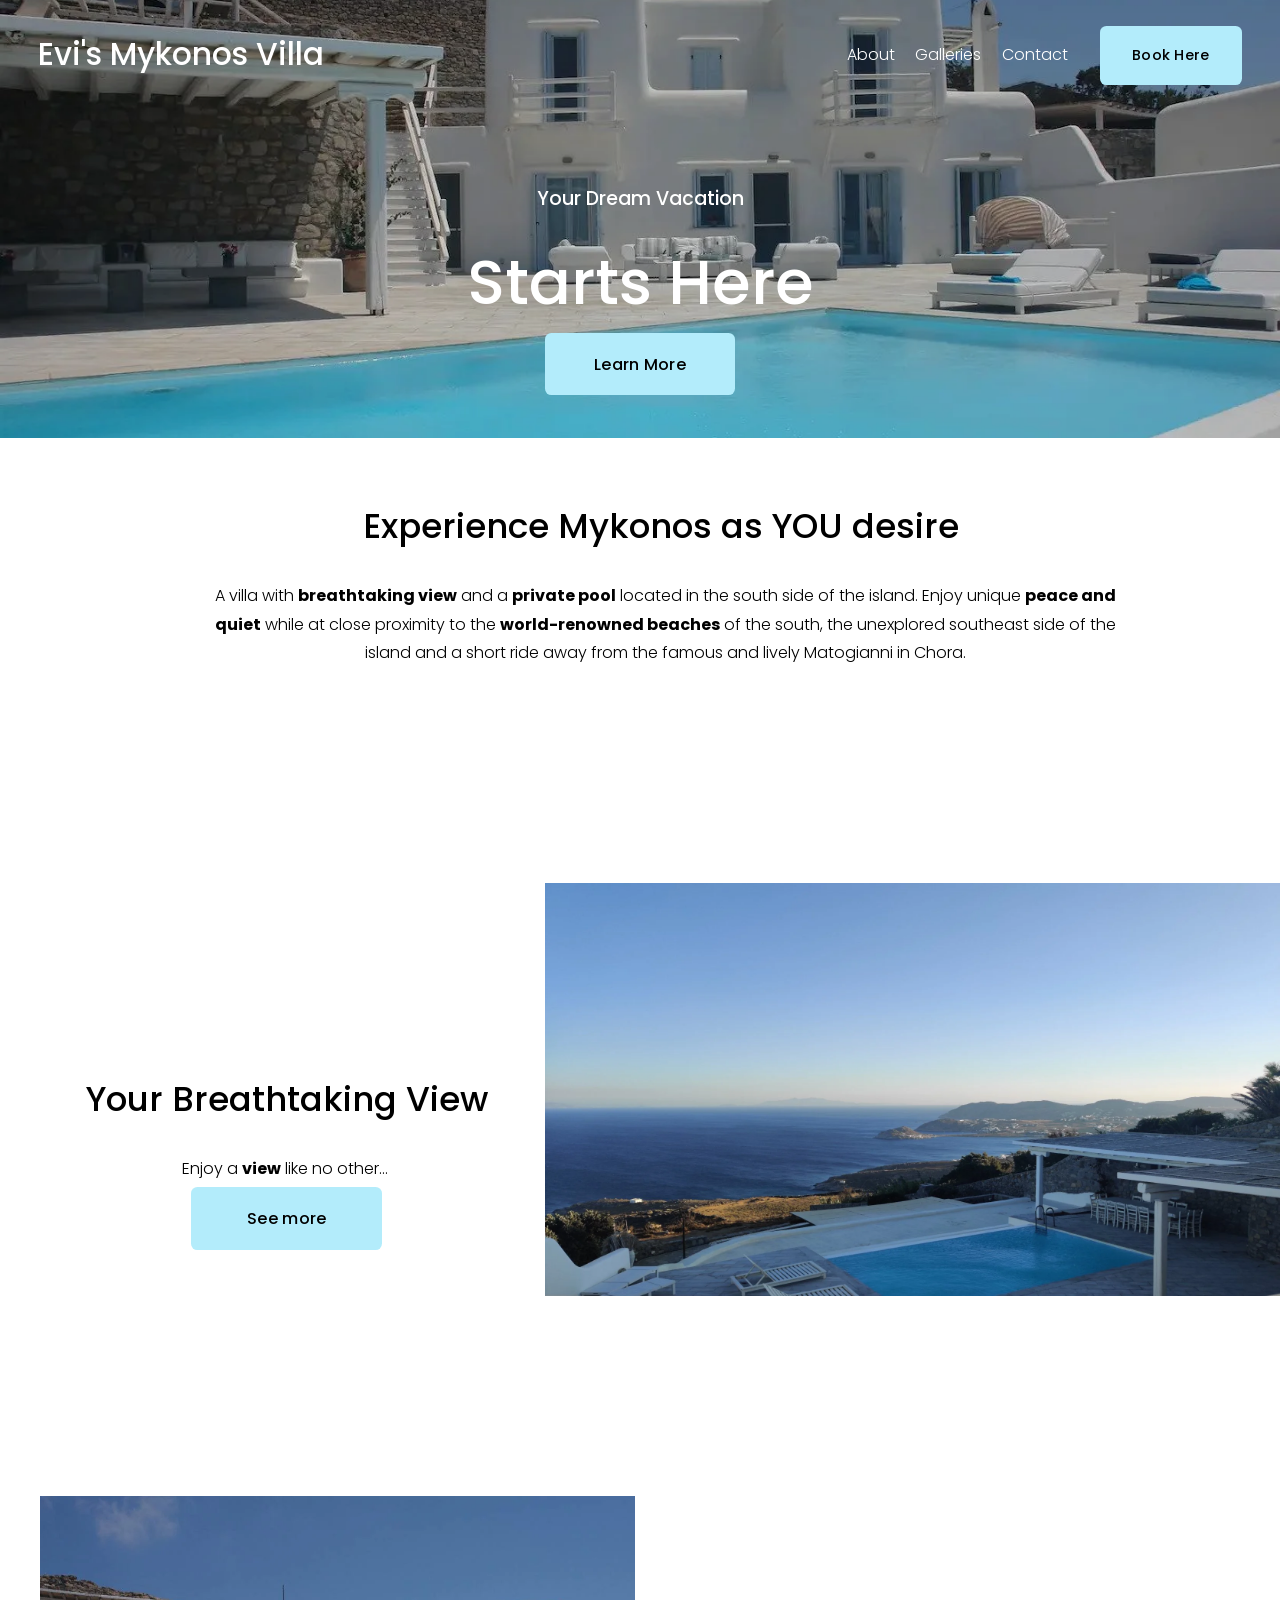
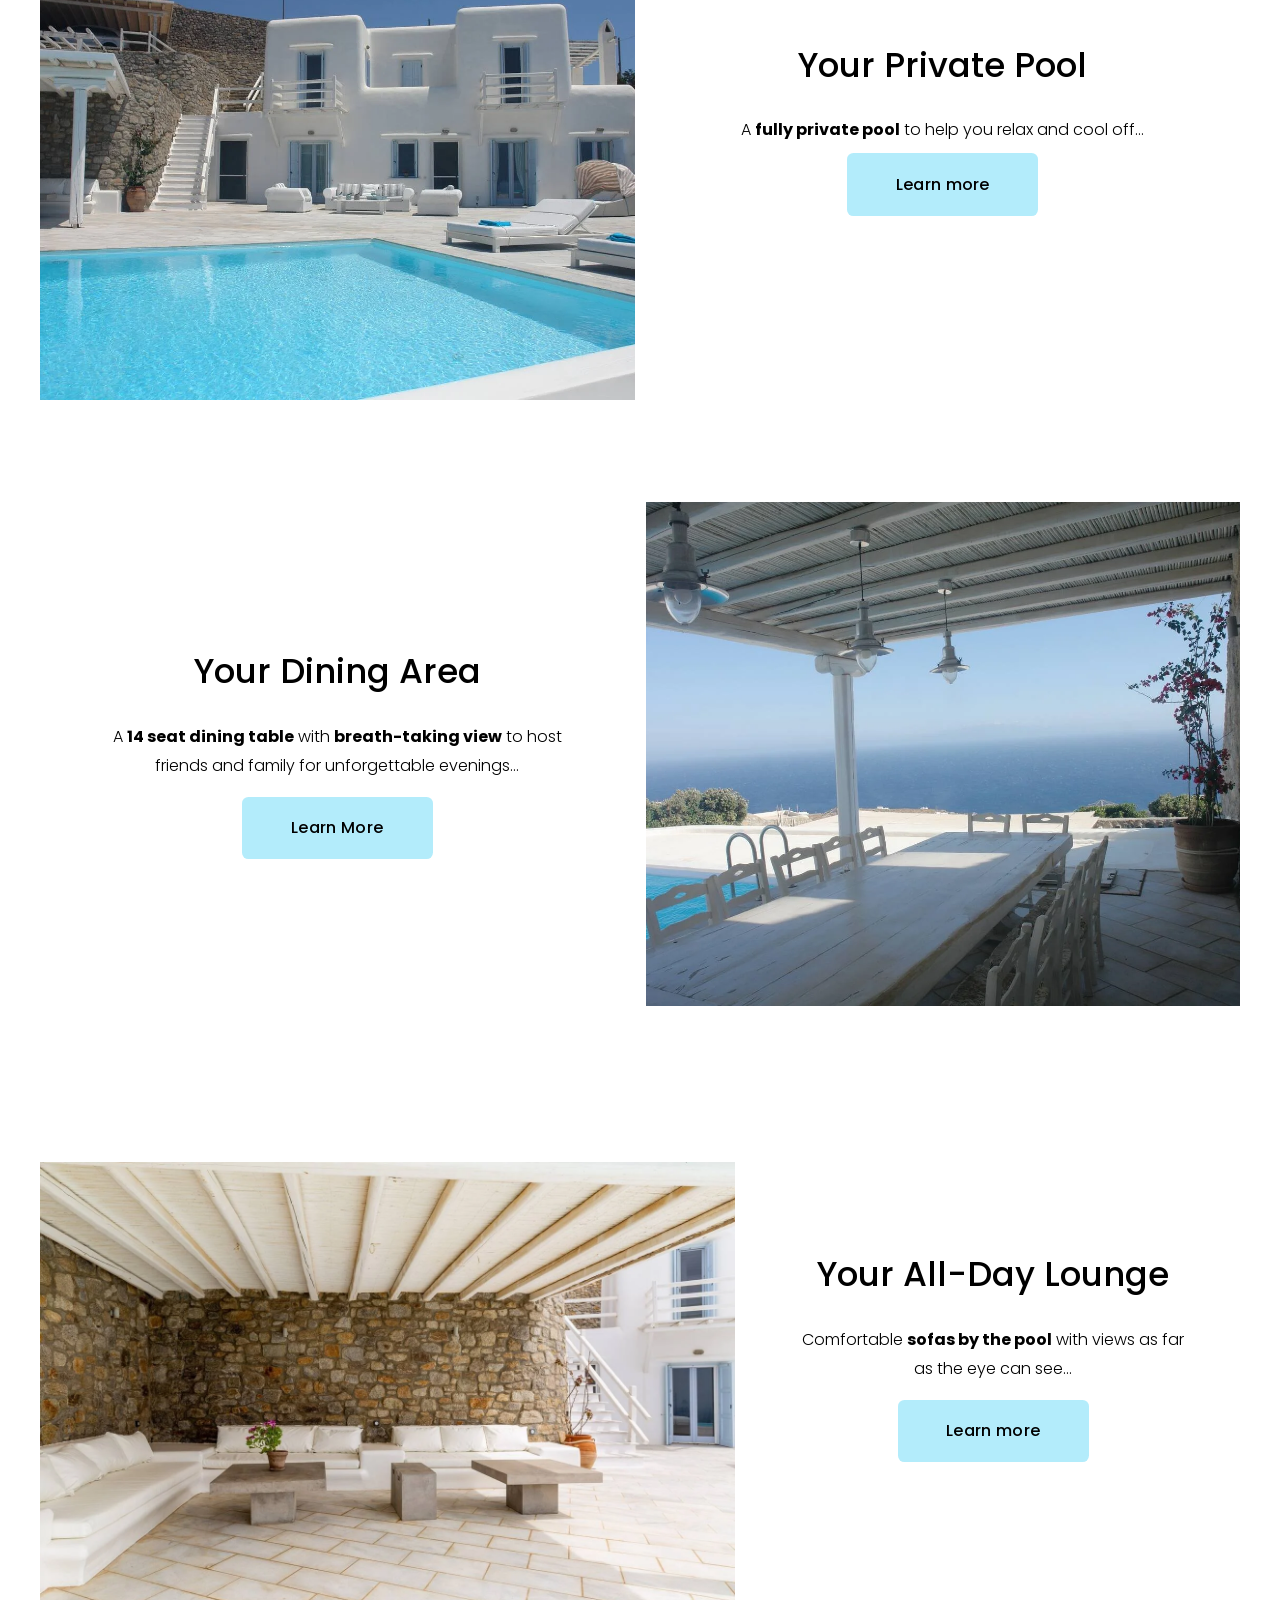
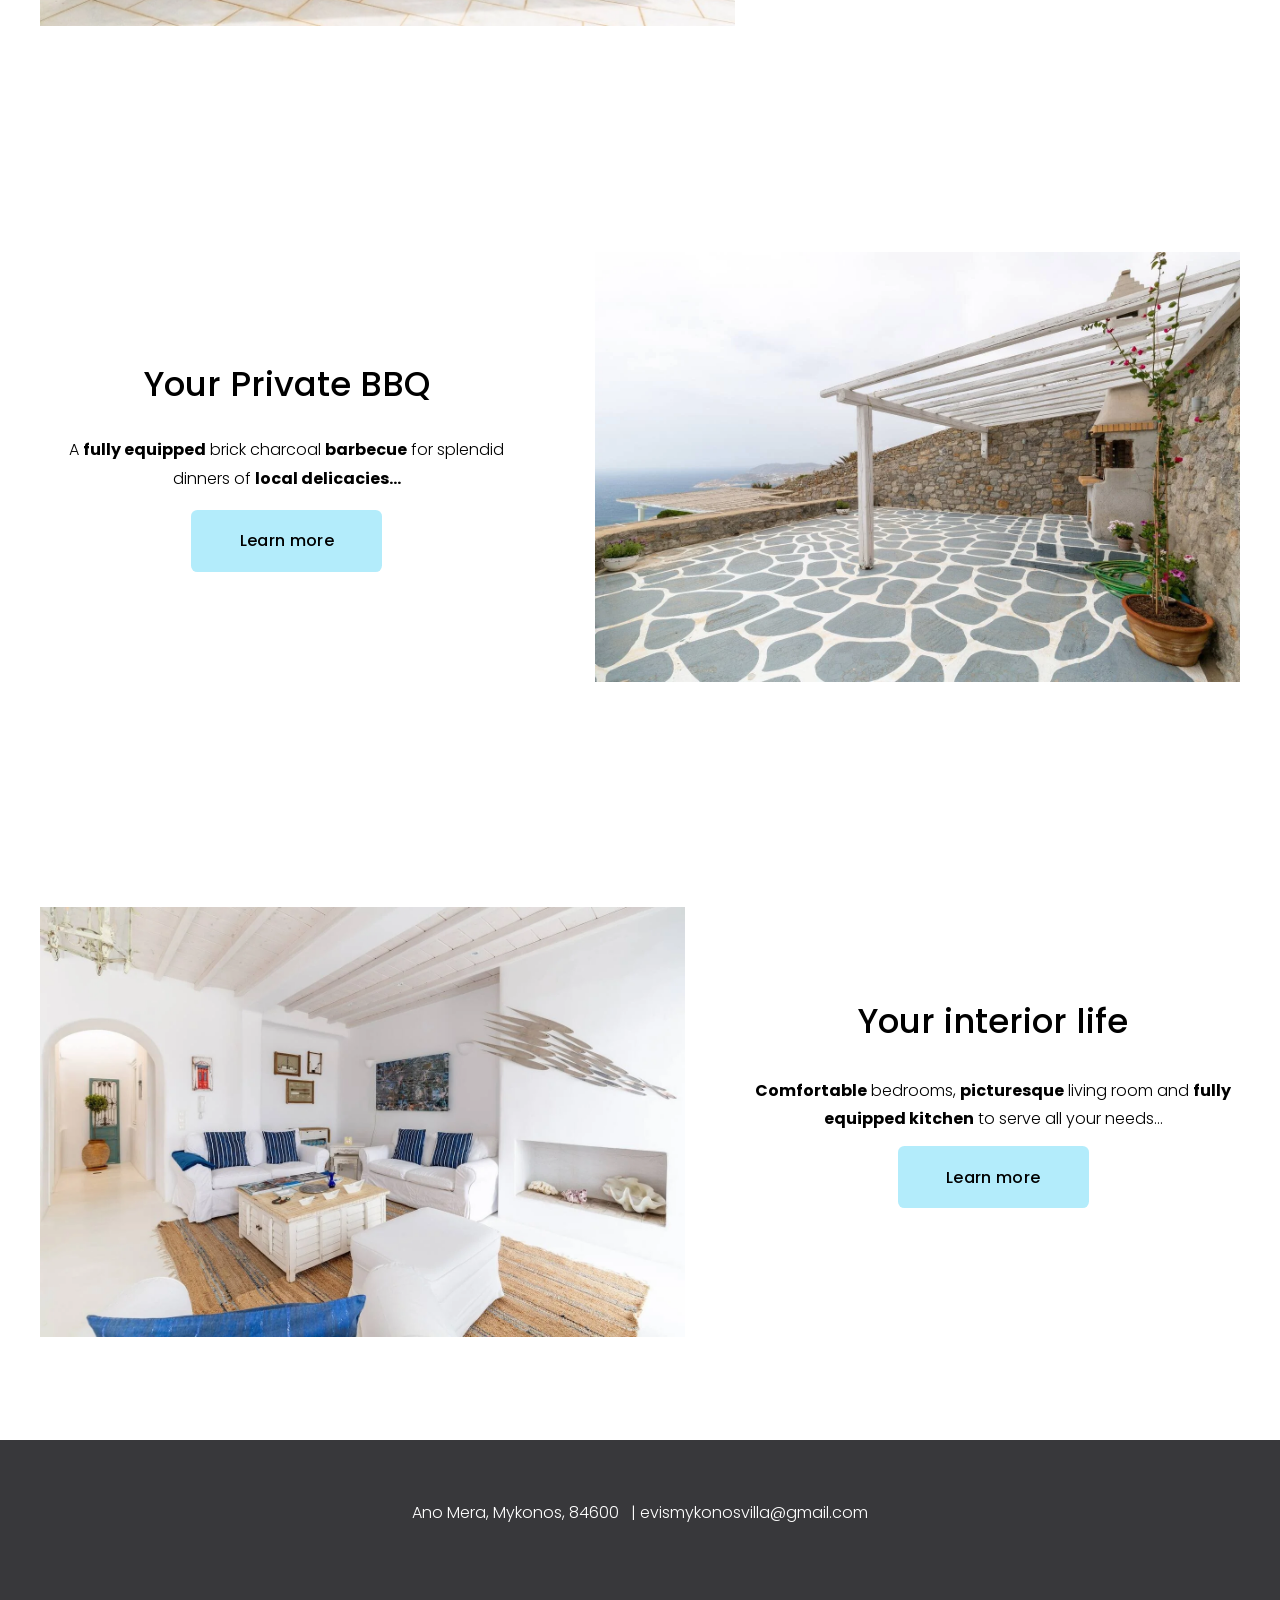
<file: index.html>
<!DOCTYPE html>

<html lang="en-US" xmlns:fb="http://www.facebook.com/2008/fbml" xmlns:og="http://opengraphprotocol.org/schema/">
<head>
<meta content="IE=edge,chrome=1" http-equiv="X-UA-Compatible"/>
<meta content="width=device-width, initial-scale=1" name="viewport"/>
<!-- This is Squarespace. --><!-- cello-indigo-lpx3 -->
<base href=""/>
<meta charset="utf-8"/>
<title>Evi's Mykonos Villa</title>
<meta content="Sec-CH-UA-Platform-Version, Sec-CH-UA-Model" http-equiv="Accept-CH"/><link href="favicon.svg" rel="icon" type="image/svg+xml"/>
<link href="https://evismykonosvilla.com/" rel="canonical"/>
<meta content="Evi's Mykonos Villa" property="og:site_name"/>
<meta content="Evi's Mykonos Villa" property="og:title"/>
<meta content="https://evismykonosvilla.com/" property="og:url"/>
<meta content="website" property="og:type"/>
<meta content="Evi's Mykonos Villa" itemprop="name"/>
<meta content="https://evismykonosvilla.com" itemprop="url"/>
<meta content="Evi's Mykonos Villa" name="twitter:title"/>
<meta content="https://evismykonosvilla.com/" name="twitter:url"/>
<meta content="summary" name="twitter:card"/>
<meta content="" name="description"/>
<style data-sqsp-font-ids="6a3139e4691a2d058d1a1be6">
/* latin-ext */
@font-face {
  font-family: 'Poppins';
  font-style: italic;
  font-weight: 400;
  font-display: swap;
  src: url('assets/fonts/28866714-latin-ext.woff2') format('woff2');
  unicode-range: U+0100-02BA, U+02BD-02C5, U+02C7-02CC, U+02CE-02D7, U+02DD-02FF, U+0304, U+0308, U+0329, U+1D00-1DBF, U+1E00-1E9F, U+1EF2-1EFF, U+2020, U+20A0-20AB, U+20AD-20C0, U+2113, U+2C60-2C7F, U+A720-A7FF;
}
/* latin */
@font-face {
  font-family: 'Poppins';
  font-style: italic;
  font-weight: 400;
  font-display: swap;
  src: url('assets/fonts/ab6b1da4-latin.woff2') format('woff2');
  unicode-range: U+0000-00FF, U+0131, U+0152-0153, U+02BB-02BC, U+02C6, U+02DA, U+02DC, U+0304, U+0308, U+0329, U+2000-206F, U+20AC, U+2122, U+2191, U+2193, U+2212, U+2215, U+FEFF, U+FFFD;
}
/* devanagari */

/* latin */
@font-face {
  font-family: 'Poppins';
  font-style: italic;
  font-weight: 500;
  font-display: swap;
  src: url('assets/fonts/7a2a42cb-latin.woff2') format('woff2');
  unicode-range: U+0000-00FF, U+0131, U+0152-0153, U+02BB-02BC, U+02C6, U+02DA, U+02DC, U+0304, U+0308, U+0329, U+2000-206F, U+20AC, U+2122, U+2191, U+2193, U+2212, U+2215, U+FEFF, U+FFFD;
}
/* devanagari */

/* latin-ext */
@font-face {
  font-family: 'Poppins';
  font-style: italic;
  font-weight: 500;
  font-display: swap;
  src: url('assets/fonts/24961341-latin-ext.woff2') format('woff2');
  unicode-range: U+0100-02BA, U+02BD-02C5, U+02C7-02CC, U+02CE-02D7, U+02DD-02FF, U+0304, U+0308, U+0329, U+1D00-1DBF, U+1E00-1E9F, U+1EF2-1EFF, U+2020, U+20A0-20AB, U+20AD-20C0, U+2113, U+2C60-2C7F, U+A720-A7FF;
}
/* latin */
@font-face {
  font-family: 'Poppins';
  font-style: normal;
  font-weight: 700;
  font-display: swap;
  src: url('assets/fonts/95402d3d-latin.woff2') format('woff2');
  unicode-range: U+0000-00FF, U+0131, U+0152-0153, U+02BB-02BC, U+02C6, U+02DA, U+02DC, U+0304, U+0308, U+0329, U+2000-206F, U+20AC, U+2122, U+2191, U+2193, U+2212, U+2215, U+FEFF, U+FFFD;
}
/* devanagari */

/* latin-ext */
@font-face {
  font-family: 'Poppins';
  font-style: normal;
  font-weight: 700;
  font-display: swap;
  src: url('assets/fonts/ab5cf469-latin-ext.woff2') format('woff2');
  unicode-range: U+0100-02BA, U+02BD-02C5, U+02C7-02CC, U+02CE-02D7, U+02DD-02FF, U+0304, U+0308, U+0329, U+1D00-1DBF, U+1E00-1E9F, U+1EF2-1EFF, U+2020, U+20A0-20AB, U+20AD-20C0, U+2113, U+2C60-2C7F, U+A720-A7FF;
}
/* latin-ext */
@font-face {
  font-family: 'Poppins';
  font-style: italic;
  font-weight: 300;
  font-display: swap;
  src: url('assets/fonts/ea875279-latin-ext.woff2') format('woff2');
  unicode-range: U+0100-02BA, U+02BD-02C5, U+02C7-02CC, U+02CE-02D7, U+02DD-02FF, U+0304, U+0308, U+0329, U+1D00-1DBF, U+1E00-1E9F, U+1EF2-1EFF, U+2020, U+20A0-20AB, U+20AD-20C0, U+2113, U+2C60-2C7F, U+A720-A7FF;
}
/* devanagari */

/* latin */
@font-face {
  font-family: 'Poppins';
  font-style: italic;
  font-weight: 300;
  font-display: swap;
  src: url('assets/fonts/e1217d90-latin.woff2') format('woff2');
  unicode-range: U+0000-00FF, U+0131, U+0152-0153, U+02BB-02BC, U+02C6, U+02DA, U+02DC, U+0304, U+0308, U+0329, U+2000-206F, U+20AC, U+2122, U+2191, U+2193, U+2212, U+2215, U+FEFF, U+FFFD;
}
/* latin-ext */
@font-face {
  font-family: 'Poppins';
  font-style: normal;
  font-weight: 500;
  font-display: swap;
  src: url('assets/fonts/106cf02d-latin-ext.woff2') format('woff2');
  unicode-range: U+0100-02BA, U+02BD-02C5, U+02C7-02CC, U+02CE-02D7, U+02DD-02FF, U+0304, U+0308, U+0329, U+1D00-1DBF, U+1E00-1E9F, U+1EF2-1EFF, U+2020, U+20A0-20AB, U+20AD-20C0, U+2113, U+2C60-2C7F, U+A720-A7FF;
}
/* devanagari */

/* latin */
@font-face {
  font-family: 'Poppins';
  font-style: normal;
  font-weight: 500;
  font-display: swap;
  src: url('assets/fonts/abb8d202-latin.woff2') format('woff2');
  unicode-range: U+0000-00FF, U+0131, U+0152-0153, U+02BB-02BC, U+02C6, U+02DA, U+02DC, U+0304, U+0308, U+0329, U+2000-206F, U+20AC, U+2122, U+2191, U+2193, U+2212, U+2215, U+FEFF, U+FFFD;
}
/* latin-ext */
@font-face {
  font-family: 'Poppins';
  font-style: normal;
  font-weight: 400;
  font-display: swap;
  src: url('assets/fonts/d03c0883-latin-ext.woff2') format('woff2');
  unicode-range: U+0100-02BA, U+02BD-02C5, U+02C7-02CC, U+02CE-02D7, U+02DD-02FF, U+0304, U+0308, U+0329, U+1D00-1DBF, U+1E00-1E9F, U+1EF2-1EFF, U+2020, U+20A0-20AB, U+20AD-20C0, U+2113, U+2C60-2C7F, U+A720-A7FF;
}
/* latin */
@font-face {
  font-family: 'Poppins';
  font-style: normal;
  font-weight: 400;
  font-display: swap;
  src: url('assets/fonts/da0c3c0d-latin.woff2') format('woff2');
  unicode-range: U+0000-00FF, U+0131, U+0152-0153, U+02BB-02BC, U+02C6, U+02DA, U+02DC, U+0304, U+0308, U+0329, U+2000-206F, U+20AC, U+2122, U+2191, U+2193, U+2212, U+2215, U+FEFF, U+FFFD;
}
/* devanagari */

/* devanagari */

/* latin */
@font-face {
  font-family: 'Poppins';
  font-style: normal;
  font-weight: 300;
  font-display: swap;
  src: url('assets/fonts/00d1a230-latin.woff2') format('woff2');
  unicode-range: U+0000-00FF, U+0131, U+0152-0153, U+02BB-02BC, U+02C6, U+02DA, U+02DC, U+0304, U+0308, U+0329, U+2000-206F, U+20AC, U+2122, U+2191, U+2193, U+2212, U+2215, U+FEFF, U+FFFD;
}
/* latin-ext */
@font-face {
  font-family: 'Poppins';
  font-style: normal;
  font-weight: 300;
  font-display: swap;
  src: url('assets/fonts/e7e7e312-latin-ext.woff2') format('woff2');
  unicode-range: U+0100-02BA, U+02BD-02C5, U+02C7-02CC, U+02CE-02D7, U+02DD-02FF, U+0304, U+0308, U+0329, U+1D00-1DBF, U+1E00-1E9F, U+1EF2-1EFF, U+2020, U+20A0-20AB, U+20AD-20C0, U+2113, U+2C60-2C7F, U+A720-A7FF;
}
/* latin-ext */
@font-face {
  font-family: 'Poppins';
  font-style: italic;
  font-weight: 700;
  font-display: swap;
  src: url('assets/fonts/e5441b3f-latin-ext.woff2') format('woff2');
  unicode-range: U+0100-02BA, U+02BD-02C5, U+02C7-02CC, U+02CE-02D7, U+02DD-02FF, U+0304, U+0308, U+0329, U+1D00-1DBF, U+1E00-1E9F, U+1EF2-1EFF, U+2020, U+20A0-20AB, U+20AD-20C0, U+2113, U+2C60-2C7F, U+A720-A7FF;
}
/* devanagari */

/* latin */
@font-face {
  font-family: 'Poppins';
  font-style: italic;
  font-weight: 700;
  font-display: swap;
  src: url('assets/fonts/67451c8f-latin.woff2') format('woff2');
  unicode-range: U+0000-00FF, U+0131, U+0152-0153, U+02BB-02BC, U+02C6, U+02DA, U+02DC, U+0304, U+0308, U+0329, U+2000-206F, U+20AC, U+2122, U+2191, U+2193, U+2212, U+2215, U+FEFF, U+FFFD;
}
</style>
<link href="assets/css/website.components.imageFluid.styles.css" rel="stylesheet" type="text/css"/><link href="assets/css/website.components.button.styles.css" rel="stylesheet" type="text/css"/><link href="assets/css/website.components.html.styles.css" rel="stylesheet" type="text/css"/><script type="application/ld+json">{"url":"https://evismykonosvilla.com","name":"Evi's Mykonos Villa","@context":"http://schema.org","@type":"WebSite"}</script><link href="assets/css/site.css" rel="stylesheet" type="text/css"/><link href="assets/css/static.css" rel="stylesheet" type="text/css"/>
<!-- End of Squarespace Headers -->
<link href="assets/css/gallery-fix.css" rel="stylesheet"/></head>
<body class="tweak-blog-alternating-side-by-side-width-inset tweak-blog-alternating-side-by-side-image-aspect-ratio-11-square tweak-blog-alternating-side-by-side-text-alignment-left tweak-blog-alternating-side-by-side-read-more-style-show tweak-blog-alternating-side-by-side-image-text-alignment-middle tweak-blog-alternating-side-by-side-delimiter-dash tweak-blog-alternating-side-by-side-meta-position-top tweak-blog-alternating-side-by-side-primary-meta-categories tweak-blog-alternating-side-by-side-secondary-meta-date tweak-blog-alternating-side-by-side-excerpt-show image-block-poster-text-alignment-center image-block-card-content-position-center image-block-card-text-alignment-center image-block-overlap-content-position-center image-block-overlap-text-alignment-opposite image-block-collage-content-position-top image-block-collage-text-alignment-left image-block-stack-text-alignment-left form-use-theme-colors form-field-style-solid form-field-shape-square form-field-border-all form-field-checkbox-type-icon form-field-checkbox-fill-solid form-field-checkbox-color-inverted form-field-checkbox-shape-square form-field-checkbox-layout-stack form-field-radio-type-icon form-field-radio-fill-solid form-field-radio-color-normal form-field-radio-shape-pill form-field-radio-layout-stack form-field-survey-fill-solid form-field-survey-color-normal form-field-survey-shape-pill form-field-hover-focus-outline form-submit-button-style-label tweak-global-animations-enabled tweak-global-animations-complexity-level-detailed tweak-global-animations-animation-style-fade tweak-global-animations-animation-type-fade tweak-global-animations-animation-curve-ease tweak-blog-masonry-width-full tweak-blog-masonry-text-alignment-center tweak-blog-masonry-primary-meta-categories tweak-blog-masonry-secondary-meta-date tweak-blog-masonry-meta-position-top tweak-blog-masonry-read-more-style-show tweak-blog-masonry-delimiter-space tweak-blog-masonry-image-placement-above tweak-blog-masonry-excerpt-show tweak-portfolio-grid-overlay-width-full tweak-portfolio-grid-overlay-height-small tweak-portfolio-grid-overlay-image-aspect-ratio-43-four-three tweak-portfolio-grid-overlay-text-placement-center tweak-portfolio-grid-overlay-show-text-after-hover tweak-blog-single-column-width-inset tweak-blog-single-column-text-alignment-center tweak-blog-single-column-image-placement-above tweak-blog-single-column-delimiter-bullet tweak-blog-single-column-read-more-style-hide tweak-blog-single-column-primary-meta-categories tweak-blog-single-column-secondary-meta-date tweak-blog-single-column-meta-position-top tweak-blog-single-column-content-full-post header-width-full tweak-transparent-header tweak-fixed-header-style-scroll-back tweak-blog-item-width-narrow tweak-blog-item-text-alignment-left tweak-blog-item-meta-position-above-title tweak-blog-item-show-categories tweak-blog-item-show-date tweak-blog-item-show-author-name tweak-blog-item-show-author-profile tweak-blog-item-delimiter-dash tweak-blog-side-by-side-width-inset tweak-blog-side-by-side-image-placement-left tweak-blog-side-by-side-image-aspect-ratio-11-square tweak-blog-side-by-side-primary-meta-categories tweak-blog-side-by-side-secondary-meta-date tweak-blog-side-by-side-meta-position-top tweak-blog-side-by-side-text-alignment-left tweak-blog-side-by-side-image-text-alignment-middle tweak-blog-side-by-side-read-more-style-show tweak-blog-side-by-side-delimiter-bullet tweak-blog-side-by-side-excerpt-show primary-button-style-solid primary-button-shape-rounded secondary-button-style-solid secondary-button-shape-rounded tertiary-button-style-solid tertiary-button-shape-rounded tweak-events-stacked-width-inset tweak-events-stacked-height-small tweak-events-stacked-show-past-events tweak-events-stacked-show-thumbnails tweak-events-stacked-thumbnail-size-32-standard tweak-events-stacked-date-style-side-tag tweak-events-stacked-show-time tweak-events-stacked-show-location tweak-events-stacked-ical-gcal-links tweak-events-stacked-show-excerpt tweak-blog-basic-grid-width-inset tweak-blog-basic-grid-image-aspect-ratio-169-widescreen tweak-blog-basic-grid-text-alignment-center tweak-blog-basic-grid-delimiter-bullet tweak-blog-basic-grid-image-placement-above tweak-blog-basic-grid-read-more-style-show tweak-blog-basic-grid-primary-meta-categories tweak-blog-basic-grid-secondary-meta-date tweak-blog-basic-grid-excerpt-show tweak-portfolio-grid-basic-width-inset tweak-portfolio-grid-basic-height-medium tweak-portfolio-grid-basic-image-aspect-ratio-43-four-three tweak-portfolio-grid-basic-text-alignment-left tweak-portfolio-grid-basic-hover-effect-zoom header-overlay-alignment-center tweak-portfolio-index-background-link-format-stacked tweak-portfolio-index-background-width-full-bleed tweak-portfolio-index-background-height-large tweak-portfolio-index-background-vertical-alignment-middle tweak-portfolio-index-background-horizontal-alignment-center tweak-portfolio-index-background-delimiter-none tweak-portfolio-index-background-animation-type-fade tweak-portfolio-index-background-animation-duration-medium tweak-portfolio-hover-follow-layout-inline tweak-portfolio-hover-follow-delimiter-bullet tweak-portfolio-hover-follow-animation-type-fade tweak-portfolio-hover-follow-animation-duration-fast tweak-portfolio-hover-static-layout-inline tweak-portfolio-hover-static-front tweak-portfolio-hover-static-delimiter-hyphen tweak-portfolio-hover-static-animation-type-fade tweak-portfolio-hover-static-animation-duration-fast hide-opentable-icons opentable-style-dark tweak-product-quick-view-button-style-floating tweak-product-quick-view-button-position-bottom tweak-product-quick-view-lightbox-excerpt-display-truncate tweak-product-quick-view-lightbox-show-arrows tweak-product-quick-view-lightbox-show-close-button tweak-product-quick-view-lightbox-controls-weight-light native-currency-code-eur collection-6301ff0f498b67220a31a918 collection-type-page collection-layout-default homepage mobile-style-available sqs-seven-one" id="collection-6301ff0f498b67220a31a918" tabindex="-1">
<div class="clearfix site-wrapper" id="siteWrapper">
<header class="black header theme-col--primary" data-controller="Header" data-current-styles='{
                                                                                                                                                                                              "layout": "navRight",
                                                                                                                                                                                              "action": {
                                                                                                                                                                                                "href": "https://airbnb.com/h/evismykonosvilla",
                                                                                                                                                                                                "buttonText": "Book Here",
                                                                                                                                                                                                "newWindow": true
                                                                                                                                                                                              },
                                                                                                                                                                                              "showSocial": true,
                                                                                                                                                                                              "socialOptions": {
                                                                                                                                                                                                "socialBorderShape": "none",
                                                                                                                                                                                                "socialBorderStyle": "outline",
                                                                                                                                                                                                "socialBorderThickness": {
                                                                                                                                                                                                  "unit": "px",
                                                                                                                                                                                                  "value": 1.0
                                                                                                                                                                                                }
                                                                                                                                                                                              },
                                                                                                                                                                                              "menuOverlayAnimation": "fade",
                                                                                                                                                                                              "cartStyle": "cart",
                                                                                                                                                                                              "cartText": "Cart",
                                                                                                                                                                                              "showEmptyCartState": true,
                                                                                                                                                                                              "cartOptions": {
                                                                                                                                                                                                "iconType": "stroke-1",
                                                                                                                                                                                                "cartBorderShape": "none",
                                                                                                                                                                                                "cartBorderStyle": "outline",
                                                                                                                                                                                                "cartBorderThickness": {
                                                                                                                                                                                                  "unit": "px",
                                                                                                                                                                                                  "value": 1.0
                                                                                                                                                                                                }
                                                                                                                                                                                              },
                                                                                                                                                                                              "showButton": true,
                                                                                                                                                                                              "showCart": false,
                                                                                                                                                                                              "showAccountLogin": true,
                                                                                                                                                                                              "headerStyle": "dynamic",
                                                                                                                                                                                              "languagePicker": {
                                                                                                                                                                                                "enabled": false,
                                                                                                                                                                                                "iconEnabled": false,
                                                                                                                                                                                                "iconType": "globe",
                                                                                                                                                                                                "flagShape": "shiny",
                                                                                                                                                                                                "languageFlags": [ ]
                                                                                                                                                                                              },
                                                                                                                                                                                              "iconOptions": {
                                                                                                                                                                                                "desktopDropdownIconOptions": {
                                                                                                                                                                                                  "endcapType": "square",
                                                                                                                                                                                                  "folderDropdownIcon": "none",
                                                                                                                                                                                                  "languagePickerIcon": "openArrowHead"
                                                                                                                                                                                                },
                                                                                                                                                                                                "mobileDropdownIconOptions": {
                                                                                                                                                                                                  "endcapType": "square",
                                                                                                                                                                                                  "folderDropdownIcon": "openArrowHead",
                                                                                                                                                                                                  "languagePickerIcon": "openArrowHead"
                                                                                                                                                                                                }
                                                                                                                                                                                              },
                                                                                                                                                                                              "mobileOptions": {
                                                                                                                                                                                                "layout": "logoLeftNavRight",
                                                                                                                                                                                                "menuIconOptions": {
                                                                                                                                                                                                  "style": "doubleLineHamburger",
                                                                                                                                                                                                  "thickness": {
                                                                                                                                                                                                    "unit": "px",
                                                                                                                                                                                                    "value": 1.0
                                                                                                                                                                                                  }
                                                                                                                                                                                                }
                                                                                                                                                                                              },
                                                                                                                                                                                              "solidOptions": {
                                                                                                                                                                                                "headerOpacity": {
                                                                                                                                                                                                  "unit": "%",
                                                                                                                                                                                                  "value": 100.0
                                                                                                                                                                                                },
                                                                                                                                                                                                "blurBackground": {
                                                                                                                                                                                                  "enabled": false,
                                                                                                                                                                                                  "blurRadius": {
                                                                                                                                                                                                    "unit": "px",
                                                                                                                                                                                                    "value": 12.0
                                                                                                                                                                                                  }
                                                                                                                                                                                                },
                                                                                                                                                                                                "backgroundColor": {
                                                                                                                                                                                                  "type": "CUSTOM_COLOR",
                                                                                                                                                                                                  "customColor": {
                                                                                                                                                                                                    "hslaValue": {
                                                                                                                                                                                                      "hue": 0.0,
                                                                                                                                                                                                      "saturation": 0.0,
                                                                                                                                                                                                      "lightness": 1.0,
                                                                                                                                                                                                      "alpha": 1.0
                                                                                                                                                                                                    },
                                                                                                                                                                                                    "userFormat": "hex"
                                                                                                                                                                                                  }
                                                                                                                                                                                                },
                                                                                                                                                                                                "navigationColor": {
                                                                                                                                                                                                  "type": "CUSTOM_COLOR",
                                                                                                                                                                                                  "customColor": {
                                                                                                                                                                                                    "hslaValue": {
                                                                                                                                                                                                      "hue": 0.0,
                                                                                                                                                                                                      "saturation": 0.0,
                                                                                                                                                                                                      "lightness": 0.0,
                                                                                                                                                                                                      "alpha": 1.0
                                                                                                                                                                                                    },
                                                                                                                                                                                                    "userFormat": "hex"
                                                                                                                                                                                                  }
                                                                                                                                                                                                }
                                                                                                                                                                                              },
                                                                                                                                                                                              "gradientOptions": {
                                                                                                                                                                                                "gradientType": "faded",
                                                                                                                                                                                                "headerOpacity": {
                                                                                                                                                                                                  "unit": "%",
                                                                                                                                                                                                  "value": 90.0
                                                                                                                                                                                                },
                                                                                                                                                                                                "blurBackground": {
                                                                                                                                                                                                  "enabled": false,
                                                                                                                                                                                                  "blurRadius": {
                                                                                                                                                                                                    "unit": "px",
                                                                                                                                                                                                    "value": 12.0
                                                                                                                                                                                                  }
                                                                                                                                                                                                },
                                                                                                                                                                                                "backgroundColor": {
                                                                                                                                                                                                  "type": "CUSTOM_COLOR",
                                                                                                                                                                                                  "customColor": {
                                                                                                                                                                                                    "hslaValue": {
                                                                                                                                                                                                      "hue": 0.0,
                                                                                                                                                                                                      "saturation": 0.0,
                                                                                                                                                                                                      "lightness": 1.0,
                                                                                                                                                                                                      "alpha": 1.0
                                                                                                                                                                                                    },
                                                                                                                                                                                                    "userFormat": "hex"
                                                                                                                                                                                                  }
                                                                                                                                                                                                },
                                                                                                                                                                                                "navigationColor": {
                                                                                                                                                                                                  "type": "CUSTOM_COLOR",
                                                                                                                                                                                                  "customColor": {
                                                                                                                                                                                                    "hslaValue": {
                                                                                                                                                                                                      "hue": 0.0,
                                                                                                                                                                                                      "saturation": 0.0,
                                                                                                                                                                                                      "lightness": 0.0,
                                                                                                                                                                                                      "alpha": 1.0
                                                                                                                                                                                                    },
                                                                                                                                                                                                    "userFormat": "hex"
                                                                                                                                                                                                  }
                                                                                                                                                                                                }
                                                                                                                                                                                              },
                                                                                                                                                                                              "dropShadowOptions": {
                                                                                                                                                                                                "enabled": false,
                                                                                                                                                                                                "blur": {
                                                                                                                                                                                                  "unit": "px",
                                                                                                                                                                                                  "value": 12.0
                                                                                                                                                                                                },
                                                                                                                                                                                                "spread": {
                                                                                                                                                                                                  "unit": "px",
                                                                                                                                                                                                  "value": 0.0
                                                                                                                                                                                                },
                                                                                                                                                                                                "distance": {
                                                                                                                                                                                                  "unit": "px",
                                                                                                                                                                                                  "value": 12.0
                                                                                                                                                                                                }
                                                                                                                                                                                              },
                                                                                                                                                                                              "borderOptions": {
                                                                                                                                                                                                "enabled": false,
                                                                                                                                                                                                "position": "allSides",
                                                                                                                                                                                                "thickness": {
                                                                                                                                                                                                  "unit": "px",
                                                                                                                                                                                                  "value": 4.0
                                                                                                                                                                                                },
                                                                                                                                                                                                "color": {
                                                                                                                                                                                                  "type": "SITE_PALETTE_COLOR",
                                                                                                                                                                                                  "sitePaletteColor": {
                                                                                                                                                                                                    "colorName": "black",
                                                                                                                                                                                                    "alphaModifier": 1.0
                                                                                                                                                                                                  }
                                                                                                                                                                                                }
                                                                                                                                                                                              },
                                                                                                                                                                                              "showPromotedElement": false,
                                                                                                                                                                                              "buttonVariant": "primary",
                                                                                                                                                                                              "blurBackground": {
                                                                                                                                                                                                "enabled": false,
                                                                                                                                                                                                "blurRadius": {
                                                                                                                                                                                                  "unit": "px",
                                                                                                                                                                                                  "value": 12.0
                                                                                                                                                                                                }
                                                                                                                                                                                              },
                                                                                                                                                                                              "headerOpacity": {
                                                                                                                                                                                                "unit": "%",
                                                                                                                                                                                                "value": 100.0
                                                                                                                                                                                              }
                                                                                                                                                                                            }' data-first-focusable-element="" data-header-style="dynamic" data-language-picker='{
                                                                                                                                                                                              "enabled": false,
                                                                                                                                                                                              "iconEnabled": false,
                                                                                                                                                                                              "iconType": "globe",
                                                                                                                                                                                              "flagShape": "shiny",
                                                                                                                                                                                              "languageFlags": [ ]
                                                                                                                                                                                            }' data-section-id="header" data-section-theme="black" data-test="header" id="header" style="
      
      
        --headerBorderColor: hsla(var(--black-hsl), 1);
      
      
        --solidHeaderBackgroundColor: hsla(0, 0%, 100%, 1);
      
      
        --solidHeaderNavigationColor: hsla(0, 0%, 0%, 1);
      
      
        --gradientHeaderBackgroundColor: hsla(0, 0%, 100%, 1);
      
      
        --gradientHeaderNavigationColor: hsla(0, 0%, 0%, 1);
      
    " tabindex="-1">
<svg style="display:none" viewbox="0 0 22 22" xmlns="http://www.w3.org/2000/svg">
<symbol id="circle">
<path d="M11.5 17C14.5376 17 17 14.5376 17 11.5C17 8.46243 14.5376 6 11.5 6C8.46243 6 6 8.46243 6 11.5C6 14.5376 8.46243 17 11.5 17Z" fill="none"></path>
</symbol>
<symbol id="circleFilled">
<path d="M11.5 17C14.5376 17 17 14.5376 17 11.5C17 8.46243 14.5376 6 11.5 6C8.46243 6 6 8.46243 6 11.5C6 14.5376 8.46243 17 11.5 17Z"></path>
</symbol>
<symbol id="dash">
<path d="M11 11H19H3"></path>
</symbol>
<symbol id="squareFilled">
<rect height="11" width="11" x="6" y="6"></rect>
</symbol>
<symbol id="square">
<rect fill="none" height="9" stroke="inherit" width="9" x="7" y="7"></rect>
</symbol>
<symbol id="plus">
<path d="M11 3V19"></path>
<path d="M19 11L3 11"></path>
</symbol>
<symbol id="closedArrow">
<path d="M11 11V2M11 18.1797L17 11.1477L5 11.1477L11 18.1797Z" fill="none"></path>
</symbol>
<symbol id="closedArrowFilled">
<path d="M11 11L11 2" fill="none" stroke="inherit"></path>
<path clip-rule="evenodd" d="M2.74695 9.38428L19.038 9.38428L10.8925 19.0846L2.74695 9.38428Z" fill-rule="evenodd" stroke-width="1"></path>
</symbol>
<symbol id="closedArrowHead" viewbox="0 0 22 22" xmlns="http://www.w3.org/2000/symbol">
<path d="M18 7L11 15L4 7L18 7Z" fill="none" stroke="inherit"></path>
</symbol>
<symbol id="closedArrowHeadFilled" viewbox="0 0 22 22" xmlns="http://www.w3.org/2000/symbol">
<path d="M18.875 6.5L11 15.5L3.125 6.5L18.875 6.5Z"></path>
</symbol>
<symbol id="openArrow">
<path d="M11 18.3591L11 3" fill="none" stroke="inherit"></path>
<path d="M18 11.5L11 18.5L4 11.5" fill="none" stroke="inherit"></path>
</symbol>
<symbol id="openArrowHead">
<path d="M18 7L11 14L4 7" fill="none"></path>
</symbol>
<symbol id="pinchedArrow">
<path d="M11 17.3591L11 2" fill="none"></path>
<path d="M2 11C5.85455 12.2308 8.81818 14.9038 11 18C13.1818 14.8269 16.1455 12.1538 20 11" fill="none"></path>
</symbol>
<symbol id="pinchedArrowFilled">
<path d="M11.05 10.4894C7.04096 8.73759 1.05005 8 1.05005 8C6.20459 11.3191 9.41368 14.1773 11.05 21C12.6864 14.0851 15.8955 11.227 21.05 8C21.05 8 15.0591 8.73759 11.05 10.4894Z" stroke-width="1"></path>
<path d="M11 11L11 1" fill="none"></path>
</symbol>
<symbol id="pinchedArrowHead">
<path d="M2 7.24091C5.85455 8.40454 8.81818 10.9318 11 13.8591C13.1818 10.8591 16.1455 8.33181 20 7.24091" fill="none"></path>
</symbol>
<symbol id="pinchedArrowHeadFilled">
<path d="M11.05 7.1591C7.04096 5.60456 1.05005 4.95001 1.05005 4.95001C6.20459 7.89547 9.41368 10.4318 11.05 16.4864C12.6864 10.35 15.8955 7.81365 21.05 4.95001C21.05 4.95001 15.0591 5.60456 11.05 7.1591Z"></path>
</symbol>
</svg>
<div class="sqs-announcement-bar-dropzone"></div>
<div class="header-announcement-bar-wrapper">
<a class="header-skip-link sqs-button-element--primary" href="#page">
        Skip to Content
      </a>
<style>
    @supports (-webkit-backdrop-filter: none) or (backdrop-filter: none) {
        .header-blur-background {
            
            
        }
    }
</style>
<div class="header-border" data-header-border="false" data-header-style="dynamic" data-test="header-border" style="




"></div>
<div class="header-dropshadow" data-header-dropshadow="false" data-header-style="dynamic" data-test="header-dropshadow" style=""></div>
<div class="header-inner container--fluid header-mobile-layout-logo-left-nav-right header-layout-nav-right" data-test="header-inner">
<!-- Background -->
<div class="header-background theme-bg--primary"></div>
<div class="header-display-desktop" data-content-field="site-title">
<!-- Social -->
<!-- Title and nav wrapper -->
<div class="header-title-nav-wrapper">
<!-- Title -->
<div class="header-title" data-animation-role="header-element">
<div class="header-title-text">
<a data-animation-role="header-element" href="./" id="site-title">Evi's Mykonos Villa</a>
</div>
</div>
<!-- Nav -->
<div class="header-nav">
<div class="header-nav-wrapper">
<nav class="header-nav-list">
<div class="header-nav-item header-nav-item--folder">
<button aria-controls="about" aria-expanded="false" class="header-nav-folder-title" data-animation-role="header-element" data-href="about-1">
<span class="header-nav-folder-title-text">
        About
      </span>
</button>
<div class="header-nav-folder-content" id="about">
<div class="header-nav-folder-item">
<a href="about-1/">
<span class="header-nav-folder-item-content">
                  Summary
                </span>
</a>
</div>
<div class="header-nav-folder-item">
<a href="interior/">
<span class="header-nav-folder-item-content">
                  Interior
                </span>
</a>
</div>
<div class="header-nav-folder-item">
<a href="bedrooms/">
<span class="header-nav-folder-item-content">
                  Bedrooms
                </span>
</a>
</div>
<div class="header-nav-folder-item">
<a href="location/">
<span class="header-nav-folder-item-content">
                  Location
                </span>
</a>
</div>
</div>
</div>
<div class="header-nav-item header-nav-item--folder">
<button aria-controls="galleries" aria-expanded="false" class="header-nav-folder-title" data-animation-role="header-element" data-href="galleries">
<span class="header-nav-folder-title-text">
        Galleries
      </span>
</button>
<div class="header-nav-folder-content" id="galleries">
<div class="header-nav-folder-item">
<a href="galleries/">
<span class="header-nav-folder-item-content">
                  Pool
                </span>
</a>
</div>
<div class="header-nav-folder-item">
<a href="view/">
<span class="header-nav-folder-item-content">
                  View
                </span>
</a>
</div>
<div class="header-nav-folder-item">
<a href="seating/">
<span class="header-nav-folder-item-content">
                  Seating
                </span>
</a>
</div>
<div class="header-nav-folder-item">
<a href="table/">
<span class="header-nav-folder-item-content">
                  Dining Table
                </span>
</a>
</div>
<div class="header-nav-folder-item">
<a href="bbq/">
<span class="header-nav-folder-item-content">
                  BBQ
                </span>
</a>
</div>
</div>
</div>
<div class="header-nav-item header-nav-item--collection">
<a data-animation-role="header-element" href="contact/">
        Contact
      </a>
</div>
</nav>
</div>
</div>
</div>
<!-- Actions -->
<div class="header-actions header-actions--right">
<div class="header-actions-action header-actions-action--social">
</div>
<div class="showOnMobile">
</div>
<div class="showOnDesktop">
</div>
<div class="header-actions-action header-actions-action--cta" data-animation-role="header-element">
<a class="btn btn--border theme-btn--primary-inverse sqs-button-element--primary" href="https://airbnb.com/h/evismykonosvilla" target="_blank">
                    Book Here
                  </a>
</div>
</div>
<style>
  .top-bun, 
  .patty, 
  .bottom-bun {
    height: 1px;
  }
</style>
<!-- Burger -->
<div class="header-burger menu-overlay-has-visible-non-navigation-items" data-animation-role="header-element">
<button class="header-burger-btn burger" data-test="header-burger">
<span class="js-header-burger-open-title visually-hidden" hidden="">Open Menu</span>
<span class="js-header-burger-close-title visually-hidden" hidden="">Close Menu</span>
<div class="burger-box">
<div class="burger-inner header-menu-icon-doubleLineHamburger">
<div class="top-bun"></div>
<div class="patty"></div>
<div class="bottom-bun"></div>
</div>
</div>
</button>
</div>
</div>
<div class="header-display-mobile" data-content-field="site-title">
<!-- Social -->
<!-- Title and nav wrapper -->
<div class="header-title-nav-wrapper">
<!-- Title -->
<div class="header-title" data-animation-role="header-element">
<div class="header-title-text">
<a data-animation-role="header-element" href="./" id="site-title">Evi's Mykonos Villa</a>
</div>
</div>
<!-- Nav -->
<div class="header-nav">
<div class="header-nav-wrapper">
<nav class="header-nav-list">
<div class="header-nav-item header-nav-item--folder">
<button aria-controls="about" aria-expanded="false" class="header-nav-folder-title" data-animation-role="header-element" data-href="about-1">
<span class="header-nav-folder-title-text">
        About
      </span>
</button>
<div class="header-nav-folder-content" id="about">
<div class="header-nav-folder-item">
<a href="about-1/">
<span class="header-nav-folder-item-content">
                  Summary
                </span>
</a>
</div>
<div class="header-nav-folder-item">
<a href="interior/">
<span class="header-nav-folder-item-content">
                  Interior
                </span>
</a>
</div>
<div class="header-nav-folder-item">
<a href="bedrooms/">
<span class="header-nav-folder-item-content">
                  Bedrooms
                </span>
</a>
</div>
<div class="header-nav-folder-item">
<a href="location/">
<span class="header-nav-folder-item-content">
                  Location
                </span>
</a>
</div>
</div>
</div>
<div class="header-nav-item header-nav-item--folder">
<button aria-controls="galleries" aria-expanded="false" class="header-nav-folder-title" data-animation-role="header-element" data-href="galleries">
<span class="header-nav-folder-title-text">
        Galleries
      </span>
</button>
<div class="header-nav-folder-content" id="galleries">
<div class="header-nav-folder-item">
<a href="galleries/">
<span class="header-nav-folder-item-content">
                  Pool
                </span>
</a>
</div>
<div class="header-nav-folder-item">
<a href="view/">
<span class="header-nav-folder-item-content">
                  View
                </span>
</a>
</div>
<div class="header-nav-folder-item">
<a href="seating/">
<span class="header-nav-folder-item-content">
                  Seating
                </span>
</a>
</div>
<div class="header-nav-folder-item">
<a href="table/">
<span class="header-nav-folder-item-content">
                  Dining Table
                </span>
</a>
</div>
<div class="header-nav-folder-item">
<a href="bbq/">
<span class="header-nav-folder-item-content">
                  BBQ
                </span>
</a>
</div>
</div>
</div>
<div class="header-nav-item header-nav-item--collection">
<a data-animation-role="header-element" href="contact/">
        Contact
      </a>
</div>
</nav>
</div>
</div>
</div>
<!-- Actions -->
<div class="header-actions header-actions--right">
<div class="header-actions-action header-actions-action--social">
</div>
<div class="showOnMobile">
</div>
<div class="showOnDesktop">
</div>
<div class="header-actions-action header-actions-action--cta" data-animation-role="header-element">
<a class="btn btn--border theme-btn--primary-inverse sqs-button-element--primary" href="https://airbnb.com/h/evismykonosvilla" target="_blank">
                    Book Here
                  </a>
</div>
</div>
<style>
  .top-bun, 
  .patty, 
  .bottom-bun {
    height: 1px;
  }
</style>
<!-- Burger -->
<div class="header-burger menu-overlay-has-visible-non-navigation-items" data-animation-role="header-element">
<button class="header-burger-btn burger" data-test="header-burger">
<span class="js-header-burger-open-title visually-hidden" hidden="">Open Menu</span>
<span class="js-header-burger-close-title visually-hidden" hidden="">Close Menu</span>
<div class="burger-box">
<div class="burger-inner header-menu-icon-doubleLineHamburger">
<div class="top-bun"></div>
<div class="patty"></div>
<div class="bottom-bun"></div>
</div>
</div>
</button>
</div>
</div>
</div>
</div>
<!-- (Mobile) Menu Navigation -->
<div class="header-menu header-menu--folder-list" data-current-styles='{
                                                                                                                                                                                              "layout": "navRight",
                                                                                                                                                                                              "action": {
                                                                                                                                                                                                "href": "https://airbnb.com/h/evismykonosvilla",
                                                                                                                                                                                                "buttonText": "Book Here",
                                                                                                                                                                                                "newWindow": true
                                                                                                                                                                                              },
                                                                                                                                                                                              "showSocial": true,
                                                                                                                                                                                              "socialOptions": {
                                                                                                                                                                                                "socialBorderShape": "none",
                                                                                                                                                                                                "socialBorderStyle": "outline",
                                                                                                                                                                                                "socialBorderThickness": {
                                                                                                                                                                                                  "unit": "px",
                                                                                                                                                                                                  "value": 1.0
                                                                                                                                                                                                }
                                                                                                                                                                                              },
                                                                                                                                                                                              "menuOverlayAnimation": "fade",
                                                                                                                                                                                              "cartStyle": "cart",
                                                                                                                                                                                              "cartText": "Cart",
                                                                                                                                                                                              "showEmptyCartState": true,
                                                                                                                                                                                              "cartOptions": {
                                                                                                                                                                                                "iconType": "stroke-1",
                                                                                                                                                                                                "cartBorderShape": "none",
                                                                                                                                                                                                "cartBorderStyle": "outline",
                                                                                                                                                                                                "cartBorderThickness": {
                                                                                                                                                                                                  "unit": "px",
                                                                                                                                                                                                  "value": 1.0
                                                                                                                                                                                                }
                                                                                                                                                                                              },
                                                                                                                                                                                              "showButton": true,
                                                                                                                                                                                              "showCart": false,
                                                                                                                                                                                              "showAccountLogin": true,
                                                                                                                                                                                              "headerStyle": "dynamic",
                                                                                                                                                                                              "languagePicker": {
                                                                                                                                                                                                "enabled": false,
                                                                                                                                                                                                "iconEnabled": false,
                                                                                                                                                                                                "iconType": "globe",
                                                                                                                                                                                                "flagShape": "shiny",
                                                                                                                                                                                                "languageFlags": [ ]
                                                                                                                                                                                              },
                                                                                                                                                                                              "iconOptions": {
                                                                                                                                                                                                "desktopDropdownIconOptions": {
                                                                                                                                                                                                  "endcapType": "square",
                                                                                                                                                                                                  "folderDropdownIcon": "none",
                                                                                                                                                                                                  "languagePickerIcon": "openArrowHead"
                                                                                                                                                                                                },
                                                                                                                                                                                                "mobileDropdownIconOptions": {
                                                                                                                                                                                                  "endcapType": "square",
                                                                                                                                                                                                  "folderDropdownIcon": "openArrowHead",
                                                                                                                                                                                                  "languagePickerIcon": "openArrowHead"
                                                                                                                                                                                                }
                                                                                                                                                                                              },
                                                                                                                                                                                              "mobileOptions": {
                                                                                                                                                                                                "layout": "logoLeftNavRight",
                                                                                                                                                                                                "menuIconOptions": {
                                                                                                                                                                                                  "style": "doubleLineHamburger",
                                                                                                                                                                                                  "thickness": {
                                                                                                                                                                                                    "unit": "px",
                                                                                                                                                                                                    "value": 1.0
                                                                                                                                                                                                  }
                                                                                                                                                                                                }
                                                                                                                                                                                              },
                                                                                                                                                                                              "solidOptions": {
                                                                                                                                                                                                "headerOpacity": {
                                                                                                                                                                                                  "unit": "%",
                                                                                                                                                                                                  "value": 100.0
                                                                                                                                                                                                },
                                                                                                                                                                                                "blurBackground": {
                                                                                                                                                                                                  "enabled": false,
                                                                                                                                                                                                  "blurRadius": {
                                                                                                                                                                                                    "unit": "px",
                                                                                                                                                                                                    "value": 12.0
                                                                                                                                                                                                  }
                                                                                                                                                                                                },
                                                                                                                                                                                                "backgroundColor": {
                                                                                                                                                                                                  "type": "CUSTOM_COLOR",
                                                                                                                                                                                                  "customColor": {
                                                                                                                                                                                                    "hslaValue": {
                                                                                                                                                                                                      "hue": 0.0,
                                                                                                                                                                                                      "saturation": 0.0,
                                                                                                                                                                                                      "lightness": 1.0,
                                                                                                                                                                                                      "alpha": 1.0
                                                                                                                                                                                                    },
                                                                                                                                                                                                    "userFormat": "hex"
                                                                                                                                                                                                  }
                                                                                                                                                                                                },
                                                                                                                                                                                                "navigationColor": {
                                                                                                                                                                                                  "type": "CUSTOM_COLOR",
                                                                                                                                                                                                  "customColor": {
                                                                                                                                                                                                    "hslaValue": {
                                                                                                                                                                                                      "hue": 0.0,
                                                                                                                                                                                                      "saturation": 0.0,
                                                                                                                                                                                                      "lightness": 0.0,
                                                                                                                                                                                                      "alpha": 1.0
                                                                                                                                                                                                    },
                                                                                                                                                                                                    "userFormat": "hex"
                                                                                                                                                                                                  }
                                                                                                                                                                                                }
                                                                                                                                                                                              },
                                                                                                                                                                                              "gradientOptions": {
                                                                                                                                                                                                "gradientType": "faded",
                                                                                                                                                                                                "headerOpacity": {
                                                                                                                                                                                                  "unit": "%",
                                                                                                                                                                                                  "value": 90.0
                                                                                                                                                                                                },
                                                                                                                                                                                                "blurBackground": {
                                                                                                                                                                                                  "enabled": false,
                                                                                                                                                                                                  "blurRadius": {
                                                                                                                                                                                                    "unit": "px",
                                                                                                                                                                                                    "value": 12.0
                                                                                                                                                                                                  }
                                                                                                                                                                                                },
                                                                                                                                                                                                "backgroundColor": {
                                                                                                                                                                                                  "type": "CUSTOM_COLOR",
                                                                                                                                                                                                  "customColor": {
                                                                                                                                                                                                    "hslaValue": {
                                                                                                                                                                                                      "hue": 0.0,
                                                                                                                                                                                                      "saturation": 0.0,
                                                                                                                                                                                                      "lightness": 1.0,
                                                                                                                                                                                                      "alpha": 1.0
                                                                                                                                                                                                    },
                                                                                                                                                                                                    "userFormat": "hex"
                                                                                                                                                                                                  }
                                                                                                                                                                                                },
                                                                                                                                                                                                "navigationColor": {
                                                                                                                                                                                                  "type": "CUSTOM_COLOR",
                                                                                                                                                                                                  "customColor": {
                                                                                                                                                                                                    "hslaValue": {
                                                                                                                                                                                                      "hue": 0.0,
                                                                                                                                                                                                      "saturation": 0.0,
                                                                                                                                                                                                      "lightness": 0.0,
                                                                                                                                                                                                      "alpha": 1.0
                                                                                                                                                                                                    },
                                                                                                                                                                                                    "userFormat": "hex"
                                                                                                                                                                                                  }
                                                                                                                                                                                                }
                                                                                                                                                                                              },
                                                                                                                                                                                              "dropShadowOptions": {
                                                                                                                                                                                                "enabled": false,
                                                                                                                                                                                                "blur": {
                                                                                                                                                                                                  "unit": "px",
                                                                                                                                                                                                  "value": 12.0
                                                                                                                                                                                                },
                                                                                                                                                                                                "spread": {
                                                                                                                                                                                                  "unit": "px",
                                                                                                                                                                                                  "value": 0.0
                                                                                                                                                                                                },
                                                                                                                                                                                                "distance": {
                                                                                                                                                                                                  "unit": "px",
                                                                                                                                                                                                  "value": 12.0
                                                                                                                                                                                                }
                                                                                                                                                                                              },
                                                                                                                                                                                              "borderOptions": {
                                                                                                                                                                                                "enabled": false,
                                                                                                                                                                                                "position": "allSides",
                                                                                                                                                                                                "thickness": {
                                                                                                                                                                                                  "unit": "px",
                                                                                                                                                                                                  "value": 4.0
                                                                                                                                                                                                },
                                                                                                                                                                                                "color": {
                                                                                                                                                                                                  "type": "SITE_PALETTE_COLOR",
                                                                                                                                                                                                  "sitePaletteColor": {
                                                                                                                                                                                                    "colorName": "black",
                                                                                                                                                                                                    "alphaModifier": 1.0
                                                                                                                                                                                                  }
                                                                                                                                                                                                }
                                                                                                                                                                                              },
                                                                                                                                                                                              "showPromotedElement": false,
                                                                                                                                                                                              "buttonVariant": "primary",
                                                                                                                                                                                              "blurBackground": {
                                                                                                                                                                                                "enabled": false,
                                                                                                                                                                                                "blurRadius": {
                                                                                                                                                                                                  "unit": "px",
                                                                                                                                                                                                  "value": 12.0
                                                                                                                                                                                                }
                                                                                                                                                                                              },
                                                                                                                                                                                              "headerOpacity": {
                                                                                                                                                                                                "unit": "%",
                                                                                                                                                                                                "value": 100.0
                                                                                                                                                                                              }
                                                                                                                                                                                            }' data-section-id="overlay-nav" data-section-theme="" data-show-account-login="true" data-test="header-menu">
<div class="header-menu-bg theme-bg--primary"></div>
<div class="header-menu-nav">
<nav class="header-menu-nav-list">
<div class="header-menu-nav-folder" data-folder="root">
<div class="header-menu-nav-folder-content">
<!-- Menu Navigation -->
<div class="header-menu-nav-wrapper">
<div class="container header-menu-nav-item">
<a data-folder-id="/about-1" href="about-1/">
<div class="header-menu-nav-item-content header-menu-nav-item-content-folder">
<span class="visually-hidden">Folder:</span>
<span class="header-nav-folder-title-text">About</span>
</div>
</a>
</div>
<div class="header-menu-nav-folder" data-folder="/about-1">
<div class="header-menu-nav-folder-content">
<div class="header-menu-controls container header-menu-nav-item">
<a class="header-menu-controls-control header-menu-controls-control--active" data-action="back" href="./">
<span>Back</span>
</a>
</div>
<div class="container header-menu-nav-item">
<a href="about-1/">
<div class="header-menu-nav-item-content">
                        Summary
                      </div>
</a>
</div>
<div class="container header-menu-nav-item">
<a href="interior/">
<div class="header-menu-nav-item-content">
                        Interior
                      </div>
</a>
</div>
<div class="container header-menu-nav-item">
<a href="bedrooms/">
<div class="header-menu-nav-item-content">
                        Bedrooms
                      </div>
</a>
</div>
<div class="container header-menu-nav-item">
<a href="location/">
<div class="header-menu-nav-item-content">
                        Location
                      </div>
</a>
</div>
</div>
</div>
<div class="container header-menu-nav-item">
<a data-folder-id="/galleries" href="galleries/">
<div class="header-menu-nav-item-content header-menu-nav-item-content-folder">
<span class="visually-hidden">Folder:</span>
<span class="header-nav-folder-title-text">Galleries</span>
</div>
</a>
</div>
<div class="header-menu-nav-folder" data-folder="/galleries">
<div class="header-menu-nav-folder-content">
<div class="header-menu-controls container header-menu-nav-item">
<a class="header-menu-controls-control header-menu-controls-control--active" data-action="back" href="./">
<span>Back</span>
</a>
</div>
<div class="container header-menu-nav-item">
<a href="galleries/">
<div class="header-menu-nav-item-content">
                        Pool
                      </div>
</a>
</div>
<div class="container header-menu-nav-item">
<a href="view/">
<div class="header-menu-nav-item-content">
                        View
                      </div>
</a>
</div>
<div class="container header-menu-nav-item">
<a href="seating/">
<div class="header-menu-nav-item-content">
                        Seating
                      </div>
</a>
</div>
<div class="container header-menu-nav-item">
<a href="table/">
<div class="header-menu-nav-item-content">
                        Dining Table
                      </div>
</a>
</div>
<div class="container header-menu-nav-item">
<a href="bbq/">
<div class="header-menu-nav-item-content">
                        BBQ
                      </div>
</a>
</div>
</div>
</div>
<div class="container header-menu-nav-item header-menu-nav-item--collection">
<a href="contact/">
<div class="header-menu-nav-item-content">
                  Contact
                </div>
</a>
</div>
</div>
</div>
<div class="header-menu-actions social-accounts">
</div>
<div class="header-menu-cta">
<a class="theme-btn--primary btn sqs-button-element--primary" href="https://airbnb.com/h/evismykonosvilla" target="_blank">
                Book Here
              </a>
</div>
</div>
</nav>
</div>
</div>
<script>
      (function() {
        var header = document.getElementById('header');
        if (!header) {
          return;
        }
        function setHeaderHeightVar() {
          document.documentElement.style.setProperty(
            '--header-height',
            header.getBoundingClientRect().height + 'px'
          );
        }
        setHeaderHeightVar();
        var images = header.getElementsByTagName('img');
        for (var i = 0; i < images.length; i++) {
          if (!images[i].complete) {
            images[i].addEventListener('load', setHeaderHeightVar);
          }
        }
      })();
      //# sourceURL=reserveSpaceForHeader.js
    </script>
</header>
<main class="container" id="page" role="main">
<article class="page-regions" data-collection-id="6301ff0f498b67220a31a918" data-item-id="" data-regions-source="collection" id="page-regions">
<section class="region" data-region-id="be6e23aade74da459a2de174">
<section class="page-section full-bleed-section layout-engine-section background-width--full-bleed section-height--small content-width--wide horizontal-alignment--center vertical-alignment--middle has-background black" data-animation="none" data-controller="SectionWrapperController" data-current-context='{
                                                                                                                                                                                              "video": {
                                                                                                                                                                                                "playbackSpeed": 0.5,
                                                                                                                                                                                                "filter": 1,
                                                                                                                                                                                                "filterStrength": 0,
                                                                                                                                                                                                "zoom": 0,
                                                                                                                                                                                                "videoSourceProvider": "none"
                                                                                                                                                                                              },
                                                                                                                                                                                              "backgroundImageId": null,
                                                                                                                                                                                              "backgroundMediaEffect": {
                                                                                                                                                                                                "type": "none"
                                                                                                                                                                                              },
                                                                                                                                                                                              "divider": null,
                                                                                                                                                                                              "typeName": "page"
                                                                                                                                                                                            }' data-current-styles='{
                                                                                                                                                                                              "backgroundImage": {
                                                                                                                                                                                                "id": "63020151ef07bb1af401c738",
                                                                                                                                                                                                "recordType": 2,
                                                                                                                                                                                                "addedOn": 1661075793166,
                                                                                                                                                                                                "updatedOn": 1661075793197,
                                                                                                                                                                                                "workflowState": 1,
                                                                                                                                                                                                "publishOn": 1661075793166,
                                                                                                                                                                                                "authorId": "6075f3a71424c12315096d08",
                                                                                                                                                                                                "systemDataId": "f6baf800-3e96-4c41-927e-a3c97c0be713",
                                                                                                                                                                                                "systemDataVariants": "1440x960,100w,300w,500w,750w,1000w",
                                                                                                                                                                                                "systemDataSourceType": "JPG",
                                                                                                                                                                                                "filename": "mykonos_front.jpg",
                                                                                                                                                                                                "mediaFocalPoint": {
                                                                                                                                                                                                  "x": 0.5,
                                                                                                                                                                                                  "y": 0.5,
                                                                                                                                                                                                  "source": 3
                                                                                                                                                                                                },
                                                                                                                                                                                                "colorData": {
                                                                                                                                                                                                  "topLeftAverage": "3e5376",
                                                                                                                                                                                                  "topRightAverage": "5073a0",
                                                                                                                                                                                                  "bottomLeftAverage": "45bbdb",
                                                                                                                                                                                                  "bottomRightAverage": "e1e1e1",
                                                                                                                                                                                                  "centerAverage": "4f5255",
                                                                                                                                                                                                  "suggestedBgColor": "688fa1"
                                                                                                                                                                                                },
                                                                                                                                                                                                "urlId": "oi4hfeir1rkfuao2cad6cbbg6rfcya",
                                                                                                                                                                                                "title": "",
                                                                                                                                                                                                "body": null,
                                                                                                                                                                                                "likeCount": 0,
                                                                                                                                                                                                "commentCount": 0,
                                                                                                                                                                                                "publicCommentCount": 0,
                                                                                                                                                                                                "commentState": 2,
                                                                                                                                                                                                "unsaved": false,
                                                                                                                                                                                                "assetUrl": "/assets/img/f6baf800-3e96-4c41-927e-a3c97c0be713/mykonos_front.jpg",
                                                                                                                                                                                                "contentType": "image/jpeg",
                                                                                                                                                                                                "items": [ ],
                                                                                                                                                                                                "pushedServices": { },
                                                                                                                                                                                                "pendingPushedServices": { },
                                                                                                                                                                                                "originalSize": "1440x960",
                                                                                                                                                                                                "recordTypeLabel": "image"
                                                                                                                                                                                              },
                                                                                                                                                                                              "imageOverlayOpacity": 0.15,
                                                                                                                                                                                              "backgroundWidth": "background-width--full-bleed",
                                                                                                                                                                                              "sectionHeight": "section-height--small",
                                                                                                                                                                                              "customSectionHeight": 11,
                                                                                                                                                                                              "horizontalAlignment": "horizontal-alignment--center",
                                                                                                                                                                                              "verticalAlignment": "vertical-alignment--middle",
                                                                                                                                                                                              "contentWidth": "content-width--wide",
                                                                                                                                                                                              "customContentWidth": 50,
                                                                                                                                                                                              "sectionTheme": "black",
                                                                                                                                                                                              "sectionAnimation": "none",
                                                                                                                                                                                              "backgroundMode": "image"
                                                                                                                                                                                            }' data-fluid-engine-section="" data-section-id="6301ff0f498b67220a31a91b" data-section-theme="black" data-sqsp-section="fluid-engine" data-test="page-section">
<div class="section-border">
<div class="section-background">
<img alt="" data-image-dimensions="1440x960" data-image-focal-point="0.5,0.5" data-loader="sqs" decoding="async" elementtiming="nbf-background" fetchpriority="high" height="960" sizes="(max-width: 799px) 200vw, 100vw" src="assets/img/f6baf800-3e96-4c41-927e-a3c97c0be713/mykonos_front.jpg" srcset="assets/img/f6baf800-3e96-4c41-927e-a3c97c0be713/mykonos_front.jpg 100w, assets/img/f6baf800-3e96-4c41-927e-a3c97c0be713/mykonos_front.jpg 300w, assets/img/f6baf800-3e96-4c41-927e-a3c97c0be713/mykonos_front.jpg 500w, assets/img/f6baf800-3e96-4c41-927e-a3c97c0be713/mykonos_front.jpg 750w, assets/img/f6baf800-3e96-4c41-927e-a3c97c0be713/mykonos_front.jpg 1000w, assets/img/f6baf800-3e96-4c41-927e-a3c97c0be713/mykonos_front.jpg 1500w, assets/img/f6baf800-3e96-4c41-927e-a3c97c0be713/mykonos_front.jpg 2500w" style="display:block;object-position: 50% 50%" width="1440"/>
<div class="section-background-overlay" style="opacity: 0.15;"></div>
</div>
</div>
<div class="content-wrapper" style="
      
        
      
    ">
<div class="content">
<div data-fluid-engine="true"><style>

.fe-6301ff0f498b67220a31a91a {
  --grid-gutter: calc(var(--sqs-mobile-site-gutter, 6vw) - 11.0px);
  --cell-max-width: calc( ( var(--sqs-site-max-width, 1500px) - (11.0px * (8 - 1)) ) / 8 );

  display: grid;
  position: relative;
  grid-area: 1/1/-1/-1;
  grid-template-rows: repeat(8,minmax(24px, auto));
  grid-template-columns:
    minmax(var(--grid-gutter), 1fr)
    repeat(8, minmax(0, var(--cell-max-width)))
    minmax(var(--grid-gutter), 1fr);
  row-gap: 11.0px;
  column-gap: 11.0px;
  overflow-x: hidden;
  overflow-x: clip;
}

@media (min-width: 768px) {
  .background-width--inset .fe-6301ff0f498b67220a31a91a {
    --inset-padding: calc(var(--sqs-site-gutter) * 2);
  }

  .fe-6301ff0f498b67220a31a91a {
    --grid-gutter: calc(var(--sqs-site-gutter, 4vw) - 11.0px);
    --cell-max-width: calc( ( var(--sqs-site-max-width, 1500px) - (11.0px * (24 - 1)) ) / 24 );
    --inset-padding: 0vw;

    --row-height-scaling-factor: 0.0215;
    --container-width: min(var(--sqs-site-max-width, 1500px), calc(100vw - var(--sqs-site-gutter, 4vw) * 2 - var(--inset-padding) ));

    grid-template-rows: repeat(7,minmax(calc(var(--container-width) * var(--row-height-scaling-factor)), auto));
    grid-template-columns:
      minmax(var(--grid-gutter), 1fr)
      repeat(24, minmax(0, var(--cell-max-width)))
      minmax(var(--grid-gutter), 1fr);
  }
}


  .fe-block-1d43c9b35bf2d807b9af {
    grid-area: 1/2/5/10;
    z-index: 0;

    @media (max-width: 767px) {
      
      
    }
  }

  .fe-block-1d43c9b35bf2d807b9af .sqs-block {
    justify-content: center;
  }

  .fe-block-1d43c9b35bf2d807b9af .sqs-block-alignment-wrapper {
    align-items: center;
  }

  @media (min-width: 768px) {
    .fe-block-1d43c9b35bf2d807b9af {
      grid-area: 2/8/6/20;
      z-index: 0;

      

      
    }

    .fe-block-1d43c9b35bf2d807b9af .sqs-block {
      justify-content: center;
    }

    .fe-block-1d43c9b35bf2d807b9af .sqs-block-alignment-wrapper {
      align-items: center;
    }
  }

  .fe-block-54b482eebc3c5e92b128 {
    grid-area: 5/4/7/8;
    z-index: 1;

    @media (max-width: 767px) {
      
      
    }
  }

  .fe-block-54b482eebc3c5e92b128 .sqs-block {
    justify-content: center;
  }

  .fe-block-54b482eebc3c5e92b128 .sqs-block-alignment-wrapper {
    align-items: center;
  }

  @media (min-width: 768px) {
    .fe-block-54b482eebc3c5e92b128 {
      grid-area: 6/12/8/16;
      z-index: 1;

      

      
    }

    .fe-block-54b482eebc3c5e92b128 .sqs-block {
      justify-content: center;
    }

    .fe-block-54b482eebc3c5e92b128 .sqs-block-alignment-wrapper {
      align-items: center;
    }
  }

</style><div class="fluid-engine fe-6301ff0f498b67220a31a91a"><div class="fe-block fe-block-1d43c9b35bf2d807b9af"><div class="sqs-block website-component-block sqs-block-website-component sqs-block-html html-block" data-block-css='["/assets/css/website.components.html.styles.css"]' data-block-scripts='["https://definitions.sqspcdn.com/website-component-definition/static-assets/website.components.html/f64d3a08-6670-4f2c-ab07-20074c0842a1_861/website.components.html.visitor.js"]' data-block-type="1337" data-definition-name="website.components.html" data-sqsp-block="text" data-website-component-id="1d43c9b35bf2d807b9af" id="block-1d43c9b35bf2d807b9af"><div class="sqs-block-content"><div class="sqs-text-block-container">
<div class="sqs-html-content" data-sqsp-text-block-content=""><h4 style="text-align:center;white-space:pre-wrap;">Your Dream Vacation</h4><h1 style="text-align:center;white-space:pre-wrap;">Starts Here</h1></div>
<style id="container-styles">#block-1d43c9b35bf2d807b9af {
    
    
    
  }

  #block-1d43c9b35bf2d807b9af .sqs-html-content {
    
    }

  .fe-block-1d43c9b35bf2d807b9af {
      mix-blend-mode: var(--tweak-text-block-blend
  );
      border-radius: var(--tweak-text-block-radius);
  }

  
  



  
  

  
</style>
<style id="override-container-styles">
    @media screen and (max-width: 767px) {
          
            

#block-1d43c9b35bf2d807b9af {
            
            }
        }
    
  
    @media screen and (max-width: 767px) {
          #block-1d43c9b35bf2d807b9af .sqs-html-content {
            
            }
        }
    
  @media screen and (max-width: 767px) {
          
          

          
          
          
        }</style>
<style class="transform-overrides-vars">
</style>
</div>
</div></div></div><div class="fe-block fe-block-54b482eebc3c5e92b128"><div class="sqs-block website-component-block sqs-block-website-component sqs-block-button button-block" data-block-css='["/assets/css/website.components.button.styles.css"]' data-block-scripts='["https://definitions.sqspcdn.com/website-component-definition/static-assets/website.components.button/554aa4d8-4c62-47a2-b07d-82dd48c219eb_1031/website.components.button.visitor.js"]' data-block-type="1337" data-definition-name="website.components.button" data-sqsp-block="button" data-website-component-id="54b482eebc3c5e92b128" id="block-54b482eebc3c5e92b128"><div class="sqs-block-content">
<div class="sqs-block-button-container sqs-button-block-container-system_desktop sqs-block-button-container--center sqs-stretched" data-animation-role="button" data-button-size="medium" data-button-type="primary">
<a class="sqs-block-button-element--medium sqs-button-element--primary sqs-block-button-element" data-sqsp-button="" href="about-1/">
    Learn More
  </a>
</div>
<style>
  #block-54b482eebc3c5e92b128 {
    --sqs-block-content-flex: 1;
  }

  
  
    
      
      
    
      
      
        
      
    
  
</style>
<style class="transform-overrides-vars">
</style>
</div></div></div></div></div>
</div>
</div>
</section>
<section class="page-section full-bleed-section layout-engine-section background-width--full-bleed section-height--small content-width--wide horizontal-alignment--center vertical-alignment--middle" data-animation="none" data-controller="SectionWrapperController" data-current-context='{
                                                                                                                                                                                              "video": {
                                                                                                                                                                                                "playbackSpeed": 0.5,
                                                                                                                                                                                                "filter": 1,
                                                                                                                                                                                                "filterStrength": 0,
                                                                                                                                                                                                "zoom": 0,
                                                                                                                                                                                                "videoSourceProvider": "none"
                                                                                                                                                                                              },
                                                                                                                                                                                              "backgroundImageId": null,
                                                                                                                                                                                              "backgroundMediaEffect": null,
                                                                                                                                                                                              "divider": null,
                                                                                                                                                                                              "typeName": "page"
                                                                                                                                                                                            }' data-current-styles='{
                                                                                                                                                                                              "imageOverlayOpacity": 0.15,
                                                                                                                                                                                              "backgroundWidth": "background-width--full-bleed",
                                                                                                                                                                                              "sectionHeight": "section-height--small",
                                                                                                                                                                                              "customSectionHeight": 45,
                                                                                                                                                                                              "horizontalAlignment": "horizontal-alignment--center",
                                                                                                                                                                                              "verticalAlignment": "vertical-alignment--middle",
                                                                                                                                                                                              "contentWidth": "content-width--wide",
                                                                                                                                                                                              "customContentWidth": 50,
                                                                                                                                                                                              "sectionTheme": "",
                                                                                                                                                                                              "sectionAnimation": "none",
                                                                                                                                                                                              "backgroundMode": "image"
                                                                                                                                                                                            }' data-fluid-engine-section="" data-section-id="6301ff0f498b67220a31a91e" data-section-theme="" data-sqsp-section="fluid-engine" data-test="page-section">
<div class="section-border">
<div class="section-background">
</div>
</div>
<div class="content-wrapper" style="
      
        
      
    ">
<div class="content">
<div data-fluid-engine="true"><style>

.fe-6301ff0f498b67220a31a91d {
  --grid-gutter: calc(var(--sqs-mobile-site-gutter, 6vw) - 11.0px);
  --cell-max-width: calc( ( var(--sqs-site-max-width, 1500px) - (11.0px * (8 - 1)) ) / 8 );

  display: grid;
  position: relative;
  grid-area: 1/1/-1/-1;
  grid-template-rows: repeat(9,minmax(24px, auto));
  grid-template-columns:
    minmax(var(--grid-gutter), 1fr)
    repeat(8, minmax(0, var(--cell-max-width)))
    minmax(var(--grid-gutter), 1fr);
  row-gap: 11.0px;
  column-gap: 11.0px;
  overflow-x: hidden;
  overflow-x: clip;
}

@media (min-width: 768px) {
  .background-width--inset .fe-6301ff0f498b67220a31a91d {
    --inset-padding: calc(var(--sqs-site-gutter) * 2);
  }

  .fe-6301ff0f498b67220a31a91d {
    --grid-gutter: calc(var(--sqs-site-gutter, 4vw) - 11.0px);
    --cell-max-width: calc( ( var(--sqs-site-max-width, 1500px) - (11.0px * (24 - 1)) ) / 24 );
    --inset-padding: 0vw;

    --row-height-scaling-factor: 0.0215;
    --container-width: min(var(--sqs-site-max-width, 1500px), calc(100vw - var(--sqs-site-gutter, 4vw) * 2 - var(--inset-padding) ));

    grid-template-rows: repeat(5,minmax(calc(var(--container-width) * var(--row-height-scaling-factor)), auto));
    grid-template-columns:
      minmax(var(--grid-gutter), 1fr)
      repeat(24, minmax(0, var(--cell-max-width)))
      minmax(var(--grid-gutter), 1fr);
  }
}


  .fe-block-a263e5776fbccaa5aebe {
    grid-area: 1/2/10/10;
    z-index: 0;

    @media (max-width: 767px) {
      
      
    }
  }

  .fe-block-a263e5776fbccaa5aebe .sqs-block {
    justify-content: center;
  }

  .fe-block-a263e5776fbccaa5aebe .sqs-block-alignment-wrapper {
    align-items: center;
  }

  @media (min-width: 768px) {
    .fe-block-a263e5776fbccaa5aebe {
      grid-area: 1/5/6/24;
      z-index: 0;

      

      
    }

    .fe-block-a263e5776fbccaa5aebe .sqs-block {
      justify-content: center;
    }

    .fe-block-a263e5776fbccaa5aebe .sqs-block-alignment-wrapper {
      align-items: center;
    }
  }

</style><div class="fluid-engine fe-6301ff0f498b67220a31a91d"><div class="fe-block fe-block-a263e5776fbccaa5aebe"><div class="sqs-block website-component-block sqs-block-website-component sqs-block-html html-block" data-block-css='["/assets/css/website.components.html.styles.css"]' data-block-scripts='["https://definitions.sqspcdn.com/website-component-definition/static-assets/website.components.html/f64d3a08-6670-4f2c-ab07-20074c0842a1_861/website.components.html.visitor.js"]' data-block-type="1337" data-definition-name="website.components.html" data-sqsp-block="text" data-website-component-id="a263e5776fbccaa5aebe" id="block-a263e5776fbccaa5aebe"><div class="sqs-block-content"><div class="sqs-text-block-container">
<div class="sqs-html-content" data-sqsp-text-block-content=""><h3 style="text-align:center;white-space:pre-wrap;">Experience Mykonos as YOU desire </h3><p class="" style="text-align:center;white-space:pre-wrap;">A villa with <strong>breathtaking view</strong> and a <strong>private pool</strong> located in the south side of the island. Enjoy unique <strong>peace and quiet</strong> while at close proximity to the <strong>world-renowned beaches</strong> of the south, the unexplored southeast side of the island and a short ride away from the famous and lively Matogianni in Chora.</p></div>
<style id="container-styles">#block-a263e5776fbccaa5aebe {
    
    
    
  }

  #block-a263e5776fbccaa5aebe .sqs-html-content {
    
    }

  .fe-block-a263e5776fbccaa5aebe {
      mix-blend-mode: var(--tweak-text-block-blend
  );
      border-radius: var(--tweak-text-block-radius);
  }

  
  



  
  

  
</style>
<style id="override-container-styles">
    @media screen and (max-width: 767px) {
          
            

#block-a263e5776fbccaa5aebe {
            
            }
        }
    
  
    @media screen and (max-width: 767px) {
          #block-a263e5776fbccaa5aebe .sqs-html-content {
            
            }
        }
    
  @media screen and (max-width: 767px) {
          
          

          
          
          
        }</style>
<style class="transform-overrides-vars">
</style>
</div>
</div></div></div></div></div>
</div>
</div>
</section>
<section class="page-section full-bleed-section layout-engine-section background-width--full-bleed section-height--medium content-width--wide horizontal-alignment--center vertical-alignment--middle white" data-animation="none" data-controller="SectionWrapperController" data-current-context='{
                                                                                                                                                                                              "video": {
                                                                                                                                                                                                "playbackSpeed": 0.5,
                                                                                                                                                                                                "filter": 1,
                                                                                                                                                                                                "filterStrength": 0,
                                                                                                                                                                                                "zoom": 0,
                                                                                                                                                                                                "videoSourceProvider": "none"
                                                                                                                                                                                              },
                                                                                                                                                                                              "backgroundImageId": null,
                                                                                                                                                                                              "backgroundMediaEffect": {
                                                                                                                                                                                                "type": "none"
                                                                                                                                                                                              },
                                                                                                                                                                                              "divider": null,
                                                                                                                                                                                              "typeName": "page"
                                                                                                                                                                                            }' data-current-styles='{
                                                                                                                                                                                              "imageOverlayOpacity": 0.15,
                                                                                                                                                                                              "backgroundWidth": "background-width--full-bleed",
                                                                                                                                                                                              "sectionHeight": "section-height--medium",
                                                                                                                                                                                              "customSectionHeight": 10,
                                                                                                                                                                                              "horizontalAlignment": "horizontal-alignment--center",
                                                                                                                                                                                              "verticalAlignment": "vertical-alignment--middle",
                                                                                                                                                                                              "contentWidth": "content-width--wide",
                                                                                                                                                                                              "customContentWidth": 50,
                                                                                                                                                                                              "sectionTheme": "white",
                                                                                                                                                                                              "sectionAnimation": "none",
                                                                                                                                                                                              "backgroundMode": "image"
                                                                                                                                                                                            }' data-fluid-engine-section="" data-section-id="630216386870d41f9dfe250d" data-section-theme="white" data-sqsp-section="fluid-engine" data-test="page-section">
<div class="section-border">
<div class="section-background">
</div>
</div>
<div class="content-wrapper" style="
      
        
      
    ">
<div class="content">
<div data-fluid-engine="true"><style>

.fe-630216383bdce35c81c63acf {
  --grid-gutter: calc(var(--sqs-mobile-site-gutter, 6vw) - 11.0px);
  --cell-max-width: calc( ( var(--sqs-site-max-width, 1500px) - (11.0px * (8 - 1)) ) / 8 );

  display: grid;
  position: relative;
  grid-area: 1/1/-1/-1;
  grid-template-rows: repeat(10,minmax(24px, auto));
  grid-template-columns:
    minmax(var(--grid-gutter), 1fr)
    repeat(8, minmax(0, var(--cell-max-width)))
    minmax(var(--grid-gutter), 1fr);
  row-gap: 11.0px;
  column-gap: 11.0px;
  overflow-x: hidden;
  overflow-x: clip;
}

@media (min-width: 768px) {
  .background-width--inset .fe-630216383bdce35c81c63acf {
    --inset-padding: calc(var(--sqs-site-gutter) * 2);
  }

  .fe-630216383bdce35c81c63acf {
    --grid-gutter: calc(var(--sqs-site-gutter, 4vw) - 11.0px);
    --cell-max-width: calc( ( var(--sqs-site-max-width, 1500px) - (11.0px * (24 - 1)) ) / 24 );
    --inset-padding: 0vw;

    --row-height-scaling-factor: 0.0215;
    --container-width: min(var(--sqs-site-max-width, 1500px), calc(100vw - var(--sqs-site-gutter, 4vw) * 2 - var(--inset-padding) ));

    grid-template-rows: repeat(15,minmax(calc(var(--container-width) * var(--row-height-scaling-factor)), auto));
    grid-template-columns:
      minmax(var(--grid-gutter), 1fr)
      repeat(24, minmax(0, var(--cell-max-width)))
      minmax(var(--grid-gutter), 1fr);
  }
}


  .fe-block-yui_3_17_2_1_1661064872248_1117493 {
    grid-area: 1/2/7/10;
    z-index: 1;

    @media (max-width: 767px) {
      
      
    }
  }

  .fe-block-yui_3_17_2_1_1661064872248_1117493 .sqs-block {
    justify-content: center;
  }

  .fe-block-yui_3_17_2_1_1661064872248_1117493 .sqs-block-alignment-wrapper {
    align-items: center;
  }

  @media (min-width: 768px) {
    .fe-block-yui_3_17_2_1_1661064872248_1117493 {
      grid-area: 1/12/16/27;
      z-index: 1;

      

      
    }

    .fe-block-yui_3_17_2_1_1661064872248_1117493 .sqs-block {
      justify-content: center;
    }

    .fe-block-yui_3_17_2_1_1661064872248_1117493 .sqs-block-alignment-wrapper {
      align-items: center;
    }
  }

  .fe-block-yui_3_17_2_1_1661064872248_1184403 {
    grid-area: 7/2/9/10;
    z-index: 2;

    @media (max-width: 767px) {
      
      
    }
  }

  .fe-block-yui_3_17_2_1_1661064872248_1184403 .sqs-block {
    justify-content: flex-start;
  }

  .fe-block-yui_3_17_2_1_1661064872248_1184403 .sqs-block-alignment-wrapper {
    align-items: flex-start;
  }

  @media (min-width: 768px) {
    .fe-block-yui_3_17_2_1_1661064872248_1184403 {
      grid-area: 8/2/13/12;
      z-index: 2;

      

      
    }

    .fe-block-yui_3_17_2_1_1661064872248_1184403 .sqs-block {
      justify-content: flex-start;
    }

    .fe-block-yui_3_17_2_1_1661064872248_1184403 .sqs-block-alignment-wrapper {
      align-items: flex-start;
    }
  }

  .fe-block-yui_3_17_2_1_1661064872248_1513982 {
    grid-area: 9/2/11/10;
    z-index: 3;

    @media (max-width: 767px) {
      
      
    }
  }

  .fe-block-yui_3_17_2_1_1661064872248_1513982 .sqs-block {
    justify-content: center;
  }

  .fe-block-yui_3_17_2_1_1661064872248_1513982 .sqs-block-alignment-wrapper {
    align-items: center;
  }

  @media (min-width: 768px) {
    .fe-block-yui_3_17_2_1_1661064872248_1513982 {
      grid-area: 11/5/13/9;
      z-index: 3;

      

      
    }

    .fe-block-yui_3_17_2_1_1661064872248_1513982 .sqs-block {
      justify-content: center;
    }

    .fe-block-yui_3_17_2_1_1661064872248_1513982 .sqs-block-alignment-wrapper {
      align-items: center;
    }
  }

</style><div class="fluid-engine fe-630216383bdce35c81c63acf"><div class="fe-block fe-block-yui_3_17_2_1_1661064872248_1117493"><div class="sqs-block website-component-block sqs-block-website-component sqs-block-image image-block" data-block-css='["/assets/css/website.components.imageFluid.styles.css"]' data-block-scripts='["https://definitions.sqspcdn.com/website-component-definition/static-assets/website.components.imageFluid/2382a173-30d5-4a77-8396-cc23b9f8fc14_848/2452.js","https://definitions.sqspcdn.com/website-component-definition/static-assets/website.components.imageFluid/2382a173-30d5-4a77-8396-cc23b9f8fc14_848/2513.js","https://definitions.sqspcdn.com/website-component-definition/static-assets/website.components.imageFluid/2382a173-30d5-4a77-8396-cc23b9f8fc14_848/8018.js","https://definitions.sqspcdn.com/website-component-definition/static-assets/website.components.imageFluid/2382a173-30d5-4a77-8396-cc23b9f8fc14_848/9188.js","https://definitions.sqspcdn.com/website-component-definition/static-assets/website.components.imageFluid/2382a173-30d5-4a77-8396-cc23b9f8fc14_848/9882.js","https://definitions.sqspcdn.com/website-component-definition/static-assets/website.components.imageFluid/2382a173-30d5-4a77-8396-cc23b9f8fc14_848/image-effect-film-grain.js","https://definitions.sqspcdn.com/website-component-definition/static-assets/website.components.imageFluid/2382a173-30d5-4a77-8396-cc23b9f8fc14_848/image-effect-liquid.js","https://definitions.sqspcdn.com/website-component-definition/static-assets/website.components.imageFluid/2382a173-30d5-4a77-8396-cc23b9f8fc14_848/image-effect-parallax.js","https://definitions.sqspcdn.com/website-component-definition/static-assets/website.components.imageFluid/2382a173-30d5-4a77-8396-cc23b9f8fc14_848/image-effect-refracted-circles.js","https://definitions.sqspcdn.com/website-component-definition/static-assets/website.components.imageFluid/2382a173-30d5-4a77-8396-cc23b9f8fc14_848/image-effect-refracted-lines.js","https://definitions.sqspcdn.com/website-component-definition/static-assets/website.components.imageFluid/2382a173-30d5-4a77-8396-cc23b9f8fc14_848/website.components.imageFluid.shared.constants.js","https://definitions.sqspcdn.com/website-component-definition/static-assets/website.components.imageFluid/2382a173-30d5-4a77-8396-cc23b9f8fc14_848/website.components.imageFluid.visitor.js"]' data-block-type="1337" data-definition-name="website.components.imageFluid" data-sqsp-block="image" data-website-component-id="yui_3_17_2_1_1661064872248_1117493" id="block-yui_3_17_2_1_1661064872248_1117493"><div class="sqs-block-content">
<div class="fluid-image-component-root image-block-outer-wrapper design-layout-fluid image-position-center image-component-container-fit combination-animation-site-default individual-animation-site-default }" data-bpo="" data-breakpoints='[{"id":"system_desktop","name":"Desktop"},{"id":"system_mobile","name":"Mobile","maxWidth":"767px"}]' data-component-id="yui_3_17_2_1_1661064872248_1117493" data-is-image-stretched="false" data-is-mask-applied="false" data-media-focal-point="0.5,0.5" data-test="image-block-fluid-outer-wrapper">
<div class="fluid-image-animation-wrapper sqs-image sqs-block-alignment-wrapper" data-animation-role="image">
<div class="fluid-image-container sqs-image-content js-image-container visitor-mode" data-sqsp-image-block-image-container="">
<div class="js-content-mode-element-wrapper js-content-mode-element-system_desktop">
<div class="js-content-mode-element content-fit">
<img alt="" data-image-dimensions="1920x1080" data-image-focal-point="0.5,0.5" data-licensed-asset-preview="false" data-loader="sqs" data-sqsp-image-block-image="" data-stretch="false" decoding="async" elementtiming="system-image-block" fetchpriority="auto" height="1080" sizes="auto, (max-width: 640px) 100vw, (max-width: 767px) 100.00vw, 100.00vw" src="assets/img/ee15220f-b5f5-4ff2-bdf7-3eff01d3e94e/IMG_20220617_194614_1920_1080.jpg" srcset="assets/img/ee15220f-b5f5-4ff2-bdf7-3eff01d3e94e/IMG_20220617_194614_1920_1080.jpg 100w, assets/img/ee15220f-b5f5-4ff2-bdf7-3eff01d3e94e/IMG_20220617_194614_1920_1080.jpg 300w, assets/img/ee15220f-b5f5-4ff2-bdf7-3eff01d3e94e/IMG_20220617_194614_1920_1080.jpg 500w, assets/img/ee15220f-b5f5-4ff2-bdf7-3eff01d3e94e/IMG_20220617_194614_1920_1080.jpg 750w, assets/img/ee15220f-b5f5-4ff2-bdf7-3eff01d3e94e/IMG_20220617_194614_1920_1080.jpg 1000w, assets/img/ee15220f-b5f5-4ff2-bdf7-3eff01d3e94e/IMG_20220617_194614_1920_1080.jpg 1500w, assets/img/ee15220f-b5f5-4ff2-bdf7-3eff01d3e94e/IMG_20220617_194614_1920_1080.jpg 2500w" style="display:block;object-position: var(--image-component-focal-point);object-fit: var(--image-component-object-fit);" width="1920"/>
<div class="fluidImageOverlay"></div>
</div>
</div>
</div>
</div>
<style>
      
      
      
      #block-yui_3_17_2_1_1661064872248_1117493 {
        --image-component-focal-point: 50% 50%;
        
  --image-component-object-fit: contain;
  --image-component-overlay-opacity: 0;
  --image-component-overlay-blend-mode: ;
  
  --image-component-native-aspect-ratio: 1920/1080;
  
  
  

      }
      #block-yui_3_17_2_1_1661064872248_1117493 .fluid-image-container.visitor-mode {
        
  
  overflow: hidden;-webkit-mask-image: -webkit-radial-gradient(white, black);clip-path: none;-webkit-clip-path: none;

      }
      #block-yui_3_17_2_1_1661064872248_1117493 .js-content-mode-element-wrapper {
        position: relative;
        width: 100%;
        height: 100%;
        display: none;
      }
      #block-yui_3_17_2_1_1661064872248_1117493 .js-content-mode-element-system_desktop {
        display: block;
      }
    </style>
<style class="transform-overrides-vars">
</style>
</div>
</div></div></div><div class="fe-block fe-block-yui_3_17_2_1_1661064872248_1184403"><div class="sqs-block website-component-block sqs-block-website-component sqs-block-html html-block" data-block-css='["/assets/css/website.components.html.styles.css"]' data-block-scripts='["https://definitions.sqspcdn.com/website-component-definition/static-assets/website.components.html/f64d3a08-6670-4f2c-ab07-20074c0842a1_861/website.components.html.visitor.js"]' data-block-type="1337" data-definition-name="website.components.html" data-sqsp-block="text" data-website-component-id="yui_3_17_2_1_1661064872248_1184403" id="block-yui_3_17_2_1_1661064872248_1184403"><div class="sqs-block-content"><div class="sqs-text-block-container">
<div class="sqs-html-content" data-sqsp-text-block-content=""><h3 style="text-align:center;white-space:pre-wrap;">Your Breathtaking View</h3><p class="" style="text-align:center;white-space:pre-wrap;">Enjoy a <strong>view</strong> like no other… </p></div>
<style id="container-styles">#block-yui_3_17_2_1_1661064872248_1184403 {
    
    
    



  }

  #block-yui_3_17_2_1_1661064872248_1184403 .sqs-html-content {
    
    --tweak-text-block-padding: 6% 6% 6% 6%;
  --tweak-text-block-padding: initial;
}

  .fe-block-yui_3_17_2_1_1661064872248_1184403 {
      mix-blend-mode: var(--tweak-text-block-blend
  );
      border-radius: var(--tweak-text-block-radius);
  }

  
  
.fe-block-yui_3_17_2_1_1661064872248_1184403 {
      --tweak-text-block-radius: 0px 0px 0px 0px;
    }


  
  

  .fe-block-yui_3_17_2_1_1661064872248_1184403 {
    }

</style>
<style id="override-container-styles">
    @media screen and (max-width: 767px) {
          
            

#block-yui_3_17_2_1_1661064872248_1184403 {
            
            }
        }
    
  
    @media screen and (max-width: 767px) {
          #block-yui_3_17_2_1_1661064872248_1184403 .sqs-html-content {
            
            }
        }
    
  @media screen and (max-width: 767px) {
          
          

          
          
          
        }</style>
<style class="transform-overrides-vars">
</style>
</div>
</div></div></div><div class="fe-block fe-block-yui_3_17_2_1_1661064872248_1513982"><div class="sqs-block website-component-block sqs-block-website-component sqs-block-button button-block" data-block-css='["/assets/css/website.components.button.styles.css"]' data-block-scripts='["https://definitions.sqspcdn.com/website-component-definition/static-assets/website.components.button/554aa4d8-4c62-47a2-b07d-82dd48c219eb_1031/website.components.button.visitor.js"]' data-block-type="1337" data-definition-name="website.components.button" data-sqsp-block="button" data-website-component-id="yui_3_17_2_1_1661064872248_1513982" id="block-yui_3_17_2_1_1661064872248_1513982"><div class="sqs-block-content">
<div class="sqs-block-button-container sqs-button-block-container-system_desktop sqs-block-button-container--center sqs-stretched" data-animation-role="button" data-button-size="medium" data-button-type="primary">
<a class="sqs-block-button-element--medium sqs-button-element--primary sqs-block-button-element" data-sqsp-button="" href="view/">
    See more
  </a>
</div>
<style>
  #block-yui_3_17_2_1_1661064872248_1513982 {
    --sqs-block-content-flex: 1;
  }

  
  
    
      
      
    
      
      
        
      
    
  
</style>
<style class="transform-overrides-vars">
</style>
</div></div></div></div></div>
</div>
</div>
</section>
<section class="page-section full-bleed-section layout-engine-section background-width--full-bleed content-width--wide horizontal-alignment--center vertical-alignment--middle" data-animation="none" data-controller="SectionWrapperController" data-current-context='{
                                                                                                                                                                                              "video": {
                                                                                                                                                                                                "playbackSpeed": 0.5,
                                                                                                                                                                                                "filter": 2,
                                                                                                                                                                                                "filterStrength": 0,
                                                                                                                                                                                                "zoom": 0,
                                                                                                                                                                                                "videoSourceProvider": "none"
                                                                                                                                                                                              },
                                                                                                                                                                                              "backgroundImageId": null,
                                                                                                                                                                                              "backgroundMediaEffect": null,
                                                                                                                                                                                              "divider": null,
                                                                                                                                                                                              "typeName": "page"
                                                                                                                                                                                            }' data-current-styles='{
                                                                                                                                                                                              "imageOverlayOpacity": 0.15,
                                                                                                                                                                                              "backgroundWidth": "background-width--full-bleed",
                                                                                                                                                                                              "sectionHeight": "section-height--custom",
                                                                                                                                                                                              "customSectionHeight": 40,
                                                                                                                                                                                              "horizontalAlignment": "horizontal-alignment--center",
                                                                                                                                                                                              "verticalAlignment": "vertical-alignment--middle",
                                                                                                                                                                                              "contentWidth": "content-width--wide",
                                                                                                                                                                                              "customContentWidth": 50,
                                                                                                                                                                                              "sectionTheme": "",
                                                                                                                                                                                              "sectionAnimation": "none",
                                                                                                                                                                                              "backgroundMode": "image"
                                                                                                                                                                                            }' data-fluid-engine-section="" data-section-id="6301ff0f498b67220a31a921" data-section-theme="" data-sqsp-section="fluid-engine" data-test="page-section" style="min-height: 40vh;">
<div class="section-border">
<div class="section-background">
</div>
</div>
<div class="content-wrapper" style="
      
        
          
          padding-top: calc(40vmax / 10); padding-bottom: calc(40vmax / 10);
        
      
    ">
<div class="content">
<div data-fluid-engine="true"><style>

.fe-6301ff0f498b67220a31a920 {
  --grid-gutter: calc(var(--sqs-mobile-site-gutter, 6vw) - 11.0px);
  --cell-max-width: calc( ( var(--sqs-site-max-width, 1500px) - (11.0px * (8 - 1)) ) / 8 );

  display: grid;
  position: relative;
  grid-area: 1/1/-1/-1;
  grid-template-rows: repeat(17,minmax(24px, auto));
  grid-template-columns:
    minmax(var(--grid-gutter), 1fr)
    repeat(8, minmax(0, var(--cell-max-width)))
    minmax(var(--grid-gutter), 1fr);
  row-gap: 11.0px;
  column-gap: 11.0px;
  overflow-x: hidden;
  overflow-x: clip;
}

@media (min-width: 768px) {
  .background-width--inset .fe-6301ff0f498b67220a31a920 {
    --inset-padding: calc(var(--sqs-site-gutter) * 2);
  }

  .fe-6301ff0f498b67220a31a920 {
    --grid-gutter: calc(var(--sqs-site-gutter, 4vw) - 11.0px);
    --cell-max-width: calc( ( var(--sqs-site-max-width, 1500px) - (11.0px * (24 - 1)) ) / 24 );
    --inset-padding: 0vw;

    --row-height-scaling-factor: 0.0215;
    --container-width: min(var(--sqs-site-max-width, 1500px), calc(100vw - var(--sqs-site-gutter, 4vw) * 2 - var(--inset-padding) ));

    grid-template-rows: repeat(14,minmax(calc(var(--container-width) * var(--row-height-scaling-factor)), auto));
    grid-template-columns:
      minmax(var(--grid-gutter), 1fr)
      repeat(24, minmax(0, var(--cell-max-width)))
      minmax(var(--grid-gutter), 1fr);
  }
}


  .fe-block-365d565f4dad81adab64 {
    grid-area: 1/2/11/10;
    z-index: 0;

    @media (max-width: 767px) {
      
      
    }
  }

  .fe-block-365d565f4dad81adab64 .sqs-block {
    justify-content: center;
  }

  .fe-block-365d565f4dad81adab64 .sqs-block-alignment-wrapper {
    align-items: center;
  }

  @media (min-width: 768px) {
    .fe-block-365d565f4dad81adab64 {
      grid-area: 1/2/15/14;
      z-index: 0;

      

      
    }

    .fe-block-365d565f4dad81adab64 .sqs-block {
      justify-content: center;
    }

    .fe-block-365d565f4dad81adab64 .sqs-block-alignment-wrapper {
      align-items: center;
    }
  }

  .fe-block-421a15e367c544ab3be0 {
    grid-area: 11/2/13/10;
    z-index: 1;

    @media (max-width: 767px) {
      
      
    }
  }

  .fe-block-421a15e367c544ab3be0 .sqs-block {
    justify-content: flex-start;
  }

  .fe-block-421a15e367c544ab3be0 .sqs-block-alignment-wrapper {
    align-items: flex-start;
  }

  @media (min-width: 768px) {
    .fe-block-421a15e367c544ab3be0 {
      grid-area: 5/15/7/25;
      z-index: 1;

      

      
    }

    .fe-block-421a15e367c544ab3be0 .sqs-block {
      justify-content: flex-start;
    }

    .fe-block-421a15e367c544ab3be0 .sqs-block-alignment-wrapper {
      align-items: flex-start;
    }
  }

  .fe-block-f8ea1aa11675f083db59 {
    grid-area: 13/2/15/10;
    z-index: 2;

    @media (max-width: 767px) {
      
      
    }
  }

  .fe-block-f8ea1aa11675f083db59 .sqs-block {
    justify-content: flex-start;
  }

  .fe-block-f8ea1aa11675f083db59 .sqs-block-alignment-wrapper {
    align-items: flex-start;
  }

  @media (min-width: 768px) {
    .fe-block-f8ea1aa11675f083db59 {
      grid-area: 7/15/9/25;
      z-index: 2;

      

      
    }

    .fe-block-f8ea1aa11675f083db59 .sqs-block {
      justify-content: flex-start;
    }

    .fe-block-f8ea1aa11675f083db59 .sqs-block-alignment-wrapper {
      align-items: flex-start;
    }
  }

  .fe-block-3cf9fac573e55351e65b {
    grid-area: 15/4/17/8;
    z-index: 3;

    @media (max-width: 767px) {
      
      
    }
  }

  .fe-block-3cf9fac573e55351e65b .sqs-block {
    justify-content: center;
  }

  .fe-block-3cf9fac573e55351e65b .sqs-block-alignment-wrapper {
    align-items: center;
  }

  @media (min-width: 768px) {
    .fe-block-3cf9fac573e55351e65b {
      grid-area: 8/18/10/22;
      z-index: 3;

      

      
    }

    .fe-block-3cf9fac573e55351e65b .sqs-block {
      justify-content: center;
    }

    .fe-block-3cf9fac573e55351e65b .sqs-block-alignment-wrapper {
      align-items: center;
    }
  }

</style><div class="fluid-engine fe-6301ff0f498b67220a31a920"><div class="fe-block fe-block-365d565f4dad81adab64"><div class="sqs-block website-component-block sqs-block-website-component sqs-block-image image-block" data-block-css='["/assets/css/website.components.imageFluid.styles.css"]' data-block-scripts='["https://definitions.sqspcdn.com/website-component-definition/static-assets/website.components.imageFluid/2382a173-30d5-4a77-8396-cc23b9f8fc14_848/2452.js","https://definitions.sqspcdn.com/website-component-definition/static-assets/website.components.imageFluid/2382a173-30d5-4a77-8396-cc23b9f8fc14_848/2513.js","https://definitions.sqspcdn.com/website-component-definition/static-assets/website.components.imageFluid/2382a173-30d5-4a77-8396-cc23b9f8fc14_848/8018.js","https://definitions.sqspcdn.com/website-component-definition/static-assets/website.components.imageFluid/2382a173-30d5-4a77-8396-cc23b9f8fc14_848/9188.js","https://definitions.sqspcdn.com/website-component-definition/static-assets/website.components.imageFluid/2382a173-30d5-4a77-8396-cc23b9f8fc14_848/9882.js","https://definitions.sqspcdn.com/website-component-definition/static-assets/website.components.imageFluid/2382a173-30d5-4a77-8396-cc23b9f8fc14_848/image-effect-film-grain.js","https://definitions.sqspcdn.com/website-component-definition/static-assets/website.components.imageFluid/2382a173-30d5-4a77-8396-cc23b9f8fc14_848/image-effect-liquid.js","https://definitions.sqspcdn.com/website-component-definition/static-assets/website.components.imageFluid/2382a173-30d5-4a77-8396-cc23b9f8fc14_848/image-effect-parallax.js","https://definitions.sqspcdn.com/website-component-definition/static-assets/website.components.imageFluid/2382a173-30d5-4a77-8396-cc23b9f8fc14_848/image-effect-refracted-circles.js","https://definitions.sqspcdn.com/website-component-definition/static-assets/website.components.imageFluid/2382a173-30d5-4a77-8396-cc23b9f8fc14_848/image-effect-refracted-lines.js","https://definitions.sqspcdn.com/website-component-definition/static-assets/website.components.imageFluid/2382a173-30d5-4a77-8396-cc23b9f8fc14_848/website.components.imageFluid.shared.constants.js","https://definitions.sqspcdn.com/website-component-definition/static-assets/website.components.imageFluid/2382a173-30d5-4a77-8396-cc23b9f8fc14_848/website.components.imageFluid.visitor.js"]' data-block-type="1337" data-definition-name="website.components.imageFluid" data-sqsp-block="image" data-website-component-id="365d565f4dad81adab64" id="block-365d565f4dad81adab64"><div class="sqs-block-content">
<div class="fluid-image-component-root image-block-outer-wrapper design-layout-fluid image-position-left combination-animation-site-default individual-animation-site-default }" data-bpo="" data-breakpoints='[{"id":"system_desktop","name":"Desktop"},{"id":"system_mobile","name":"Mobile","maxWidth":"767px"}]' data-component-id="365d565f4dad81adab64" data-is-image-stretched="true" data-is-mask-applied="false" data-media-focal-point="0.5,0.5" data-test="image-block-fluid-outer-wrapper">
<div class="fluid-image-animation-wrapper sqs-image sqs-block-alignment-wrapper" data-animation-role="image">
<div class="fluid-image-container sqs-image-content js-image-container visitor-mode" data-sqsp-image-block-image-container="">
<div class="js-content-mode-element-wrapper js-content-mode-element-system_desktop">
<div class="js-content-mode-element content-fill">
<img alt="" data-image-dimensions="1440x960" data-image-focal-point="0.5,0.5" data-licensed-asset-preview="false" data-loader="sqs" data-sqsp-image-block-image="" data-stretch="true" decoding="async" elementtiming="system-image-block" height="960" loading="lazy" sizes="auto, 100vw" src="assets/img/a1e6f1fe-f546-47fd-9c70-cca3ad18f747/pool.jpeg" srcset="assets/img/a1e6f1fe-f546-47fd-9c70-cca3ad18f747/pool.jpeg 100w, assets/img/a1e6f1fe-f546-47fd-9c70-cca3ad18f747/pool.jpeg 300w, assets/img/a1e6f1fe-f546-47fd-9c70-cca3ad18f747/pool.jpeg 500w, assets/img/a1e6f1fe-f546-47fd-9c70-cca3ad18f747/pool.jpeg 750w, assets/img/a1e6f1fe-f546-47fd-9c70-cca3ad18f747/pool.jpeg 1000w, assets/img/a1e6f1fe-f546-47fd-9c70-cca3ad18f747/pool.jpeg 1500w, assets/img/a1e6f1fe-f546-47fd-9c70-cca3ad18f747/pool.jpeg 2500w" style="display:block;object-position: var(--image-component-focal-point);object-fit: var(--image-component-object-fit);" width="1440"/>
<div class="fluidImageOverlay"></div>
</div>
</div>
</div>
</div>
<style>
      
      
      
      #block-365d565f4dad81adab64 {
        --image-component-focal-point: 50% 50%;
        
  --image-component-object-fit: cover;
  --image-component-overlay-opacity: 0;
  --image-component-overlay-blend-mode: ;
  
  --image-component-native-aspect-ratio: 1440/960;
  
  
  

      }
      #block-365d565f4dad81adab64 .fluid-image-container.visitor-mode {
        
  
  overflow: hidden;-webkit-mask-image: -webkit-radial-gradient(white, black);clip-path: none;-webkit-clip-path: none;

      }
      #block-365d565f4dad81adab64 .js-content-mode-element-wrapper {
        position: relative;
        width: 100%;
        height: 100%;
        display: none;
      }
      #block-365d565f4dad81adab64 .js-content-mode-element-system_desktop {
        display: block;
      }
    </style>
<style class="transform-overrides-vars">
</style>
</div>
</div></div></div><div class="fe-block fe-block-421a15e367c544ab3be0"><div class="sqs-block website-component-block sqs-block-website-component sqs-block-html html-block" data-block-css='["/assets/css/website.components.html.styles.css"]' data-block-scripts='["https://definitions.sqspcdn.com/website-component-definition/static-assets/website.components.html/f64d3a08-6670-4f2c-ab07-20074c0842a1_861/website.components.html.visitor.js"]' data-block-type="1337" data-definition-name="website.components.html" data-sqsp-block="text" data-website-component-id="421a15e367c544ab3be0" id="block-421a15e367c544ab3be0"><div class="sqs-block-content"><div class="sqs-text-block-container">
<div class="sqs-html-content" data-sqsp-text-block-content=""><h3 style="text-align:center;white-space:pre-wrap;">Your Private Pool</h3></div>
<style id="container-styles">#block-421a15e367c544ab3be0 {
    
    
    
  }

  #block-421a15e367c544ab3be0 .sqs-html-content {
    
    }

  .fe-block-421a15e367c544ab3be0 {
      mix-blend-mode: var(--tweak-text-block-blend
  );
      border-radius: var(--tweak-text-block-radius);
  }

  
  



  
  

  
</style>
<style id="override-container-styles">
    @media screen and (max-width: 767px) {
          
            

#block-421a15e367c544ab3be0 {
            
            }
        }
    
  
    @media screen and (max-width: 767px) {
          #block-421a15e367c544ab3be0 .sqs-html-content {
            
            }
        }
    
  @media screen and (max-width: 767px) {
          
          

          
          
          
        }</style>
<style class="transform-overrides-vars">
</style>
</div>
</div></div></div><div class="fe-block fe-block-f8ea1aa11675f083db59"><div class="sqs-block website-component-block sqs-block-website-component sqs-block-html html-block" data-block-css='["/assets/css/website.components.html.styles.css"]' data-block-scripts='["https://definitions.sqspcdn.com/website-component-definition/static-assets/website.components.html/f64d3a08-6670-4f2c-ab07-20074c0842a1_861/website.components.html.visitor.js"]' data-block-type="1337" data-definition-name="website.components.html" data-sqsp-block="text" data-website-component-id="f8ea1aa11675f083db59" id="block-f8ea1aa11675f083db59"><div class="sqs-block-content"><div class="sqs-text-block-container">
<div class="sqs-html-content" data-sqsp-text-block-content=""><p class="" style="text-align:center;white-space:pre-wrap;">A <strong>fully private pool</strong> to help you relax and cool off…</p></div>
<style id="container-styles">#block-f8ea1aa11675f083db59 {
    
    
    
  }

  #block-f8ea1aa11675f083db59 .sqs-html-content {
    
    }

  .fe-block-f8ea1aa11675f083db59 {
      mix-blend-mode: var(--tweak-text-block-blend
  );
      border-radius: var(--tweak-text-block-radius);
  }

  
  



  
  

  
</style>
<style id="override-container-styles">
    @media screen and (max-width: 767px) {
          
            

#block-f8ea1aa11675f083db59 {
            
            }
        }
    
  
    @media screen and (max-width: 767px) {
          #block-f8ea1aa11675f083db59 .sqs-html-content {
            
            }
        }
    
  @media screen and (max-width: 767px) {
          
          

          
          
          
        }</style>
<style class="transform-overrides-vars">
</style>
</div>
</div></div></div><div class="fe-block fe-block-3cf9fac573e55351e65b"><div class="sqs-block website-component-block sqs-block-website-component sqs-block-button button-block" data-block-css='["/assets/css/website.components.button.styles.css"]' data-block-scripts='["https://definitions.sqspcdn.com/website-component-definition/static-assets/website.components.button/554aa4d8-4c62-47a2-b07d-82dd48c219eb_1031/website.components.button.visitor.js"]' data-block-type="1337" data-definition-name="website.components.button" data-sqsp-block="button" data-website-component-id="3cf9fac573e55351e65b" id="block-3cf9fac573e55351e65b"><div class="sqs-block-content">
<div class="sqs-block-button-container sqs-button-block-container-system_desktop sqs-block-button-container--center sqs-stretched" data-animation-role="button" data-button-size="medium" data-button-type="primary">
<a class="sqs-block-button-element--medium sqs-button-element--primary sqs-block-button-element" data-sqsp-button="" href="galleries/">
    Learn more
  </a>
</div>
<style>
  #block-3cf9fac573e55351e65b {
    --sqs-block-content-flex: 1;
  }

  
  
    
      
      
    
      
      
        
      
    
  
</style>
<style class="transform-overrides-vars">
</style>
</div></div></div></div></div>
</div>
</div>
</section>
<section class="page-section full-bleed-section layout-engine-section background-width--full-bleed content-width--wide horizontal-alignment--center vertical-alignment--middle" data-animation="none" data-controller="SectionWrapperController" data-current-context='{
                                                                                                                                                                                              "video": {
                                                                                                                                                                                                "playbackSpeed": 0.5,
                                                                                                                                                                                                "filter": 2,
                                                                                                                                                                                                "filterStrength": 0,
                                                                                                                                                                                                "zoom": 0,
                                                                                                                                                                                                "videoSourceProvider": "none"
                                                                                                                                                                                              },
                                                                                                                                                                                              "backgroundImageId": null,
                                                                                                                                                                                              "backgroundMediaEffect": null,
                                                                                                                                                                                              "divider": null,
                                                                                                                                                                                              "typeName": "page"
                                                                                                                                                                                            }' data-current-styles='{
                                                                                                                                                                                              "imageOverlayOpacity": 0.15,
                                                                                                                                                                                              "backgroundWidth": "background-width--full-bleed",
                                                                                                                                                                                              "sectionHeight": "section-height--custom",
                                                                                                                                                                                              "customSectionHeight": 40,
                                                                                                                                                                                              "horizontalAlignment": "horizontal-alignment--center",
                                                                                                                                                                                              "verticalAlignment": "vertical-alignment--middle",
                                                                                                                                                                                              "contentWidth": "content-width--wide",
                                                                                                                                                                                              "customContentWidth": 50,
                                                                                                                                                                                              "sectionTheme": "",
                                                                                                                                                                                              "sectionAnimation": "none",
                                                                                                                                                                                              "backgroundMode": "image"
                                                                                                                                                                                            }' data-fluid-engine-section="" data-section-id="6301ff0f498b67220a31a924" data-section-theme="" data-sqsp-section="fluid-engine" data-test="page-section" style="min-height: 40vh;">
<div class="section-border">
<div class="section-background">
</div>
</div>
<div class="content-wrapper" style="
      
        
          
          padding-top: calc(40vmax / 10); padding-bottom: calc(40vmax / 10);
        
      
    ">
<div class="content">
<div data-fluid-engine="true"><style>

.fe-6301ff0f498b67220a31a923 {
  --grid-gutter: calc(var(--sqs-mobile-site-gutter, 6vw) - 11.0px);
  --cell-max-width: calc( ( var(--sqs-site-max-width, 1500px) - (11.0px * (8 - 1)) ) / 8 );

  display: grid;
  position: relative;
  grid-area: 1/1/-1/-1;
  grid-template-rows: repeat(17,minmax(24px, auto));
  grid-template-columns:
    minmax(var(--grid-gutter), 1fr)
    repeat(8, minmax(0, var(--cell-max-width)))
    minmax(var(--grid-gutter), 1fr);
  row-gap: 11.0px;
  column-gap: 11.0px;
  overflow-x: hidden;
  overflow-x: clip;
}

@media (min-width: 768px) {
  .background-width--inset .fe-6301ff0f498b67220a31a923 {
    --inset-padding: calc(var(--sqs-site-gutter) * 2);
  }

  .fe-6301ff0f498b67220a31a923 {
    --grid-gutter: calc(var(--sqs-site-gutter, 4vw) - 11.0px);
    --cell-max-width: calc( ( var(--sqs-site-max-width, 1500px) - (11.0px * (24 - 1)) ) / 24 );
    --inset-padding: 0vw;

    --row-height-scaling-factor: 0.0215;
    --container-width: min(var(--sqs-site-max-width, 1500px), calc(100vw - var(--sqs-site-gutter, 4vw) * 2 - var(--inset-padding) ));

    grid-template-rows: repeat(14,minmax(calc(var(--container-width) * var(--row-height-scaling-factor)), auto));
    grid-template-columns:
      minmax(var(--grid-gutter), 1fr)
      repeat(24, minmax(0, var(--cell-max-width)))
      minmax(var(--grid-gutter), 1fr);
  }
}


  .fe-block-32c7c017c939cc10b5b6 {
    grid-area: 1/2/11/10;
    z-index: 0;

    @media (max-width: 767px) {
      
      
    }
  }

  .fe-block-32c7c017c939cc10b5b6 .sqs-block {
    justify-content: center;
  }

  .fe-block-32c7c017c939cc10b5b6 .sqs-block-alignment-wrapper {
    align-items: center;
  }

  @media (min-width: 768px) {
    .fe-block-32c7c017c939cc10b5b6 {
      grid-area: 1/14/15/26;
      z-index: 0;

      

      
    }

    .fe-block-32c7c017c939cc10b5b6 .sqs-block {
      justify-content: center;
    }

    .fe-block-32c7c017c939cc10b5b6 .sqs-block-alignment-wrapper {
      align-items: center;
    }
  }

  .fe-block-128a0d75f4d1241a22b4 {
    grid-area: 11/2/13/10;
    z-index: 1;

    @media (max-width: 767px) {
      
      
    }
  }

  .fe-block-128a0d75f4d1241a22b4 .sqs-block {
    justify-content: flex-start;
  }

  .fe-block-128a0d75f4d1241a22b4 .sqs-block-alignment-wrapper {
    align-items: flex-start;
  }

  @media (min-width: 768px) {
    .fe-block-128a0d75f4d1241a22b4 {
      grid-area: 5/3/7/13;
      z-index: 1;

      

      
    }

    .fe-block-128a0d75f4d1241a22b4 .sqs-block {
      justify-content: flex-start;
    }

    .fe-block-128a0d75f4d1241a22b4 .sqs-block-alignment-wrapper {
      align-items: flex-start;
    }
  }

  .fe-block-f4b2c8b98789a913ba5d {
    grid-area: 13/2/16/10;
    z-index: 2;

    @media (max-width: 767px) {
      
      
    }
  }

  .fe-block-f4b2c8b98789a913ba5d .sqs-block {
    justify-content: flex-start;
  }

  .fe-block-f4b2c8b98789a913ba5d .sqs-block-alignment-wrapper {
    align-items: flex-start;
  }

  @media (min-width: 768px) {
    .fe-block-f4b2c8b98789a913ba5d {
      grid-area: 7/3/9/13;
      z-index: 2;

      

      
    }

    .fe-block-f4b2c8b98789a913ba5d .sqs-block {
      justify-content: flex-start;
    }

    .fe-block-f4b2c8b98789a913ba5d .sqs-block-alignment-wrapper {
      align-items: flex-start;
    }
  }

  .fe-block-6ff6dc38c702940c099d {
    grid-area: 16/4/18/8;
    z-index: 3;

    @media (max-width: 767px) {
      
      
    }
  }

  .fe-block-6ff6dc38c702940c099d .sqs-block {
    justify-content: center;
  }

  .fe-block-6ff6dc38c702940c099d .sqs-block-alignment-wrapper {
    align-items: center;
  }

  @media (min-width: 768px) {
    .fe-block-6ff6dc38c702940c099d {
      grid-area: 9/6/11/10;
      z-index: 3;

      

      
    }

    .fe-block-6ff6dc38c702940c099d .sqs-block {
      justify-content: center;
    }

    .fe-block-6ff6dc38c702940c099d .sqs-block-alignment-wrapper {
      align-items: center;
    }
  }

</style><div class="fluid-engine fe-6301ff0f498b67220a31a923"><div class="fe-block fe-block-32c7c017c939cc10b5b6"><div class="sqs-block website-component-block sqs-block-website-component sqs-block-image image-block" data-block-css='["/assets/css/website.components.imageFluid.styles.css"]' data-block-scripts='["https://definitions.sqspcdn.com/website-component-definition/static-assets/website.components.imageFluid/2382a173-30d5-4a77-8396-cc23b9f8fc14_848/2452.js","https://definitions.sqspcdn.com/website-component-definition/static-assets/website.components.imageFluid/2382a173-30d5-4a77-8396-cc23b9f8fc14_848/2513.js","https://definitions.sqspcdn.com/website-component-definition/static-assets/website.components.imageFluid/2382a173-30d5-4a77-8396-cc23b9f8fc14_848/8018.js","https://definitions.sqspcdn.com/website-component-definition/static-assets/website.components.imageFluid/2382a173-30d5-4a77-8396-cc23b9f8fc14_848/9188.js","https://definitions.sqspcdn.com/website-component-definition/static-assets/website.components.imageFluid/2382a173-30d5-4a77-8396-cc23b9f8fc14_848/9882.js","https://definitions.sqspcdn.com/website-component-definition/static-assets/website.components.imageFluid/2382a173-30d5-4a77-8396-cc23b9f8fc14_848/image-effect-film-grain.js","https://definitions.sqspcdn.com/website-component-definition/static-assets/website.components.imageFluid/2382a173-30d5-4a77-8396-cc23b9f8fc14_848/image-effect-liquid.js","https://definitions.sqspcdn.com/website-component-definition/static-assets/website.components.imageFluid/2382a173-30d5-4a77-8396-cc23b9f8fc14_848/image-effect-parallax.js","https://definitions.sqspcdn.com/website-component-definition/static-assets/website.components.imageFluid/2382a173-30d5-4a77-8396-cc23b9f8fc14_848/image-effect-refracted-circles.js","https://definitions.sqspcdn.com/website-component-definition/static-assets/website.components.imageFluid/2382a173-30d5-4a77-8396-cc23b9f8fc14_848/image-effect-refracted-lines.js","https://definitions.sqspcdn.com/website-component-definition/static-assets/website.components.imageFluid/2382a173-30d5-4a77-8396-cc23b9f8fc14_848/website.components.imageFluid.shared.constants.js","https://definitions.sqspcdn.com/website-component-definition/static-assets/website.components.imageFluid/2382a173-30d5-4a77-8396-cc23b9f8fc14_848/website.components.imageFluid.visitor.js"]' data-block-type="1337" data-definition-name="website.components.imageFluid" data-sqsp-block="image" data-website-component-id="32c7c017c939cc10b5b6" id="block-32c7c017c939cc10b5b6"><div class="sqs-block-content">
<div class="fluid-image-component-root image-block-outer-wrapper design-layout-fluid image-position-right combination-animation-site-default individual-animation-site-default }" data-bpo="" data-breakpoints='[{"id":"system_desktop","name":"Desktop"},{"id":"system_mobile","name":"Mobile","maxWidth":"767px"}]' data-component-id="32c7c017c939cc10b5b6" data-is-image-stretched="true" data-is-mask-applied="false" data-media-focal-point="0.5,0.5" data-test="image-block-fluid-outer-wrapper">
<div class="fluid-image-animation-wrapper sqs-image sqs-block-alignment-wrapper" data-animation-role="image">
<div class="fluid-image-container sqs-image-content js-image-container visitor-mode" data-sqsp-image-block-image-container="">
<div class="js-content-mode-element-wrapper js-content-mode-element-system_desktop">
<div class="js-content-mode-element content-fill">
<img alt="" data-image-dimensions="1440x960" data-image-focal-point="0.5,0.5" data-licensed-asset-preview="false" data-loader="sqs" data-sqsp-image-block-image="" data-stretch="true" decoding="async" elementtiming="system-image-block" height="960" loading="lazy" sizes="auto, 100vw" src="assets/img/f2e9644a-ba2c-48ad-971f-e59477c86112/dining.jpeg" srcset="assets/img/f2e9644a-ba2c-48ad-971f-e59477c86112/dining.jpeg 100w, assets/img/f2e9644a-ba2c-48ad-971f-e59477c86112/dining.jpeg 300w, assets/img/f2e9644a-ba2c-48ad-971f-e59477c86112/dining.jpeg 500w, assets/img/f2e9644a-ba2c-48ad-971f-e59477c86112/dining.jpeg 750w, assets/img/f2e9644a-ba2c-48ad-971f-e59477c86112/dining.jpeg 1000w, assets/img/f2e9644a-ba2c-48ad-971f-e59477c86112/dining.jpeg 1500w, assets/img/f2e9644a-ba2c-48ad-971f-e59477c86112/dining.jpeg 2500w" style="display:block;object-position: var(--image-component-focal-point);object-fit: var(--image-component-object-fit);" width="1440"/>
<div class="fluidImageOverlay"></div>
</div>
</div>
</div>
</div>
<style>
      
      
      
      #block-32c7c017c939cc10b5b6 {
        --image-component-focal-point: 50% 50%;
        
  --image-component-object-fit: cover;
  --image-component-overlay-opacity: 0;
  --image-component-overlay-blend-mode: ;
  
  --image-component-native-aspect-ratio: 1440/960;
  
  
  

      }
      #block-32c7c017c939cc10b5b6 .fluid-image-container.visitor-mode {
        
  
  overflow: hidden;-webkit-mask-image: -webkit-radial-gradient(white, black);clip-path: none;-webkit-clip-path: none;

      }
      #block-32c7c017c939cc10b5b6 .js-content-mode-element-wrapper {
        position: relative;
        width: 100%;
        height: 100%;
        display: none;
      }
      #block-32c7c017c939cc10b5b6 .js-content-mode-element-system_desktop {
        display: block;
      }
    </style>
<style class="transform-overrides-vars">
</style>
</div>
</div></div></div><div class="fe-block fe-block-128a0d75f4d1241a22b4"><div class="sqs-block website-component-block sqs-block-website-component sqs-block-html html-block" data-block-css='["/assets/css/website.components.html.styles.css"]' data-block-scripts='["https://definitions.sqspcdn.com/website-component-definition/static-assets/website.components.html/f64d3a08-6670-4f2c-ab07-20074c0842a1_861/website.components.html.visitor.js"]' data-block-type="1337" data-definition-name="website.components.html" data-sqsp-block="text" data-website-component-id="128a0d75f4d1241a22b4" id="block-128a0d75f4d1241a22b4"><div class="sqs-block-content"><div class="sqs-text-block-container">
<div class="sqs-html-content" data-sqsp-text-block-content=""><h3 style="text-align:center;white-space:pre-wrap;">Your Dining Area</h3></div>
<style id="container-styles">#block-128a0d75f4d1241a22b4 {
    
    
    
  }

  #block-128a0d75f4d1241a22b4 .sqs-html-content {
    
    }

  .fe-block-128a0d75f4d1241a22b4 {
      mix-blend-mode: var(--tweak-text-block-blend
  );
      border-radius: var(--tweak-text-block-radius);
  }

  
  



  
  

  
</style>
<style id="override-container-styles">
    @media screen and (max-width: 767px) {
          
            

#block-128a0d75f4d1241a22b4 {
            
            }
        }
    
  
    @media screen and (max-width: 767px) {
          #block-128a0d75f4d1241a22b4 .sqs-html-content {
            
            }
        }
    
  @media screen and (max-width: 767px) {
          
          

          
          
          
        }</style>
<style class="transform-overrides-vars">
</style>
</div>
</div></div></div><div class="fe-block fe-block-f4b2c8b98789a913ba5d"><div class="sqs-block website-component-block sqs-block-website-component sqs-block-html html-block" data-block-css='["/assets/css/website.components.html.styles.css"]' data-block-scripts='["https://definitions.sqspcdn.com/website-component-definition/static-assets/website.components.html/f64d3a08-6670-4f2c-ab07-20074c0842a1_861/website.components.html.visitor.js"]' data-block-type="1337" data-definition-name="website.components.html" data-sqsp-block="text" data-website-component-id="f4b2c8b98789a913ba5d" id="block-f4b2c8b98789a913ba5d"><div class="sqs-block-content"><div class="sqs-text-block-container">
<div class="sqs-html-content" data-sqsp-text-block-content=""><p class="" style="text-align:center;white-space:pre-wrap;">A <strong>14 seat dining table</strong> with <strong>breath-taking view</strong> to host friends and family for unforgettable evenings…</p></div>
<style id="container-styles">#block-f4b2c8b98789a913ba5d {
    
    
    
  }

  #block-f4b2c8b98789a913ba5d .sqs-html-content {
    
    }

  .fe-block-f4b2c8b98789a913ba5d {
      mix-blend-mode: var(--tweak-text-block-blend
  );
      border-radius: var(--tweak-text-block-radius);
  }

  
  



  
  

  
</style>
<style id="override-container-styles">
    @media screen and (max-width: 767px) {
          
            

#block-f4b2c8b98789a913ba5d {
            
            }
        }
    
  
    @media screen and (max-width: 767px) {
          #block-f4b2c8b98789a913ba5d .sqs-html-content {
            
            }
        }
    
  @media screen and (max-width: 767px) {
          
          

          
          
          
        }</style>
<style class="transform-overrides-vars">
</style>
</div>
</div></div></div><div class="fe-block fe-block-6ff6dc38c702940c099d"><div class="sqs-block website-component-block sqs-block-website-component sqs-block-button button-block" data-block-css='["/assets/css/website.components.button.styles.css"]' data-block-scripts='["https://definitions.sqspcdn.com/website-component-definition/static-assets/website.components.button/554aa4d8-4c62-47a2-b07d-82dd48c219eb_1031/website.components.button.visitor.js"]' data-block-type="1337" data-definition-name="website.components.button" data-sqsp-block="button" data-website-component-id="6ff6dc38c702940c099d" id="block-6ff6dc38c702940c099d"><div class="sqs-block-content">
<div class="sqs-block-button-container sqs-button-block-container-system_desktop sqs-block-button-container--center sqs-stretched" data-animation-role="button" data-button-size="medium" data-button-type="primary">
<a class="sqs-block-button-element--medium sqs-button-element--primary sqs-block-button-element" data-sqsp-button="" href="table/">
    Learn More
  </a>
</div>
<style>
  #block-6ff6dc38c702940c099d {
    --sqs-block-content-flex: 1;
  }

  
  
    
      
      
    
      
      
        
      
    
  
</style>
<style class="transform-overrides-vars">
</style>
</div></div></div></div></div>
</div>
</div>
</section>
<section class="page-section full-bleed-section layout-engine-section background-width--full-bleed section-height--medium content-width--wide horizontal-alignment--center vertical-alignment--middle" data-animation="none" data-controller="SectionWrapperController" data-current-context='{
                                                                                                                                                                                              "video": {
                                                                                                                                                                                                "playbackSpeed": 0.5,
                                                                                                                                                                                                "filter": 1,
                                                                                                                                                                                                "filterStrength": 0,
                                                                                                                                                                                                "zoom": 0,
                                                                                                                                                                                                "videoSourceProvider": "none"
                                                                                                                                                                                              },
                                                                                                                                                                                              "backgroundImageId": null,
                                                                                                                                                                                              "backgroundMediaEffect": {
                                                                                                                                                                                                "type": "none"
                                                                                                                                                                                              },
                                                                                                                                                                                              "divider": null,
                                                                                                                                                                                              "typeName": "page"
                                                                                                                                                                                            }' data-current-styles='{
                                                                                                                                                                                              "imageOverlayOpacity": 0.15,
                                                                                                                                                                                              "backgroundWidth": "background-width--full-bleed",
                                                                                                                                                                                              "sectionHeight": "section-height--medium",
                                                                                                                                                                                              "customSectionHeight": 10,
                                                                                                                                                                                              "horizontalAlignment": "horizontal-alignment--center",
                                                                                                                                                                                              "verticalAlignment": "vertical-alignment--middle",
                                                                                                                                                                                              "contentWidth": "content-width--wide",
                                                                                                                                                                                              "customContentWidth": 50,
                                                                                                                                                                                              "sectionTheme": "",
                                                                                                                                                                                              "sectionAnimation": "none",
                                                                                                                                                                                              "backgroundMode": "image"
                                                                                                                                                                                            }' data-fluid-engine-section="" data-section-id="63020e6cee38467689ae8fea" data-section-theme="" data-sqsp-section="fluid-engine" data-test="page-section">
<div class="section-border">
<div class="section-background">
</div>
</div>
<div class="content-wrapper" style="
      
        
      
    ">
<div class="content">
<div data-fluid-engine="true"><style>

.fe-63020e6c29a83f40547323f9 {
  --grid-gutter: calc(var(--sqs-mobile-site-gutter, 6vw) - 11.0px);
  --cell-max-width: calc( ( var(--sqs-site-max-width, 1500px) - (11.0px * (8 - 1)) ) / 8 );

  display: grid;
  position: relative;
  grid-area: 1/1/-1/-1;
  grid-template-rows: repeat(12,minmax(24px, auto));
  grid-template-columns:
    minmax(var(--grid-gutter), 1fr)
    repeat(8, minmax(0, var(--cell-max-width)))
    minmax(var(--grid-gutter), 1fr);
  row-gap: 11.0px;
  column-gap: 11.0px;
  overflow-x: hidden;
  overflow-x: clip;
}

@media (min-width: 768px) {
  .background-width--inset .fe-63020e6c29a83f40547323f9 {
    --inset-padding: calc(var(--sqs-site-gutter) * 2);
  }

  .fe-63020e6c29a83f40547323f9 {
    --grid-gutter: calc(var(--sqs-site-gutter, 4vw) - 11.0px);
    --cell-max-width: calc( ( var(--sqs-site-max-width, 1500px) - (11.0px * (24 - 1)) ) / 24 );
    --inset-padding: 0vw;

    --row-height-scaling-factor: 0.0215;
    --container-width: min(var(--sqs-site-max-width, 1500px), calc(100vw - var(--sqs-site-gutter, 4vw) * 2 - var(--inset-padding) ));

    grid-template-rows: repeat(14,minmax(calc(var(--container-width) * var(--row-height-scaling-factor)), auto));
    grid-template-columns:
      minmax(var(--grid-gutter), 1fr)
      repeat(24, minmax(0, var(--cell-max-width)))
      minmax(var(--grid-gutter), 1fr);
  }
}


  .fe-block-yui_3_17_2_1_1661064872248_532055 {
    grid-area: 1/2/7/10;
    z-index: 1;

    @media (max-width: 767px) {
      
      
    }
  }

  .fe-block-yui_3_17_2_1_1661064872248_532055 .sqs-block {
    justify-content: center;
  }

  .fe-block-yui_3_17_2_1_1661064872248_532055 .sqs-block-alignment-wrapper {
    align-items: center;
  }

  @media (min-width: 768px) {
    .fe-block-yui_3_17_2_1_1661064872248_532055 {
      grid-area: 1/2/15/16;
      z-index: 1;

      

      
    }

    .fe-block-yui_3_17_2_1_1661064872248_532055 .sqs-block {
      justify-content: center;
    }

    .fe-block-yui_3_17_2_1_1661064872248_532055 .sqs-block-alignment-wrapper {
      align-items: center;
    }
  }

  .fe-block-yui_3_17_2_1_1661064872248_559478 {
    grid-area: 7/2/9/10;
    z-index: 2;

    @media (max-width: 767px) {
      
      
    }
  }

  .fe-block-yui_3_17_2_1_1661064872248_559478 .sqs-block {
    justify-content: flex-start;
  }

  .fe-block-yui_3_17_2_1_1661064872248_559478 .sqs-block-alignment-wrapper {
    align-items: flex-start;
  }

  @media (min-width: 768px) {
    .fe-block-yui_3_17_2_1_1661064872248_559478 {
      grid-area: 4/17/7/25;
      z-index: 2;

      

      
    }

    .fe-block-yui_3_17_2_1_1661064872248_559478 .sqs-block {
      justify-content: flex-start;
    }

    .fe-block-yui_3_17_2_1_1661064872248_559478 .sqs-block-alignment-wrapper {
      align-items: flex-start;
    }
  }

  .fe-block-yui_3_17_2_1_1661064872248_608755 {
    grid-area: 9/2/11/10;
    z-index: 3;

    @media (max-width: 767px) {
      
      
    }
  }

  .fe-block-yui_3_17_2_1_1661064872248_608755 .sqs-block {
    justify-content: flex-start;
  }

  .fe-block-yui_3_17_2_1_1661064872248_608755 .sqs-block-alignment-wrapper {
    align-items: flex-start;
  }

  @media (min-width: 768px) {
    .fe-block-yui_3_17_2_1_1661064872248_608755 {
      grid-area: 6/17/8/25;
      z-index: 3;

      

      
    }

    .fe-block-yui_3_17_2_1_1661064872248_608755 .sqs-block {
      justify-content: flex-start;
    }

    .fe-block-yui_3_17_2_1_1661064872248_608755 .sqs-block-alignment-wrapper {
      align-items: flex-start;
    }
  }

  .fe-block-yui_3_17_2_1_1661064872248_805346 {
    grid-area: 11/2/13/10;
    z-index: 4;

    @media (max-width: 767px) {
      
      
    }
  }

  .fe-block-yui_3_17_2_1_1661064872248_805346 .sqs-block {
    justify-content: center;
  }

  .fe-block-yui_3_17_2_1_1661064872248_805346 .sqs-block-alignment-wrapper {
    align-items: center;
  }

  @media (min-width: 768px) {
    .fe-block-yui_3_17_2_1_1661064872248_805346 {
      grid-area: 8/19/10/23;
      z-index: 4;

      

      
    }

    .fe-block-yui_3_17_2_1_1661064872248_805346 .sqs-block {
      justify-content: center;
    }

    .fe-block-yui_3_17_2_1_1661064872248_805346 .sqs-block-alignment-wrapper {
      align-items: center;
    }
  }

</style><div class="fluid-engine fe-63020e6c29a83f40547323f9"><div class="fe-block fe-block-yui_3_17_2_1_1661064872248_532055"><div class="sqs-block website-component-block sqs-block-website-component sqs-block-image image-block" data-block-css='["/assets/css/website.components.imageFluid.styles.css"]' data-block-scripts='["https://definitions.sqspcdn.com/website-component-definition/static-assets/website.components.imageFluid/2382a173-30d5-4a77-8396-cc23b9f8fc14_848/2452.js","https://definitions.sqspcdn.com/website-component-definition/static-assets/website.components.imageFluid/2382a173-30d5-4a77-8396-cc23b9f8fc14_848/2513.js","https://definitions.sqspcdn.com/website-component-definition/static-assets/website.components.imageFluid/2382a173-30d5-4a77-8396-cc23b9f8fc14_848/8018.js","https://definitions.sqspcdn.com/website-component-definition/static-assets/website.components.imageFluid/2382a173-30d5-4a77-8396-cc23b9f8fc14_848/9188.js","https://definitions.sqspcdn.com/website-component-definition/static-assets/website.components.imageFluid/2382a173-30d5-4a77-8396-cc23b9f8fc14_848/9882.js","https://definitions.sqspcdn.com/website-component-definition/static-assets/website.components.imageFluid/2382a173-30d5-4a77-8396-cc23b9f8fc14_848/image-effect-film-grain.js","https://definitions.sqspcdn.com/website-component-definition/static-assets/website.components.imageFluid/2382a173-30d5-4a77-8396-cc23b9f8fc14_848/image-effect-liquid.js","https://definitions.sqspcdn.com/website-component-definition/static-assets/website.components.imageFluid/2382a173-30d5-4a77-8396-cc23b9f8fc14_848/image-effect-parallax.js","https://definitions.sqspcdn.com/website-component-definition/static-assets/website.components.imageFluid/2382a173-30d5-4a77-8396-cc23b9f8fc14_848/image-effect-refracted-circles.js","https://definitions.sqspcdn.com/website-component-definition/static-assets/website.components.imageFluid/2382a173-30d5-4a77-8396-cc23b9f8fc14_848/image-effect-refracted-lines.js","https://definitions.sqspcdn.com/website-component-definition/static-assets/website.components.imageFluid/2382a173-30d5-4a77-8396-cc23b9f8fc14_848/website.components.imageFluid.shared.constants.js","https://definitions.sqspcdn.com/website-component-definition/static-assets/website.components.imageFluid/2382a173-30d5-4a77-8396-cc23b9f8fc14_848/website.components.imageFluid.visitor.js"]' data-block-type="1337" data-definition-name="website.components.imageFluid" data-sqsp-block="image" data-website-component-id="yui_3_17_2_1_1661064872248_532055" id="block-yui_3_17_2_1_1661064872248_532055"><div class="sqs-block-content">
<div class="fluid-image-component-root image-block-outer-wrapper design-layout-fluid image-position-center image-component-container-fit combination-animation-site-default individual-animation-site-default }" data-bpo="" data-breakpoints='[{"id":"system_desktop","name":"Desktop"},{"id":"system_mobile","name":"Mobile","maxWidth":"767px"}]' data-component-id="yui_3_17_2_1_1661064872248_532055" data-is-image-stretched="false" data-is-mask-applied="false" data-media-focal-point="0.5,0.5" data-test="image-block-fluid-outer-wrapper">
<div class="fluid-image-animation-wrapper sqs-image sqs-block-alignment-wrapper" data-animation-role="image">
<div class="fluid-image-container sqs-image-content js-image-container visitor-mode" data-sqsp-image-block-image-container="">
<div class="js-content-mode-element-wrapper js-content-mode-element-system_desktop">
<div class="js-content-mode-element content-fit">
<img alt="" data-image-dimensions="1440x960" data-image-focal-point="0.5,0.5" data-licensed-asset-preview="false" data-loader="sqs" data-sqsp-image-block-image="" data-stretch="false" decoding="async" elementtiming="system-image-block" height="960" loading="lazy" sizes="auto, (max-width: 640px) 100vw, (max-width: 767px) 100.00vw, 58.33vw" src="assets/img/8b5d74f0-9541-4723-9d42-8427df7393db/seating.jpeg" srcset="assets/img/8b5d74f0-9541-4723-9d42-8427df7393db/seating.jpeg 100w, assets/img/8b5d74f0-9541-4723-9d42-8427df7393db/seating.jpeg 300w, assets/img/8b5d74f0-9541-4723-9d42-8427df7393db/seating.jpeg 500w, assets/img/8b5d74f0-9541-4723-9d42-8427df7393db/seating.jpeg 750w, assets/img/8b5d74f0-9541-4723-9d42-8427df7393db/seating.jpeg 1000w, assets/img/8b5d74f0-9541-4723-9d42-8427df7393db/seating.jpeg 1500w, assets/img/8b5d74f0-9541-4723-9d42-8427df7393db/seating.jpeg 2500w" style="display:block;object-position: var(--image-component-focal-point);object-fit: var(--image-component-object-fit);" width="1440"/>
<div class="fluidImageOverlay"></div>
</div>
</div>
</div>
</div>
<style>
      
      
      
      #block-yui_3_17_2_1_1661064872248_532055 {
        --image-component-focal-point: 50% 50%;
        
  --image-component-object-fit: contain;
  --image-component-overlay-opacity: 0;
  --image-component-overlay-blend-mode: ;
  
  --image-component-native-aspect-ratio: 1440/960;
  
  
  

      }
      #block-yui_3_17_2_1_1661064872248_532055 .fluid-image-container.visitor-mode {
        
  
  overflow: hidden;-webkit-mask-image: -webkit-radial-gradient(white, black);clip-path: none;-webkit-clip-path: none;

      }
      #block-yui_3_17_2_1_1661064872248_532055 .js-content-mode-element-wrapper {
        position: relative;
        width: 100%;
        height: 100%;
        display: none;
      }
      #block-yui_3_17_2_1_1661064872248_532055 .js-content-mode-element-system_desktop {
        display: block;
      }
    </style>
<style class="transform-overrides-vars">
</style>
</div>
</div></div></div><div class="fe-block fe-block-yui_3_17_2_1_1661064872248_559478"><div class="sqs-block website-component-block sqs-block-website-component sqs-block-html html-block" data-block-css='["/assets/css/website.components.html.styles.css"]' data-block-scripts='["https://definitions.sqspcdn.com/website-component-definition/static-assets/website.components.html/f64d3a08-6670-4f2c-ab07-20074c0842a1_861/website.components.html.visitor.js"]' data-block-type="1337" data-definition-name="website.components.html" data-sqsp-block="text" data-website-component-id="yui_3_17_2_1_1661064872248_559478" id="block-yui_3_17_2_1_1661064872248_559478"><div class="sqs-block-content"><div class="sqs-text-block-container">
<div class="sqs-html-content" data-sqsp-text-block-content=""><h3 style="text-align:center;white-space:pre-wrap;">Your All-Day Lounge</h3></div>
<style id="container-styles">#block-yui_3_17_2_1_1661064872248_559478 {
    
    
    



  }

  #block-yui_3_17_2_1_1661064872248_559478 .sqs-html-content {
    
    --tweak-text-block-padding: 6% 6% 6% 6%;
  --tweak-text-block-padding: initial;
}

  .fe-block-yui_3_17_2_1_1661064872248_559478 {
      mix-blend-mode: var(--tweak-text-block-blend
  );
      border-radius: var(--tweak-text-block-radius);
  }

  
  
.fe-block-yui_3_17_2_1_1661064872248_559478 {
      --tweak-text-block-radius: 0px 0px 0px 0px;
    }


  
  

  .fe-block-yui_3_17_2_1_1661064872248_559478 {
    }

</style>
<style id="override-container-styles">
    @media screen and (max-width: 767px) {
          
            

#block-yui_3_17_2_1_1661064872248_559478 {
            
            }
        }
    
  
    @media screen and (max-width: 767px) {
          #block-yui_3_17_2_1_1661064872248_559478 .sqs-html-content {
            
            }
        }
    
  @media screen and (max-width: 767px) {
          
          

          
          
          
        }</style>
<style class="transform-overrides-vars">
</style>
</div>
</div></div></div><div class="fe-block fe-block-yui_3_17_2_1_1661064872248_608755"><div class="sqs-block website-component-block sqs-block-website-component sqs-block-html html-block" data-block-css='["/assets/css/website.components.html.styles.css"]' data-block-scripts='["https://definitions.sqspcdn.com/website-component-definition/static-assets/website.components.html/f64d3a08-6670-4f2c-ab07-20074c0842a1_861/website.components.html.visitor.js"]' data-block-type="1337" data-definition-name="website.components.html" data-sqsp-block="text" data-website-component-id="yui_3_17_2_1_1661064872248_608755" id="block-yui_3_17_2_1_1661064872248_608755"><div class="sqs-block-content"><div class="sqs-text-block-container">
<div class="sqs-html-content" data-sqsp-text-block-content=""><p class="" style="text-align:center;white-space:pre-wrap;">Comfortable <strong>sofas by the pool</strong> with views as far as the eye can see…</p></div>
<style id="container-styles">#block-yui_3_17_2_1_1661064872248_608755 {
    
    
    



  }

  #block-yui_3_17_2_1_1661064872248_608755 .sqs-html-content {
    
    --tweak-text-block-padding: 6% 6% 6% 6%;
  --tweak-text-block-padding: initial;
}

  .fe-block-yui_3_17_2_1_1661064872248_608755 {
      mix-blend-mode: var(--tweak-text-block-blend
  );
      border-radius: var(--tweak-text-block-radius);
  }

  
  
.fe-block-yui_3_17_2_1_1661064872248_608755 {
      --tweak-text-block-radius: 0px 0px 0px 0px;
    }


  
  

  .fe-block-yui_3_17_2_1_1661064872248_608755 {
    }

</style>
<style id="override-container-styles">
    @media screen and (max-width: 767px) {
          
            

#block-yui_3_17_2_1_1661064872248_608755 {
            
            }
        }
    
  
    @media screen and (max-width: 767px) {
          #block-yui_3_17_2_1_1661064872248_608755 .sqs-html-content {
            
            }
        }
    
  @media screen and (max-width: 767px) {
          
          

          
          
          
        }</style>
<style class="transform-overrides-vars">
</style>
</div>
</div></div></div><div class="fe-block fe-block-yui_3_17_2_1_1661064872248_805346"><div class="sqs-block website-component-block sqs-block-website-component sqs-block-button button-block" data-block-css='["/assets/css/website.components.button.styles.css"]' data-block-scripts='["https://definitions.sqspcdn.com/website-component-definition/static-assets/website.components.button/554aa4d8-4c62-47a2-b07d-82dd48c219eb_1031/website.components.button.visitor.js"]' data-block-type="1337" data-definition-name="website.components.button" data-sqsp-block="button" data-website-component-id="yui_3_17_2_1_1661064872248_805346" id="block-yui_3_17_2_1_1661064872248_805346"><div class="sqs-block-content">
<div class="sqs-block-button-container sqs-button-block-container-system_desktop sqs-block-button-container--center sqs-stretched" data-animation-role="button" data-button-size="medium" data-button-type="primary">
<a class="sqs-block-button-element--medium sqs-button-element--primary sqs-block-button-element" data-sqsp-button="" href="seating/">
    Learn more
  </a>
</div>
<style>
  #block-yui_3_17_2_1_1661064872248_805346 {
    --sqs-block-content-flex: 1;
  }

  
  
    
      
      
    
      
      
        
      
    
  
</style>
<style class="transform-overrides-vars">
</style>
</div></div></div></div></div>
</div>
</div>
</section>
<section class="page-section full-bleed-section layout-engine-section background-width--full-bleed section-height--medium content-width--wide horizontal-alignment--center vertical-alignment--middle" data-animation="none" data-controller="SectionWrapperController" data-current-context='{
                                                                                                                                                                                              "video": null,
                                                                                                                                                                                              "backgroundImageId": null,
                                                                                                                                                                                              "backgroundMediaEffect": null,
                                                                                                                                                                                              "divider": null,
                                                                                                                                                                                              "typeName": "page"
                                                                                                                                                                                            }' data-current-styles='{
                                                                                                                                                                                              "imageOverlayOpacity": 0.15,
                                                                                                                                                                                              "backgroundWidth": "background-width--full-bleed",
                                                                                                                                                                                              "sectionHeight": "section-height--medium",
                                                                                                                                                                                              "customSectionHeight": 10,
                                                                                                                                                                                              "horizontalAlignment": "horizontal-alignment--center",
                                                                                                                                                                                              "verticalAlignment": "vertical-alignment--middle",
                                                                                                                                                                                              "contentWidth": "content-width--wide",
                                                                                                                                                                                              "customContentWidth": 50,
                                                                                                                                                                                              "sectionTheme": "",
                                                                                                                                                                                              "sectionAnimation": "none",
                                                                                                                                                                                              "backgroundMode": "image"
                                                                                                                                                                                            }' data-fluid-engine-section="" data-section-id="6302110f72053e6d6d5a5233" data-section-theme="" data-sqsp-section="fluid-engine" data-test="page-section">
<div class="section-border">
<div class="section-background">
</div>
</div>
<div class="content-wrapper" style="
      
        
      
    ">
<div class="content">
<div data-fluid-engine="true"><style>

.fe-630211100a44ee3ae7118626 {
  --grid-gutter: calc(var(--sqs-mobile-site-gutter, 6vw) - 11.0px);
  --cell-max-width: calc( ( var(--sqs-site-max-width, 1500px) - (11.0px * (8 - 1)) ) / 8 );

  display: grid;
  position: relative;
  grid-area: 1/1/-1/-1;
  grid-template-rows: repeat(12,minmax(24px, auto));
  grid-template-columns:
    minmax(var(--grid-gutter), 1fr)
    repeat(8, minmax(0, var(--cell-max-width)))
    minmax(var(--grid-gutter), 1fr);
  row-gap: 11.0px;
  column-gap: 11.0px;
  overflow-x: hidden;
  overflow-x: clip;
}

@media (min-width: 768px) {
  .background-width--inset .fe-630211100a44ee3ae7118626 {
    --inset-padding: calc(var(--sqs-site-gutter) * 2);
  }

  .fe-630211100a44ee3ae7118626 {
    --grid-gutter: calc(var(--sqs-site-gutter, 4vw) - 11.0px);
    --cell-max-width: calc( ( var(--sqs-site-max-width, 1500px) - (11.0px * (24 - 1)) ) / 24 );
    --inset-padding: 0vw;

    --row-height-scaling-factor: 0.0215;
    --container-width: min(var(--sqs-site-max-width, 1500px), calc(100vw - var(--sqs-site-gutter, 4vw) * 2 - var(--inset-padding) ));

    grid-template-rows: repeat(14,minmax(calc(var(--container-width) * var(--row-height-scaling-factor)), auto));
    grid-template-columns:
      minmax(var(--grid-gutter), 1fr)
      repeat(24, minmax(0, var(--cell-max-width)))
      minmax(var(--grid-gutter), 1fr);
  }
}


  .fe-block-yui_3_17_2_1_1661064872248_838754 {
    grid-area: 1/2/7/10;
    z-index: 1;

    @media (max-width: 767px) {
      
      
    }
  }

  .fe-block-yui_3_17_2_1_1661064872248_838754 .sqs-block {
    justify-content: center;
  }

  .fe-block-yui_3_17_2_1_1661064872248_838754 .sqs-block-alignment-wrapper {
    align-items: center;
  }

  @media (min-width: 768px) {
    .fe-block-yui_3_17_2_1_1661064872248_838754 {
      grid-area: 1/13/15/26;
      z-index: 1;

      

      
    }

    .fe-block-yui_3_17_2_1_1661064872248_838754 .sqs-block {
      justify-content: center;
    }

    .fe-block-yui_3_17_2_1_1661064872248_838754 .sqs-block-alignment-wrapper {
      align-items: center;
    }
  }

  .fe-block-yui_3_17_2_1_1661064872248_901057 {
    grid-area: 7/2/9/10;
    z-index: 2;

    @media (max-width: 767px) {
      
      
    }
  }

  .fe-block-yui_3_17_2_1_1661064872248_901057 .sqs-block {
    justify-content: flex-start;
  }

  .fe-block-yui_3_17_2_1_1661064872248_901057 .sqs-block-alignment-wrapper {
    align-items: flex-start;
  }

  @media (min-width: 768px) {
    .fe-block-yui_3_17_2_1_1661064872248_901057 {
      grid-area: 5/3/7/11;
      z-index: 2;

      

      
    }

    .fe-block-yui_3_17_2_1_1661064872248_901057 .sqs-block {
      justify-content: flex-start;
    }

    .fe-block-yui_3_17_2_1_1661064872248_901057 .sqs-block-alignment-wrapper {
      align-items: flex-start;
    }
  }

  .fe-block-yui_3_17_2_1_1661064872248_942999 {
    grid-area: 9/2/11/10;
    z-index: 3;

    @media (max-width: 767px) {
      
      
    }
  }

  .fe-block-yui_3_17_2_1_1661064872248_942999 .sqs-block {
    justify-content: flex-start;
  }

  .fe-block-yui_3_17_2_1_1661064872248_942999 .sqs-block-alignment-wrapper {
    align-items: flex-start;
  }

  @media (min-width: 768px) {
    .fe-block-yui_3_17_2_1_1661064872248_942999 {
      grid-area: 7/2/10/12;
      z-index: 3;

      

      
    }

    .fe-block-yui_3_17_2_1_1661064872248_942999 .sqs-block {
      justify-content: flex-start;
    }

    .fe-block-yui_3_17_2_1_1661064872248_942999 .sqs-block-alignment-wrapper {
      align-items: flex-start;
    }
  }

  .fe-block-yui_3_17_2_1_1661064872248_1026663 {
    grid-area: 11/2/13/10;
    z-index: 4;

    @media (max-width: 767px) {
      
      
    }
  }

  .fe-block-yui_3_17_2_1_1661064872248_1026663 .sqs-block {
    justify-content: center;
  }

  .fe-block-yui_3_17_2_1_1661064872248_1026663 .sqs-block-alignment-wrapper {
    align-items: center;
  }

  @media (min-width: 768px) {
    .fe-block-yui_3_17_2_1_1661064872248_1026663 {
      grid-area: 9/5/11/9;
      z-index: 4;

      

      
    }

    .fe-block-yui_3_17_2_1_1661064872248_1026663 .sqs-block {
      justify-content: center;
    }

    .fe-block-yui_3_17_2_1_1661064872248_1026663 .sqs-block-alignment-wrapper {
      align-items: center;
    }
  }

</style><div class="fluid-engine fe-630211100a44ee3ae7118626"><div class="fe-block fe-block-yui_3_17_2_1_1661064872248_838754"><div class="sqs-block website-component-block sqs-block-website-component sqs-block-image image-block" data-block-css='["/assets/css/website.components.imageFluid.styles.css"]' data-block-scripts='["https://definitions.sqspcdn.com/website-component-definition/static-assets/website.components.imageFluid/2382a173-30d5-4a77-8396-cc23b9f8fc14_848/2452.js","https://definitions.sqspcdn.com/website-component-definition/static-assets/website.components.imageFluid/2382a173-30d5-4a77-8396-cc23b9f8fc14_848/2513.js","https://definitions.sqspcdn.com/website-component-definition/static-assets/website.components.imageFluid/2382a173-30d5-4a77-8396-cc23b9f8fc14_848/8018.js","https://definitions.sqspcdn.com/website-component-definition/static-assets/website.components.imageFluid/2382a173-30d5-4a77-8396-cc23b9f8fc14_848/9188.js","https://definitions.sqspcdn.com/website-component-definition/static-assets/website.components.imageFluid/2382a173-30d5-4a77-8396-cc23b9f8fc14_848/9882.js","https://definitions.sqspcdn.com/website-component-definition/static-assets/website.components.imageFluid/2382a173-30d5-4a77-8396-cc23b9f8fc14_848/image-effect-film-grain.js","https://definitions.sqspcdn.com/website-component-definition/static-assets/website.components.imageFluid/2382a173-30d5-4a77-8396-cc23b9f8fc14_848/image-effect-liquid.js","https://definitions.sqspcdn.com/website-component-definition/static-assets/website.components.imageFluid/2382a173-30d5-4a77-8396-cc23b9f8fc14_848/image-effect-parallax.js","https://definitions.sqspcdn.com/website-component-definition/static-assets/website.components.imageFluid/2382a173-30d5-4a77-8396-cc23b9f8fc14_848/image-effect-refracted-circles.js","https://definitions.sqspcdn.com/website-component-definition/static-assets/website.components.imageFluid/2382a173-30d5-4a77-8396-cc23b9f8fc14_848/image-effect-refracted-lines.js","https://definitions.sqspcdn.com/website-component-definition/static-assets/website.components.imageFluid/2382a173-30d5-4a77-8396-cc23b9f8fc14_848/website.components.imageFluid.shared.constants.js","https://definitions.sqspcdn.com/website-component-definition/static-assets/website.components.imageFluid/2382a173-30d5-4a77-8396-cc23b9f8fc14_848/website.components.imageFluid.visitor.js"]' data-block-type="1337" data-definition-name="website.components.imageFluid" data-sqsp-block="image" data-website-component-id="yui_3_17_2_1_1661064872248_838754" id="block-yui_3_17_2_1_1661064872248_838754"><div class="sqs-block-content">
<div class="fluid-image-component-root image-block-outer-wrapper design-layout-fluid image-position-center image-component-container-fit combination-animation-site-default individual-animation-site-default }" data-bpo="" data-breakpoints='[{"id":"system_desktop","name":"Desktop"},{"id":"system_mobile","name":"Mobile","maxWidth":"767px"}]' data-component-id="yui_3_17_2_1_1661064872248_838754" data-is-image-stretched="false" data-is-mask-applied="false" data-media-focal-point="0.5,0.5" data-test="image-block-fluid-outer-wrapper">
<div class="fluid-image-animation-wrapper sqs-image sqs-block-alignment-wrapper" data-animation-role="image">
<div class="fluid-image-container sqs-image-content js-image-container visitor-mode" data-sqsp-image-block-image-container="">
<div class="js-content-mode-element-wrapper js-content-mode-element-system_desktop">
<div class="js-content-mode-element content-fit">
<img alt="" data-image-dimensions="1440x960" data-image-focal-point="0.5,0.5" data-licensed-asset-preview="false" data-loader="sqs" data-sqsp-image-block-image="" data-stretch="false" decoding="async" elementtiming="system-image-block" height="960" loading="lazy" sizes="auto, (max-width: 640px) 100vw, (max-width: 767px) 100.00vw, 54.17vw" src="assets/img/299b4c10-79f6-4e18-8302-a3b2149bb529/bbq.jpeg" srcset="assets/img/299b4c10-79f6-4e18-8302-a3b2149bb529/bbq.jpeg 100w, assets/img/299b4c10-79f6-4e18-8302-a3b2149bb529/bbq.jpeg 300w, assets/img/299b4c10-79f6-4e18-8302-a3b2149bb529/bbq.jpeg 500w, assets/img/299b4c10-79f6-4e18-8302-a3b2149bb529/bbq.jpeg 750w, assets/img/299b4c10-79f6-4e18-8302-a3b2149bb529/bbq.jpeg 1000w, assets/img/299b4c10-79f6-4e18-8302-a3b2149bb529/bbq.jpeg 1500w, assets/img/299b4c10-79f6-4e18-8302-a3b2149bb529/bbq.jpeg 2500w" style="display:block;object-position: var(--image-component-focal-point);object-fit: var(--image-component-object-fit);" width="1440"/>
<div class="fluidImageOverlay"></div>
</div>
</div>
</div>
</div>
<style>
      
      
      
      #block-yui_3_17_2_1_1661064872248_838754 {
        --image-component-focal-point: 50% 50%;
        
  --image-component-object-fit: contain;
  --image-component-overlay-opacity: 0;
  --image-component-overlay-blend-mode: ;
  
  --image-component-native-aspect-ratio: 1440/960;
  
  
  

      }
      #block-yui_3_17_2_1_1661064872248_838754 .fluid-image-container.visitor-mode {
        
  
  overflow: hidden;-webkit-mask-image: -webkit-radial-gradient(white, black);clip-path: none;-webkit-clip-path: none;

      }
      #block-yui_3_17_2_1_1661064872248_838754 .js-content-mode-element-wrapper {
        position: relative;
        width: 100%;
        height: 100%;
        display: none;
      }
      #block-yui_3_17_2_1_1661064872248_838754 .js-content-mode-element-system_desktop {
        display: block;
      }
    </style>
<style class="transform-overrides-vars">
</style>
</div>
</div></div></div><div class="fe-block fe-block-yui_3_17_2_1_1661064872248_901057"><div class="sqs-block website-component-block sqs-block-website-component sqs-block-html html-block" data-block-css='["/assets/css/website.components.html.styles.css"]' data-block-scripts='["https://definitions.sqspcdn.com/website-component-definition/static-assets/website.components.html/f64d3a08-6670-4f2c-ab07-20074c0842a1_861/website.components.html.visitor.js"]' data-block-type="1337" data-definition-name="website.components.html" data-sqsp-block="text" data-website-component-id="yui_3_17_2_1_1661064872248_901057" id="block-yui_3_17_2_1_1661064872248_901057"><div class="sqs-block-content"><div class="sqs-text-block-container">
<div class="sqs-html-content" data-sqsp-text-block-content=""><h3 style="text-align:center;white-space:pre-wrap;">Your Private BBQ</h3></div>
<style id="container-styles">#block-yui_3_17_2_1_1661064872248_901057 {
    
    
    



  }

  #block-yui_3_17_2_1_1661064872248_901057 .sqs-html-content {
    
    --tweak-text-block-padding: 6% 6% 6% 6%;
  --tweak-text-block-padding: initial;
}

  .fe-block-yui_3_17_2_1_1661064872248_901057 {
      mix-blend-mode: var(--tweak-text-block-blend
  );
      border-radius: var(--tweak-text-block-radius);
  }

  
  
.fe-block-yui_3_17_2_1_1661064872248_901057 {
      --tweak-text-block-radius: 0px 0px 0px 0px;
    }


  
  

  .fe-block-yui_3_17_2_1_1661064872248_901057 {
    }

</style>
<style id="override-container-styles">
    @media screen and (max-width: 767px) {
          
            

#block-yui_3_17_2_1_1661064872248_901057 {
            
            }
        }
    
  
    @media screen and (max-width: 767px) {
          #block-yui_3_17_2_1_1661064872248_901057 .sqs-html-content {
            
            }
        }
    
  @media screen and (max-width: 767px) {
          
          

          
          
          
        }</style>
<style class="transform-overrides-vars">
</style>
</div>
</div></div></div><div class="fe-block fe-block-yui_3_17_2_1_1661064872248_942999"><div class="sqs-block website-component-block sqs-block-website-component sqs-block-html html-block" data-block-css='["/assets/css/website.components.html.styles.css"]' data-block-scripts='["https://definitions.sqspcdn.com/website-component-definition/static-assets/website.components.html/f64d3a08-6670-4f2c-ab07-20074c0842a1_861/website.components.html.visitor.js"]' data-block-type="1337" data-definition-name="website.components.html" data-sqsp-block="text" data-website-component-id="yui_3_17_2_1_1661064872248_942999" id="block-yui_3_17_2_1_1661064872248_942999"><div class="sqs-block-content"><div class="sqs-text-block-container">
<div class="sqs-html-content" data-sqsp-text-block-content=""><p class="" style="text-align:center;white-space:pre-wrap;">A <strong>fully equipped</strong> brick charcoal <strong>barbecue</strong> for splendid dinners of <strong>local delicacies…</strong></p></div>
<style id="container-styles">#block-yui_3_17_2_1_1661064872248_942999 {
    
    
    



  }

  #block-yui_3_17_2_1_1661064872248_942999 .sqs-html-content {
    
    --tweak-text-block-padding: 6% 6% 6% 6%;
  --tweak-text-block-padding: initial;
}

  .fe-block-yui_3_17_2_1_1661064872248_942999 {
      mix-blend-mode: var(--tweak-text-block-blend
  );
      border-radius: var(--tweak-text-block-radius);
  }

  
  
.fe-block-yui_3_17_2_1_1661064872248_942999 {
      --tweak-text-block-radius: 0px 0px 0px 0px;
    }


  
  

  .fe-block-yui_3_17_2_1_1661064872248_942999 {
    }

</style>
<style id="override-container-styles">
    @media screen and (max-width: 767px) {
          
            

#block-yui_3_17_2_1_1661064872248_942999 {
            
            }
        }
    
  
    @media screen and (max-width: 767px) {
          #block-yui_3_17_2_1_1661064872248_942999 .sqs-html-content {
            
            }
        }
    
  @media screen and (max-width: 767px) {
          
          

          
          
          
        }</style>
<style class="transform-overrides-vars">
</style>
</div>
</div></div></div><div class="fe-block fe-block-yui_3_17_2_1_1661064872248_1026663"><div class="sqs-block website-component-block sqs-block-website-component sqs-block-button button-block" data-block-css='["/assets/css/website.components.button.styles.css"]' data-block-scripts='["https://definitions.sqspcdn.com/website-component-definition/static-assets/website.components.button/554aa4d8-4c62-47a2-b07d-82dd48c219eb_1031/website.components.button.visitor.js"]' data-block-type="1337" data-definition-name="website.components.button" data-sqsp-block="button" data-website-component-id="yui_3_17_2_1_1661064872248_1026663" id="block-yui_3_17_2_1_1661064872248_1026663"><div class="sqs-block-content">
<div class="sqs-block-button-container sqs-button-block-container-system_desktop sqs-block-button-container--center sqs-stretched" data-animation-role="button" data-button-size="medium" data-button-type="primary">
<a class="sqs-block-button-element--medium sqs-button-element--primary sqs-block-button-element" data-sqsp-button="" href="bbq/">
    Learn more
  </a>
</div>
<style>
  #block-yui_3_17_2_1_1661064872248_1026663 {
    --sqs-block-content-flex: 1;
  }

  
  
    
      
      
    
      
      
        
      
    
  
</style>
<style class="transform-overrides-vars">
</style>
</div></div></div></div></div>
</div>
</div>
</section>
<section class="page-section full-bleed-section layout-engine-section background-width--full-bleed section-height--medium content-width--wide horizontal-alignment--center vertical-alignment--middle" data-animation="none" data-controller="SectionWrapperController" data-current-context='{
                                                                                                                                                                                              "video": null,
                                                                                                                                                                                              "backgroundImageId": null,
                                                                                                                                                                                              "backgroundMediaEffect": null,
                                                                                                                                                                                              "divider": null,
                                                                                                                                                                                              "typeName": "page"
                                                                                                                                                                                            }' data-current-styles='{
                                                                                                                                                                                              "imageOverlayOpacity": 0.15,
                                                                                                                                                                                              "backgroundWidth": "background-width--full-bleed",
                                                                                                                                                                                              "sectionHeight": "section-height--medium",
                                                                                                                                                                                              "customSectionHeight": 10,
                                                                                                                                                                                              "horizontalAlignment": "horizontal-alignment--center",
                                                                                                                                                                                              "verticalAlignment": "vertical-alignment--middle",
                                                                                                                                                                                              "contentWidth": "content-width--wide",
                                                                                                                                                                                              "customContentWidth": 50,
                                                                                                                                                                                              "sectionTheme": "",
                                                                                                                                                                                              "sectionAnimation": "none",
                                                                                                                                                                                              "backgroundMode": "image"
                                                                                                                                                                                            }' data-fluid-engine-section="" data-section-id="63035e7be88e0662bef80f7b" data-section-theme="" data-sqsp-section="fluid-engine" data-test="page-section">
<div class="section-border">
<div class="section-background">
</div>
</div>
<div class="content-wrapper" style="
      
        
      
    ">
<div class="content">
<div data-fluid-engine="true"><style>

.fe-63035e7b53759973bb426c29 {
  --grid-gutter: calc(var(--sqs-mobile-site-gutter, 6vw) - 11.0px);
  --cell-max-width: calc( ( var(--sqs-site-max-width, 1500px) - (11.0px * (8 - 1)) ) / 8 );

  display: grid;
  position: relative;
  grid-area: 1/1/-1/-1;
  grid-template-rows: repeat(10,minmax(24px, auto));
  grid-template-columns:
    minmax(var(--grid-gutter), 1fr)
    repeat(8, minmax(0, var(--cell-max-width)))
    minmax(var(--grid-gutter), 1fr);
  row-gap: 11.0px;
  column-gap: 11.0px;
  overflow-x: hidden;
  overflow-x: clip;
}

@media (min-width: 768px) {
  .background-width--inset .fe-63035e7b53759973bb426c29 {
    --inset-padding: calc(var(--sqs-site-gutter) * 2);
  }

  .fe-63035e7b53759973bb426c29 {
    --grid-gutter: calc(var(--sqs-site-gutter, 4vw) - 11.0px);
    --cell-max-width: calc( ( var(--sqs-site-max-width, 1500px) - (11.0px * (24 - 1)) ) / 24 );
    --inset-padding: 0vw;

    --row-height-scaling-factor: 0.0215;
    --container-width: min(var(--sqs-site-max-width, 1500px), calc(100vw - var(--sqs-site-gutter, 4vw) * 2 - var(--inset-padding) ));

    grid-template-rows: repeat(13,minmax(calc(var(--container-width) * var(--row-height-scaling-factor)), auto));
    grid-template-columns:
      minmax(var(--grid-gutter), 1fr)
      repeat(24, minmax(0, var(--cell-max-width)))
      minmax(var(--grid-gutter), 1fr);
  }
}


  .fe-block-yui_3_17_2_1_1661151971638_163340 {
    grid-area: 1/2/7/10;
    z-index: 1;

    @media (max-width: 767px) {
      
      
    }
  }

  .fe-block-yui_3_17_2_1_1661151971638_163340 .sqs-block {
    justify-content: center;
  }

  .fe-block-yui_3_17_2_1_1661151971638_163340 .sqs-block-alignment-wrapper {
    align-items: center;
  }

  @media (min-width: 768px) {
    .fe-block-yui_3_17_2_1_1661151971638_163340 {
      grid-area: 1/2/14/15;
      z-index: 1;

      

      
    }

    .fe-block-yui_3_17_2_1_1661151971638_163340 .sqs-block {
      justify-content: center;
    }

    .fe-block-yui_3_17_2_1_1661151971638_163340 .sqs-block-alignment-wrapper {
      align-items: center;
    }
  }

  .fe-block-yui_3_17_2_1_1661151971638_193801 {
    grid-area: 7/2/9/10;
    z-index: 2;

    @media (max-width: 767px) {
      
      
    }
  }

  .fe-block-yui_3_17_2_1_1661151971638_193801 .sqs-block {
    justify-content: flex-start;
  }

  .fe-block-yui_3_17_2_1_1661151971638_193801 .sqs-block-alignment-wrapper {
    align-items: flex-start;
  }

  @media (min-width: 768px) {
    .fe-block-yui_3_17_2_1_1661151971638_193801 {
      grid-area: 4/16/9/26;
      z-index: 2;

      

      
    }

    .fe-block-yui_3_17_2_1_1661151971638_193801 .sqs-block {
      justify-content: flex-start;
    }

    .fe-block-yui_3_17_2_1_1661151971638_193801 .sqs-block-alignment-wrapper {
      align-items: flex-start;
    }
  }

  .fe-block-yui_3_17_2_1_1661151971638_346063 {
    grid-area: 9/2/11/10;
    z-index: 3;

    @media (max-width: 767px) {
      
      
    }
  }

  .fe-block-yui_3_17_2_1_1661151971638_346063 .sqs-block {
    justify-content: center;
  }

  .fe-block-yui_3_17_2_1_1661151971638_346063 .sqs-block-alignment-wrapper {
    align-items: center;
  }

  @media (min-width: 768px) {
    .fe-block-yui_3_17_2_1_1661151971638_346063 {
      grid-area: 8/19/10/23;
      z-index: 3;

      

      
    }

    .fe-block-yui_3_17_2_1_1661151971638_346063 .sqs-block {
      justify-content: center;
    }

    .fe-block-yui_3_17_2_1_1661151971638_346063 .sqs-block-alignment-wrapper {
      align-items: center;
    }
  }

</style><div class="fluid-engine fe-63035e7b53759973bb426c29"><div class="fe-block fe-block-yui_3_17_2_1_1661151971638_163340"><div class="sqs-block website-component-block sqs-block-website-component sqs-block-image image-block" data-block-css='["/assets/css/website.components.imageFluid.styles.css"]' data-block-scripts='["https://definitions.sqspcdn.com/website-component-definition/static-assets/website.components.imageFluid/2382a173-30d5-4a77-8396-cc23b9f8fc14_848/2452.js","https://definitions.sqspcdn.com/website-component-definition/static-assets/website.components.imageFluid/2382a173-30d5-4a77-8396-cc23b9f8fc14_848/2513.js","https://definitions.sqspcdn.com/website-component-definition/static-assets/website.components.imageFluid/2382a173-30d5-4a77-8396-cc23b9f8fc14_848/8018.js","https://definitions.sqspcdn.com/website-component-definition/static-assets/website.components.imageFluid/2382a173-30d5-4a77-8396-cc23b9f8fc14_848/9188.js","https://definitions.sqspcdn.com/website-component-definition/static-assets/website.components.imageFluid/2382a173-30d5-4a77-8396-cc23b9f8fc14_848/9882.js","https://definitions.sqspcdn.com/website-component-definition/static-assets/website.components.imageFluid/2382a173-30d5-4a77-8396-cc23b9f8fc14_848/image-effect-film-grain.js","https://definitions.sqspcdn.com/website-component-definition/static-assets/website.components.imageFluid/2382a173-30d5-4a77-8396-cc23b9f8fc14_848/image-effect-liquid.js","https://definitions.sqspcdn.com/website-component-definition/static-assets/website.components.imageFluid/2382a173-30d5-4a77-8396-cc23b9f8fc14_848/image-effect-parallax.js","https://definitions.sqspcdn.com/website-component-definition/static-assets/website.components.imageFluid/2382a173-30d5-4a77-8396-cc23b9f8fc14_848/image-effect-refracted-circles.js","https://definitions.sqspcdn.com/website-component-definition/static-assets/website.components.imageFluid/2382a173-30d5-4a77-8396-cc23b9f8fc14_848/image-effect-refracted-lines.js","https://definitions.sqspcdn.com/website-component-definition/static-assets/website.components.imageFluid/2382a173-30d5-4a77-8396-cc23b9f8fc14_848/website.components.imageFluid.shared.constants.js","https://definitions.sqspcdn.com/website-component-definition/static-assets/website.components.imageFluid/2382a173-30d5-4a77-8396-cc23b9f8fc14_848/website.components.imageFluid.visitor.js"]' data-block-type="1337" data-definition-name="website.components.imageFluid" data-sqsp-block="image" data-website-component-id="yui_3_17_2_1_1661151971638_163340" id="block-yui_3_17_2_1_1661151971638_163340"><div class="sqs-block-content">
<div class="fluid-image-component-root image-block-outer-wrapper design-layout-fluid image-position-center image-component-container-fit combination-animation-site-default individual-animation-site-default }" data-bpo="" data-breakpoints='[{"id":"system_desktop","name":"Desktop"},{"id":"system_mobile","name":"Mobile","maxWidth":"767px"}]' data-component-id="yui_3_17_2_1_1661151971638_163340" data-is-image-stretched="false" data-is-mask-applied="false" data-media-focal-point="0.5,0.5" data-test="image-block-fluid-outer-wrapper">
<div class="fluid-image-animation-wrapper sqs-image sqs-block-alignment-wrapper" data-animation-role="image">
<div class="fluid-image-container sqs-image-content js-image-container visitor-mode" data-sqsp-image-block-image-container="">
<div class="js-content-mode-element-wrapper js-content-mode-element-system_desktop">
<div class="js-content-mode-element content-fit">
<img alt="" data-image-dimensions="1440x960" data-image-focal-point="0.5,0.5" data-licensed-asset-preview="false" data-loader="sqs" data-sqsp-image-block-image="" data-stretch="false" decoding="async" elementtiming="system-image-block" height="960" loading="lazy" sizes="auto, (max-width: 640px) 100vw, (max-width: 767px) 100.00vw, 54.17vw" src="assets/img/14001b0b-b6e0-4973-82a5-97e62eb2f556/saloni.jpeg" srcset="assets/img/14001b0b-b6e0-4973-82a5-97e62eb2f556/saloni.jpeg 100w, assets/img/14001b0b-b6e0-4973-82a5-97e62eb2f556/saloni.jpeg 300w, assets/img/14001b0b-b6e0-4973-82a5-97e62eb2f556/saloni.jpeg 500w, assets/img/14001b0b-b6e0-4973-82a5-97e62eb2f556/saloni.jpeg 750w, assets/img/14001b0b-b6e0-4973-82a5-97e62eb2f556/saloni.jpeg 1000w, assets/img/14001b0b-b6e0-4973-82a5-97e62eb2f556/saloni.jpeg 1500w, assets/img/14001b0b-b6e0-4973-82a5-97e62eb2f556/saloni.jpeg 2500w" style="display:block;object-position: var(--image-component-focal-point);object-fit: var(--image-component-object-fit);" width="1440"/>
<div class="fluidImageOverlay"></div>
</div>
</div>
</div>
</div>
<style>
      
      
      
      #block-yui_3_17_2_1_1661151971638_163340 {
        --image-component-focal-point: 50% 50%;
        
  --image-component-object-fit: contain;
  --image-component-overlay-opacity: 0;
  --image-component-overlay-blend-mode: ;
  
  --image-component-native-aspect-ratio: 1440/960;
  
  
  

      }
      #block-yui_3_17_2_1_1661151971638_163340 .fluid-image-container.visitor-mode {
        
  
  overflow: hidden;-webkit-mask-image: -webkit-radial-gradient(white, black);clip-path: none;-webkit-clip-path: none;

      }
      #block-yui_3_17_2_1_1661151971638_163340 .js-content-mode-element-wrapper {
        position: relative;
        width: 100%;
        height: 100%;
        display: none;
      }
      #block-yui_3_17_2_1_1661151971638_163340 .js-content-mode-element-system_desktop {
        display: block;
      }
    </style>
<style class="transform-overrides-vars">
</style>
</div>
</div></div></div><div class="fe-block fe-block-yui_3_17_2_1_1661151971638_193801"><div class="sqs-block website-component-block sqs-block-website-component sqs-block-html html-block" data-block-css='["/assets/css/website.components.html.styles.css"]' data-block-scripts='["https://definitions.sqspcdn.com/website-component-definition/static-assets/website.components.html/f64d3a08-6670-4f2c-ab07-20074c0842a1_861/website.components.html.visitor.js"]' data-block-type="1337" data-definition-name="website.components.html" data-sqsp-block="text" data-website-component-id="yui_3_17_2_1_1661151971638_193801" id="block-yui_3_17_2_1_1661151971638_193801"><div class="sqs-block-content"><div class="sqs-text-block-container">
<div class="sqs-html-content" data-sqsp-text-block-content=""><h3 style="text-align:center;white-space:pre-wrap;">Your interior life</h3><p class="" style="text-align:center;white-space:pre-wrap;"><strong>Comfortable</strong> bedrooms, <strong>picturesque</strong> living room and <strong>fully equipped kitchen</strong> to serve all your needs…</p></div>
<style id="container-styles">#block-yui_3_17_2_1_1661151971638_193801 {
    
    
    



  }

  #block-yui_3_17_2_1_1661151971638_193801 .sqs-html-content {
    
    --tweak-text-block-padding: 6% 6% 6% 6%;
  --tweak-text-block-padding: initial;
}

  .fe-block-yui_3_17_2_1_1661151971638_193801 {
      mix-blend-mode: var(--tweak-text-block-blend
  );
      border-radius: var(--tweak-text-block-radius);
  }

  
  
.fe-block-yui_3_17_2_1_1661151971638_193801 {
      --tweak-text-block-radius: 0px 0px 0px 0px;
    }


  
  

  .fe-block-yui_3_17_2_1_1661151971638_193801 {
    }

</style>
<style id="override-container-styles">
    @media screen and (max-width: 767px) {
          
            

#block-yui_3_17_2_1_1661151971638_193801 {
            
            }
        }
    
  
    @media screen and (max-width: 767px) {
          #block-yui_3_17_2_1_1661151971638_193801 .sqs-html-content {
            
            }
        }
    
  @media screen and (max-width: 767px) {
          
          

          
          
          
        }</style>
<style class="transform-overrides-vars">
</style>
</div>
</div></div></div><div class="fe-block fe-block-yui_3_17_2_1_1661151971638_346063"><div class="sqs-block website-component-block sqs-block-website-component sqs-block-button button-block" data-block-css='["/assets/css/website.components.button.styles.css"]' data-block-scripts='["https://definitions.sqspcdn.com/website-component-definition/static-assets/website.components.button/554aa4d8-4c62-47a2-b07d-82dd48c219eb_1031/website.components.button.visitor.js"]' data-block-type="1337" data-definition-name="website.components.button" data-sqsp-block="button" data-website-component-id="yui_3_17_2_1_1661151971638_346063" id="block-yui_3_17_2_1_1661151971638_346063"><div class="sqs-block-content">
<div class="sqs-block-button-container sqs-button-block-container-system_desktop sqs-block-button-container--center sqs-stretched" data-animation-role="button" data-button-size="medium" data-button-type="primary">
<a class="sqs-block-button-element--medium sqs-button-element--primary sqs-block-button-element" data-sqsp-button="" href="interior/">
    Learn more
  </a>
</div>
<style>
  #block-yui_3_17_2_1_1661151971638_346063 {
    --sqs-block-content-flex: 1;
  }

  
  
    
      
      
    
      
      
        
      
    
  
</style>
<style class="transform-overrides-vars">
</style>
</div></div></div></div></div>
</div>
</div>
</section>
</section>
</article>
</main>
<footer class="sections" data-footer-sections="" id="footer-sections">
<section class="page-section full-bleed-section layout-engine-section background-width--full-bleed content-width--wide horizontal-alignment--center vertical-alignment--middle dark" data-animation="none" data-controller="SectionWrapperController" data-current-context='{
                                                                                                                                                                                              "video": {
                                                                                                                                                                                                "playbackSpeed": 0.5,
                                                                                                                                                                                                "filter": 1,
                                                                                                                                                                                                "filterStrength": 0,
                                                                                                                                                                                                "zoom": 0,
                                                                                                                                                                                                "videoSourceProvider": "none"
                                                                                                                                                                                              },
                                                                                                                                                                                              "backgroundImageId": null,
                                                                                                                                                                                              "backgroundMediaEffect": null,
                                                                                                                                                                                              "divider": null,
                                                                                                                                                                                              "typeName": "page"
                                                                                                                                                                                            }' data-current-styles='{
                                                                                                                                                                                              "imageOverlayOpacity": 0.15,
                                                                                                                                                                                              "backgroundWidth": "background-width--full-bleed",
                                                                                                                                                                                              "sectionHeight": "section-height--custom",
                                                                                                                                                                                              "customSectionHeight": 20,
                                                                                                                                                                                              "horizontalAlignment": "horizontal-alignment--center",
                                                                                                                                                                                              "verticalAlignment": "vertical-alignment--middle",
                                                                                                                                                                                              "contentWidth": "content-width--wide",
                                                                                                                                                                                              "customContentWidth": 50,
                                                                                                                                                                                              "sectionTheme": "dark",
                                                                                                                                                                                              "sectionAnimation": "none",
                                                                                                                                                                                              "backgroundMode": "image"
                                                                                                                                                                                            }' data-fluid-engine-section="" data-section-id="6301f92e80845d4d49d7d98b" data-section-theme="dark" data-sqsp-section="fluid-engine" data-test="page-section" style="min-height: 20vh;">
<div class="section-border">
<div class="section-background">
</div>
</div>
<div class="content-wrapper" style="
      
        
          
          padding-top: calc(20vmax / 10); padding-bottom: calc(20vmax / 10);
        
      
    ">
<div class="content">
<div data-fluid-engine="true"><style>

.fe-6301f92e80845d4d49d7d98a {
  --grid-gutter: calc(var(--sqs-mobile-site-gutter, 6vw) - 11.0px);
  --cell-max-width: calc( ( var(--sqs-site-max-width, 1500px) - (11.0px * (8 - 1)) ) / 8 );

  display: grid;
  position: relative;
  grid-area: 1/1/-1/-1;
  grid-template-rows: repeat(3,minmax(24px, auto));
  grid-template-columns:
    minmax(var(--grid-gutter), 1fr)
    repeat(8, minmax(0, var(--cell-max-width)))
    minmax(var(--grid-gutter), 1fr);
  row-gap: 11.0px;
  column-gap: 11.0px;
  overflow-x: hidden;
  overflow-x: clip;
}

@media (min-width: 768px) {
  .background-width--inset .fe-6301f92e80845d4d49d7d98a {
    --inset-padding: calc(var(--sqs-site-gutter) * 2);
  }

  .fe-6301f92e80845d4d49d7d98a {
    --grid-gutter: calc(var(--sqs-site-gutter, 4vw) - 11.0px);
    --cell-max-width: calc( ( var(--sqs-site-max-width, 1500px) - (11.0px * (24 - 1)) ) / 24 );
    --inset-padding: 0vw;

    --row-height-scaling-factor: 0.0215;
    --container-width: min(var(--sqs-site-max-width, 1500px), calc(100vw - var(--sqs-site-gutter, 4vw) * 2 - var(--inset-padding) ));

    grid-template-rows: repeat(2,minmax(calc(var(--container-width) * var(--row-height-scaling-factor)), auto));
    grid-template-columns:
      minmax(var(--grid-gutter), 1fr)
      repeat(24, minmax(0, var(--cell-max-width)))
      minmax(var(--grid-gutter), 1fr);
  }
}


  .fe-block-33974195f272eeacfcbe {
    grid-area: 1/2/4/10;
    z-index: 0;

    @media (max-width: 767px) {
      
      
    }
  }

  .fe-block-33974195f272eeacfcbe .sqs-block {
    justify-content: flex-start;
  }

  .fe-block-33974195f272eeacfcbe .sqs-block-alignment-wrapper {
    align-items: flex-start;
  }

  @media (min-width: 768px) {
    .fe-block-33974195f272eeacfcbe {
      grid-area: 1/2/3/26;
      z-index: 0;

      

      
    }

    .fe-block-33974195f272eeacfcbe .sqs-block {
      justify-content: flex-start;
    }

    .fe-block-33974195f272eeacfcbe .sqs-block-alignment-wrapper {
      align-items: flex-start;
    }
  }

</style><div class="fluid-engine fe-6301f92e80845d4d49d7d98a"><div class="fe-block fe-block-33974195f272eeacfcbe"><div class="sqs-block website-component-block sqs-block-website-component sqs-block-html html-block" data-block-css='["/assets/css/website.components.html.styles.css"]' data-block-scripts='["https://definitions.sqspcdn.com/website-component-definition/static-assets/website.components.html/f64d3a08-6670-4f2c-ab07-20074c0842a1_861/website.components.html.visitor.js"]' data-block-type="1337" data-definition-name="website.components.html" data-sqsp-block="text" data-website-component-id="33974195f272eeacfcbe" id="block-33974195f272eeacfcbe"><div class="sqs-block-content"><div class="sqs-text-block-container">
<div class="sqs-html-content" data-sqsp-text-block-content=""><p class="" style="text-align:center;white-space:pre-wrap;">Ano Mera, Mykonos, 84600   | evismykonosvilla@gmail.com</p></div>
<style id="container-styles">#block-33974195f272eeacfcbe {
    
    
    
  }

  #block-33974195f272eeacfcbe .sqs-html-content {
    
    }

  .fe-block-33974195f272eeacfcbe {
      mix-blend-mode: var(--tweak-text-block-blend
  );
      border-radius: var(--tweak-text-block-radius);
  }

  
  



  
  

  
</style>
<style id="override-container-styles">
    @media screen and (max-width: 767px) {
          
            

#block-33974195f272eeacfcbe {
            
            }
        }
    
  
    @media screen and (max-width: 767px) {
          #block-33974195f272eeacfcbe .sqs-html-content {
            
            }
        }
    
  @media screen and (max-width: 767px) {
          
          

          
          
          
        }</style>
<style class="transform-overrides-vars">
</style>
</div>
</div></div></div></div></div>
</div>
</div>
</section>
</footer>
</div>
<script src="assets/js/nav.js"></script><script src="assets/js/animations.js"></script></body>
</html>
</file>
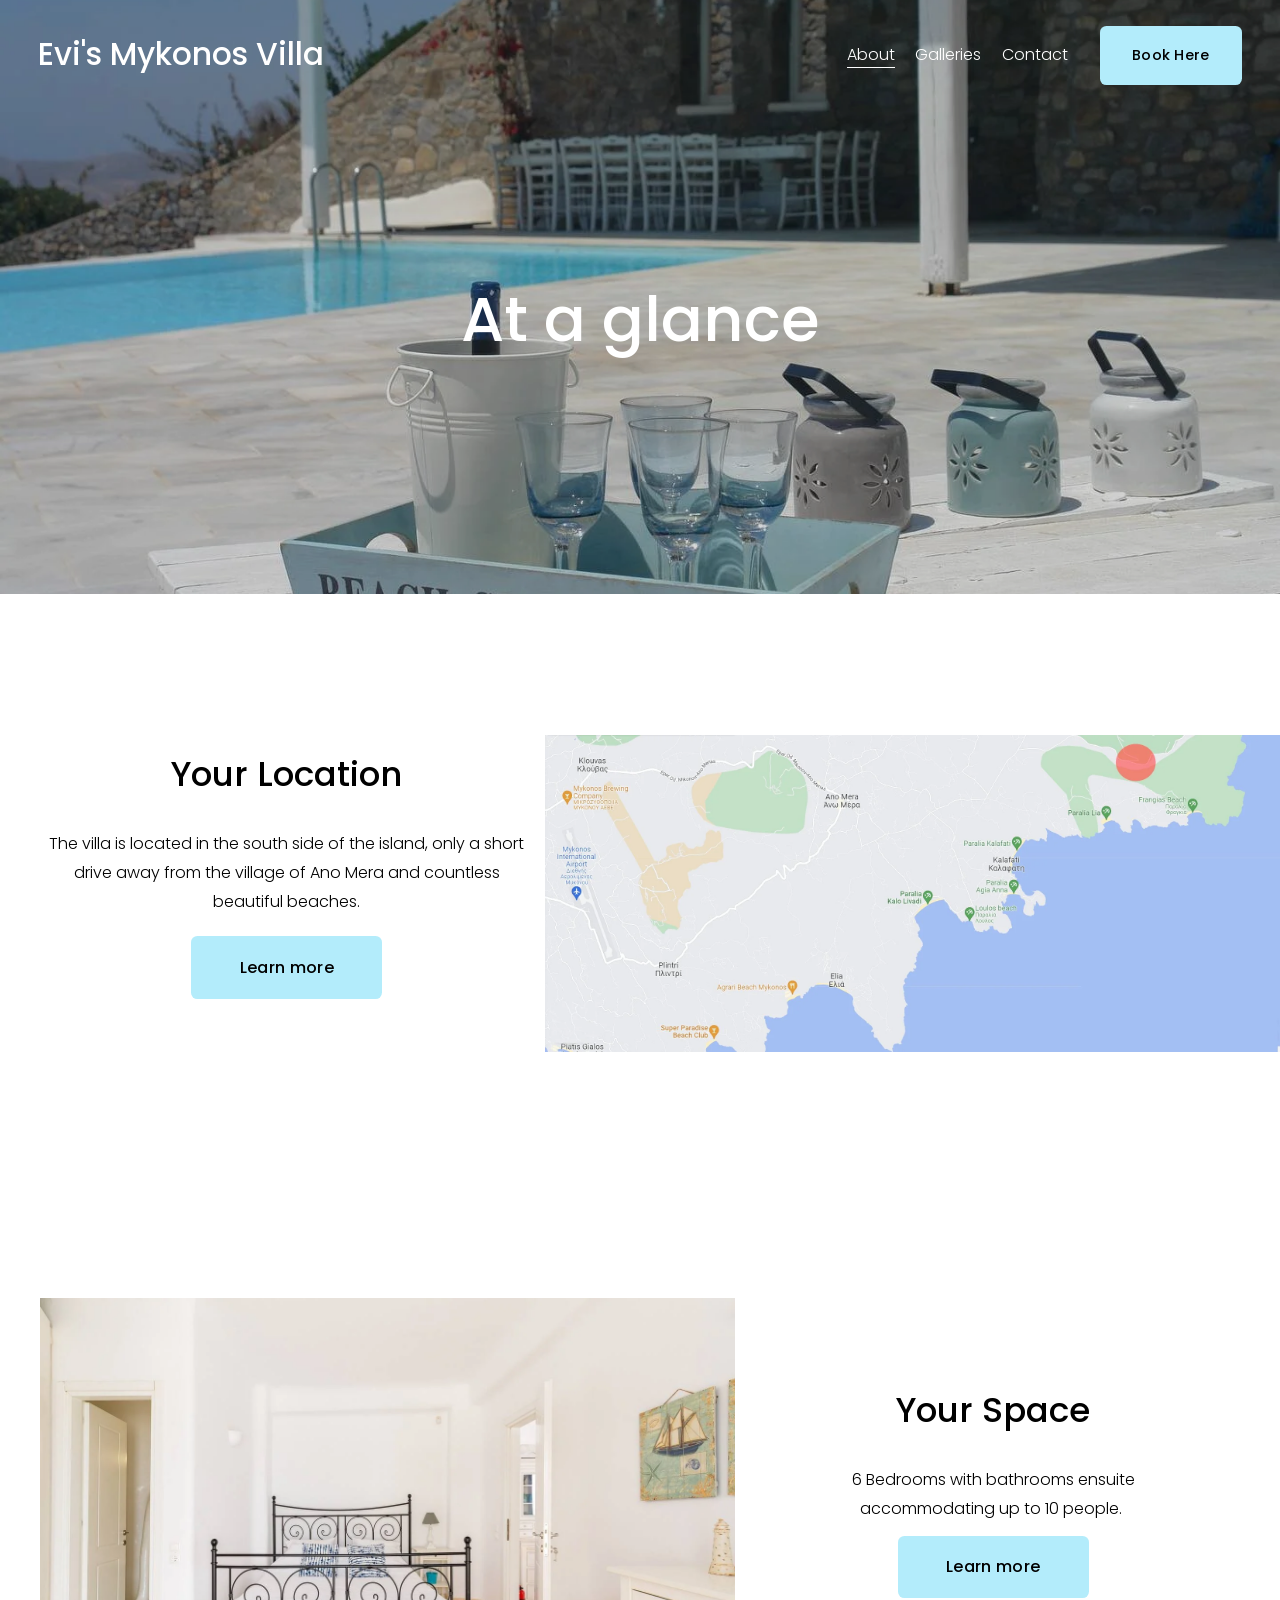
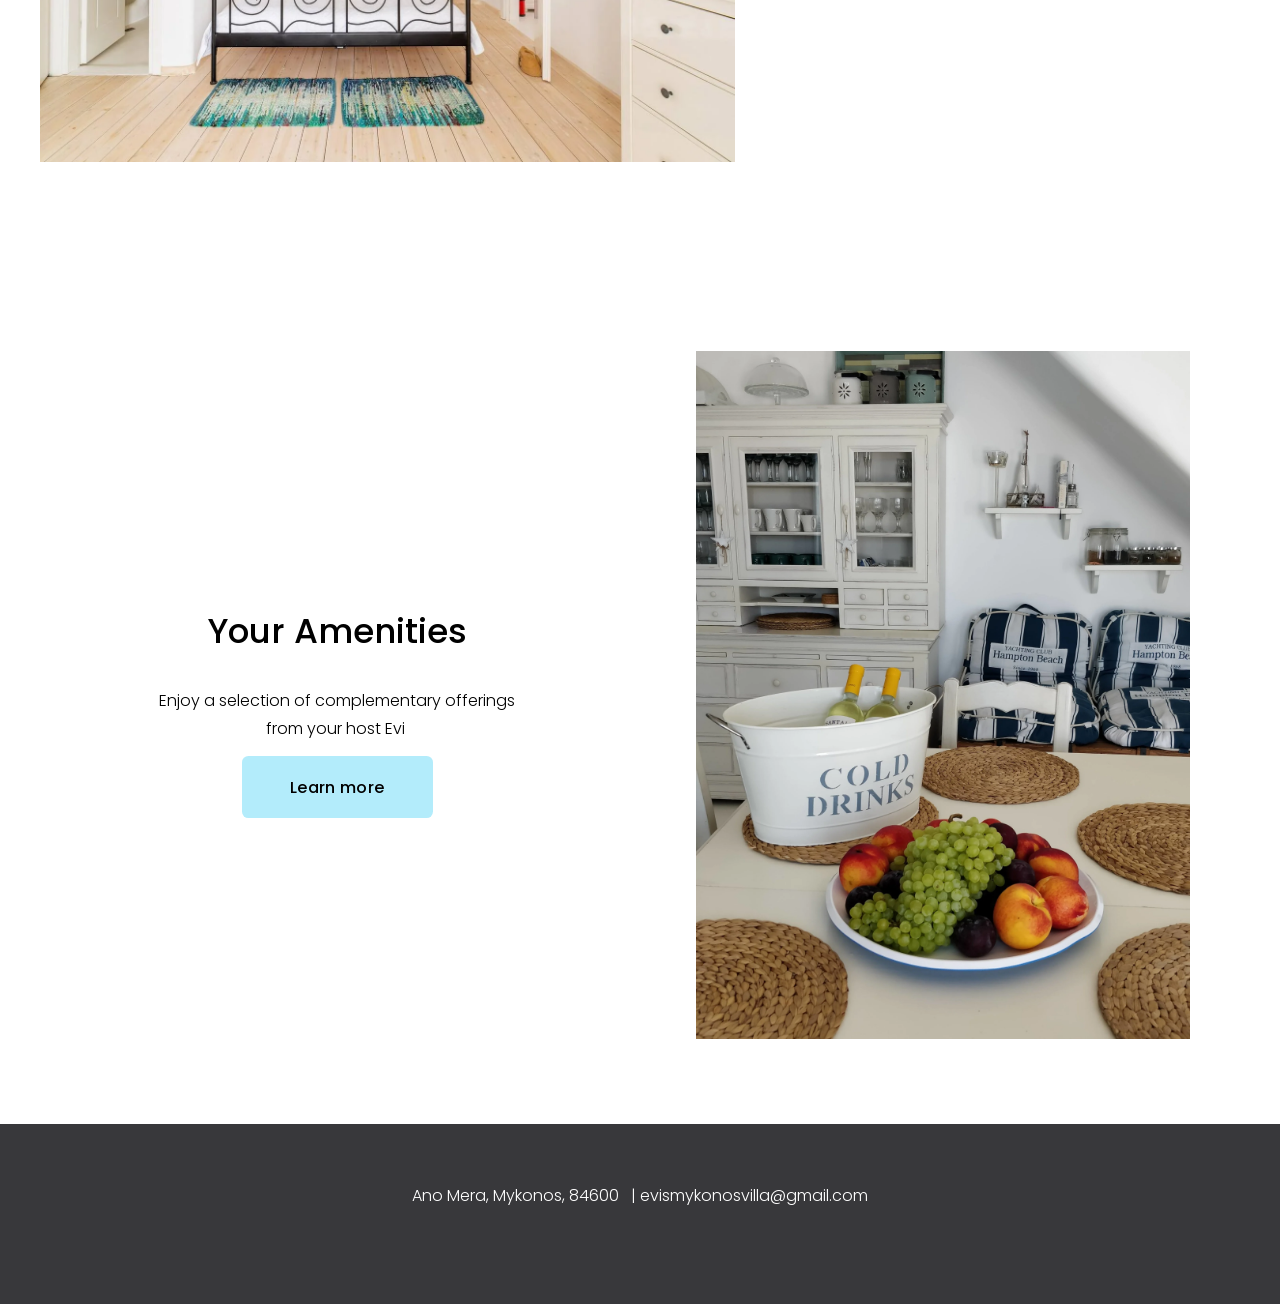
<file: about-1/index.html>
<!DOCTYPE html>

<html lang="en">
<head>
<meta charset="utf-8"/>
<meta content="0; url=/summary/" http-equiv="refresh"/>
<link href="https://evismykonosvilla.com/about-1/" rel="canonical"/>
<meta content="noindex" name="robots"/>
<title>Redirecting…</title>
<script>window.location.replace("/summary/");</script>
</head>
<body><p>Redirecting to <a href="../summary/">/summary/</a>…</p><script src="../assets/js/animations.js"></script></body>
</html>
</file>
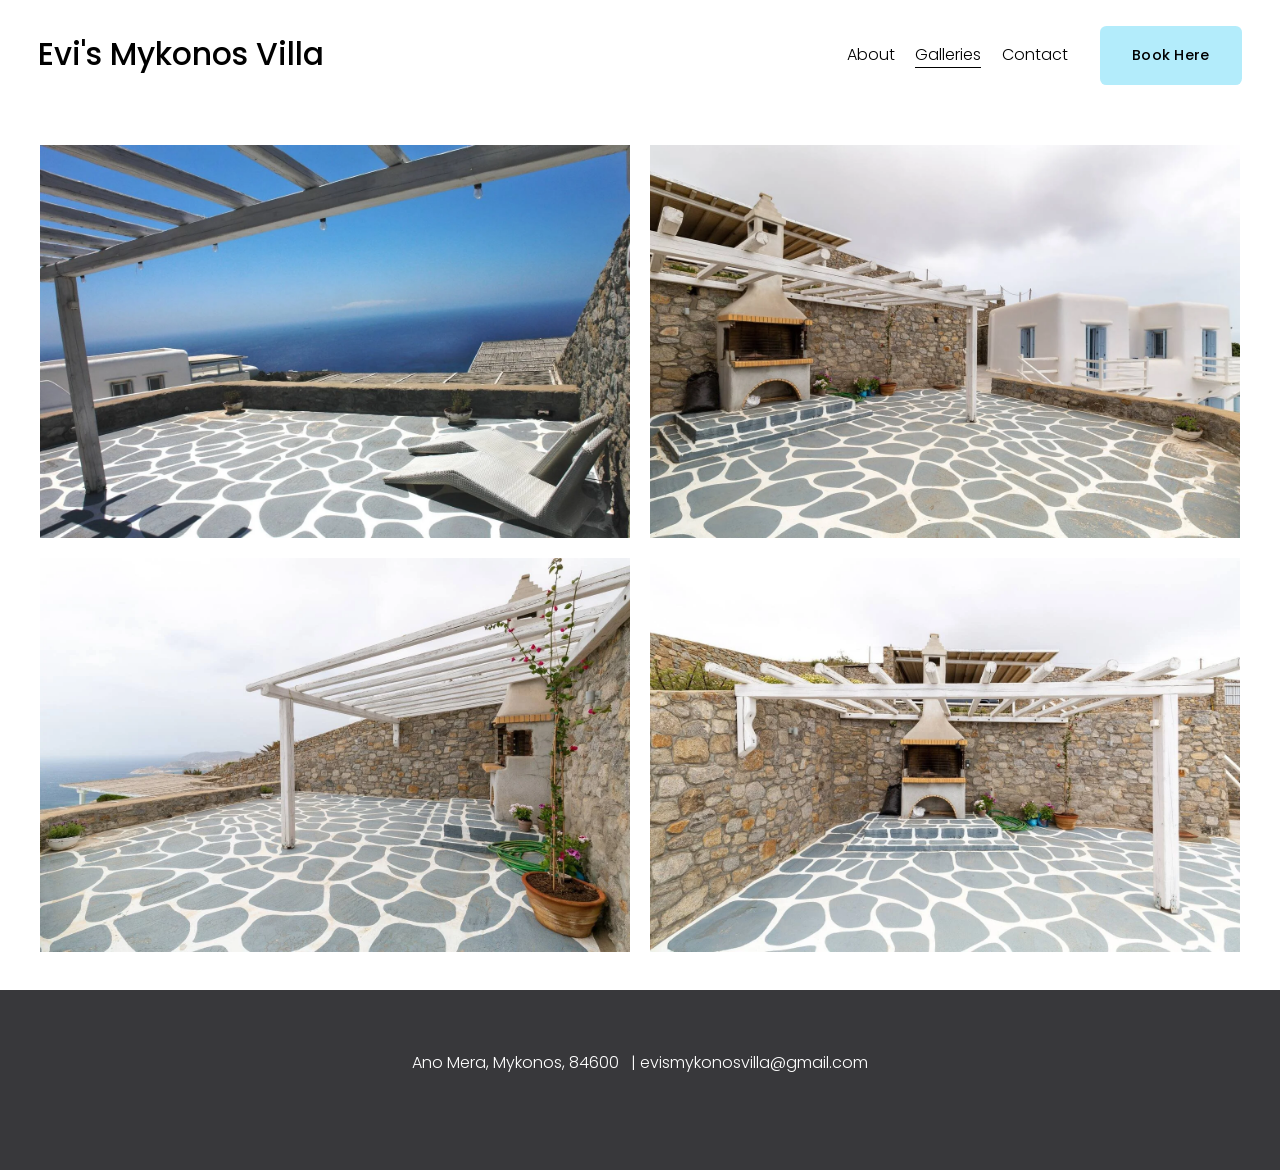
<file: bbq/index.html>
<!DOCTYPE html>

<html lang="en-US" xmlns:fb="http://www.facebook.com/2008/fbml" xmlns:og="http://opengraphprotocol.org/schema/">
<head>
<meta content="IE=edge,chrome=1" http-equiv="X-UA-Compatible"/>
<meta content="width=device-width, initial-scale=1" name="viewport"/>
<!-- This is Squarespace. --><!-- cello-indigo-lpx3 -->
<base href=""/>
<meta charset="utf-8"/>
<title>BBQ — Evi's Mykonos Villa</title>
<meta content="Sec-CH-UA-Platform-Version, Sec-CH-UA-Model" http-equiv="Accept-CH"/><link href="../favicon.svg" rel="icon" type="image/svg+xml"/>
<link href="https://evismykonosvilla.com/bbq/" rel="canonical"/>
<meta content="Evi's Mykonos Villa" property="og:site_name"/>
<meta content="BBQ — Evi's Mykonos Villa" property="og:title"/>
<meta content="https://evismykonosvilla.com/bbq/" property="og:url"/>
<meta content="website" property="og:type"/>
<meta content="BBQ — Evi's Mykonos Villa" itemprop="name"/>
<meta content="https://evismykonosvilla.com/bbq" itemprop="url"/>
<meta content="BBQ — Evi's Mykonos Villa" name="twitter:title"/>
<meta content="https://evismykonosvilla.com/bbq/" name="twitter:url"/>
<meta content="summary" name="twitter:card"/>
<meta content="" name="description"/>
<style data-sqsp-font-ids="6a3139e4691a2d058d1a1be6">
/* latin-ext */
@font-face {
  font-family: 'Poppins';
  font-style: italic;
  font-weight: 300;
  font-display: swap;
  src: url('../assets/fonts/ea875279-latin-ext.woff2') format('woff2');
  unicode-range: U+0100-02BA, U+02BD-02C5, U+02C7-02CC, U+02CE-02D7, U+02DD-02FF, U+0304, U+0308, U+0329, U+1D00-1DBF, U+1E00-1E9F, U+1EF2-1EFF, U+2020, U+20A0-20AB, U+20AD-20C0, U+2113, U+2C60-2C7F, U+A720-A7FF;
}
/* devanagari */

/* latin */
@font-face {
  font-family: 'Poppins';
  font-style: italic;
  font-weight: 300;
  font-display: swap;
  src: url('../assets/fonts/e1217d90-latin.woff2') format('woff2');
  unicode-range: U+0000-00FF, U+0131, U+0152-0153, U+02BB-02BC, U+02C6, U+02DA, U+02DC, U+0304, U+0308, U+0329, U+2000-206F, U+20AC, U+2122, U+2191, U+2193, U+2212, U+2215, U+FEFF, U+FFFD;
}
/* latin */
@font-face {
  font-family: 'Poppins';
  font-style: normal;
  font-weight: 700;
  font-display: swap;
  src: url('../assets/fonts/95402d3d-latin.woff2') format('woff2');
  unicode-range: U+0000-00FF, U+0131, U+0152-0153, U+02BB-02BC, U+02C6, U+02DA, U+02DC, U+0304, U+0308, U+0329, U+2000-206F, U+20AC, U+2122, U+2191, U+2193, U+2212, U+2215, U+FEFF, U+FFFD;
}
/* devanagari */

/* latin-ext */
@font-face {
  font-family: 'Poppins';
  font-style: normal;
  font-weight: 700;
  font-display: swap;
  src: url('../assets/fonts/ab5cf469-latin-ext.woff2') format('woff2');
  unicode-range: U+0100-02BA, U+02BD-02C5, U+02C7-02CC, U+02CE-02D7, U+02DD-02FF, U+0304, U+0308, U+0329, U+1D00-1DBF, U+1E00-1E9F, U+1EF2-1EFF, U+2020, U+20A0-20AB, U+20AD-20C0, U+2113, U+2C60-2C7F, U+A720-A7FF;
}
/* latin */
@font-face {
  font-family: 'Poppins';
  font-style: italic;
  font-weight: 500;
  font-display: swap;
  src: url('../assets/fonts/7a2a42cb-latin.woff2') format('woff2');
  unicode-range: U+0000-00FF, U+0131, U+0152-0153, U+02BB-02BC, U+02C6, U+02DA, U+02DC, U+0304, U+0308, U+0329, U+2000-206F, U+20AC, U+2122, U+2191, U+2193, U+2212, U+2215, U+FEFF, U+FFFD;
}
/* devanagari */

/* latin-ext */
@font-face {
  font-family: 'Poppins';
  font-style: italic;
  font-weight: 500;
  font-display: swap;
  src: url('../assets/fonts/24961341-latin-ext.woff2') format('woff2');
  unicode-range: U+0100-02BA, U+02BD-02C5, U+02C7-02CC, U+02CE-02D7, U+02DD-02FF, U+0304, U+0308, U+0329, U+1D00-1DBF, U+1E00-1E9F, U+1EF2-1EFF, U+2020, U+20A0-20AB, U+20AD-20C0, U+2113, U+2C60-2C7F, U+A720-A7FF;
}
/* latin-ext */
@font-face {
  font-family: 'Poppins';
  font-style: normal;
  font-weight: 500;
  font-display: swap;
  src: url('../assets/fonts/106cf02d-latin-ext.woff2') format('woff2');
  unicode-range: U+0100-02BA, U+02BD-02C5, U+02C7-02CC, U+02CE-02D7, U+02DD-02FF, U+0304, U+0308, U+0329, U+1D00-1DBF, U+1E00-1E9F, U+1EF2-1EFF, U+2020, U+20A0-20AB, U+20AD-20C0, U+2113, U+2C60-2C7F, U+A720-A7FF;
}
/* devanagari */

/* latin */
@font-face {
  font-family: 'Poppins';
  font-style: normal;
  font-weight: 500;
  font-display: swap;
  src: url('../assets/fonts/abb8d202-latin.woff2') format('woff2');
  unicode-range: U+0000-00FF, U+0131, U+0152-0153, U+02BB-02BC, U+02C6, U+02DA, U+02DC, U+0304, U+0308, U+0329, U+2000-206F, U+20AC, U+2122, U+2191, U+2193, U+2212, U+2215, U+FEFF, U+FFFD;
}
/* latin-ext */
@font-face {
  font-family: 'Poppins';
  font-style: italic;
  font-weight: 700;
  font-display: swap;
  src: url('../assets/fonts/e5441b3f-latin-ext.woff2') format('woff2');
  unicode-range: U+0100-02BA, U+02BD-02C5, U+02C7-02CC, U+02CE-02D7, U+02DD-02FF, U+0304, U+0308, U+0329, U+1D00-1DBF, U+1E00-1E9F, U+1EF2-1EFF, U+2020, U+20A0-20AB, U+20AD-20C0, U+2113, U+2C60-2C7F, U+A720-A7FF;
}
/* devanagari */

/* latin */
@font-face {
  font-family: 'Poppins';
  font-style: italic;
  font-weight: 700;
  font-display: swap;
  src: url('../assets/fonts/67451c8f-latin.woff2') format('woff2');
  unicode-range: U+0000-00FF, U+0131, U+0152-0153, U+02BB-02BC, U+02C6, U+02DA, U+02DC, U+0304, U+0308, U+0329, U+2000-206F, U+20AC, U+2122, U+2191, U+2193, U+2212, U+2215, U+FEFF, U+FFFD;
}
/* devanagari */

/* latin */
@font-face {
  font-family: 'Poppins';
  font-style: normal;
  font-weight: 300;
  font-display: swap;
  src: url('../assets/fonts/00d1a230-latin.woff2') format('woff2');
  unicode-range: U+0000-00FF, U+0131, U+0152-0153, U+02BB-02BC, U+02C6, U+02DA, U+02DC, U+0304, U+0308, U+0329, U+2000-206F, U+20AC, U+2122, U+2191, U+2193, U+2212, U+2215, U+FEFF, U+FFFD;
}
/* latin-ext */
@font-face {
  font-family: 'Poppins';
  font-style: normal;
  font-weight: 300;
  font-display: swap;
  src: url('../assets/fonts/e7e7e312-latin-ext.woff2') format('woff2');
  unicode-range: U+0100-02BA, U+02BD-02C5, U+02C7-02CC, U+02CE-02D7, U+02DD-02FF, U+0304, U+0308, U+0329, U+1D00-1DBF, U+1E00-1E9F, U+1EF2-1EFF, U+2020, U+20A0-20AB, U+20AD-20C0, U+2113, U+2C60-2C7F, U+A720-A7FF;
}
/* latin-ext */
@font-face {
  font-family: 'Poppins';
  font-style: normal;
  font-weight: 400;
  font-display: swap;
  src: url('../assets/fonts/d03c0883-latin-ext.woff2') format('woff2');
  unicode-range: U+0100-02BA, U+02BD-02C5, U+02C7-02CC, U+02CE-02D7, U+02DD-02FF, U+0304, U+0308, U+0329, U+1D00-1DBF, U+1E00-1E9F, U+1EF2-1EFF, U+2020, U+20A0-20AB, U+20AD-20C0, U+2113, U+2C60-2C7F, U+A720-A7FF;
}
/* latin */
@font-face {
  font-family: 'Poppins';
  font-style: normal;
  font-weight: 400;
  font-display: swap;
  src: url('../assets/fonts/da0c3c0d-latin.woff2') format('woff2');
  unicode-range: U+0000-00FF, U+0131, U+0152-0153, U+02BB-02BC, U+02C6, U+02DA, U+02DC, U+0304, U+0308, U+0329, U+2000-206F, U+20AC, U+2122, U+2191, U+2193, U+2212, U+2215, U+FEFF, U+FFFD;
}
/* devanagari */

/* latin-ext */
@font-face {
  font-family: 'Poppins';
  font-style: italic;
  font-weight: 400;
  font-display: swap;
  src: url('../assets/fonts/28866714-latin-ext.woff2') format('woff2');
  unicode-range: U+0100-02BA, U+02BD-02C5, U+02C7-02CC, U+02CE-02D7, U+02DD-02FF, U+0304, U+0308, U+0329, U+1D00-1DBF, U+1E00-1E9F, U+1EF2-1EFF, U+2020, U+20A0-20AB, U+20AD-20C0, U+2113, U+2C60-2C7F, U+A720-A7FF;
}
/* latin */
@font-face {
  font-family: 'Poppins';
  font-style: italic;
  font-weight: 400;
  font-display: swap;
  src: url('../assets/fonts/ab6b1da4-latin.woff2') format('woff2');
  unicode-range: U+0000-00FF, U+0131, U+0152-0153, U+02BB-02BC, U+02C6, U+02DA, U+02DC, U+0304, U+0308, U+0329, U+2000-206F, U+20AC, U+2122, U+2191, U+2193, U+2212, U+2215, U+FEFF, U+FFFD;
}
/* devanagari */

</style>
<link href="../assets/css/website.components.html.styles.css" rel="stylesheet" type="text/css"/><script type="application/ld+json">{"url":"https://evismykonosvilla.com","name":"Evi's Mykonos Villa","@context":"http://schema.org","@type":"WebSite"}</script><link href="../assets/css/site.css" rel="stylesheet" type="text/css"/><link href="../assets/css/static.css" rel="stylesheet" type="text/css"/>
<!-- End of Squarespace Headers -->
<link href="../assets/css/gallery-fix.css" rel="stylesheet"/></head>
<body class="tweak-blog-alternating-side-by-side-width-inset tweak-blog-alternating-side-by-side-image-aspect-ratio-11-square tweak-blog-alternating-side-by-side-text-alignment-left tweak-blog-alternating-side-by-side-read-more-style-show tweak-blog-alternating-side-by-side-image-text-alignment-middle tweak-blog-alternating-side-by-side-delimiter-dash tweak-blog-alternating-side-by-side-meta-position-top tweak-blog-alternating-side-by-side-primary-meta-categories tweak-blog-alternating-side-by-side-secondary-meta-date tweak-blog-alternating-side-by-side-excerpt-show image-block-poster-text-alignment-center image-block-card-content-position-center image-block-card-text-alignment-center image-block-overlap-content-position-center image-block-overlap-text-alignment-opposite image-block-collage-content-position-top image-block-collage-text-alignment-left image-block-stack-text-alignment-left form-use-theme-colors form-field-style-solid form-field-shape-square form-field-border-all form-field-checkbox-type-icon form-field-checkbox-fill-solid form-field-checkbox-color-inverted form-field-checkbox-shape-square form-field-checkbox-layout-stack form-field-radio-type-icon form-field-radio-fill-solid form-field-radio-color-normal form-field-radio-shape-pill form-field-radio-layout-stack form-field-survey-fill-solid form-field-survey-color-normal form-field-survey-shape-pill form-field-hover-focus-outline form-submit-button-style-label tweak-global-animations-enabled tweak-global-animations-complexity-level-detailed tweak-global-animations-animation-style-fade tweak-global-animations-animation-type-fade tweak-global-animations-animation-curve-ease tweak-blog-masonry-width-full tweak-blog-masonry-text-alignment-center tweak-blog-masonry-primary-meta-categories tweak-blog-masonry-secondary-meta-date tweak-blog-masonry-meta-position-top tweak-blog-masonry-read-more-style-show tweak-blog-masonry-delimiter-space tweak-blog-masonry-image-placement-above tweak-blog-masonry-excerpt-show tweak-portfolio-grid-overlay-width-full tweak-portfolio-grid-overlay-height-small tweak-portfolio-grid-overlay-image-aspect-ratio-43-four-three tweak-portfolio-grid-overlay-text-placement-center tweak-portfolio-grid-overlay-show-text-after-hover tweak-blog-single-column-width-inset tweak-blog-single-column-text-alignment-center tweak-blog-single-column-image-placement-above tweak-blog-single-column-delimiter-bullet tweak-blog-single-column-read-more-style-hide tweak-blog-single-column-primary-meta-categories tweak-blog-single-column-secondary-meta-date tweak-blog-single-column-meta-position-top tweak-blog-single-column-content-full-post header-width-full tweak-transparent-header tweak-fixed-header-style-scroll-back tweak-blog-item-width-narrow tweak-blog-item-text-alignment-left tweak-blog-item-meta-position-above-title tweak-blog-item-show-categories tweak-blog-item-show-date tweak-blog-item-show-author-name tweak-blog-item-show-author-profile tweak-blog-item-delimiter-dash tweak-blog-side-by-side-width-inset tweak-blog-side-by-side-image-placement-left tweak-blog-side-by-side-image-aspect-ratio-11-square tweak-blog-side-by-side-primary-meta-categories tweak-blog-side-by-side-secondary-meta-date tweak-blog-side-by-side-meta-position-top tweak-blog-side-by-side-text-alignment-left tweak-blog-side-by-side-image-text-alignment-middle tweak-blog-side-by-side-read-more-style-show tweak-blog-side-by-side-delimiter-bullet tweak-blog-side-by-side-excerpt-show primary-button-style-solid primary-button-shape-rounded secondary-button-style-solid secondary-button-shape-rounded tertiary-button-style-solid tertiary-button-shape-rounded tweak-events-stacked-width-inset tweak-events-stacked-height-small tweak-events-stacked-show-past-events tweak-events-stacked-show-thumbnails tweak-events-stacked-thumbnail-size-32-standard tweak-events-stacked-date-style-side-tag tweak-events-stacked-show-time tweak-events-stacked-show-location tweak-events-stacked-ical-gcal-links tweak-events-stacked-show-excerpt tweak-blog-basic-grid-width-inset tweak-blog-basic-grid-image-aspect-ratio-169-widescreen tweak-blog-basic-grid-text-alignment-center tweak-blog-basic-grid-delimiter-bullet tweak-blog-basic-grid-image-placement-above tweak-blog-basic-grid-read-more-style-show tweak-blog-basic-grid-primary-meta-categories tweak-blog-basic-grid-secondary-meta-date tweak-blog-basic-grid-excerpt-show tweak-portfolio-grid-basic-width-inset tweak-portfolio-grid-basic-height-medium tweak-portfolio-grid-basic-image-aspect-ratio-43-four-three tweak-portfolio-grid-basic-text-alignment-left tweak-portfolio-grid-basic-hover-effect-zoom header-overlay-alignment-center tweak-portfolio-index-background-link-format-stacked tweak-portfolio-index-background-width-full-bleed tweak-portfolio-index-background-height-large tweak-portfolio-index-background-vertical-alignment-middle tweak-portfolio-index-background-horizontal-alignment-center tweak-portfolio-index-background-delimiter-none tweak-portfolio-index-background-animation-type-fade tweak-portfolio-index-background-animation-duration-medium tweak-portfolio-hover-follow-layout-inline tweak-portfolio-hover-follow-delimiter-bullet tweak-portfolio-hover-follow-animation-type-fade tweak-portfolio-hover-follow-animation-duration-fast tweak-portfolio-hover-static-layout-inline tweak-portfolio-hover-static-front tweak-portfolio-hover-static-delimiter-hyphen tweak-portfolio-hover-static-animation-type-fade tweak-portfolio-hover-static-animation-duration-fast hide-opentable-icons opentable-style-dark tweak-product-quick-view-button-style-floating tweak-product-quick-view-button-position-bottom tweak-product-quick-view-lightbox-excerpt-display-truncate tweak-product-quick-view-lightbox-show-arrows tweak-product-quick-view-lightbox-show-close-button tweak-product-quick-view-lightbox-controls-weight-light native-currency-code-eur collection-type-page collection-layout-default collection-630704f279af072eebcc66f6 mobile-style-available sqs-seven-one" id="collection-630704f279af072eebcc66f6" tabindex="-1">
<div class="clearfix site-wrapper" id="siteWrapper">
<header class="header theme-col--primary" data-controller="Header" data-current-styles='{
                                                                                                                                                                                                                                                                                                                                                                                                                                                              "layout": "navRight",
                                                                                                                                                                                                                                                                                                                                                                                                                                                              "action": {
                                                                                                                                                                                                                                                                                                                                                                                                                                                                "href": "https://airbnb.com/h/evismykonosvilla",
                                                                                                                                                                                                                                                                                                                                                                                                                                                                "buttonText": "Book Here",
                                                                                                                                                                                                                                                                                                                                                                                                                                                                "newWindow": true
                                                                                                                                                                                                                                                                                                                                                                                                                                                              },
                                                                                                                                                                                                                                                                                                                                                                                                                                                              "showSocial": true,
                                                                                                                                                                                                                                                                                                                                                                                                                                                              "socialOptions": {
                                                                                                                                                                                                                                                                                                                                                                                                                                                                "socialBorderShape": "none",
                                                                                                                                                                                                                                                                                                                                                                                                                                                                "socialBorderStyle": "outline",
                                                                                                                                                                                                                                                                                                                                                                                                                                                                "socialBorderThickness": {
                                                                                                                                                                                                                                                                                                                                                                                                                                                                  "unit": "px",
                                                                                                                                                                                                                                                                                                                                                                                                                                                                  "value": 1.0
                                                                                                                                                                                                                                                                                                                                                                                                                                                                }
                                                                                                                                                                                                                                                                                                                                                                                                                                                              },
                                                                                                                                                                                                                                                                                                                                                                                                                                                              "menuOverlayAnimation": "fade",
                                                                                                                                                                                                                                                                                                                                                                                                                                                              "cartStyle": "cart",
                                                                                                                                                                                                                                                                                                                                                                                                                                                              "cartText": "Cart",
                                                                                                                                                                                                                                                                                                                                                                                                                                                              "showEmptyCartState": true,
                                                                                                                                                                                                                                                                                                                                                                                                                                                              "cartOptions": {
                                                                                                                                                                                                                                                                                                                                                                                                                                                                "iconType": "stroke-1",
                                                                                                                                                                                                                                                                                                                                                                                                                                                                "cartBorderShape": "none",
                                                                                                                                                                                                                                                                                                                                                                                                                                                                "cartBorderStyle": "outline",
                                                                                                                                                                                                                                                                                                                                                                                                                                                                "cartBorderThickness": {
                                                                                                                                                                                                                                                                                                                                                                                                                                                                  "unit": "px",
                                                                                                                                                                                                                                                                                                                                                                                                                                                                  "value": 1.0
                                                                                                                                                                                                                                                                                                                                                                                                                                                                }
                                                                                                                                                                                                                                                                                                                                                                                                                                                              },
                                                                                                                                                                                                                                                                                                                                                                                                                                                              "showButton": true,
                                                                                                                                                                                                                                                                                                                                                                                                                                                              "showCart": false,
                                                                                                                                                                                                                                                                                                                                                                                                                                                              "showAccountLogin": true,
                                                                                                                                                                                                                                                                                                                                                                                                                                                              "headerStyle": "dynamic",
                                                                                                                                                                                                                                                                                                                                                                                                                                                              "languagePicker": {
                                                                                                                                                                                                                                                                                                                                                                                                                                                                "enabled": false,
                                                                                                                                                                                                                                                                                                                                                                                                                                                                "iconEnabled": false,
                                                                                                                                                                                                                                                                                                                                                                                                                                                                "iconType": "globe",
                                                                                                                                                                                                                                                                                                                                                                                                                                                                "flagShape": "shiny",
                                                                                                                                                                                                                                                                                                                                                                                                                                                                "languageFlags": [ ]
                                                                                                                                                                                                                                                                                                                                                                                                                                                              },
                                                                                                                                                                                                                                                                                                                                                                                                                                                              "iconOptions": {
                                                                                                                                                                                                                                                                                                                                                                                                                                                                "desktopDropdownIconOptions": {
                                                                                                                                                                                                                                                                                                                                                                                                                                                                  "endcapType": "square",
                                                                                                                                                                                                                                                                                                                                                                                                                                                                  "folderDropdownIcon": "none",
                                                                                                                                                                                                                                                                                                                                                                                                                                                                  "languagePickerIcon": "openArrowHead"
                                                                                                                                                                                                                                                                                                                                                                                                                                                                },
                                                                                                                                                                                                                                                                                                                                                                                                                                                                "mobileDropdownIconOptions": {
                                                                                                                                                                                                                                                                                                                                                                                                                                                                  "endcapType": "square",
                                                                                                                                                                                                                                                                                                                                                                                                                                                                  "folderDropdownIcon": "openArrowHead",
                                                                                                                                                                                                                                                                                                                                                                                                                                                                  "languagePickerIcon": "openArrowHead"
                                                                                                                                                                                                                                                                                                                                                                                                                                                                }
                                                                                                                                                                                                                                                                                                                                                                                                                                                              },
                                                                                                                                                                                                                                                                                                                                                                                                                                                              "mobileOptions": {
                                                                                                                                                                                                                                                                                                                                                                                                                                                                "layout": "logoLeftNavRight",
                                                                                                                                                                                                                                                                                                                                                                                                                                                                "menuIconOptions": {
                                                                                                                                                                                                                                                                                                                                                                                                                                                                  "style": "doubleLineHamburger",
                                                                                                                                                                                                                                                                                                                                                                                                                                                                  "thickness": {
                                                                                                                                                                                                                                                                                                                                                                                                                                                                    "unit": "px",
                                                                                                                                                                                                                                                                                                                                                                                                                                                                    "value": 1.0
                                                                                                                                                                                                                                                                                                                                                                                                                                                                  }
                                                                                                                                                                                                                                                                                                                                                                                                                                                                }
                                                                                                                                                                                                                                                                                                                                                                                                                                                              },
                                                                                                                                                                                                                                                                                                                                                                                                                                                              "solidOptions": {
                                                                                                                                                                                                                                                                                                                                                                                                                                                                "headerOpacity": {
                                                                                                                                                                                                                                                                                                                                                                                                                                                                  "unit": "%",
                                                                                                                                                                                                                                                                                                                                                                                                                                                                  "value": 100.0
                                                                                                                                                                                                                                                                                                                                                                                                                                                                },
                                                                                                                                                                                                                                                                                                                                                                                                                                                                "blurBackground": {
                                                                                                                                                                                                                                                                                                                                                                                                                                                                  "enabled": false,
                                                                                                                                                                                                                                                                                                                                                                                                                                                                  "blurRadius": {
                                                                                                                                                                                                                                                                                                                                                                                                                                                                    "unit": "px",
                                                                                                                                                                                                                                                                                                                                                                                                                                                                    "value": 12.0
                                                                                                                                                                                                                                                                                                                                                                                                                                                                  }
                                                                                                                                                                                                                                                                                                                                                                                                                                                                },
                                                                                                                                                                                                                                                                                                                                                                                                                                                                "backgroundColor": {
                                                                                                                                                                                                                                                                                                                                                                                                                                                                  "type": "CUSTOM_COLOR",
                                                                                                                                                                                                                                                                                                                                                                                                                                                                  "customColor": {
                                                                                                                                                                                                                                                                                                                                                                                                                                                                    "hslaValue": {
                                                                                                                                                                                                                                                                                                                                                                                                                                                                      "hue": 0.0,
                                                                                                                                                                                                                                                                                                                                                                                                                                                                      "saturation": 0.0,
                                                                                                                                                                                                                                                                                                                                                                                                                                                                      "lightness": 1.0,
                                                                                                                                                                                                                                                                                                                                                                                                                                                                      "alpha": 1.0
                                                                                                                                                                                                                                                                                                                                                                                                                                                                    },
                                                                                                                                                                                                                                                                                                                                                                                                                                                                    "userFormat": "hex"
                                                                                                                                                                                                                                                                                                                                                                                                                                                                  }
                                                                                                                                                                                                                                                                                                                                                                                                                                                                },
                                                                                                                                                                                                                                                                                                                                                                                                                                                                "navigationColor": {
                                                                                                                                                                                                                                                                                                                                                                                                                                                                  "type": "CUSTOM_COLOR",
                                                                                                                                                                                                                                                                                                                                                                                                                                                                  "customColor": {
                                                                                                                                                                                                                                                                                                                                                                                                                                                                    "hslaValue": {
                                                                                                                                                                                                                                                                                                                                                                                                                                                                      "hue": 0.0,
                                                                                                                                                                                                                                                                                                                                                                                                                                                                      "saturation": 0.0,
                                                                                                                                                                                                                                                                                                                                                                                                                                                                      "lightness": 0.0,
                                                                                                                                                                                                                                                                                                                                                                                                                                                                      "alpha": 1.0
                                                                                                                                                                                                                                                                                                                                                                                                                                                                    },
                                                                                                                                                                                                                                                                                                                                                                                                                                                                    "userFormat": "hex"
                                                                                                                                                                                                                                                                                                                                                                                                                                                                  }
                                                                                                                                                                                                                                                                                                                                                                                                                                                                }
                                                                                                                                                                                                                                                                                                                                                                                                                                                              },
                                                                                                                                                                                                                                                                                                                                                                                                                                                              "gradientOptions": {
                                                                                                                                                                                                                                                                                                                                                                                                                                                                "gradientType": "faded",
                                                                                                                                                                                                                                                                                                                                                                                                                                                                "headerOpacity": {
                                                                                                                                                                                                                                                                                                                                                                                                                                                                  "unit": "%",
                                                                                                                                                                                                                                                                                                                                                                                                                                                                  "value": 90.0
                                                                                                                                                                                                                                                                                                                                                                                                                                                                },
                                                                                                                                                                                                                                                                                                                                                                                                                                                                "blurBackground": {
                                                                                                                                                                                                                                                                                                                                                                                                                                                                  "enabled": false,
                                                                                                                                                                                                                                                                                                                                                                                                                                                                  "blurRadius": {
                                                                                                                                                                                                                                                                                                                                                                                                                                                                    "unit": "px",
                                                                                                                                                                                                                                                                                                                                                                                                                                                                    "value": 12.0
                                                                                                                                                                                                                                                                                                                                                                                                                                                                  }
                                                                                                                                                                                                                                                                                                                                                                                                                                                                },
                                                                                                                                                                                                                                                                                                                                                                                                                                                                "backgroundColor": {
                                                                                                                                                                                                                                                                                                                                                                                                                                                                  "type": "CUSTOM_COLOR",
                                                                                                                                                                                                                                                                                                                                                                                                                                                                  "customColor": {
                                                                                                                                                                                                                                                                                                                                                                                                                                                                    "hslaValue": {
                                                                                                                                                                                                                                                                                                                                                                                                                                                                      "hue": 0.0,
                                                                                                                                                                                                                                                                                                                                                                                                                                                                      "saturation": 0.0,
                                                                                                                                                                                                                                                                                                                                                                                                                                                                      "lightness": 1.0,
                                                                                                                                                                                                                                                                                                                                                                                                                                                                      "alpha": 1.0
                                                                                                                                                                                                                                                                                                                                                                                                                                                                    },
                                                                                                                                                                                                                                                                                                                                                                                                                                                                    "userFormat": "hex"
                                                                                                                                                                                                                                                                                                                                                                                                                                                                  }
                                                                                                                                                                                                                                                                                                                                                                                                                                                                },
                                                                                                                                                                                                                                                                                                                                                                                                                                                                "navigationColor": {
                                                                                                                                                                                                                                                                                                                                                                                                                                                                  "type": "CUSTOM_COLOR",
                                                                                                                                                                                                                                                                                                                                                                                                                                                                  "customColor": {
                                                                                                                                                                                                                                                                                                                                                                                                                                                                    "hslaValue": {
                                                                                                                                                                                                                                                                                                                                                                                                                                                                      "hue": 0.0,
                                                                                                                                                                                                                                                                                                                                                                                                                                                                      "saturation": 0.0,
                                                                                                                                                                                                                                                                                                                                                                                                                                                                      "lightness": 0.0,
                                                                                                                                                                                                                                                                                                                                                                                                                                                                      "alpha": 1.0
                                                                                                                                                                                                                                                                                                                                                                                                                                                                    },
                                                                                                                                                                                                                                                                                                                                                                                                                                                                    "userFormat": "hex"
                                                                                                                                                                                                                                                                                                                                                                                                                                                                  }
                                                                                                                                                                                                                                                                                                                                                                                                                                                                }
                                                                                                                                                                                                                                                                                                                                                                                                                                                              },
                                                                                                                                                                                                                                                                                                                                                                                                                                                              "dropShadowOptions": {
                                                                                                                                                                                                                                                                                                                                                                                                                                                                "enabled": false,
                                                                                                                                                                                                                                                                                                                                                                                                                                                                "blur": {
                                                                                                                                                                                                                                                                                                                                                                                                                                                                  "unit": "px",
                                                                                                                                                                                                                                                                                                                                                                                                                                                                  "value": 12.0
                                                                                                                                                                                                                                                                                                                                                                                                                                                                },
                                                                                                                                                                                                                                                                                                                                                                                                                                                                "spread": {
                                                                                                                                                                                                                                                                                                                                                                                                                                                                  "unit": "px",
                                                                                                                                                                                                                                                                                                                                                                                                                                                                  "value": 0.0
                                                                                                                                                                                                                                                                                                                                                                                                                                                                },
                                                                                                                                                                                                                                                                                                                                                                                                                                                                "distance": {
                                                                                                                                                                                                                                                                                                                                                                                                                                                                  "unit": "px",
                                                                                                                                                                                                                                                                                                                                                                                                                                                                  "value": 12.0
                                                                                                                                                                                                                                                                                                                                                                                                                                                                }
                                                                                                                                                                                                                                                                                                                                                                                                                                                              },
                                                                                                                                                                                                                                                                                                                                                                                                                                                              "borderOptions": {
                                                                                                                                                                                                                                                                                                                                                                                                                                                                "enabled": false,
                                                                                                                                                                                                                                                                                                                                                                                                                                                                "position": "allSides",
                                                                                                                                                                                                                                                                                                                                                                                                                                                                "thickness": {
                                                                                                                                                                                                                                                                                                                                                                                                                                                                  "unit": "px",
                                                                                                                                                                                                                                                                                                                                                                                                                                                                  "value": 4.0
                                                                                                                                                                                                                                                                                                                                                                                                                                                                },
                                                                                                                                                                                                                                                                                                                                                                                                                                                                "color": {
                                                                                                                                                                                                                                                                                                                                                                                                                                                                  "type": "SITE_PALETTE_COLOR",
                                                                                                                                                                                                                                                                                                                                                                                                                                                                  "sitePaletteColor": {
                                                                                                                                                                                                                                                                                                                                                                                                                                                                    "colorName": "black",
                                                                                                                                                                                                                                                                                                                                                                                                                                                                    "alphaModifier": 1.0
                                                                                                                                                                                                                                                                                                                                                                                                                                                                  }
                                                                                                                                                                                                                                                                                                                                                                                                                                                                }
                                                                                                                                                                                                                                                                                                                                                                                                                                                              },
                                                                                                                                                                                                                                                                                                                                                                                                                                                              "showPromotedElement": false,
                                                                                                                                                                                                                                                                                                                                                                                                                                                              "buttonVariant": "primary",
                                                                                                                                                                                                                                                                                                                                                                                                                                                              "blurBackground": {
                                                                                                                                                                                                                                                                                                                                                                                                                                                                "enabled": false,
                                                                                                                                                                                                                                                                                                                                                                                                                                                                "blurRadius": {
                                                                                                                                                                                                                                                                                                                                                                                                                                                                  "unit": "px",
                                                                                                                                                                                                                                                                                                                                                                                                                                                                  "value": 12.0
                                                                                                                                                                                                                                                                                                                                                                                                                                                                }
                                                                                                                                                                                                                                                                                                                                                                                                                                                              },
                                                                                                                                                                                                                                                                                                                                                                                                                                                              "headerOpacity": {
                                                                                                                                                                                                                                                                                                                                                                                                                                                                "unit": "%",
                                                                                                                                                                                                                                                                                                                                                                                                                                                                "value": 100.0
                                                                                                                                                                                                                                                                                                                                                                                                                                                              }
                                                                                                                                                                                                                                                                                                                                                                                                                                                            }' data-first-focusable-element="" data-header-style="dynamic" data-language-picker='{
                                                                                                                                                                                                                                                                                                                                                                                                                                                              "enabled": false,
                                                                                                                                                                                                                                                                                                                                                                                                                                                              "iconEnabled": false,
                                                                                                                                                                                                                                                                                                                                                                                                                                                              "iconType": "globe",
                                                                                                                                                                                                                                                                                                                                                                                                                                                              "flagShape": "shiny",
                                                                                                                                                                                                                                                                                                                                                                                                                                                              "languageFlags": [ ]
                                                                                                                                                                                                                                                                                                                                                                                                                                                            }' data-section-id="header" data-section-theme="" data-test="header" id="header" style="
      
      
        --headerBorderColor: hsla(var(--black-hsl), 1);
      
      
        --solidHeaderBackgroundColor: hsla(0, 0%, 100%, 1);
      
      
        --solidHeaderNavigationColor: hsla(0, 0%, 0%, 1);
      
      
        --gradientHeaderBackgroundColor: hsla(0, 0%, 100%, 1);
      
      
        --gradientHeaderNavigationColor: hsla(0, 0%, 0%, 1);
      
    " tabindex="-1">
<svg style="display:none" viewbox="0 0 22 22" xmlns="http://www.w3.org/2000/svg">
<symbol id="circle">
<path d="M11.5 17C14.5376 17 17 14.5376 17 11.5C17 8.46243 14.5376 6 11.5 6C8.46243 6 6 8.46243 6 11.5C6 14.5376 8.46243 17 11.5 17Z" fill="none"></path>
</symbol>
<symbol id="circleFilled">
<path d="M11.5 17C14.5376 17 17 14.5376 17 11.5C17 8.46243 14.5376 6 11.5 6C8.46243 6 6 8.46243 6 11.5C6 14.5376 8.46243 17 11.5 17Z"></path>
</symbol>
<symbol id="dash">
<path d="M11 11H19H3"></path>
</symbol>
<symbol id="squareFilled">
<rect height="11" width="11" x="6" y="6"></rect>
</symbol>
<symbol id="square">
<rect fill="none" height="9" stroke="inherit" width="9" x="7" y="7"></rect>
</symbol>
<symbol id="plus">
<path d="M11 3V19"></path>
<path d="M19 11L3 11"></path>
</symbol>
<symbol id="closedArrow">
<path d="M11 11V2M11 18.1797L17 11.1477L5 11.1477L11 18.1797Z" fill="none"></path>
</symbol>
<symbol id="closedArrowFilled">
<path d="M11 11L11 2" fill="none" stroke="inherit"></path>
<path clip-rule="evenodd" d="M2.74695 9.38428L19.038 9.38428L10.8925 19.0846L2.74695 9.38428Z" fill-rule="evenodd" stroke-width="1"></path>
</symbol>
<symbol id="closedArrowHead" viewbox="0 0 22 22" xmlns="http://www.w3.org/2000/symbol">
<path d="M18 7L11 15L4 7L18 7Z" fill="none" stroke="inherit"></path>
</symbol>
<symbol id="closedArrowHeadFilled" viewbox="0 0 22 22" xmlns="http://www.w3.org/2000/symbol">
<path d="M18.875 6.5L11 15.5L3.125 6.5L18.875 6.5Z"></path>
</symbol>
<symbol id="openArrow">
<path d="M11 18.3591L11 3" fill="none" stroke="inherit"></path>
<path d="M18 11.5L11 18.5L4 11.5" fill="none" stroke="inherit"></path>
</symbol>
<symbol id="openArrowHead">
<path d="M18 7L11 14L4 7" fill="none"></path>
</symbol>
<symbol id="pinchedArrow">
<path d="M11 17.3591L11 2" fill="none"></path>
<path d="M2 11C5.85455 12.2308 8.81818 14.9038 11 18C13.1818 14.8269 16.1455 12.1538 20 11" fill="none"></path>
</symbol>
<symbol id="pinchedArrowFilled">
<path d="M11.05 10.4894C7.04096 8.73759 1.05005 8 1.05005 8C6.20459 11.3191 9.41368 14.1773 11.05 21C12.6864 14.0851 15.8955 11.227 21.05 8C21.05 8 15.0591 8.73759 11.05 10.4894Z" stroke-width="1"></path>
<path d="M11 11L11 1" fill="none"></path>
</symbol>
<symbol id="pinchedArrowHead">
<path d="M2 7.24091C5.85455 8.40454 8.81818 10.9318 11 13.8591C13.1818 10.8591 16.1455 8.33181 20 7.24091" fill="none"></path>
</symbol>
<symbol id="pinchedArrowHeadFilled">
<path d="M11.05 7.1591C7.04096 5.60456 1.05005 4.95001 1.05005 4.95001C6.20459 7.89547 9.41368 10.4318 11.05 16.4864C12.6864 10.35 15.8955 7.81365 21.05 4.95001C21.05 4.95001 15.0591 5.60456 11.05 7.1591Z"></path>
</symbol>
</svg>
<div class="sqs-announcement-bar-dropzone"></div>
<div class="header-announcement-bar-wrapper">
<a class="header-skip-link sqs-button-element--primary" href="#page">
        Skip to Content
      </a>
<style>
    @supports (-webkit-backdrop-filter: none) or (backdrop-filter: none) {
        .header-blur-background {
            
            
        }
    }
</style>
<div class="header-border" data-header-border="false" data-header-style="dynamic" data-test="header-border" style="




"></div>
<div class="header-dropshadow" data-header-dropshadow="false" data-header-style="dynamic" data-test="header-dropshadow" style=""></div>
<div class="header-inner container--fluid header-mobile-layout-logo-left-nav-right header-layout-nav-right" data-test="header-inner">
<!-- Background -->
<div class="header-background theme-bg--primary"></div>
<div class="header-display-desktop" data-content-field="site-title">
<!-- Social -->
<!-- Title and nav wrapper -->
<div class="header-title-nav-wrapper">
<!-- Title -->
<div class="header-title" data-animation-role="header-element">
<div class="header-title-text">
<a data-animation-role="header-element" href="../" id="site-title">Evi's Mykonos Villa</a>
</div>
</div>
<!-- Nav -->
<div class="header-nav">
<div class="header-nav-wrapper">
<nav class="header-nav-list">
<div class="header-nav-item header-nav-item--folder">
<button aria-controls="about" aria-expanded="false" class="header-nav-folder-title" data-animation-role="header-element" data-href="../about-1">
<span class="header-nav-folder-title-text">
        About
      </span>
</button>
<div class="header-nav-folder-content" id="about">
<div class="header-nav-folder-item">
<a href="../about-1/">
<span class="header-nav-folder-item-content">
                  Summary
                </span>
</a>
</div>
<div class="header-nav-folder-item">
<a href="../interior/">
<span class="header-nav-folder-item-content">
                  Interior
                </span>
</a>
</div>
<div class="header-nav-folder-item">
<a href="../bedrooms/">
<span class="header-nav-folder-item-content">
                  Bedrooms
                </span>
</a>
</div>
<div class="header-nav-folder-item">
<a href="../location/">
<span class="header-nav-folder-item-content">
                  Location
                </span>
</a>
</div>
</div>
</div>
<div class="header-nav-item header-nav-item--folder header-nav-item--active">
<button aria-controls="galleries" aria-current="true" aria-expanded="false" class="header-nav-folder-title" data-animation-role="header-element" data-href="../galleries">
<span class="header-nav-folder-title-text">
        Galleries
      </span>
</button>
<div class="header-nav-folder-content" id="galleries">
<div class="header-nav-folder-item">
<a href="../galleries/">
<span class="header-nav-folder-item-content">
                  Pool
                </span>
</a>
</div>
<div class="header-nav-folder-item">
<a href="../view/">
<span class="header-nav-folder-item-content">
                  View
                </span>
</a>
</div>
<div class="header-nav-folder-item">
<a href="../seating/">
<span class="header-nav-folder-item-content">
                  Seating
                </span>
</a>
</div>
<div class="header-nav-folder-item">
<a href="../table/">
<span class="header-nav-folder-item-content">
                  Dining Table
                </span>
</a>
</div>
<div class="header-nav-folder-item header-nav-folder-item--active">
<a aria-current="page" href="../bbq/">
<span class="header-nav-folder-item-content">
                  BBQ
                </span>
</a>
</div>
</div>
</div>
<div class="header-nav-item header-nav-item--collection">
<a data-animation-role="header-element" href="../contact/">
        Contact
      </a>
</div>
</nav>
</div>
</div>
</div>
<!-- Actions -->
<div class="header-actions header-actions--right">
<div class="header-actions-action header-actions-action--social">
</div>
<div class="showOnMobile">
</div>
<div class="showOnDesktop">
</div>
<div class="header-actions-action header-actions-action--cta" data-animation-role="header-element">
<a class="btn btn--border theme-btn--primary-inverse sqs-button-element--primary" href="https://airbnb.com/h/evismykonosvilla" target="_blank">
                    Book Here
                  </a>
</div>
</div>
<style>
  .top-bun, 
  .patty, 
  .bottom-bun {
    height: 1px;
  }
</style>
<!-- Burger -->
<div class="header-burger menu-overlay-has-visible-non-navigation-items" data-animation-role="header-element">
<button class="header-burger-btn burger" data-test="header-burger">
<span class="js-header-burger-open-title visually-hidden" hidden="">Open Menu</span>
<span class="js-header-burger-close-title visually-hidden" hidden="">Close Menu</span>
<div class="burger-box">
<div class="burger-inner header-menu-icon-doubleLineHamburger">
<div class="top-bun"></div>
<div class="patty"></div>
<div class="bottom-bun"></div>
</div>
</div>
</button>
</div>
</div>
<div class="header-display-mobile" data-content-field="site-title">
<!-- Social -->
<!-- Title and nav wrapper -->
<div class="header-title-nav-wrapper">
<!-- Title -->
<div class="header-title" data-animation-role="header-element">
<div class="header-title-text">
<a data-animation-role="header-element" href="../" id="site-title">Evi's Mykonos Villa</a>
</div>
</div>
<!-- Nav -->
<div class="header-nav">
<div class="header-nav-wrapper">
<nav class="header-nav-list">
<div class="header-nav-item header-nav-item--folder">
<button aria-controls="about" aria-expanded="false" class="header-nav-folder-title" data-animation-role="header-element" data-href="../about-1">
<span class="header-nav-folder-title-text">
        About
      </span>
</button>
<div class="header-nav-folder-content" id="about">
<div class="header-nav-folder-item">
<a href="../about-1/">
<span class="header-nav-folder-item-content">
                  Summary
                </span>
</a>
</div>
<div class="header-nav-folder-item">
<a href="../interior/">
<span class="header-nav-folder-item-content">
                  Interior
                </span>
</a>
</div>
<div class="header-nav-folder-item">
<a href="../bedrooms/">
<span class="header-nav-folder-item-content">
                  Bedrooms
                </span>
</a>
</div>
<div class="header-nav-folder-item">
<a href="../location/">
<span class="header-nav-folder-item-content">
                  Location
                </span>
</a>
</div>
</div>
</div>
<div class="header-nav-item header-nav-item--folder header-nav-item--active">
<button aria-controls="galleries" aria-current="true" aria-expanded="false" class="header-nav-folder-title" data-animation-role="header-element" data-href="../galleries">
<span class="header-nav-folder-title-text">
        Galleries
      </span>
</button>
<div class="header-nav-folder-content" id="galleries">
<div class="header-nav-folder-item">
<a href="../galleries/">
<span class="header-nav-folder-item-content">
                  Pool
                </span>
</a>
</div>
<div class="header-nav-folder-item">
<a href="../view/">
<span class="header-nav-folder-item-content">
                  View
                </span>
</a>
</div>
<div class="header-nav-folder-item">
<a href="../seating/">
<span class="header-nav-folder-item-content">
                  Seating
                </span>
</a>
</div>
<div class="header-nav-folder-item">
<a href="../table/">
<span class="header-nav-folder-item-content">
                  Dining Table
                </span>
</a>
</div>
<div class="header-nav-folder-item header-nav-folder-item--active">
<a aria-current="page" href="../bbq/">
<span class="header-nav-folder-item-content">
                  BBQ
                </span>
</a>
</div>
</div>
</div>
<div class="header-nav-item header-nav-item--collection">
<a data-animation-role="header-element" href="../contact/">
        Contact
      </a>
</div>
</nav>
</div>
</div>
</div>
<!-- Actions -->
<div class="header-actions header-actions--right">
<div class="header-actions-action header-actions-action--social">
</div>
<div class="showOnMobile">
</div>
<div class="showOnDesktop">
</div>
<div class="header-actions-action header-actions-action--cta" data-animation-role="header-element">
<a class="btn btn--border theme-btn--primary-inverse sqs-button-element--primary" href="https://airbnb.com/h/evismykonosvilla" target="_blank">
                    Book Here
                  </a>
</div>
</div>
<style>
  .top-bun, 
  .patty, 
  .bottom-bun {
    height: 1px;
  }
</style>
<!-- Burger -->
<div class="header-burger menu-overlay-has-visible-non-navigation-items" data-animation-role="header-element">
<button class="header-burger-btn burger" data-test="header-burger">
<span class="js-header-burger-open-title visually-hidden" hidden="">Open Menu</span>
<span class="js-header-burger-close-title visually-hidden" hidden="">Close Menu</span>
<div class="burger-box">
<div class="burger-inner header-menu-icon-doubleLineHamburger">
<div class="top-bun"></div>
<div class="patty"></div>
<div class="bottom-bun"></div>
</div>
</div>
</button>
</div>
</div>
</div>
</div>
<!-- (Mobile) Menu Navigation -->
<div class="header-menu header-menu--folder-list" data-current-styles='{
                                                                                                                                                                                                                                                                                                                                                                                                                                                              "layout": "navRight",
                                                                                                                                                                                                                                                                                                                                                                                                                                                              "action": {
                                                                                                                                                                                                                                                                                                                                                                                                                                                                "href": "https://airbnb.com/h/evismykonosvilla",
                                                                                                                                                                                                                                                                                                                                                                                                                                                                "buttonText": "Book Here",
                                                                                                                                                                                                                                                                                                                                                                                                                                                                "newWindow": true
                                                                                                                                                                                                                                                                                                                                                                                                                                                              },
                                                                                                                                                                                                                                                                                                                                                                                                                                                              "showSocial": true,
                                                                                                                                                                                                                                                                                                                                                                                                                                                              "socialOptions": {
                                                                                                                                                                                                                                                                                                                                                                                                                                                                "socialBorderShape": "none",
                                                                                                                                                                                                                                                                                                                                                                                                                                                                "socialBorderStyle": "outline",
                                                                                                                                                                                                                                                                                                                                                                                                                                                                "socialBorderThickness": {
                                                                                                                                                                                                                                                                                                                                                                                                                                                                  "unit": "px",
                                                                                                                                                                                                                                                                                                                                                                                                                                                                  "value": 1.0
                                                                                                                                                                                                                                                                                                                                                                                                                                                                }
                                                                                                                                                                                                                                                                                                                                                                                                                                                              },
                                                                                                                                                                                                                                                                                                                                                                                                                                                              "menuOverlayAnimation": "fade",
                                                                                                                                                                                                                                                                                                                                                                                                                                                              "cartStyle": "cart",
                                                                                                                                                                                                                                                                                                                                                                                                                                                              "cartText": "Cart",
                                                                                                                                                                                                                                                                                                                                                                                                                                                              "showEmptyCartState": true,
                                                                                                                                                                                                                                                                                                                                                                                                                                                              "cartOptions": {
                                                                                                                                                                                                                                                                                                                                                                                                                                                                "iconType": "stroke-1",
                                                                                                                                                                                                                                                                                                                                                                                                                                                                "cartBorderShape": "none",
                                                                                                                                                                                                                                                                                                                                                                                                                                                                "cartBorderStyle": "outline",
                                                                                                                                                                                                                                                                                                                                                                                                                                                                "cartBorderThickness": {
                                                                                                                                                                                                                                                                                                                                                                                                                                                                  "unit": "px",
                                                                                                                                                                                                                                                                                                                                                                                                                                                                  "value": 1.0
                                                                                                                                                                                                                                                                                                                                                                                                                                                                }
                                                                                                                                                                                                                                                                                                                                                                                                                                                              },
                                                                                                                                                                                                                                                                                                                                                                                                                                                              "showButton": true,
                                                                                                                                                                                                                                                                                                                                                                                                                                                              "showCart": false,
                                                                                                                                                                                                                                                                                                                                                                                                                                                              "showAccountLogin": true,
                                                                                                                                                                                                                                                                                                                                                                                                                                                              "headerStyle": "dynamic",
                                                                                                                                                                                                                                                                                                                                                                                                                                                              "languagePicker": {
                                                                                                                                                                                                                                                                                                                                                                                                                                                                "enabled": false,
                                                                                                                                                                                                                                                                                                                                                                                                                                                                "iconEnabled": false,
                                                                                                                                                                                                                                                                                                                                                                                                                                                                "iconType": "globe",
                                                                                                                                                                                                                                                                                                                                                                                                                                                                "flagShape": "shiny",
                                                                                                                                                                                                                                                                                                                                                                                                                                                                "languageFlags": [ ]
                                                                                                                                                                                                                                                                                                                                                                                                                                                              },
                                                                                                                                                                                                                                                                                                                                                                                                                                                              "iconOptions": {
                                                                                                                                                                                                                                                                                                                                                                                                                                                                "desktopDropdownIconOptions": {
                                                                                                                                                                                                                                                                                                                                                                                                                                                                  "endcapType": "square",
                                                                                                                                                                                                                                                                                                                                                                                                                                                                  "folderDropdownIcon": "none",
                                                                                                                                                                                                                                                                                                                                                                                                                                                                  "languagePickerIcon": "openArrowHead"
                                                                                                                                                                                                                                                                                                                                                                                                                                                                },
                                                                                                                                                                                                                                                                                                                                                                                                                                                                "mobileDropdownIconOptions": {
                                                                                                                                                                                                                                                                                                                                                                                                                                                                  "endcapType": "square",
                                                                                                                                                                                                                                                                                                                                                                                                                                                                  "folderDropdownIcon": "openArrowHead",
                                                                                                                                                                                                                                                                                                                                                                                                                                                                  "languagePickerIcon": "openArrowHead"
                                                                                                                                                                                                                                                                                                                                                                                                                                                                }
                                                                                                                                                                                                                                                                                                                                                                                                                                                              },
                                                                                                                                                                                                                                                                                                                                                                                                                                                              "mobileOptions": {
                                                                                                                                                                                                                                                                                                                                                                                                                                                                "layout": "logoLeftNavRight",
                                                                                                                                                                                                                                                                                                                                                                                                                                                                "menuIconOptions": {
                                                                                                                                                                                                                                                                                                                                                                                                                                                                  "style": "doubleLineHamburger",
                                                                                                                                                                                                                                                                                                                                                                                                                                                                  "thickness": {
                                                                                                                                                                                                                                                                                                                                                                                                                                                                    "unit": "px",
                                                                                                                                                                                                                                                                                                                                                                                                                                                                    "value": 1.0
                                                                                                                                                                                                                                                                                                                                                                                                                                                                  }
                                                                                                                                                                                                                                                                                                                                                                                                                                                                }
                                                                                                                                                                                                                                                                                                                                                                                                                                                              },
                                                                                                                                                                                                                                                                                                                                                                                                                                                              "solidOptions": {
                                                                                                                                                                                                                                                                                                                                                                                                                                                                "headerOpacity": {
                                                                                                                                                                                                                                                                                                                                                                                                                                                                  "unit": "%",
                                                                                                                                                                                                                                                                                                                                                                                                                                                                  "value": 100.0
                                                                                                                                                                                                                                                                                                                                                                                                                                                                },
                                                                                                                                                                                                                                                                                                                                                                                                                                                                "blurBackground": {
                                                                                                                                                                                                                                                                                                                                                                                                                                                                  "enabled": false,
                                                                                                                                                                                                                                                                                                                                                                                                                                                                  "blurRadius": {
                                                                                                                                                                                                                                                                                                                                                                                                                                                                    "unit": "px",
                                                                                                                                                                                                                                                                                                                                                                                                                                                                    "value": 12.0
                                                                                                                                                                                                                                                                                                                                                                                                                                                                  }
                                                                                                                                                                                                                                                                                                                                                                                                                                                                },
                                                                                                                                                                                                                                                                                                                                                                                                                                                                "backgroundColor": {
                                                                                                                                                                                                                                                                                                                                                                                                                                                                  "type": "CUSTOM_COLOR",
                                                                                                                                                                                                                                                                                                                                                                                                                                                                  "customColor": {
                                                                                                                                                                                                                                                                                                                                                                                                                                                                    "hslaValue": {
                                                                                                                                                                                                                                                                                                                                                                                                                                                                      "hue": 0.0,
                                                                                                                                                                                                                                                                                                                                                                                                                                                                      "saturation": 0.0,
                                                                                                                                                                                                                                                                                                                                                                                                                                                                      "lightness": 1.0,
                                                                                                                                                                                                                                                                                                                                                                                                                                                                      "alpha": 1.0
                                                                                                                                                                                                                                                                                                                                                                                                                                                                    },
                                                                                                                                                                                                                                                                                                                                                                                                                                                                    "userFormat": "hex"
                                                                                                                                                                                                                                                                                                                                                                                                                                                                  }
                                                                                                                                                                                                                                                                                                                                                                                                                                                                },
                                                                                                                                                                                                                                                                                                                                                                                                                                                                "navigationColor": {
                                                                                                                                                                                                                                                                                                                                                                                                                                                                  "type": "CUSTOM_COLOR",
                                                                                                                                                                                                                                                                                                                                                                                                                                                                  "customColor": {
                                                                                                                                                                                                                                                                                                                                                                                                                                                                    "hslaValue": {
                                                                                                                                                                                                                                                                                                                                                                                                                                                                      "hue": 0.0,
                                                                                                                                                                                                                                                                                                                                                                                                                                                                      "saturation": 0.0,
                                                                                                                                                                                                                                                                                                                                                                                                                                                                      "lightness": 0.0,
                                                                                                                                                                                                                                                                                                                                                                                                                                                                      "alpha": 1.0
                                                                                                                                                                                                                                                                                                                                                                                                                                                                    },
                                                                                                                                                                                                                                                                                                                                                                                                                                                                    "userFormat": "hex"
                                                                                                                                                                                                                                                                                                                                                                                                                                                                  }
                                                                                                                                                                                                                                                                                                                                                                                                                                                                }
                                                                                                                                                                                                                                                                                                                                                                                                                                                              },
                                                                                                                                                                                                                                                                                                                                                                                                                                                              "gradientOptions": {
                                                                                                                                                                                                                                                                                                                                                                                                                                                                "gradientType": "faded",
                                                                                                                                                                                                                                                                                                                                                                                                                                                                "headerOpacity": {
                                                                                                                                                                                                                                                                                                                                                                                                                                                                  "unit": "%",
                                                                                                                                                                                                                                                                                                                                                                                                                                                                  "value": 90.0
                                                                                                                                                                                                                                                                                                                                                                                                                                                                },
                                                                                                                                                                                                                                                                                                                                                                                                                                                                "blurBackground": {
                                                                                                                                                                                                                                                                                                                                                                                                                                                                  "enabled": false,
                                                                                                                                                                                                                                                                                                                                                                                                                                                                  "blurRadius": {
                                                                                                                                                                                                                                                                                                                                                                                                                                                                    "unit": "px",
                                                                                                                                                                                                                                                                                                                                                                                                                                                                    "value": 12.0
                                                                                                                                                                                                                                                                                                                                                                                                                                                                  }
                                                                                                                                                                                                                                                                                                                                                                                                                                                                },
                                                                                                                                                                                                                                                                                                                                                                                                                                                                "backgroundColor": {
                                                                                                                                                                                                                                                                                                                                                                                                                                                                  "type": "CUSTOM_COLOR",
                                                                                                                                                                                                                                                                                                                                                                                                                                                                  "customColor": {
                                                                                                                                                                                                                                                                                                                                                                                                                                                                    "hslaValue": {
                                                                                                                                                                                                                                                                                                                                                                                                                                                                      "hue": 0.0,
                                                                                                                                                                                                                                                                                                                                                                                                                                                                      "saturation": 0.0,
                                                                                                                                                                                                                                                                                                                                                                                                                                                                      "lightness": 1.0,
                                                                                                                                                                                                                                                                                                                                                                                                                                                                      "alpha": 1.0
                                                                                                                                                                                                                                                                                                                                                                                                                                                                    },
                                                                                                                                                                                                                                                                                                                                                                                                                                                                    "userFormat": "hex"
                                                                                                                                                                                                                                                                                                                                                                                                                                                                  }
                                                                                                                                                                                                                                                                                                                                                                                                                                                                },
                                                                                                                                                                                                                                                                                                                                                                                                                                                                "navigationColor": {
                                                                                                                                                                                                                                                                                                                                                                                                                                                                  "type": "CUSTOM_COLOR",
                                                                                                                                                                                                                                                                                                                                                                                                                                                                  "customColor": {
                                                                                                                                                                                                                                                                                                                                                                                                                                                                    "hslaValue": {
                                                                                                                                                                                                                                                                                                                                                                                                                                                                      "hue": 0.0,
                                                                                                                                                                                                                                                                                                                                                                                                                                                                      "saturation": 0.0,
                                                                                                                                                                                                                                                                                                                                                                                                                                                                      "lightness": 0.0,
                                                                                                                                                                                                                                                                                                                                                                                                                                                                      "alpha": 1.0
                                                                                                                                                                                                                                                                                                                                                                                                                                                                    },
                                                                                                                                                                                                                                                                                                                                                                                                                                                                    "userFormat": "hex"
                                                                                                                                                                                                                                                                                                                                                                                                                                                                  }
                                                                                                                                                                                                                                                                                                                                                                                                                                                                }
                                                                                                                                                                                                                                                                                                                                                                                                                                                              },
                                                                                                                                                                                                                                                                                                                                                                                                                                                              "dropShadowOptions": {
                                                                                                                                                                                                                                                                                                                                                                                                                                                                "enabled": false,
                                                                                                                                                                                                                                                                                                                                                                                                                                                                "blur": {
                                                                                                                                                                                                                                                                                                                                                                                                                                                                  "unit": "px",
                                                                                                                                                                                                                                                                                                                                                                                                                                                                  "value": 12.0
                                                                                                                                                                                                                                                                                                                                                                                                                                                                },
                                                                                                                                                                                                                                                                                                                                                                                                                                                                "spread": {
                                                                                                                                                                                                                                                                                                                                                                                                                                                                  "unit": "px",
                                                                                                                                                                                                                                                                                                                                                                                                                                                                  "value": 0.0
                                                                                                                                                                                                                                                                                                                                                                                                                                                                },
                                                                                                                                                                                                                                                                                                                                                                                                                                                                "distance": {
                                                                                                                                                                                                                                                                                                                                                                                                                                                                  "unit": "px",
                                                                                                                                                                                                                                                                                                                                                                                                                                                                  "value": 12.0
                                                                                                                                                                                                                                                                                                                                                                                                                                                                }
                                                                                                                                                                                                                                                                                                                                                                                                                                                              },
                                                                                                                                                                                                                                                                                                                                                                                                                                                              "borderOptions": {
                                                                                                                                                                                                                                                                                                                                                                                                                                                                "enabled": false,
                                                                                                                                                                                                                                                                                                                                                                                                                                                                "position": "allSides",
                                                                                                                                                                                                                                                                                                                                                                                                                                                                "thickness": {
                                                                                                                                                                                                                                                                                                                                                                                                                                                                  "unit": "px",
                                                                                                                                                                                                                                                                                                                                                                                                                                                                  "value": 4.0
                                                                                                                                                                                                                                                                                                                                                                                                                                                                },
                                                                                                                                                                                                                                                                                                                                                                                                                                                                "color": {
                                                                                                                                                                                                                                                                                                                                                                                                                                                                  "type": "SITE_PALETTE_COLOR",
                                                                                                                                                                                                                                                                                                                                                                                                                                                                  "sitePaletteColor": {
                                                                                                                                                                                                                                                                                                                                                                                                                                                                    "colorName": "black",
                                                                                                                                                                                                                                                                                                                                                                                                                                                                    "alphaModifier": 1.0
                                                                                                                                                                                                                                                                                                                                                                                                                                                                  }
                                                                                                                                                                                                                                                                                                                                                                                                                                                                }
                                                                                                                                                                                                                                                                                                                                                                                                                                                              },
                                                                                                                                                                                                                                                                                                                                                                                                                                                              "showPromotedElement": false,
                                                                                                                                                                                                                                                                                                                                                                                                                                                              "buttonVariant": "primary",
                                                                                                                                                                                                                                                                                                                                                                                                                                                              "blurBackground": {
                                                                                                                                                                                                                                                                                                                                                                                                                                                                "enabled": false,
                                                                                                                                                                                                                                                                                                                                                                                                                                                                "blurRadius": {
                                                                                                                                                                                                                                                                                                                                                                                                                                                                  "unit": "px",
                                                                                                                                                                                                                                                                                                                                                                                                                                                                  "value": 12.0
                                                                                                                                                                                                                                                                                                                                                                                                                                                                }
                                                                                                                                                                                                                                                                                                                                                                                                                                                              },
                                                                                                                                                                                                                                                                                                                                                                                                                                                              "headerOpacity": {
                                                                                                                                                                                                                                                                                                                                                                                                                                                                "unit": "%",
                                                                                                                                                                                                                                                                                                                                                                                                                                                                "value": 100.0
                                                                                                                                                                                                                                                                                                                                                                                                                                                              }
                                                                                                                                                                                                                                                                                                                                                                                                                                                            }' data-section-id="overlay-nav" data-section-theme="" data-show-account-login="true" data-test="header-menu">
<div class="header-menu-bg theme-bg--primary"></div>
<div class="header-menu-nav">
<nav class="header-menu-nav-list">
<div class="header-menu-nav-folder" data-folder="root">
<div class="header-menu-nav-folder-content">
<!-- Menu Navigation -->
<div class="header-menu-nav-wrapper">
<div class="container header-menu-nav-item">
<a data-folder-id="/about-1" href="../about-1/">
<div class="header-menu-nav-item-content header-menu-nav-item-content-folder">
<span class="visually-hidden">Folder:</span>
<span class="header-nav-folder-title-text">About</span>
</div>
</a>
</div>
<div class="header-menu-nav-folder" data-folder="/about-1">
<div class="header-menu-nav-folder-content">
<div class="header-menu-controls container header-menu-nav-item">
<a class="header-menu-controls-control header-menu-controls-control--active" data-action="back" href="../">
<span>Back</span>
</a>
</div>
<div class="container header-menu-nav-item">
<a href="../about-1/">
<div class="header-menu-nav-item-content">
                        Summary
                      </div>
</a>
</div>
<div class="container header-menu-nav-item">
<a href="../interior/">
<div class="header-menu-nav-item-content">
                        Interior
                      </div>
</a>
</div>
<div class="container header-menu-nav-item">
<a href="../bedrooms/">
<div class="header-menu-nav-item-content">
                        Bedrooms
                      </div>
</a>
</div>
<div class="container header-menu-nav-item">
<a href="../location/">
<div class="header-menu-nav-item-content">
                        Location
                      </div>
</a>
</div>
</div>
</div>
<div class="container header-menu-nav-item header-menu-nav-item--active">
<a aria-current="true" data-folder-id="/galleries" href="../galleries/">
<div class="header-menu-nav-item-content header-menu-nav-item-content-folder">
<span class="visually-hidden">Folder:</span>
<span class="header-nav-folder-title-text">Galleries</span>
</div>
</a>
</div>
<div class="header-menu-nav-folder" data-folder="/galleries">
<div class="header-menu-nav-folder-content">
<div class="header-menu-controls container header-menu-nav-item">
<a class="header-menu-controls-control header-menu-controls-control--active" data-action="back" href="../">
<span>Back</span>
</a>
</div>
<div class="container header-menu-nav-item">
<a href="../galleries/">
<div class="header-menu-nav-item-content">
                        Pool
                      </div>
</a>
</div>
<div class="container header-menu-nav-item">
<a href="../view/">
<div class="header-menu-nav-item-content">
                        View
                      </div>
</a>
</div>
<div class="container header-menu-nav-item">
<a href="../seating/">
<div class="header-menu-nav-item-content">
                        Seating
                      </div>
</a>
</div>
<div class="container header-menu-nav-item">
<a href="../table/">
<div class="header-menu-nav-item-content">
                        Dining Table
                      </div>
</a>
</div>
<div class="container header-menu-nav-item header-menu-nav-item--active">
<a aria-current="page" href="../bbq/">
<div class="header-menu-nav-item-content">
                        BBQ
                      </div>
</a>
</div>
</div>
</div>
<div class="container header-menu-nav-item header-menu-nav-item--collection">
<a href="../contact/">
<div class="header-menu-nav-item-content">
                  Contact
                </div>
</a>
</div>
</div>
</div>
<div class="header-menu-actions social-accounts">
</div>
<div class="header-menu-cta">
<a class="theme-btn--primary btn sqs-button-element--primary" href="https://airbnb.com/h/evismykonosvilla" target="_blank">
                Book Here
              </a>
</div>
</div>
</nav>
</div>
</div>
<script>
      (function() {
        var header = document.getElementById('header');
        if (!header) {
          return;
        }
        function setHeaderHeightVar() {
          document.documentElement.style.setProperty(
            '--header-height',
            header.getBoundingClientRect().height + 'px'
          );
        }
        setHeaderHeightVar();
        var images = header.getElementsByTagName('img');
        for (var i = 0; i < images.length; i++) {
          if (!images[i].complete) {
            images[i].addEventListener('load', setHeaderHeightVar);
          }
        }
      })();
      //# sourceURL=reserveSpaceForHeader.js
    </script>
</header>
<main class="container" id="page" role="main">
<article class="page-regions" data-collection-id="630704f279af072eebcc66f6" data-item-id="" data-regions-source="collection" id="page-regions">
<section class="region" data-region-id="13993048d3291d7e640b4080">
<section class="page-section gallery-section full-bleed-section background-width--full-bleed section-height--medium content-width--wide horizontal-alignment--center vertical-alignment--middle" data-animation="none" data-controller="SectionWrapperController" data-current-context='{
                                                                                                                                                                                                                                                                                                                                                                                                                                                              "video": {
                                                                                                                                                                                                                                                                                                                                                                                                                                                                "playbackSpeed": 0.5,
                                                                                                                                                                                                                                                                                                                                                                                                                                                                "filter": 1,
                                                                                                                                                                                                                                                                                                                                                                                                                                                                "filterStrength": 0,
                                                                                                                                                                                                                                                                                                                                                                                                                                                                "zoom": 0
                                                                                                                                                                                                                                                                                                                                                                                                                                                              },
                                                                                                                                                                                                                                                                                                                                                                                                                                                              "backgroundImageId": null,
                                                                                                                                                                                                                                                                                                                                                                                                                                                              "backgroundMediaEffect": null,
                                                                                                                                                                                                                                                                                                                                                                                                                                                              "divider": {
                                                                                                                                                                                                                                                                                                                                                                                                                                                                "enabled": false
                                                                                                                                                                                                                                                                                                                                                                                                                                                              },
                                                                                                                                                                                                                                                                                                                                                                                                                                                              "typeName": "page"
                                                                                                                                                                                                                                                                                                                                                                                                                                                            }' data-current-styles='{
                                                                                                                                                                                                                                                                                                                                                                                                                                                              "backgroundWidth": "background-width--full-bleed",
                                                                                                                                                                                                                                                                                                                                                                                                                                                              "imageOverlayOpacity": 0.15,
                                                                                                                                                                                                                                                                                                                                                                                                                                                              "sectionHeight": "section-height--medium",
                                                                                                                                                                                                                                                                                                                                                                                                                                                              "horizontalAlignment": "horizontal-alignment--center",
                                                                                                                                                                                                                                                                                                                                                                                                                                                              "verticalAlignment": "vertical-alignment--middle",
                                                                                                                                                                                                                                                                                                                                                                                                                                                              "contentWidth": "content-width--wide",
                                                                                                                                                                                                                                                                                                                                                                                                                                                              "sectionAnimation": "none",
                                                                                                                                                                                                                                                                                                                                                                                                                                                              "backgroundMode": "image",
                                                                                                                                                                                                                                                                                                                                                                                                                                                              "backgroundImage": null
                                                                                                                                                                                                                                                                                                                                                                                                                                                            }' data-json-schema-section="" data-section-id="630705d88e4f7770b8cb1968" data-section-theme="" data-sqsp-section="gallery" data-test="page-section">
<div class="section-border">
<div class="section-background">
</div>
</div>
<div class="content-wrapper" style="
      
        
      
    ">
<div class="content">
<div class="gallery gallery-section-wrapper" style="min-height: 100px;">
<div class="gallery" style="min-height: 100px;">
<!-- Gallery Masonry --><div class="gallery-masonry" data-animation="site-default" data-controller="GalleryMasonry" data-lightbox="" data-props='{
                                                                                                                                                                                                                                                                                                                                                                                                                                                              "scrollAnimation": "site-default",
                                                                                                                                                                                                                                                                                                                                                                                                                                                              "gutter": 20,
                                                                                                                                                                                                                                                                                                                                                                                                                                                              "numColumns": 2,
                                                                                                                                                                                                                                                                                                                                                                                                                                                              "width": "inset",
                                                                                                                                                                                                                                                                                                                                                                                                                                                              "lightboxEnabled": false
                                                                                                                                                                                                                                                                                                                                                                                                                                                            }' data-section-id="630705d88e4f7770b8cb1968" data-show-captions="false" data-test="gallery-grid-masonry" data-width="inset">
<div class="gallery-masonry-wrapper">
<figure class="gallery-masonry-item">
<div class="gallery-masonry-item-wrapper" data-animation-role="image">
<img alt="" data-image-dimensions="1440x960" data-image-focal-point="0.5,0.5" data-loader="sqs" decoding="async" fetchpriority="auto" height="960" sizes="49.5vw" src="../assets/img/8c70834a-c92e-4f7d-aa40-97919ce6ce5c/713925aa-e642-4ad7-b8da-1b92c9c04672.jpeg" srcset="../assets/img/8c70834a-c92e-4f7d-aa40-97919ce6ce5c/713925aa-e642-4ad7-b8da-1b92c9c04672.jpeg 100w, ../assets/img/8c70834a-c92e-4f7d-aa40-97919ce6ce5c/713925aa-e642-4ad7-b8da-1b92c9c04672.jpeg 300w, ../assets/img/8c70834a-c92e-4f7d-aa40-97919ce6ce5c/713925aa-e642-4ad7-b8da-1b92c9c04672.jpeg 500w, ../assets/img/8c70834a-c92e-4f7d-aa40-97919ce6ce5c/713925aa-e642-4ad7-b8da-1b92c9c04672.jpeg 750w, ../assets/img/8c70834a-c92e-4f7d-aa40-97919ce6ce5c/713925aa-e642-4ad7-b8da-1b92c9c04672.jpeg 1000w, ../assets/img/8c70834a-c92e-4f7d-aa40-97919ce6ce5c/713925aa-e642-4ad7-b8da-1b92c9c04672.jpeg 1500w, ../assets/img/8c70834a-c92e-4f7d-aa40-97919ce6ce5c/713925aa-e642-4ad7-b8da-1b92c9c04672.jpeg 2500w" style="display:block;object-position:50% 50%;object-fit:cover;width:100%;height:100%" width="1440"/>
</div>
</figure>
<figure class="gallery-masonry-item">
<div class="gallery-masonry-item-wrapper" data-animation-role="image">
<img alt="" data-image-dimensions="1440x960" data-image-focal-point="0.5,0.5" data-loader="sqs" decoding="async" fetchpriority="auto" height="960" sizes="49.5vw" src="../assets/img/53454e5e-9423-468c-96d4-2074d48a07cf/c629acd1-6964-426d-a87d-a5376939a0a5.jpeg" srcset="../assets/img/53454e5e-9423-468c-96d4-2074d48a07cf/c629acd1-6964-426d-a87d-a5376939a0a5.jpeg 100w, ../assets/img/53454e5e-9423-468c-96d4-2074d48a07cf/c629acd1-6964-426d-a87d-a5376939a0a5.jpeg 300w, ../assets/img/53454e5e-9423-468c-96d4-2074d48a07cf/c629acd1-6964-426d-a87d-a5376939a0a5.jpeg 500w, ../assets/img/53454e5e-9423-468c-96d4-2074d48a07cf/c629acd1-6964-426d-a87d-a5376939a0a5.jpeg 750w, ../assets/img/53454e5e-9423-468c-96d4-2074d48a07cf/c629acd1-6964-426d-a87d-a5376939a0a5.jpeg 1000w, ../assets/img/53454e5e-9423-468c-96d4-2074d48a07cf/c629acd1-6964-426d-a87d-a5376939a0a5.jpeg 1500w, ../assets/img/53454e5e-9423-468c-96d4-2074d48a07cf/c629acd1-6964-426d-a87d-a5376939a0a5.jpeg 2500w" style="display:block;object-position:50% 50%;object-fit:cover;width:100%;height:100%" width="1440"/>
</div>
</figure>
<figure class="gallery-masonry-item">
<div class="gallery-masonry-item-wrapper" data-animation-role="image">
<img alt="" data-image-dimensions="1440x960" data-image-focal-point="0.5,0.5" data-loader="sqs" decoding="async" height="960" loading="lazy" sizes="49.5vw" src="../assets/img/a5cdcabe-1e72-46ca-8e1e-c72c4753e431/d4fe5657-b310-47c5-a3ed-81cfd16d0c73.jpeg" srcset="../assets/img/a5cdcabe-1e72-46ca-8e1e-c72c4753e431/d4fe5657-b310-47c5-a3ed-81cfd16d0c73.jpeg 100w, ../assets/img/a5cdcabe-1e72-46ca-8e1e-c72c4753e431/d4fe5657-b310-47c5-a3ed-81cfd16d0c73.jpeg 300w, ../assets/img/a5cdcabe-1e72-46ca-8e1e-c72c4753e431/d4fe5657-b310-47c5-a3ed-81cfd16d0c73.jpeg 500w, ../assets/img/a5cdcabe-1e72-46ca-8e1e-c72c4753e431/d4fe5657-b310-47c5-a3ed-81cfd16d0c73.jpeg 750w, ../assets/img/a5cdcabe-1e72-46ca-8e1e-c72c4753e431/d4fe5657-b310-47c5-a3ed-81cfd16d0c73.jpeg 1000w, ../assets/img/a5cdcabe-1e72-46ca-8e1e-c72c4753e431/d4fe5657-b310-47c5-a3ed-81cfd16d0c73.jpeg 1500w, ../assets/img/a5cdcabe-1e72-46ca-8e1e-c72c4753e431/d4fe5657-b310-47c5-a3ed-81cfd16d0c73.jpeg 2500w" style="display:block;object-position:50% 50%;object-fit:cover;width:100%;height:100%" width="1440"/>
</div>
</figure>
<figure class="gallery-masonry-item">
<div class="gallery-masonry-item-wrapper" data-animation-role="image">
<img alt="" data-image-dimensions="1440x960" data-image-focal-point="0.5,0.5" data-loader="sqs" decoding="async" height="960" loading="lazy" sizes="49.5vw" src="../assets/img/1a98535c-2652-4410-99a8-c8a364fd1424/07f6aea4-17db-46ab-8e53-e1b14ecd192f.jpeg" srcset="../assets/img/1a98535c-2652-4410-99a8-c8a364fd1424/07f6aea4-17db-46ab-8e53-e1b14ecd192f.jpeg 100w, ../assets/img/1a98535c-2652-4410-99a8-c8a364fd1424/07f6aea4-17db-46ab-8e53-e1b14ecd192f.jpeg 300w, ../assets/img/1a98535c-2652-4410-99a8-c8a364fd1424/07f6aea4-17db-46ab-8e53-e1b14ecd192f.jpeg 500w, ../assets/img/1a98535c-2652-4410-99a8-c8a364fd1424/07f6aea4-17db-46ab-8e53-e1b14ecd192f.jpeg 750w, ../assets/img/1a98535c-2652-4410-99a8-c8a364fd1424/07f6aea4-17db-46ab-8e53-e1b14ecd192f.jpeg 1000w, ../assets/img/1a98535c-2652-4410-99a8-c8a364fd1424/07f6aea4-17db-46ab-8e53-e1b14ecd192f.jpeg 1500w, ../assets/img/1a98535c-2652-4410-99a8-c8a364fd1424/07f6aea4-17db-46ab-8e53-e1b14ecd192f.jpeg 2500w" style="display:block;object-position:50% 50%;object-fit:cover;width:100%;height:100%" width="1440"/>
</div>
</figure>
</div>
</div>
</div>
</div>
</div>
</div>
</section>
</section>
</article>
</main>
<footer class="sections" data-footer-sections="" id="footer-sections">
<section class="page-section full-bleed-section layout-engine-section background-width--full-bleed content-width--wide horizontal-alignment--center vertical-alignment--middle dark" data-animation="none" data-controller="SectionWrapperController" data-current-context='{
                                                                                                                                                                                                                                                                                                                                                                                                                                                              "video": {
                                                                                                                                                                                                                                                                                                                                                                                                                                                                "playbackSpeed": 0.5,
                                                                                                                                                                                                                                                                                                                                                                                                                                                                "filter": 1,
                                                                                                                                                                                                                                                                                                                                                                                                                                                                "filterStrength": 0,
                                                                                                                                                                                                                                                                                                                                                                                                                                                                "zoom": 0,
                                                                                                                                                                                                                                                                                                                                                                                                                                                                "videoSourceProvider": "none"
                                                                                                                                                                                                                                                                                                                                                                                                                                                              },
                                                                                                                                                                                                                                                                                                                                                                                                                                                              "backgroundImageId": null,
                                                                                                                                                                                                                                                                                                                                                                                                                                                              "backgroundMediaEffect": null,
                                                                                                                                                                                                                                                                                                                                                                                                                                                              "divider": null,
                                                                                                                                                                                                                                                                                                                                                                                                                                                              "typeName": "page"
                                                                                                                                                                                                                                                                                                                                                                                                                                                            }' data-current-styles='{
                                                                                                                                                                                                                                                                                                                                                                                                                                                              "imageOverlayOpacity": 0.15,
                                                                                                                                                                                                                                                                                                                                                                                                                                                              "backgroundWidth": "background-width--full-bleed",
                                                                                                                                                                                                                                                                                                                                                                                                                                                              "sectionHeight": "section-height--custom",
                                                                                                                                                                                                                                                                                                                                                                                                                                                              "customSectionHeight": 20,
                                                                                                                                                                                                                                                                                                                                                                                                                                                              "horizontalAlignment": "horizontal-alignment--center",
                                                                                                                                                                                                                                                                                                                                                                                                                                                              "verticalAlignment": "vertical-alignment--middle",
                                                                                                                                                                                                                                                                                                                                                                                                                                                              "contentWidth": "content-width--wide",
                                                                                                                                                                                                                                                                                                                                                                                                                                                              "customContentWidth": 50,
                                                                                                                                                                                                                                                                                                                                                                                                                                                              "sectionTheme": "dark",
                                                                                                                                                                                                                                                                                                                                                                                                                                                              "sectionAnimation": "none",
                                                                                                                                                                                                                                                                                                                                                                                                                                                              "backgroundMode": "image"
                                                                                                                                                                                                                                                                                                                                                                                                                                                            }' data-fluid-engine-section="" data-section-id="6301f92e80845d4d49d7d98b" data-section-theme="dark" data-sqsp-section="fluid-engine" data-test="page-section" style="min-height: 20vh;">
<div class="section-border">
<div class="section-background">
</div>
</div>
<div class="content-wrapper" style="
      
        
          
          padding-top: calc(20vmax / 10); padding-bottom: calc(20vmax / 10);
        
      
    ">
<div class="content">
<div data-fluid-engine="true"><style>

.fe-6301f92e80845d4d49d7d98a {
  --grid-gutter: calc(var(--sqs-mobile-site-gutter, 6vw) - 11.0px);
  --cell-max-width: calc( ( var(--sqs-site-max-width, 1500px) - (11.0px * (8 - 1)) ) / 8 );

  display: grid;
  position: relative;
  grid-area: 1/1/-1/-1;
  grid-template-rows: repeat(3,minmax(24px, auto));
  grid-template-columns:
    minmax(var(--grid-gutter), 1fr)
    repeat(8, minmax(0, var(--cell-max-width)))
    minmax(var(--grid-gutter), 1fr);
  row-gap: 11.0px;
  column-gap: 11.0px;
  overflow-x: hidden;
  overflow-x: clip;
}

@media (min-width: 768px) {
  .background-width--inset .fe-6301f92e80845d4d49d7d98a {
    --inset-padding: calc(var(--sqs-site-gutter) * 2);
  }

  .fe-6301f92e80845d4d49d7d98a {
    --grid-gutter: calc(var(--sqs-site-gutter, 4vw) - 11.0px);
    --cell-max-width: calc( ( var(--sqs-site-max-width, 1500px) - (11.0px * (24 - 1)) ) / 24 );
    --inset-padding: 0vw;

    --row-height-scaling-factor: 0.0215;
    --container-width: min(var(--sqs-site-max-width, 1500px), calc(100vw - var(--sqs-site-gutter, 4vw) * 2 - var(--inset-padding) ));

    grid-template-rows: repeat(2,minmax(calc(var(--container-width) * var(--row-height-scaling-factor)), auto));
    grid-template-columns:
      minmax(var(--grid-gutter), 1fr)
      repeat(24, minmax(0, var(--cell-max-width)))
      minmax(var(--grid-gutter), 1fr);
  }
}


  .fe-block-33974195f272eeacfcbe {
    grid-area: 1/2/4/10;
    z-index: 0;

    @media (max-width: 767px) {
      
      
    }
  }

  .fe-block-33974195f272eeacfcbe .sqs-block {
    justify-content: flex-start;
  }

  .fe-block-33974195f272eeacfcbe .sqs-block-alignment-wrapper {
    align-items: flex-start;
  }

  @media (min-width: 768px) {
    .fe-block-33974195f272eeacfcbe {
      grid-area: 1/2/3/26;
      z-index: 0;

      

      
    }

    .fe-block-33974195f272eeacfcbe .sqs-block {
      justify-content: flex-start;
    }

    .fe-block-33974195f272eeacfcbe .sqs-block-alignment-wrapper {
      align-items: flex-start;
    }
  }

</style><div class="fluid-engine fe-6301f92e80845d4d49d7d98a"><div class="fe-block fe-block-33974195f272eeacfcbe"><div class="sqs-block website-component-block sqs-block-website-component sqs-block-html html-block" data-block-css='["/assets/css/website.components.html.styles.css"]' data-block-scripts='["https://definitions.sqspcdn.com/website-component-definition/static-assets/website.components.html/f64d3a08-6670-4f2c-ab07-20074c0842a1_861/website.components.html.visitor.js"]' data-block-type="1337" data-definition-name="website.components.html" data-sqsp-block="text" data-website-component-id="33974195f272eeacfcbe" id="block-33974195f272eeacfcbe"><div class="sqs-block-content"><div class="sqs-text-block-container">
<div class="sqs-html-content" data-sqsp-text-block-content=""><p class="" style="text-align:center;white-space:pre-wrap;">Ano Mera, Mykonos, 84600   | evismykonosvilla@gmail.com</p></div>
<style id="container-styles">#block-33974195f272eeacfcbe {
    
    
    
  }

  #block-33974195f272eeacfcbe .sqs-html-content {
    
    }

  .fe-block-33974195f272eeacfcbe {
      mix-blend-mode: var(--tweak-text-block-blend
  );
      border-radius: var(--tweak-text-block-radius);
  }

  
  



  
  

  
</style>
<style id="override-container-styles">
    @media screen and (max-width: 767px) {
          
            

#block-33974195f272eeacfcbe {
            
            }
        }
    
  
    @media screen and (max-width: 767px) {
          #block-33974195f272eeacfcbe .sqs-html-content {
            
            }
        }
    
  @media screen and (max-width: 767px) {
          
          

          
          
          
        }</style>
<style class="transform-overrides-vars">
</style>
</div>
</div></div></div></div></div>
</div>
</div>
</section>
</footer>
</div>
<script src="../assets/js/gallery.js"></script><script src="../assets/js/nav.js"></script><script src="../assets/js/animations.js"></script></body>
</html>
</file>
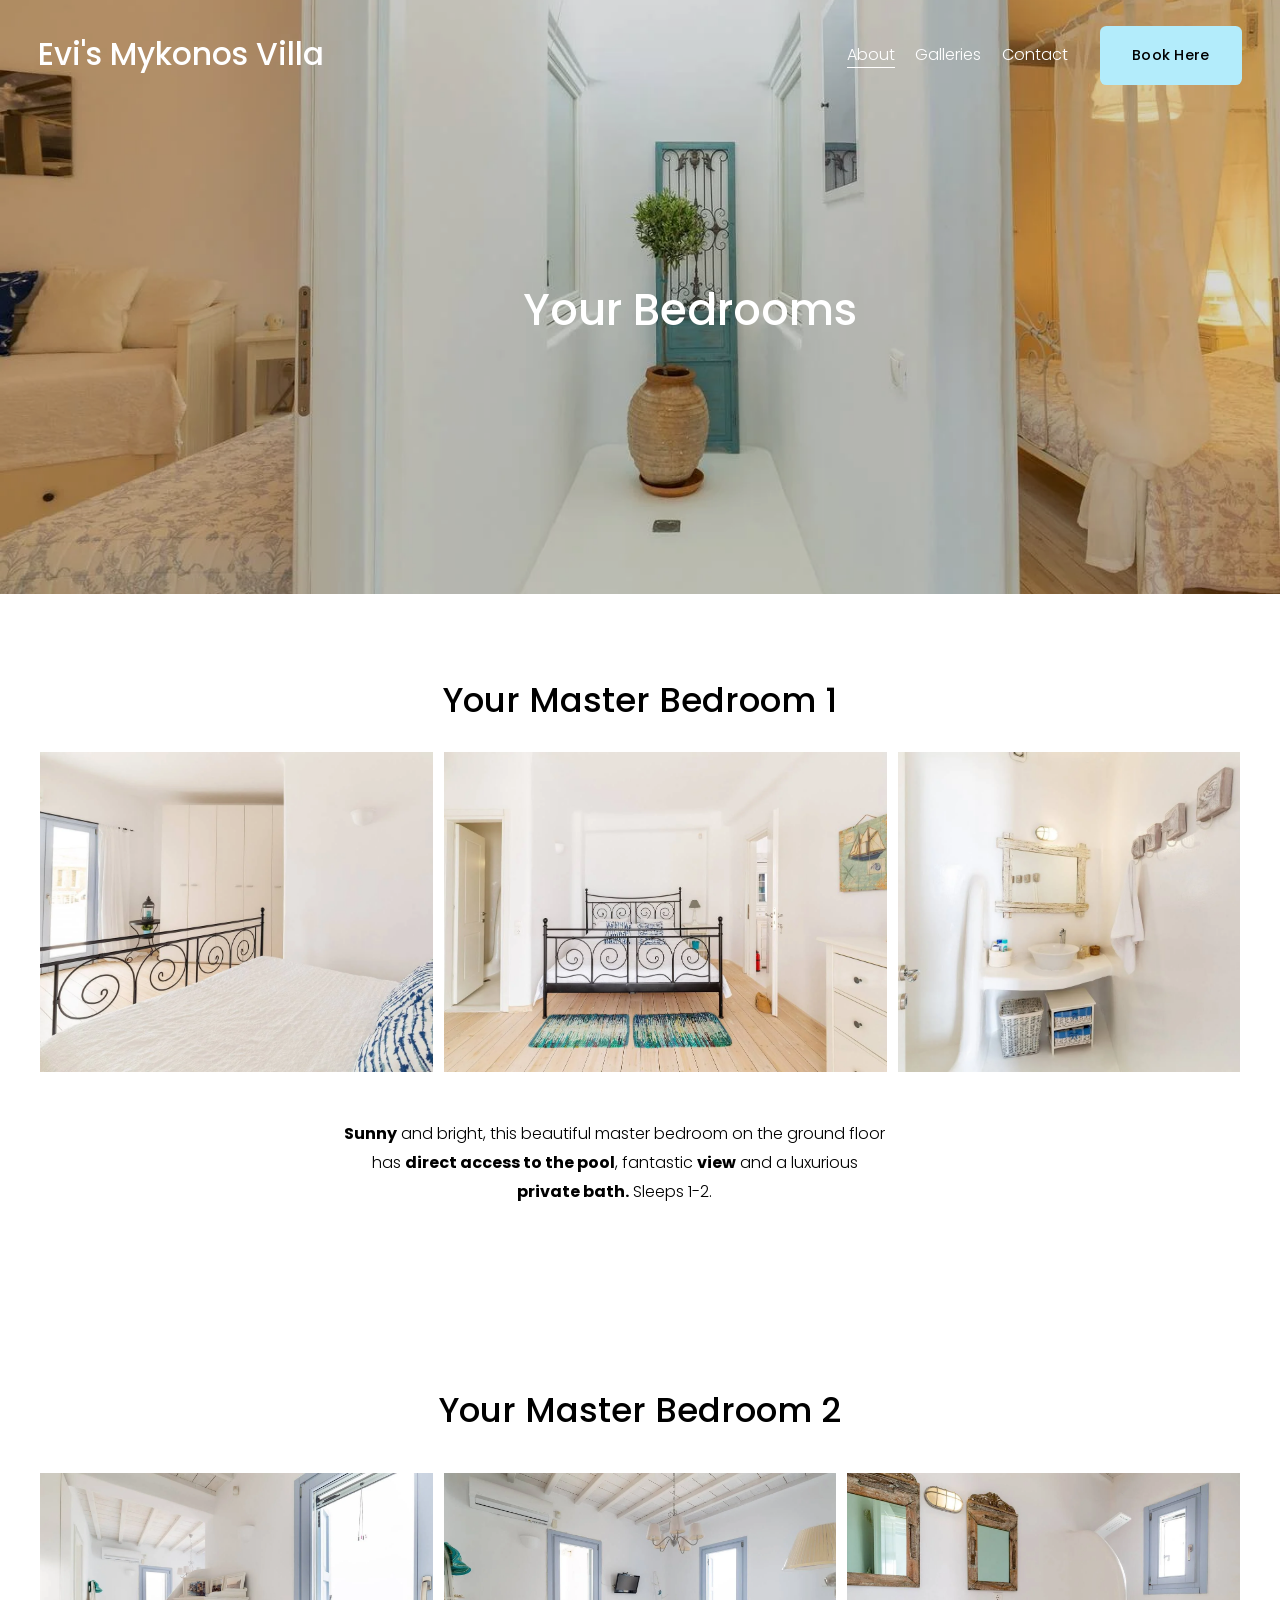
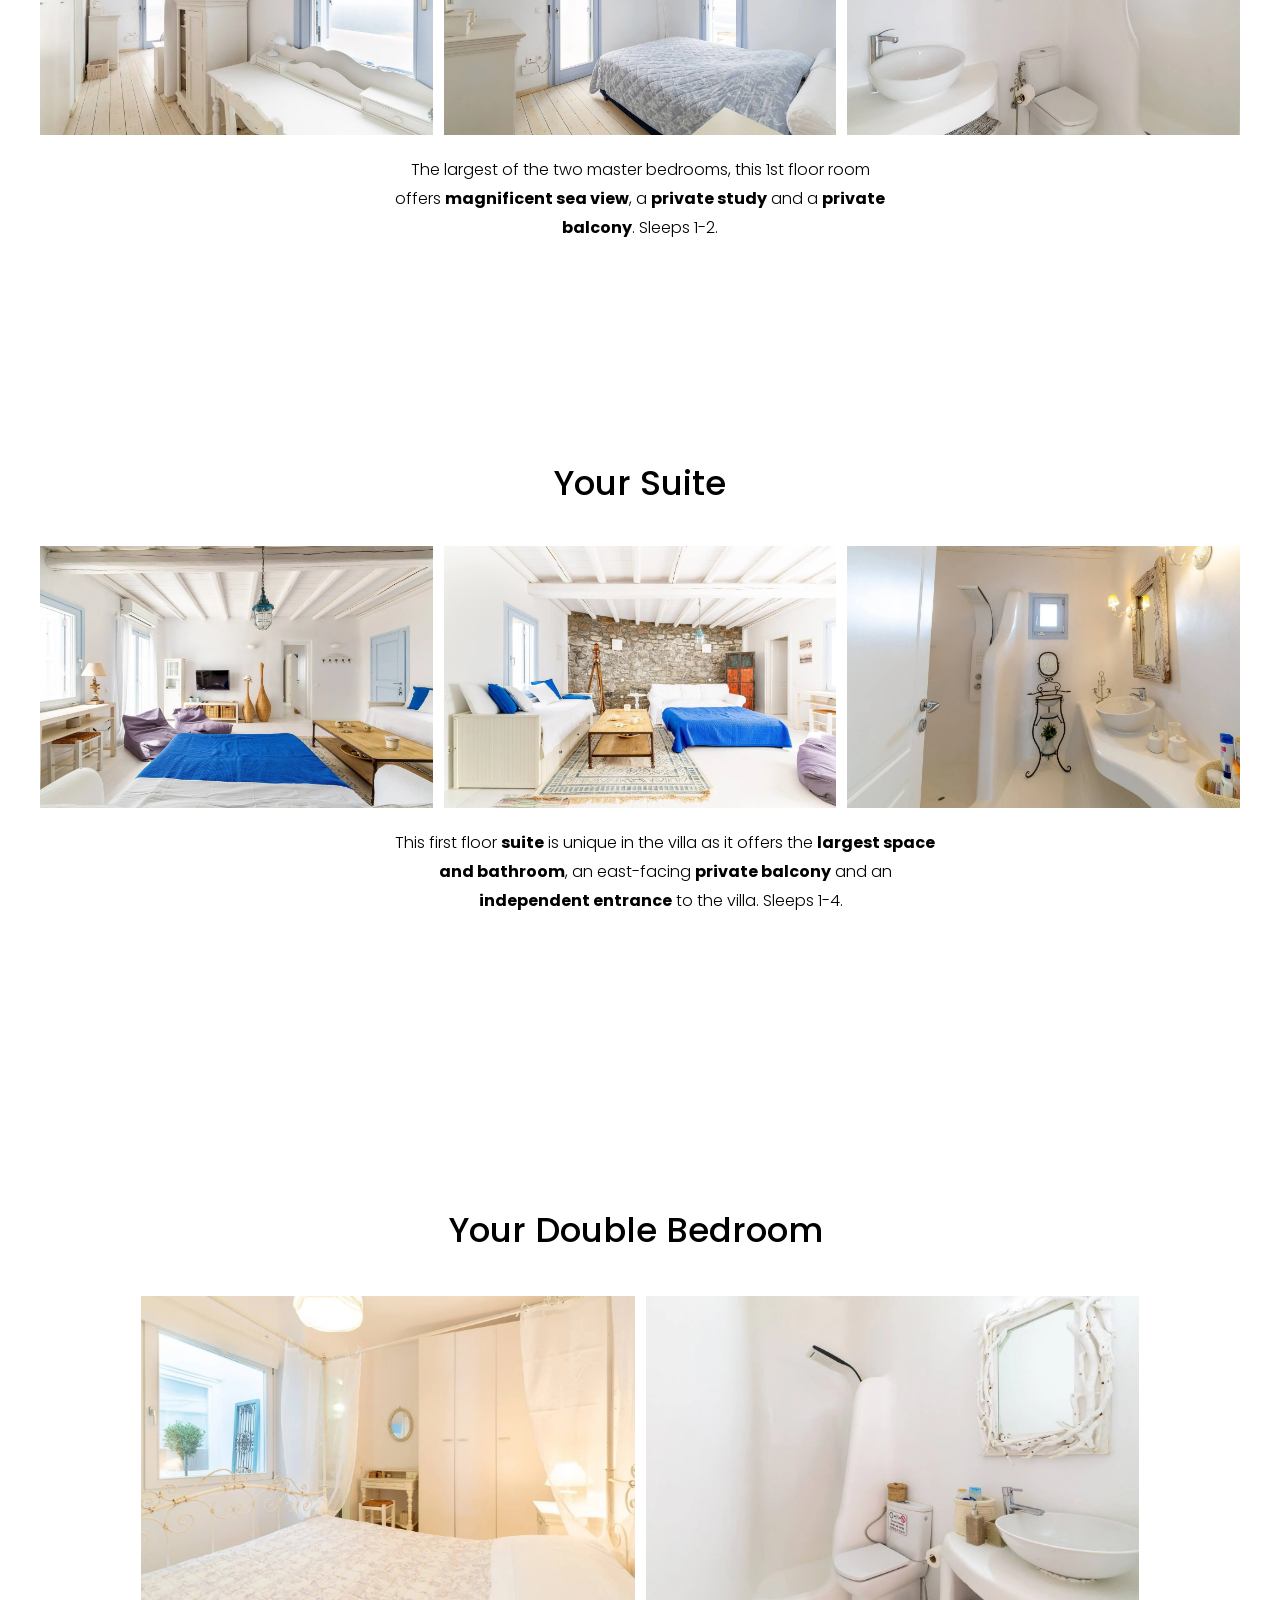
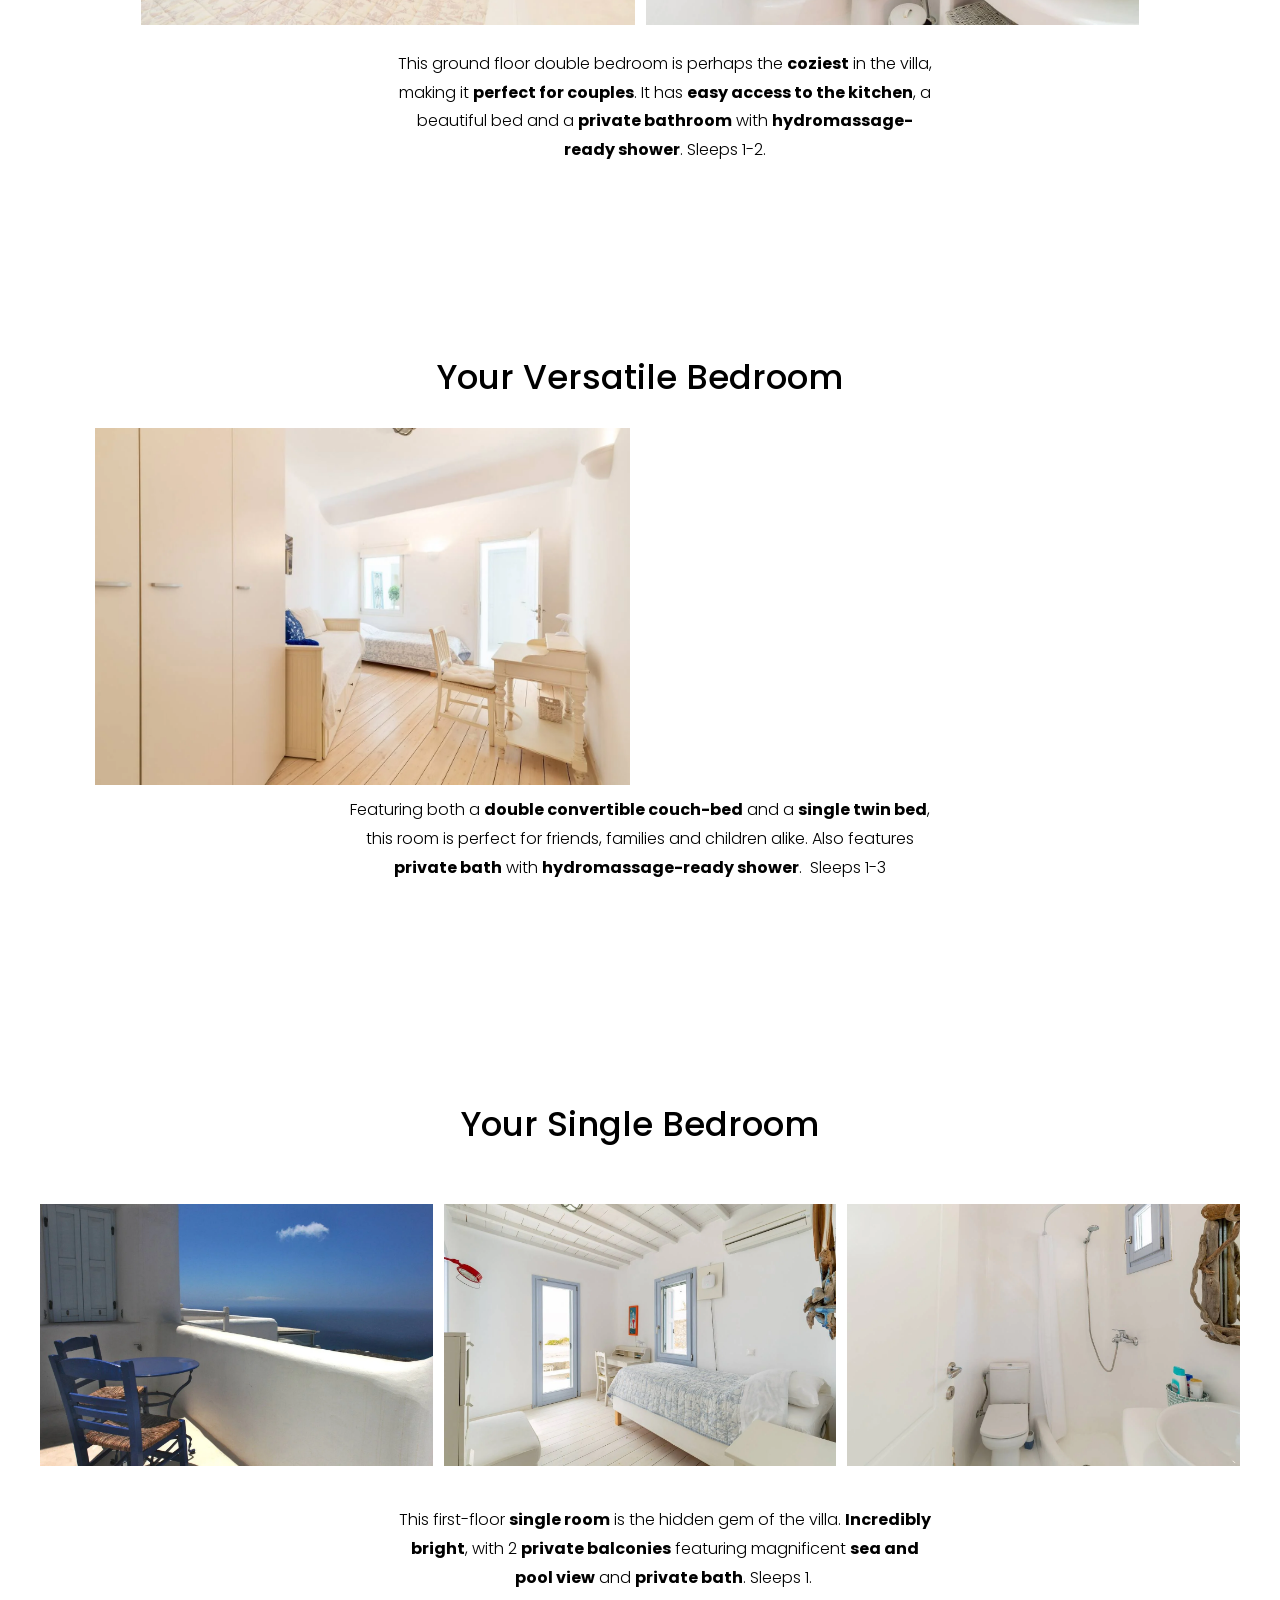
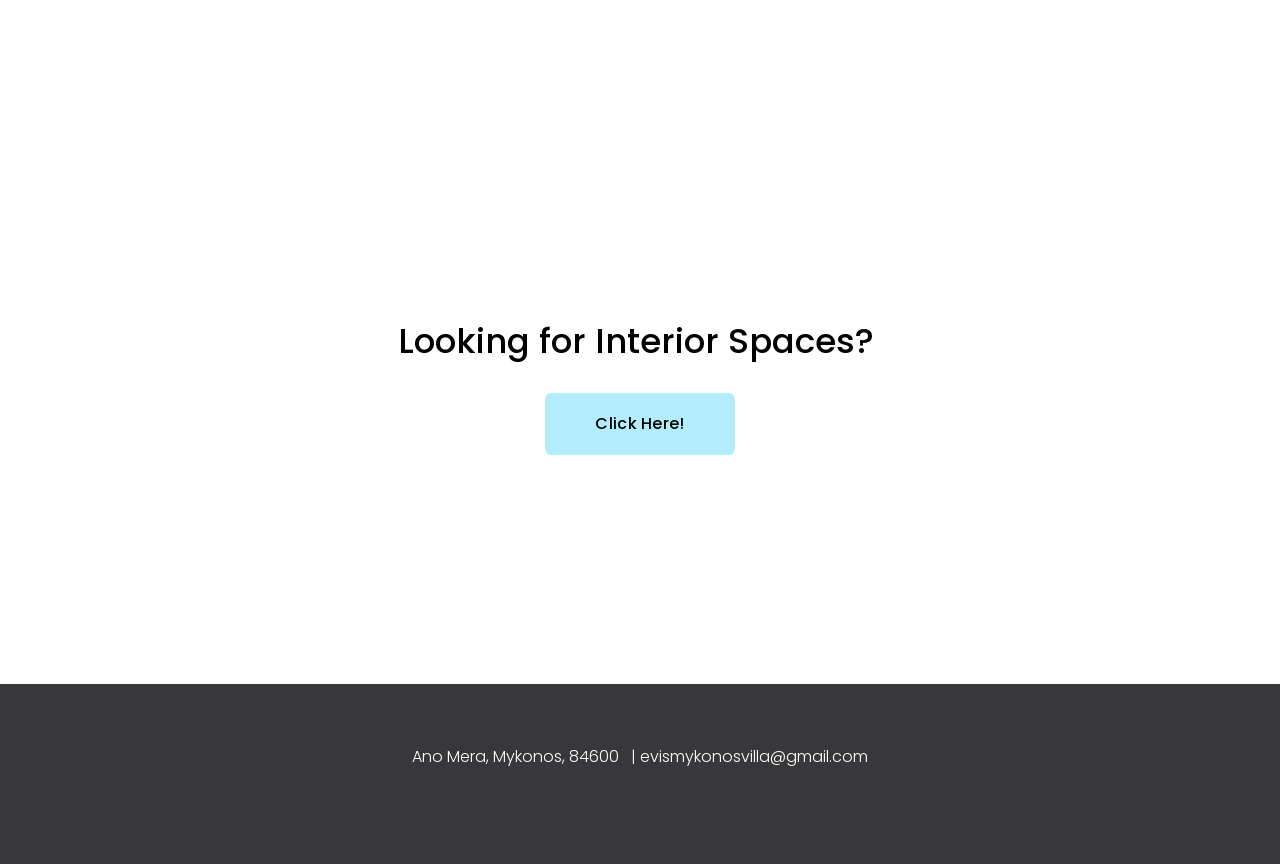
<file: bedrooms/index.html>
<!DOCTYPE html>

<html lang="en-US" xmlns:fb="http://www.facebook.com/2008/fbml" xmlns:og="http://opengraphprotocol.org/schema/">
<head>
<meta content="IE=edge,chrome=1" http-equiv="X-UA-Compatible"/>
<meta content="width=device-width, initial-scale=1" name="viewport"/>
<!-- This is Squarespace. --><!-- cello-indigo-lpx3 -->
<base href=""/>
<meta charset="utf-8"/>
<title>General  2 — Evi's Mykonos Villa</title>
<meta content="Sec-CH-UA-Platform-Version, Sec-CH-UA-Model" http-equiv="Accept-CH"/><link href="../favicon.svg" rel="icon" type="image/svg+xml"/>
<link href="https://evismykonosvilla.com/bedrooms/" rel="canonical"/>
<meta content="Evi's Mykonos Villa" property="og:site_name"/>
<meta content="General  2 — Evi's Mykonos Villa" property="og:title"/>
<meta content="https://evismykonosvilla.com/bedrooms/" property="og:url"/>
<meta content="website" property="og:type"/>
<meta content="General  2 — Evi's Mykonos Villa" itemprop="name"/>
<meta content="https://evismykonosvilla.com/bedrooms" itemprop="url"/>
<meta content="General  2 — Evi's Mykonos Villa" name="twitter:title"/>
<meta content="https://evismykonosvilla.com/bedrooms/" name="twitter:url"/>
<meta content="summary" name="twitter:card"/>
<meta content="" name="description"/>
<style data-sqsp-font-ids="6a3139e4691a2d058d1a1be6">
/* latin-ext */
@font-face {
  font-family: 'Poppins';
  font-style: normal;
  font-weight: 500;
  font-display: swap;
  src: url('../assets/fonts/106cf02d-latin-ext.woff2') format('woff2');
  unicode-range: U+0100-02BA, U+02BD-02C5, U+02C7-02CC, U+02CE-02D7, U+02DD-02FF, U+0304, U+0308, U+0329, U+1D00-1DBF, U+1E00-1E9F, U+1EF2-1EFF, U+2020, U+20A0-20AB, U+20AD-20C0, U+2113, U+2C60-2C7F, U+A720-A7FF;
}
/* devanagari */

/* latin */
@font-face {
  font-family: 'Poppins';
  font-style: normal;
  font-weight: 500;
  font-display: swap;
  src: url('../assets/fonts/abb8d202-latin.woff2') format('woff2');
  unicode-range: U+0000-00FF, U+0131, U+0152-0153, U+02BB-02BC, U+02C6, U+02DA, U+02DC, U+0304, U+0308, U+0329, U+2000-206F, U+20AC, U+2122, U+2191, U+2193, U+2212, U+2215, U+FEFF, U+FFFD;
}
/* latin */
@font-face {
  font-family: 'Poppins';
  font-style: normal;
  font-weight: 700;
  font-display: swap;
  src: url('../assets/fonts/95402d3d-latin.woff2') format('woff2');
  unicode-range: U+0000-00FF, U+0131, U+0152-0153, U+02BB-02BC, U+02C6, U+02DA, U+02DC, U+0304, U+0308, U+0329, U+2000-206F, U+20AC, U+2122, U+2191, U+2193, U+2212, U+2215, U+FEFF, U+FFFD;
}
/* devanagari */

/* latin-ext */
@font-face {
  font-family: 'Poppins';
  font-style: normal;
  font-weight: 700;
  font-display: swap;
  src: url('../assets/fonts/ab5cf469-latin-ext.woff2') format('woff2');
  unicode-range: U+0100-02BA, U+02BD-02C5, U+02C7-02CC, U+02CE-02D7, U+02DD-02FF, U+0304, U+0308, U+0329, U+1D00-1DBF, U+1E00-1E9F, U+1EF2-1EFF, U+2020, U+20A0-20AB, U+20AD-20C0, U+2113, U+2C60-2C7F, U+A720-A7FF;
}
/* devanagari */

/* latin */
@font-face {
  font-family: 'Poppins';
  font-style: normal;
  font-weight: 300;
  font-display: swap;
  src: url('../assets/fonts/00d1a230-latin.woff2') format('woff2');
  unicode-range: U+0000-00FF, U+0131, U+0152-0153, U+02BB-02BC, U+02C6, U+02DA, U+02DC, U+0304, U+0308, U+0329, U+2000-206F, U+20AC, U+2122, U+2191, U+2193, U+2212, U+2215, U+FEFF, U+FFFD;
}
/* latin-ext */
@font-face {
  font-family: 'Poppins';
  font-style: normal;
  font-weight: 300;
  font-display: swap;
  src: url('../assets/fonts/e7e7e312-latin-ext.woff2') format('woff2');
  unicode-range: U+0100-02BA, U+02BD-02C5, U+02C7-02CC, U+02CE-02D7, U+02DD-02FF, U+0304, U+0308, U+0329, U+1D00-1DBF, U+1E00-1E9F, U+1EF2-1EFF, U+2020, U+20A0-20AB, U+20AD-20C0, U+2113, U+2C60-2C7F, U+A720-A7FF;
}
/* latin-ext */
@font-face {
  font-family: 'Poppins';
  font-style: italic;
  font-weight: 300;
  font-display: swap;
  src: url('../assets/fonts/ea875279-latin-ext.woff2') format('woff2');
  unicode-range: U+0100-02BA, U+02BD-02C5, U+02C7-02CC, U+02CE-02D7, U+02DD-02FF, U+0304, U+0308, U+0329, U+1D00-1DBF, U+1E00-1E9F, U+1EF2-1EFF, U+2020, U+20A0-20AB, U+20AD-20C0, U+2113, U+2C60-2C7F, U+A720-A7FF;
}
/* devanagari */

/* latin */
@font-face {
  font-family: 'Poppins';
  font-style: italic;
  font-weight: 300;
  font-display: swap;
  src: url('../assets/fonts/e1217d90-latin.woff2') format('woff2');
  unicode-range: U+0000-00FF, U+0131, U+0152-0153, U+02BB-02BC, U+02C6, U+02DA, U+02DC, U+0304, U+0308, U+0329, U+2000-206F, U+20AC, U+2122, U+2191, U+2193, U+2212, U+2215, U+FEFF, U+FFFD;
}
/* latin */
@font-face {
  font-family: 'Poppins';
  font-style: italic;
  font-weight: 500;
  font-display: swap;
  src: url('../assets/fonts/7a2a42cb-latin.woff2') format('woff2');
  unicode-range: U+0000-00FF, U+0131, U+0152-0153, U+02BB-02BC, U+02C6, U+02DA, U+02DC, U+0304, U+0308, U+0329, U+2000-206F, U+20AC, U+2122, U+2191, U+2193, U+2212, U+2215, U+FEFF, U+FFFD;
}
/* devanagari */

/* latin-ext */
@font-face {
  font-family: 'Poppins';
  font-style: italic;
  font-weight: 500;
  font-display: swap;
  src: url('../assets/fonts/24961341-latin-ext.woff2') format('woff2');
  unicode-range: U+0100-02BA, U+02BD-02C5, U+02C7-02CC, U+02CE-02D7, U+02DD-02FF, U+0304, U+0308, U+0329, U+1D00-1DBF, U+1E00-1E9F, U+1EF2-1EFF, U+2020, U+20A0-20AB, U+20AD-20C0, U+2113, U+2C60-2C7F, U+A720-A7FF;
}
/* latin-ext */
@font-face {
  font-family: 'Poppins';
  font-style: italic;
  font-weight: 400;
  font-display: swap;
  src: url('../assets/fonts/28866714-latin-ext.woff2') format('woff2');
  unicode-range: U+0100-02BA, U+02BD-02C5, U+02C7-02CC, U+02CE-02D7, U+02DD-02FF, U+0304, U+0308, U+0329, U+1D00-1DBF, U+1E00-1E9F, U+1EF2-1EFF, U+2020, U+20A0-20AB, U+20AD-20C0, U+2113, U+2C60-2C7F, U+A720-A7FF;
}
/* latin */
@font-face {
  font-family: 'Poppins';
  font-style: italic;
  font-weight: 400;
  font-display: swap;
  src: url('../assets/fonts/ab6b1da4-latin.woff2') format('woff2');
  unicode-range: U+0000-00FF, U+0131, U+0152-0153, U+02BB-02BC, U+02C6, U+02DA, U+02DC, U+0304, U+0308, U+0329, U+2000-206F, U+20AC, U+2122, U+2191, U+2193, U+2212, U+2215, U+FEFF, U+FFFD;
}
/* devanagari */

/* latin-ext */
@font-face {
  font-family: 'Poppins';
  font-style: italic;
  font-weight: 700;
  font-display: swap;
  src: url('../assets/fonts/e5441b3f-latin-ext.woff2') format('woff2');
  unicode-range: U+0100-02BA, U+02BD-02C5, U+02C7-02CC, U+02CE-02D7, U+02DD-02FF, U+0304, U+0308, U+0329, U+1D00-1DBF, U+1E00-1E9F, U+1EF2-1EFF, U+2020, U+20A0-20AB, U+20AD-20C0, U+2113, U+2C60-2C7F, U+A720-A7FF;
}
/* devanagari */

/* latin */
@font-face {
  font-family: 'Poppins';
  font-style: italic;
  font-weight: 700;
  font-display: swap;
  src: url('../assets/fonts/67451c8f-latin.woff2') format('woff2');
  unicode-range: U+0000-00FF, U+0131, U+0152-0153, U+02BB-02BC, U+02C6, U+02DA, U+02DC, U+0304, U+0308, U+0329, U+2000-206F, U+20AC, U+2122, U+2191, U+2193, U+2212, U+2215, U+FEFF, U+FFFD;
}
/* latin-ext */
@font-face {
  font-family: 'Poppins';
  font-style: normal;
  font-weight: 400;
  font-display: swap;
  src: url('../assets/fonts/d03c0883-latin-ext.woff2') format('woff2');
  unicode-range: U+0100-02BA, U+02BD-02C5, U+02C7-02CC, U+02CE-02D7, U+02DD-02FF, U+0304, U+0308, U+0329, U+1D00-1DBF, U+1E00-1E9F, U+1EF2-1EFF, U+2020, U+20A0-20AB, U+20AD-20C0, U+2113, U+2C60-2C7F, U+A720-A7FF;
}
/* latin */
@font-face {
  font-family: 'Poppins';
  font-style: normal;
  font-weight: 400;
  font-display: swap;
  src: url('../assets/fonts/da0c3c0d-latin.woff2') format('woff2');
  unicode-range: U+0000-00FF, U+0131, U+0152-0153, U+02BB-02BC, U+02C6, U+02DA, U+02DC, U+0304, U+0308, U+0329, U+2000-206F, U+20AC, U+2122, U+2191, U+2193, U+2212, U+2215, U+FEFF, U+FFFD;
}
/* devanagari */

</style>
<link href="../assets/css/website.components.imageFluid.styles.css" rel="stylesheet" type="text/css"/><link href="../assets/css/website.components.button.styles.css" rel="stylesheet" type="text/css"/><link href="../assets/css/website.components.html.styles.css" rel="stylesheet" type="text/css"/><script type="application/ld+json">{"url":"https://evismykonosvilla.com","name":"Evi's Mykonos Villa","@context":"http://schema.org","@type":"WebSite"}</script><link href="../assets/css/site.css" rel="stylesheet" type="text/css"/><link href="../assets/css/static.css" rel="stylesheet" type="text/css"/>
<!-- End of Squarespace Headers -->
<link href="../assets/css/gallery-fix.css" rel="stylesheet"/></head>
<body class="tweak-blog-alternating-side-by-side-width-inset tweak-blog-alternating-side-by-side-image-aspect-ratio-11-square tweak-blog-alternating-side-by-side-text-alignment-left tweak-blog-alternating-side-by-side-read-more-style-show tweak-blog-alternating-side-by-side-image-text-alignment-middle tweak-blog-alternating-side-by-side-delimiter-dash tweak-blog-alternating-side-by-side-meta-position-top tweak-blog-alternating-side-by-side-primary-meta-categories tweak-blog-alternating-side-by-side-secondary-meta-date tweak-blog-alternating-side-by-side-excerpt-show image-block-poster-text-alignment-center image-block-card-content-position-center image-block-card-text-alignment-center image-block-overlap-content-position-center image-block-overlap-text-alignment-opposite image-block-collage-content-position-top image-block-collage-text-alignment-left image-block-stack-text-alignment-left form-use-theme-colors form-field-style-solid form-field-shape-square form-field-border-all form-field-checkbox-type-icon form-field-checkbox-fill-solid form-field-checkbox-color-inverted form-field-checkbox-shape-square form-field-checkbox-layout-stack form-field-radio-type-icon form-field-radio-fill-solid form-field-radio-color-normal form-field-radio-shape-pill form-field-radio-layout-stack form-field-survey-fill-solid form-field-survey-color-normal form-field-survey-shape-pill form-field-hover-focus-outline form-submit-button-style-label tweak-global-animations-enabled tweak-global-animations-complexity-level-detailed tweak-global-animations-animation-style-fade tweak-global-animations-animation-type-fade tweak-global-animations-animation-curve-ease tweak-blog-masonry-width-full tweak-blog-masonry-text-alignment-center tweak-blog-masonry-primary-meta-categories tweak-blog-masonry-secondary-meta-date tweak-blog-masonry-meta-position-top tweak-blog-masonry-read-more-style-show tweak-blog-masonry-delimiter-space tweak-blog-masonry-image-placement-above tweak-blog-masonry-excerpt-show tweak-portfolio-grid-overlay-width-full tweak-portfolio-grid-overlay-height-small tweak-portfolio-grid-overlay-image-aspect-ratio-43-four-three tweak-portfolio-grid-overlay-text-placement-center tweak-portfolio-grid-overlay-show-text-after-hover tweak-blog-single-column-width-inset tweak-blog-single-column-text-alignment-center tweak-blog-single-column-image-placement-above tweak-blog-single-column-delimiter-bullet tweak-blog-single-column-read-more-style-hide tweak-blog-single-column-primary-meta-categories tweak-blog-single-column-secondary-meta-date tweak-blog-single-column-meta-position-top tweak-blog-single-column-content-full-post header-width-full tweak-transparent-header tweak-fixed-header-style-scroll-back tweak-blog-item-width-narrow tweak-blog-item-text-alignment-left tweak-blog-item-meta-position-above-title tweak-blog-item-show-categories tweak-blog-item-show-date tweak-blog-item-show-author-name tweak-blog-item-show-author-profile tweak-blog-item-delimiter-dash tweak-blog-side-by-side-width-inset tweak-blog-side-by-side-image-placement-left tweak-blog-side-by-side-image-aspect-ratio-11-square tweak-blog-side-by-side-primary-meta-categories tweak-blog-side-by-side-secondary-meta-date tweak-blog-side-by-side-meta-position-top tweak-blog-side-by-side-text-alignment-left tweak-blog-side-by-side-image-text-alignment-middle tweak-blog-side-by-side-read-more-style-show tweak-blog-side-by-side-delimiter-bullet tweak-blog-side-by-side-excerpt-show primary-button-style-solid primary-button-shape-rounded secondary-button-style-solid secondary-button-shape-rounded tertiary-button-style-solid tertiary-button-shape-rounded tweak-events-stacked-width-inset tweak-events-stacked-height-small tweak-events-stacked-show-past-events tweak-events-stacked-show-thumbnails tweak-events-stacked-thumbnail-size-32-standard tweak-events-stacked-date-style-side-tag tweak-events-stacked-show-time tweak-events-stacked-show-location tweak-events-stacked-ical-gcal-links tweak-events-stacked-show-excerpt tweak-blog-basic-grid-width-inset tweak-blog-basic-grid-image-aspect-ratio-169-widescreen tweak-blog-basic-grid-text-alignment-center tweak-blog-basic-grid-delimiter-bullet tweak-blog-basic-grid-image-placement-above tweak-blog-basic-grid-read-more-style-show tweak-blog-basic-grid-primary-meta-categories tweak-blog-basic-grid-secondary-meta-date tweak-blog-basic-grid-excerpt-show tweak-portfolio-grid-basic-width-inset tweak-portfolio-grid-basic-height-medium tweak-portfolio-grid-basic-image-aspect-ratio-43-four-three tweak-portfolio-grid-basic-text-alignment-left tweak-portfolio-grid-basic-hover-effect-zoom header-overlay-alignment-center tweak-portfolio-index-background-link-format-stacked tweak-portfolio-index-background-width-full-bleed tweak-portfolio-index-background-height-large tweak-portfolio-index-background-vertical-alignment-middle tweak-portfolio-index-background-horizontal-alignment-center tweak-portfolio-index-background-delimiter-none tweak-portfolio-index-background-animation-type-fade tweak-portfolio-index-background-animation-duration-medium tweak-portfolio-hover-follow-layout-inline tweak-portfolio-hover-follow-delimiter-bullet tweak-portfolio-hover-follow-animation-type-fade tweak-portfolio-hover-follow-animation-duration-fast tweak-portfolio-hover-static-layout-inline tweak-portfolio-hover-static-front tweak-portfolio-hover-static-delimiter-hyphen tweak-portfolio-hover-static-animation-type-fade tweak-portfolio-hover-static-animation-duration-fast hide-opentable-icons opentable-style-dark tweak-product-quick-view-button-style-floating tweak-product-quick-view-button-position-bottom tweak-product-quick-view-lightbox-excerpt-display-truncate tweak-product-quick-view-lightbox-show-arrows tweak-product-quick-view-lightbox-show-close-button tweak-product-quick-view-lightbox-controls-weight-light native-currency-code-eur collection-type-page collection-6303ab54a9ddcc723aaf9853 collection-layout-default mobile-style-available sqs-seven-one" id="collection-6303ab54a9ddcc723aaf9853" tabindex="-1">
<div class="clearfix site-wrapper" id="siteWrapper">
<header class="black header theme-col--primary" data-controller="Header" data-current-styles='{
"layout": "navRight",
"action": {
"href": "https://airbnb.com/h/evismykonosvilla",
"buttonText": "Book Here",
"newWindow": true
},
"showSocial": true,
"socialOptions": {
"socialBorderShape": "none",
"socialBorderStyle": "outline",
"socialBorderThickness": {
"unit": "px",
"value": 1.0
}
},
"menuOverlayAnimation": "fade",
"cartStyle": "cart",
"cartText": "Cart",
"showEmptyCartState": true,
"cartOptions": {
"iconType": "stroke-1",
"cartBorderShape": "none",
"cartBorderStyle": "outline",
"cartBorderThickness": {
"unit": "px",
"value": 1.0
}
},
"showButton": true,
"showCart": false,
"showAccountLogin": true,
"headerStyle": "dynamic",
"languagePicker": {
"enabled": false,
"iconEnabled": false,
"iconType": "globe",
"flagShape": "shiny",
"languageFlags": [ ]
},
"iconOptions": {
"desktopDropdownIconOptions": {
"endcapType": "square",
"folderDropdownIcon": "none",
"languagePickerIcon": "openArrowHead"
},
"mobileDropdownIconOptions": {
"endcapType": "square",
"folderDropdownIcon": "openArrowHead",
"languagePickerIcon": "openArrowHead"
}
},
"mobileOptions": {
"layout": "logoLeftNavRight",
"menuIconOptions": {
"style": "doubleLineHamburger",
"thickness": {
"unit": "px",
"value": 1.0
}
}
},
"solidOptions": {
"headerOpacity": {
"unit": "%",
"value": 100.0
},
"blurBackground": {
"enabled": false,
"blurRadius": {
"unit": "px",
"value": 12.0
}
},
"backgroundColor": {
"type": "CUSTOM_COLOR",
"customColor": {
"hslaValue": {
"hue": 0.0,
"saturation": 0.0,
"lightness": 1.0,
"alpha": 1.0
},
"userFormat": "hex"
}
},
"navigationColor": {
"type": "CUSTOM_COLOR",
"customColor": {
"hslaValue": {
"hue": 0.0,
"saturation": 0.0,
"lightness": 0.0,
"alpha": 1.0
},
"userFormat": "hex"
}
}
},
"gradientOptions": {
"gradientType": "faded",
"headerOpacity": {
"unit": "%",
"value": 90.0
},
"blurBackground": {
"enabled": false,
"blurRadius": {
"unit": "px",
"value": 12.0
}
},
"backgroundColor": {
"type": "CUSTOM_COLOR",
"customColor": {
"hslaValue": {
"hue": 0.0,
"saturation": 0.0,
"lightness": 1.0,
"alpha": 1.0
},
"userFormat": "hex"
}
},
"navigationColor": {
"type": "CUSTOM_COLOR",
"customColor": {
"hslaValue": {
"hue": 0.0,
"saturation": 0.0,
"lightness": 0.0,
"alpha": 1.0
},
"userFormat": "hex"
}
}
},
"dropShadowOptions": {
"enabled": false,
"blur": {
"unit": "px",
"value": 12.0
},
"spread": {
"unit": "px",
"value": 0.0
},
"distance": {
"unit": "px",
"value": 12.0
}
},
"borderOptions": {
"enabled": false,
"position": "allSides",
"thickness": {
"unit": "px",
"value": 4.0
},
"color": {
"type": "SITE_PALETTE_COLOR",
"sitePaletteColor": {
"colorName": "black",
"alphaModifier": 1.0
}
}
},
"showPromotedElement": false,
"buttonVariant": "primary",
"blurBackground": {
"enabled": false,
"blurRadius": {
"unit": "px",
"value": 12.0
}
},
"headerOpacity": {
"unit": "%",
"value": 100.0
}
}' data-first-focusable-element="" data-header-style="dynamic" data-language-picker='{
"enabled": false,
"iconEnabled": false,
"iconType": "globe",
"flagShape": "shiny",
"languageFlags": [ ]
}' data-section-id="header" data-section-theme="black" data-test="header" id="header" style="
      
      
        --headerBorderColor: hsla(var(--black-hsl), 1);
      
      
        --solidHeaderBackgroundColor: hsla(0, 0%, 100%, 1);
      
      
        --solidHeaderNavigationColor: hsla(0, 0%, 0%, 1);
      
      
        --gradientHeaderBackgroundColor: hsla(0, 0%, 100%, 1);
      
      
        --gradientHeaderNavigationColor: hsla(0, 0%, 0%, 1);
      
    " tabindex="-1">
<svg style="display:none" viewbox="0 0 22 22" xmlns="http://www.w3.org/2000/svg">
<symbol id="circle">
<path d="M11.5 17C14.5376 17 17 14.5376 17 11.5C17 8.46243 14.5376 6 11.5 6C8.46243 6 6 8.46243 6 11.5C6 14.5376 8.46243 17 11.5 17Z" fill="none"></path>
</symbol>
<symbol id="circleFilled">
<path d="M11.5 17C14.5376 17 17 14.5376 17 11.5C17 8.46243 14.5376 6 11.5 6C8.46243 6 6 8.46243 6 11.5C6 14.5376 8.46243 17 11.5 17Z"></path>
</symbol>
<symbol id="dash">
<path d="M11 11H19H3"></path>
</symbol>
<symbol id="squareFilled">
<rect height="11" width="11" x="6" y="6"></rect>
</symbol>
<symbol id="square">
<rect fill="none" height="9" stroke="inherit" width="9" x="7" y="7"></rect>
</symbol>
<symbol id="plus">
<path d="M11 3V19"></path>
<path d="M19 11L3 11"></path>
</symbol>
<symbol id="closedArrow">
<path d="M11 11V2M11 18.1797L17 11.1477L5 11.1477L11 18.1797Z" fill="none"></path>
</symbol>
<symbol id="closedArrowFilled">
<path d="M11 11L11 2" fill="none" stroke="inherit"></path>
<path clip-rule="evenodd" d="M2.74695 9.38428L19.038 9.38428L10.8925 19.0846L2.74695 9.38428Z" fill-rule="evenodd" stroke-width="1"></path>
</symbol>
<symbol id="closedArrowHead" viewbox="0 0 22 22" xmlns="http://www.w3.org/2000/symbol">
<path d="M18 7L11 15L4 7L18 7Z" fill="none" stroke="inherit"></path>
</symbol>
<symbol id="closedArrowHeadFilled" viewbox="0 0 22 22" xmlns="http://www.w3.org/2000/symbol">
<path d="M18.875 6.5L11 15.5L3.125 6.5L18.875 6.5Z"></path>
</symbol>
<symbol id="openArrow">
<path d="M11 18.3591L11 3" fill="none" stroke="inherit"></path>
<path d="M18 11.5L11 18.5L4 11.5" fill="none" stroke="inherit"></path>
</symbol>
<symbol id="openArrowHead">
<path d="M18 7L11 14L4 7" fill="none"></path>
</symbol>
<symbol id="pinchedArrow">
<path d="M11 17.3591L11 2" fill="none"></path>
<path d="M2 11C5.85455 12.2308 8.81818 14.9038 11 18C13.1818 14.8269 16.1455 12.1538 20 11" fill="none"></path>
</symbol>
<symbol id="pinchedArrowFilled">
<path d="M11.05 10.4894C7.04096 8.73759 1.05005 8 1.05005 8C6.20459 11.3191 9.41368 14.1773 11.05 21C12.6864 14.0851 15.8955 11.227 21.05 8C21.05 8 15.0591 8.73759 11.05 10.4894Z" stroke-width="1"></path>
<path d="M11 11L11 1" fill="none"></path>
</symbol>
<symbol id="pinchedArrowHead">
<path d="M2 7.24091C5.85455 8.40454 8.81818 10.9318 11 13.8591C13.1818 10.8591 16.1455 8.33181 20 7.24091" fill="none"></path>
</symbol>
<symbol id="pinchedArrowHeadFilled">
<path d="M11.05 7.1591C7.04096 5.60456 1.05005 4.95001 1.05005 4.95001C6.20459 7.89547 9.41368 10.4318 11.05 16.4864C12.6864 10.35 15.8955 7.81365 21.05 4.95001C21.05 4.95001 15.0591 5.60456 11.05 7.1591Z"></path>
</symbol>
</svg>
<div class="sqs-announcement-bar-dropzone"></div>
<div class="header-announcement-bar-wrapper">
<a class="header-skip-link sqs-button-element--primary" href="#page">
        Skip to Content
      </a>
<style>
    @supports (-webkit-backdrop-filter: none) or (backdrop-filter: none) {
        .header-blur-background {
            
            
        }
    }
</style>
<div class="header-border" data-header-border="false" data-header-style="dynamic" data-test="header-border" style="




"></div>
<div class="header-dropshadow" data-header-dropshadow="false" data-header-style="dynamic" data-test="header-dropshadow" style=""></div>
<div class="header-inner container--fluid header-mobile-layout-logo-left-nav-right header-layout-nav-right" data-test="header-inner">
<!-- Background -->
<div class="header-background theme-bg--primary"></div>
<div class="header-display-desktop" data-content-field="site-title">
<!-- Social -->
<!-- Title and nav wrapper -->
<div class="header-title-nav-wrapper">
<!-- Title -->
<div class="header-title" data-animation-role="header-element">
<div class="header-title-text">
<a data-animation-role="header-element" href="../" id="site-title">Evi's Mykonos Villa</a>
</div>
</div>
<!-- Nav -->
<div class="header-nav">
<div class="header-nav-wrapper">
<nav class="header-nav-list">
<div class="header-nav-item header-nav-item--folder header-nav-item--active">
<button aria-controls="about" aria-current="true" aria-expanded="false" class="header-nav-folder-title" data-animation-role="header-element" data-href="../about-1">
<span class="header-nav-folder-title-text">
        About
      </span>
</button>
<div class="header-nav-folder-content" id="about">
<div class="header-nav-folder-item">
<a href="../about-1/">
<span class="header-nav-folder-item-content">
                  Summary
                </span>
</a>
</div>
<div class="header-nav-folder-item">
<a href="../interior/">
<span class="header-nav-folder-item-content">
                  Interior
                </span>
</a>
</div>
<div class="header-nav-folder-item header-nav-folder-item--active">
<a aria-current="page" href="../bedrooms/">
<span class="header-nav-folder-item-content">
                  Bedrooms
                </span>
</a>
</div>
<div class="header-nav-folder-item">
<a href="../location/">
<span class="header-nav-folder-item-content">
                  Location
                </span>
</a>
</div>
</div>
</div>
<div class="header-nav-item header-nav-item--folder">
<button aria-controls="galleries" aria-expanded="false" class="header-nav-folder-title" data-animation-role="header-element" data-href="../galleries">
<span class="header-nav-folder-title-text">
        Galleries
      </span>
</button>
<div class="header-nav-folder-content" id="galleries">
<div class="header-nav-folder-item">
<a href="../galleries/">
<span class="header-nav-folder-item-content">
                  Pool
                </span>
</a>
</div>
<div class="header-nav-folder-item">
<a href="../view/">
<span class="header-nav-folder-item-content">
                  View
                </span>
</a>
</div>
<div class="header-nav-folder-item">
<a href="../seating/">
<span class="header-nav-folder-item-content">
                  Seating
                </span>
</a>
</div>
<div class="header-nav-folder-item">
<a href="../table/">
<span class="header-nav-folder-item-content">
                  Dining Table
                </span>
</a>
</div>
<div class="header-nav-folder-item">
<a href="../bbq/">
<span class="header-nav-folder-item-content">
                  BBQ
                </span>
</a>
</div>
</div>
</div>
<div class="header-nav-item header-nav-item--collection">
<a data-animation-role="header-element" href="../contact/">
        Contact
      </a>
</div>
</nav>
</div>
</div>
</div>
<!-- Actions -->
<div class="header-actions header-actions--right">
<div class="header-actions-action header-actions-action--social">
</div>
<div class="showOnMobile">
</div>
<div class="showOnDesktop">
</div>
<div class="header-actions-action header-actions-action--cta" data-animation-role="header-element">
<a class="btn btn--border theme-btn--primary-inverse sqs-button-element--primary" href="https://airbnb.com/h/evismykonosvilla" target="_blank">
                    Book Here
                  </a>
</div>
</div>
<style>
  .top-bun, 
  .patty, 
  .bottom-bun {
    height: 1px;
  }
</style>
<!-- Burger -->
<div class="header-burger menu-overlay-has-visible-non-navigation-items" data-animation-role="header-element">
<button class="header-burger-btn burger" data-test="header-burger">
<span class="js-header-burger-open-title visually-hidden" hidden="">Open Menu</span>
<span class="js-header-burger-close-title visually-hidden" hidden="">Close Menu</span>
<div class="burger-box">
<div class="burger-inner header-menu-icon-doubleLineHamburger">
<div class="top-bun"></div>
<div class="patty"></div>
<div class="bottom-bun"></div>
</div>
</div>
</button>
</div>
</div>
<div class="header-display-mobile" data-content-field="site-title">
<!-- Social -->
<!-- Title and nav wrapper -->
<div class="header-title-nav-wrapper">
<!-- Title -->
<div class="header-title" data-animation-role="header-element">
<div class="header-title-text">
<a data-animation-role="header-element" href="../" id="site-title">Evi's Mykonos Villa</a>
</div>
</div>
<!-- Nav -->
<div class="header-nav">
<div class="header-nav-wrapper">
<nav class="header-nav-list">
<div class="header-nav-item header-nav-item--folder header-nav-item--active">
<button aria-controls="about" aria-current="true" aria-expanded="false" class="header-nav-folder-title" data-animation-role="header-element" data-href="../about-1">
<span class="header-nav-folder-title-text">
        About
      </span>
</button>
<div class="header-nav-folder-content" id="about">
<div class="header-nav-folder-item">
<a href="../about-1/">
<span class="header-nav-folder-item-content">
                  Summary
                </span>
</a>
</div>
<div class="header-nav-folder-item">
<a href="../interior/">
<span class="header-nav-folder-item-content">
                  Interior
                </span>
</a>
</div>
<div class="header-nav-folder-item header-nav-folder-item--active">
<a aria-current="page" href="../bedrooms/">
<span class="header-nav-folder-item-content">
                  Bedrooms
                </span>
</a>
</div>
<div class="header-nav-folder-item">
<a href="../location/">
<span class="header-nav-folder-item-content">
                  Location
                </span>
</a>
</div>
</div>
</div>
<div class="header-nav-item header-nav-item--folder">
<button aria-controls="galleries" aria-expanded="false" class="header-nav-folder-title" data-animation-role="header-element" data-href="../galleries">
<span class="header-nav-folder-title-text">
        Galleries
      </span>
</button>
<div class="header-nav-folder-content" id="galleries">
<div class="header-nav-folder-item">
<a href="../galleries/">
<span class="header-nav-folder-item-content">
                  Pool
                </span>
</a>
</div>
<div class="header-nav-folder-item">
<a href="../view/">
<span class="header-nav-folder-item-content">
                  View
                </span>
</a>
</div>
<div class="header-nav-folder-item">
<a href="../seating/">
<span class="header-nav-folder-item-content">
                  Seating
                </span>
</a>
</div>
<div class="header-nav-folder-item">
<a href="../table/">
<span class="header-nav-folder-item-content">
                  Dining Table
                </span>
</a>
</div>
<div class="header-nav-folder-item">
<a href="../bbq/">
<span class="header-nav-folder-item-content">
                  BBQ
                </span>
</a>
</div>
</div>
</div>
<div class="header-nav-item header-nav-item--collection">
<a data-animation-role="header-element" href="../contact/">
        Contact
      </a>
</div>
</nav>
</div>
</div>
</div>
<!-- Actions -->
<div class="header-actions header-actions--right">
<div class="header-actions-action header-actions-action--social">
</div>
<div class="showOnMobile">
</div>
<div class="showOnDesktop">
</div>
<div class="header-actions-action header-actions-action--cta" data-animation-role="header-element">
<a class="btn btn--border theme-btn--primary-inverse sqs-button-element--primary" href="https://airbnb.com/h/evismykonosvilla" target="_blank">
                    Book Here
                  </a>
</div>
</div>
<style>
  .top-bun, 
  .patty, 
  .bottom-bun {
    height: 1px;
  }
</style>
<!-- Burger -->
<div class="header-burger menu-overlay-has-visible-non-navigation-items" data-animation-role="header-element">
<button class="header-burger-btn burger" data-test="header-burger">
<span class="js-header-burger-open-title visually-hidden" hidden="">Open Menu</span>
<span class="js-header-burger-close-title visually-hidden" hidden="">Close Menu</span>
<div class="burger-box">
<div class="burger-inner header-menu-icon-doubleLineHamburger">
<div class="top-bun"></div>
<div class="patty"></div>
<div class="bottom-bun"></div>
</div>
</div>
</button>
</div>
</div>
</div>
</div>
<!-- (Mobile) Menu Navigation -->
<div class="header-menu header-menu--folder-list" data-current-styles='{
"layout": "navRight",
"action": {
"href": "https://airbnb.com/h/evismykonosvilla",
"buttonText": "Book Here",
"newWindow": true
},
"showSocial": true,
"socialOptions": {
"socialBorderShape": "none",
"socialBorderStyle": "outline",
"socialBorderThickness": {
"unit": "px",
"value": 1.0
}
},
"menuOverlayAnimation": "fade",
"cartStyle": "cart",
"cartText": "Cart",
"showEmptyCartState": true,
"cartOptions": {
"iconType": "stroke-1",
"cartBorderShape": "none",
"cartBorderStyle": "outline",
"cartBorderThickness": {
"unit": "px",
"value": 1.0
}
},
"showButton": true,
"showCart": false,
"showAccountLogin": true,
"headerStyle": "dynamic",
"languagePicker": {
"enabled": false,
"iconEnabled": false,
"iconType": "globe",
"flagShape": "shiny",
"languageFlags": [ ]
},
"iconOptions": {
"desktopDropdownIconOptions": {
"endcapType": "square",
"folderDropdownIcon": "none",
"languagePickerIcon": "openArrowHead"
},
"mobileDropdownIconOptions": {
"endcapType": "square",
"folderDropdownIcon": "openArrowHead",
"languagePickerIcon": "openArrowHead"
}
},
"mobileOptions": {
"layout": "logoLeftNavRight",
"menuIconOptions": {
"style": "doubleLineHamburger",
"thickness": {
"unit": "px",
"value": 1.0
}
}
},
"solidOptions": {
"headerOpacity": {
"unit": "%",
"value": 100.0
},
"blurBackground": {
"enabled": false,
"blurRadius": {
"unit": "px",
"value": 12.0
}
},
"backgroundColor": {
"type": "CUSTOM_COLOR",
"customColor": {
"hslaValue": {
"hue": 0.0,
"saturation": 0.0,
"lightness": 1.0,
"alpha": 1.0
},
"userFormat": "hex"
}
},
"navigationColor": {
"type": "CUSTOM_COLOR",
"customColor": {
"hslaValue": {
"hue": 0.0,
"saturation": 0.0,
"lightness": 0.0,
"alpha": 1.0
},
"userFormat": "hex"
}
}
},
"gradientOptions": {
"gradientType": "faded",
"headerOpacity": {
"unit": "%",
"value": 90.0
},
"blurBackground": {
"enabled": false,
"blurRadius": {
"unit": "px",
"value": 12.0
}
},
"backgroundColor": {
"type": "CUSTOM_COLOR",
"customColor": {
"hslaValue": {
"hue": 0.0,
"saturation": 0.0,
"lightness": 1.0,
"alpha": 1.0
},
"userFormat": "hex"
}
},
"navigationColor": {
"type": "CUSTOM_COLOR",
"customColor": {
"hslaValue": {
"hue": 0.0,
"saturation": 0.0,
"lightness": 0.0,
"alpha": 1.0
},
"userFormat": "hex"
}
}
},
"dropShadowOptions": {
"enabled": false,
"blur": {
"unit": "px",
"value": 12.0
},
"spread": {
"unit": "px",
"value": 0.0
},
"distance": {
"unit": "px",
"value": 12.0
}
},
"borderOptions": {
"enabled": false,
"position": "allSides",
"thickness": {
"unit": "px",
"value": 4.0
},
"color": {
"type": "SITE_PALETTE_COLOR",
"sitePaletteColor": {
"colorName": "black",
"alphaModifier": 1.0
}
}
},
"showPromotedElement": false,
"buttonVariant": "primary",
"blurBackground": {
"enabled": false,
"blurRadius": {
"unit": "px",
"value": 12.0
}
},
"headerOpacity": {
"unit": "%",
"value": 100.0
}
}' data-section-id="overlay-nav" data-section-theme="" data-show-account-login="true" data-test="header-menu">
<div class="header-menu-bg theme-bg--primary"></div>
<div class="header-menu-nav">
<nav class="header-menu-nav-list">
<div class="header-menu-nav-folder" data-folder="root">
<div class="header-menu-nav-folder-content">
<!-- Menu Navigation -->
<div class="header-menu-nav-wrapper">
<div class="container header-menu-nav-item header-menu-nav-item--active">
<a aria-current="true" data-folder-id="/about-1" href="../about-1/">
<div class="header-menu-nav-item-content header-menu-nav-item-content-folder">
<span class="visually-hidden">Folder:</span>
<span class="header-nav-folder-title-text">About</span>
</div>
</a>
</div>
<div class="header-menu-nav-folder" data-folder="/about-1">
<div class="header-menu-nav-folder-content">
<div class="header-menu-controls container header-menu-nav-item">
<a class="header-menu-controls-control header-menu-controls-control--active" data-action="back" href="../">
<span>Back</span>
</a>
</div>
<div class="container header-menu-nav-item">
<a href="../about-1/">
<div class="header-menu-nav-item-content">
                        Summary
                      </div>
</a>
</div>
<div class="container header-menu-nav-item">
<a href="../interior/">
<div class="header-menu-nav-item-content">
                        Interior
                      </div>
</a>
</div>
<div class="container header-menu-nav-item header-menu-nav-item--active">
<a aria-current="page" href="../bedrooms/">
<div class="header-menu-nav-item-content">
                        Bedrooms
                      </div>
</a>
</div>
<div class="container header-menu-nav-item">
<a href="../location/">
<div class="header-menu-nav-item-content">
                        Location
                      </div>
</a>
</div>
</div>
</div>
<div class="container header-menu-nav-item">
<a data-folder-id="/galleries" href="../galleries/">
<div class="header-menu-nav-item-content header-menu-nav-item-content-folder">
<span class="visually-hidden">Folder:</span>
<span class="header-nav-folder-title-text">Galleries</span>
</div>
</a>
</div>
<div class="header-menu-nav-folder" data-folder="/galleries">
<div class="header-menu-nav-folder-content">
<div class="header-menu-controls container header-menu-nav-item">
<a class="header-menu-controls-control header-menu-controls-control--active" data-action="back" href="../">
<span>Back</span>
</a>
</div>
<div class="container header-menu-nav-item">
<a href="../galleries/">
<div class="header-menu-nav-item-content">
                        Pool
                      </div>
</a>
</div>
<div class="container header-menu-nav-item">
<a href="../view/">
<div class="header-menu-nav-item-content">
                        View
                      </div>
</a>
</div>
<div class="container header-menu-nav-item">
<a href="../seating/">
<div class="header-menu-nav-item-content">
                        Seating
                      </div>
</a>
</div>
<div class="container header-menu-nav-item">
<a href="../table/">
<div class="header-menu-nav-item-content">
                        Dining Table
                      </div>
</a>
</div>
<div class="container header-menu-nav-item">
<a href="../bbq/">
<div class="header-menu-nav-item-content">
                        BBQ
                      </div>
</a>
</div>
</div>
</div>
<div class="container header-menu-nav-item header-menu-nav-item--collection">
<a href="../contact/">
<div class="header-menu-nav-item-content">
                  Contact
                </div>
</a>
</div>
</div>
</div>
<div class="header-menu-actions social-accounts">
</div>
<div class="header-menu-cta">
<a class="theme-btn--primary btn sqs-button-element--primary" href="https://airbnb.com/h/evismykonosvilla" target="_blank">
                Book Here
              </a>
</div>
</div>
</nav>
</div>
</div>
<script>
      (function() {
        var header = document.getElementById('header');
        if (!header) {
          return;
        }
        function setHeaderHeightVar() {
          document.documentElement.style.setProperty(
            '--header-height',
            header.getBoundingClientRect().height + 'px'
          );
        }
        setHeaderHeightVar();
        var images = header.getElementsByTagName('img');
        for (var i = 0; i < images.length; i++) {
          if (!images[i].complete) {
            images[i].addEventListener('load', setHeaderHeightVar);
          }
        }
      })();
      //# sourceURL=reserveSpaceForHeader.js
    </script>
</header>
<main class="container" id="page" role="main">
<article class="page-regions" data-collection-id="6303ab54a9ddcc723aaf9853" data-item-id="" data-regions-source="collection" id="page-regions">
<section class="region" data-region-id="f6f91fde81f27312365c2532">
<section class="page-section full-bleed-section layout-engine-section background-width--full-bleed section-height--medium content-width--wide horizontal-alignment--center vertical-alignment--middle has-background black" data-animation="none" data-controller="SectionWrapperController" data-current-context='{
"video": {
"playbackSpeed": 0.5,
"filter": 1,
"filterStrength": 0,
"zoom": 0,
"videoSourceProvider": "none"
},
"backgroundImageId": null,
"backgroundMediaEffect": {
"type": "none"
},
"divider": null,
"typeName": "page"
}' data-current-styles='{
"backgroundImage": {
"id": "6303abbb15bf8474dcc5bd6c",
"recordType": 2,
"addedOn": 1661184955211,
"updatedOn": 1661184955299,
"workflowState": 1,
"publishOn": 1661184955211,
"authorId": "6075f3a71424c12315096d08",
"systemDataId": "ade9f904-2cec-4819-92ed-6f6310298e39",
"systemDataVariants": "1440x960,100w,300w,500w,750w,1000w",
"systemDataSourceType": "JPG",
"filename": "betweenbed.jpeg",
"mediaFocalPoint": {
"x": 0.5,
"y": 0.5,
"source": 3
},
"colorData": {
"topLeftAverage": "cda373",
"topRightAverage": "e5b66d",
"bottomLeftAverage": "a58967",
"bottomRightAverage": "ad804b",
"centerAverage": "c4a676",
"suggestedBgColor": "cab9a0"
},
"urlId": "erc6k25ynafezmzraj3cqlflj8zdog",
"title": "",
"body": null,
"likeCount": 0,
"commentCount": 0,
"publicCommentCount": 0,
"commentState": 2,
"unsaved": false,
"assetUrl": "/assets/img/ade9f904-2cec-4819-92ed-6f6310298e39/betweenbed.jpeg",
"contentType": "image/jpeg",
"items": [ ],
"pushedServices": { },
"pendingPushedServices": { },
"originalSize": "1440x960",
"recordTypeLabel": "image"
},
"imageOverlayOpacity": 0.15,
"backgroundWidth": "background-width--full-bleed",
"sectionHeight": "section-height--medium",
"customSectionHeight": 11,
"horizontalAlignment": "horizontal-alignment--center",
"verticalAlignment": "vertical-alignment--middle",
"contentWidth": "content-width--wide",
"customContentWidth": 50,
"sectionTheme": "black",
"sectionAnimation": "none",
"backgroundMode": "image"
}' data-fluid-engine-section="" data-section-id="6303ab54a9ddcc723aaf9856" data-section-theme="black" data-sqsp-section="fluid-engine" data-test="page-section">
<div class="section-border">
<div class="section-background">
<img alt="" data-image-dimensions="1440x960" data-image-focal-point="0.5,0.5" data-loader="sqs" decoding="async" elementtiming="nbf-background" fetchpriority="high" height="960" sizes="(max-width: 799px) 200vw, 100vw" src="../assets/img/ade9f904-2cec-4819-92ed-6f6310298e39/betweenbed.jpeg" srcset="../assets/img/ade9f904-2cec-4819-92ed-6f6310298e39/betweenbed.jpeg 100w, ../assets/img/ade9f904-2cec-4819-92ed-6f6310298e39/betweenbed.jpeg 300w, ../assets/img/ade9f904-2cec-4819-92ed-6f6310298e39/betweenbed.jpeg 500w, ../assets/img/ade9f904-2cec-4819-92ed-6f6310298e39/betweenbed.jpeg 750w, ../assets/img/ade9f904-2cec-4819-92ed-6f6310298e39/betweenbed.jpeg 1000w, ../assets/img/ade9f904-2cec-4819-92ed-6f6310298e39/betweenbed.jpeg 1500w, ../assets/img/ade9f904-2cec-4819-92ed-6f6310298e39/betweenbed.jpeg 2500w" style="display:block;object-position: 50% 50%" width="1440"/>
<div class="section-background-overlay" style="opacity: 0.15;"></div>
</div>
</div>
<div class="content-wrapper" style="
      
        
      
    ">
<div class="content">
<div data-fluid-engine="true"><style>

.fe-6303ab54a9ddcc723aaf9855 {
  --grid-gutter: calc(var(--sqs-mobile-site-gutter, 6vw) - 11.0px);
  --cell-max-width: calc( ( var(--sqs-site-max-width, 1500px) - (11.0px * (8 - 1)) ) / 8 );

  display: grid;
  position: relative;
  grid-area: 1/1/-1/-1;
  grid-template-rows: repeat(9,minmax(24px, auto));
  grid-template-columns:
    minmax(var(--grid-gutter), 1fr)
    repeat(8, minmax(0, var(--cell-max-width)))
    minmax(var(--grid-gutter), 1fr);
  row-gap: 11.0px;
  column-gap: 11.0px;
  overflow-x: hidden;
  overflow-x: clip;
}

@media (min-width: 768px) {
  .background-width--inset .fe-6303ab54a9ddcc723aaf9855 {
    --inset-padding: calc(var(--sqs-site-gutter) * 2);
  }

  .fe-6303ab54a9ddcc723aaf9855 {
    --grid-gutter: calc(var(--sqs-site-gutter, 4vw) - 11.0px);
    --cell-max-width: calc( ( var(--sqs-site-max-width, 1500px) - (11.0px * (24 - 1)) ) / 24 );
    --inset-padding: 0vw;

    --row-height-scaling-factor: 0.0215;
    --container-width: min(var(--sqs-site-max-width, 1500px), calc(100vw - var(--sqs-site-gutter, 4vw) * 2 - var(--inset-padding) ));

    grid-template-rows: repeat(4,minmax(calc(var(--container-width) * var(--row-height-scaling-factor)), auto));
    grid-template-columns:
      minmax(var(--grid-gutter), 1fr)
      repeat(24, minmax(0, var(--cell-max-width)))
      minmax(var(--grid-gutter), 1fr);
  }
}


  .fe-block-7de1a06ee8ef1d5f2717 {
    grid-area: 2/2/9/10;
    z-index: 0;

    @media (max-width: 767px) {
      
      
    }
  }

  .fe-block-7de1a06ee8ef1d5f2717 .sqs-block {
    justify-content: flex-start;
  }

  .fe-block-7de1a06ee8ef1d5f2717 .sqs-block-alignment-wrapper {
    align-items: flex-start;
  }

  @media (min-width: 768px) {
    .fe-block-7de1a06ee8ef1d5f2717 {
      grid-area: 1/6/3/24;
      z-index: 0;

      

      
    }

    .fe-block-7de1a06ee8ef1d5f2717 .sqs-block {
      justify-content: flex-start;
    }

    .fe-block-7de1a06ee8ef1d5f2717 .sqs-block-alignment-wrapper {
      align-items: flex-start;
    }
  }

</style><div class="fluid-engine fe-6303ab54a9ddcc723aaf9855"><div class="fe-block fe-block-7de1a06ee8ef1d5f2717"><div class="sqs-block website-component-block sqs-block-website-component sqs-block-html html-block" data-block-css='["/assets/css/website.components.html.styles.css"]' data-block-scripts='["https://definitions.sqspcdn.com/website-component-definition/static-assets/website.components.html/f64d3a08-6670-4f2c-ab07-20074c0842a1_861/website.components.html.visitor.js"]' data-block-type="1337" data-definition-name="website.components.html" data-sqsp-block="text" data-website-component-id="7de1a06ee8ef1d5f2717" id="block-7de1a06ee8ef1d5f2717"><div class="sqs-block-content"><div class="sqs-text-block-container">
<div class="sqs-html-content" data-sqsp-text-block-content=""><h2 style="text-align:center;white-space:pre-wrap;">Your Bedrooms</h2></div>
<style id="container-styles">#block-7de1a06ee8ef1d5f2717 {
    
    
    
  }

  #block-7de1a06ee8ef1d5f2717 .sqs-html-content {
    
    }

  .fe-block-7de1a06ee8ef1d5f2717 {
      mix-blend-mode: var(--tweak-text-block-blend
  );
      border-radius: var(--tweak-text-block-radius);
  }

  
  



  
  

  
</style>
<style id="override-container-styles">
    @media screen and (max-width: 767px) {
          
            

#block-7de1a06ee8ef1d5f2717 {
            
            }
        }
    
  
    @media screen and (max-width: 767px) {
          #block-7de1a06ee8ef1d5f2717 .sqs-html-content {
            
            }
        }
    
  @media screen and (max-width: 767px) {
          
          

          
          
          
        }</style>
<style class="transform-overrides-vars">
</style>
</div>
</div></div></div></div></div>
</div>
</div>
</section>
<section class="page-section full-bleed-section layout-engine-section background-width--full-bleed section-height--medium content-width--wide horizontal-alignment--center vertical-alignment--middle" data-animation="none" data-controller="SectionWrapperController" data-current-context='{
"video": {
"playbackSpeed": 0.5,
"filter": 1,
"filterStrength": 0,
"zoom": 0,
"videoSourceProvider": "none"
},
"backgroundImageId": null,
"backgroundMediaEffect": {
"type": "none"
},
"divider": null,
"typeName": "page"
}' data-current-styles='{
"imageOverlayOpacity": 0.15,
"backgroundWidth": "background-width--full-bleed",
"sectionHeight": "section-height--medium",
"customSectionHeight": 1,
"horizontalAlignment": "horizontal-alignment--center",
"verticalAlignment": "vertical-alignment--middle",
"contentWidth": "content-width--wide",
"customContentWidth": 50,
"sectionTheme": "",
"sectionAnimation": "none",
"backgroundMode": "image"
}' data-fluid-engine-section="" data-section-id="6303ac11fe8c663f436e6aa8" data-section-theme="" data-sqsp-section="fluid-engine" data-test="page-section">
<div class="section-border">
<div class="section-background">
</div>
</div>
<div class="content-wrapper" style="
      
        
      
    ">
<div class="content">
<div data-fluid-engine="true"><style>

.fe-6303ac1118ecad249dfa89a0 {
  --grid-gutter: calc(var(--sqs-mobile-site-gutter, 6vw) - 11.0px);
  --cell-max-width: calc( ( var(--sqs-site-max-width, 1500px) - (11.0px * (8 - 1)) ) / 8 );

  display: grid;
  position: relative;
  grid-area: 1/1/-1/-1;
  grid-template-rows: repeat(22,minmax(24px, auto));
  grid-template-columns:
    minmax(var(--grid-gutter), 1fr)
    repeat(8, minmax(0, var(--cell-max-width)))
    minmax(var(--grid-gutter), 1fr);
  row-gap: 11.0px;
  column-gap: 11.0px;
  overflow-x: hidden;
  overflow-x: clip;
}

@media (min-width: 768px) {
  .background-width--inset .fe-6303ac1118ecad249dfa89a0 {
    --inset-padding: calc(var(--sqs-site-gutter) * 2);
  }

  .fe-6303ac1118ecad249dfa89a0 {
    --grid-gutter: calc(var(--sqs-site-gutter, 4vw) - 11.0px);
    --cell-max-width: calc( ( var(--sqs-site-max-width, 1500px) - (11.0px * (24 - 1)) ) / 24 );
    --inset-padding: 0vw;

    --row-height-scaling-factor: 0.0215;
    --container-width: min(var(--sqs-site-max-width, 1500px), calc(100vw - var(--sqs-site-gutter, 4vw) * 2 - var(--inset-padding) ));

    grid-template-rows: repeat(15,minmax(calc(var(--container-width) * var(--row-height-scaling-factor)), auto));
    grid-template-columns:
      minmax(var(--grid-gutter), 1fr)
      repeat(24, minmax(0, var(--cell-max-width)))
      minmax(var(--grid-gutter), 1fr);
  }
}


  .fe-block-yui_3_17_2_1_1661409497120_98333 {
    grid-area: 1/2/7/10;
    z-index: 1;

    @media (max-width: 767px) {
      
      
    }
  }

  .fe-block-yui_3_17_2_1_1661409497120_98333 .sqs-block {
    justify-content: center;
  }

  .fe-block-yui_3_17_2_1_1661409497120_98333 .sqs-block-alignment-wrapper {
    align-items: center;
  }

  @media (min-width: 768px) {
    .fe-block-yui_3_17_2_1_1661409497120_98333 {
      grid-area: 3/10/12/19;
      z-index: 1;

      

      
    }

    .fe-block-yui_3_17_2_1_1661409497120_98333 .sqs-block {
      justify-content: center;
    }

    .fe-block-yui_3_17_2_1_1661409497120_98333 .sqs-block-alignment-wrapper {
      align-items: center;
    }
  }

  .fe-block-yui_3_17_2_1_1661409497120_106333 {
    grid-area: 7/2/13/10;
    z-index: 2;

    @media (max-width: 767px) {
      
      
    }
  }

  .fe-block-yui_3_17_2_1_1661409497120_106333 .sqs-block {
    justify-content: center;
  }

  .fe-block-yui_3_17_2_1_1661409497120_106333 .sqs-block-alignment-wrapper {
    align-items: center;
  }

  @media (min-width: 768px) {
    .fe-block-yui_3_17_2_1_1661409497120_106333 {
      grid-area: 3/2/12/10;
      z-index: 2;

      

      
    }

    .fe-block-yui_3_17_2_1_1661409497120_106333 .sqs-block {
      justify-content: center;
    }

    .fe-block-yui_3_17_2_1_1661409497120_106333 .sqs-block-alignment-wrapper {
      align-items: center;
    }
  }

  .fe-block-yui_3_17_2_1_1661409497120_132194 {
    grid-area: 13/2/19/10;
    z-index: 3;

    @media (max-width: 767px) {
      
      
    }
  }

  .fe-block-yui_3_17_2_1_1661409497120_132194 .sqs-block {
    justify-content: center;
  }

  .fe-block-yui_3_17_2_1_1661409497120_132194 .sqs-block-alignment-wrapper {
    align-items: center;
  }

  @media (min-width: 768px) {
    .fe-block-yui_3_17_2_1_1661409497120_132194 {
      grid-area: 3/19/12/26;
      z-index: 3;

      

      
    }

    .fe-block-yui_3_17_2_1_1661409497120_132194 .sqs-block {
      justify-content: center;
    }

    .fe-block-yui_3_17_2_1_1661409497120_132194 .sqs-block-alignment-wrapper {
      align-items: center;
    }
  }

  .fe-block-yui_3_17_2_1_1661409497120_151672 {
    grid-area: 19/2/21/10;
    z-index: 4;

    @media (max-width: 767px) {
      
      
    }
  }

  .fe-block-yui_3_17_2_1_1661409497120_151672 .sqs-block {
    justify-content: flex-start;
  }

  .fe-block-yui_3_17_2_1_1661409497120_151672 .sqs-block-alignment-wrapper {
    align-items: flex-start;
  }

  @media (min-width: 768px) {
    .fe-block-yui_3_17_2_1_1661409497120_151672 {
      grid-area: 1/9/4/19;
      z-index: 4;

      

      
    }

    .fe-block-yui_3_17_2_1_1661409497120_151672 .sqs-block {
      justify-content: flex-start;
    }

    .fe-block-yui_3_17_2_1_1661409497120_151672 .sqs-block-alignment-wrapper {
      align-items: flex-start;
    }
  }

  .fe-block-yui_3_17_2_1_1661409497120_285014 {
    grid-area: 21/2/23/10;
    z-index: 5;

    @media (max-width: 767px) {
      
      
    }
  }

  .fe-block-yui_3_17_2_1_1661409497120_285014 .sqs-block {
    justify-content: flex-start;
  }

  .fe-block-yui_3_17_2_1_1661409497120_285014 .sqs-block-alignment-wrapper {
    align-items: flex-start;
  }

  @media (min-width: 768px) {
    .fe-block-yui_3_17_2_1_1661409497120_285014 {
      grid-area: 13/8/16/19;
      z-index: 5;

      

      
    }

    .fe-block-yui_3_17_2_1_1661409497120_285014 .sqs-block {
      justify-content: flex-start;
    }

    .fe-block-yui_3_17_2_1_1661409497120_285014 .sqs-block-alignment-wrapper {
      align-items: flex-start;
    }
  }

</style><div class="fluid-engine fe-6303ac1118ecad249dfa89a0"><div class="fe-block fe-block-yui_3_17_2_1_1661409497120_98333"><div class="sqs-block website-component-block sqs-block-website-component sqs-block-image image-block" data-aspect-ratio="63.87540645617058" data-block-css='["/assets/css/website.components.imageFluid.styles.css"]' data-block-scripts='["https://definitions.sqspcdn.com/website-component-definition/static-assets/website.components.imageFluid/2382a173-30d5-4a77-8396-cc23b9f8fc14_848/2452.js","https://definitions.sqspcdn.com/website-component-definition/static-assets/website.components.imageFluid/2382a173-30d5-4a77-8396-cc23b9f8fc14_848/2513.js","https://definitions.sqspcdn.com/website-component-definition/static-assets/website.components.imageFluid/2382a173-30d5-4a77-8396-cc23b9f8fc14_848/8018.js","https://definitions.sqspcdn.com/website-component-definition/static-assets/website.components.imageFluid/2382a173-30d5-4a77-8396-cc23b9f8fc14_848/9188.js","https://definitions.sqspcdn.com/website-component-definition/static-assets/website.components.imageFluid/2382a173-30d5-4a77-8396-cc23b9f8fc14_848/9882.js","https://definitions.sqspcdn.com/website-component-definition/static-assets/website.components.imageFluid/2382a173-30d5-4a77-8396-cc23b9f8fc14_848/image-effect-film-grain.js","https://definitions.sqspcdn.com/website-component-definition/static-assets/website.components.imageFluid/2382a173-30d5-4a77-8396-cc23b9f8fc14_848/image-effect-liquid.js","https://definitions.sqspcdn.com/website-component-definition/static-assets/website.components.imageFluid/2382a173-30d5-4a77-8396-cc23b9f8fc14_848/image-effect-parallax.js","https://definitions.sqspcdn.com/website-component-definition/static-assets/website.components.imageFluid/2382a173-30d5-4a77-8396-cc23b9f8fc14_848/image-effect-refracted-circles.js","https://definitions.sqspcdn.com/website-component-definition/static-assets/website.components.imageFluid/2382a173-30d5-4a77-8396-cc23b9f8fc14_848/image-effect-refracted-lines.js","https://definitions.sqspcdn.com/website-component-definition/static-assets/website.components.imageFluid/2382a173-30d5-4a77-8396-cc23b9f8fc14_848/website.components.imageFluid.shared.constants.js","https://definitions.sqspcdn.com/website-component-definition/static-assets/website.components.imageFluid/2382a173-30d5-4a77-8396-cc23b9f8fc14_848/website.components.imageFluid.visitor.js"]' data-block-type="1337" data-definition-name="website.components.imageFluid" data-sqsp-block="image" data-website-component-id="yui_3_17_2_1_1661409497120_98333" id="block-yui_3_17_2_1_1661409497120_98333"><div class="sqs-block-content">
<div class="fluid-image-component-root image-block-outer-wrapper design-layout-fluid image-position-center combination-animation-site-default individual-animation-site-default }" data-bpo="" data-breakpoints='[{"id":"system_desktop","name":"Desktop"},{"id":"system_mobile","name":"Mobile","maxWidth":"767px"}]' data-component-id="yui_3_17_2_1_1661409497120_98333" data-is-image-stretched="true" data-is-mask-applied="false" data-media-focal-point="0.5,0.5" data-test="image-block-fluid-outer-wrapper">
<div class="fluid-image-animation-wrapper sqs-image sqs-block-alignment-wrapper" data-animation-role="image">
<div class="fluid-image-container sqs-image-content js-image-container visitor-mode" data-sqsp-image-block-image-container="">
<div class="js-content-mode-element-wrapper js-content-mode-element-system_desktop">
<div class="js-content-mode-element content-fill">
<img alt="" data-image-dimensions="1440x960" data-image-focal-point="0.5,0.5" data-licensed-asset-preview="false" data-loader="sqs" data-sqsp-image-block-image="" data-stretch="true" decoding="async" elementtiming="system-image-block" fetchpriority="auto" height="960" sizes="auto, 100vw" src="../assets/img/bdb69041-faa5-4e0b-ae17-44687d8fa79c/master_bed.jpeg" srcset="../assets/img/bdb69041-faa5-4e0b-ae17-44687d8fa79c/master_bed.jpeg 100w, ../assets/img/bdb69041-faa5-4e0b-ae17-44687d8fa79c/master_bed.jpeg 300w, ../assets/img/bdb69041-faa5-4e0b-ae17-44687d8fa79c/master_bed.jpeg 500w, ../assets/img/bdb69041-faa5-4e0b-ae17-44687d8fa79c/master_bed.jpeg 750w, ../assets/img/bdb69041-faa5-4e0b-ae17-44687d8fa79c/master_bed.jpeg 1000w, ../assets/img/bdb69041-faa5-4e0b-ae17-44687d8fa79c/master_bed.jpeg 1500w, ../assets/img/bdb69041-faa5-4e0b-ae17-44687d8fa79c/master_bed.jpeg 2500w" style="display:block;object-position: var(--image-component-focal-point);object-fit: var(--image-component-object-fit);" width="1440"/>
<div class="fluidImageOverlay"></div>
</div>
</div>
</div>
</div>
<style>
      
      
      
      #block-yui_3_17_2_1_1661409497120_98333 {
        --image-component-focal-point: 50% 50%;
        
  --image-component-object-fit: cover;
  --image-component-overlay-opacity: 0;
  --image-component-overlay-blend-mode: ;
  
  --image-component-native-aspect-ratio: 1440/960;
  
  
  

      }
      #block-yui_3_17_2_1_1661409497120_98333 .fluid-image-container.visitor-mode {
        
  
  overflow: hidden;-webkit-mask-image: -webkit-radial-gradient(white, black);clip-path: none;-webkit-clip-path: none;

      }
      #block-yui_3_17_2_1_1661409497120_98333 .js-content-mode-element-wrapper {
        position: relative;
        width: 100%;
        height: 100%;
        display: none;
      }
      #block-yui_3_17_2_1_1661409497120_98333 .js-content-mode-element-system_desktop {
        display: block;
      }
    </style>
<style class="transform-overrides-vars">
</style>
</div>
</div></div></div><div class="fe-block fe-block-yui_3_17_2_1_1661409497120_106333"><div class="sqs-block website-component-block sqs-block-website-component sqs-block-image image-block" data-aspect-ratio="81.50789481027839" data-block-css='["/assets/css/website.components.imageFluid.styles.css"]' data-block-scripts='["https://definitions.sqspcdn.com/website-component-definition/static-assets/website.components.imageFluid/2382a173-30d5-4a77-8396-cc23b9f8fc14_848/2452.js","https://definitions.sqspcdn.com/website-component-definition/static-assets/website.components.imageFluid/2382a173-30d5-4a77-8396-cc23b9f8fc14_848/2513.js","https://definitions.sqspcdn.com/website-component-definition/static-assets/website.components.imageFluid/2382a173-30d5-4a77-8396-cc23b9f8fc14_848/8018.js","https://definitions.sqspcdn.com/website-component-definition/static-assets/website.components.imageFluid/2382a173-30d5-4a77-8396-cc23b9f8fc14_848/9188.js","https://definitions.sqspcdn.com/website-component-definition/static-assets/website.components.imageFluid/2382a173-30d5-4a77-8396-cc23b9f8fc14_848/9882.js","https://definitions.sqspcdn.com/website-component-definition/static-assets/website.components.imageFluid/2382a173-30d5-4a77-8396-cc23b9f8fc14_848/image-effect-film-grain.js","https://definitions.sqspcdn.com/website-component-definition/static-assets/website.components.imageFluid/2382a173-30d5-4a77-8396-cc23b9f8fc14_848/image-effect-liquid.js","https://definitions.sqspcdn.com/website-component-definition/static-assets/website.components.imageFluid/2382a173-30d5-4a77-8396-cc23b9f8fc14_848/image-effect-parallax.js","https://definitions.sqspcdn.com/website-component-definition/static-assets/website.components.imageFluid/2382a173-30d5-4a77-8396-cc23b9f8fc14_848/image-effect-refracted-circles.js","https://definitions.sqspcdn.com/website-component-definition/static-assets/website.components.imageFluid/2382a173-30d5-4a77-8396-cc23b9f8fc14_848/image-effect-refracted-lines.js","https://definitions.sqspcdn.com/website-component-definition/static-assets/website.components.imageFluid/2382a173-30d5-4a77-8396-cc23b9f8fc14_848/website.components.imageFluid.shared.constants.js","https://definitions.sqspcdn.com/website-component-definition/static-assets/website.components.imageFluid/2382a173-30d5-4a77-8396-cc23b9f8fc14_848/website.components.imageFluid.visitor.js"]' data-block-type="1337" data-definition-name="website.components.imageFluid" data-sqsp-block="image" data-website-component-id="yui_3_17_2_1_1661409497120_106333" id="block-yui_3_17_2_1_1661409497120_106333"><div class="sqs-block-content">
<div class="fluid-image-component-root image-block-outer-wrapper design-layout-fluid image-position-center combination-animation-site-default individual-animation-site-default }" data-bpo="" data-breakpoints='[{"id":"system_desktop","name":"Desktop"},{"id":"system_mobile","name":"Mobile","maxWidth":"767px"}]' data-component-id="yui_3_17_2_1_1661409497120_106333" data-is-image-stretched="true" data-is-mask-applied="false" data-media-focal-point="0.2937205791791917,0.4960495928486991" data-test="image-block-fluid-outer-wrapper">
<div class="fluid-image-animation-wrapper sqs-image sqs-block-alignment-wrapper" data-animation-role="image">
<div class="fluid-image-container sqs-image-content js-image-container visitor-mode" data-sqsp-image-block-image-container="">
<div class="js-content-mode-element-wrapper js-content-mode-element-system_desktop">
<div class="js-content-mode-element content-fill">
<img alt="" data-image-dimensions="1440x960" data-image-focal-point="0.2937205791791917,0.4960495928486991" data-licensed-asset-preview="false" data-loader="sqs" data-sqsp-image-block-image="" data-stretch="true" decoding="async" elementtiming="system-image-block" height="960" loading="lazy" sizes="auto, 100vw" src="../assets/img/46415d4e-c70b-441f-a4f6-36056d255444/master_hall.jpeg" srcset="../assets/img/46415d4e-c70b-441f-a4f6-36056d255444/master_hall.jpeg 100w, ../assets/img/46415d4e-c70b-441f-a4f6-36056d255444/master_hall.jpeg 300w, ../assets/img/46415d4e-c70b-441f-a4f6-36056d255444/master_hall.jpeg 500w, ../assets/img/46415d4e-c70b-441f-a4f6-36056d255444/master_hall.jpeg 750w, ../assets/img/46415d4e-c70b-441f-a4f6-36056d255444/master_hall.jpeg 1000w, ../assets/img/46415d4e-c70b-441f-a4f6-36056d255444/master_hall.jpeg 1500w, ../assets/img/46415d4e-c70b-441f-a4f6-36056d255444/master_hall.jpeg 2500w" style="display:block;object-position: var(--image-component-focal-point);object-fit: var(--image-component-object-fit);" width="1440"/>
<div class="fluidImageOverlay"></div>
</div>
</div>
</div>
</div>
<style>
      
      
      
      #block-yui_3_17_2_1_1661409497120_106333 {
        --image-component-focal-point: 29.37205791791917% 49.604959284869906%;
        
  --image-component-object-fit: cover;
  --image-component-overlay-opacity: 0;
  --image-component-overlay-blend-mode: ;
  
  --image-component-native-aspect-ratio: 1440/960;
  
  
  

      }
      #block-yui_3_17_2_1_1661409497120_106333 .fluid-image-container.visitor-mode {
        
  
  overflow: hidden;-webkit-mask-image: -webkit-radial-gradient(white, black);clip-path: none;-webkit-clip-path: none;

      }
      #block-yui_3_17_2_1_1661409497120_106333 .js-content-mode-element-wrapper {
        position: relative;
        width: 100%;
        height: 100%;
        display: none;
      }
      #block-yui_3_17_2_1_1661409497120_106333 .js-content-mode-element-system_desktop {
        display: block;
      }
    </style>
<style class="transform-overrides-vars">
</style>
</div>
</div></div></div><div class="fe-block fe-block-yui_3_17_2_1_1661409497120_132194"><div class="sqs-block website-component-block sqs-block-website-component sqs-block-image image-block" data-aspect-ratio="62.69384223006833" data-block-css='["/assets/css/website.components.imageFluid.styles.css"]' data-block-scripts='["https://definitions.sqspcdn.com/website-component-definition/static-assets/website.components.imageFluid/2382a173-30d5-4a77-8396-cc23b9f8fc14_848/2452.js","https://definitions.sqspcdn.com/website-component-definition/static-assets/website.components.imageFluid/2382a173-30d5-4a77-8396-cc23b9f8fc14_848/2513.js","https://definitions.sqspcdn.com/website-component-definition/static-assets/website.components.imageFluid/2382a173-30d5-4a77-8396-cc23b9f8fc14_848/8018.js","https://definitions.sqspcdn.com/website-component-definition/static-assets/website.components.imageFluid/2382a173-30d5-4a77-8396-cc23b9f8fc14_848/9188.js","https://definitions.sqspcdn.com/website-component-definition/static-assets/website.components.imageFluid/2382a173-30d5-4a77-8396-cc23b9f8fc14_848/9882.js","https://definitions.sqspcdn.com/website-component-definition/static-assets/website.components.imageFluid/2382a173-30d5-4a77-8396-cc23b9f8fc14_848/image-effect-film-grain.js","https://definitions.sqspcdn.com/website-component-definition/static-assets/website.components.imageFluid/2382a173-30d5-4a77-8396-cc23b9f8fc14_848/image-effect-liquid.js","https://definitions.sqspcdn.com/website-component-definition/static-assets/website.components.imageFluid/2382a173-30d5-4a77-8396-cc23b9f8fc14_848/image-effect-parallax.js","https://definitions.sqspcdn.com/website-component-definition/static-assets/website.components.imageFluid/2382a173-30d5-4a77-8396-cc23b9f8fc14_848/image-effect-refracted-circles.js","https://definitions.sqspcdn.com/website-component-definition/static-assets/website.components.imageFluid/2382a173-30d5-4a77-8396-cc23b9f8fc14_848/image-effect-refracted-lines.js","https://definitions.sqspcdn.com/website-component-definition/static-assets/website.components.imageFluid/2382a173-30d5-4a77-8396-cc23b9f8fc14_848/website.components.imageFluid.shared.constants.js","https://definitions.sqspcdn.com/website-component-definition/static-assets/website.components.imageFluid/2382a173-30d5-4a77-8396-cc23b9f8fc14_848/website.components.imageFluid.visitor.js"]' data-block-type="1337" data-definition-name="website.components.imageFluid" data-sqsp-block="image" data-website-component-id="yui_3_17_2_1_1661409497120_132194" id="block-yui_3_17_2_1_1661409497120_132194"><div class="sqs-block-content">
<div class="fluid-image-component-root image-block-outer-wrapper design-layout-fluid image-position-center combination-animation-site-default individual-animation-site-default }" data-bpo="" data-breakpoints='[{"id":"system_desktop","name":"Desktop"},{"id":"system_mobile","name":"Mobile","maxWidth":"767px"}]' data-component-id="yui_3_17_2_1_1661409497120_132194" data-is-image-stretched="true" data-is-mask-applied="false" data-media-focal-point="0.5,0.5" data-test="image-block-fluid-outer-wrapper">
<div class="fluid-image-animation-wrapper sqs-image sqs-block-alignment-wrapper" data-animation-role="image">
<div class="fluid-image-container sqs-image-content js-image-container visitor-mode" data-sqsp-image-block-image-container="">
<div class="js-content-mode-element-wrapper js-content-mode-element-system_desktop">
<div class="js-content-mode-element content-fill">
<img alt="" data-image-dimensions="1440x960" data-image-focal-point="0.5,0.5" data-licensed-asset-preview="false" data-loader="sqs" data-sqsp-image-block-image="" data-stretch="true" decoding="async" elementtiming="system-image-block" height="960" loading="lazy" sizes="auto, 100vw" src="../assets/img/6f881f2d-b770-4df7-bb28-0a0607d2d625/master_bath.jpeg" srcset="../assets/img/6f881f2d-b770-4df7-bb28-0a0607d2d625/master_bath.jpeg 100w, ../assets/img/6f881f2d-b770-4df7-bb28-0a0607d2d625/master_bath.jpeg 300w, ../assets/img/6f881f2d-b770-4df7-bb28-0a0607d2d625/master_bath.jpeg 500w, ../assets/img/6f881f2d-b770-4df7-bb28-0a0607d2d625/master_bath.jpeg 750w, ../assets/img/6f881f2d-b770-4df7-bb28-0a0607d2d625/master_bath.jpeg 1000w, ../assets/img/6f881f2d-b770-4df7-bb28-0a0607d2d625/master_bath.jpeg 1500w, ../assets/img/6f881f2d-b770-4df7-bb28-0a0607d2d625/master_bath.jpeg 2500w" style="display:block;object-position: var(--image-component-focal-point);object-fit: var(--image-component-object-fit);" width="1440"/>
<div class="fluidImageOverlay"></div>
</div>
</div>
</div>
</div>
<style>
      
      
      
      #block-yui_3_17_2_1_1661409497120_132194 {
        --image-component-focal-point: 50% 50%;
        
  --image-component-object-fit: cover;
  --image-component-overlay-opacity: 0;
  --image-component-overlay-blend-mode: ;
  
  --image-component-native-aspect-ratio: 1440/960;
  
  
  

      }
      #block-yui_3_17_2_1_1661409497120_132194 .fluid-image-container.visitor-mode {
        
  
  overflow: hidden;-webkit-mask-image: -webkit-radial-gradient(white, black);clip-path: none;-webkit-clip-path: none;

      }
      #block-yui_3_17_2_1_1661409497120_132194 .js-content-mode-element-wrapper {
        position: relative;
        width: 100%;
        height: 100%;
        display: none;
      }
      #block-yui_3_17_2_1_1661409497120_132194 .js-content-mode-element-system_desktop {
        display: block;
      }
    </style>
<style class="transform-overrides-vars">
</style>
</div>
</div></div></div><div class="fe-block fe-block-yui_3_17_2_1_1661409497120_151672"><div class="sqs-block website-component-block sqs-block-website-component sqs-block-html html-block" data-block-css='["/assets/css/website.components.html.styles.css"]' data-block-scripts='["https://definitions.sqspcdn.com/website-component-definition/static-assets/website.components.html/f64d3a08-6670-4f2c-ab07-20074c0842a1_861/website.components.html.visitor.js"]' data-block-type="1337" data-definition-name="website.components.html" data-sqsp-block="text" data-website-component-id="yui_3_17_2_1_1661409497120_151672" id="block-yui_3_17_2_1_1661409497120_151672"><div class="sqs-block-content"><div class="sqs-text-block-container">
<div class="sqs-html-content" data-sqsp-text-block-content=""><h3 style="text-align:center;white-space:pre-wrap;">Your Master Bedroom 1</h3></div>
<style id="container-styles">#block-yui_3_17_2_1_1661409497120_151672 {
    
    
    



  }

  #block-yui_3_17_2_1_1661409497120_151672 .sqs-html-content {
    
    --tweak-text-block-padding: 6% 6% 6% 6%;
  --tweak-text-block-padding: initial;
}

  .fe-block-yui_3_17_2_1_1661409497120_151672 {
      mix-blend-mode: var(--tweak-text-block-blend
  );
      border-radius: var(--tweak-text-block-radius);
  }

  
  
.fe-block-yui_3_17_2_1_1661409497120_151672 {
      --tweak-text-block-radius: 0px 0px 0px 0px;
    }


  
  

  .fe-block-yui_3_17_2_1_1661409497120_151672 {
    }

</style>
<style id="override-container-styles">
    @media screen and (max-width: 767px) {
          
            

#block-yui_3_17_2_1_1661409497120_151672 {
            
            }
        }
    
  
    @media screen and (max-width: 767px) {
          #block-yui_3_17_2_1_1661409497120_151672 .sqs-html-content {
            
            }
        }
    
  @media screen and (max-width: 767px) {
          
          

          
          
          
        }</style>
<style class="transform-overrides-vars">
</style>
</div>
</div></div></div><div class="fe-block fe-block-yui_3_17_2_1_1661409497120_285014"><div class="sqs-block website-component-block sqs-block-website-component sqs-block-html html-block" data-block-css='["/assets/css/website.components.html.styles.css"]' data-block-scripts='["https://definitions.sqspcdn.com/website-component-definition/static-assets/website.components.html/f64d3a08-6670-4f2c-ab07-20074c0842a1_861/website.components.html.visitor.js"]' data-block-type="1337" data-definition-name="website.components.html" data-sqsp-block="text" data-website-component-id="yui_3_17_2_1_1661409497120_285014" id="block-yui_3_17_2_1_1661409497120_285014"><div class="sqs-block-content"><div class="sqs-text-block-container">
<div class="sqs-html-content" data-sqsp-text-block-content=""><p class="" style="text-align:center;white-space:pre-wrap;"><strong>Sunny</strong> and bright, this beautiful master bedroom on the ground floor has <strong>direct access to the pool</strong>, fantastic <strong>view</strong> and a luxurious <strong>private bath.</strong> Sleeps 1-2.</p></div>
<style id="container-styles">#block-yui_3_17_2_1_1661409497120_285014 {
    
    
    



  }

  #block-yui_3_17_2_1_1661409497120_285014 .sqs-html-content {
    
    --tweak-text-block-padding: 6% 6% 6% 6%;
  --tweak-text-block-padding: initial;
}

  .fe-block-yui_3_17_2_1_1661409497120_285014 {
      mix-blend-mode: var(--tweak-text-block-blend
  );
      border-radius: var(--tweak-text-block-radius);
  }

  
  
.fe-block-yui_3_17_2_1_1661409497120_285014 {
      --tweak-text-block-radius: 0px 0px 0px 0px;
    }


  
  

  .fe-block-yui_3_17_2_1_1661409497120_285014 {
    }

</style>
<style id="override-container-styles">
    @media screen and (max-width: 767px) {
          
            

#block-yui_3_17_2_1_1661409497120_285014 {
            
            }
        }
    
  
    @media screen and (max-width: 767px) {
          #block-yui_3_17_2_1_1661409497120_285014 .sqs-html-content {
            
            }
        }
    
  @media screen and (max-width: 767px) {
          
          

          
          
          
        }</style>
<style class="transform-overrides-vars">
</style>
</div>
</div></div></div></div></div>
</div>
</div>
</section>
<section class="page-section full-bleed-section layout-engine-section background-width--full-bleed section-height--medium content-width--wide horizontal-alignment--center vertical-alignment--middle" data-animation="none" data-controller="SectionWrapperController" data-current-context='{
"video": null,
"backgroundImageId": null,
"backgroundMediaEffect": null,
"divider": null,
"typeName": "page"
}' data-current-styles='{
"imageOverlayOpacity": 0.15,
"backgroundWidth": "background-width--full-bleed",
"sectionHeight": "section-height--medium",
"customSectionHeight": 10,
"horizontalAlignment": "horizontal-alignment--center",
"verticalAlignment": "vertical-alignment--middle",
"contentWidth": "content-width--wide",
"customContentWidth": 50,
"sectionTheme": "",
"sectionAnimation": "none",
"backgroundMode": "image"
}' data-fluid-engine-section="" data-section-id="6306ec395e381c4d95795e66" data-section-theme="" data-sqsp-section="fluid-engine" data-test="page-section">
<div class="section-border">
<div class="section-background">
</div>
</div>
<div class="content-wrapper" style="
      
        
      
    ">
<div class="content">
<div data-fluid-engine="true"><style>

.fe-6306ec3ad14f652780f06c8a {
  --grid-gutter: calc(var(--sqs-mobile-site-gutter, 6vw) - 11.0px);
  --cell-max-width: calc( ( var(--sqs-site-max-width, 1500px) - (11.0px * (8 - 1)) ) / 8 );

  display: grid;
  position: relative;
  grid-area: 1/1/-1/-1;
  grid-template-rows: repeat(22,minmax(24px, auto));
  grid-template-columns:
    minmax(var(--grid-gutter), 1fr)
    repeat(8, minmax(0, var(--cell-max-width)))
    minmax(var(--grid-gutter), 1fr);
  row-gap: 11.0px;
  column-gap: 11.0px;
  overflow-x: hidden;
  overflow-x: clip;
}

@media (min-width: 768px) {
  .background-width--inset .fe-6306ec3ad14f652780f06c8a {
    --inset-padding: calc(var(--sqs-site-gutter) * 2);
  }

  .fe-6306ec3ad14f652780f06c8a {
    --grid-gutter: calc(var(--sqs-site-gutter, 4vw) - 11.0px);
    --cell-max-width: calc( ( var(--sqs-site-max-width, 1500px) - (11.0px * (24 - 1)) ) / 24 );
    --inset-padding: 0vw;

    --row-height-scaling-factor: 0.0215;
    --container-width: min(var(--sqs-site-max-width, 1500px), calc(100vw - var(--sqs-site-gutter, 4vw) * 2 - var(--inset-padding) ));

    grid-template-rows: repeat(13,minmax(calc(var(--container-width) * var(--row-height-scaling-factor)), auto));
    grid-template-columns:
      minmax(var(--grid-gutter), 1fr)
      repeat(24, minmax(0, var(--cell-max-width)))
      minmax(var(--grid-gutter), 1fr);
  }
}


  .fe-block-yui_3_17_2_1_1661409497120_352997 {
    grid-area: 1/2/7/10;
    z-index: 1;

    @media (max-width: 767px) {
      
      
    }
  }

  .fe-block-yui_3_17_2_1_1661409497120_352997 .sqs-block {
    justify-content: center;
  }

  .fe-block-yui_3_17_2_1_1661409497120_352997 .sqs-block-alignment-wrapper {
    align-items: center;
  }

  @media (min-width: 768px) {
    .fe-block-yui_3_17_2_1_1661409497120_352997 {
      grid-area: 3/18/11/26;
      z-index: 1;

      

      
    }

    .fe-block-yui_3_17_2_1_1661409497120_352997 .sqs-block {
      justify-content: center;
    }

    .fe-block-yui_3_17_2_1_1661409497120_352997 .sqs-block-alignment-wrapper {
      align-items: center;
    }
  }

  .fe-block-yui_3_17_2_1_1661409497120_370721 {
    grid-area: 7/2/13/10;
    z-index: 2;

    @media (max-width: 767px) {
      
      
    }
  }

  .fe-block-yui_3_17_2_1_1661409497120_370721 .sqs-block {
    justify-content: center;
  }

  .fe-block-yui_3_17_2_1_1661409497120_370721 .sqs-block-alignment-wrapper {
    align-items: center;
  }

  @media (min-width: 768px) {
    .fe-block-yui_3_17_2_1_1661409497120_370721 {
      grid-area: 3/2/11/10;
      z-index: 2;

      

      
    }

    .fe-block-yui_3_17_2_1_1661409497120_370721 .sqs-block {
      justify-content: center;
    }

    .fe-block-yui_3_17_2_1_1661409497120_370721 .sqs-block-alignment-wrapper {
      align-items: center;
    }
  }

  .fe-block-yui_3_17_2_1_1661409497120_392836 {
    grid-area: 13/2/19/10;
    z-index: 3;

    @media (max-width: 767px) {
      
      
    }
  }

  .fe-block-yui_3_17_2_1_1661409497120_392836 .sqs-block {
    justify-content: center;
  }

  .fe-block-yui_3_17_2_1_1661409497120_392836 .sqs-block-alignment-wrapper {
    align-items: center;
  }

  @media (min-width: 768px) {
    .fe-block-yui_3_17_2_1_1661409497120_392836 {
      grid-area: 3/10/11/18;
      z-index: 3;

      

      
    }

    .fe-block-yui_3_17_2_1_1661409497120_392836 .sqs-block {
      justify-content: center;
    }

    .fe-block-yui_3_17_2_1_1661409497120_392836 .sqs-block-alignment-wrapper {
      align-items: center;
    }
  }

  .fe-block-yui_3_17_2_1_1661409497120_415964 {
    grid-area: 19/2/21/10;
    z-index: 4;

    @media (max-width: 767px) {
      
      
    }
  }

  .fe-block-yui_3_17_2_1_1661409497120_415964 .sqs-block {
    justify-content: flex-start;
  }

  .fe-block-yui_3_17_2_1_1661409497120_415964 .sqs-block-alignment-wrapper {
    align-items: flex-start;
  }

  @media (min-width: 768px) {
    .fe-block-yui_3_17_2_1_1661409497120_415964 {
      grid-area: 1/9/3/19;
      z-index: 4;

      

      
    }

    .fe-block-yui_3_17_2_1_1661409497120_415964 .sqs-block {
      justify-content: flex-start;
    }

    .fe-block-yui_3_17_2_1_1661409497120_415964 .sqs-block-alignment-wrapper {
      align-items: flex-start;
    }
  }

  .fe-block-yui_3_17_2_1_1661409497120_496230 {
    grid-area: 21/2/23/10;
    z-index: 5;

    @media (max-width: 767px) {
      
      
    }
  }

  .fe-block-yui_3_17_2_1_1661409497120_496230 .sqs-block {
    justify-content: flex-start;
  }

  .fe-block-yui_3_17_2_1_1661409497120_496230 .sqs-block-alignment-wrapper {
    align-items: flex-start;
  }

  @media (min-width: 768px) {
    .fe-block-yui_3_17_2_1_1661409497120_496230 {
      grid-area: 11/9/14/19;
      z-index: 5;

      

      
    }

    .fe-block-yui_3_17_2_1_1661409497120_496230 .sqs-block {
      justify-content: flex-start;
    }

    .fe-block-yui_3_17_2_1_1661409497120_496230 .sqs-block-alignment-wrapper {
      align-items: flex-start;
    }
  }

</style><div class="fluid-engine fe-6306ec3ad14f652780f06c8a"><div class="fe-block fe-block-yui_3_17_2_1_1661409497120_352997"><div class="sqs-block website-component-block sqs-block-website-component sqs-block-image image-block" data-block-css='["/assets/css/website.components.imageFluid.styles.css"]' data-block-scripts='["https://definitions.sqspcdn.com/website-component-definition/static-assets/website.components.imageFluid/2382a173-30d5-4a77-8396-cc23b9f8fc14_848/2452.js","https://definitions.sqspcdn.com/website-component-definition/static-assets/website.components.imageFluid/2382a173-30d5-4a77-8396-cc23b9f8fc14_848/2513.js","https://definitions.sqspcdn.com/website-component-definition/static-assets/website.components.imageFluid/2382a173-30d5-4a77-8396-cc23b9f8fc14_848/8018.js","https://definitions.sqspcdn.com/website-component-definition/static-assets/website.components.imageFluid/2382a173-30d5-4a77-8396-cc23b9f8fc14_848/9188.js","https://definitions.sqspcdn.com/website-component-definition/static-assets/website.components.imageFluid/2382a173-30d5-4a77-8396-cc23b9f8fc14_848/9882.js","https://definitions.sqspcdn.com/website-component-definition/static-assets/website.components.imageFluid/2382a173-30d5-4a77-8396-cc23b9f8fc14_848/image-effect-film-grain.js","https://definitions.sqspcdn.com/website-component-definition/static-assets/website.components.imageFluid/2382a173-30d5-4a77-8396-cc23b9f8fc14_848/image-effect-liquid.js","https://definitions.sqspcdn.com/website-component-definition/static-assets/website.components.imageFluid/2382a173-30d5-4a77-8396-cc23b9f8fc14_848/image-effect-parallax.js","https://definitions.sqspcdn.com/website-component-definition/static-assets/website.components.imageFluid/2382a173-30d5-4a77-8396-cc23b9f8fc14_848/image-effect-refracted-circles.js","https://definitions.sqspcdn.com/website-component-definition/static-assets/website.components.imageFluid/2382a173-30d5-4a77-8396-cc23b9f8fc14_848/image-effect-refracted-lines.js","https://definitions.sqspcdn.com/website-component-definition/static-assets/website.components.imageFluid/2382a173-30d5-4a77-8396-cc23b9f8fc14_848/website.components.imageFluid.shared.constants.js","https://definitions.sqspcdn.com/website-component-definition/static-assets/website.components.imageFluid/2382a173-30d5-4a77-8396-cc23b9f8fc14_848/website.components.imageFluid.visitor.js"]' data-block-type="1337" data-definition-name="website.components.imageFluid" data-sqsp-block="image" data-website-component-id="yui_3_17_2_1_1661409497120_352997" id="block-yui_3_17_2_1_1661409497120_352997"><div class="sqs-block-content">
<div class="fluid-image-component-root image-block-outer-wrapper design-layout-fluid image-position-center image-component-container-fit combination-animation-site-default individual-animation-site-default }" data-bpo="" data-breakpoints='[{"id":"system_desktop","name":"Desktop"},{"id":"system_mobile","name":"Mobile","maxWidth":"767px"}]' data-component-id="yui_3_17_2_1_1661409497120_352997" data-is-image-stretched="false" data-is-mask-applied="false" data-media-focal-point="0.5,0.5" data-test="image-block-fluid-outer-wrapper">
<div class="fluid-image-animation-wrapper sqs-image sqs-block-alignment-wrapper" data-animation-role="image">
<div class="fluid-image-container sqs-image-content js-image-container visitor-mode" data-sqsp-image-block-image-container="">
<div class="js-content-mode-element-wrapper js-content-mode-element-system_desktop">
<div class="js-content-mode-element content-fit">
<img alt="" data-image-dimensions="1440x960" data-image-focal-point="0.5,0.5" data-licensed-asset-preview="false" data-loader="sqs" data-sqsp-image-block-image="" data-stretch="false" decoding="async" elementtiming="system-image-block" height="960" loading="lazy" sizes="auto, (max-width: 640px) 100vw, (max-width: 767px) 100.00vw, 33.33vw" src="../assets/img/5ab0b177-e708-4b84-b400-7636da0b54c5/master2_bath.jpeg" srcset="../assets/img/5ab0b177-e708-4b84-b400-7636da0b54c5/master2_bath.jpeg 100w, ../assets/img/5ab0b177-e708-4b84-b400-7636da0b54c5/master2_bath.jpeg 300w, ../assets/img/5ab0b177-e708-4b84-b400-7636da0b54c5/master2_bath.jpeg 500w, ../assets/img/5ab0b177-e708-4b84-b400-7636da0b54c5/master2_bath.jpeg 750w, ../assets/img/5ab0b177-e708-4b84-b400-7636da0b54c5/master2_bath.jpeg 1000w, ../assets/img/5ab0b177-e708-4b84-b400-7636da0b54c5/master2_bath.jpeg 1500w, ../assets/img/5ab0b177-e708-4b84-b400-7636da0b54c5/master2_bath.jpeg 2500w" style="display:block;object-position: var(--image-component-focal-point);object-fit: var(--image-component-object-fit);" width="1440"/>
<div class="fluidImageOverlay"></div>
</div>
</div>
</div>
</div>
<style>
      
      
      
      #block-yui_3_17_2_1_1661409497120_352997 {
        --image-component-focal-point: 50% 50%;
        
  --image-component-object-fit: contain;
  --image-component-overlay-opacity: 0;
  --image-component-overlay-blend-mode: ;
  
  --image-component-native-aspect-ratio: 1440/960;
  
  
  

      }
      #block-yui_3_17_2_1_1661409497120_352997 .fluid-image-container.visitor-mode {
        
  
  overflow: hidden;-webkit-mask-image: -webkit-radial-gradient(white, black);clip-path: none;-webkit-clip-path: none;

      }
      #block-yui_3_17_2_1_1661409497120_352997 .js-content-mode-element-wrapper {
        position: relative;
        width: 100%;
        height: 100%;
        display: none;
      }
      #block-yui_3_17_2_1_1661409497120_352997 .js-content-mode-element-system_desktop {
        display: block;
      }
    </style>
<style class="transform-overrides-vars">
</style>
</div>
</div></div></div><div class="fe-block fe-block-yui_3_17_2_1_1661409497120_370721"><div class="sqs-block website-component-block sqs-block-website-component sqs-block-image image-block" data-block-css='["/assets/css/website.components.imageFluid.styles.css"]' data-block-scripts='["https://definitions.sqspcdn.com/website-component-definition/static-assets/website.components.imageFluid/2382a173-30d5-4a77-8396-cc23b9f8fc14_848/2452.js","https://definitions.sqspcdn.com/website-component-definition/static-assets/website.components.imageFluid/2382a173-30d5-4a77-8396-cc23b9f8fc14_848/2513.js","https://definitions.sqspcdn.com/website-component-definition/static-assets/website.components.imageFluid/2382a173-30d5-4a77-8396-cc23b9f8fc14_848/8018.js","https://definitions.sqspcdn.com/website-component-definition/static-assets/website.components.imageFluid/2382a173-30d5-4a77-8396-cc23b9f8fc14_848/9188.js","https://definitions.sqspcdn.com/website-component-definition/static-assets/website.components.imageFluid/2382a173-30d5-4a77-8396-cc23b9f8fc14_848/9882.js","https://definitions.sqspcdn.com/website-component-definition/static-assets/website.components.imageFluid/2382a173-30d5-4a77-8396-cc23b9f8fc14_848/image-effect-film-grain.js","https://definitions.sqspcdn.com/website-component-definition/static-assets/website.components.imageFluid/2382a173-30d5-4a77-8396-cc23b9f8fc14_848/image-effect-liquid.js","https://definitions.sqspcdn.com/website-component-definition/static-assets/website.components.imageFluid/2382a173-30d5-4a77-8396-cc23b9f8fc14_848/image-effect-parallax.js","https://definitions.sqspcdn.com/website-component-definition/static-assets/website.components.imageFluid/2382a173-30d5-4a77-8396-cc23b9f8fc14_848/image-effect-refracted-circles.js","https://definitions.sqspcdn.com/website-component-definition/static-assets/website.components.imageFluid/2382a173-30d5-4a77-8396-cc23b9f8fc14_848/image-effect-refracted-lines.js","https://definitions.sqspcdn.com/website-component-definition/static-assets/website.components.imageFluid/2382a173-30d5-4a77-8396-cc23b9f8fc14_848/website.components.imageFluid.shared.constants.js","https://definitions.sqspcdn.com/website-component-definition/static-assets/website.components.imageFluid/2382a173-30d5-4a77-8396-cc23b9f8fc14_848/website.components.imageFluid.visitor.js"]' data-block-type="1337" data-definition-name="website.components.imageFluid" data-sqsp-block="image" data-website-component-id="yui_3_17_2_1_1661409497120_370721" id="block-yui_3_17_2_1_1661409497120_370721"><div class="sqs-block-content">
<div class="fluid-image-component-root image-block-outer-wrapper design-layout-fluid image-position-center image-component-container-fit combination-animation-site-default individual-animation-site-default }" data-bpo="" data-breakpoints='[{"id":"system_desktop","name":"Desktop"},{"id":"system_mobile","name":"Mobile","maxWidth":"767px"}]' data-component-id="yui_3_17_2_1_1661409497120_370721" data-is-image-stretched="false" data-is-mask-applied="false" data-media-focal-point="0.5,0.5" data-test="image-block-fluid-outer-wrapper">
<div class="fluid-image-animation-wrapper sqs-image sqs-block-alignment-wrapper" data-animation-role="image">
<div class="fluid-image-container sqs-image-content js-image-container visitor-mode" data-sqsp-image-block-image-container="">
<div class="js-content-mode-element-wrapper js-content-mode-element-system_desktop">
<div class="js-content-mode-element content-fit">
<img alt="" data-image-dimensions="1440x960" data-image-focal-point="0.5,0.5" data-licensed-asset-preview="false" data-loader="sqs" data-sqsp-image-block-image="" data-stretch="false" decoding="async" elementtiming="system-image-block" height="960" loading="lazy" sizes="auto, (max-width: 640px) 100vw, (max-width: 767px) 100.00vw, 33.33vw" src="../assets/img/df6c6982-e332-4c6c-92f2-8ae938966dee/master2_hall.jpeg" srcset="../assets/img/df6c6982-e332-4c6c-92f2-8ae938966dee/master2_hall.jpeg 100w, ../assets/img/df6c6982-e332-4c6c-92f2-8ae938966dee/master2_hall.jpeg 300w, ../assets/img/df6c6982-e332-4c6c-92f2-8ae938966dee/master2_hall.jpeg 500w, ../assets/img/df6c6982-e332-4c6c-92f2-8ae938966dee/master2_hall.jpeg 750w, ../assets/img/df6c6982-e332-4c6c-92f2-8ae938966dee/master2_hall.jpeg 1000w, ../assets/img/df6c6982-e332-4c6c-92f2-8ae938966dee/master2_hall.jpeg 1500w, ../assets/img/df6c6982-e332-4c6c-92f2-8ae938966dee/master2_hall.jpeg 2500w" style="display:block;object-position: var(--image-component-focal-point);object-fit: var(--image-component-object-fit);" width="1440"/>
<div class="fluidImageOverlay"></div>
</div>
</div>
</div>
</div>
<style>
      
      
      
      #block-yui_3_17_2_1_1661409497120_370721 {
        --image-component-focal-point: 50% 50%;
        
  --image-component-object-fit: contain;
  --image-component-overlay-opacity: 0;
  --image-component-overlay-blend-mode: ;
  
  --image-component-native-aspect-ratio: 1440/960;
  
  
  

      }
      #block-yui_3_17_2_1_1661409497120_370721 .fluid-image-container.visitor-mode {
        
  
  overflow: hidden;-webkit-mask-image: -webkit-radial-gradient(white, black);clip-path: none;-webkit-clip-path: none;

      }
      #block-yui_3_17_2_1_1661409497120_370721 .js-content-mode-element-wrapper {
        position: relative;
        width: 100%;
        height: 100%;
        display: none;
      }
      #block-yui_3_17_2_1_1661409497120_370721 .js-content-mode-element-system_desktop {
        display: block;
      }
    </style>
<style class="transform-overrides-vars">
</style>
</div>
</div></div></div><div class="fe-block fe-block-yui_3_17_2_1_1661409497120_392836"><div class="sqs-block website-component-block sqs-block-website-component sqs-block-image image-block" data-block-css='["/assets/css/website.components.imageFluid.styles.css"]' data-block-scripts='["https://definitions.sqspcdn.com/website-component-definition/static-assets/website.components.imageFluid/2382a173-30d5-4a77-8396-cc23b9f8fc14_848/2452.js","https://definitions.sqspcdn.com/website-component-definition/static-assets/website.components.imageFluid/2382a173-30d5-4a77-8396-cc23b9f8fc14_848/2513.js","https://definitions.sqspcdn.com/website-component-definition/static-assets/website.components.imageFluid/2382a173-30d5-4a77-8396-cc23b9f8fc14_848/8018.js","https://definitions.sqspcdn.com/website-component-definition/static-assets/website.components.imageFluid/2382a173-30d5-4a77-8396-cc23b9f8fc14_848/9188.js","https://definitions.sqspcdn.com/website-component-definition/static-assets/website.components.imageFluid/2382a173-30d5-4a77-8396-cc23b9f8fc14_848/9882.js","https://definitions.sqspcdn.com/website-component-definition/static-assets/website.components.imageFluid/2382a173-30d5-4a77-8396-cc23b9f8fc14_848/image-effect-film-grain.js","https://definitions.sqspcdn.com/website-component-definition/static-assets/website.components.imageFluid/2382a173-30d5-4a77-8396-cc23b9f8fc14_848/image-effect-liquid.js","https://definitions.sqspcdn.com/website-component-definition/static-assets/website.components.imageFluid/2382a173-30d5-4a77-8396-cc23b9f8fc14_848/image-effect-parallax.js","https://definitions.sqspcdn.com/website-component-definition/static-assets/website.components.imageFluid/2382a173-30d5-4a77-8396-cc23b9f8fc14_848/image-effect-refracted-circles.js","https://definitions.sqspcdn.com/website-component-definition/static-assets/website.components.imageFluid/2382a173-30d5-4a77-8396-cc23b9f8fc14_848/image-effect-refracted-lines.js","https://definitions.sqspcdn.com/website-component-definition/static-assets/website.components.imageFluid/2382a173-30d5-4a77-8396-cc23b9f8fc14_848/website.components.imageFluid.shared.constants.js","https://definitions.sqspcdn.com/website-component-definition/static-assets/website.components.imageFluid/2382a173-30d5-4a77-8396-cc23b9f8fc14_848/website.components.imageFluid.visitor.js"]' data-block-type="1337" data-definition-name="website.components.imageFluid" data-sqsp-block="image" data-website-component-id="yui_3_17_2_1_1661409497120_392836" id="block-yui_3_17_2_1_1661409497120_392836"><div class="sqs-block-content">
<div class="fluid-image-component-root image-block-outer-wrapper design-layout-fluid image-position-center image-component-container-fit combination-animation-site-default individual-animation-site-default }" data-bpo="" data-breakpoints='[{"id":"system_desktop","name":"Desktop"},{"id":"system_mobile","name":"Mobile","maxWidth":"767px"}]' data-component-id="yui_3_17_2_1_1661409497120_392836" data-is-image-stretched="false" data-is-mask-applied="false" data-media-focal-point="0.5,0.5" data-test="image-block-fluid-outer-wrapper">
<div class="fluid-image-animation-wrapper sqs-image sqs-block-alignment-wrapper" data-animation-role="image">
<div class="fluid-image-container sqs-image-content js-image-container visitor-mode" data-sqsp-image-block-image-container="">
<div class="js-content-mode-element-wrapper js-content-mode-element-system_desktop">
<div class="js-content-mode-element content-fit">
<img alt="" data-image-dimensions="1440x960" data-image-focal-point="0.5,0.5" data-licensed-asset-preview="false" data-loader="sqs" data-sqsp-image-block-image="" data-stretch="false" decoding="async" elementtiming="system-image-block" height="960" loading="lazy" sizes="auto, (max-width: 640px) 100vw, (max-width: 767px) 100.00vw, 33.33vw" src="../assets/img/d15eb3db-aeca-4a48-a26d-688a9f220c7b/master2_bed.jpeg" srcset="../assets/img/d15eb3db-aeca-4a48-a26d-688a9f220c7b/master2_bed.jpeg 100w, ../assets/img/d15eb3db-aeca-4a48-a26d-688a9f220c7b/master2_bed.jpeg 300w, ../assets/img/d15eb3db-aeca-4a48-a26d-688a9f220c7b/master2_bed.jpeg 500w, ../assets/img/d15eb3db-aeca-4a48-a26d-688a9f220c7b/master2_bed.jpeg 750w, ../assets/img/d15eb3db-aeca-4a48-a26d-688a9f220c7b/master2_bed.jpeg 1000w, ../assets/img/d15eb3db-aeca-4a48-a26d-688a9f220c7b/master2_bed.jpeg 1500w, ../assets/img/d15eb3db-aeca-4a48-a26d-688a9f220c7b/master2_bed.jpeg 2500w" style="display:block;object-position: var(--image-component-focal-point);object-fit: var(--image-component-object-fit);" width="1440"/>
<div class="fluidImageOverlay"></div>
</div>
</div>
</div>
</div>
<style>
      
      
      
      #block-yui_3_17_2_1_1661409497120_392836 {
        --image-component-focal-point: 50% 50%;
        
  --image-component-object-fit: contain;
  --image-component-overlay-opacity: 0;
  --image-component-overlay-blend-mode: ;
  
  --image-component-native-aspect-ratio: 1440/960;
  
  
  

      }
      #block-yui_3_17_2_1_1661409497120_392836 .fluid-image-container.visitor-mode {
        
  
  overflow: hidden;-webkit-mask-image: -webkit-radial-gradient(white, black);clip-path: none;-webkit-clip-path: none;

      }
      #block-yui_3_17_2_1_1661409497120_392836 .js-content-mode-element-wrapper {
        position: relative;
        width: 100%;
        height: 100%;
        display: none;
      }
      #block-yui_3_17_2_1_1661409497120_392836 .js-content-mode-element-system_desktop {
        display: block;
      }
    </style>
<style class="transform-overrides-vars">
</style>
</div>
</div></div></div><div class="fe-block fe-block-yui_3_17_2_1_1661409497120_415964"><div class="sqs-block website-component-block sqs-block-website-component sqs-block-html html-block" data-block-css='["/assets/css/website.components.html.styles.css"]' data-block-scripts='["https://definitions.sqspcdn.com/website-component-definition/static-assets/website.components.html/f64d3a08-6670-4f2c-ab07-20074c0842a1_861/website.components.html.visitor.js"]' data-block-type="1337" data-definition-name="website.components.html" data-sqsp-block="text" data-website-component-id="yui_3_17_2_1_1661409497120_415964" id="block-yui_3_17_2_1_1661409497120_415964"><div class="sqs-block-content"><div class="sqs-text-block-container">
<div class="sqs-html-content" data-sqsp-text-block-content=""><h3 style="text-align:center;white-space:pre-wrap;">Your Master Bedroom 2</h3></div>
<style id="container-styles">#block-yui_3_17_2_1_1661409497120_415964 {
    
    
    



  }

  #block-yui_3_17_2_1_1661409497120_415964 .sqs-html-content {
    
    --tweak-text-block-padding: 6% 6% 6% 6%;
  --tweak-text-block-padding: initial;
}

  .fe-block-yui_3_17_2_1_1661409497120_415964 {
      mix-blend-mode: var(--tweak-text-block-blend
  );
      border-radius: var(--tweak-text-block-radius);
  }

  
  
.fe-block-yui_3_17_2_1_1661409497120_415964 {
      --tweak-text-block-radius: 0px 0px 0px 0px;
    }


  
  

  .fe-block-yui_3_17_2_1_1661409497120_415964 {
    }

</style>
<style id="override-container-styles">
    @media screen and (max-width: 767px) {
          
            

#block-yui_3_17_2_1_1661409497120_415964 {
            
            }
        }
    
  
    @media screen and (max-width: 767px) {
          #block-yui_3_17_2_1_1661409497120_415964 .sqs-html-content {
            
            }
        }
    
  @media screen and (max-width: 767px) {
          
          

          
          
          
        }</style>
<style class="transform-overrides-vars">
</style>
</div>
</div></div></div><div class="fe-block fe-block-yui_3_17_2_1_1661409497120_496230"><div class="sqs-block website-component-block sqs-block-website-component sqs-block-html html-block" data-block-css='["/assets/css/website.components.html.styles.css"]' data-block-scripts='["https://definitions.sqspcdn.com/website-component-definition/static-assets/website.components.html/f64d3a08-6670-4f2c-ab07-20074c0842a1_861/website.components.html.visitor.js"]' data-block-type="1337" data-definition-name="website.components.html" data-sqsp-block="text" data-website-component-id="yui_3_17_2_1_1661409497120_496230" id="block-yui_3_17_2_1_1661409497120_496230"><div class="sqs-block-content"><div class="sqs-text-block-container">
<div class="sqs-html-content" data-sqsp-text-block-content=""><p class="" style="text-align:center;white-space:pre-wrap;">The largest of the two master bedrooms, this 1st floor room offers <strong>magnificent sea view</strong>, a <strong>private study</strong> and a <strong>private balcony</strong>. Sleeps 1-2.</p></div>
<style id="container-styles">#block-yui_3_17_2_1_1661409497120_496230 {
    
    
    



  }

  #block-yui_3_17_2_1_1661409497120_496230 .sqs-html-content {
    
    --tweak-text-block-padding: 6% 6% 6% 6%;
  --tweak-text-block-padding: initial;
}

  .fe-block-yui_3_17_2_1_1661409497120_496230 {
      mix-blend-mode: var(--tweak-text-block-blend
  );
      border-radius: var(--tweak-text-block-radius);
  }

  
  
.fe-block-yui_3_17_2_1_1661409497120_496230 {
      --tweak-text-block-radius: 0px 0px 0px 0px;
    }


  
  

  .fe-block-yui_3_17_2_1_1661409497120_496230 {
    }

</style>
<style id="override-container-styles">
    @media screen and (max-width: 767px) {
          
            

#block-yui_3_17_2_1_1661409497120_496230 {
            
            }
        }
    
  
    @media screen and (max-width: 767px) {
          #block-yui_3_17_2_1_1661409497120_496230 .sqs-html-content {
            
            }
        }
    
  @media screen and (max-width: 767px) {
          
          

          
          
          
        }</style>
<style class="transform-overrides-vars">
</style>
</div>
</div></div></div></div></div>
</div>
</div>
</section>
<section class="page-section full-bleed-section layout-engine-section background-width--full-bleed section-height--medium content-width--wide horizontal-alignment--center vertical-alignment--middle" data-animation="none" data-controller="SectionWrapperController" data-current-context='{
"video": null,
"backgroundImageId": null,
"backgroundMediaEffect": null,
"divider": null,
"typeName": "page"
}' data-current-styles='{
"imageOverlayOpacity": 0.15,
"backgroundWidth": "background-width--full-bleed",
"sectionHeight": "section-height--medium",
"customSectionHeight": 10,
"horizontalAlignment": "horizontal-alignment--center",
"verticalAlignment": "vertical-alignment--middle",
"contentWidth": "content-width--wide",
"customContentWidth": 50,
"sectionTheme": "",
"sectionAnimation": "none",
"backgroundMode": "image"
}' data-fluid-engine-section="" data-section-id="6306edde033a0b025c792547" data-section-theme="" data-sqsp-section="fluid-engine" data-test="page-section">
<div class="section-border">
<div class="section-background">
</div>
</div>
<div class="content-wrapper" style="
      
        
      
    ">
<div class="content">
<div data-fluid-engine="true"><style>

.fe-6306eddff0e56c3cb10d70a6 {
  --grid-gutter: calc(var(--sqs-mobile-site-gutter, 6vw) - 11.0px);
  --cell-max-width: calc( ( var(--sqs-site-max-width, 1500px) - (11.0px * (8 - 1)) ) / 8 );

  display: grid;
  position: relative;
  grid-area: 1/1/-1/-1;
  grid-template-rows: repeat(22,minmax(24px, auto));
  grid-template-columns:
    minmax(var(--grid-gutter), 1fr)
    repeat(8, minmax(0, var(--cell-max-width)))
    minmax(var(--grid-gutter), 1fr);
  row-gap: 11.0px;
  column-gap: 11.0px;
  overflow-x: hidden;
  overflow-x: clip;
}

@media (min-width: 768px) {
  .background-width--inset .fe-6306eddff0e56c3cb10d70a6 {
    --inset-padding: calc(var(--sqs-site-gutter) * 2);
  }

  .fe-6306eddff0e56c3cb10d70a6 {
    --grid-gutter: calc(var(--sqs-site-gutter, 4vw) - 11.0px);
    --cell-max-width: calc( ( var(--sqs-site-max-width, 1500px) - (11.0px * (24 - 1)) ) / 24 );
    --inset-padding: 0vw;

    --row-height-scaling-factor: 0.0215;
    --container-width: min(var(--sqs-site-max-width, 1500px), calc(100vw - var(--sqs-site-gutter, 4vw) * 2 - var(--inset-padding) ));

    grid-template-rows: repeat(17,minmax(calc(var(--container-width) * var(--row-height-scaling-factor)), auto));
    grid-template-columns:
      minmax(var(--grid-gutter), 1fr)
      repeat(24, minmax(0, var(--cell-max-width)))
      minmax(var(--grid-gutter), 1fr);
  }
}


  .fe-block-yui_3_17_2_1_1661409497120_582247 {
    grid-area: 1/2/7/10;
    z-index: 1;

    @media (max-width: 767px) {
      
      
    }
  }

  .fe-block-yui_3_17_2_1_1661409497120_582247 .sqs-block {
    justify-content: center;
  }

  .fe-block-yui_3_17_2_1_1661409497120_582247 .sqs-block-alignment-wrapper {
    align-items: center;
  }

  @media (min-width: 768px) {
    .fe-block-yui_3_17_2_1_1661409497120_582247 {
      grid-area: 4/2/12/10;
      z-index: 1;

      

      
    }

    .fe-block-yui_3_17_2_1_1661409497120_582247 .sqs-block {
      justify-content: center;
    }

    .fe-block-yui_3_17_2_1_1661409497120_582247 .sqs-block-alignment-wrapper {
      align-items: center;
    }
  }

  .fe-block-yui_3_17_2_1_1661409497120_593788 {
    grid-area: 7/2/13/10;
    z-index: 2;

    @media (max-width: 767px) {
      
      
    }
  }

  .fe-block-yui_3_17_2_1_1661409497120_593788 .sqs-block {
    justify-content: center;
  }

  .fe-block-yui_3_17_2_1_1661409497120_593788 .sqs-block-alignment-wrapper {
    align-items: center;
  }

  @media (min-width: 768px) {
    .fe-block-yui_3_17_2_1_1661409497120_593788 {
      grid-area: 4/10/12/18;
      z-index: 2;

      

      
    }

    .fe-block-yui_3_17_2_1_1661409497120_593788 .sqs-block {
      justify-content: center;
    }

    .fe-block-yui_3_17_2_1_1661409497120_593788 .sqs-block-alignment-wrapper {
      align-items: center;
    }
  }

  .fe-block-yui_3_17_2_1_1661409497120_643601 {
    grid-area: 13/2/19/10;
    z-index: 4;

    @media (max-width: 767px) {
      
      
    }
  }

  .fe-block-yui_3_17_2_1_1661409497120_643601 .sqs-block {
    justify-content: center;
  }

  .fe-block-yui_3_17_2_1_1661409497120_643601 .sqs-block-alignment-wrapper {
    align-items: center;
  }

  @media (min-width: 768px) {
    .fe-block-yui_3_17_2_1_1661409497120_643601 {
      grid-area: 4/18/12/26;
      z-index: 4;

      

      
    }

    .fe-block-yui_3_17_2_1_1661409497120_643601 .sqs-block {
      justify-content: center;
    }

    .fe-block-yui_3_17_2_1_1661409497120_643601 .sqs-block-alignment-wrapper {
      align-items: center;
    }
  }

  .fe-block-yui_3_17_2_1_1661409497120_800127 {
    grid-area: 19/2/21/10;
    z-index: 5;

    @media (max-width: 767px) {
      
      
    }
  }

  .fe-block-yui_3_17_2_1_1661409497120_800127 .sqs-block {
    justify-content: flex-start;
  }

  .fe-block-yui_3_17_2_1_1661409497120_800127 .sqs-block-alignment-wrapper {
    align-items: flex-start;
  }

  @media (min-width: 768px) {
    .fe-block-yui_3_17_2_1_1661409497120_800127 {
      grid-area: 2/10/4/18;
      z-index: 5;

      

      
    }

    .fe-block-yui_3_17_2_1_1661409497120_800127 .sqs-block {
      justify-content: flex-start;
    }

    .fe-block-yui_3_17_2_1_1661409497120_800127 .sqs-block-alignment-wrapper {
      align-items: flex-start;
    }
  }

  .fe-block-yui_3_17_2_1_1661409497120_836950 {
    grid-area: 21/2/23/10;
    z-index: 6;

    @media (max-width: 767px) {
      
      
    }
  }

  .fe-block-yui_3_17_2_1_1661409497120_836950 .sqs-block {
    justify-content: flex-start;
  }

  .fe-block-yui_3_17_2_1_1661409497120_836950 .sqs-block-alignment-wrapper {
    align-items: flex-start;
  }

  @media (min-width: 768px) {
    .fe-block-yui_3_17_2_1_1661409497120_836950 {
      grid-area: 12/9/16/20;
      z-index: 6;

      

      
    }

    .fe-block-yui_3_17_2_1_1661409497120_836950 .sqs-block {
      justify-content: flex-start;
    }

    .fe-block-yui_3_17_2_1_1661409497120_836950 .sqs-block-alignment-wrapper {
      align-items: flex-start;
    }
  }

</style><div class="fluid-engine fe-6306eddff0e56c3cb10d70a6"><div class="fe-block fe-block-yui_3_17_2_1_1661409497120_582247"><div class="sqs-block website-component-block sqs-block-website-component sqs-block-image image-block" data-block-css='["/assets/css/website.components.imageFluid.styles.css"]' data-block-scripts='["https://definitions.sqspcdn.com/website-component-definition/static-assets/website.components.imageFluid/2382a173-30d5-4a77-8396-cc23b9f8fc14_848/2452.js","https://definitions.sqspcdn.com/website-component-definition/static-assets/website.components.imageFluid/2382a173-30d5-4a77-8396-cc23b9f8fc14_848/2513.js","https://definitions.sqspcdn.com/website-component-definition/static-assets/website.components.imageFluid/2382a173-30d5-4a77-8396-cc23b9f8fc14_848/8018.js","https://definitions.sqspcdn.com/website-component-definition/static-assets/website.components.imageFluid/2382a173-30d5-4a77-8396-cc23b9f8fc14_848/9188.js","https://definitions.sqspcdn.com/website-component-definition/static-assets/website.components.imageFluid/2382a173-30d5-4a77-8396-cc23b9f8fc14_848/9882.js","https://definitions.sqspcdn.com/website-component-definition/static-assets/website.components.imageFluid/2382a173-30d5-4a77-8396-cc23b9f8fc14_848/image-effect-film-grain.js","https://definitions.sqspcdn.com/website-component-definition/static-assets/website.components.imageFluid/2382a173-30d5-4a77-8396-cc23b9f8fc14_848/image-effect-liquid.js","https://definitions.sqspcdn.com/website-component-definition/static-assets/website.components.imageFluid/2382a173-30d5-4a77-8396-cc23b9f8fc14_848/image-effect-parallax.js","https://definitions.sqspcdn.com/website-component-definition/static-assets/website.components.imageFluid/2382a173-30d5-4a77-8396-cc23b9f8fc14_848/image-effect-refracted-circles.js","https://definitions.sqspcdn.com/website-component-definition/static-assets/website.components.imageFluid/2382a173-30d5-4a77-8396-cc23b9f8fc14_848/image-effect-refracted-lines.js","https://definitions.sqspcdn.com/website-component-definition/static-assets/website.components.imageFluid/2382a173-30d5-4a77-8396-cc23b9f8fc14_848/website.components.imageFluid.shared.constants.js","https://definitions.sqspcdn.com/website-component-definition/static-assets/website.components.imageFluid/2382a173-30d5-4a77-8396-cc23b9f8fc14_848/website.components.imageFluid.visitor.js"]' data-block-type="1337" data-definition-name="website.components.imageFluid" data-sqsp-block="image" data-website-component-id="yui_3_17_2_1_1661409497120_582247" id="block-yui_3_17_2_1_1661409497120_582247"><div class="sqs-block-content">
<div class="fluid-image-component-root image-block-outer-wrapper design-layout-fluid image-position-center image-component-container-fit combination-animation-site-default individual-animation-site-default }" data-bpo="" data-breakpoints='[{"id":"system_desktop","name":"Desktop"},{"id":"system_mobile","name":"Mobile","maxWidth":"767px"}]' data-component-id="yui_3_17_2_1_1661409497120_582247" data-is-image-stretched="false" data-is-mask-applied="false" data-media-focal-point="0.5,0.5" data-test="image-block-fluid-outer-wrapper">
<div class="fluid-image-animation-wrapper sqs-image sqs-block-alignment-wrapper" data-animation-role="image">
<div class="fluid-image-container sqs-image-content js-image-container visitor-mode" data-sqsp-image-block-image-container="">
<div class="js-content-mode-element-wrapper js-content-mode-element-system_desktop">
<div class="js-content-mode-element content-fit">
<img alt="" data-image-dimensions="1440x960" data-image-focal-point="0.5,0.5" data-licensed-asset-preview="false" data-loader="sqs" data-sqsp-image-block-image="" data-stretch="false" decoding="async" elementtiming="system-image-block" height="960" loading="lazy" sizes="auto, (max-width: 640px) 100vw, (max-width: 767px) 100.00vw, 33.33vw" src="../assets/img/e21bbdc9-9778-4060-a30d-d673c85a8872/suite_hall.jpeg" srcset="../assets/img/e21bbdc9-9778-4060-a30d-d673c85a8872/suite_hall.jpeg 100w, ../assets/img/e21bbdc9-9778-4060-a30d-d673c85a8872/suite_hall.jpeg 300w, ../assets/img/e21bbdc9-9778-4060-a30d-d673c85a8872/suite_hall.jpeg 500w, ../assets/img/e21bbdc9-9778-4060-a30d-d673c85a8872/suite_hall.jpeg 750w, ../assets/img/e21bbdc9-9778-4060-a30d-d673c85a8872/suite_hall.jpeg 1000w, ../assets/img/e21bbdc9-9778-4060-a30d-d673c85a8872/suite_hall.jpeg 1500w, ../assets/img/e21bbdc9-9778-4060-a30d-d673c85a8872/suite_hall.jpeg 2500w" style="display:block;object-position: var(--image-component-focal-point);object-fit: var(--image-component-object-fit);" width="1440"/>
<div class="fluidImageOverlay"></div>
</div>
</div>
</div>
</div>
<style>
      
      
      
      #block-yui_3_17_2_1_1661409497120_582247 {
        --image-component-focal-point: 50% 50%;
        
  --image-component-object-fit: contain;
  --image-component-overlay-opacity: 0;
  --image-component-overlay-blend-mode: ;
  
  --image-component-native-aspect-ratio: 1440/960;
  
  
  

      }
      #block-yui_3_17_2_1_1661409497120_582247 .fluid-image-container.visitor-mode {
        
  
  overflow: hidden;-webkit-mask-image: -webkit-radial-gradient(white, black);clip-path: none;-webkit-clip-path: none;

      }
      #block-yui_3_17_2_1_1661409497120_582247 .js-content-mode-element-wrapper {
        position: relative;
        width: 100%;
        height: 100%;
        display: none;
      }
      #block-yui_3_17_2_1_1661409497120_582247 .js-content-mode-element-system_desktop {
        display: block;
      }
    </style>
<style class="transform-overrides-vars">
</style>
</div>
</div></div></div><div class="fe-block fe-block-yui_3_17_2_1_1661409497120_593788"><div class="sqs-block website-component-block sqs-block-website-component sqs-block-image image-block" data-block-css='["/assets/css/website.components.imageFluid.styles.css"]' data-block-scripts='["https://definitions.sqspcdn.com/website-component-definition/static-assets/website.components.imageFluid/2382a173-30d5-4a77-8396-cc23b9f8fc14_848/2452.js","https://definitions.sqspcdn.com/website-component-definition/static-assets/website.components.imageFluid/2382a173-30d5-4a77-8396-cc23b9f8fc14_848/2513.js","https://definitions.sqspcdn.com/website-component-definition/static-assets/website.components.imageFluid/2382a173-30d5-4a77-8396-cc23b9f8fc14_848/8018.js","https://definitions.sqspcdn.com/website-component-definition/static-assets/website.components.imageFluid/2382a173-30d5-4a77-8396-cc23b9f8fc14_848/9188.js","https://definitions.sqspcdn.com/website-component-definition/static-assets/website.components.imageFluid/2382a173-30d5-4a77-8396-cc23b9f8fc14_848/9882.js","https://definitions.sqspcdn.com/website-component-definition/static-assets/website.components.imageFluid/2382a173-30d5-4a77-8396-cc23b9f8fc14_848/image-effect-film-grain.js","https://definitions.sqspcdn.com/website-component-definition/static-assets/website.components.imageFluid/2382a173-30d5-4a77-8396-cc23b9f8fc14_848/image-effect-liquid.js","https://definitions.sqspcdn.com/website-component-definition/static-assets/website.components.imageFluid/2382a173-30d5-4a77-8396-cc23b9f8fc14_848/image-effect-parallax.js","https://definitions.sqspcdn.com/website-component-definition/static-assets/website.components.imageFluid/2382a173-30d5-4a77-8396-cc23b9f8fc14_848/image-effect-refracted-circles.js","https://definitions.sqspcdn.com/website-component-definition/static-assets/website.components.imageFluid/2382a173-30d5-4a77-8396-cc23b9f8fc14_848/image-effect-refracted-lines.js","https://definitions.sqspcdn.com/website-component-definition/static-assets/website.components.imageFluid/2382a173-30d5-4a77-8396-cc23b9f8fc14_848/website.components.imageFluid.shared.constants.js","https://definitions.sqspcdn.com/website-component-definition/static-assets/website.components.imageFluid/2382a173-30d5-4a77-8396-cc23b9f8fc14_848/website.components.imageFluid.visitor.js"]' data-block-type="1337" data-definition-name="website.components.imageFluid" data-sqsp-block="image" data-website-component-id="yui_3_17_2_1_1661409497120_593788" id="block-yui_3_17_2_1_1661409497120_593788"><div class="sqs-block-content">
<div class="fluid-image-component-root image-block-outer-wrapper design-layout-fluid image-position-center image-component-container-fit combination-animation-site-default individual-animation-site-default }" data-bpo="" data-breakpoints='[{"id":"system_desktop","name":"Desktop"},{"id":"system_mobile","name":"Mobile","maxWidth":"767px"}]' data-component-id="yui_3_17_2_1_1661409497120_593788" data-is-image-stretched="false" data-is-mask-applied="false" data-media-focal-point="0.5,0.5" data-test="image-block-fluid-outer-wrapper">
<div class="fluid-image-animation-wrapper sqs-image sqs-block-alignment-wrapper" data-animation-role="image">
<div class="fluid-image-container sqs-image-content js-image-container visitor-mode" data-sqsp-image-block-image-container="">
<div class="js-content-mode-element-wrapper js-content-mode-element-system_desktop">
<div class="js-content-mode-element content-fit">
<img alt="" data-image-dimensions="1440x960" data-image-focal-point="0.5,0.5" data-licensed-asset-preview="false" data-loader="sqs" data-sqsp-image-block-image="" data-stretch="false" decoding="async" elementtiming="system-image-block" height="960" loading="lazy" sizes="auto, (max-width: 640px) 100vw, (max-width: 767px) 100.00vw, 33.33vw" src="../assets/img/61e1cce2-81fd-4d98-9b7d-fc2d50d712f8/suite_bed.jpeg" srcset="../assets/img/61e1cce2-81fd-4d98-9b7d-fc2d50d712f8/suite_bed.jpeg 100w, ../assets/img/61e1cce2-81fd-4d98-9b7d-fc2d50d712f8/suite_bed.jpeg 300w, ../assets/img/61e1cce2-81fd-4d98-9b7d-fc2d50d712f8/suite_bed.jpeg 500w, ../assets/img/61e1cce2-81fd-4d98-9b7d-fc2d50d712f8/suite_bed.jpeg 750w, ../assets/img/61e1cce2-81fd-4d98-9b7d-fc2d50d712f8/suite_bed.jpeg 1000w, ../assets/img/61e1cce2-81fd-4d98-9b7d-fc2d50d712f8/suite_bed.jpeg 1500w, ../assets/img/61e1cce2-81fd-4d98-9b7d-fc2d50d712f8/suite_bed.jpeg 2500w" style="display:block;object-position: var(--image-component-focal-point);object-fit: var(--image-component-object-fit);" width="1440"/>
<div class="fluidImageOverlay"></div>
</div>
</div>
</div>
</div>
<style>
      
      
      
      #block-yui_3_17_2_1_1661409497120_593788 {
        --image-component-focal-point: 50% 50%;
        
  --image-component-object-fit: contain;
  --image-component-overlay-opacity: 0;
  --image-component-overlay-blend-mode: ;
  
  --image-component-native-aspect-ratio: 1440/960;
  
  
  

      }
      #block-yui_3_17_2_1_1661409497120_593788 .fluid-image-container.visitor-mode {
        
  
  overflow: hidden;-webkit-mask-image: -webkit-radial-gradient(white, black);clip-path: none;-webkit-clip-path: none;

      }
      #block-yui_3_17_2_1_1661409497120_593788 .js-content-mode-element-wrapper {
        position: relative;
        width: 100%;
        height: 100%;
        display: none;
      }
      #block-yui_3_17_2_1_1661409497120_593788 .js-content-mode-element-system_desktop {
        display: block;
      }
    </style>
<style class="transform-overrides-vars">
</style>
</div>
</div></div></div><div class="fe-block fe-block-yui_3_17_2_1_1661409497120_643601"><div class="sqs-block website-component-block sqs-block-website-component sqs-block-image image-block" data-block-css='["/assets/css/website.components.imageFluid.styles.css"]' data-block-scripts='["https://definitions.sqspcdn.com/website-component-definition/static-assets/website.components.imageFluid/2382a173-30d5-4a77-8396-cc23b9f8fc14_848/2452.js","https://definitions.sqspcdn.com/website-component-definition/static-assets/website.components.imageFluid/2382a173-30d5-4a77-8396-cc23b9f8fc14_848/2513.js","https://definitions.sqspcdn.com/website-component-definition/static-assets/website.components.imageFluid/2382a173-30d5-4a77-8396-cc23b9f8fc14_848/8018.js","https://definitions.sqspcdn.com/website-component-definition/static-assets/website.components.imageFluid/2382a173-30d5-4a77-8396-cc23b9f8fc14_848/9188.js","https://definitions.sqspcdn.com/website-component-definition/static-assets/website.components.imageFluid/2382a173-30d5-4a77-8396-cc23b9f8fc14_848/9882.js","https://definitions.sqspcdn.com/website-component-definition/static-assets/website.components.imageFluid/2382a173-30d5-4a77-8396-cc23b9f8fc14_848/image-effect-film-grain.js","https://definitions.sqspcdn.com/website-component-definition/static-assets/website.components.imageFluid/2382a173-30d5-4a77-8396-cc23b9f8fc14_848/image-effect-liquid.js","https://definitions.sqspcdn.com/website-component-definition/static-assets/website.components.imageFluid/2382a173-30d5-4a77-8396-cc23b9f8fc14_848/image-effect-parallax.js","https://definitions.sqspcdn.com/website-component-definition/static-assets/website.components.imageFluid/2382a173-30d5-4a77-8396-cc23b9f8fc14_848/image-effect-refracted-circles.js","https://definitions.sqspcdn.com/website-component-definition/static-assets/website.components.imageFluid/2382a173-30d5-4a77-8396-cc23b9f8fc14_848/image-effect-refracted-lines.js","https://definitions.sqspcdn.com/website-component-definition/static-assets/website.components.imageFluid/2382a173-30d5-4a77-8396-cc23b9f8fc14_848/website.components.imageFluid.shared.constants.js","https://definitions.sqspcdn.com/website-component-definition/static-assets/website.components.imageFluid/2382a173-30d5-4a77-8396-cc23b9f8fc14_848/website.components.imageFluid.visitor.js"]' data-block-type="1337" data-definition-name="website.components.imageFluid" data-sqsp-block="image" data-website-component-id="yui_3_17_2_1_1661409497120_643601" id="block-yui_3_17_2_1_1661409497120_643601"><div class="sqs-block-content">
<div class="fluid-image-component-root image-block-outer-wrapper design-layout-fluid image-position-center image-component-container-fit combination-animation-site-default individual-animation-site-default }" data-bpo="" data-breakpoints='[{"id":"system_desktop","name":"Desktop"},{"id":"system_mobile","name":"Mobile","maxWidth":"767px"}]' data-component-id="yui_3_17_2_1_1661409497120_643601" data-is-image-stretched="false" data-is-mask-applied="false" data-media-focal-point="0.5,0.5" data-test="image-block-fluid-outer-wrapper">
<div class="fluid-image-animation-wrapper sqs-image sqs-block-alignment-wrapper" data-animation-role="image">
<div class="fluid-image-container sqs-image-content js-image-container visitor-mode" data-sqsp-image-block-image-container="">
<div class="js-content-mode-element-wrapper js-content-mode-element-system_desktop">
<div class="js-content-mode-element content-fit">
<img alt="" data-image-dimensions="1440x960" data-image-focal-point="0.5,0.5" data-licensed-asset-preview="false" data-loader="sqs" data-sqsp-image-block-image="" data-stretch="false" decoding="async" elementtiming="system-image-block" height="960" loading="lazy" sizes="auto, (max-width: 640px) 100vw, (max-width: 767px) 100.00vw, 33.33vw" src="../assets/img/c90c51b2-8bee-4a43-a3d6-5742eeac6fc6/suite_bath.jpeg" srcset="../assets/img/c90c51b2-8bee-4a43-a3d6-5742eeac6fc6/suite_bath.jpeg 100w, ../assets/img/c90c51b2-8bee-4a43-a3d6-5742eeac6fc6/suite_bath.jpeg 300w, ../assets/img/c90c51b2-8bee-4a43-a3d6-5742eeac6fc6/suite_bath.jpeg 500w, ../assets/img/c90c51b2-8bee-4a43-a3d6-5742eeac6fc6/suite_bath.jpeg 750w, ../assets/img/c90c51b2-8bee-4a43-a3d6-5742eeac6fc6/suite_bath.jpeg 1000w, ../assets/img/c90c51b2-8bee-4a43-a3d6-5742eeac6fc6/suite_bath.jpeg 1500w, ../assets/img/c90c51b2-8bee-4a43-a3d6-5742eeac6fc6/suite_bath.jpeg 2500w" style="display:block;object-position: var(--image-component-focal-point);object-fit: var(--image-component-object-fit);" width="1440"/>
<div class="fluidImageOverlay"></div>
</div>
</div>
</div>
</div>
<style>
      
      
      
      #block-yui_3_17_2_1_1661409497120_643601 {
        --image-component-focal-point: 50% 50%;
        
  --image-component-object-fit: contain;
  --image-component-overlay-opacity: 0;
  --image-component-overlay-blend-mode: ;
  
  --image-component-native-aspect-ratio: 1440/960;
  
  
  

      }
      #block-yui_3_17_2_1_1661409497120_643601 .fluid-image-container.visitor-mode {
        
  
  overflow: hidden;-webkit-mask-image: -webkit-radial-gradient(white, black);clip-path: none;-webkit-clip-path: none;

      }
      #block-yui_3_17_2_1_1661409497120_643601 .js-content-mode-element-wrapper {
        position: relative;
        width: 100%;
        height: 100%;
        display: none;
      }
      #block-yui_3_17_2_1_1661409497120_643601 .js-content-mode-element-system_desktop {
        display: block;
      }
    </style>
<style class="transform-overrides-vars">
</style>
</div>
</div></div></div><div class="fe-block fe-block-yui_3_17_2_1_1661409497120_800127"><div class="sqs-block website-component-block sqs-block-website-component sqs-block-html html-block" data-block-css='["/assets/css/website.components.html.styles.css"]' data-block-scripts='["https://definitions.sqspcdn.com/website-component-definition/static-assets/website.components.html/f64d3a08-6670-4f2c-ab07-20074c0842a1_861/website.components.html.visitor.js"]' data-block-type="1337" data-definition-name="website.components.html" data-sqsp-block="text" data-website-component-id="yui_3_17_2_1_1661409497120_800127" id="block-yui_3_17_2_1_1661409497120_800127"><div class="sqs-block-content"><div class="sqs-text-block-container">
<div class="sqs-html-content" data-sqsp-text-block-content=""><h3 style="text-align:center;white-space:pre-wrap;">Your Suite</h3></div>
<style id="container-styles">#block-yui_3_17_2_1_1661409497120_800127 {
    
    
    



  }

  #block-yui_3_17_2_1_1661409497120_800127 .sqs-html-content {
    
    --tweak-text-block-padding: 6% 6% 6% 6%;
  --tweak-text-block-padding: initial;
}

  .fe-block-yui_3_17_2_1_1661409497120_800127 {
      mix-blend-mode: var(--tweak-text-block-blend
  );
      border-radius: var(--tweak-text-block-radius);
  }

  
  
.fe-block-yui_3_17_2_1_1661409497120_800127 {
      --tweak-text-block-radius: 0px 0px 0px 0px;
    }


  
  

  .fe-block-yui_3_17_2_1_1661409497120_800127 {
    }

</style>
<style id="override-container-styles">
    @media screen and (max-width: 767px) {
          
            

#block-yui_3_17_2_1_1661409497120_800127 {
            
            }
        }
    
  
    @media screen and (max-width: 767px) {
          #block-yui_3_17_2_1_1661409497120_800127 .sqs-html-content {
            
            }
        }
    
  @media screen and (max-width: 767px) {
          
          

          
          
          
        }</style>
<style class="transform-overrides-vars">
</style>
</div>
</div></div></div><div class="fe-block fe-block-yui_3_17_2_1_1661409497120_836950"><div class="sqs-block website-component-block sqs-block-website-component sqs-block-html html-block" data-block-css='["/assets/css/website.components.html.styles.css"]' data-block-scripts='["https://definitions.sqspcdn.com/website-component-definition/static-assets/website.components.html/f64d3a08-6670-4f2c-ab07-20074c0842a1_861/website.components.html.visitor.js"]' data-block-type="1337" data-definition-name="website.components.html" data-sqsp-block="text" data-website-component-id="yui_3_17_2_1_1661409497120_836950" id="block-yui_3_17_2_1_1661409497120_836950"><div class="sqs-block-content"><div class="sqs-text-block-container">
<div class="sqs-html-content" data-sqsp-text-block-content=""><p class="" style="text-align:center;white-space:pre-wrap;">This first floor <strong>suite</strong> is unique in the villa as it offers the <strong>largest space and bathroom</strong>, an east-facing <strong>private balcony</strong> and an <strong>independent entrance</strong> to the villa. Sleeps 1-4.  </p><p class="" data-rte-preserve-empty="true" style="white-space:pre-wrap;"></p></div>
<style id="container-styles">#block-yui_3_17_2_1_1661409497120_836950 {
    
    
    



  }

  #block-yui_3_17_2_1_1661409497120_836950 .sqs-html-content {
    
    --tweak-text-block-padding: 6% 6% 6% 6%;
  --tweak-text-block-padding: initial;
}

  .fe-block-yui_3_17_2_1_1661409497120_836950 {
      mix-blend-mode: var(--tweak-text-block-blend
  );
      border-radius: var(--tweak-text-block-radius);
  }

  
  
.fe-block-yui_3_17_2_1_1661409497120_836950 {
      --tweak-text-block-radius: 0px 0px 0px 0px;
    }


  
  

  .fe-block-yui_3_17_2_1_1661409497120_836950 {
    }

</style>
<style id="override-container-styles">
    @media screen and (max-width: 767px) {
          
            

#block-yui_3_17_2_1_1661409497120_836950 {
            
            }
        }
    
  
    @media screen and (max-width: 767px) {
          #block-yui_3_17_2_1_1661409497120_836950 .sqs-html-content {
            
            }
        }
    
  @media screen and (max-width: 767px) {
          
          

          
          
          
        }</style>
<style class="transform-overrides-vars">
</style>
</div>
</div></div></div></div></div>
</div>
</div>
</section>
<section class="page-section full-bleed-section layout-engine-section background-width--full-bleed section-height--medium content-width--wide horizontal-alignment--center vertical-alignment--middle" data-animation="none" data-controller="SectionWrapperController" data-current-context='{
"video": null,
"backgroundImageId": null,
"backgroundMediaEffect": null,
"divider": null,
"typeName": "page"
}' data-current-styles='{
"imageOverlayOpacity": 0.15,
"backgroundWidth": "background-width--full-bleed",
"sectionHeight": "section-height--medium",
"customSectionHeight": 10,
"horizontalAlignment": "horizontal-alignment--center",
"verticalAlignment": "vertical-alignment--middle",
"contentWidth": "content-width--wide",
"customContentWidth": 50,
"sectionTheme": "",
"sectionAnimation": "none",
"backgroundMode": "image"
}' data-fluid-engine-section="" data-section-id="6306f0d15113cc10c084fc93" data-section-theme="" data-sqsp-section="fluid-engine" data-test="page-section">
<div class="section-border">
<div class="section-background">
</div>
</div>
<div class="content-wrapper" style="
      
        
      
    ">
<div class="content">
<div data-fluid-engine="true"><style>

.fe-6306f0d1451d5b13d6c53f0d {
  --grid-gutter: calc(var(--sqs-mobile-site-gutter, 6vw) - 11.0px);
  --cell-max-width: calc( ( var(--sqs-site-max-width, 1500px) - (11.0px * (8 - 1)) ) / 8 );

  display: grid;
  position: relative;
  grid-area: 1/1/-1/-1;
  grid-template-rows: repeat(16,minmax(24px, auto));
  grid-template-columns:
    minmax(var(--grid-gutter), 1fr)
    repeat(8, minmax(0, var(--cell-max-width)))
    minmax(var(--grid-gutter), 1fr);
  row-gap: 11.0px;
  column-gap: 11.0px;
  overflow-x: hidden;
  overflow-x: clip;
}

@media (min-width: 768px) {
  .background-width--inset .fe-6306f0d1451d5b13d6c53f0d {
    --inset-padding: calc(var(--sqs-site-gutter) * 2);
  }

  .fe-6306f0d1451d5b13d6c53f0d {
    --grid-gutter: calc(var(--sqs-site-gutter, 4vw) - 11.0px);
    --cell-max-width: calc( ( var(--sqs-site-max-width, 1500px) - (11.0px * (24 - 1)) ) / 24 );
    --inset-padding: 0vw;

    --row-height-scaling-factor: 0.0215;
    --container-width: min(var(--sqs-site-max-width, 1500px), calc(100vw - var(--sqs-site-gutter, 4vw) * 2 - var(--inset-padding) ));

    grid-template-rows: repeat(16,minmax(calc(var(--container-width) * var(--row-height-scaling-factor)), auto));
    grid-template-columns:
      minmax(var(--grid-gutter), 1fr)
      repeat(24, minmax(0, var(--cell-max-width)))
      minmax(var(--grid-gutter), 1fr);
  }
}


  .fe-block-yui_3_17_2_1_1661409497120_988919 {
    grid-area: 1/2/7/10;
    z-index: 1;

    @media (max-width: 767px) {
      
      
    }
  }

  .fe-block-yui_3_17_2_1_1661409497120_988919 .sqs-block {
    justify-content: center;
  }

  .fe-block-yui_3_17_2_1_1661409497120_988919 .sqs-block-alignment-wrapper {
    align-items: center;
  }

  @media (min-width: 768px) {
    .fe-block-yui_3_17_2_1_1661409497120_988919 {
      grid-area: 3/4/13/14;
      z-index: 1;

      

      
    }

    .fe-block-yui_3_17_2_1_1661409497120_988919 .sqs-block {
      justify-content: center;
    }

    .fe-block-yui_3_17_2_1_1661409497120_988919 .sqs-block-alignment-wrapper {
      align-items: center;
    }
  }

  .fe-block-yui_3_17_2_1_1661409497120_1012905 {
    grid-area: 7/2/13/10;
    z-index: 2;

    @media (max-width: 767px) {
      
      
    }
  }

  .fe-block-yui_3_17_2_1_1661409497120_1012905 .sqs-block {
    justify-content: center;
  }

  .fe-block-yui_3_17_2_1_1661409497120_1012905 .sqs-block-alignment-wrapper {
    align-items: center;
  }

  @media (min-width: 768px) {
    .fe-block-yui_3_17_2_1_1661409497120_1012905 {
      grid-area: 3/14/13/24;
      z-index: 2;

      

      
    }

    .fe-block-yui_3_17_2_1_1661409497120_1012905 .sqs-block {
      justify-content: center;
    }

    .fe-block-yui_3_17_2_1_1661409497120_1012905 .sqs-block-alignment-wrapper {
      align-items: center;
    }
  }

  .fe-block-yui_3_17_2_1_1661409497120_1126152 {
    grid-area: 13/2/15/10;
    z-index: 3;

    @media (max-width: 767px) {
      
      
    }
  }

  .fe-block-yui_3_17_2_1_1661409497120_1126152 .sqs-block {
    justify-content: flex-start;
  }

  .fe-block-yui_3_17_2_1_1661409497120_1126152 .sqs-block-alignment-wrapper {
    align-items: flex-start;
  }

  @media (min-width: 768px) {
    .fe-block-yui_3_17_2_1_1661409497120_1126152 {
      grid-area: 1/7/3/21;
      z-index: 3;

      

      
    }

    .fe-block-yui_3_17_2_1_1661409497120_1126152 .sqs-block {
      justify-content: flex-start;
    }

    .fe-block-yui_3_17_2_1_1661409497120_1126152 .sqs-block-alignment-wrapper {
      align-items: flex-start;
    }
  }

  .fe-block-yui_3_17_2_1_1661409497120_1220895 {
    grid-area: 15/2/17/10;
    z-index: 4;

    @media (max-width: 767px) {
      
      
    }
  }

  .fe-block-yui_3_17_2_1_1661409497120_1220895 .sqs-block {
    justify-content: flex-start;
  }

  .fe-block-yui_3_17_2_1_1661409497120_1220895 .sqs-block-alignment-wrapper {
    align-items: flex-start;
  }

  @media (min-width: 768px) {
    .fe-block-yui_3_17_2_1_1661409497120_1220895 {
      grid-area: 13/9/17/20;
      z-index: 4;

      

      
    }

    .fe-block-yui_3_17_2_1_1661409497120_1220895 .sqs-block {
      justify-content: flex-start;
    }

    .fe-block-yui_3_17_2_1_1661409497120_1220895 .sqs-block-alignment-wrapper {
      align-items: flex-start;
    }
  }

</style><div class="fluid-engine fe-6306f0d1451d5b13d6c53f0d"><div class="fe-block fe-block-yui_3_17_2_1_1661409497120_988919"><div class="sqs-block website-component-block sqs-block-website-component sqs-block-image image-block" data-block-css='["/assets/css/website.components.imageFluid.styles.css"]' data-block-scripts='["https://definitions.sqspcdn.com/website-component-definition/static-assets/website.components.imageFluid/2382a173-30d5-4a77-8396-cc23b9f8fc14_848/2452.js","https://definitions.sqspcdn.com/website-component-definition/static-assets/website.components.imageFluid/2382a173-30d5-4a77-8396-cc23b9f8fc14_848/2513.js","https://definitions.sqspcdn.com/website-component-definition/static-assets/website.components.imageFluid/2382a173-30d5-4a77-8396-cc23b9f8fc14_848/8018.js","https://definitions.sqspcdn.com/website-component-definition/static-assets/website.components.imageFluid/2382a173-30d5-4a77-8396-cc23b9f8fc14_848/9188.js","https://definitions.sqspcdn.com/website-component-definition/static-assets/website.components.imageFluid/2382a173-30d5-4a77-8396-cc23b9f8fc14_848/9882.js","https://definitions.sqspcdn.com/website-component-definition/static-assets/website.components.imageFluid/2382a173-30d5-4a77-8396-cc23b9f8fc14_848/image-effect-film-grain.js","https://definitions.sqspcdn.com/website-component-definition/static-assets/website.components.imageFluid/2382a173-30d5-4a77-8396-cc23b9f8fc14_848/image-effect-liquid.js","https://definitions.sqspcdn.com/website-component-definition/static-assets/website.components.imageFluid/2382a173-30d5-4a77-8396-cc23b9f8fc14_848/image-effect-parallax.js","https://definitions.sqspcdn.com/website-component-definition/static-assets/website.components.imageFluid/2382a173-30d5-4a77-8396-cc23b9f8fc14_848/image-effect-refracted-circles.js","https://definitions.sqspcdn.com/website-component-definition/static-assets/website.components.imageFluid/2382a173-30d5-4a77-8396-cc23b9f8fc14_848/image-effect-refracted-lines.js","https://definitions.sqspcdn.com/website-component-definition/static-assets/website.components.imageFluid/2382a173-30d5-4a77-8396-cc23b9f8fc14_848/website.components.imageFluid.shared.constants.js","https://definitions.sqspcdn.com/website-component-definition/static-assets/website.components.imageFluid/2382a173-30d5-4a77-8396-cc23b9f8fc14_848/website.components.imageFluid.visitor.js"]' data-block-type="1337" data-definition-name="website.components.imageFluid" data-sqsp-block="image" data-website-component-id="yui_3_17_2_1_1661409497120_988919" id="block-yui_3_17_2_1_1661409497120_988919"><div class="sqs-block-content">
<div class="fluid-image-component-root image-block-outer-wrapper design-layout-fluid image-position-center image-component-container-fit combination-animation-site-default individual-animation-site-default }" data-bpo="" data-breakpoints='[{"id":"system_desktop","name":"Desktop"},{"id":"system_mobile","name":"Mobile","maxWidth":"767px"}]' data-component-id="yui_3_17_2_1_1661409497120_988919" data-is-image-stretched="false" data-is-mask-applied="false" data-media-focal-point="0.5,0.5" data-test="image-block-fluid-outer-wrapper">
<div class="fluid-image-animation-wrapper sqs-image sqs-block-alignment-wrapper" data-animation-role="image">
<div class="fluid-image-container sqs-image-content js-image-container visitor-mode" data-sqsp-image-block-image-container="">
<div class="js-content-mode-element-wrapper js-content-mode-element-system_desktop">
<div class="js-content-mode-element content-fit">
<img alt="" data-image-dimensions="1440x960" data-image-focal-point="0.5,0.5" data-licensed-asset-preview="false" data-loader="sqs" data-sqsp-image-block-image="" data-stretch="false" decoding="async" elementtiming="system-image-block" height="960" loading="lazy" sizes="auto, (max-width: 640px) 100vw, (max-width: 767px) 100.00vw, 41.67vw" src="../assets/img/16739414-6d0f-45f1-9ddf-8255707a0ab5/anna_bed.jpeg" srcset="../assets/img/16739414-6d0f-45f1-9ddf-8255707a0ab5/anna_bed.jpeg 100w, ../assets/img/16739414-6d0f-45f1-9ddf-8255707a0ab5/anna_bed.jpeg 300w, ../assets/img/16739414-6d0f-45f1-9ddf-8255707a0ab5/anna_bed.jpeg 500w, ../assets/img/16739414-6d0f-45f1-9ddf-8255707a0ab5/anna_bed.jpeg 750w, ../assets/img/16739414-6d0f-45f1-9ddf-8255707a0ab5/anna_bed.jpeg 1000w, ../assets/img/16739414-6d0f-45f1-9ddf-8255707a0ab5/anna_bed.jpeg 1500w, ../assets/img/16739414-6d0f-45f1-9ddf-8255707a0ab5/anna_bed.jpeg 2500w" style="display:block;object-position: var(--image-component-focal-point);object-fit: var(--image-component-object-fit);" width="1440"/>
<div class="fluidImageOverlay"></div>
</div>
</div>
</div>
</div>
<style>
      
      
      
      #block-yui_3_17_2_1_1661409497120_988919 {
        --image-component-focal-point: 50% 50%;
        
  --image-component-object-fit: contain;
  --image-component-overlay-opacity: 0;
  --image-component-overlay-blend-mode: ;
  
  --image-component-native-aspect-ratio: 1440/960;
  
  
  

      }
      #block-yui_3_17_2_1_1661409497120_988919 .fluid-image-container.visitor-mode {
        
  
  overflow: hidden;-webkit-mask-image: -webkit-radial-gradient(white, black);clip-path: none;-webkit-clip-path: none;

      }
      #block-yui_3_17_2_1_1661409497120_988919 .js-content-mode-element-wrapper {
        position: relative;
        width: 100%;
        height: 100%;
        display: none;
      }
      #block-yui_3_17_2_1_1661409497120_988919 .js-content-mode-element-system_desktop {
        display: block;
      }
    </style>
<style class="transform-overrides-vars">
</style>
</div>
</div></div></div><div class="fe-block fe-block-yui_3_17_2_1_1661409497120_1012905"><div class="sqs-block website-component-block sqs-block-website-component sqs-block-image image-block" data-block-css='["/assets/css/website.components.imageFluid.styles.css"]' data-block-scripts='["https://definitions.sqspcdn.com/website-component-definition/static-assets/website.components.imageFluid/2382a173-30d5-4a77-8396-cc23b9f8fc14_848/2452.js","https://definitions.sqspcdn.com/website-component-definition/static-assets/website.components.imageFluid/2382a173-30d5-4a77-8396-cc23b9f8fc14_848/2513.js","https://definitions.sqspcdn.com/website-component-definition/static-assets/website.components.imageFluid/2382a173-30d5-4a77-8396-cc23b9f8fc14_848/8018.js","https://definitions.sqspcdn.com/website-component-definition/static-assets/website.components.imageFluid/2382a173-30d5-4a77-8396-cc23b9f8fc14_848/9188.js","https://definitions.sqspcdn.com/website-component-definition/static-assets/website.components.imageFluid/2382a173-30d5-4a77-8396-cc23b9f8fc14_848/9882.js","https://definitions.sqspcdn.com/website-component-definition/static-assets/website.components.imageFluid/2382a173-30d5-4a77-8396-cc23b9f8fc14_848/image-effect-film-grain.js","https://definitions.sqspcdn.com/website-component-definition/static-assets/website.components.imageFluid/2382a173-30d5-4a77-8396-cc23b9f8fc14_848/image-effect-liquid.js","https://definitions.sqspcdn.com/website-component-definition/static-assets/website.components.imageFluid/2382a173-30d5-4a77-8396-cc23b9f8fc14_848/image-effect-parallax.js","https://definitions.sqspcdn.com/website-component-definition/static-assets/website.components.imageFluid/2382a173-30d5-4a77-8396-cc23b9f8fc14_848/image-effect-refracted-circles.js","https://definitions.sqspcdn.com/website-component-definition/static-assets/website.components.imageFluid/2382a173-30d5-4a77-8396-cc23b9f8fc14_848/image-effect-refracted-lines.js","https://definitions.sqspcdn.com/website-component-definition/static-assets/website.components.imageFluid/2382a173-30d5-4a77-8396-cc23b9f8fc14_848/website.components.imageFluid.shared.constants.js","https://definitions.sqspcdn.com/website-component-definition/static-assets/website.components.imageFluid/2382a173-30d5-4a77-8396-cc23b9f8fc14_848/website.components.imageFluid.visitor.js"]' data-block-type="1337" data-definition-name="website.components.imageFluid" data-sqsp-block="image" data-website-component-id="yui_3_17_2_1_1661409497120_1012905" id="block-yui_3_17_2_1_1661409497120_1012905"><div class="sqs-block-content">
<div class="fluid-image-component-root image-block-outer-wrapper design-layout-fluid image-position-center image-component-container-fit combination-animation-site-default individual-animation-site-default }" data-bpo="" data-breakpoints='[{"id":"system_desktop","name":"Desktop"},{"id":"system_mobile","name":"Mobile","maxWidth":"767px"}]' data-component-id="yui_3_17_2_1_1661409497120_1012905" data-is-image-stretched="false" data-is-mask-applied="false" data-media-focal-point="0.5,0.5" data-test="image-block-fluid-outer-wrapper">
<div class="fluid-image-animation-wrapper sqs-image sqs-block-alignment-wrapper" data-animation-role="image">
<div class="fluid-image-container sqs-image-content js-image-container visitor-mode" data-sqsp-image-block-image-container="">
<div class="js-content-mode-element-wrapper js-content-mode-element-system_desktop">
<div class="js-content-mode-element content-fit">
<img alt="" data-image-dimensions="1440x960" data-image-focal-point="0.5,0.5" data-licensed-asset-preview="false" data-loader="sqs" data-sqsp-image-block-image="" data-stretch="false" decoding="async" elementtiming="system-image-block" height="960" loading="lazy" sizes="auto, (max-width: 640px) 100vw, (max-width: 767px) 100.00vw, 41.67vw" src="../assets/img/0bcbca97-de63-4969-b438-c9b878b7b22c/anna_bath.jpeg" srcset="../assets/img/0bcbca97-de63-4969-b438-c9b878b7b22c/anna_bath.jpeg 100w, ../assets/img/0bcbca97-de63-4969-b438-c9b878b7b22c/anna_bath.jpeg 300w, ../assets/img/0bcbca97-de63-4969-b438-c9b878b7b22c/anna_bath.jpeg 500w, ../assets/img/0bcbca97-de63-4969-b438-c9b878b7b22c/anna_bath.jpeg 750w, ../assets/img/0bcbca97-de63-4969-b438-c9b878b7b22c/anna_bath.jpeg 1000w, ../assets/img/0bcbca97-de63-4969-b438-c9b878b7b22c/anna_bath.jpeg 1500w, ../assets/img/0bcbca97-de63-4969-b438-c9b878b7b22c/anna_bath.jpeg 2500w" style="display:block;object-position: var(--image-component-focal-point);object-fit: var(--image-component-object-fit);" width="1440"/>
<div class="fluidImageOverlay"></div>
</div>
</div>
</div>
</div>
<style>
      
      
      
      #block-yui_3_17_2_1_1661409497120_1012905 {
        --image-component-focal-point: 50% 50%;
        
  --image-component-object-fit: contain;
  --image-component-overlay-opacity: 0;
  --image-component-overlay-blend-mode: ;
  
  --image-component-native-aspect-ratio: 1440/960;
  
  
  

      }
      #block-yui_3_17_2_1_1661409497120_1012905 .fluid-image-container.visitor-mode {
        
  
  overflow: hidden;-webkit-mask-image: -webkit-radial-gradient(white, black);clip-path: none;-webkit-clip-path: none;

      }
      #block-yui_3_17_2_1_1661409497120_1012905 .js-content-mode-element-wrapper {
        position: relative;
        width: 100%;
        height: 100%;
        display: none;
      }
      #block-yui_3_17_2_1_1661409497120_1012905 .js-content-mode-element-system_desktop {
        display: block;
      }
    </style>
<style class="transform-overrides-vars">
</style>
</div>
</div></div></div><div class="fe-block fe-block-yui_3_17_2_1_1661409497120_1126152"><div class="sqs-block website-component-block sqs-block-website-component sqs-block-html html-block" data-block-css='["/assets/css/website.components.html.styles.css"]' data-block-scripts='["https://definitions.sqspcdn.com/website-component-definition/static-assets/website.components.html/f64d3a08-6670-4f2c-ab07-20074c0842a1_861/website.components.html.visitor.js"]' data-block-type="1337" data-definition-name="website.components.html" data-sqsp-block="text" data-website-component-id="yui_3_17_2_1_1661409497120_1126152" id="block-yui_3_17_2_1_1661409497120_1126152"><div class="sqs-block-content"><div class="sqs-text-block-container">
<div class="sqs-html-content" data-sqsp-text-block-content=""><h3 style="text-align:center;white-space:pre-wrap;">Your Double Bedroom </h3></div>
<style id="container-styles">#block-yui_3_17_2_1_1661409497120_1126152 {
    
    
    



  }

  #block-yui_3_17_2_1_1661409497120_1126152 .sqs-html-content {
    
    --tweak-text-block-padding: 6% 6% 6% 6%;
  --tweak-text-block-padding: initial;
}

  .fe-block-yui_3_17_2_1_1661409497120_1126152 {
      mix-blend-mode: var(--tweak-text-block-blend
  );
      border-radius: var(--tweak-text-block-radius);
  }

  
  
.fe-block-yui_3_17_2_1_1661409497120_1126152 {
      --tweak-text-block-radius: 0px 0px 0px 0px;
    }


  
  

  .fe-block-yui_3_17_2_1_1661409497120_1126152 {
    }

</style>
<style id="override-container-styles">
    @media screen and (max-width: 767px) {
          
            

#block-yui_3_17_2_1_1661409497120_1126152 {
            
            }
        }
    
  
    @media screen and (max-width: 767px) {
          #block-yui_3_17_2_1_1661409497120_1126152 .sqs-html-content {
            
            }
        }
    
  @media screen and (max-width: 767px) {
          
          

          
          
          
        }</style>
<style class="transform-overrides-vars">
</style>
</div>
</div></div></div><div class="fe-block fe-block-yui_3_17_2_1_1661409497120_1220895"><div class="sqs-block website-component-block sqs-block-website-component sqs-block-html html-block" data-block-css='["/assets/css/website.components.html.styles.css"]' data-block-scripts='["https://definitions.sqspcdn.com/website-component-definition/static-assets/website.components.html/f64d3a08-6670-4f2c-ab07-20074c0842a1_861/website.components.html.visitor.js"]' data-block-type="1337" data-definition-name="website.components.html" data-sqsp-block="text" data-website-component-id="yui_3_17_2_1_1661409497120_1220895" id="block-yui_3_17_2_1_1661409497120_1220895"><div class="sqs-block-content"><div class="sqs-text-block-container">
<div class="sqs-html-content" data-sqsp-text-block-content=""><p class="" style="text-align:center;white-space:pre-wrap;">This ground floor double bedroom is perhaps the <strong>coziest</strong> in the villa, making it <strong>perfect for couples</strong>. It has <strong>easy access to the kitchen</strong>, a beautiful bed and a <strong>private bathroom</strong> with <strong>hydromassage-ready shower</strong>. Sleeps 1-2.</p></div>
<style id="container-styles">#block-yui_3_17_2_1_1661409497120_1220895 {
    
    
    



  }

  #block-yui_3_17_2_1_1661409497120_1220895 .sqs-html-content {
    
    --tweak-text-block-padding: 6% 6% 6% 6%;
  --tweak-text-block-padding: initial;
}

  .fe-block-yui_3_17_2_1_1661409497120_1220895 {
      mix-blend-mode: var(--tweak-text-block-blend
  );
      border-radius: var(--tweak-text-block-radius);
  }

  
  
.fe-block-yui_3_17_2_1_1661409497120_1220895 {
      --tweak-text-block-radius: 0px 0px 0px 0px;
    }


  
  

  .fe-block-yui_3_17_2_1_1661409497120_1220895 {
    }

</style>
<style id="override-container-styles">
    @media screen and (max-width: 767px) {
          
            

#block-yui_3_17_2_1_1661409497120_1220895 {
            
            }
        }
    
  
    @media screen and (max-width: 767px) {
          #block-yui_3_17_2_1_1661409497120_1220895 .sqs-html-content {
            
            }
        }
    
  @media screen and (max-width: 767px) {
          
          

          
          
          
        }</style>
<style class="transform-overrides-vars">
</style>
</div>
</div></div></div></div></div>
</div>
</div>
</section>
<section class="page-section full-bleed-section layout-engine-section background-width--full-bleed section-height--medium content-width--wide horizontal-alignment--center vertical-alignment--middle" data-animation="none" data-controller="SectionWrapperController" data-current-context='{
"video": null,
"backgroundImageId": null,
"backgroundMediaEffect": null,
"divider": null,
"typeName": "page"
}' data-current-styles='{
"imageOverlayOpacity": 0.15,
"backgroundWidth": "background-width--full-bleed",
"sectionHeight": "section-height--medium",
"customSectionHeight": 10,
"horizontalAlignment": "horizontal-alignment--center",
"verticalAlignment": "vertical-alignment--middle",
"contentWidth": "content-width--wide",
"customContentWidth": 50,
"sectionTheme": "",
"sectionAnimation": "none",
"backgroundMode": "image"
}' data-fluid-engine-section="" data-section-id="6306eddee0964b7e1823c7da" data-section-theme="" data-sqsp-section="fluid-engine" data-test="page-section">
<div class="section-border">
<div class="section-background">
</div>
</div>
<div class="content-wrapper" style="
      
        
      
    ">
<div class="content">
<div data-fluid-engine="true"><style>

.fe-6306edde8e4f7770b8c8cce9 {
  --grid-gutter: calc(var(--sqs-mobile-site-gutter, 6vw) - 11.0px);
  --cell-max-width: calc( ( var(--sqs-site-max-width, 1500px) - (11.0px * (8 - 1)) ) / 8 );

  display: grid;
  position: relative;
  grid-area: 1/1/-1/-1;
  grid-template-rows: repeat(16,minmax(24px, auto));
  grid-template-columns:
    minmax(var(--grid-gutter), 1fr)
    repeat(8, minmax(0, var(--cell-max-width)))
    minmax(var(--grid-gutter), 1fr);
  row-gap: 11.0px;
  column-gap: 11.0px;
  overflow-x: hidden;
  overflow-x: clip;
}

@media (min-width: 768px) {
  .background-width--inset .fe-6306edde8e4f7770b8c8cce9 {
    --inset-padding: calc(var(--sqs-site-gutter) * 2);
  }

  .fe-6306edde8e4f7770b8c8cce9 {
    --grid-gutter: calc(var(--sqs-site-gutter, 4vw) - 11.0px);
    --cell-max-width: calc( ( var(--sqs-site-max-width, 1500px) - (11.0px * (24 - 1)) ) / 24 );
    --inset-padding: 0vw;

    --row-height-scaling-factor: 0.0215;
    --container-width: min(var(--sqs-site-max-width, 1500px), calc(100vw - var(--sqs-site-gutter, 4vw) * 2 - var(--inset-padding) ));

    grid-template-rows: repeat(16,minmax(calc(var(--container-width) * var(--row-height-scaling-factor)), auto));
    grid-template-columns:
      minmax(var(--grid-gutter), 1fr)
      repeat(24, minmax(0, var(--cell-max-width)))
      minmax(var(--grid-gutter), 1fr);
  }
}


  .fe-block-yui_3_17_2_1_1661409497120_1394323 {
    grid-area: 1/2/7/10;
    z-index: 1;

    @media (max-width: 767px) {
      
      
    }
  }

  .fe-block-yui_3_17_2_1_1661409497120_1394323 .sqs-block {
    justify-content: center;
  }

  .fe-block-yui_3_17_2_1_1661409497120_1394323 .sqs-block-alignment-wrapper {
    align-items: center;
  }

  @media (min-width: 768px) {
    .fe-block-yui_3_17_2_1_1661409497120_1394323 {
      grid-area: 3/3/13/14;
      z-index: 1;

      

      
    }

    .fe-block-yui_3_17_2_1_1661409497120_1394323 .sqs-block {
      justify-content: center;
    }

    .fe-block-yui_3_17_2_1_1661409497120_1394323 .sqs-block-alignment-wrapper {
      align-items: center;
    }
  }

  .fe-block-yui_3_17_2_1_1661409497120_1426727 {
    grid-area: 7/2/13/10;
    z-index: 2;

    @media (max-width: 767px) {
      
      
    }
  }

  .fe-block-yui_3_17_2_1_1661409497120_1426727 .sqs-block {
    justify-content: center;
  }

  .fe-block-yui_3_17_2_1_1661409497120_1426727 .sqs-block-alignment-wrapper {
    align-items: center;
  }

  @media (min-width: 768px) {
    .fe-block-yui_3_17_2_1_1661409497120_1426727 {
      grid-area: 3/14/13/25;
      z-index: 2;

      

      
    }

    .fe-block-yui_3_17_2_1_1661409497120_1426727 .sqs-block {
      justify-content: center;
    }

    .fe-block-yui_3_17_2_1_1661409497120_1426727 .sqs-block-alignment-wrapper {
      align-items: center;
    }
  }

  .fe-block-yui_3_17_2_1_1661409497120_1524624 {
    grid-area: 13/2/15/10;
    z-index: 3;

    @media (max-width: 767px) {
      
      
    }
  }

  .fe-block-yui_3_17_2_1_1661409497120_1524624 .sqs-block {
    justify-content: flex-start;
  }

  .fe-block-yui_3_17_2_1_1661409497120_1524624 .sqs-block-alignment-wrapper {
    align-items: flex-start;
  }

  @media (min-width: 768px) {
    .fe-block-yui_3_17_2_1_1661409497120_1524624 {
      grid-area: 13/8/17/20;
      z-index: 3;

      

      
    }

    .fe-block-yui_3_17_2_1_1661409497120_1524624 .sqs-block {
      justify-content: flex-start;
    }

    .fe-block-yui_3_17_2_1_1661409497120_1524624 .sqs-block-alignment-wrapper {
      align-items: flex-start;
    }
  }

  .fe-block-yui_3_17_2_1_1661409497120_1553118 {
    grid-area: 15/2/17/10;
    z-index: 4;

    @media (max-width: 767px) {
      
      
    }
  }

  .fe-block-yui_3_17_2_1_1661409497120_1553118 .sqs-block {
    justify-content: flex-start;
  }

  .fe-block-yui_3_17_2_1_1661409497120_1553118 .sqs-block-alignment-wrapper {
    align-items: flex-start;
  }

  @media (min-width: 768px) {
    .fe-block-yui_3_17_2_1_1661409497120_1553118 {
      grid-area: 1/9/3/19;
      z-index: 4;

      

      
    }

    .fe-block-yui_3_17_2_1_1661409497120_1553118 .sqs-block {
      justify-content: flex-start;
    }

    .fe-block-yui_3_17_2_1_1661409497120_1553118 .sqs-block-alignment-wrapper {
      align-items: flex-start;
    }
  }

</style><div class="fluid-engine fe-6306edde8e4f7770b8c8cce9"><div class="fe-block fe-block-yui_3_17_2_1_1661409497120_1394323"><div class="sqs-block website-component-block sqs-block-website-component sqs-block-image image-block" data-block-css='["/assets/css/website.components.imageFluid.styles.css"]' data-block-scripts='["https://definitions.sqspcdn.com/website-component-definition/static-assets/website.components.imageFluid/2382a173-30d5-4a77-8396-cc23b9f8fc14_848/2452.js","https://definitions.sqspcdn.com/website-component-definition/static-assets/website.components.imageFluid/2382a173-30d5-4a77-8396-cc23b9f8fc14_848/2513.js","https://definitions.sqspcdn.com/website-component-definition/static-assets/website.components.imageFluid/2382a173-30d5-4a77-8396-cc23b9f8fc14_848/8018.js","https://definitions.sqspcdn.com/website-component-definition/static-assets/website.components.imageFluid/2382a173-30d5-4a77-8396-cc23b9f8fc14_848/9188.js","https://definitions.sqspcdn.com/website-component-definition/static-assets/website.components.imageFluid/2382a173-30d5-4a77-8396-cc23b9f8fc14_848/9882.js","https://definitions.sqspcdn.com/website-component-definition/static-assets/website.components.imageFluid/2382a173-30d5-4a77-8396-cc23b9f8fc14_848/image-effect-film-grain.js","https://definitions.sqspcdn.com/website-component-definition/static-assets/website.components.imageFluid/2382a173-30d5-4a77-8396-cc23b9f8fc14_848/image-effect-liquid.js","https://definitions.sqspcdn.com/website-component-definition/static-assets/website.components.imageFluid/2382a173-30d5-4a77-8396-cc23b9f8fc14_848/image-effect-parallax.js","https://definitions.sqspcdn.com/website-component-definition/static-assets/website.components.imageFluid/2382a173-30d5-4a77-8396-cc23b9f8fc14_848/image-effect-refracted-circles.js","https://definitions.sqspcdn.com/website-component-definition/static-assets/website.components.imageFluid/2382a173-30d5-4a77-8396-cc23b9f8fc14_848/image-effect-refracted-lines.js","https://definitions.sqspcdn.com/website-component-definition/static-assets/website.components.imageFluid/2382a173-30d5-4a77-8396-cc23b9f8fc14_848/website.components.imageFluid.shared.constants.js","https://definitions.sqspcdn.com/website-component-definition/static-assets/website.components.imageFluid/2382a173-30d5-4a77-8396-cc23b9f8fc14_848/website.components.imageFluid.visitor.js"]' data-block-type="1337" data-definition-name="website.components.imageFluid" data-sqsp-block="image" data-website-component-id="yui_3_17_2_1_1661409497120_1394323" id="block-yui_3_17_2_1_1661409497120_1394323"><div class="sqs-block-content">
<div class="fluid-image-component-root image-block-outer-wrapper design-layout-fluid image-position-center image-component-container-fit combination-animation-site-default individual-animation-site-default }" data-bpo="" data-breakpoints='[{"id":"system_desktop","name":"Desktop"},{"id":"system_mobile","name":"Mobile","maxWidth":"767px"}]' data-component-id="yui_3_17_2_1_1661409497120_1394323" data-is-image-stretched="false" data-is-mask-applied="false" data-media-focal-point="0.5,0.5" data-test="image-block-fluid-outer-wrapper">
<div class="fluid-image-animation-wrapper sqs-image sqs-block-alignment-wrapper" data-animation-role="image">
<div class="fluid-image-container sqs-image-content js-image-container visitor-mode" data-sqsp-image-block-image-container="">
<div class="js-content-mode-element-wrapper js-content-mode-element-system_desktop">
<div class="js-content-mode-element content-fit">
<img alt="" data-image-dimensions="1440x960" data-image-focal-point="0.5,0.5" data-licensed-asset-preview="false" data-loader="sqs" data-sqsp-image-block-image="" data-stretch="false" decoding="async" elementtiming="system-image-block" height="960" loading="lazy" sizes="auto, (max-width: 640px) 100vw, (max-width: 767px) 100.00vw, 45.83vw" src="../assets/img/33fce4d6-e837-4707-8aee-6d85db337848/loukas_bed.jpeg" srcset="../assets/img/33fce4d6-e837-4707-8aee-6d85db337848/loukas_bed.jpeg 100w, ../assets/img/33fce4d6-e837-4707-8aee-6d85db337848/loukas_bed.jpeg 300w, ../assets/img/33fce4d6-e837-4707-8aee-6d85db337848/loukas_bed.jpeg 500w, ../assets/img/33fce4d6-e837-4707-8aee-6d85db337848/loukas_bed.jpeg 750w, ../assets/img/33fce4d6-e837-4707-8aee-6d85db337848/loukas_bed.jpeg 1000w, ../assets/img/33fce4d6-e837-4707-8aee-6d85db337848/loukas_bed.jpeg 1500w, ../assets/img/33fce4d6-e837-4707-8aee-6d85db337848/loukas_bed.jpeg 2500w" style="display:block;object-position: var(--image-component-focal-point);object-fit: var(--image-component-object-fit);" width="1440"/>
<div class="fluidImageOverlay"></div>
</div>
</div>
</div>
</div>
<style>
      
      
      
      #block-yui_3_17_2_1_1661409497120_1394323 {
        --image-component-focal-point: 50% 50%;
        
  --image-component-object-fit: contain;
  --image-component-overlay-opacity: 0;
  --image-component-overlay-blend-mode: ;
  
  --image-component-native-aspect-ratio: 1440/960;
  
  
  

      }
      #block-yui_3_17_2_1_1661409497120_1394323 .fluid-image-container.visitor-mode {
        
  
  overflow: hidden;-webkit-mask-image: -webkit-radial-gradient(white, black);clip-path: none;-webkit-clip-path: none;

      }
      #block-yui_3_17_2_1_1661409497120_1394323 .js-content-mode-element-wrapper {
        position: relative;
        width: 100%;
        height: 100%;
        display: none;
      }
      #block-yui_3_17_2_1_1661409497120_1394323 .js-content-mode-element-system_desktop {
        display: block;
      }
    </style>
<style class="transform-overrides-vars">
</style>
</div>
</div></div></div><div class="fe-block fe-block-yui_3_17_2_1_1661409497120_1426727"><div class="sqs-block website-component-block sqs-block-website-component sqs-block-image image-block" data-block-css='["/assets/css/website.components.imageFluid.styles.css"]' data-block-scripts='["https://definitions.sqspcdn.com/website-component-definition/static-assets/website.components.imageFluid/2382a173-30d5-4a77-8396-cc23b9f8fc14_848/2452.js","https://definitions.sqspcdn.com/website-component-definition/static-assets/website.components.imageFluid/2382a173-30d5-4a77-8396-cc23b9f8fc14_848/2513.js","https://definitions.sqspcdn.com/website-component-definition/static-assets/website.components.imageFluid/2382a173-30d5-4a77-8396-cc23b9f8fc14_848/8018.js","https://definitions.sqspcdn.com/website-component-definition/static-assets/website.components.imageFluid/2382a173-30d5-4a77-8396-cc23b9f8fc14_848/9188.js","https://definitions.sqspcdn.com/website-component-definition/static-assets/website.components.imageFluid/2382a173-30d5-4a77-8396-cc23b9f8fc14_848/9882.js","https://definitions.sqspcdn.com/website-component-definition/static-assets/website.components.imageFluid/2382a173-30d5-4a77-8396-cc23b9f8fc14_848/image-effect-film-grain.js","https://definitions.sqspcdn.com/website-component-definition/static-assets/website.components.imageFluid/2382a173-30d5-4a77-8396-cc23b9f8fc14_848/image-effect-liquid.js","https://definitions.sqspcdn.com/website-component-definition/static-assets/website.components.imageFluid/2382a173-30d5-4a77-8396-cc23b9f8fc14_848/image-effect-parallax.js","https://definitions.sqspcdn.com/website-component-definition/static-assets/website.components.imageFluid/2382a173-30d5-4a77-8396-cc23b9f8fc14_848/image-effect-refracted-circles.js","https://definitions.sqspcdn.com/website-component-definition/static-assets/website.components.imageFluid/2382a173-30d5-4a77-8396-cc23b9f8fc14_848/image-effect-refracted-lines.js","https://definitions.sqspcdn.com/website-component-definition/static-assets/website.components.imageFluid/2382a173-30d5-4a77-8396-cc23b9f8fc14_848/website.components.imageFluid.shared.constants.js","https://definitions.sqspcdn.com/website-component-definition/static-assets/website.components.imageFluid/2382a173-30d5-4a77-8396-cc23b9f8fc14_848/website.components.imageFluid.visitor.js"]' data-block-type="1337" data-definition-name="website.components.imageFluid" data-sqsp-block="image" data-website-component-id="yui_3_17_2_1_1661409497120_1426727" id="block-yui_3_17_2_1_1661409497120_1426727"><div class="sqs-block-content">
<div class="fluid-image-component-root image-block-outer-wrapper design-layout-fluid image-position-center image-component-container-fit combination-animation-site-default individual-animation-site-default }" data-bpo="" data-breakpoints='[{"id":"system_desktop","name":"Desktop"},{"id":"system_mobile","name":"Mobile","maxWidth":"767px"}]' data-component-id="yui_3_17_2_1_1661409497120_1426727" data-is-image-stretched="false" data-is-mask-applied="false" data-media-focal-point="0.5,0.5" data-test="image-block-fluid-outer-wrapper">
<div class="fluid-image-animation-wrapper sqs-image sqs-block-alignment-wrapper" data-animation-role="image">
<div class="fluid-image-container sqs-image-content js-image-container visitor-mode" data-sqsp-image-block-image-container="">
<div class="js-content-mode-element-wrapper js-content-mode-element-system_desktop">
<div class="js-content-mode-element content-fit">
<img alt="" data-image-dimensions="1440x960" data-image-focal-point="0.5,0.5" data-licensed-asset-preview="false" data-loader="sqs" data-sqsp-image-block-image="" data-stretch="false" decoding="async" elementtiming="system-image-block" height="960" loading="lazy" sizes="auto, (max-width: 640px) 100vw, (max-width: 767px) 100.00vw, 45.83vw" src="../assets/img/400b5d45-410f-4a4d-a1d9-7d6650ba070a/loukas_bath.jpeg" srcset="../assets/img/400b5d45-410f-4a4d-a1d9-7d6650ba070a/loukas_bath.jpeg 100w, ../assets/img/400b5d45-410f-4a4d-a1d9-7d6650ba070a/loukas_bath.jpeg 300w, ../assets/img/400b5d45-410f-4a4d-a1d9-7d6650ba070a/loukas_bath.jpeg 500w, ../assets/img/400b5d45-410f-4a4d-a1d9-7d6650ba070a/loukas_bath.jpeg 750w, ../assets/img/400b5d45-410f-4a4d-a1d9-7d6650ba070a/loukas_bath.jpeg 1000w, ../assets/img/400b5d45-410f-4a4d-a1d9-7d6650ba070a/loukas_bath.jpeg 1500w, ../assets/img/400b5d45-410f-4a4d-a1d9-7d6650ba070a/loukas_bath.jpeg 2500w" style="display:block;object-position: var(--image-component-focal-point);object-fit: var(--image-component-object-fit);" width="1440"/>
<div class="fluidImageOverlay"></div>
</div>
</div>
</div>
</div>
<style>
      
      
      
      #block-yui_3_17_2_1_1661409497120_1426727 {
        --image-component-focal-point: 50% 50%;
        
  --image-component-object-fit: contain;
  --image-component-overlay-opacity: 0;
  --image-component-overlay-blend-mode: ;
  
  --image-component-native-aspect-ratio: 1440/960;
  
  
  

      }
      #block-yui_3_17_2_1_1661409497120_1426727 .fluid-image-container.visitor-mode {
        
  
  overflow: hidden;-webkit-mask-image: -webkit-radial-gradient(white, black);clip-path: none;-webkit-clip-path: none;

      }
      #block-yui_3_17_2_1_1661409497120_1426727 .js-content-mode-element-wrapper {
        position: relative;
        width: 100%;
        height: 100%;
        display: none;
      }
      #block-yui_3_17_2_1_1661409497120_1426727 .js-content-mode-element-system_desktop {
        display: block;
      }
    </style>
<style class="transform-overrides-vars">
</style>
</div>
</div></div></div><div class="fe-block fe-block-yui_3_17_2_1_1661409497120_1524624"><div class="sqs-block website-component-block sqs-block-website-component sqs-block-html html-block" data-block-css='["/assets/css/website.components.html.styles.css"]' data-block-scripts='["https://definitions.sqspcdn.com/website-component-definition/static-assets/website.components.html/f64d3a08-6670-4f2c-ab07-20074c0842a1_861/website.components.html.visitor.js"]' data-block-type="1337" data-definition-name="website.components.html" data-sqsp-block="text" data-website-component-id="yui_3_17_2_1_1661409497120_1524624" id="block-yui_3_17_2_1_1661409497120_1524624"><div class="sqs-block-content"><div class="sqs-text-block-container">
<div class="sqs-html-content" data-sqsp-text-block-content=""><p class="" style="text-align:center;white-space:pre-wrap;">Featuring both a <strong>double convertible couch-bed</strong> and a <strong>single twin bed</strong>, this room is perfect for friends, families and children alike. Also features <strong>private bath</strong> with <strong>hydromassage-ready shower</strong>.  Sleeps 1-3</p></div>
<style id="container-styles">#block-yui_3_17_2_1_1661409497120_1524624 {
    
    
    



  }

  #block-yui_3_17_2_1_1661409497120_1524624 .sqs-html-content {
    
    --tweak-text-block-padding: 6% 6% 6% 6%;
  --tweak-text-block-padding: initial;
}

  .fe-block-yui_3_17_2_1_1661409497120_1524624 {
      mix-blend-mode: var(--tweak-text-block-blend
  );
      border-radius: var(--tweak-text-block-radius);
  }

  
  
.fe-block-yui_3_17_2_1_1661409497120_1524624 {
      --tweak-text-block-radius: 0px 0px 0px 0px;
    }


  
  

  .fe-block-yui_3_17_2_1_1661409497120_1524624 {
    }

</style>
<style id="override-container-styles">
    @media screen and (max-width: 767px) {
          
            

#block-yui_3_17_2_1_1661409497120_1524624 {
            
            }
        }
    
  
    @media screen and (max-width: 767px) {
          #block-yui_3_17_2_1_1661409497120_1524624 .sqs-html-content {
            
            }
        }
    
  @media screen and (max-width: 767px) {
          
          

          
          
          
        }</style>
<style class="transform-overrides-vars">
</style>
</div>
</div></div></div><div class="fe-block fe-block-yui_3_17_2_1_1661409497120_1553118"><div class="sqs-block website-component-block sqs-block-website-component sqs-block-html html-block" data-block-css='["/assets/css/website.components.html.styles.css"]' data-block-scripts='["https://definitions.sqspcdn.com/website-component-definition/static-assets/website.components.html/f64d3a08-6670-4f2c-ab07-20074c0842a1_861/website.components.html.visitor.js"]' data-block-type="1337" data-definition-name="website.components.html" data-sqsp-block="text" data-website-component-id="yui_3_17_2_1_1661409497120_1553118" id="block-yui_3_17_2_1_1661409497120_1553118"><div class="sqs-block-content"><div class="sqs-text-block-container">
<div class="sqs-html-content" data-sqsp-text-block-content=""><h3 style="text-align:center;white-space:pre-wrap;">Your Versatile Bedroom</h3></div>
<style id="container-styles">#block-yui_3_17_2_1_1661409497120_1553118 {
    
    
    



  }

  #block-yui_3_17_2_1_1661409497120_1553118 .sqs-html-content {
    
    --tweak-text-block-padding: 6% 6% 6% 6%;
  --tweak-text-block-padding: initial;
}

  .fe-block-yui_3_17_2_1_1661409497120_1553118 {
      mix-blend-mode: var(--tweak-text-block-blend
  );
      border-radius: var(--tweak-text-block-radius);
  }

  
  
.fe-block-yui_3_17_2_1_1661409497120_1553118 {
      --tweak-text-block-radius: 0px 0px 0px 0px;
    }


  
  

  .fe-block-yui_3_17_2_1_1661409497120_1553118 {
    }

</style>
<style id="override-container-styles">
    @media screen and (max-width: 767px) {
          
            

#block-yui_3_17_2_1_1661409497120_1553118 {
            
            }
        }
    
  
    @media screen and (max-width: 767px) {
          #block-yui_3_17_2_1_1661409497120_1553118 .sqs-html-content {
            
            }
        }
    
  @media screen and (max-width: 767px) {
          
          

          
          
          
        }</style>
<style class="transform-overrides-vars">
</style>
</div>
</div></div></div></div></div>
</div>
</div>
</section>
<section class="page-section full-bleed-section layout-engine-section background-width--full-bleed section-height--medium content-width--wide horizontal-alignment--center vertical-alignment--middle" data-animation="none" data-controller="SectionWrapperController" data-current-context='{
"video": null,
"backgroundImageId": null,
"backgroundMediaEffect": null,
"divider": null,
"typeName": "page"
}' data-current-styles='{
"imageOverlayOpacity": 0.15,
"backgroundWidth": "background-width--full-bleed",
"sectionHeight": "section-height--medium",
"customSectionHeight": 10,
"horizontalAlignment": "horizontal-alignment--center",
"verticalAlignment": "vertical-alignment--middle",
"contentWidth": "content-width--wide",
"customContentWidth": 50,
"sectionTheme": "",
"sectionAnimation": "none",
"backgroundMode": "image"
}' data-fluid-engine-section="" data-section-id="6306eddd9f5a4f44f845b8b9" data-section-theme="" data-sqsp-section="fluid-engine" data-test="page-section">
<div class="section-border">
<div class="section-background">
</div>
</div>
<div class="content-wrapper" style="
      
        
      
    ">
<div class="content">
<div data-fluid-engine="true"><style>

.fe-6306edde2f6f157402d25728 {
  --grid-gutter: calc(var(--sqs-mobile-site-gutter, 6vw) - 11.0px);
  --cell-max-width: calc( ( var(--sqs-site-max-width, 1500px) - (11.0px * (8 - 1)) ) / 8 );

  display: grid;
  position: relative;
  grid-area: 1/1/-1/-1;
  grid-template-rows: repeat(22,minmax(24px, auto));
  grid-template-columns:
    minmax(var(--grid-gutter), 1fr)
    repeat(8, minmax(0, var(--cell-max-width)))
    minmax(var(--grid-gutter), 1fr);
  row-gap: 11.0px;
  column-gap: 11.0px;
  overflow-x: hidden;
  overflow-x: clip;
}

@media (min-width: 768px) {
  .background-width--inset .fe-6306edde2f6f157402d25728 {
    --inset-padding: calc(var(--sqs-site-gutter) * 2);
  }

  .fe-6306edde2f6f157402d25728 {
    --grid-gutter: calc(var(--sqs-site-gutter, 4vw) - 11.0px);
    --cell-max-width: calc( ( var(--sqs-site-max-width, 1500px) - (11.0px * (24 - 1)) ) / 24 );
    --inset-padding: 0vw;

    --row-height-scaling-factor: 0.0215;
    --container-width: min(var(--sqs-site-max-width, 1500px), calc(100vw - var(--sqs-site-gutter, 4vw) * 2 - var(--inset-padding) ));

    grid-template-rows: repeat(14,minmax(calc(var(--container-width) * var(--row-height-scaling-factor)), auto));
    grid-template-columns:
      minmax(var(--grid-gutter), 1fr)
      repeat(24, minmax(0, var(--cell-max-width)))
      minmax(var(--grid-gutter), 1fr);
  }
}


  .fe-block-yui_3_17_2_1_1661409497120_1700195 {
    grid-area: 1/2/3/10;
    z-index: 1;

    @media (max-width: 767px) {
      
      
    }
  }

  .fe-block-yui_3_17_2_1_1661409497120_1700195 .sqs-block {
    justify-content: flex-start;
  }

  .fe-block-yui_3_17_2_1_1661409497120_1700195 .sqs-block-alignment-wrapper {
    align-items: flex-start;
  }

  @media (min-width: 768px) {
    .fe-block-yui_3_17_2_1_1661409497120_1700195 {
      grid-area: 1/10/4/18;
      z-index: 1;

      

      
    }

    .fe-block-yui_3_17_2_1_1661409497120_1700195 .sqs-block {
      justify-content: flex-start;
    }

    .fe-block-yui_3_17_2_1_1661409497120_1700195 .sqs-block-alignment-wrapper {
      align-items: flex-start;
    }
  }

  .fe-block-yui_3_17_2_1_1661409497120_1727798 {
    grid-area: 3/2/9/10;
    z-index: 2;

    @media (max-width: 767px) {
      
      
    }
  }

  .fe-block-yui_3_17_2_1_1661409497120_1727798 .sqs-block {
    justify-content: center;
  }

  .fe-block-yui_3_17_2_1_1661409497120_1727798 .sqs-block-alignment-wrapper {
    align-items: center;
  }

  @media (min-width: 768px) {
    .fe-block-yui_3_17_2_1_1661409497120_1727798 {
      grid-area: 3/2/12/10;
      z-index: 2;

      

      
    }

    .fe-block-yui_3_17_2_1_1661409497120_1727798 .sqs-block {
      justify-content: center;
    }

    .fe-block-yui_3_17_2_1_1661409497120_1727798 .sqs-block-alignment-wrapper {
      align-items: center;
    }
  }

  .fe-block-yui_3_17_2_1_1661409497120_1752066 {
    grid-area: 9/2/15/10;
    z-index: 3;

    @media (max-width: 767px) {
      
      
    }
  }

  .fe-block-yui_3_17_2_1_1661409497120_1752066 .sqs-block {
    justify-content: center;
  }

  .fe-block-yui_3_17_2_1_1661409497120_1752066 .sqs-block-alignment-wrapper {
    align-items: center;
  }

  @media (min-width: 768px) {
    .fe-block-yui_3_17_2_1_1661409497120_1752066 {
      grid-area: 3/10/12/18;
      z-index: 3;

      

      
    }

    .fe-block-yui_3_17_2_1_1661409497120_1752066 .sqs-block {
      justify-content: center;
    }

    .fe-block-yui_3_17_2_1_1661409497120_1752066 .sqs-block-alignment-wrapper {
      align-items: center;
    }
  }

  .fe-block-yui_3_17_2_1_1661409497120_1779861 {
    grid-area: 15/2/21/10;
    z-index: 4;

    @media (max-width: 767px) {
      
      
    }
  }

  .fe-block-yui_3_17_2_1_1661409497120_1779861 .sqs-block {
    justify-content: center;
  }

  .fe-block-yui_3_17_2_1_1661409497120_1779861 .sqs-block-alignment-wrapper {
    align-items: center;
  }

  @media (min-width: 768px) {
    .fe-block-yui_3_17_2_1_1661409497120_1779861 {
      grid-area: 3/18/12/26;
      z-index: 4;

      

      
    }

    .fe-block-yui_3_17_2_1_1661409497120_1779861 .sqs-block {
      justify-content: center;
    }

    .fe-block-yui_3_17_2_1_1661409497120_1779861 .sqs-block-alignment-wrapper {
      align-items: center;
    }
  }

  .fe-block-yui_3_17_2_1_1661409497120_1831972 {
    grid-area: 21/2/23/10;
    z-index: 5;

    @media (max-width: 767px) {
      
      
    }
  }

  .fe-block-yui_3_17_2_1_1661409497120_1831972 .sqs-block {
    justify-content: flex-start;
  }

  .fe-block-yui_3_17_2_1_1661409497120_1831972 .sqs-block-alignment-wrapper {
    align-items: flex-start;
  }

  @media (min-width: 768px) {
    .fe-block-yui_3_17_2_1_1661409497120_1831972 {
      grid-area: 12/9/15/20;
      z-index: 5;

      

      
    }

    .fe-block-yui_3_17_2_1_1661409497120_1831972 .sqs-block {
      justify-content: flex-start;
    }

    .fe-block-yui_3_17_2_1_1661409497120_1831972 .sqs-block-alignment-wrapper {
      align-items: flex-start;
    }
  }

</style><div class="fluid-engine fe-6306edde2f6f157402d25728"><div class="fe-block fe-block-yui_3_17_2_1_1661409497120_1700195"><div class="sqs-block website-component-block sqs-block-website-component sqs-block-html html-block" data-block-css='["/assets/css/website.components.html.styles.css"]' data-block-scripts='["https://definitions.sqspcdn.com/website-component-definition/static-assets/website.components.html/f64d3a08-6670-4f2c-ab07-20074c0842a1_861/website.components.html.visitor.js"]' data-block-type="1337" data-definition-name="website.components.html" data-sqsp-block="text" data-website-component-id="yui_3_17_2_1_1661409497120_1700195" id="block-yui_3_17_2_1_1661409497120_1700195"><div class="sqs-block-content"><div class="sqs-text-block-container">
<div class="sqs-html-content" data-sqsp-text-block-content=""><h3 style="text-align:center;white-space:pre-wrap;">Your Single Bedroom</h3></div>
<style id="container-styles">#block-yui_3_17_2_1_1661409497120_1700195 {
    
    
    



  }

  #block-yui_3_17_2_1_1661409497120_1700195 .sqs-html-content {
    
    --tweak-text-block-padding: 6% 6% 6% 6%;
  --tweak-text-block-padding: initial;
}

  .fe-block-yui_3_17_2_1_1661409497120_1700195 {
      mix-blend-mode: var(--tweak-text-block-blend
  );
      border-radius: var(--tweak-text-block-radius);
  }

  
  
.fe-block-yui_3_17_2_1_1661409497120_1700195 {
      --tweak-text-block-radius: 0px 0px 0px 0px;
    }


  
  

  .fe-block-yui_3_17_2_1_1661409497120_1700195 {
    }

</style>
<style id="override-container-styles">
    @media screen and (max-width: 767px) {
          
            

#block-yui_3_17_2_1_1661409497120_1700195 {
            
            }
        }
    
  
    @media screen and (max-width: 767px) {
          #block-yui_3_17_2_1_1661409497120_1700195 .sqs-html-content {
            
            }
        }
    
  @media screen and (max-width: 767px) {
          
          

          
          
          
        }</style>
<style class="transform-overrides-vars">
</style>
</div>
</div></div></div><div class="fe-block fe-block-yui_3_17_2_1_1661409497120_1727798"><div class="sqs-block website-component-block sqs-block-website-component sqs-block-image image-block" data-block-css='["/assets/css/website.components.imageFluid.styles.css"]' data-block-scripts='["https://definitions.sqspcdn.com/website-component-definition/static-assets/website.components.imageFluid/2382a173-30d5-4a77-8396-cc23b9f8fc14_848/2452.js","https://definitions.sqspcdn.com/website-component-definition/static-assets/website.components.imageFluid/2382a173-30d5-4a77-8396-cc23b9f8fc14_848/2513.js","https://definitions.sqspcdn.com/website-component-definition/static-assets/website.components.imageFluid/2382a173-30d5-4a77-8396-cc23b9f8fc14_848/8018.js","https://definitions.sqspcdn.com/website-component-definition/static-assets/website.components.imageFluid/2382a173-30d5-4a77-8396-cc23b9f8fc14_848/9188.js","https://definitions.sqspcdn.com/website-component-definition/static-assets/website.components.imageFluid/2382a173-30d5-4a77-8396-cc23b9f8fc14_848/9882.js","https://definitions.sqspcdn.com/website-component-definition/static-assets/website.components.imageFluid/2382a173-30d5-4a77-8396-cc23b9f8fc14_848/image-effect-film-grain.js","https://definitions.sqspcdn.com/website-component-definition/static-assets/website.components.imageFluid/2382a173-30d5-4a77-8396-cc23b9f8fc14_848/image-effect-liquid.js","https://definitions.sqspcdn.com/website-component-definition/static-assets/website.components.imageFluid/2382a173-30d5-4a77-8396-cc23b9f8fc14_848/image-effect-parallax.js","https://definitions.sqspcdn.com/website-component-definition/static-assets/website.components.imageFluid/2382a173-30d5-4a77-8396-cc23b9f8fc14_848/image-effect-refracted-circles.js","https://definitions.sqspcdn.com/website-component-definition/static-assets/website.components.imageFluid/2382a173-30d5-4a77-8396-cc23b9f8fc14_848/image-effect-refracted-lines.js","https://definitions.sqspcdn.com/website-component-definition/static-assets/website.components.imageFluid/2382a173-30d5-4a77-8396-cc23b9f8fc14_848/website.components.imageFluid.shared.constants.js","https://definitions.sqspcdn.com/website-component-definition/static-assets/website.components.imageFluid/2382a173-30d5-4a77-8396-cc23b9f8fc14_848/website.components.imageFluid.visitor.js"]' data-block-type="1337" data-definition-name="website.components.imageFluid" data-sqsp-block="image" data-website-component-id="yui_3_17_2_1_1661409497120_1727798" id="block-yui_3_17_2_1_1661409497120_1727798"><div class="sqs-block-content">
<div class="fluid-image-component-root image-block-outer-wrapper design-layout-fluid image-position-center image-component-container-fit combination-animation-site-default individual-animation-site-default }" data-bpo="" data-breakpoints='[{"id":"system_desktop","name":"Desktop"},{"id":"system_mobile","name":"Mobile","maxWidth":"767px"}]' data-component-id="yui_3_17_2_1_1661409497120_1727798" data-is-image-stretched="false" data-is-mask-applied="false" data-media-focal-point="0.5,0.5" data-test="image-block-fluid-outer-wrapper">
<div class="fluid-image-animation-wrapper sqs-image sqs-block-alignment-wrapper" data-animation-role="image">
<div class="fluid-image-container sqs-image-content js-image-container visitor-mode" data-sqsp-image-block-image-container="">
<div class="js-content-mode-element-wrapper js-content-mode-element-system_desktop">
<div class="js-content-mode-element content-fit">
<img alt="" data-image-dimensions="1440x960" data-image-focal-point="0.5,0.5" data-licensed-asset-preview="false" data-loader="sqs" data-sqsp-image-block-image="" data-stretch="false" decoding="async" elementtiming="system-image-block" height="960" loading="lazy" sizes="auto, (max-width: 640px) 100vw, (max-width: 767px) 100.00vw, 33.33vw" src="../assets/img/19e78e11-7327-4db7-8a03-6f58f1897f7a/pan_balcony.jpeg" srcset="../assets/img/19e78e11-7327-4db7-8a03-6f58f1897f7a/pan_balcony.jpeg 100w, ../assets/img/19e78e11-7327-4db7-8a03-6f58f1897f7a/pan_balcony.jpeg 300w, ../assets/img/19e78e11-7327-4db7-8a03-6f58f1897f7a/pan_balcony.jpeg 500w, ../assets/img/19e78e11-7327-4db7-8a03-6f58f1897f7a/pan_balcony.jpeg 750w, ../assets/img/19e78e11-7327-4db7-8a03-6f58f1897f7a/pan_balcony.jpeg 1000w, ../assets/img/19e78e11-7327-4db7-8a03-6f58f1897f7a/pan_balcony.jpeg 1500w, ../assets/img/19e78e11-7327-4db7-8a03-6f58f1897f7a/pan_balcony.jpeg 2500w" style="display:block;object-position: var(--image-component-focal-point);object-fit: var(--image-component-object-fit);" width="1440"/>
<div class="fluidImageOverlay"></div>
</div>
</div>
</div>
</div>
<style>
      
      
      
      #block-yui_3_17_2_1_1661409497120_1727798 {
        --image-component-focal-point: 50% 50%;
        
  --image-component-object-fit: contain;
  --image-component-overlay-opacity: 0;
  --image-component-overlay-blend-mode: ;
  
  --image-component-native-aspect-ratio: 1440/960;
  
  
  

      }
      #block-yui_3_17_2_1_1661409497120_1727798 .fluid-image-container.visitor-mode {
        
  
  overflow: hidden;-webkit-mask-image: -webkit-radial-gradient(white, black);clip-path: none;-webkit-clip-path: none;

      }
      #block-yui_3_17_2_1_1661409497120_1727798 .js-content-mode-element-wrapper {
        position: relative;
        width: 100%;
        height: 100%;
        display: none;
      }
      #block-yui_3_17_2_1_1661409497120_1727798 .js-content-mode-element-system_desktop {
        display: block;
      }
    </style>
<style class="transform-overrides-vars">
</style>
</div>
</div></div></div><div class="fe-block fe-block-yui_3_17_2_1_1661409497120_1752066"><div class="sqs-block website-component-block sqs-block-website-component sqs-block-image image-block" data-block-css='["/assets/css/website.components.imageFluid.styles.css"]' data-block-scripts='["https://definitions.sqspcdn.com/website-component-definition/static-assets/website.components.imageFluid/2382a173-30d5-4a77-8396-cc23b9f8fc14_848/2452.js","https://definitions.sqspcdn.com/website-component-definition/static-assets/website.components.imageFluid/2382a173-30d5-4a77-8396-cc23b9f8fc14_848/2513.js","https://definitions.sqspcdn.com/website-component-definition/static-assets/website.components.imageFluid/2382a173-30d5-4a77-8396-cc23b9f8fc14_848/8018.js","https://definitions.sqspcdn.com/website-component-definition/static-assets/website.components.imageFluid/2382a173-30d5-4a77-8396-cc23b9f8fc14_848/9188.js","https://definitions.sqspcdn.com/website-component-definition/static-assets/website.components.imageFluid/2382a173-30d5-4a77-8396-cc23b9f8fc14_848/9882.js","https://definitions.sqspcdn.com/website-component-definition/static-assets/website.components.imageFluid/2382a173-30d5-4a77-8396-cc23b9f8fc14_848/image-effect-film-grain.js","https://definitions.sqspcdn.com/website-component-definition/static-assets/website.components.imageFluid/2382a173-30d5-4a77-8396-cc23b9f8fc14_848/image-effect-liquid.js","https://definitions.sqspcdn.com/website-component-definition/static-assets/website.components.imageFluid/2382a173-30d5-4a77-8396-cc23b9f8fc14_848/image-effect-parallax.js","https://definitions.sqspcdn.com/website-component-definition/static-assets/website.components.imageFluid/2382a173-30d5-4a77-8396-cc23b9f8fc14_848/image-effect-refracted-circles.js","https://definitions.sqspcdn.com/website-component-definition/static-assets/website.components.imageFluid/2382a173-30d5-4a77-8396-cc23b9f8fc14_848/image-effect-refracted-lines.js","https://definitions.sqspcdn.com/website-component-definition/static-assets/website.components.imageFluid/2382a173-30d5-4a77-8396-cc23b9f8fc14_848/website.components.imageFluid.shared.constants.js","https://definitions.sqspcdn.com/website-component-definition/static-assets/website.components.imageFluid/2382a173-30d5-4a77-8396-cc23b9f8fc14_848/website.components.imageFluid.visitor.js"]' data-block-type="1337" data-definition-name="website.components.imageFluid" data-sqsp-block="image" data-website-component-id="yui_3_17_2_1_1661409497120_1752066" id="block-yui_3_17_2_1_1661409497120_1752066"><div class="sqs-block-content">
<div class="fluid-image-component-root image-block-outer-wrapper design-layout-fluid image-position-center image-component-container-fit combination-animation-site-default individual-animation-site-default }" data-bpo="" data-breakpoints='[{"id":"system_desktop","name":"Desktop"},{"id":"system_mobile","name":"Mobile","maxWidth":"767px"}]' data-component-id="yui_3_17_2_1_1661409497120_1752066" data-is-image-stretched="false" data-is-mask-applied="false" data-media-focal-point="0.5,0.5" data-test="image-block-fluid-outer-wrapper">
<div class="fluid-image-animation-wrapper sqs-image sqs-block-alignment-wrapper" data-animation-role="image">
<div class="fluid-image-container sqs-image-content js-image-container visitor-mode" data-sqsp-image-block-image-container="">
<div class="js-content-mode-element-wrapper js-content-mode-element-system_desktop">
<div class="js-content-mode-element content-fit">
<img alt="" data-image-dimensions="1440x960" data-image-focal-point="0.5,0.5" data-licensed-asset-preview="false" data-loader="sqs" data-sqsp-image-block-image="" data-stretch="false" decoding="async" elementtiming="system-image-block" height="960" loading="lazy" sizes="auto, (max-width: 640px) 100vw, (max-width: 767px) 100.00vw, 33.33vw" src="../assets/img/c54a5810-3199-466a-81f8-ec60583576b5/pan_bed.jpeg" srcset="../assets/img/c54a5810-3199-466a-81f8-ec60583576b5/pan_bed.jpeg 100w, ../assets/img/c54a5810-3199-466a-81f8-ec60583576b5/pan_bed.jpeg 300w, ../assets/img/c54a5810-3199-466a-81f8-ec60583576b5/pan_bed.jpeg 500w, ../assets/img/c54a5810-3199-466a-81f8-ec60583576b5/pan_bed.jpeg 750w, ../assets/img/c54a5810-3199-466a-81f8-ec60583576b5/pan_bed.jpeg 1000w, ../assets/img/c54a5810-3199-466a-81f8-ec60583576b5/pan_bed.jpeg 1500w, ../assets/img/c54a5810-3199-466a-81f8-ec60583576b5/pan_bed.jpeg 2500w" style="display:block;object-position: var(--image-component-focal-point);object-fit: var(--image-component-object-fit);" width="1440"/>
<div class="fluidImageOverlay"></div>
</div>
</div>
</div>
</div>
<style>
      
      
      
      #block-yui_3_17_2_1_1661409497120_1752066 {
        --image-component-focal-point: 50% 50%;
        
  --image-component-object-fit: contain;
  --image-component-overlay-opacity: 0;
  --image-component-overlay-blend-mode: ;
  
  --image-component-native-aspect-ratio: 1440/960;
  
  
  

      }
      #block-yui_3_17_2_1_1661409497120_1752066 .fluid-image-container.visitor-mode {
        
  
  overflow: hidden;-webkit-mask-image: -webkit-radial-gradient(white, black);clip-path: none;-webkit-clip-path: none;

      }
      #block-yui_3_17_2_1_1661409497120_1752066 .js-content-mode-element-wrapper {
        position: relative;
        width: 100%;
        height: 100%;
        display: none;
      }
      #block-yui_3_17_2_1_1661409497120_1752066 .js-content-mode-element-system_desktop {
        display: block;
      }
    </style>
<style class="transform-overrides-vars">
</style>
</div>
</div></div></div><div class="fe-block fe-block-yui_3_17_2_1_1661409497120_1779861"><div class="sqs-block website-component-block sqs-block-website-component sqs-block-image image-block" data-block-css='["/assets/css/website.components.imageFluid.styles.css"]' data-block-scripts='["https://definitions.sqspcdn.com/website-component-definition/static-assets/website.components.imageFluid/2382a173-30d5-4a77-8396-cc23b9f8fc14_848/2452.js","https://definitions.sqspcdn.com/website-component-definition/static-assets/website.components.imageFluid/2382a173-30d5-4a77-8396-cc23b9f8fc14_848/2513.js","https://definitions.sqspcdn.com/website-component-definition/static-assets/website.components.imageFluid/2382a173-30d5-4a77-8396-cc23b9f8fc14_848/8018.js","https://definitions.sqspcdn.com/website-component-definition/static-assets/website.components.imageFluid/2382a173-30d5-4a77-8396-cc23b9f8fc14_848/9188.js","https://definitions.sqspcdn.com/website-component-definition/static-assets/website.components.imageFluid/2382a173-30d5-4a77-8396-cc23b9f8fc14_848/9882.js","https://definitions.sqspcdn.com/website-component-definition/static-assets/website.components.imageFluid/2382a173-30d5-4a77-8396-cc23b9f8fc14_848/image-effect-film-grain.js","https://definitions.sqspcdn.com/website-component-definition/static-assets/website.components.imageFluid/2382a173-30d5-4a77-8396-cc23b9f8fc14_848/image-effect-liquid.js","https://definitions.sqspcdn.com/website-component-definition/static-assets/website.components.imageFluid/2382a173-30d5-4a77-8396-cc23b9f8fc14_848/image-effect-parallax.js","https://definitions.sqspcdn.com/website-component-definition/static-assets/website.components.imageFluid/2382a173-30d5-4a77-8396-cc23b9f8fc14_848/image-effect-refracted-circles.js","https://definitions.sqspcdn.com/website-component-definition/static-assets/website.components.imageFluid/2382a173-30d5-4a77-8396-cc23b9f8fc14_848/image-effect-refracted-lines.js","https://definitions.sqspcdn.com/website-component-definition/static-assets/website.components.imageFluid/2382a173-30d5-4a77-8396-cc23b9f8fc14_848/website.components.imageFluid.shared.constants.js","https://definitions.sqspcdn.com/website-component-definition/static-assets/website.components.imageFluid/2382a173-30d5-4a77-8396-cc23b9f8fc14_848/website.components.imageFluid.visitor.js"]' data-block-type="1337" data-definition-name="website.components.imageFluid" data-sqsp-block="image" data-website-component-id="yui_3_17_2_1_1661409497120_1779861" id="block-yui_3_17_2_1_1661409497120_1779861"><div class="sqs-block-content">
<div class="fluid-image-component-root image-block-outer-wrapper design-layout-fluid image-position-center image-component-container-fit combination-animation-site-default individual-animation-site-default }" data-bpo="" data-breakpoints='[{"id":"system_desktop","name":"Desktop"},{"id":"system_mobile","name":"Mobile","maxWidth":"767px"}]' data-component-id="yui_3_17_2_1_1661409497120_1779861" data-is-image-stretched="false" data-is-mask-applied="false" data-media-focal-point="0.5,0.5" data-test="image-block-fluid-outer-wrapper">
<div class="fluid-image-animation-wrapper sqs-image sqs-block-alignment-wrapper" data-animation-role="image">
<div class="fluid-image-container sqs-image-content js-image-container visitor-mode" data-sqsp-image-block-image-container="">
<div class="js-content-mode-element-wrapper js-content-mode-element-system_desktop">
<div class="js-content-mode-element content-fit">
<img alt="" data-image-dimensions="1440x960" data-image-focal-point="0.5,0.5" data-licensed-asset-preview="false" data-loader="sqs" data-sqsp-image-block-image="" data-stretch="false" decoding="async" elementtiming="system-image-block" height="960" loading="lazy" sizes="auto, (max-width: 640px) 100vw, (max-width: 767px) 100.00vw, 33.33vw" src="../assets/img/b21df9bb-d8ac-468b-829f-fef6c7ee6fef/pan_bath.jpeg" srcset="../assets/img/b21df9bb-d8ac-468b-829f-fef6c7ee6fef/pan_bath.jpeg 100w, ../assets/img/b21df9bb-d8ac-468b-829f-fef6c7ee6fef/pan_bath.jpeg 300w, ../assets/img/b21df9bb-d8ac-468b-829f-fef6c7ee6fef/pan_bath.jpeg 500w, ../assets/img/b21df9bb-d8ac-468b-829f-fef6c7ee6fef/pan_bath.jpeg 750w, ../assets/img/b21df9bb-d8ac-468b-829f-fef6c7ee6fef/pan_bath.jpeg 1000w, ../assets/img/b21df9bb-d8ac-468b-829f-fef6c7ee6fef/pan_bath.jpeg 1500w, ../assets/img/b21df9bb-d8ac-468b-829f-fef6c7ee6fef/pan_bath.jpeg 2500w" style="display:block;object-position: var(--image-component-focal-point);object-fit: var(--image-component-object-fit);" width="1440"/>
<div class="fluidImageOverlay"></div>
</div>
</div>
</div>
</div>
<style>
      
      
      
      #block-yui_3_17_2_1_1661409497120_1779861 {
        --image-component-focal-point: 50% 50%;
        
  --image-component-object-fit: contain;
  --image-component-overlay-opacity: 0;
  --image-component-overlay-blend-mode: ;
  
  --image-component-native-aspect-ratio: 1440/960;
  
  
  

      }
      #block-yui_3_17_2_1_1661409497120_1779861 .fluid-image-container.visitor-mode {
        
  
  overflow: hidden;-webkit-mask-image: -webkit-radial-gradient(white, black);clip-path: none;-webkit-clip-path: none;

      }
      #block-yui_3_17_2_1_1661409497120_1779861 .js-content-mode-element-wrapper {
        position: relative;
        width: 100%;
        height: 100%;
        display: none;
      }
      #block-yui_3_17_2_1_1661409497120_1779861 .js-content-mode-element-system_desktop {
        display: block;
      }
    </style>
<style class="transform-overrides-vars">
</style>
</div>
</div></div></div><div class="fe-block fe-block-yui_3_17_2_1_1661409497120_1831972"><div class="sqs-block website-component-block sqs-block-website-component sqs-block-html html-block" data-block-css='["/assets/css/website.components.html.styles.css"]' data-block-scripts='["https://definitions.sqspcdn.com/website-component-definition/static-assets/website.components.html/f64d3a08-6670-4f2c-ab07-20074c0842a1_861/website.components.html.visitor.js"]' data-block-type="1337" data-definition-name="website.components.html" data-sqsp-block="text" data-website-component-id="yui_3_17_2_1_1661409497120_1831972" id="block-yui_3_17_2_1_1661409497120_1831972"><div class="sqs-block-content"><div class="sqs-text-block-container">
<div class="sqs-html-content" data-sqsp-text-block-content=""><p class="" style="text-align:center;white-space:pre-wrap;">This first-floor <strong>single room</strong> is the hidden gem of the villa. <strong>Incredibly bright</strong>, with 2 <strong>private balconies</strong> featuring magnificent <strong>sea and pool view</strong> and <strong>private bath</strong>. Sleeps 1. </p></div>
<style id="container-styles">#block-yui_3_17_2_1_1661409497120_1831972 {
    
    
    



  }

  #block-yui_3_17_2_1_1661409497120_1831972 .sqs-html-content {
    
    --tweak-text-block-padding: 6% 6% 6% 6%;
  --tweak-text-block-padding: initial;
}

  .fe-block-yui_3_17_2_1_1661409497120_1831972 {
      mix-blend-mode: var(--tweak-text-block-blend
  );
      border-radius: var(--tweak-text-block-radius);
  }

  
  
.fe-block-yui_3_17_2_1_1661409497120_1831972 {
      --tweak-text-block-radius: 0px 0px 0px 0px;
    }


  
  

  .fe-block-yui_3_17_2_1_1661409497120_1831972 {
    }

</style>
<style id="override-container-styles">
    @media screen and (max-width: 767px) {
          
            

#block-yui_3_17_2_1_1661409497120_1831972 {
            
            }
        }
    
  
    @media screen and (max-width: 767px) {
          #block-yui_3_17_2_1_1661409497120_1831972 .sqs-html-content {
            
            }
        }
    
  @media screen and (max-width: 767px) {
          
          

          
          
          
        }</style>
<style class="transform-overrides-vars">
</style>
</div>
</div></div></div></div></div>
</div>
</div>
</section>
<section class="page-section full-bleed-section layout-engine-section background-width--full-bleed section-height--medium content-width--wide horizontal-alignment--center vertical-alignment--middle" data-animation="none" data-controller="SectionWrapperController" data-current-context='{
"video": null,
"backgroundImageId": null,
"backgroundMediaEffect": null,
"divider": null,
"typeName": "page"
}' data-current-styles='{
"imageOverlayOpacity": 0.15,
"backgroundWidth": "background-width--full-bleed",
"sectionHeight": "section-height--medium",
"customSectionHeight": 10,
"horizontalAlignment": "horizontal-alignment--center",
"verticalAlignment": "vertical-alignment--middle",
"contentWidth": "content-width--wide",
"customContentWidth": 50,
"sectionTheme": "",
"sectionAnimation": "none",
"backgroundMode": "image"
}' data-fluid-engine-section="" data-section-id="6306f7687cf72a7876e226ef" data-section-theme="" data-sqsp-section="fluid-engine" data-test="page-section">
<div class="section-border">
<div class="section-background">
</div>
</div>
<div class="content-wrapper" style="
      
        
      
    ">
<div class="content">
<div data-fluid-engine="true"><style>

.fe-6306f769314de37dff8e3b5a {
  --grid-gutter: calc(var(--sqs-mobile-site-gutter, 6vw) - 11.0px);
  --cell-max-width: calc( ( var(--sqs-site-max-width, 1500px) - (11.0px * (8 - 1)) ) / 8 );

  display: grid;
  position: relative;
  grid-area: 1/1/-1/-1;
  grid-template-rows: repeat(4,minmax(24px, auto));
  grid-template-columns:
    minmax(var(--grid-gutter), 1fr)
    repeat(8, minmax(0, var(--cell-max-width)))
    minmax(var(--grid-gutter), 1fr);
  row-gap: 11.0px;
  column-gap: 11.0px;
  overflow-x: hidden;
  overflow-x: clip;
}

@media (min-width: 768px) {
  .background-width--inset .fe-6306f769314de37dff8e3b5a {
    --inset-padding: calc(var(--sqs-site-gutter) * 2);
  }

  .fe-6306f769314de37dff8e3b5a {
    --grid-gutter: calc(var(--sqs-site-gutter, 4vw) - 11.0px);
    --cell-max-width: calc( ( var(--sqs-site-max-width, 1500px) - (11.0px * (24 - 1)) ) / 24 );
    --inset-padding: 0vw;

    --row-height-scaling-factor: 0.0215;
    --container-width: min(var(--sqs-site-max-width, 1500px), calc(100vw - var(--sqs-site-gutter, 4vw) * 2 - var(--inset-padding) ));

    grid-template-rows: repeat(4,minmax(calc(var(--container-width) * var(--row-height-scaling-factor)), auto));
    grid-template-columns:
      minmax(var(--grid-gutter), 1fr)
      repeat(24, minmax(0, var(--cell-max-width)))
      minmax(var(--grid-gutter), 1fr);
  }
}


  .fe-block-yui_3_17_2_1_1661409497120_2227765 {
    grid-area: 1/2/3/10;
    z-index: 1;

    @media (max-width: 767px) {
      
      
    }
  }

  .fe-block-yui_3_17_2_1_1661409497120_2227765 .sqs-block {
    justify-content: flex-start;
  }

  .fe-block-yui_3_17_2_1_1661409497120_2227765 .sqs-block-alignment-wrapper {
    align-items: flex-start;
  }

  @media (min-width: 768px) {
    .fe-block-yui_3_17_2_1_1661409497120_2227765 {
      grid-area: 1/8/4/20;
      z-index: 1;

      

      
    }

    .fe-block-yui_3_17_2_1_1661409497120_2227765 .sqs-block {
      justify-content: flex-start;
    }

    .fe-block-yui_3_17_2_1_1661409497120_2227765 .sqs-block-alignment-wrapper {
      align-items: flex-start;
    }
  }

  .fe-block-yui_3_17_2_1_1661409497120_2279484 {
    grid-area: 3/2/5/10;
    z-index: 2;

    @media (max-width: 767px) {
      
      
    }
  }

  .fe-block-yui_3_17_2_1_1661409497120_2279484 .sqs-block {
    justify-content: center;
  }

  .fe-block-yui_3_17_2_1_1661409497120_2279484 .sqs-block-alignment-wrapper {
    align-items: center;
  }

  @media (min-width: 768px) {
    .fe-block-yui_3_17_2_1_1661409497120_2279484 {
      grid-area: 3/12/5/16;
      z-index: 2;

      

      
    }

    .fe-block-yui_3_17_2_1_1661409497120_2279484 .sqs-block {
      justify-content: center;
    }

    .fe-block-yui_3_17_2_1_1661409497120_2279484 .sqs-block-alignment-wrapper {
      align-items: center;
    }
  }

</style><div class="fluid-engine fe-6306f769314de37dff8e3b5a"><div class="fe-block fe-block-yui_3_17_2_1_1661409497120_2227765"><div class="sqs-block website-component-block sqs-block-website-component sqs-block-html html-block" data-block-css='["/assets/css/website.components.html.styles.css"]' data-block-scripts='["https://definitions.sqspcdn.com/website-component-definition/static-assets/website.components.html/f64d3a08-6670-4f2c-ab07-20074c0842a1_861/website.components.html.visitor.js"]' data-block-type="1337" data-definition-name="website.components.html" data-sqsp-block="text" data-website-component-id="yui_3_17_2_1_1661409497120_2227765" id="block-yui_3_17_2_1_1661409497120_2227765"><div class="sqs-block-content"><div class="sqs-text-block-container">
<div class="sqs-html-content" data-sqsp-text-block-content=""><h3 style="text-align:center;white-space:pre-wrap;">Looking for Interior Spaces? </h3></div>
<style id="container-styles">#block-yui_3_17_2_1_1661409497120_2227765 {
    
    
    



  }

  #block-yui_3_17_2_1_1661409497120_2227765 .sqs-html-content {
    
    --tweak-text-block-padding: 6% 6% 6% 6%;
  --tweak-text-block-padding: initial;
}

  .fe-block-yui_3_17_2_1_1661409497120_2227765 {
      mix-blend-mode: var(--tweak-text-block-blend
  );
      border-radius: var(--tweak-text-block-radius);
  }

  
  
.fe-block-yui_3_17_2_1_1661409497120_2227765 {
      --tweak-text-block-radius: 0px 0px 0px 0px;
    }


  
  

  .fe-block-yui_3_17_2_1_1661409497120_2227765 {
    }

</style>
<style id="override-container-styles">
    @media screen and (max-width: 767px) {
          
            

#block-yui_3_17_2_1_1661409497120_2227765 {
            
            }
        }
    
  
    @media screen and (max-width: 767px) {
          #block-yui_3_17_2_1_1661409497120_2227765 .sqs-html-content {
            
            }
        }
    
  @media screen and (max-width: 767px) {
          
          

          
          
          
        }</style>
<style class="transform-overrides-vars">
</style>
</div>
</div></div></div><div class="fe-block fe-block-yui_3_17_2_1_1661409497120_2279484"><div class="sqs-block website-component-block sqs-block-website-component sqs-block-button button-block" data-block-css='["/assets/css/website.components.button.styles.css"]' data-block-scripts='["https://definitions.sqspcdn.com/website-component-definition/static-assets/website.components.button/554aa4d8-4c62-47a2-b07d-82dd48c219eb_1031/website.components.button.visitor.js"]' data-block-type="1337" data-definition-name="website.components.button" data-sqsp-block="button" data-website-component-id="yui_3_17_2_1_1661409497120_2279484" id="block-yui_3_17_2_1_1661409497120_2279484"><div class="sqs-block-content">
<div class="sqs-block-button-container sqs-button-block-container-system_desktop sqs-block-button-container--center sqs-stretched" data-animation-role="button" data-button-size="medium" data-button-type="primary">
<a class="sqs-block-button-element--medium sqs-button-element--primary sqs-block-button-element" data-sqsp-button="" href="../interior/">
    Click Here!
  </a>
</div>
<style>
  #block-yui_3_17_2_1_1661409497120_2279484 {
    --sqs-block-content-flex: 1;
  }

  
  
    
      
      
    
      
      
        
      
    
  
</style>
<style class="transform-overrides-vars">
</style>
</div></div></div></div></div>
</div>
</div>
</section>
</section>
</article>
</main>
<footer class="sections" data-footer-sections="" id="footer-sections">
<section class="page-section full-bleed-section layout-engine-section background-width--full-bleed content-width--wide horizontal-alignment--center vertical-alignment--middle dark" data-animation="none" data-controller="SectionWrapperController" data-current-context='{
"video": {
"playbackSpeed": 0.5,
"filter": 1,
"filterStrength": 0,
"zoom": 0,
"videoSourceProvider": "none"
},
"backgroundImageId": null,
"backgroundMediaEffect": null,
"divider": null,
"typeName": "page"
}' data-current-styles='{
"imageOverlayOpacity": 0.15,
"backgroundWidth": "background-width--full-bleed",
"sectionHeight": "section-height--custom",
"customSectionHeight": 20,
"horizontalAlignment": "horizontal-alignment--center",
"verticalAlignment": "vertical-alignment--middle",
"contentWidth": "content-width--wide",
"customContentWidth": 50,
"sectionTheme": "dark",
"sectionAnimation": "none",
"backgroundMode": "image"
}' data-fluid-engine-section="" data-section-id="6301f92e80845d4d49d7d98b" data-section-theme="dark" data-sqsp-section="fluid-engine" data-test="page-section" style="min-height: 20vh;">
<div class="section-border">
<div class="section-background">
</div>
</div>
<div class="content-wrapper" style="
      
        
          
          padding-top: calc(20vmax / 10); padding-bottom: calc(20vmax / 10);
        
      
    ">
<div class="content">
<div data-fluid-engine="true"><style>

.fe-6301f92e80845d4d49d7d98a {
  --grid-gutter: calc(var(--sqs-mobile-site-gutter, 6vw) - 11.0px);
  --cell-max-width: calc( ( var(--sqs-site-max-width, 1500px) - (11.0px * (8 - 1)) ) / 8 );

  display: grid;
  position: relative;
  grid-area: 1/1/-1/-1;
  grid-template-rows: repeat(3,minmax(24px, auto));
  grid-template-columns:
    minmax(var(--grid-gutter), 1fr)
    repeat(8, minmax(0, var(--cell-max-width)))
    minmax(var(--grid-gutter), 1fr);
  row-gap: 11.0px;
  column-gap: 11.0px;
  overflow-x: hidden;
  overflow-x: clip;
}

@media (min-width: 768px) {
  .background-width--inset .fe-6301f92e80845d4d49d7d98a {
    --inset-padding: calc(var(--sqs-site-gutter) * 2);
  }

  .fe-6301f92e80845d4d49d7d98a {
    --grid-gutter: calc(var(--sqs-site-gutter, 4vw) - 11.0px);
    --cell-max-width: calc( ( var(--sqs-site-max-width, 1500px) - (11.0px * (24 - 1)) ) / 24 );
    --inset-padding: 0vw;

    --row-height-scaling-factor: 0.0215;
    --container-width: min(var(--sqs-site-max-width, 1500px), calc(100vw - var(--sqs-site-gutter, 4vw) * 2 - var(--inset-padding) ));

    grid-template-rows: repeat(2,minmax(calc(var(--container-width) * var(--row-height-scaling-factor)), auto));
    grid-template-columns:
      minmax(var(--grid-gutter), 1fr)
      repeat(24, minmax(0, var(--cell-max-width)))
      minmax(var(--grid-gutter), 1fr);
  }
}


  .fe-block-33974195f272eeacfcbe {
    grid-area: 1/2/4/10;
    z-index: 0;

    @media (max-width: 767px) {
      
      
    }
  }

  .fe-block-33974195f272eeacfcbe .sqs-block {
    justify-content: flex-start;
  }

  .fe-block-33974195f272eeacfcbe .sqs-block-alignment-wrapper {
    align-items: flex-start;
  }

  @media (min-width: 768px) {
    .fe-block-33974195f272eeacfcbe {
      grid-area: 1/2/3/26;
      z-index: 0;

      

      
    }

    .fe-block-33974195f272eeacfcbe .sqs-block {
      justify-content: flex-start;
    }

    .fe-block-33974195f272eeacfcbe .sqs-block-alignment-wrapper {
      align-items: flex-start;
    }
  }

</style><div class="fluid-engine fe-6301f92e80845d4d49d7d98a"><div class="fe-block fe-block-33974195f272eeacfcbe"><div class="sqs-block website-component-block sqs-block-website-component sqs-block-html html-block" data-block-css='["/assets/css/website.components.html.styles.css"]' data-block-scripts='["https://definitions.sqspcdn.com/website-component-definition/static-assets/website.components.html/f64d3a08-6670-4f2c-ab07-20074c0842a1_861/website.components.html.visitor.js"]' data-block-type="1337" data-definition-name="website.components.html" data-sqsp-block="text" data-website-component-id="33974195f272eeacfcbe" id="block-33974195f272eeacfcbe"><div class="sqs-block-content"><div class="sqs-text-block-container">
<div class="sqs-html-content" data-sqsp-text-block-content=""><p class="" style="text-align:center;white-space:pre-wrap;">Ano Mera, Mykonos, 84600   | evismykonosvilla@gmail.com</p></div>
<style id="container-styles">#block-33974195f272eeacfcbe {
    
    
    
  }

  #block-33974195f272eeacfcbe .sqs-html-content {
    
    }

  .fe-block-33974195f272eeacfcbe {
      mix-blend-mode: var(--tweak-text-block-blend
  );
      border-radius: var(--tweak-text-block-radius);
  }

  
  



  
  

  
</style>
<style id="override-container-styles">
    @media screen and (max-width: 767px) {
          
            

#block-33974195f272eeacfcbe {
            
            }
        }
    
  
    @media screen and (max-width: 767px) {
          #block-33974195f272eeacfcbe .sqs-html-content {
            
            }
        }
    
  @media screen and (max-width: 767px) {
          
          

          
          
          
        }</style>
<style class="transform-overrides-vars">
</style>
</div>
</div></div></div></div></div>
</div>
</div>
</section>
</footer>
</div>
<script src="../assets/js/nav.js"></script><script src="../assets/js/animations.js"></script></body>
</html>
</file>
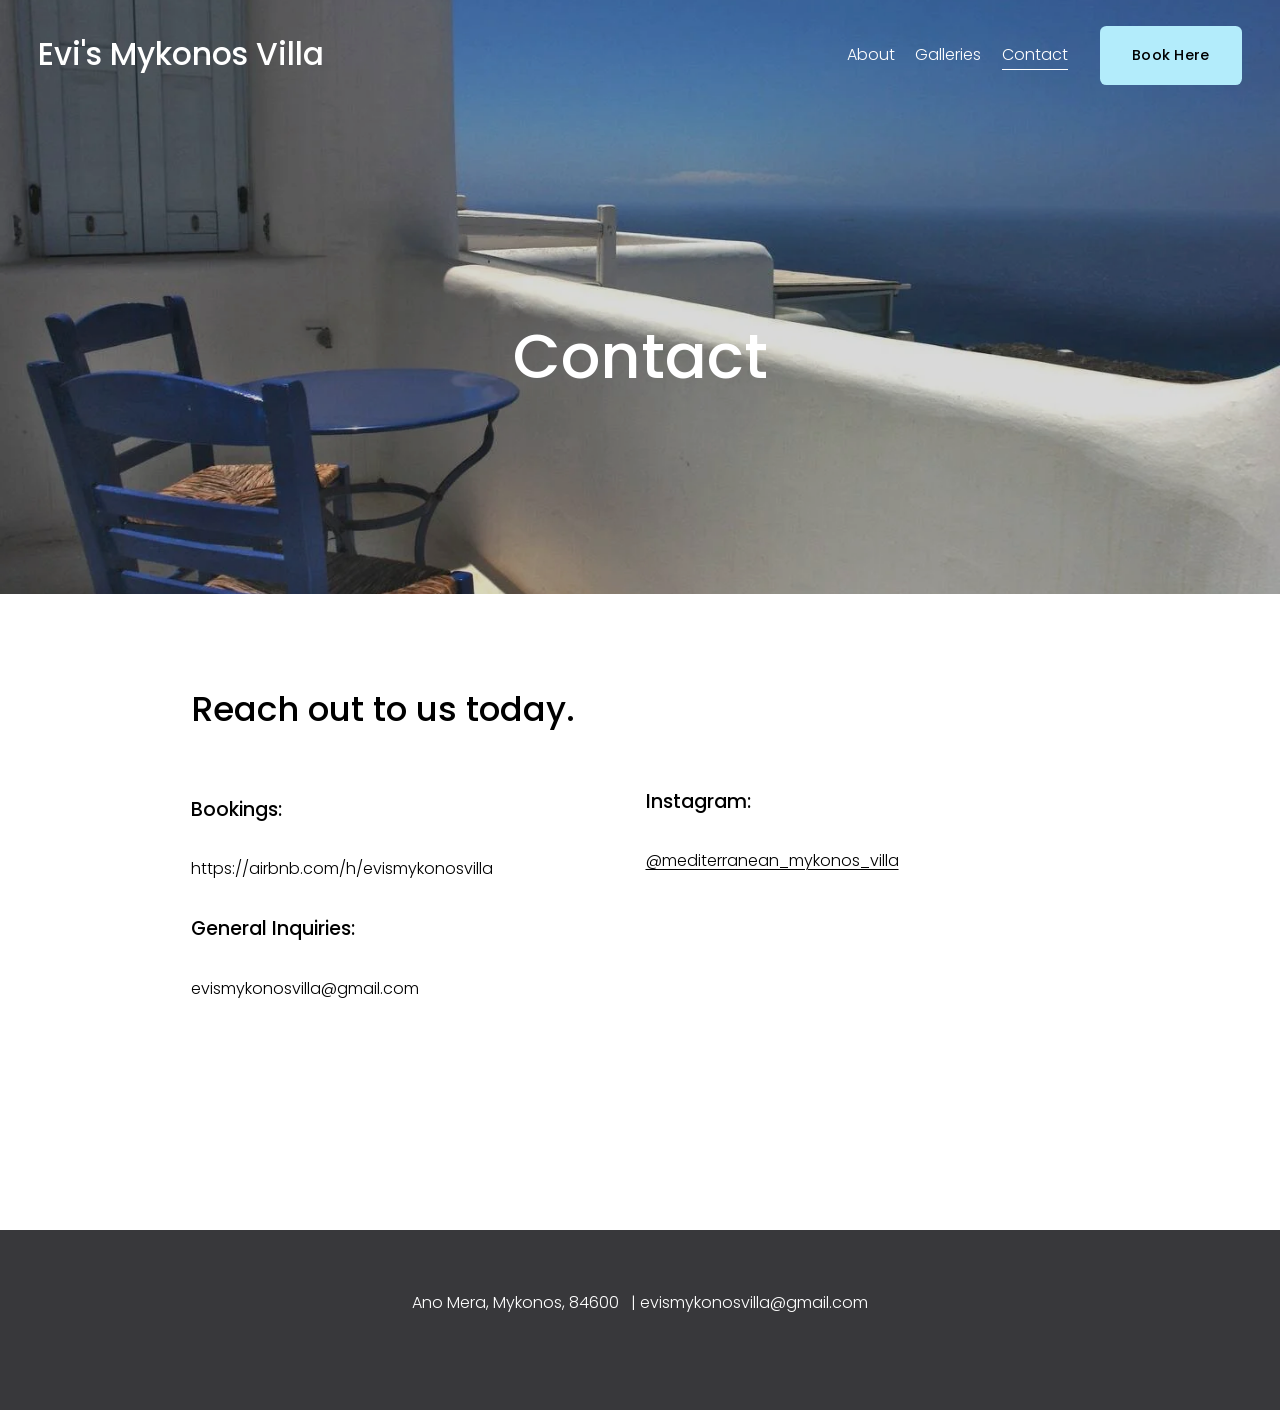
<file: contact/index.html>
<!DOCTYPE html>

<html lang="en-US" xmlns:fb="http://www.facebook.com/2008/fbml" xmlns:og="http://opengraphprotocol.org/schema/">
<head>
<meta content="IE=edge,chrome=1" http-equiv="X-UA-Compatible"/>
<meta content="width=device-width, initial-scale=1" name="viewport"/>
<!-- This is Squarespace. --><!-- cello-indigo-lpx3 -->
<base href=""/>
<meta charset="utf-8"/>
<title>Contact — Evi's Mykonos Villa</title>
<meta content="Sec-CH-UA-Platform-Version, Sec-CH-UA-Model" http-equiv="Accept-CH"/><link href="../favicon.svg" rel="icon" type="image/svg+xml"/>
<link href="https://evismykonosvilla.com/contact/" rel="canonical"/>
<meta content="Evi's Mykonos Villa" property="og:site_name"/>
<meta content="Contact — Evi's Mykonos Villa" property="og:title"/>
<meta content="https://evismykonosvilla.com/contact/" property="og:url"/>
<meta content="website" property="og:type"/>
<meta content="Contact — Evi's Mykonos Villa" itemprop="name"/>
<meta content="https://evismykonosvilla.com/contact" itemprop="url"/>
<meta content="Contact — Evi's Mykonos Villa" name="twitter:title"/>
<meta content="https://evismykonosvilla.com/contact/" name="twitter:url"/>
<meta content="summary" name="twitter:card"/>
<meta content="" name="description"/>
<style data-sqsp-font-ids="6a3139e4691a2d058d1a1be6">
/* latin-ext */
@font-face {
  font-family: 'Poppins';
  font-style: normal;
  font-weight: 400;
  font-display: swap;
  src: url('../assets/fonts/d03c0883-latin-ext.woff2') format('woff2');
  unicode-range: U+0100-02BA, U+02BD-02C5, U+02C7-02CC, U+02CE-02D7, U+02DD-02FF, U+0304, U+0308, U+0329, U+1D00-1DBF, U+1E00-1E9F, U+1EF2-1EFF, U+2020, U+20A0-20AB, U+20AD-20C0, U+2113, U+2C60-2C7F, U+A720-A7FF;
}
/* latin */
@font-face {
  font-family: 'Poppins';
  font-style: normal;
  font-weight: 400;
  font-display: swap;
  src: url('../assets/fonts/da0c3c0d-latin.woff2') format('woff2');
  unicode-range: U+0000-00FF, U+0131, U+0152-0153, U+02BB-02BC, U+02C6, U+02DA, U+02DC, U+0304, U+0308, U+0329, U+2000-206F, U+20AC, U+2122, U+2191, U+2193, U+2212, U+2215, U+FEFF, U+FFFD;
}
/* devanagari */

/* latin-ext */
@font-face {
  font-family: 'Poppins';
  font-style: normal;
  font-weight: 500;
  font-display: swap;
  src: url('../assets/fonts/106cf02d-latin-ext.woff2') format('woff2');
  unicode-range: U+0100-02BA, U+02BD-02C5, U+02C7-02CC, U+02CE-02D7, U+02DD-02FF, U+0304, U+0308, U+0329, U+1D00-1DBF, U+1E00-1E9F, U+1EF2-1EFF, U+2020, U+20A0-20AB, U+20AD-20C0, U+2113, U+2C60-2C7F, U+A720-A7FF;
}
/* devanagari */

/* latin */
@font-face {
  font-family: 'Poppins';
  font-style: normal;
  font-weight: 500;
  font-display: swap;
  src: url('../assets/fonts/abb8d202-latin.woff2') format('woff2');
  unicode-range: U+0000-00FF, U+0131, U+0152-0153, U+02BB-02BC, U+02C6, U+02DA, U+02DC, U+0304, U+0308, U+0329, U+2000-206F, U+20AC, U+2122, U+2191, U+2193, U+2212, U+2215, U+FEFF, U+FFFD;
}
/* latin-ext */
@font-face {
  font-family: 'Poppins';
  font-style: italic;
  font-weight: 700;
  font-display: swap;
  src: url('../assets/fonts/e5441b3f-latin-ext.woff2') format('woff2');
  unicode-range: U+0100-02BA, U+02BD-02C5, U+02C7-02CC, U+02CE-02D7, U+02DD-02FF, U+0304, U+0308, U+0329, U+1D00-1DBF, U+1E00-1E9F, U+1EF2-1EFF, U+2020, U+20A0-20AB, U+20AD-20C0, U+2113, U+2C60-2C7F, U+A720-A7FF;
}
/* devanagari */

/* latin */
@font-face {
  font-family: 'Poppins';
  font-style: italic;
  font-weight: 700;
  font-display: swap;
  src: url('../assets/fonts/67451c8f-latin.woff2') format('woff2');
  unicode-range: U+0000-00FF, U+0131, U+0152-0153, U+02BB-02BC, U+02C6, U+02DA, U+02DC, U+0304, U+0308, U+0329, U+2000-206F, U+20AC, U+2122, U+2191, U+2193, U+2212, U+2215, U+FEFF, U+FFFD;
}
/* latin */
@font-face {
  font-family: 'Poppins';
  font-style: normal;
  font-weight: 700;
  font-display: swap;
  src: url('../assets/fonts/95402d3d-latin.woff2') format('woff2');
  unicode-range: U+0000-00FF, U+0131, U+0152-0153, U+02BB-02BC, U+02C6, U+02DA, U+02DC, U+0304, U+0308, U+0329, U+2000-206F, U+20AC, U+2122, U+2191, U+2193, U+2212, U+2215, U+FEFF, U+FFFD;
}
/* devanagari */

/* latin-ext */
@font-face {
  font-family: 'Poppins';
  font-style: normal;
  font-weight: 700;
  font-display: swap;
  src: url('../assets/fonts/ab5cf469-latin-ext.woff2') format('woff2');
  unicode-range: U+0100-02BA, U+02BD-02C5, U+02C7-02CC, U+02CE-02D7, U+02DD-02FF, U+0304, U+0308, U+0329, U+1D00-1DBF, U+1E00-1E9F, U+1EF2-1EFF, U+2020, U+20A0-20AB, U+20AD-20C0, U+2113, U+2C60-2C7F, U+A720-A7FF;
}
/* latin */
@font-face {
  font-family: 'Poppins';
  font-style: italic;
  font-weight: 500;
  font-display: swap;
  src: url('../assets/fonts/7a2a42cb-latin.woff2') format('woff2');
  unicode-range: U+0000-00FF, U+0131, U+0152-0153, U+02BB-02BC, U+02C6, U+02DA, U+02DC, U+0304, U+0308, U+0329, U+2000-206F, U+20AC, U+2122, U+2191, U+2193, U+2212, U+2215, U+FEFF, U+FFFD;
}
/* devanagari */

/* latin-ext */
@font-face {
  font-family: 'Poppins';
  font-style: italic;
  font-weight: 500;
  font-display: swap;
  src: url('../assets/fonts/24961341-latin-ext.woff2') format('woff2');
  unicode-range: U+0100-02BA, U+02BD-02C5, U+02C7-02CC, U+02CE-02D7, U+02DD-02FF, U+0304, U+0308, U+0329, U+1D00-1DBF, U+1E00-1E9F, U+1EF2-1EFF, U+2020, U+20A0-20AB, U+20AD-20C0, U+2113, U+2C60-2C7F, U+A720-A7FF;
}
/* latin-ext */
@font-face {
  font-family: 'Poppins';
  font-style: italic;
  font-weight: 400;
  font-display: swap;
  src: url('../assets/fonts/28866714-latin-ext.woff2') format('woff2');
  unicode-range: U+0100-02BA, U+02BD-02C5, U+02C7-02CC, U+02CE-02D7, U+02DD-02FF, U+0304, U+0308, U+0329, U+1D00-1DBF, U+1E00-1E9F, U+1EF2-1EFF, U+2020, U+20A0-20AB, U+20AD-20C0, U+2113, U+2C60-2C7F, U+A720-A7FF;
}
/* latin */
@font-face {
  font-family: 'Poppins';
  font-style: italic;
  font-weight: 400;
  font-display: swap;
  src: url('../assets/fonts/ab6b1da4-latin.woff2') format('woff2');
  unicode-range: U+0000-00FF, U+0131, U+0152-0153, U+02BB-02BC, U+02C6, U+02DA, U+02DC, U+0304, U+0308, U+0329, U+2000-206F, U+20AC, U+2122, U+2191, U+2193, U+2212, U+2215, U+FEFF, U+FFFD;
}
/* devanagari */

/* latin-ext */
@font-face {
  font-family: 'Poppins';
  font-style: italic;
  font-weight: 300;
  font-display: swap;
  src: url('../assets/fonts/ea875279-latin-ext.woff2') format('woff2');
  unicode-range: U+0100-02BA, U+02BD-02C5, U+02C7-02CC, U+02CE-02D7, U+02DD-02FF, U+0304, U+0308, U+0329, U+1D00-1DBF, U+1E00-1E9F, U+1EF2-1EFF, U+2020, U+20A0-20AB, U+20AD-20C0, U+2113, U+2C60-2C7F, U+A720-A7FF;
}
/* devanagari */

/* latin */
@font-face {
  font-family: 'Poppins';
  font-style: italic;
  font-weight: 300;
  font-display: swap;
  src: url('../assets/fonts/e1217d90-latin.woff2') format('woff2');
  unicode-range: U+0000-00FF, U+0131, U+0152-0153, U+02BB-02BC, U+02C6, U+02DA, U+02DC, U+0304, U+0308, U+0329, U+2000-206F, U+20AC, U+2122, U+2191, U+2193, U+2212, U+2215, U+FEFF, U+FFFD;
}
/* devanagari */

/* latin */
@font-face {
  font-family: 'Poppins';
  font-style: normal;
  font-weight: 300;
  font-display: swap;
  src: url('../assets/fonts/00d1a230-latin.woff2') format('woff2');
  unicode-range: U+0000-00FF, U+0131, U+0152-0153, U+02BB-02BC, U+02C6, U+02DA, U+02DC, U+0304, U+0308, U+0329, U+2000-206F, U+20AC, U+2122, U+2191, U+2193, U+2212, U+2215, U+FEFF, U+FFFD;
}
/* latin-ext */
@font-face {
  font-family: 'Poppins';
  font-style: normal;
  font-weight: 300;
  font-display: swap;
  src: url('../assets/fonts/e7e7e312-latin-ext.woff2') format('woff2');
  unicode-range: U+0100-02BA, U+02BD-02C5, U+02C7-02CC, U+02CE-02D7, U+02DD-02FF, U+0304, U+0308, U+0329, U+1D00-1DBF, U+1E00-1E9F, U+1EF2-1EFF, U+2020, U+20A0-20AB, U+20AD-20C0, U+2113, U+2C60-2C7F, U+A720-A7FF;
}
</style>
<link href="../assets/css/website.components.html.styles.css" rel="stylesheet" type="text/css"/><script type="application/ld+json">{"url":"https://evismykonosvilla.com","name":"Evi's Mykonos Villa","@context":"http://schema.org","@type":"WebSite"}</script><link href="../assets/css/site.css" rel="stylesheet" type="text/css"/><link href="../assets/css/static.css" rel="stylesheet" type="text/css"/>
<!-- End of Squarespace Headers -->
<link href="../assets/css/gallery-fix.css" rel="stylesheet"/></head>
<body class="tweak-blog-alternating-side-by-side-width-inset tweak-blog-alternating-side-by-side-image-aspect-ratio-11-square tweak-blog-alternating-side-by-side-text-alignment-left tweak-blog-alternating-side-by-side-read-more-style-show tweak-blog-alternating-side-by-side-image-text-alignment-middle tweak-blog-alternating-side-by-side-delimiter-dash tweak-blog-alternating-side-by-side-meta-position-top tweak-blog-alternating-side-by-side-primary-meta-categories tweak-blog-alternating-side-by-side-secondary-meta-date tweak-blog-alternating-side-by-side-excerpt-show image-block-poster-text-alignment-center image-block-card-content-position-center image-block-card-text-alignment-center image-block-overlap-content-position-center image-block-overlap-text-alignment-opposite image-block-collage-content-position-top image-block-collage-text-alignment-left image-block-stack-text-alignment-left form-use-theme-colors form-field-style-solid form-field-shape-square form-field-border-all form-field-checkbox-type-icon form-field-checkbox-fill-solid form-field-checkbox-color-inverted form-field-checkbox-shape-square form-field-checkbox-layout-stack form-field-radio-type-icon form-field-radio-fill-solid form-field-radio-color-normal form-field-radio-shape-pill form-field-radio-layout-stack form-field-survey-fill-solid form-field-survey-color-normal form-field-survey-shape-pill form-field-hover-focus-outline form-submit-button-style-label tweak-global-animations-enabled tweak-global-animations-complexity-level-detailed tweak-global-animations-animation-style-fade tweak-global-animations-animation-type-fade tweak-global-animations-animation-curve-ease tweak-blog-masonry-width-full tweak-blog-masonry-text-alignment-center tweak-blog-masonry-primary-meta-categories tweak-blog-masonry-secondary-meta-date tweak-blog-masonry-meta-position-top tweak-blog-masonry-read-more-style-show tweak-blog-masonry-delimiter-space tweak-blog-masonry-image-placement-above tweak-blog-masonry-excerpt-show tweak-portfolio-grid-overlay-width-full tweak-portfolio-grid-overlay-height-small tweak-portfolio-grid-overlay-image-aspect-ratio-43-four-three tweak-portfolio-grid-overlay-text-placement-center tweak-portfolio-grid-overlay-show-text-after-hover tweak-blog-single-column-width-inset tweak-blog-single-column-text-alignment-center tweak-blog-single-column-image-placement-above tweak-blog-single-column-delimiter-bullet tweak-blog-single-column-read-more-style-hide tweak-blog-single-column-primary-meta-categories tweak-blog-single-column-secondary-meta-date tweak-blog-single-column-meta-position-top tweak-blog-single-column-content-full-post header-width-full tweak-transparent-header tweak-fixed-header-style-scroll-back tweak-blog-item-width-narrow tweak-blog-item-text-alignment-left tweak-blog-item-meta-position-above-title tweak-blog-item-show-categories tweak-blog-item-show-date tweak-blog-item-show-author-name tweak-blog-item-show-author-profile tweak-blog-item-delimiter-dash tweak-blog-side-by-side-width-inset tweak-blog-side-by-side-image-placement-left tweak-blog-side-by-side-image-aspect-ratio-11-square tweak-blog-side-by-side-primary-meta-categories tweak-blog-side-by-side-secondary-meta-date tweak-blog-side-by-side-meta-position-top tweak-blog-side-by-side-text-alignment-left tweak-blog-side-by-side-image-text-alignment-middle tweak-blog-side-by-side-read-more-style-show tweak-blog-side-by-side-delimiter-bullet tweak-blog-side-by-side-excerpt-show primary-button-style-solid primary-button-shape-rounded secondary-button-style-solid secondary-button-shape-rounded tertiary-button-style-solid tertiary-button-shape-rounded tweak-events-stacked-width-inset tweak-events-stacked-height-small tweak-events-stacked-show-past-events tweak-events-stacked-show-thumbnails tweak-events-stacked-thumbnail-size-32-standard tweak-events-stacked-date-style-side-tag tweak-events-stacked-show-time tweak-events-stacked-show-location tweak-events-stacked-ical-gcal-links tweak-events-stacked-show-excerpt tweak-blog-basic-grid-width-inset tweak-blog-basic-grid-image-aspect-ratio-169-widescreen tweak-blog-basic-grid-text-alignment-center tweak-blog-basic-grid-delimiter-bullet tweak-blog-basic-grid-image-placement-above tweak-blog-basic-grid-read-more-style-show tweak-blog-basic-grid-primary-meta-categories tweak-blog-basic-grid-secondary-meta-date tweak-blog-basic-grid-excerpt-show tweak-portfolio-grid-basic-width-inset tweak-portfolio-grid-basic-height-medium tweak-portfolio-grid-basic-image-aspect-ratio-43-four-three tweak-portfolio-grid-basic-text-alignment-left tweak-portfolio-grid-basic-hover-effect-zoom header-overlay-alignment-center tweak-portfolio-index-background-link-format-stacked tweak-portfolio-index-background-width-full-bleed tweak-portfolio-index-background-height-large tweak-portfolio-index-background-vertical-alignment-middle tweak-portfolio-index-background-horizontal-alignment-center tweak-portfolio-index-background-delimiter-none tweak-portfolio-index-background-animation-type-fade tweak-portfolio-index-background-animation-duration-medium tweak-portfolio-hover-follow-layout-inline tweak-portfolio-hover-follow-delimiter-bullet tweak-portfolio-hover-follow-animation-type-fade tweak-portfolio-hover-follow-animation-duration-fast tweak-portfolio-hover-static-layout-inline tweak-portfolio-hover-static-front tweak-portfolio-hover-static-delimiter-hyphen tweak-portfolio-hover-static-animation-type-fade tweak-portfolio-hover-static-animation-duration-fast hide-opentable-icons opentable-style-dark tweak-product-quick-view-button-style-floating tweak-product-quick-view-button-position-bottom tweak-product-quick-view-lightbox-excerpt-display-truncate tweak-product-quick-view-lightbox-show-arrows tweak-product-quick-view-lightbox-show-close-button tweak-product-quick-view-lightbox-controls-weight-light native-currency-code-eur collection-type-page collection-63037c753a50bc6f1b0b9f59 collection-layout-default mobile-style-available sqs-seven-one" id="collection-63037c753a50bc6f1b0b9f59" tabindex="-1">
<div class="clearfix site-wrapper" id="siteWrapper">
<header class="black header theme-col--primary" data-controller="Header" data-current-styles='{
                                                                                                                                                                                                                                                                                                                                                                                                            "layout": "navRight",
                                                                                                                                                                                                                                                                                                                                                                                                            "action": {
                                                                                                                                                                                                                                                                                                                                                                                                              "href": "https://airbnb.com/h/evismykonosvilla",
                                                                                                                                                                                                                                                                                                                                                                                                              "buttonText": "Book Here",
                                                                                                                                                                                                                                                                                                                                                                                                              "newWindow": true
                                                                                                                                                                                                                                                                                                                                                                                                            },
                                                                                                                                                                                                                                                                                                                                                                                                            "showSocial": true,
                                                                                                                                                                                                                                                                                                                                                                                                            "socialOptions": {
                                                                                                                                                                                                                                                                                                                                                                                                              "socialBorderShape": "none",
                                                                                                                                                                                                                                                                                                                                                                                                              "socialBorderStyle": "outline",
                                                                                                                                                                                                                                                                                                                                                                                                              "socialBorderThickness": {
                                                                                                                                                                                                                                                                                                                                                                                                                "unit": "px",
                                                                                                                                                                                                                                                                                                                                                                                                                "value": 1.0
                                                                                                                                                                                                                                                                                                                                                                                                              }
                                                                                                                                                                                                                                                                                                                                                                                                            },
                                                                                                                                                                                                                                                                                                                                                                                                            "menuOverlayAnimation": "fade",
                                                                                                                                                                                                                                                                                                                                                                                                            "cartStyle": "cart",
                                                                                                                                                                                                                                                                                                                                                                                                            "cartText": "Cart",
                                                                                                                                                                                                                                                                                                                                                                                                            "showEmptyCartState": true,
                                                                                                                                                                                                                                                                                                                                                                                                            "cartOptions": {
                                                                                                                                                                                                                                                                                                                                                                                                              "iconType": "stroke-1",
                                                                                                                                                                                                                                                                                                                                                                                                              "cartBorderShape": "none",
                                                                                                                                                                                                                                                                                                                                                                                                              "cartBorderStyle": "outline",
                                                                                                                                                                                                                                                                                                                                                                                                              "cartBorderThickness": {
                                                                                                                                                                                                                                                                                                                                                                                                                "unit": "px",
                                                                                                                                                                                                                                                                                                                                                                                                                "value": 1.0
                                                                                                                                                                                                                                                                                                                                                                                                              }
                                                                                                                                                                                                                                                                                                                                                                                                            },
                                                                                                                                                                                                                                                                                                                                                                                                            "showButton": true,
                                                                                                                                                                                                                                                                                                                                                                                                            "showCart": false,
                                                                                                                                                                                                                                                                                                                                                                                                            "showAccountLogin": true,
                                                                                                                                                                                                                                                                                                                                                                                                            "headerStyle": "dynamic",
                                                                                                                                                                                                                                                                                                                                                                                                            "languagePicker": {
                                                                                                                                                                                                                                                                                                                                                                                                              "enabled": false,
                                                                                                                                                                                                                                                                                                                                                                                                              "iconEnabled": false,
                                                                                                                                                                                                                                                                                                                                                                                                              "iconType": "globe",
                                                                                                                                                                                                                                                                                                                                                                                                              "flagShape": "shiny",
                                                                                                                                                                                                                                                                                                                                                                                                              "languageFlags": [ ]
                                                                                                                                                                                                                                                                                                                                                                                                            },
                                                                                                                                                                                                                                                                                                                                                                                                            "iconOptions": {
                                                                                                                                                                                                                                                                                                                                                                                                              "desktopDropdownIconOptions": {
                                                                                                                                                                                                                                                                                                                                                                                                                "endcapType": "square",
                                                                                                                                                                                                                                                                                                                                                                                                                "folderDropdownIcon": "none",
                                                                                                                                                                                                                                                                                                                                                                                                                "languagePickerIcon": "openArrowHead"
                                                                                                                                                                                                                                                                                                                                                                                                              },
                                                                                                                                                                                                                                                                                                                                                                                                              "mobileDropdownIconOptions": {
                                                                                                                                                                                                                                                                                                                                                                                                                "endcapType": "square",
                                                                                                                                                                                                                                                                                                                                                                                                                "folderDropdownIcon": "openArrowHead",
                                                                                                                                                                                                                                                                                                                                                                                                                "languagePickerIcon": "openArrowHead"
                                                                                                                                                                                                                                                                                                                                                                                                              }
                                                                                                                                                                                                                                                                                                                                                                                                            },
                                                                                                                                                                                                                                                                                                                                                                                                            "mobileOptions": {
                                                                                                                                                                                                                                                                                                                                                                                                              "layout": "logoLeftNavRight",
                                                                                                                                                                                                                                                                                                                                                                                                              "menuIconOptions": {
                                                                                                                                                                                                                                                                                                                                                                                                                "style": "doubleLineHamburger",
                                                                                                                                                                                                                                                                                                                                                                                                                "thickness": {
                                                                                                                                                                                                                                                                                                                                                                                                                  "unit": "px",
                                                                                                                                                                                                                                                                                                                                                                                                                  "value": 1.0
                                                                                                                                                                                                                                                                                                                                                                                                                }
                                                                                                                                                                                                                                                                                                                                                                                                              }
                                                                                                                                                                                                                                                                                                                                                                                                            },
                                                                                                                                                                                                                                                                                                                                                                                                            "solidOptions": {
                                                                                                                                                                                                                                                                                                                                                                                                              "headerOpacity": {
                                                                                                                                                                                                                                                                                                                                                                                                                "unit": "%",
                                                                                                                                                                                                                                                                                                                                                                                                                "value": 100.0
                                                                                                                                                                                                                                                                                                                                                                                                              },
                                                                                                                                                                                                                                                                                                                                                                                                              "blurBackground": {
                                                                                                                                                                                                                                                                                                                                                                                                                "enabled": false,
                                                                                                                                                                                                                                                                                                                                                                                                                "blurRadius": {
                                                                                                                                                                                                                                                                                                                                                                                                                  "unit": "px",
                                                                                                                                                                                                                                                                                                                                                                                                                  "value": 12.0
                                                                                                                                                                                                                                                                                                                                                                                                                }
                                                                                                                                                                                                                                                                                                                                                                                                              },
                                                                                                                                                                                                                                                                                                                                                                                                              "backgroundColor": {
                                                                                                                                                                                                                                                                                                                                                                                                                "type": "CUSTOM_COLOR",
                                                                                                                                                                                                                                                                                                                                                                                                                "customColor": {
                                                                                                                                                                                                                                                                                                                                                                                                                  "hslaValue": {
                                                                                                                                                                                                                                                                                                                                                                                                                    "hue": 0.0,
                                                                                                                                                                                                                                                                                                                                                                                                                    "saturation": 0.0,
                                                                                                                                                                                                                                                                                                                                                                                                                    "lightness": 1.0,
                                                                                                                                                                                                                                                                                                                                                                                                                    "alpha": 1.0
                                                                                                                                                                                                                                                                                                                                                                                                                  },
                                                                                                                                                                                                                                                                                                                                                                                                                  "userFormat": "hex"
                                                                                                                                                                                                                                                                                                                                                                                                                }
                                                                                                                                                                                                                                                                                                                                                                                                              },
                                                                                                                                                                                                                                                                                                                                                                                                              "navigationColor": {
                                                                                                                                                                                                                                                                                                                                                                                                                "type": "CUSTOM_COLOR",
                                                                                                                                                                                                                                                                                                                                                                                                                "customColor": {
                                                                                                                                                                                                                                                                                                                                                                                                                  "hslaValue": {
                                                                                                                                                                                                                                                                                                                                                                                                                    "hue": 0.0,
                                                                                                                                                                                                                                                                                                                                                                                                                    "saturation": 0.0,
                                                                                                                                                                                                                                                                                                                                                                                                                    "lightness": 0.0,
                                                                                                                                                                                                                                                                                                                                                                                                                    "alpha": 1.0
                                                                                                                                                                                                                                                                                                                                                                                                                  },
                                                                                                                                                                                                                                                                                                                                                                                                                  "userFormat": "hex"
                                                                                                                                                                                                                                                                                                                                                                                                                }
                                                                                                                                                                                                                                                                                                                                                                                                              }
                                                                                                                                                                                                                                                                                                                                                                                                            },
                                                                                                                                                                                                                                                                                                                                                                                                            "gradientOptions": {
                                                                                                                                                                                                                                                                                                                                                                                                              "gradientType": "faded",
                                                                                                                                                                                                                                                                                                                                                                                                              "headerOpacity": {
                                                                                                                                                                                                                                                                                                                                                                                                                "unit": "%",
                                                                                                                                                                                                                                                                                                                                                                                                                "value": 90.0
                                                                                                                                                                                                                                                                                                                                                                                                              },
                                                                                                                                                                                                                                                                                                                                                                                                              "blurBackground": {
                                                                                                                                                                                                                                                                                                                                                                                                                "enabled": false,
                                                                                                                                                                                                                                                                                                                                                                                                                "blurRadius": {
                                                                                                                                                                                                                                                                                                                                                                                                                  "unit": "px",
                                                                                                                                                                                                                                                                                                                                                                                                                  "value": 12.0
                                                                                                                                                                                                                                                                                                                                                                                                                }
                                                                                                                                                                                                                                                                                                                                                                                                              },
                                                                                                                                                                                                                                                                                                                                                                                                              "backgroundColor": {
                                                                                                                                                                                                                                                                                                                                                                                                                "type": "CUSTOM_COLOR",
                                                                                                                                                                                                                                                                                                                                                                                                                "customColor": {
                                                                                                                                                                                                                                                                                                                                                                                                                  "hslaValue": {
                                                                                                                                                                                                                                                                                                                                                                                                                    "hue": 0.0,
                                                                                                                                                                                                                                                                                                                                                                                                                    "saturation": 0.0,
                                                                                                                                                                                                                                                                                                                                                                                                                    "lightness": 1.0,
                                                                                                                                                                                                                                                                                                                                                                                                                    "alpha": 1.0
                                                                                                                                                                                                                                                                                                                                                                                                                  },
                                                                                                                                                                                                                                                                                                                                                                                                                  "userFormat": "hex"
                                                                                                                                                                                                                                                                                                                                                                                                                }
                                                                                                                                                                                                                                                                                                                                                                                                              },
                                                                                                                                                                                                                                                                                                                                                                                                              "navigationColor": {
                                                                                                                                                                                                                                                                                                                                                                                                                "type": "CUSTOM_COLOR",
                                                                                                                                                                                                                                                                                                                                                                                                                "customColor": {
                                                                                                                                                                                                                                                                                                                                                                                                                  "hslaValue": {
                                                                                                                                                                                                                                                                                                                                                                                                                    "hue": 0.0,
                                                                                                                                                                                                                                                                                                                                                                                                                    "saturation": 0.0,
                                                                                                                                                                                                                                                                                                                                                                                                                    "lightness": 0.0,
                                                                                                                                                                                                                                                                                                                                                                                                                    "alpha": 1.0
                                                                                                                                                                                                                                                                                                                                                                                                                  },
                                                                                                                                                                                                                                                                                                                                                                                                                  "userFormat": "hex"
                                                                                                                                                                                                                                                                                                                                                                                                                }
                                                                                                                                                                                                                                                                                                                                                                                                              }
                                                                                                                                                                                                                                                                                                                                                                                                            },
                                                                                                                                                                                                                                                                                                                                                                                                            "dropShadowOptions": {
                                                                                                                                                                                                                                                                                                                                                                                                              "enabled": false,
                                                                                                                                                                                                                                                                                                                                                                                                              "blur": {
                                                                                                                                                                                                                                                                                                                                                                                                                "unit": "px",
                                                                                                                                                                                                                                                                                                                                                                                                                "value": 12.0
                                                                                                                                                                                                                                                                                                                                                                                                              },
                                                                                                                                                                                                                                                                                                                                                                                                              "spread": {
                                                                                                                                                                                                                                                                                                                                                                                                                "unit": "px",
                                                                                                                                                                                                                                                                                                                                                                                                                "value": 0.0
                                                                                                                                                                                                                                                                                                                                                                                                              },
                                                                                                                                                                                                                                                                                                                                                                                                              "distance": {
                                                                                                                                                                                                                                                                                                                                                                                                                "unit": "px",
                                                                                                                                                                                                                                                                                                                                                                                                                "value": 12.0
                                                                                                                                                                                                                                                                                                                                                                                                              }
                                                                                                                                                                                                                                                                                                                                                                                                            },
                                                                                                                                                                                                                                                                                                                                                                                                            "borderOptions": {
                                                                                                                                                                                                                                                                                                                                                                                                              "enabled": false,
                                                                                                                                                                                                                                                                                                                                                                                                              "position": "allSides",
                                                                                                                                                                                                                                                                                                                                                                                                              "thickness": {
                                                                                                                                                                                                                                                                                                                                                                                                                "unit": "px",
                                                                                                                                                                                                                                                                                                                                                                                                                "value": 4.0
                                                                                                                                                                                                                                                                                                                                                                                                              },
                                                                                                                                                                                                                                                                                                                                                                                                              "color": {
                                                                                                                                                                                                                                                                                                                                                                                                                "type": "SITE_PALETTE_COLOR",
                                                                                                                                                                                                                                                                                                                                                                                                                "sitePaletteColor": {
                                                                                                                                                                                                                                                                                                                                                                                                                  "colorName": "black",
                                                                                                                                                                                                                                                                                                                                                                                                                  "alphaModifier": 1.0
                                                                                                                                                                                                                                                                                                                                                                                                                }
                                                                                                                                                                                                                                                                                                                                                                                                              }
                                                                                                                                                                                                                                                                                                                                                                                                            },
                                                                                                                                                                                                                                                                                                                                                                                                            "showPromotedElement": false,
                                                                                                                                                                                                                                                                                                                                                                                                            "buttonVariant": "primary",
                                                                                                                                                                                                                                                                                                                                                                                                            "blurBackground": {
                                                                                                                                                                                                                                                                                                                                                                                                              "enabled": false,
                                                                                                                                                                                                                                                                                                                                                                                                              "blurRadius": {
                                                                                                                                                                                                                                                                                                                                                                                                                "unit": "px",
                                                                                                                                                                                                                                                                                                                                                                                                                "value": 12.0
                                                                                                                                                                                                                                                                                                                                                                                                              }
                                                                                                                                                                                                                                                                                                                                                                                                            },
                                                                                                                                                                                                                                                                                                                                                                                                            "headerOpacity": {
                                                                                                                                                                                                                                                                                                                                                                                                              "unit": "%",
                                                                                                                                                                                                                                                                                                                                                                                                              "value": 100.0
                                                                                                                                                                                                                                                                                                                                                                                                            }
                                                                                                                                                                                                                                                                                                                                                                                                          }' data-first-focusable-element="" data-header-style="dynamic" data-language-picker='{
                                                                                                                                                                                                                                                                                                                                                                                                            "enabled": false,
                                                                                                                                                                                                                                                                                                                                                                                                            "iconEnabled": false,
                                                                                                                                                                                                                                                                                                                                                                                                            "iconType": "globe",
                                                                                                                                                                                                                                                                                                                                                                                                            "flagShape": "shiny",
                                                                                                                                                                                                                                                                                                                                                                                                            "languageFlags": [ ]
                                                                                                                                                                                                                                                                                                                                                                                                          }' data-section-id="header" data-section-theme="black" data-test="header" id="header" style="
      
      
        --headerBorderColor: hsla(var(--black-hsl), 1);
      
      
        --solidHeaderBackgroundColor: hsla(0, 0%, 100%, 1);
      
      
        --solidHeaderNavigationColor: hsla(0, 0%, 0%, 1);
      
      
        --gradientHeaderBackgroundColor: hsla(0, 0%, 100%, 1);
      
      
        --gradientHeaderNavigationColor: hsla(0, 0%, 0%, 1);
      
    " tabindex="-1">
<svg style="display:none" viewbox="0 0 22 22" xmlns="http://www.w3.org/2000/svg">
<symbol id="circle">
<path d="M11.5 17C14.5376 17 17 14.5376 17 11.5C17 8.46243 14.5376 6 11.5 6C8.46243 6 6 8.46243 6 11.5C6 14.5376 8.46243 17 11.5 17Z" fill="none"></path>
</symbol>
<symbol id="circleFilled">
<path d="M11.5 17C14.5376 17 17 14.5376 17 11.5C17 8.46243 14.5376 6 11.5 6C8.46243 6 6 8.46243 6 11.5C6 14.5376 8.46243 17 11.5 17Z"></path>
</symbol>
<symbol id="dash">
<path d="M11 11H19H3"></path>
</symbol>
<symbol id="squareFilled">
<rect height="11" width="11" x="6" y="6"></rect>
</symbol>
<symbol id="square">
<rect fill="none" height="9" stroke="inherit" width="9" x="7" y="7"></rect>
</symbol>
<symbol id="plus">
<path d="M11 3V19"></path>
<path d="M19 11L3 11"></path>
</symbol>
<symbol id="closedArrow">
<path d="M11 11V2M11 18.1797L17 11.1477L5 11.1477L11 18.1797Z" fill="none"></path>
</symbol>
<symbol id="closedArrowFilled">
<path d="M11 11L11 2" fill="none" stroke="inherit"></path>
<path clip-rule="evenodd" d="M2.74695 9.38428L19.038 9.38428L10.8925 19.0846L2.74695 9.38428Z" fill-rule="evenodd" stroke-width="1"></path>
</symbol>
<symbol id="closedArrowHead" viewbox="0 0 22 22" xmlns="http://www.w3.org/2000/symbol">
<path d="M18 7L11 15L4 7L18 7Z" fill="none" stroke="inherit"></path>
</symbol>
<symbol id="closedArrowHeadFilled" viewbox="0 0 22 22" xmlns="http://www.w3.org/2000/symbol">
<path d="M18.875 6.5L11 15.5L3.125 6.5L18.875 6.5Z"></path>
</symbol>
<symbol id="openArrow">
<path d="M11 18.3591L11 3" fill="none" stroke="inherit"></path>
<path d="M18 11.5L11 18.5L4 11.5" fill="none" stroke="inherit"></path>
</symbol>
<symbol id="openArrowHead">
<path d="M18 7L11 14L4 7" fill="none"></path>
</symbol>
<symbol id="pinchedArrow">
<path d="M11 17.3591L11 2" fill="none"></path>
<path d="M2 11C5.85455 12.2308 8.81818 14.9038 11 18C13.1818 14.8269 16.1455 12.1538 20 11" fill="none"></path>
</symbol>
<symbol id="pinchedArrowFilled">
<path d="M11.05 10.4894C7.04096 8.73759 1.05005 8 1.05005 8C6.20459 11.3191 9.41368 14.1773 11.05 21C12.6864 14.0851 15.8955 11.227 21.05 8C21.05 8 15.0591 8.73759 11.05 10.4894Z" stroke-width="1"></path>
<path d="M11 11L11 1" fill="none"></path>
</symbol>
<symbol id="pinchedArrowHead">
<path d="M2 7.24091C5.85455 8.40454 8.81818 10.9318 11 13.8591C13.1818 10.8591 16.1455 8.33181 20 7.24091" fill="none"></path>
</symbol>
<symbol id="pinchedArrowHeadFilled">
<path d="M11.05 7.1591C7.04096 5.60456 1.05005 4.95001 1.05005 4.95001C6.20459 7.89547 9.41368 10.4318 11.05 16.4864C12.6864 10.35 15.8955 7.81365 21.05 4.95001C21.05 4.95001 15.0591 5.60456 11.05 7.1591Z"></path>
</symbol>
</svg>
<div class="sqs-announcement-bar-dropzone"></div>
<div class="header-announcement-bar-wrapper">
<a class="header-skip-link sqs-button-element--primary" href="#page">
        Skip to Content
      </a>
<style>
    @supports (-webkit-backdrop-filter: none) or (backdrop-filter: none) {
        .header-blur-background {
            
            
        }
    }
</style>
<div class="header-border" data-header-border="false" data-header-style="dynamic" data-test="header-border" style="




"></div>
<div class="header-dropshadow" data-header-dropshadow="false" data-header-style="dynamic" data-test="header-dropshadow" style=""></div>
<div class="header-inner container--fluid header-mobile-layout-logo-left-nav-right header-layout-nav-right" data-test="header-inner">
<!-- Background -->
<div class="header-background theme-bg--primary"></div>
<div class="header-display-desktop" data-content-field="site-title">
<!-- Social -->
<!-- Title and nav wrapper -->
<div class="header-title-nav-wrapper">
<!-- Title -->
<div class="header-title" data-animation-role="header-element">
<div class="header-title-text">
<a data-animation-role="header-element" href="../" id="site-title">Evi's Mykonos Villa</a>
</div>
</div>
<!-- Nav -->
<div class="header-nav">
<div class="header-nav-wrapper">
<nav class="header-nav-list">
<div class="header-nav-item header-nav-item--folder">
<button aria-controls="about" aria-expanded="false" class="header-nav-folder-title" data-animation-role="header-element" data-href="../about-1">
<span class="header-nav-folder-title-text">
        About
      </span>
</button>
<div class="header-nav-folder-content" id="about">
<div class="header-nav-folder-item">
<a href="../about-1/">
<span class="header-nav-folder-item-content">
                  Summary
                </span>
</a>
</div>
<div class="header-nav-folder-item">
<a href="../interior/">
<span class="header-nav-folder-item-content">
                  Interior
                </span>
</a>
</div>
<div class="header-nav-folder-item">
<a href="../bedrooms/">
<span class="header-nav-folder-item-content">
                  Bedrooms
                </span>
</a>
</div>
<div class="header-nav-folder-item">
<a href="../location/">
<span class="header-nav-folder-item-content">
                  Location
                </span>
</a>
</div>
</div>
</div>
<div class="header-nav-item header-nav-item--folder">
<button aria-controls="galleries" aria-expanded="false" class="header-nav-folder-title" data-animation-role="header-element" data-href="../galleries">
<span class="header-nav-folder-title-text">
        Galleries
      </span>
</button>
<div class="header-nav-folder-content" id="galleries">
<div class="header-nav-folder-item">
<a href="../galleries/">
<span class="header-nav-folder-item-content">
                  Pool
                </span>
</a>
</div>
<div class="header-nav-folder-item">
<a href="../view/">
<span class="header-nav-folder-item-content">
                  View
                </span>
</a>
</div>
<div class="header-nav-folder-item">
<a href="../seating/">
<span class="header-nav-folder-item-content">
                  Seating
                </span>
</a>
</div>
<div class="header-nav-folder-item">
<a href="../table/">
<span class="header-nav-folder-item-content">
                  Dining Table
                </span>
</a>
</div>
<div class="header-nav-folder-item">
<a href="../bbq/">
<span class="header-nav-folder-item-content">
                  BBQ
                </span>
</a>
</div>
</div>
</div>
<div class="header-nav-item header-nav-item--collection header-nav-item--active">
<a aria-current="page" data-animation-role="header-element" href="../contact/">
        Contact
      </a>
</div>
</nav>
</div>
</div>
</div>
<!-- Actions -->
<div class="header-actions header-actions--right">
<div class="header-actions-action header-actions-action--social">
</div>
<div class="showOnMobile">
</div>
<div class="showOnDesktop">
</div>
<div class="header-actions-action header-actions-action--cta" data-animation-role="header-element">
<a class="btn btn--border theme-btn--primary-inverse sqs-button-element--primary" href="https://airbnb.com/h/evismykonosvilla" target="_blank">
                    Book Here
                  </a>
</div>
</div>
<style>
  .top-bun, 
  .patty, 
  .bottom-bun {
    height: 1px;
  }
</style>
<!-- Burger -->
<div class="header-burger menu-overlay-has-visible-non-navigation-items" data-animation-role="header-element">
<button class="header-burger-btn burger" data-test="header-burger">
<span class="js-header-burger-open-title visually-hidden" hidden="">Open Menu</span>
<span class="js-header-burger-close-title visually-hidden" hidden="">Close Menu</span>
<div class="burger-box">
<div class="burger-inner header-menu-icon-doubleLineHamburger">
<div class="top-bun"></div>
<div class="patty"></div>
<div class="bottom-bun"></div>
</div>
</div>
</button>
</div>
</div>
<div class="header-display-mobile" data-content-field="site-title">
<!-- Social -->
<!-- Title and nav wrapper -->
<div class="header-title-nav-wrapper">
<!-- Title -->
<div class="header-title" data-animation-role="header-element">
<div class="header-title-text">
<a data-animation-role="header-element" href="../" id="site-title">Evi's Mykonos Villa</a>
</div>
</div>
<!-- Nav -->
<div class="header-nav">
<div class="header-nav-wrapper">
<nav class="header-nav-list">
<div class="header-nav-item header-nav-item--folder">
<button aria-controls="about" aria-expanded="false" class="header-nav-folder-title" data-animation-role="header-element" data-href="../about-1">
<span class="header-nav-folder-title-text">
        About
      </span>
</button>
<div class="header-nav-folder-content" id="about">
<div class="header-nav-folder-item">
<a href="../about-1/">
<span class="header-nav-folder-item-content">
                  Summary
                </span>
</a>
</div>
<div class="header-nav-folder-item">
<a href="../interior/">
<span class="header-nav-folder-item-content">
                  Interior
                </span>
</a>
</div>
<div class="header-nav-folder-item">
<a href="../bedrooms/">
<span class="header-nav-folder-item-content">
                  Bedrooms
                </span>
</a>
</div>
<div class="header-nav-folder-item">
<a href="../location/">
<span class="header-nav-folder-item-content">
                  Location
                </span>
</a>
</div>
</div>
</div>
<div class="header-nav-item header-nav-item--folder">
<button aria-controls="galleries" aria-expanded="false" class="header-nav-folder-title" data-animation-role="header-element" data-href="../galleries">
<span class="header-nav-folder-title-text">
        Galleries
      </span>
</button>
<div class="header-nav-folder-content" id="galleries">
<div class="header-nav-folder-item">
<a href="../galleries/">
<span class="header-nav-folder-item-content">
                  Pool
                </span>
</a>
</div>
<div class="header-nav-folder-item">
<a href="../view/">
<span class="header-nav-folder-item-content">
                  View
                </span>
</a>
</div>
<div class="header-nav-folder-item">
<a href="../seating/">
<span class="header-nav-folder-item-content">
                  Seating
                </span>
</a>
</div>
<div class="header-nav-folder-item">
<a href="../table/">
<span class="header-nav-folder-item-content">
                  Dining Table
                </span>
</a>
</div>
<div class="header-nav-folder-item">
<a href="../bbq/">
<span class="header-nav-folder-item-content">
                  BBQ
                </span>
</a>
</div>
</div>
</div>
<div class="header-nav-item header-nav-item--collection header-nav-item--active">
<a aria-current="page" data-animation-role="header-element" href="../contact/">
        Contact
      </a>
</div>
</nav>
</div>
</div>
</div>
<!-- Actions -->
<div class="header-actions header-actions--right">
<div class="header-actions-action header-actions-action--social">
</div>
<div class="showOnMobile">
</div>
<div class="showOnDesktop">
</div>
<div class="header-actions-action header-actions-action--cta" data-animation-role="header-element">
<a class="btn btn--border theme-btn--primary-inverse sqs-button-element--primary" href="https://airbnb.com/h/evismykonosvilla" target="_blank">
                    Book Here
                  </a>
</div>
</div>
<style>
  .top-bun, 
  .patty, 
  .bottom-bun {
    height: 1px;
  }
</style>
<!-- Burger -->
<div class="header-burger menu-overlay-has-visible-non-navigation-items" data-animation-role="header-element">
<button class="header-burger-btn burger" data-test="header-burger">
<span class="js-header-burger-open-title visually-hidden" hidden="">Open Menu</span>
<span class="js-header-burger-close-title visually-hidden" hidden="">Close Menu</span>
<div class="burger-box">
<div class="burger-inner header-menu-icon-doubleLineHamburger">
<div class="top-bun"></div>
<div class="patty"></div>
<div class="bottom-bun"></div>
</div>
</div>
</button>
</div>
</div>
</div>
</div>
<!-- (Mobile) Menu Navigation -->
<div class="header-menu header-menu--folder-list" data-current-styles='{
                                                                                                                                                                                                                                                                                                                                                                                                            "layout": "navRight",
                                                                                                                                                                                                                                                                                                                                                                                                            "action": {
                                                                                                                                                                                                                                                                                                                                                                                                              "href": "https://airbnb.com/h/evismykonosvilla",
                                                                                                                                                                                                                                                                                                                                                                                                              "buttonText": "Book Here",
                                                                                                                                                                                                                                                                                                                                                                                                              "newWindow": true
                                                                                                                                                                                                                                                                                                                                                                                                            },
                                                                                                                                                                                                                                                                                                                                                                                                            "showSocial": true,
                                                                                                                                                                                                                                                                                                                                                                                                            "socialOptions": {
                                                                                                                                                                                                                                                                                                                                                                                                              "socialBorderShape": "none",
                                                                                                                                                                                                                                                                                                                                                                                                              "socialBorderStyle": "outline",
                                                                                                                                                                                                                                                                                                                                                                                                              "socialBorderThickness": {
                                                                                                                                                                                                                                                                                                                                                                                                                "unit": "px",
                                                                                                                                                                                                                                                                                                                                                                                                                "value": 1.0
                                                                                                                                                                                                                                                                                                                                                                                                              }
                                                                                                                                                                                                                                                                                                                                                                                                            },
                                                                                                                                                                                                                                                                                                                                                                                                            "menuOverlayAnimation": "fade",
                                                                                                                                                                                                                                                                                                                                                                                                            "cartStyle": "cart",
                                                                                                                                                                                                                                                                                                                                                                                                            "cartText": "Cart",
                                                                                                                                                                                                                                                                                                                                                                                                            "showEmptyCartState": true,
                                                                                                                                                                                                                                                                                                                                                                                                            "cartOptions": {
                                                                                                                                                                                                                                                                                                                                                                                                              "iconType": "stroke-1",
                                                                                                                                                                                                                                                                                                                                                                                                              "cartBorderShape": "none",
                                                                                                                                                                                                                                                                                                                                                                                                              "cartBorderStyle": "outline",
                                                                                                                                                                                                                                                                                                                                                                                                              "cartBorderThickness": {
                                                                                                                                                                                                                                                                                                                                                                                                                "unit": "px",
                                                                                                                                                                                                                                                                                                                                                                                                                "value": 1.0
                                                                                                                                                                                                                                                                                                                                                                                                              }
                                                                                                                                                                                                                                                                                                                                                                                                            },
                                                                                                                                                                                                                                                                                                                                                                                                            "showButton": true,
                                                                                                                                                                                                                                                                                                                                                                                                            "showCart": false,
                                                                                                                                                                                                                                                                                                                                                                                                            "showAccountLogin": true,
                                                                                                                                                                                                                                                                                                                                                                                                            "headerStyle": "dynamic",
                                                                                                                                                                                                                                                                                                                                                                                                            "languagePicker": {
                                                                                                                                                                                                                                                                                                                                                                                                              "enabled": false,
                                                                                                                                                                                                                                                                                                                                                                                                              "iconEnabled": false,
                                                                                                                                                                                                                                                                                                                                                                                                              "iconType": "globe",
                                                                                                                                                                                                                                                                                                                                                                                                              "flagShape": "shiny",
                                                                                                                                                                                                                                                                                                                                                                                                              "languageFlags": [ ]
                                                                                                                                                                                                                                                                                                                                                                                                            },
                                                                                                                                                                                                                                                                                                                                                                                                            "iconOptions": {
                                                                                                                                                                                                                                                                                                                                                                                                              "desktopDropdownIconOptions": {
                                                                                                                                                                                                                                                                                                                                                                                                                "endcapType": "square",
                                                                                                                                                                                                                                                                                                                                                                                                                "folderDropdownIcon": "none",
                                                                                                                                                                                                                                                                                                                                                                                                                "languagePickerIcon": "openArrowHead"
                                                                                                                                                                                                                                                                                                                                                                                                              },
                                                                                                                                                                                                                                                                                                                                                                                                              "mobileDropdownIconOptions": {
                                                                                                                                                                                                                                                                                                                                                                                                                "endcapType": "square",
                                                                                                                                                                                                                                                                                                                                                                                                                "folderDropdownIcon": "openArrowHead",
                                                                                                                                                                                                                                                                                                                                                                                                                "languagePickerIcon": "openArrowHead"
                                                                                                                                                                                                                                                                                                                                                                                                              }
                                                                                                                                                                                                                                                                                                                                                                                                            },
                                                                                                                                                                                                                                                                                                                                                                                                            "mobileOptions": {
                                                                                                                                                                                                                                                                                                                                                                                                              "layout": "logoLeftNavRight",
                                                                                                                                                                                                                                                                                                                                                                                                              "menuIconOptions": {
                                                                                                                                                                                                                                                                                                                                                                                                                "style": "doubleLineHamburger",
                                                                                                                                                                                                                                                                                                                                                                                                                "thickness": {
                                                                                                                                                                                                                                                                                                                                                                                                                  "unit": "px",
                                                                                                                                                                                                                                                                                                                                                                                                                  "value": 1.0
                                                                                                                                                                                                                                                                                                                                                                                                                }
                                                                                                                                                                                                                                                                                                                                                                                                              }
                                                                                                                                                                                                                                                                                                                                                                                                            },
                                                                                                                                                                                                                                                                                                                                                                                                            "solidOptions": {
                                                                                                                                                                                                                                                                                                                                                                                                              "headerOpacity": {
                                                                                                                                                                                                                                                                                                                                                                                                                "unit": "%",
                                                                                                                                                                                                                                                                                                                                                                                                                "value": 100.0
                                                                                                                                                                                                                                                                                                                                                                                                              },
                                                                                                                                                                                                                                                                                                                                                                                                              "blurBackground": {
                                                                                                                                                                                                                                                                                                                                                                                                                "enabled": false,
                                                                                                                                                                                                                                                                                                                                                                                                                "blurRadius": {
                                                                                                                                                                                                                                                                                                                                                                                                                  "unit": "px",
                                                                                                                                                                                                                                                                                                                                                                                                                  "value": 12.0
                                                                                                                                                                                                                                                                                                                                                                                                                }
                                                                                                                                                                                                                                                                                                                                                                                                              },
                                                                                                                                                                                                                                                                                                                                                                                                              "backgroundColor": {
                                                                                                                                                                                                                                                                                                                                                                                                                "type": "CUSTOM_COLOR",
                                                                                                                                                                                                                                                                                                                                                                                                                "customColor": {
                                                                                                                                                                                                                                                                                                                                                                                                                  "hslaValue": {
                                                                                                                                                                                                                                                                                                                                                                                                                    "hue": 0.0,
                                                                                                                                                                                                                                                                                                                                                                                                                    "saturation": 0.0,
                                                                                                                                                                                                                                                                                                                                                                                                                    "lightness": 1.0,
                                                                                                                                                                                                                                                                                                                                                                                                                    "alpha": 1.0
                                                                                                                                                                                                                                                                                                                                                                                                                  },
                                                                                                                                                                                                                                                                                                                                                                                                                  "userFormat": "hex"
                                                                                                                                                                                                                                                                                                                                                                                                                }
                                                                                                                                                                                                                                                                                                                                                                                                              },
                                                                                                                                                                                                                                                                                                                                                                                                              "navigationColor": {
                                                                                                                                                                                                                                                                                                                                                                                                                "type": "CUSTOM_COLOR",
                                                                                                                                                                                                                                                                                                                                                                                                                "customColor": {
                                                                                                                                                                                                                                                                                                                                                                                                                  "hslaValue": {
                                                                                                                                                                                                                                                                                                                                                                                                                    "hue": 0.0,
                                                                                                                                                                                                                                                                                                                                                                                                                    "saturation": 0.0,
                                                                                                                                                                                                                                                                                                                                                                                                                    "lightness": 0.0,
                                                                                                                                                                                                                                                                                                                                                                                                                    "alpha": 1.0
                                                                                                                                                                                                                                                                                                                                                                                                                  },
                                                                                                                                                                                                                                                                                                                                                                                                                  "userFormat": "hex"
                                                                                                                                                                                                                                                                                                                                                                                                                }
                                                                                                                                                                                                                                                                                                                                                                                                              }
                                                                                                                                                                                                                                                                                                                                                                                                            },
                                                                                                                                                                                                                                                                                                                                                                                                            "gradientOptions": {
                                                                                                                                                                                                                                                                                                                                                                                                              "gradientType": "faded",
                                                                                                                                                                                                                                                                                                                                                                                                              "headerOpacity": {
                                                                                                                                                                                                                                                                                                                                                                                                                "unit": "%",
                                                                                                                                                                                                                                                                                                                                                                                                                "value": 90.0
                                                                                                                                                                                                                                                                                                                                                                                                              },
                                                                                                                                                                                                                                                                                                                                                                                                              "blurBackground": {
                                                                                                                                                                                                                                                                                                                                                                                                                "enabled": false,
                                                                                                                                                                                                                                                                                                                                                                                                                "blurRadius": {
                                                                                                                                                                                                                                                                                                                                                                                                                  "unit": "px",
                                                                                                                                                                                                                                                                                                                                                                                                                  "value": 12.0
                                                                                                                                                                                                                                                                                                                                                                                                                }
                                                                                                                                                                                                                                                                                                                                                                                                              },
                                                                                                                                                                                                                                                                                                                                                                                                              "backgroundColor": {
                                                                                                                                                                                                                                                                                                                                                                                                                "type": "CUSTOM_COLOR",
                                                                                                                                                                                                                                                                                                                                                                                                                "customColor": {
                                                                                                                                                                                                                                                                                                                                                                                                                  "hslaValue": {
                                                                                                                                                                                                                                                                                                                                                                                                                    "hue": 0.0,
                                                                                                                                                                                                                                                                                                                                                                                                                    "saturation": 0.0,
                                                                                                                                                                                                                                                                                                                                                                                                                    "lightness": 1.0,
                                                                                                                                                                                                                                                                                                                                                                                                                    "alpha": 1.0
                                                                                                                                                                                                                                                                                                                                                                                                                  },
                                                                                                                                                                                                                                                                                                                                                                                                                  "userFormat": "hex"
                                                                                                                                                                                                                                                                                                                                                                                                                }
                                                                                                                                                                                                                                                                                                                                                                                                              },
                                                                                                                                                                                                                                                                                                                                                                                                              "navigationColor": {
                                                                                                                                                                                                                                                                                                                                                                                                                "type": "CUSTOM_COLOR",
                                                                                                                                                                                                                                                                                                                                                                                                                "customColor": {
                                                                                                                                                                                                                                                                                                                                                                                                                  "hslaValue": {
                                                                                                                                                                                                                                                                                                                                                                                                                    "hue": 0.0,
                                                                                                                                                                                                                                                                                                                                                                                                                    "saturation": 0.0,
                                                                                                                                                                                                                                                                                                                                                                                                                    "lightness": 0.0,
                                                                                                                                                                                                                                                                                                                                                                                                                    "alpha": 1.0
                                                                                                                                                                                                                                                                                                                                                                                                                  },
                                                                                                                                                                                                                                                                                                                                                                                                                  "userFormat": "hex"
                                                                                                                                                                                                                                                                                                                                                                                                                }
                                                                                                                                                                                                                                                                                                                                                                                                              }
                                                                                                                                                                                                                                                                                                                                                                                                            },
                                                                                                                                                                                                                                                                                                                                                                                                            "dropShadowOptions": {
                                                                                                                                                                                                                                                                                                                                                                                                              "enabled": false,
                                                                                                                                                                                                                                                                                                                                                                                                              "blur": {
                                                                                                                                                                                                                                                                                                                                                                                                                "unit": "px",
                                                                                                                                                                                                                                                                                                                                                                                                                "value": 12.0
                                                                                                                                                                                                                                                                                                                                                                                                              },
                                                                                                                                                                                                                                                                                                                                                                                                              "spread": {
                                                                                                                                                                                                                                                                                                                                                                                                                "unit": "px",
                                                                                                                                                                                                                                                                                                                                                                                                                "value": 0.0
                                                                                                                                                                                                                                                                                                                                                                                                              },
                                                                                                                                                                                                                                                                                                                                                                                                              "distance": {
                                                                                                                                                                                                                                                                                                                                                                                                                "unit": "px",
                                                                                                                                                                                                                                                                                                                                                                                                                "value": 12.0
                                                                                                                                                                                                                                                                                                                                                                                                              }
                                                                                                                                                                                                                                                                                                                                                                                                            },
                                                                                                                                                                                                                                                                                                                                                                                                            "borderOptions": {
                                                                                                                                                                                                                                                                                                                                                                                                              "enabled": false,
                                                                                                                                                                                                                                                                                                                                                                                                              "position": "allSides",
                                                                                                                                                                                                                                                                                                                                                                                                              "thickness": {
                                                                                                                                                                                                                                                                                                                                                                                                                "unit": "px",
                                                                                                                                                                                                                                                                                                                                                                                                                "value": 4.0
                                                                                                                                                                                                                                                                                                                                                                                                              },
                                                                                                                                                                                                                                                                                                                                                                                                              "color": {
                                                                                                                                                                                                                                                                                                                                                                                                                "type": "SITE_PALETTE_COLOR",
                                                                                                                                                                                                                                                                                                                                                                                                                "sitePaletteColor": {
                                                                                                                                                                                                                                                                                                                                                                                                                  "colorName": "black",
                                                                                                                                                                                                                                                                                                                                                                                                                  "alphaModifier": 1.0
                                                                                                                                                                                                                                                                                                                                                                                                                }
                                                                                                                                                                                                                                                                                                                                                                                                              }
                                                                                                                                                                                                                                                                                                                                                                                                            },
                                                                                                                                                                                                                                                                                                                                                                                                            "showPromotedElement": false,
                                                                                                                                                                                                                                                                                                                                                                                                            "buttonVariant": "primary",
                                                                                                                                                                                                                                                                                                                                                                                                            "blurBackground": {
                                                                                                                                                                                                                                                                                                                                                                                                              "enabled": false,
                                                                                                                                                                                                                                                                                                                                                                                                              "blurRadius": {
                                                                                                                                                                                                                                                                                                                                                                                                                "unit": "px",
                                                                                                                                                                                                                                                                                                                                                                                                                "value": 12.0
                                                                                                                                                                                                                                                                                                                                                                                                              }
                                                                                                                                                                                                                                                                                                                                                                                                            },
                                                                                                                                                                                                                                                                                                                                                                                                            "headerOpacity": {
                                                                                                                                                                                                                                                                                                                                                                                                              "unit": "%",
                                                                                                                                                                                                                                                                                                                                                                                                              "value": 100.0
                                                                                                                                                                                                                                                                                                                                                                                                            }
                                                                                                                                                                                                                                                                                                                                                                                                          }' data-section-id="overlay-nav" data-section-theme="" data-show-account-login="true" data-test="header-menu">
<div class="header-menu-bg theme-bg--primary"></div>
<div class="header-menu-nav">
<nav class="header-menu-nav-list">
<div class="header-menu-nav-folder" data-folder="root">
<div class="header-menu-nav-folder-content">
<!-- Menu Navigation -->
<div class="header-menu-nav-wrapper">
<div class="container header-menu-nav-item">
<a data-folder-id="/about-1" href="../about-1/">
<div class="header-menu-nav-item-content header-menu-nav-item-content-folder">
<span class="visually-hidden">Folder:</span>
<span class="header-nav-folder-title-text">About</span>
</div>
</a>
</div>
<div class="header-menu-nav-folder" data-folder="/about-1">
<div class="header-menu-nav-folder-content">
<div class="header-menu-controls container header-menu-nav-item">
<a class="header-menu-controls-control header-menu-controls-control--active" data-action="back" href="../">
<span>Back</span>
</a>
</div>
<div class="container header-menu-nav-item">
<a href="../about-1/">
<div class="header-menu-nav-item-content">
                        Summary
                      </div>
</a>
</div>
<div class="container header-menu-nav-item">
<a href="../interior/">
<div class="header-menu-nav-item-content">
                        Interior
                      </div>
</a>
</div>
<div class="container header-menu-nav-item">
<a href="../bedrooms/">
<div class="header-menu-nav-item-content">
                        Bedrooms
                      </div>
</a>
</div>
<div class="container header-menu-nav-item">
<a href="../location/">
<div class="header-menu-nav-item-content">
                        Location
                      </div>
</a>
</div>
</div>
</div>
<div class="container header-menu-nav-item">
<a data-folder-id="/galleries" href="../galleries/">
<div class="header-menu-nav-item-content header-menu-nav-item-content-folder">
<span class="visually-hidden">Folder:</span>
<span class="header-nav-folder-title-text">Galleries</span>
</div>
</a>
</div>
<div class="header-menu-nav-folder" data-folder="/galleries">
<div class="header-menu-nav-folder-content">
<div class="header-menu-controls container header-menu-nav-item">
<a class="header-menu-controls-control header-menu-controls-control--active" data-action="back" href="../">
<span>Back</span>
</a>
</div>
<div class="container header-menu-nav-item">
<a href="../galleries/">
<div class="header-menu-nav-item-content">
                        Pool
                      </div>
</a>
</div>
<div class="container header-menu-nav-item">
<a href="../view/">
<div class="header-menu-nav-item-content">
                        View
                      </div>
</a>
</div>
<div class="container header-menu-nav-item">
<a href="../seating/">
<div class="header-menu-nav-item-content">
                        Seating
                      </div>
</a>
</div>
<div class="container header-menu-nav-item">
<a href="../table/">
<div class="header-menu-nav-item-content">
                        Dining Table
                      </div>
</a>
</div>
<div class="container header-menu-nav-item">
<a href="../bbq/">
<div class="header-menu-nav-item-content">
                        BBQ
                      </div>
</a>
</div>
</div>
</div>
<div class="container header-menu-nav-item header-menu-nav-item--collection header-menu-nav-item--active">
<a aria-current="page" href="../contact/">
<div class="header-menu-nav-item-content">
                  Contact
                </div>
</a>
</div>
</div>
</div>
<div class="header-menu-actions social-accounts">
</div>
<div class="header-menu-cta">
<a class="theme-btn--primary btn sqs-button-element--primary" href="https://airbnb.com/h/evismykonosvilla" target="_blank">
                Book Here
              </a>
</div>
</div>
</nav>
</div>
</div>
<script>
      (function() {
        var header = document.getElementById('header');
        if (!header) {
          return;
        }
        function setHeaderHeightVar() {
          document.documentElement.style.setProperty(
            '--header-height',
            header.getBoundingClientRect().height + 'px'
          );
        }
        setHeaderHeightVar();
        var images = header.getElementsByTagName('img');
        for (var i = 0; i < images.length; i++) {
          if (!images[i].complete) {
            images[i].addEventListener('load', setHeaderHeightVar);
          }
        }
      })();
      //# sourceURL=reserveSpaceForHeader.js
    </script>
</header>
<main class="container" id="page" role="main">
<article class="page-regions" data-collection-id="63037c753a50bc6f1b0b9f59" data-item-id="" data-regions-source="collection" id="page-regions">
<section class="region" data-region-id="38038605ee4db2e24a0794a1">
<section class="page-section full-bleed-section layout-engine-section background-width--full-bleed section-height--medium content-width--wide horizontal-alignment--center vertical-alignment--middle has-background black" data-animation="none" data-controller="SectionWrapperController" data-current-context='{
                                                                                                                                                                                                                                                                                                                                                                                                            "video": {
                                                                                                                                                                                                                                                                                                                                                                                                              "playbackSpeed": 0.5,
                                                                                                                                                                                                                                                                                                                                                                                                              "filter": 1,
                                                                                                                                                                                                                                                                                                                                                                                                              "filterStrength": 0,
                                                                                                                                                                                                                                                                                                                                                                                                              "zoom": 0,
                                                                                                                                                                                                                                                                                                                                                                                                              "videoSourceProvider": "none"
                                                                                                                                                                                                                                                                                                                                                                                                            },
                                                                                                                                                                                                                                                                                                                                                                                                            "backgroundImageId": null,
                                                                                                                                                                                                                                                                                                                                                                                                            "backgroundMediaEffect": {
                                                                                                                                                                                                                                                                                                                                                                                                              "type": "none"
                                                                                                                                                                                                                                                                                                                                                                                                            },
                                                                                                                                                                                                                                                                                                                                                                                                            "divider": null,
                                                                                                                                                                                                                                                                                                                                                                                                            "typeName": "page"
                                                                                                                                                                                                                                                                                                                                                                                                          }' data-current-styles='{
                                                                                                                                                                                                                                                                                                                                                                                                            "backgroundImage": {
                                                                                                                                                                                                                                                                                                                                                                                                              "id": "63037ed71b03ea72e5b3f38f",
                                                                                                                                                                                                                                                                                                                                                                                                              "recordType": 2,
                                                                                                                                                                                                                                                                                                                                                                                                              "addedOn": 1661173463212,
                                                                                                                                                                                                                                                                                                                                                                                                              "updatedOn": 1661173463282,
                                                                                                                                                                                                                                                                                                                                                                                                              "workflowState": 1,
                                                                                                                                                                                                                                                                                                                                                                                                              "publishOn": 1661173463212,
                                                                                                                                                                                                                                                                                                                                                                                                              "authorId": "6075f3a71424c12315096d08",
                                                                                                                                                                                                                                                                                                                                                                                                              "systemDataId": "9710e94c-6eb7-460e-9767-3fb753e4fa41",
                                                                                                                                                                                                                                                                                                                                                                                                              "systemDataVariants": "1440x960,100w,300w,500w,750w,1000w",
                                                                                                                                                                                                                                                                                                                                                                                                              "systemDataSourceType": "JPG",
                                                                                                                                                                                                                                                                                                                                                                                                              "filename": "balcony.jpeg",
                                                                                                                                                                                                                                                                                                                                                                                                              "mediaFocalPoint": {
                                                                                                                                                                                                                                                                                                                                                                                                                "x": 0.5,
                                                                                                                                                                                                                                                                                                                                                                                                                "y": 0.5,
                                                                                                                                                                                                                                                                                                                                                                                                                "source": 3
                                                                                                                                                                                                                                                                                                                                                                                                              },
                                                                                                                                                                                                                                                                                                                                                                                                              "colorData": {
                                                                                                                                                                                                                                                                                                                                                                                                                "topLeftAverage": "525860",
                                                                                                                                                                                                                                                                                                                                                                                                                "topRightAverage": "3d609e",
                                                                                                                                                                                                                                                                                                                                                                                                                "bottomLeftAverage": "92867b",
                                                                                                                                                                                                                                                                                                                                                                                                                "bottomRightAverage": "b2b0aa",
                                                                                                                                                                                                                                                                                                                                                                                                                "centerAverage": "454e5e",
                                                                                                                                                                                                                                                                                                                                                                                                                "suggestedBgColor": "6c7888"
                                                                                                                                                                                                                                                                                                                                                                                                              },
                                                                                                                                                                                                                                                                                                                                                                                                              "urlId": "r4f8vmzrxyyrsr9demv964zlzj7y16",
                                                                                                                                                                                                                                                                                                                                                                                                              "title": "",
                                                                                                                                                                                                                                                                                                                                                                                                              "body": null,
                                                                                                                                                                                                                                                                                                                                                                                                              "likeCount": 0,
                                                                                                                                                                                                                                                                                                                                                                                                              "commentCount": 0,
                                                                                                                                                                                                                                                                                                                                                                                                              "publicCommentCount": 0,
                                                                                                                                                                                                                                                                                                                                                                                                              "commentState": 2,
                                                                                                                                                                                                                                                                                                                                                                                                              "unsaved": false,
                                                                                                                                                                                                                                                                                                                                                                                                              "assetUrl": "/assets/img/9710e94c-6eb7-460e-9767-3fb753e4fa41/balcony.jpeg",
                                                                                                                                                                                                                                                                                                                                                                                                              "contentType": "image/jpeg",
                                                                                                                                                                                                                                                                                                                                                                                                              "items": [ ],
                                                                                                                                                                                                                                                                                                                                                                                                              "pushedServices": { },
                                                                                                                                                                                                                                                                                                                                                                                                              "pendingPushedServices": { },
                                                                                                                                                                                                                                                                                                                                                                                                              "originalSize": "1440x960",
                                                                                                                                                                                                                                                                                                                                                                                                              "recordTypeLabel": "image"
                                                                                                                                                                                                                                                                                                                                                                                                            },
                                                                                                                                                                                                                                                                                                                                                                                                            "imageOverlayOpacity": 0.15,
                                                                                                                                                                                                                                                                                                                                                                                                            "backgroundWidth": "background-width--full-bleed",
                                                                                                                                                                                                                                                                                                                                                                                                            "sectionHeight": "section-height--medium",
                                                                                                                                                                                                                                                                                                                                                                                                            "customSectionHeight": 85,
                                                                                                                                                                                                                                                                                                                                                                                                            "horizontalAlignment": "horizontal-alignment--center",
                                                                                                                                                                                                                                                                                                                                                                                                            "verticalAlignment": "vertical-alignment--middle",
                                                                                                                                                                                                                                                                                                                                                                                                            "contentWidth": "content-width--wide",
                                                                                                                                                                                                                                                                                                                                                                                                            "customContentWidth": 50,
                                                                                                                                                                                                                                                                                                                                                                                                            "sectionTheme": "black",
                                                                                                                                                                                                                                                                                                                                                                                                            "sectionAnimation": "none",
                                                                                                                                                                                                                                                                                                                                                                                                            "backgroundMode": "image"
                                                                                                                                                                                                                                                                                                                                                                                                          }' data-fluid-engine-section="" data-section-id="63037c753a50bc6f1b0b9f5c" data-section-theme="black" data-sqsp-section="fluid-engine" data-test="page-section">
<div class="section-border">
<div class="section-background">
<img alt="" data-image-dimensions="1440x960" data-image-focal-point="0.5,0.5" data-loader="sqs" decoding="async" elementtiming="nbf-background" fetchpriority="high" height="960" sizes="(max-width: 799px) 200vw, 100vw" src="../assets/img/9710e94c-6eb7-460e-9767-3fb753e4fa41/balcony.jpeg" srcset="../assets/img/9710e94c-6eb7-460e-9767-3fb753e4fa41/balcony.jpeg 100w, ../assets/img/9710e94c-6eb7-460e-9767-3fb753e4fa41/balcony.jpeg 300w, ../assets/img/9710e94c-6eb7-460e-9767-3fb753e4fa41/balcony.jpeg 500w, ../assets/img/9710e94c-6eb7-460e-9767-3fb753e4fa41/balcony.jpeg 750w, ../assets/img/9710e94c-6eb7-460e-9767-3fb753e4fa41/balcony.jpeg 1000w, ../assets/img/9710e94c-6eb7-460e-9767-3fb753e4fa41/balcony.jpeg 1500w, ../assets/img/9710e94c-6eb7-460e-9767-3fb753e4fa41/balcony.jpeg 2500w" style="display:block;object-position: 50% 50%" width="1440"/>
<div class="section-background-overlay" style="opacity: 0.15;"></div>
</div>
</div>
<div class="content-wrapper" style="
      
        
      
    ">
<div class="content">
<div data-fluid-engine="true"><style>

.fe-63037c753a50bc6f1b0b9f5b {
  --grid-gutter: calc(var(--sqs-mobile-site-gutter, 6vw) - 11.0px);
  --cell-max-width: calc( ( var(--sqs-site-max-width, 1500px) - (11.0px * (8 - 1)) ) / 8 );

  display: grid;
  position: relative;
  grid-area: 1/1/-1/-1;
  grid-template-rows: repeat(2,minmax(24px, auto));
  grid-template-columns:
    minmax(var(--grid-gutter), 1fr)
    repeat(8, minmax(0, var(--cell-max-width)))
    minmax(var(--grid-gutter), 1fr);
  row-gap: 11.0px;
  column-gap: 11.0px;
  overflow-x: hidden;
  overflow-x: clip;
}

@media (min-width: 768px) {
  .background-width--inset .fe-63037c753a50bc6f1b0b9f5b {
    --inset-padding: calc(var(--sqs-site-gutter) * 2);
  }

  .fe-63037c753a50bc6f1b0b9f5b {
    --grid-gutter: calc(var(--sqs-site-gutter, 4vw) - 11.0px);
    --cell-max-width: calc( ( var(--sqs-site-max-width, 1500px) - (11.0px * (24 - 1)) ) / 24 );
    --inset-padding: 0vw;

    --row-height-scaling-factor: 0.0215;
    --container-width: min(var(--sqs-site-max-width, 1500px), calc(100vw - var(--sqs-site-gutter, 4vw) * 2 - var(--inset-padding) ));

    grid-template-rows: repeat(4,minmax(calc(var(--container-width) * var(--row-height-scaling-factor)), auto));
    grid-template-columns:
      minmax(var(--grid-gutter), 1fr)
      repeat(24, minmax(0, var(--cell-max-width)))
      minmax(var(--grid-gutter), 1fr);
  }
}


  .fe-block-2e2e680061893f92efca {
    grid-area: 1/2/3/10;
    z-index: 0;

    @media (max-width: 767px) {
      
      
    }
  }

  .fe-block-2e2e680061893f92efca .sqs-block {
    justify-content: flex-start;
  }

  .fe-block-2e2e680061893f92efca .sqs-block-alignment-wrapper {
    align-items: flex-start;
  }

  @media (min-width: 768px) {
    .fe-block-2e2e680061893f92efca {
      grid-area: 2/5/5/23;
      z-index: 0;

      

      
    }

    .fe-block-2e2e680061893f92efca .sqs-block {
      justify-content: flex-start;
    }

    .fe-block-2e2e680061893f92efca .sqs-block-alignment-wrapper {
      align-items: flex-start;
    }
  }

</style><div class="fluid-engine fe-63037c753a50bc6f1b0b9f5b"><div class="fe-block fe-block-2e2e680061893f92efca"><div class="sqs-block website-component-block sqs-block-website-component sqs-block-html html-block" data-block-css='["/assets/css/website.components.html.styles.css"]' data-block-scripts='["https://definitions.sqspcdn.com/website-component-definition/static-assets/website.components.html/f64d3a08-6670-4f2c-ab07-20074c0842a1_861/website.components.html.visitor.js"]' data-block-type="1337" data-definition-name="website.components.html" data-sqsp-block="text" data-website-component-id="2e2e680061893f92efca" id="block-2e2e680061893f92efca"><div class="sqs-block-content"><div class="sqs-text-block-container">
<div class="sqs-html-content" data-sqsp-text-block-content=""><h1 style="text-align:center;white-space:pre-wrap;">Contact</h1></div>
<style id="container-styles">#block-2e2e680061893f92efca {
    
    
    
  }

  #block-2e2e680061893f92efca .sqs-html-content {
    
    }

  .fe-block-2e2e680061893f92efca {
      mix-blend-mode: var(--tweak-text-block-blend
  );
      border-radius: var(--tweak-text-block-radius);
  }

  
  



  
  

  
</style>
<style id="override-container-styles">
    @media screen and (max-width: 767px) {
          
            

#block-2e2e680061893f92efca {
            
            }
        }
    
  
    @media screen and (max-width: 767px) {
          #block-2e2e680061893f92efca .sqs-html-content {
            
            }
        }
    
  @media screen and (max-width: 767px) {
          
          

          
          
          
        }</style>
<style class="transform-overrides-vars">
</style>
</div>
</div></div></div></div></div>
</div>
</div>
</section>
<section class="page-section full-bleed-section layout-engine-section background-width--full-bleed section-height--medium content-width--wide horizontal-alignment--center vertical-alignment--middle" data-animation="none" data-controller="SectionWrapperController" data-current-context='{
                                                                                                                                                                                                                                                                                                                                                                                                            "video": {
                                                                                                                                                                                                                                                                                                                                                                                                              "playbackSpeed": 0.5,
                                                                                                                                                                                                                                                                                                                                                                                                              "filter": 1,
                                                                                                                                                                                                                                                                                                                                                                                                              "filterStrength": 0,
                                                                                                                                                                                                                                                                                                                                                                                                              "zoom": 0,
                                                                                                                                                                                                                                                                                                                                                                                                              "videoSourceProvider": "none"
                                                                                                                                                                                                                                                                                                                                                                                                            },
                                                                                                                                                                                                                                                                                                                                                                                                            "backgroundImageId": null,
                                                                                                                                                                                                                                                                                                                                                                                                            "backgroundMediaEffect": null,
                                                                                                                                                                                                                                                                                                                                                                                                            "divider": null,
                                                                                                                                                                                                                                                                                                                                                                                                            "typeName": "page"
                                                                                                                                                                                                                                                                                                                                                                                                          }' data-current-styles='{
                                                                                                                                                                                                                                                                                                                                                                                                            "imageOverlayOpacity": 0.15,
                                                                                                                                                                                                                                                                                                                                                                                                            "backgroundWidth": "background-width--full-bleed",
                                                                                                                                                                                                                                                                                                                                                                                                            "sectionHeight": "section-height--medium",
                                                                                                                                                                                                                                                                                                                                                                                                            "horizontalAlignment": "horizontal-alignment--center",
                                                                                                                                                                                                                                                                                                                                                                                                            "verticalAlignment": "vertical-alignment--middle",
                                                                                                                                                                                                                                                                                                                                                                                                            "contentWidth": "content-width--wide",
                                                                                                                                                                                                                                                                                                                                                                                                            "customContentWidth": 50,
                                                                                                                                                                                                                                                                                                                                                                                                            "sectionTheme": "",
                                                                                                                                                                                                                                                                                                                                                                                                            "sectionAnimation": "none",
                                                                                                                                                                                                                                                                                                                                                                                                            "backgroundMode": "image"
                                                                                                                                                                                                                                                                                                                                                                                                          }' data-fluid-engine-section="" data-section-id="63037c753a50bc6f1b0b9f5f" data-section-theme="" data-sqsp-section="fluid-engine" data-test="page-section">
<div class="section-border">
<div class="section-background">
</div>
</div>
<div class="content-wrapper" style="
      
        
      
    ">
<div class="content">
<div data-fluid-engine="true"><style>

.fe-63037c753a50bc6f1b0b9f5e {
  --grid-gutter: calc(var(--sqs-mobile-site-gutter, 6vw) - 11.0px);
  --cell-max-width: calc( ( var(--sqs-site-max-width, 1500px) - (11.0px * (8 - 1)) ) / 8 );

  display: grid;
  position: relative;
  grid-area: 1/1/-1/-1;
  grid-template-rows: repeat(10,minmax(24px, auto));
  grid-template-columns:
    minmax(var(--grid-gutter), 1fr)
    repeat(8, minmax(0, var(--cell-max-width)))
    minmax(var(--grid-gutter), 1fr);
  row-gap: 11.0px;
  column-gap: 11.0px;
  overflow-x: hidden;
  overflow-x: clip;
}

@media (min-width: 768px) {
  .background-width--inset .fe-63037c753a50bc6f1b0b9f5e {
    --inset-padding: calc(var(--sqs-site-gutter) * 2);
  }

  .fe-63037c753a50bc6f1b0b9f5e {
    --grid-gutter: calc(var(--sqs-site-gutter, 4vw) - 11.0px);
    --cell-max-width: calc( ( var(--sqs-site-max-width, 1500px) - (11.0px * (24 - 1)) ) / 24 );
    --inset-padding: 0vw;

    --row-height-scaling-factor: 0.0215;
    --container-width: min(var(--sqs-site-max-width, 1500px), calc(100vw - var(--sqs-site-gutter, 4vw) * 2 - var(--inset-padding) ));

    grid-template-rows: repeat(13,minmax(calc(var(--container-width) * var(--row-height-scaling-factor)), auto));
    grid-template-columns:
      minmax(var(--grid-gutter), 1fr)
      repeat(24, minmax(0, var(--cell-max-width)))
      minmax(var(--grid-gutter), 1fr);
  }
}


  .fe-block-076456193f6b9a219895 {
    grid-area: 1/2/3/10;
    z-index: 0;

    @media (max-width: 767px) {
      
      
    }
  }

  .fe-block-076456193f6b9a219895 .sqs-block {
    justify-content: center;
  }

  .fe-block-076456193f6b9a219895 .sqs-block-alignment-wrapper {
    align-items: center;
  }

  @media (min-width: 768px) {
    .fe-block-076456193f6b9a219895 {
      grid-area: 1/5/3/23;
      z-index: 0;

      

      
    }

    .fe-block-076456193f6b9a219895 .sqs-block {
      justify-content: center;
    }

    .fe-block-076456193f6b9a219895 .sqs-block-alignment-wrapper {
      align-items: center;
    }
  }

  .fe-block-da711f8d5200a83121fd {
    grid-area: 3/2/9/10;
    z-index: 3;

    @media (max-width: 767px) {
      
      
    }
  }

  .fe-block-da711f8d5200a83121fd .sqs-block {
    justify-content: center;
  }

  .fe-block-da711f8d5200a83121fd .sqs-block-alignment-wrapper {
    align-items: center;
  }

  @media (min-width: 768px) {
    .fe-block-da711f8d5200a83121fd {
      grid-area: 4/5/14/12;
      z-index: 3;

      

      
    }

    .fe-block-da711f8d5200a83121fd .sqs-block {
      justify-content: center;
    }

    .fe-block-da711f8d5200a83121fd .sqs-block-alignment-wrapper {
      align-items: center;
    }
  }

  .fe-block-yui_3_17_2_1_1661151971638_952488 {
    grid-area: 9/2/11/10;
    z-index: 4;

    @media (max-width: 767px) {
      
      
    }
  }

  .fe-block-yui_3_17_2_1_1661151971638_952488 .sqs-block {
    justify-content: flex-start;
  }

  .fe-block-yui_3_17_2_1_1661151971638_952488 .sqs-block-alignment-wrapper {
    align-items: flex-start;
  }

  @media (min-width: 768px) {
    .fe-block-yui_3_17_2_1_1661151971638_952488 {
      grid-area: 4/14/7/22;
      z-index: 4;

      

      
    }

    .fe-block-yui_3_17_2_1_1661151971638_952488 .sqs-block {
      justify-content: flex-start;
    }

    .fe-block-yui_3_17_2_1_1661151971638_952488 .sqs-block-alignment-wrapper {
      align-items: flex-start;
    }
  }

</style><div class="fluid-engine fe-63037c753a50bc6f1b0b9f5e"><div class="fe-block fe-block-076456193f6b9a219895"><div class="sqs-block website-component-block sqs-block-website-component sqs-block-html html-block" data-block-css='["/assets/css/website.components.html.styles.css"]' data-block-scripts='["https://definitions.sqspcdn.com/website-component-definition/static-assets/website.components.html/f64d3a08-6670-4f2c-ab07-20074c0842a1_861/website.components.html.visitor.js"]' data-block-type="1337" data-definition-name="website.components.html" data-sqsp-block="text" data-website-component-id="076456193f6b9a219895" id="block-076456193f6b9a219895"><div class="sqs-block-content"><div class="sqs-text-block-container">
<div class="sqs-html-content" data-sqsp-text-block-content=""><h3 style="white-space:pre-wrap;">Reach out to us today.</h3></div>
<style id="container-styles">#block-076456193f6b9a219895 {
    
    
    
  }

  #block-076456193f6b9a219895 .sqs-html-content {
    
    }

  .fe-block-076456193f6b9a219895 {
      mix-blend-mode: var(--tweak-text-block-blend
  );
      border-radius: var(--tweak-text-block-radius);
  }

  
  



  
  

  
</style>
<style id="override-container-styles">
    @media screen and (max-width: 767px) {
          
            

#block-076456193f6b9a219895 {
            
            }
        }
    
  
    @media screen and (max-width: 767px) {
          #block-076456193f6b9a219895 .sqs-html-content {
            
            }
        }
    
  @media screen and (max-width: 767px) {
          
          

          
          
          
        }</style>
<style class="transform-overrides-vars">
</style>
</div>
</div></div></div><div class="fe-block fe-block-da711f8d5200a83121fd"><div class="sqs-block website-component-block sqs-block-website-component sqs-block-html html-block" data-block-css='["/assets/css/website.components.html.styles.css"]' data-block-scripts='["https://definitions.sqspcdn.com/website-component-definition/static-assets/website.components.html/f64d3a08-6670-4f2c-ab07-20074c0842a1_861/website.components.html.visitor.js"]' data-block-type="1337" data-definition-name="website.components.html" data-sqsp-block="text" data-website-component-id="da711f8d5200a83121fd" id="block-da711f8d5200a83121fd"><div class="sqs-block-content"><div class="sqs-text-block-container">
<div class="sqs-html-content" data-sqsp-text-block-content=""><h4 style="white-space:pre-wrap;">Bookings:</h4><p class="" style="white-space:pre-wrap;">https://airbnb.com/h/evismykonosvilla</p><h4 style="white-space:pre-wrap;">General Inquiries:</h4><p class="" style="white-space:pre-wrap;">evismykonosvilla@gmail.com</p><p class="" data-rte-preserve-empty="true" style="white-space:pre-wrap;"></p><p class="" data-rte-preserve-empty="true" style="white-space:pre-wrap;"></p><p class="" data-rte-preserve-empty="true" style="white-space:pre-wrap;"></p></div>
<style id="container-styles">#block-da711f8d5200a83121fd {
    
    
    
  }

  #block-da711f8d5200a83121fd .sqs-html-content {
    
    }

  .fe-block-da711f8d5200a83121fd {
      mix-blend-mode: var(--tweak-text-block-blend
  );
      border-radius: var(--tweak-text-block-radius);
  }

  
  



  
  

  
</style>
<style id="override-container-styles">
    @media screen and (max-width: 767px) {
          
            

#block-da711f8d5200a83121fd {
            
            }
        }
    
  
    @media screen and (max-width: 767px) {
          #block-da711f8d5200a83121fd .sqs-html-content {
            
            }
        }
    
  @media screen and (max-width: 767px) {
          
          

          
          
          
        }</style>
<style class="transform-overrides-vars">
</style>
</div>
</div></div></div><div class="fe-block fe-block-yui_3_17_2_1_1661151971638_952488"><div class="sqs-block website-component-block sqs-block-website-component sqs-block-html html-block" data-block-css='["/assets/css/website.components.html.styles.css"]' data-block-scripts='["https://definitions.sqspcdn.com/website-component-definition/static-assets/website.components.html/f64d3a08-6670-4f2c-ab07-20074c0842a1_861/website.components.html.visitor.js"]' data-block-type="1337" data-definition-name="website.components.html" data-sqsp-block="text" data-website-component-id="yui_3_17_2_1_1661151971638_952488" id="block-yui_3_17_2_1_1661151971638_952488"><div class="sqs-block-content"><div class="sqs-text-block-container">
<div class="sqs-html-content" data-sqsp-text-block-content=""><h4 style="white-space:pre-wrap;">Instagram:</h4><p class="" style="white-space:pre-wrap;"><a href="https://www.instagram.com/mediterranean_mykonos_villa/">@mediterranean_mykonos_villa</a></p></div>
<style id="container-styles">#block-yui_3_17_2_1_1661151971638_952488 {
    
    
    



  }

  #block-yui_3_17_2_1_1661151971638_952488 .sqs-html-content {
    
    --tweak-text-block-padding: 6% 6% 6% 6%;
  --tweak-text-block-padding: initial;
}

  .fe-block-yui_3_17_2_1_1661151971638_952488 {
      mix-blend-mode: var(--tweak-text-block-blend
  );
      border-radius: var(--tweak-text-block-radius);
  }

  
  
.fe-block-yui_3_17_2_1_1661151971638_952488 {
      --tweak-text-block-radius: 0px 0px 0px 0px;
    }


  
  

  .fe-block-yui_3_17_2_1_1661151971638_952488 {
    }

</style>
<style id="override-container-styles">
    @media screen and (max-width: 767px) {
          
            

#block-yui_3_17_2_1_1661151971638_952488 {
            
            }
        }
    
  
    @media screen and (max-width: 767px) {
          #block-yui_3_17_2_1_1661151971638_952488 .sqs-html-content {
            
            }
        }
    
  @media screen and (max-width: 767px) {
          
          

          
          
          
        }</style>
<style class="transform-overrides-vars">
</style>
</div>
</div></div></div></div></div>
</div>
</div>
</section>
</section>
</article>
</main>
<footer class="sections" data-footer-sections="" id="footer-sections">
<section class="page-section full-bleed-section layout-engine-section background-width--full-bleed content-width--wide horizontal-alignment--center vertical-alignment--middle dark" data-animation="none" data-controller="SectionWrapperController" data-current-context='{
                                                                                                                                                                                                                                                                                                                                                                                                            "video": {
                                                                                                                                                                                                                                                                                                                                                                                                              "playbackSpeed": 0.5,
                                                                                                                                                                                                                                                                                                                                                                                                              "filter": 1,
                                                                                                                                                                                                                                                                                                                                                                                                              "filterStrength": 0,
                                                                                                                                                                                                                                                                                                                                                                                                              "zoom": 0,
                                                                                                                                                                                                                                                                                                                                                                                                              "videoSourceProvider": "none"
                                                                                                                                                                                                                                                                                                                                                                                                            },
                                                                                                                                                                                                                                                                                                                                                                                                            "backgroundImageId": null,
                                                                                                                                                                                                                                                                                                                                                                                                            "backgroundMediaEffect": null,
                                                                                                                                                                                                                                                                                                                                                                                                            "divider": null,
                                                                                                                                                                                                                                                                                                                                                                                                            "typeName": "page"
                                                                                                                                                                                                                                                                                                                                                                                                          }' data-current-styles='{
                                                                                                                                                                                                                                                                                                                                                                                                            "imageOverlayOpacity": 0.15,
                                                                                                                                                                                                                                                                                                                                                                                                            "backgroundWidth": "background-width--full-bleed",
                                                                                                                                                                                                                                                                                                                                                                                                            "sectionHeight": "section-height--custom",
                                                                                                                                                                                                                                                                                                                                                                                                            "customSectionHeight": 20,
                                                                                                                                                                                                                                                                                                                                                                                                            "horizontalAlignment": "horizontal-alignment--center",
                                                                                                                                                                                                                                                                                                                                                                                                            "verticalAlignment": "vertical-alignment--middle",
                                                                                                                                                                                                                                                                                                                                                                                                            "contentWidth": "content-width--wide",
                                                                                                                                                                                                                                                                                                                                                                                                            "customContentWidth": 50,
                                                                                                                                                                                                                                                                                                                                                                                                            "sectionTheme": "dark",
                                                                                                                                                                                                                                                                                                                                                                                                            "sectionAnimation": "none",
                                                                                                                                                                                                                                                                                                                                                                                                            "backgroundMode": "image"
                                                                                                                                                                                                                                                                                                                                                                                                          }' data-fluid-engine-section="" data-section-id="6301f92e80845d4d49d7d98b" data-section-theme="dark" data-sqsp-section="fluid-engine" data-test="page-section" style="min-height: 20vh;">
<div class="section-border">
<div class="section-background">
</div>
</div>
<div class="content-wrapper" style="
      
        
          
          padding-top: calc(20vmax / 10); padding-bottom: calc(20vmax / 10);
        
      
    ">
<div class="content">
<div data-fluid-engine="true"><style>

.fe-6301f92e80845d4d49d7d98a {
  --grid-gutter: calc(var(--sqs-mobile-site-gutter, 6vw) - 11.0px);
  --cell-max-width: calc( ( var(--sqs-site-max-width, 1500px) - (11.0px * (8 - 1)) ) / 8 );

  display: grid;
  position: relative;
  grid-area: 1/1/-1/-1;
  grid-template-rows: repeat(3,minmax(24px, auto));
  grid-template-columns:
    minmax(var(--grid-gutter), 1fr)
    repeat(8, minmax(0, var(--cell-max-width)))
    minmax(var(--grid-gutter), 1fr);
  row-gap: 11.0px;
  column-gap: 11.0px;
  overflow-x: hidden;
  overflow-x: clip;
}

@media (min-width: 768px) {
  .background-width--inset .fe-6301f92e80845d4d49d7d98a {
    --inset-padding: calc(var(--sqs-site-gutter) * 2);
  }

  .fe-6301f92e80845d4d49d7d98a {
    --grid-gutter: calc(var(--sqs-site-gutter, 4vw) - 11.0px);
    --cell-max-width: calc( ( var(--sqs-site-max-width, 1500px) - (11.0px * (24 - 1)) ) / 24 );
    --inset-padding: 0vw;

    --row-height-scaling-factor: 0.0215;
    --container-width: min(var(--sqs-site-max-width, 1500px), calc(100vw - var(--sqs-site-gutter, 4vw) * 2 - var(--inset-padding) ));

    grid-template-rows: repeat(2,minmax(calc(var(--container-width) * var(--row-height-scaling-factor)), auto));
    grid-template-columns:
      minmax(var(--grid-gutter), 1fr)
      repeat(24, minmax(0, var(--cell-max-width)))
      minmax(var(--grid-gutter), 1fr);
  }
}


  .fe-block-33974195f272eeacfcbe {
    grid-area: 1/2/4/10;
    z-index: 0;

    @media (max-width: 767px) {
      
      
    }
  }

  .fe-block-33974195f272eeacfcbe .sqs-block {
    justify-content: flex-start;
  }

  .fe-block-33974195f272eeacfcbe .sqs-block-alignment-wrapper {
    align-items: flex-start;
  }

  @media (min-width: 768px) {
    .fe-block-33974195f272eeacfcbe {
      grid-area: 1/2/3/26;
      z-index: 0;

      

      
    }

    .fe-block-33974195f272eeacfcbe .sqs-block {
      justify-content: flex-start;
    }

    .fe-block-33974195f272eeacfcbe .sqs-block-alignment-wrapper {
      align-items: flex-start;
    }
  }

</style><div class="fluid-engine fe-6301f92e80845d4d49d7d98a"><div class="fe-block fe-block-33974195f272eeacfcbe"><div class="sqs-block website-component-block sqs-block-website-component sqs-block-html html-block" data-block-css='["/assets/css/website.components.html.styles.css"]' data-block-scripts='["https://definitions.sqspcdn.com/website-component-definition/static-assets/website.components.html/f64d3a08-6670-4f2c-ab07-20074c0842a1_861/website.components.html.visitor.js"]' data-block-type="1337" data-definition-name="website.components.html" data-sqsp-block="text" data-website-component-id="33974195f272eeacfcbe" id="block-33974195f272eeacfcbe"><div class="sqs-block-content"><div class="sqs-text-block-container">
<div class="sqs-html-content" data-sqsp-text-block-content=""><p class="" style="text-align:center;white-space:pre-wrap;">Ano Mera, Mykonos, 84600   | evismykonosvilla@gmail.com</p></div>
<style id="container-styles">#block-33974195f272eeacfcbe {
    
    
    
  }

  #block-33974195f272eeacfcbe .sqs-html-content {
    
    }

  .fe-block-33974195f272eeacfcbe {
      mix-blend-mode: var(--tweak-text-block-blend
  );
      border-radius: var(--tweak-text-block-radius);
  }

  
  



  
  

  
</style>
<style id="override-container-styles">
    @media screen and (max-width: 767px) {
          
            

#block-33974195f272eeacfcbe {
            
            }
        }
    
  
    @media screen and (max-width: 767px) {
          #block-33974195f272eeacfcbe .sqs-html-content {
            
            }
        }
    
  @media screen and (max-width: 767px) {
          
          

          
          
          
        }</style>
<style class="transform-overrides-vars">
</style>
</div>
</div></div></div></div></div>
</div>
</div>
</section>
</footer>
</div>
<script src="../assets/js/nav.js"></script><script src="../assets/js/animations.js"></script></body>
</html>
</file>
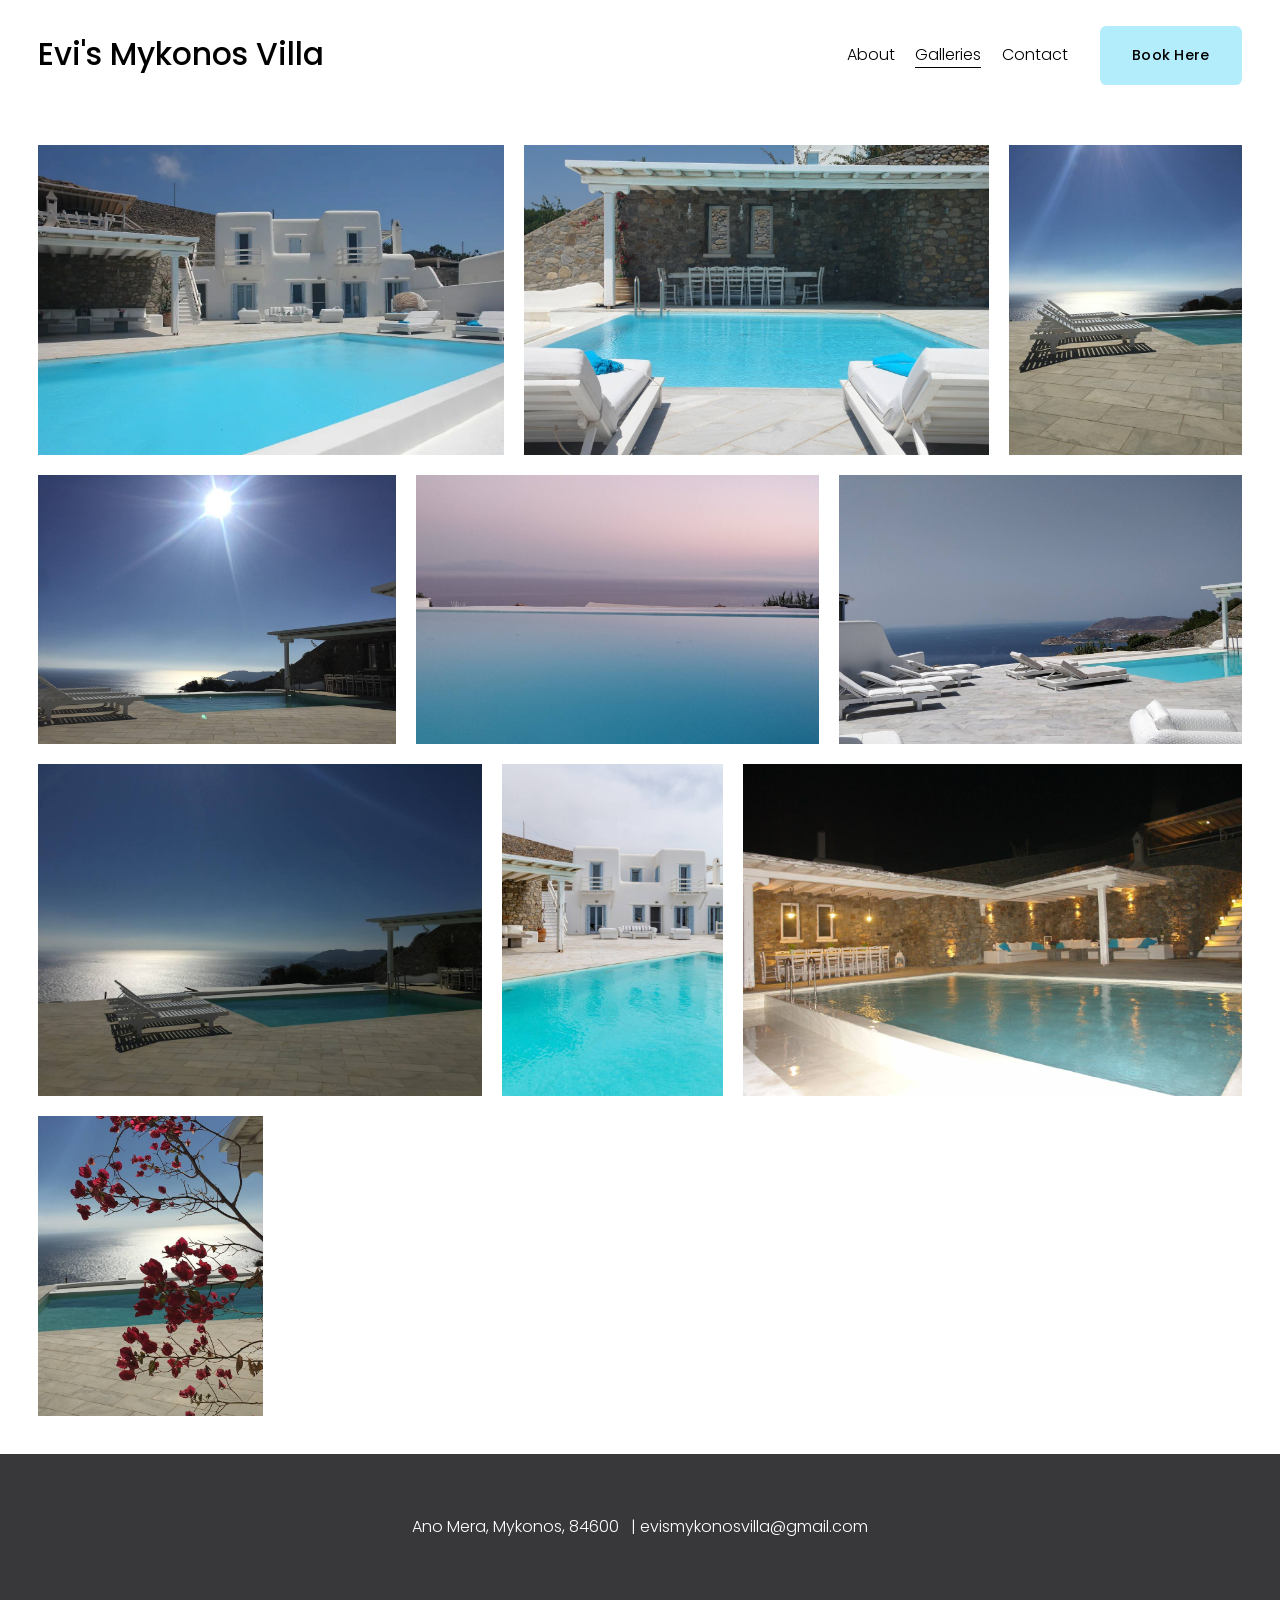
<file: galleries/index.html>
<!DOCTYPE html>

<html lang="en">
<head>
<meta charset="utf-8"/>
<meta content="0; url=/pool/" http-equiv="refresh"/>
<link href="https://evismykonosvilla.com/galleries/" rel="canonical"/>
<meta content="noindex" name="robots"/>
<title>Redirecting…</title>
<script>window.location.replace("/pool/");</script>
</head>
<body><p>Redirecting to <a href="../pool/">/pool/</a>…</p><script src="../assets/js/animations.js"></script></body>
</html>
</file>
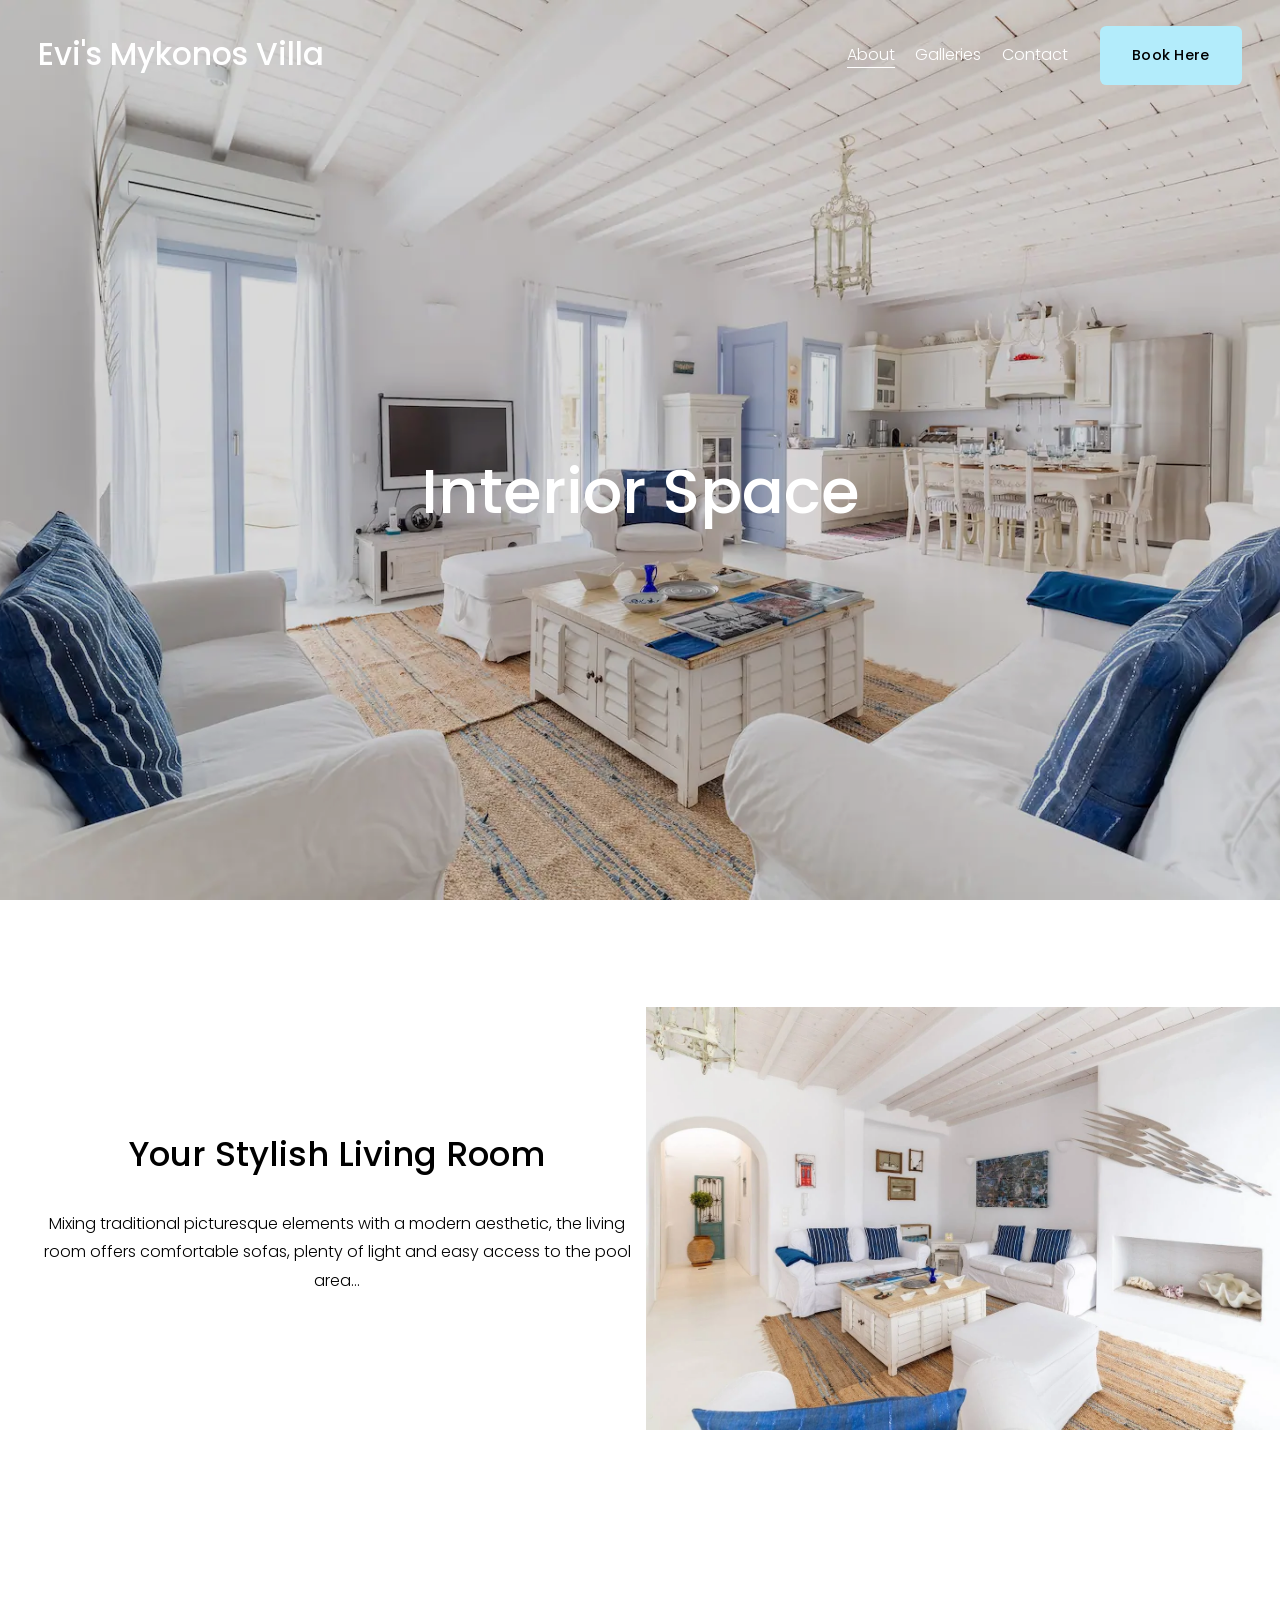
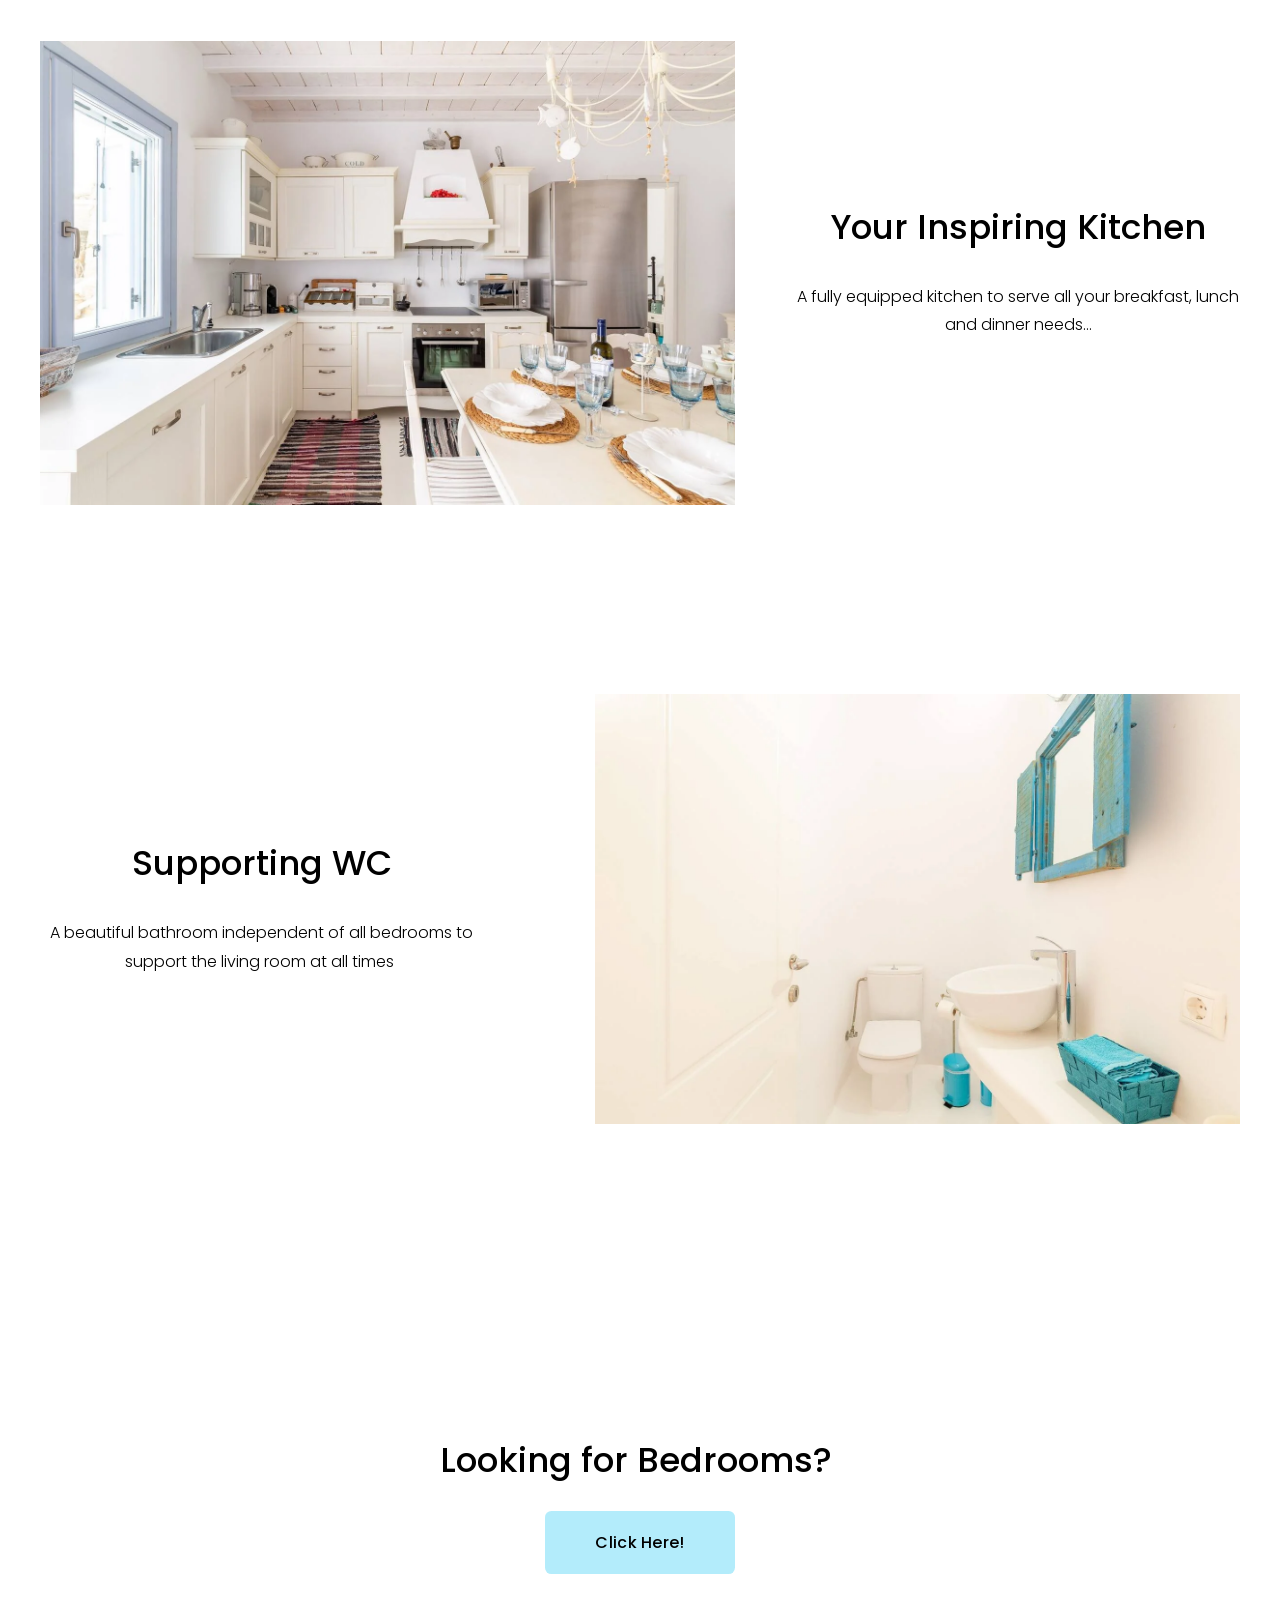
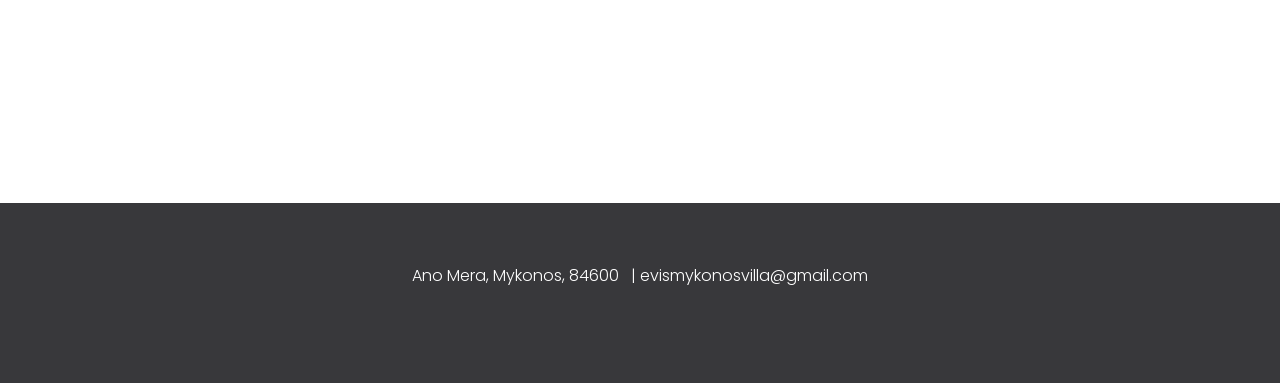
<file: interior/index.html>
<!DOCTYPE html>

<html lang="en-US" xmlns:fb="http://www.facebook.com/2008/fbml" xmlns:og="http://opengraphprotocol.org/schema/">
<head>
<meta content="IE=edge,chrome=1" http-equiv="X-UA-Compatible"/>
<meta content="width=device-width, initial-scale=1" name="viewport"/>
<!-- This is Squarespace. --><!-- cello-indigo-lpx3 -->
<base href=""/>
<meta charset="utf-8"/>
<title>General 1 — Evi's Mykonos Villa</title>
<meta content="Sec-CH-UA-Platform-Version, Sec-CH-UA-Model" http-equiv="Accept-CH"/><link href="../favicon.svg" rel="icon" type="image/svg+xml"/>
<link href="https://evismykonosvilla.com/interior/" rel="canonical"/>
<meta content="Evi's Mykonos Villa" property="og:site_name"/>
<meta content="General 1 — Evi's Mykonos Villa" property="og:title"/>
<meta content="https://evismykonosvilla.com/interior/" property="og:url"/>
<meta content="website" property="og:type"/>
<meta content="General 1 — Evi's Mykonos Villa" itemprop="name"/>
<meta content="https://evismykonosvilla.com/interior" itemprop="url"/>
<meta content="General 1 — Evi's Mykonos Villa" name="twitter:title"/>
<meta content="https://evismykonosvilla.com/interior/" name="twitter:url"/>
<meta content="summary" name="twitter:card"/>
<meta content="" name="description"/>
<style data-sqsp-font-ids="6a3139e4691a2d058d1a1be6">
/* devanagari */

/* latin */
@font-face {
  font-family: 'Poppins';
  font-style: normal;
  font-weight: 300;
  font-display: swap;
  src: url('../assets/fonts/00d1a230-latin.woff2') format('woff2');
  unicode-range: U+0000-00FF, U+0131, U+0152-0153, U+02BB-02BC, U+02C6, U+02DA, U+02DC, U+0304, U+0308, U+0329, U+2000-206F, U+20AC, U+2122, U+2191, U+2193, U+2212, U+2215, U+FEFF, U+FFFD;
}
/* latin-ext */
@font-face {
  font-family: 'Poppins';
  font-style: normal;
  font-weight: 300;
  font-display: swap;
  src: url('../assets/fonts/e7e7e312-latin-ext.woff2') format('woff2');
  unicode-range: U+0100-02BA, U+02BD-02C5, U+02C7-02CC, U+02CE-02D7, U+02DD-02FF, U+0304, U+0308, U+0329, U+1D00-1DBF, U+1E00-1E9F, U+1EF2-1EFF, U+2020, U+20A0-20AB, U+20AD-20C0, U+2113, U+2C60-2C7F, U+A720-A7FF;
}
/* latin-ext */
@font-face {
  font-family: 'Poppins';
  font-style: normal;
  font-weight: 400;
  font-display: swap;
  src: url('../assets/fonts/d03c0883-latin-ext.woff2') format('woff2');
  unicode-range: U+0100-02BA, U+02BD-02C5, U+02C7-02CC, U+02CE-02D7, U+02DD-02FF, U+0304, U+0308, U+0329, U+1D00-1DBF, U+1E00-1E9F, U+1EF2-1EFF, U+2020, U+20A0-20AB, U+20AD-20C0, U+2113, U+2C60-2C7F, U+A720-A7FF;
}
/* latin */
@font-face {
  font-family: 'Poppins';
  font-style: normal;
  font-weight: 400;
  font-display: swap;
  src: url('../assets/fonts/da0c3c0d-latin.woff2') format('woff2');
  unicode-range: U+0000-00FF, U+0131, U+0152-0153, U+02BB-02BC, U+02C6, U+02DA, U+02DC, U+0304, U+0308, U+0329, U+2000-206F, U+20AC, U+2122, U+2191, U+2193, U+2212, U+2215, U+FEFF, U+FFFD;
}
/* devanagari */

/* latin-ext */
@font-face {
  font-family: 'Poppins';
  font-style: normal;
  font-weight: 500;
  font-display: swap;
  src: url('../assets/fonts/106cf02d-latin-ext.woff2') format('woff2');
  unicode-range: U+0100-02BA, U+02BD-02C5, U+02C7-02CC, U+02CE-02D7, U+02DD-02FF, U+0304, U+0308, U+0329, U+1D00-1DBF, U+1E00-1E9F, U+1EF2-1EFF, U+2020, U+20A0-20AB, U+20AD-20C0, U+2113, U+2C60-2C7F, U+A720-A7FF;
}
/* devanagari */

/* latin */
@font-face {
  font-family: 'Poppins';
  font-style: normal;
  font-weight: 500;
  font-display: swap;
  src: url('../assets/fonts/abb8d202-latin.woff2') format('woff2');
  unicode-range: U+0000-00FF, U+0131, U+0152-0153, U+02BB-02BC, U+02C6, U+02DA, U+02DC, U+0304, U+0308, U+0329, U+2000-206F, U+20AC, U+2122, U+2191, U+2193, U+2212, U+2215, U+FEFF, U+FFFD;
}
/* latin-ext */
@font-face {
  font-family: 'Poppins';
  font-style: italic;
  font-weight: 700;
  font-display: swap;
  src: url('../assets/fonts/e5441b3f-latin-ext.woff2') format('woff2');
  unicode-range: U+0100-02BA, U+02BD-02C5, U+02C7-02CC, U+02CE-02D7, U+02DD-02FF, U+0304, U+0308, U+0329, U+1D00-1DBF, U+1E00-1E9F, U+1EF2-1EFF, U+2020, U+20A0-20AB, U+20AD-20C0, U+2113, U+2C60-2C7F, U+A720-A7FF;
}
/* devanagari */

/* latin */
@font-face {
  font-family: 'Poppins';
  font-style: italic;
  font-weight: 700;
  font-display: swap;
  src: url('../assets/fonts/67451c8f-latin.woff2') format('woff2');
  unicode-range: U+0000-00FF, U+0131, U+0152-0153, U+02BB-02BC, U+02C6, U+02DA, U+02DC, U+0304, U+0308, U+0329, U+2000-206F, U+20AC, U+2122, U+2191, U+2193, U+2212, U+2215, U+FEFF, U+FFFD;
}
/* latin-ext */
@font-face {
  font-family: 'Poppins';
  font-style: italic;
  font-weight: 300;
  font-display: swap;
  src: url('../assets/fonts/ea875279-latin-ext.woff2') format('woff2');
  unicode-range: U+0100-02BA, U+02BD-02C5, U+02C7-02CC, U+02CE-02D7, U+02DD-02FF, U+0304, U+0308, U+0329, U+1D00-1DBF, U+1E00-1E9F, U+1EF2-1EFF, U+2020, U+20A0-20AB, U+20AD-20C0, U+2113, U+2C60-2C7F, U+A720-A7FF;
}
/* devanagari */

/* latin */
@font-face {
  font-family: 'Poppins';
  font-style: italic;
  font-weight: 300;
  font-display: swap;
  src: url('../assets/fonts/e1217d90-latin.woff2') format('woff2');
  unicode-range: U+0000-00FF, U+0131, U+0152-0153, U+02BB-02BC, U+02C6, U+02DA, U+02DC, U+0304, U+0308, U+0329, U+2000-206F, U+20AC, U+2122, U+2191, U+2193, U+2212, U+2215, U+FEFF, U+FFFD;
}
/* latin */
@font-face {
  font-family: 'Poppins';
  font-style: italic;
  font-weight: 500;
  font-display: swap;
  src: url('../assets/fonts/7a2a42cb-latin.woff2') format('woff2');
  unicode-range: U+0000-00FF, U+0131, U+0152-0153, U+02BB-02BC, U+02C6, U+02DA, U+02DC, U+0304, U+0308, U+0329, U+2000-206F, U+20AC, U+2122, U+2191, U+2193, U+2212, U+2215, U+FEFF, U+FFFD;
}
/* devanagari */

/* latin-ext */
@font-face {
  font-family: 'Poppins';
  font-style: italic;
  font-weight: 500;
  font-display: swap;
  src: url('../assets/fonts/24961341-latin-ext.woff2') format('woff2');
  unicode-range: U+0100-02BA, U+02BD-02C5, U+02C7-02CC, U+02CE-02D7, U+02DD-02FF, U+0304, U+0308, U+0329, U+1D00-1DBF, U+1E00-1E9F, U+1EF2-1EFF, U+2020, U+20A0-20AB, U+20AD-20C0, U+2113, U+2C60-2C7F, U+A720-A7FF;
}
/* latin */
@font-face {
  font-family: 'Poppins';
  font-style: normal;
  font-weight: 700;
  font-display: swap;
  src: url('../assets/fonts/95402d3d-latin.woff2') format('woff2');
  unicode-range: U+0000-00FF, U+0131, U+0152-0153, U+02BB-02BC, U+02C6, U+02DA, U+02DC, U+0304, U+0308, U+0329, U+2000-206F, U+20AC, U+2122, U+2191, U+2193, U+2212, U+2215, U+FEFF, U+FFFD;
}
/* devanagari */

/* latin-ext */
@font-face {
  font-family: 'Poppins';
  font-style: normal;
  font-weight: 700;
  font-display: swap;
  src: url('../assets/fonts/ab5cf469-latin-ext.woff2') format('woff2');
  unicode-range: U+0100-02BA, U+02BD-02C5, U+02C7-02CC, U+02CE-02D7, U+02DD-02FF, U+0304, U+0308, U+0329, U+1D00-1DBF, U+1E00-1E9F, U+1EF2-1EFF, U+2020, U+20A0-20AB, U+20AD-20C0, U+2113, U+2C60-2C7F, U+A720-A7FF;
}
/* latin-ext */
@font-face {
  font-family: 'Poppins';
  font-style: italic;
  font-weight: 400;
  font-display: swap;
  src: url('../assets/fonts/28866714-latin-ext.woff2') format('woff2');
  unicode-range: U+0100-02BA, U+02BD-02C5, U+02C7-02CC, U+02CE-02D7, U+02DD-02FF, U+0304, U+0308, U+0329, U+1D00-1DBF, U+1E00-1E9F, U+1EF2-1EFF, U+2020, U+20A0-20AB, U+20AD-20C0, U+2113, U+2C60-2C7F, U+A720-A7FF;
}
/* latin */
@font-face {
  font-family: 'Poppins';
  font-style: italic;
  font-weight: 400;
  font-display: swap;
  src: url('../assets/fonts/ab6b1da4-latin.woff2') format('woff2');
  unicode-range: U+0000-00FF, U+0131, U+0152-0153, U+02BB-02BC, U+02C6, U+02DA, U+02DC, U+0304, U+0308, U+0329, U+2000-206F, U+20AC, U+2122, U+2191, U+2193, U+2212, U+2215, U+FEFF, U+FFFD;
}
/* devanagari */

</style>
<link href="../assets/css/website.components.imageFluid.styles.css" rel="stylesheet" type="text/css"/><link href="../assets/css/website.components.button.styles.css" rel="stylesheet" type="text/css"/><link href="../assets/css/website.components.html.styles.css" rel="stylesheet" type="text/css"/><script type="application/ld+json">{"url":"https://evismykonosvilla.com","name":"Evi's Mykonos Villa","@context":"http://schema.org","@type":"WebSite"}</script><link href="../assets/css/site.css" rel="stylesheet" type="text/css"/><link href="../assets/css/static.css" rel="stylesheet" type="text/css"/>
<!-- End of Squarespace Headers -->
<link href="../assets/css/gallery-fix.css" rel="stylesheet"/></head>
<body class="tweak-blog-alternating-side-by-side-width-inset tweak-blog-alternating-side-by-side-image-aspect-ratio-11-square tweak-blog-alternating-side-by-side-text-alignment-left tweak-blog-alternating-side-by-side-read-more-style-show tweak-blog-alternating-side-by-side-image-text-alignment-middle tweak-blog-alternating-side-by-side-delimiter-dash tweak-blog-alternating-side-by-side-meta-position-top tweak-blog-alternating-side-by-side-primary-meta-categories tweak-blog-alternating-side-by-side-secondary-meta-date tweak-blog-alternating-side-by-side-excerpt-show image-block-poster-text-alignment-center image-block-card-content-position-center image-block-card-text-alignment-center image-block-overlap-content-position-center image-block-overlap-text-alignment-opposite image-block-collage-content-position-top image-block-collage-text-alignment-left image-block-stack-text-alignment-left form-use-theme-colors form-field-style-solid form-field-shape-square form-field-border-all form-field-checkbox-type-icon form-field-checkbox-fill-solid form-field-checkbox-color-inverted form-field-checkbox-shape-square form-field-checkbox-layout-stack form-field-radio-type-icon form-field-radio-fill-solid form-field-radio-color-normal form-field-radio-shape-pill form-field-radio-layout-stack form-field-survey-fill-solid form-field-survey-color-normal form-field-survey-shape-pill form-field-hover-focus-outline form-submit-button-style-label tweak-global-animations-enabled tweak-global-animations-complexity-level-detailed tweak-global-animations-animation-style-fade tweak-global-animations-animation-type-fade tweak-global-animations-animation-curve-ease tweak-blog-masonry-width-full tweak-blog-masonry-text-alignment-center tweak-blog-masonry-primary-meta-categories tweak-blog-masonry-secondary-meta-date tweak-blog-masonry-meta-position-top tweak-blog-masonry-read-more-style-show tweak-blog-masonry-delimiter-space tweak-blog-masonry-image-placement-above tweak-blog-masonry-excerpt-show tweak-portfolio-grid-overlay-width-full tweak-portfolio-grid-overlay-height-small tweak-portfolio-grid-overlay-image-aspect-ratio-43-four-three tweak-portfolio-grid-overlay-text-placement-center tweak-portfolio-grid-overlay-show-text-after-hover tweak-blog-single-column-width-inset tweak-blog-single-column-text-alignment-center tweak-blog-single-column-image-placement-above tweak-blog-single-column-delimiter-bullet tweak-blog-single-column-read-more-style-hide tweak-blog-single-column-primary-meta-categories tweak-blog-single-column-secondary-meta-date tweak-blog-single-column-meta-position-top tweak-blog-single-column-content-full-post header-width-full tweak-transparent-header tweak-fixed-header-style-scroll-back tweak-blog-item-width-narrow tweak-blog-item-text-alignment-left tweak-blog-item-meta-position-above-title tweak-blog-item-show-categories tweak-blog-item-show-date tweak-blog-item-show-author-name tweak-blog-item-show-author-profile tweak-blog-item-delimiter-dash tweak-blog-side-by-side-width-inset tweak-blog-side-by-side-image-placement-left tweak-blog-side-by-side-image-aspect-ratio-11-square tweak-blog-side-by-side-primary-meta-categories tweak-blog-side-by-side-secondary-meta-date tweak-blog-side-by-side-meta-position-top tweak-blog-side-by-side-text-alignment-left tweak-blog-side-by-side-image-text-alignment-middle tweak-blog-side-by-side-read-more-style-show tweak-blog-side-by-side-delimiter-bullet tweak-blog-side-by-side-excerpt-show primary-button-style-solid primary-button-shape-rounded secondary-button-style-solid secondary-button-shape-rounded tertiary-button-style-solid tertiary-button-shape-rounded tweak-events-stacked-width-inset tweak-events-stacked-height-small tweak-events-stacked-show-past-events tweak-events-stacked-show-thumbnails tweak-events-stacked-thumbnail-size-32-standard tweak-events-stacked-date-style-side-tag tweak-events-stacked-show-time tweak-events-stacked-show-location tweak-events-stacked-ical-gcal-links tweak-events-stacked-show-excerpt tweak-blog-basic-grid-width-inset tweak-blog-basic-grid-image-aspect-ratio-169-widescreen tweak-blog-basic-grid-text-alignment-center tweak-blog-basic-grid-delimiter-bullet tweak-blog-basic-grid-image-placement-above tweak-blog-basic-grid-read-more-style-show tweak-blog-basic-grid-primary-meta-categories tweak-blog-basic-grid-secondary-meta-date tweak-blog-basic-grid-excerpt-show tweak-portfolio-grid-basic-width-inset tweak-portfolio-grid-basic-height-medium tweak-portfolio-grid-basic-image-aspect-ratio-43-four-three tweak-portfolio-grid-basic-text-alignment-left tweak-portfolio-grid-basic-hover-effect-zoom header-overlay-alignment-center tweak-portfolio-index-background-link-format-stacked tweak-portfolio-index-background-width-full-bleed tweak-portfolio-index-background-height-large tweak-portfolio-index-background-vertical-alignment-middle tweak-portfolio-index-background-horizontal-alignment-center tweak-portfolio-index-background-delimiter-none tweak-portfolio-index-background-animation-type-fade tweak-portfolio-index-background-animation-duration-medium tweak-portfolio-hover-follow-layout-inline tweak-portfolio-hover-follow-delimiter-bullet tweak-portfolio-hover-follow-animation-type-fade tweak-portfolio-hover-follow-animation-duration-fast tweak-portfolio-hover-static-layout-inline tweak-portfolio-hover-static-front tweak-portfolio-hover-static-delimiter-hyphen tweak-portfolio-hover-static-animation-type-fade tweak-portfolio-hover-static-animation-duration-fast hide-opentable-icons opentable-style-dark tweak-product-quick-view-button-style-floating tweak-product-quick-view-button-position-bottom tweak-product-quick-view-lightbox-excerpt-display-truncate tweak-product-quick-view-lightbox-show-arrows tweak-product-quick-view-lightbox-show-close-button tweak-product-quick-view-lightbox-controls-weight-light native-currency-code-eur collection-type-page collection-layout-default collection-6303844fd198e1452afc4153 mobile-style-available sqs-seven-one" id="collection-6303844fd198e1452afc4153" tabindex="-1">
<div class="clearfix site-wrapper" id="siteWrapper">
<header class="black header theme-col--primary" data-controller="Header" data-current-styles='{
                                                                                                                                                                                                                                                                                      "layout": "navRight",
                                                                                                                                                                                                                                                                                      "action": {
                                                                                                                                                                                                                                                                                        "href": "https://airbnb.com/h/evismykonosvilla",
                                                                                                                                                                                                                                                                                        "buttonText": "Book Here",
                                                                                                                                                                                                                                                                                        "newWindow": true
                                                                                                                                                                                                                                                                                      },
                                                                                                                                                                                                                                                                                      "showSocial": true,
                                                                                                                                                                                                                                                                                      "socialOptions": {
                                                                                                                                                                                                                                                                                        "socialBorderShape": "none",
                                                                                                                                                                                                                                                                                        "socialBorderStyle": "outline",
                                                                                                                                                                                                                                                                                        "socialBorderThickness": {
                                                                                                                                                                                                                                                                                          "unit": "px",
                                                                                                                                                                                                                                                                                          "value": 1.0
                                                                                                                                                                                                                                                                                        }
                                                                                                                                                                                                                                                                                      },
                                                                                                                                                                                                                                                                                      "menuOverlayAnimation": "fade",
                                                                                                                                                                                                                                                                                      "cartStyle": "cart",
                                                                                                                                                                                                                                                                                      "cartText": "Cart",
                                                                                                                                                                                                                                                                                      "showEmptyCartState": true,
                                                                                                                                                                                                                                                                                      "cartOptions": {
                                                                                                                                                                                                                                                                                        "iconType": "stroke-1",
                                                                                                                                                                                                                                                                                        "cartBorderShape": "none",
                                                                                                                                                                                                                                                                                        "cartBorderStyle": "outline",
                                                                                                                                                                                                                                                                                        "cartBorderThickness": {
                                                                                                                                                                                                                                                                                          "unit": "px",
                                                                                                                                                                                                                                                                                          "value": 1.0
                                                                                                                                                                                                                                                                                        }
                                                                                                                                                                                                                                                                                      },
                                                                                                                                                                                                                                                                                      "showButton": true,
                                                                                                                                                                                                                                                                                      "showCart": false,
                                                                                                                                                                                                                                                                                      "showAccountLogin": true,
                                                                                                                                                                                                                                                                                      "headerStyle": "dynamic",
                                                                                                                                                                                                                                                                                      "languagePicker": {
                                                                                                                                                                                                                                                                                        "enabled": false,
                                                                                                                                                                                                                                                                                        "iconEnabled": false,
                                                                                                                                                                                                                                                                                        "iconType": "globe",
                                                                                                                                                                                                                                                                                        "flagShape": "shiny",
                                                                                                                                                                                                                                                                                        "languageFlags": [ ]
                                                                                                                                                                                                                                                                                      },
                                                                                                                                                                                                                                                                                      "iconOptions": {
                                                                                                                                                                                                                                                                                        "desktopDropdownIconOptions": {
                                                                                                                                                                                                                                                                                          "endcapType": "square",
                                                                                                                                                                                                                                                                                          "folderDropdownIcon": "none",
                                                                                                                                                                                                                                                                                          "languagePickerIcon": "openArrowHead"
                                                                                                                                                                                                                                                                                        },
                                                                                                                                                                                                                                                                                        "mobileDropdownIconOptions": {
                                                                                                                                                                                                                                                                                          "endcapType": "square",
                                                                                                                                                                                                                                                                                          "folderDropdownIcon": "openArrowHead",
                                                                                                                                                                                                                                                                                          "languagePickerIcon": "openArrowHead"
                                                                                                                                                                                                                                                                                        }
                                                                                                                                                                                                                                                                                      },
                                                                                                                                                                                                                                                                                      "mobileOptions": {
                                                                                                                                                                                                                                                                                        "layout": "logoLeftNavRight",
                                                                                                                                                                                                                                                                                        "menuIconOptions": {
                                                                                                                                                                                                                                                                                          "style": "doubleLineHamburger",
                                                                                                                                                                                                                                                                                          "thickness": {
                                                                                                                                                                                                                                                                                            "unit": "px",
                                                                                                                                                                                                                                                                                            "value": 1.0
                                                                                                                                                                                                                                                                                          }
                                                                                                                                                                                                                                                                                        }
                                                                                                                                                                                                                                                                                      },
                                                                                                                                                                                                                                                                                      "solidOptions": {
                                                                                                                                                                                                                                                                                        "headerOpacity": {
                                                                                                                                                                                                                                                                                          "unit": "%",
                                                                                                                                                                                                                                                                                          "value": 100.0
                                                                                                                                                                                                                                                                                        },
                                                                                                                                                                                                                                                                                        "blurBackground": {
                                                                                                                                                                                                                                                                                          "enabled": false,
                                                                                                                                                                                                                                                                                          "blurRadius": {
                                                                                                                                                                                                                                                                                            "unit": "px",
                                                                                                                                                                                                                                                                                            "value": 12.0
                                                                                                                                                                                                                                                                                          }
                                                                                                                                                                                                                                                                                        },
                                                                                                                                                                                                                                                                                        "backgroundColor": {
                                                                                                                                                                                                                                                                                          "type": "CUSTOM_COLOR",
                                                                                                                                                                                                                                                                                          "customColor": {
                                                                                                                                                                                                                                                                                            "hslaValue": {
                                                                                                                                                                                                                                                                                              "hue": 0.0,
                                                                                                                                                                                                                                                                                              "saturation": 0.0,
                                                                                                                                                                                                                                                                                              "lightness": 1.0,
                                                                                                                                                                                                                                                                                              "alpha": 1.0
                                                                                                                                                                                                                                                                                            },
                                                                                                                                                                                                                                                                                            "userFormat": "hex"
                                                                                                                                                                                                                                                                                          }
                                                                                                                                                                                                                                                                                        },
                                                                                                                                                                                                                                                                                        "navigationColor": {
                                                                                                                                                                                                                                                                                          "type": "CUSTOM_COLOR",
                                                                                                                                                                                                                                                                                          "customColor": {
                                                                                                                                                                                                                                                                                            "hslaValue": {
                                                                                                                                                                                                                                                                                              "hue": 0.0,
                                                                                                                                                                                                                                                                                              "saturation": 0.0,
                                                                                                                                                                                                                                                                                              "lightness": 0.0,
                                                                                                                                                                                                                                                                                              "alpha": 1.0
                                                                                                                                                                                                                                                                                            },
                                                                                                                                                                                                                                                                                            "userFormat": "hex"
                                                                                                                                                                                                                                                                                          }
                                                                                                                                                                                                                                                                                        }
                                                                                                                                                                                                                                                                                      },
                                                                                                                                                                                                                                                                                      "gradientOptions": {
                                                                                                                                                                                                                                                                                        "gradientType": "faded",
                                                                                                                                                                                                                                                                                        "headerOpacity": {
                                                                                                                                                                                                                                                                                          "unit": "%",
                                                                                                                                                                                                                                                                                          "value": 90.0
                                                                                                                                                                                                                                                                                        },
                                                                                                                                                                                                                                                                                        "blurBackground": {
                                                                                                                                                                                                                                                                                          "enabled": false,
                                                                                                                                                                                                                                                                                          "blurRadius": {
                                                                                                                                                                                                                                                                                            "unit": "px",
                                                                                                                                                                                                                                                                                            "value": 12.0
                                                                                                                                                                                                                                                                                          }
                                                                                                                                                                                                                                                                                        },
                                                                                                                                                                                                                                                                                        "backgroundColor": {
                                                                                                                                                                                                                                                                                          "type": "CUSTOM_COLOR",
                                                                                                                                                                                                                                                                                          "customColor": {
                                                                                                                                                                                                                                                                                            "hslaValue": {
                                                                                                                                                                                                                                                                                              "hue": 0.0,
                                                                                                                                                                                                                                                                                              "saturation": 0.0,
                                                                                                                                                                                                                                                                                              "lightness": 1.0,
                                                                                                                                                                                                                                                                                              "alpha": 1.0
                                                                                                                                                                                                                                                                                            },
                                                                                                                                                                                                                                                                                            "userFormat": "hex"
                                                                                                                                                                                                                                                                                          }
                                                                                                                                                                                                                                                                                        },
                                                                                                                                                                                                                                                                                        "navigationColor": {
                                                                                                                                                                                                                                                                                          "type": "CUSTOM_COLOR",
                                                                                                                                                                                                                                                                                          "customColor": {
                                                                                                                                                                                                                                                                                            "hslaValue": {
                                                                                                                                                                                                                                                                                              "hue": 0.0,
                                                                                                                                                                                                                                                                                              "saturation": 0.0,
                                                                                                                                                                                                                                                                                              "lightness": 0.0,
                                                                                                                                                                                                                                                                                              "alpha": 1.0
                                                                                                                                                                                                                                                                                            },
                                                                                                                                                                                                                                                                                            "userFormat": "hex"
                                                                                                                                                                                                                                                                                          }
                                                                                                                                                                                                                                                                                        }
                                                                                                                                                                                                                                                                                      },
                                                                                                                                                                                                                                                                                      "dropShadowOptions": {
                                                                                                                                                                                                                                                                                        "enabled": false,
                                                                                                                                                                                                                                                                                        "blur": {
                                                                                                                                                                                                                                                                                          "unit": "px",
                                                                                                                                                                                                                                                                                          "value": 12.0
                                                                                                                                                                                                                                                                                        },
                                                                                                                                                                                                                                                                                        "spread": {
                                                                                                                                                                                                                                                                                          "unit": "px",
                                                                                                                                                                                                                                                                                          "value": 0.0
                                                                                                                                                                                                                                                                                        },
                                                                                                                                                                                                                                                                                        "distance": {
                                                                                                                                                                                                                                                                                          "unit": "px",
                                                                                                                                                                                                                                                                                          "value": 12.0
                                                                                                                                                                                                                                                                                        }
                                                                                                                                                                                                                                                                                      },
                                                                                                                                                                                                                                                                                      "borderOptions": {
                                                                                                                                                                                                                                                                                        "enabled": false,
                                                                                                                                                                                                                                                                                        "position": "allSides",
                                                                                                                                                                                                                                                                                        "thickness": {
                                                                                                                                                                                                                                                                                          "unit": "px",
                                                                                                                                                                                                                                                                                          "value": 4.0
                                                                                                                                                                                                                                                                                        },
                                                                                                                                                                                                                                                                                        "color": {
                                                                                                                                                                                                                                                                                          "type": "SITE_PALETTE_COLOR",
                                                                                                                                                                                                                                                                                          "sitePaletteColor": {
                                                                                                                                                                                                                                                                                            "colorName": "black",
                                                                                                                                                                                                                                                                                            "alphaModifier": 1.0
                                                                                                                                                                                                                                                                                          }
                                                                                                                                                                                                                                                                                        }
                                                                                                                                                                                                                                                                                      },
                                                                                                                                                                                                                                                                                      "showPromotedElement": false,
                                                                                                                                                                                                                                                                                      "buttonVariant": "primary",
                                                                                                                                                                                                                                                                                      "blurBackground": {
                                                                                                                                                                                                                                                                                        "enabled": false,
                                                                                                                                                                                                                                                                                        "blurRadius": {
                                                                                                                                                                                                                                                                                          "unit": "px",
                                                                                                                                                                                                                                                                                          "value": 12.0
                                                                                                                                                                                                                                                                                        }
                                                                                                                                                                                                                                                                                      },
                                                                                                                                                                                                                                                                                      "headerOpacity": {
                                                                                                                                                                                                                                                                                        "unit": "%",
                                                                                                                                                                                                                                                                                        "value": 100.0
                                                                                                                                                                                                                                                                                      }
                                                                                                                                                                                                                                                                                    }' data-first-focusable-element="" data-header-style="dynamic" data-language-picker='{
                                                                                                                                                                                                                                                                                      "enabled": false,
                                                                                                                                                                                                                                                                                      "iconEnabled": false,
                                                                                                                                                                                                                                                                                      "iconType": "globe",
                                                                                                                                                                                                                                                                                      "flagShape": "shiny",
                                                                                                                                                                                                                                                                                      "languageFlags": [ ]
                                                                                                                                                                                                                                                                                    }' data-section-id="header" data-section-theme="black" data-test="header" id="header" style="
      
      
        --headerBorderColor: hsla(var(--black-hsl), 1);
      
      
        --solidHeaderBackgroundColor: hsla(0, 0%, 100%, 1);
      
      
        --solidHeaderNavigationColor: hsla(0, 0%, 0%, 1);
      
      
        --gradientHeaderBackgroundColor: hsla(0, 0%, 100%, 1);
      
      
        --gradientHeaderNavigationColor: hsla(0, 0%, 0%, 1);
      
    " tabindex="-1">
<svg style="display:none" viewbox="0 0 22 22" xmlns="http://www.w3.org/2000/svg">
<symbol id="circle">
<path d="M11.5 17C14.5376 17 17 14.5376 17 11.5C17 8.46243 14.5376 6 11.5 6C8.46243 6 6 8.46243 6 11.5C6 14.5376 8.46243 17 11.5 17Z" fill="none"></path>
</symbol>
<symbol id="circleFilled">
<path d="M11.5 17C14.5376 17 17 14.5376 17 11.5C17 8.46243 14.5376 6 11.5 6C8.46243 6 6 8.46243 6 11.5C6 14.5376 8.46243 17 11.5 17Z"></path>
</symbol>
<symbol id="dash">
<path d="M11 11H19H3"></path>
</symbol>
<symbol id="squareFilled">
<rect height="11" width="11" x="6" y="6"></rect>
</symbol>
<symbol id="square">
<rect fill="none" height="9" stroke="inherit" width="9" x="7" y="7"></rect>
</symbol>
<symbol id="plus">
<path d="M11 3V19"></path>
<path d="M19 11L3 11"></path>
</symbol>
<symbol id="closedArrow">
<path d="M11 11V2M11 18.1797L17 11.1477L5 11.1477L11 18.1797Z" fill="none"></path>
</symbol>
<symbol id="closedArrowFilled">
<path d="M11 11L11 2" fill="none" stroke="inherit"></path>
<path clip-rule="evenodd" d="M2.74695 9.38428L19.038 9.38428L10.8925 19.0846L2.74695 9.38428Z" fill-rule="evenodd" stroke-width="1"></path>
</symbol>
<symbol id="closedArrowHead" viewbox="0 0 22 22" xmlns="http://www.w3.org/2000/symbol">
<path d="M18 7L11 15L4 7L18 7Z" fill="none" stroke="inherit"></path>
</symbol>
<symbol id="closedArrowHeadFilled" viewbox="0 0 22 22" xmlns="http://www.w3.org/2000/symbol">
<path d="M18.875 6.5L11 15.5L3.125 6.5L18.875 6.5Z"></path>
</symbol>
<symbol id="openArrow">
<path d="M11 18.3591L11 3" fill="none" stroke="inherit"></path>
<path d="M18 11.5L11 18.5L4 11.5" fill="none" stroke="inherit"></path>
</symbol>
<symbol id="openArrowHead">
<path d="M18 7L11 14L4 7" fill="none"></path>
</symbol>
<symbol id="pinchedArrow">
<path d="M11 17.3591L11 2" fill="none"></path>
<path d="M2 11C5.85455 12.2308 8.81818 14.9038 11 18C13.1818 14.8269 16.1455 12.1538 20 11" fill="none"></path>
</symbol>
<symbol id="pinchedArrowFilled">
<path d="M11.05 10.4894C7.04096 8.73759 1.05005 8 1.05005 8C6.20459 11.3191 9.41368 14.1773 11.05 21C12.6864 14.0851 15.8955 11.227 21.05 8C21.05 8 15.0591 8.73759 11.05 10.4894Z" stroke-width="1"></path>
<path d="M11 11L11 1" fill="none"></path>
</symbol>
<symbol id="pinchedArrowHead">
<path d="M2 7.24091C5.85455 8.40454 8.81818 10.9318 11 13.8591C13.1818 10.8591 16.1455 8.33181 20 7.24091" fill="none"></path>
</symbol>
<symbol id="pinchedArrowHeadFilled">
<path d="M11.05 7.1591C7.04096 5.60456 1.05005 4.95001 1.05005 4.95001C6.20459 7.89547 9.41368 10.4318 11.05 16.4864C12.6864 10.35 15.8955 7.81365 21.05 4.95001C21.05 4.95001 15.0591 5.60456 11.05 7.1591Z"></path>
</symbol>
</svg>
<div class="sqs-announcement-bar-dropzone"></div>
<div class="header-announcement-bar-wrapper">
<a class="header-skip-link sqs-button-element--primary" href="#page">
        Skip to Content
      </a>
<style>
    @supports (-webkit-backdrop-filter: none) or (backdrop-filter: none) {
        .header-blur-background {
            
            
        }
    }
</style>
<div class="header-border" data-header-border="false" data-header-style="dynamic" data-test="header-border" style="




"></div>
<div class="header-dropshadow" data-header-dropshadow="false" data-header-style="dynamic" data-test="header-dropshadow" style=""></div>
<div class="header-inner container--fluid header-mobile-layout-logo-left-nav-right header-layout-nav-right" data-test="header-inner">
<!-- Background -->
<div class="header-background theme-bg--primary"></div>
<div class="header-display-desktop" data-content-field="site-title">
<!-- Social -->
<!-- Title and nav wrapper -->
<div class="header-title-nav-wrapper">
<!-- Title -->
<div class="header-title" data-animation-role="header-element">
<div class="header-title-text">
<a data-animation-role="header-element" href="../" id="site-title">Evi's Mykonos Villa</a>
</div>
</div>
<!-- Nav -->
<div class="header-nav">
<div class="header-nav-wrapper">
<nav class="header-nav-list">
<div class="header-nav-item header-nav-item--folder header-nav-item--active">
<button aria-controls="about" aria-current="true" aria-expanded="false" class="header-nav-folder-title" data-animation-role="header-element" data-href="../about-1">
<span class="header-nav-folder-title-text">
        About
      </span>
</button>
<div class="header-nav-folder-content" id="about">
<div class="header-nav-folder-item">
<a href="../about-1/">
<span class="header-nav-folder-item-content">
                  Summary
                </span>
</a>
</div>
<div class="header-nav-folder-item header-nav-folder-item--active">
<a aria-current="page" href="../interior/">
<span class="header-nav-folder-item-content">
                  Interior
                </span>
</a>
</div>
<div class="header-nav-folder-item">
<a href="../bedrooms/">
<span class="header-nav-folder-item-content">
                  Bedrooms
                </span>
</a>
</div>
<div class="header-nav-folder-item">
<a href="../location/">
<span class="header-nav-folder-item-content">
                  Location
                </span>
</a>
</div>
</div>
</div>
<div class="header-nav-item header-nav-item--folder">
<button aria-controls="galleries" aria-expanded="false" class="header-nav-folder-title" data-animation-role="header-element" data-href="../galleries">
<span class="header-nav-folder-title-text">
        Galleries
      </span>
</button>
<div class="header-nav-folder-content" id="galleries">
<div class="header-nav-folder-item">
<a href="../galleries/">
<span class="header-nav-folder-item-content">
                  Pool
                </span>
</a>
</div>
<div class="header-nav-folder-item">
<a href="../view/">
<span class="header-nav-folder-item-content">
                  View
                </span>
</a>
</div>
<div class="header-nav-folder-item">
<a href="../seating/">
<span class="header-nav-folder-item-content">
                  Seating
                </span>
</a>
</div>
<div class="header-nav-folder-item">
<a href="../table/">
<span class="header-nav-folder-item-content">
                  Dining Table
                </span>
</a>
</div>
<div class="header-nav-folder-item">
<a href="../bbq/">
<span class="header-nav-folder-item-content">
                  BBQ
                </span>
</a>
</div>
</div>
</div>
<div class="header-nav-item header-nav-item--collection">
<a data-animation-role="header-element" href="../contact/">
        Contact
      </a>
</div>
</nav>
</div>
</div>
</div>
<!-- Actions -->
<div class="header-actions header-actions--right">
<div class="header-actions-action header-actions-action--social">
</div>
<div class="showOnMobile">
</div>
<div class="showOnDesktop">
</div>
<div class="header-actions-action header-actions-action--cta" data-animation-role="header-element">
<a class="btn btn--border theme-btn--primary-inverse sqs-button-element--primary" href="https://airbnb.com/h/evismykonosvilla" target="_blank">
                    Book Here
                  </a>
</div>
</div>
<style>
  .top-bun, 
  .patty, 
  .bottom-bun {
    height: 1px;
  }
</style>
<!-- Burger -->
<div class="header-burger menu-overlay-has-visible-non-navigation-items" data-animation-role="header-element">
<button class="header-burger-btn burger" data-test="header-burger">
<span class="js-header-burger-open-title visually-hidden" hidden="">Open Menu</span>
<span class="js-header-burger-close-title visually-hidden" hidden="">Close Menu</span>
<div class="burger-box">
<div class="burger-inner header-menu-icon-doubleLineHamburger">
<div class="top-bun"></div>
<div class="patty"></div>
<div class="bottom-bun"></div>
</div>
</div>
</button>
</div>
</div>
<div class="header-display-mobile" data-content-field="site-title">
<!-- Social -->
<!-- Title and nav wrapper -->
<div class="header-title-nav-wrapper">
<!-- Title -->
<div class="header-title" data-animation-role="header-element">
<div class="header-title-text">
<a data-animation-role="header-element" href="../" id="site-title">Evi's Mykonos Villa</a>
</div>
</div>
<!-- Nav -->
<div class="header-nav">
<div class="header-nav-wrapper">
<nav class="header-nav-list">
<div class="header-nav-item header-nav-item--folder header-nav-item--active">
<button aria-controls="about" aria-current="true" aria-expanded="false" class="header-nav-folder-title" data-animation-role="header-element" data-href="../about-1">
<span class="header-nav-folder-title-text">
        About
      </span>
</button>
<div class="header-nav-folder-content" id="about">
<div class="header-nav-folder-item">
<a href="../about-1/">
<span class="header-nav-folder-item-content">
                  Summary
                </span>
</a>
</div>
<div class="header-nav-folder-item header-nav-folder-item--active">
<a aria-current="page" href="../interior/">
<span class="header-nav-folder-item-content">
                  Interior
                </span>
</a>
</div>
<div class="header-nav-folder-item">
<a href="../bedrooms/">
<span class="header-nav-folder-item-content">
                  Bedrooms
                </span>
</a>
</div>
<div class="header-nav-folder-item">
<a href="../location/">
<span class="header-nav-folder-item-content">
                  Location
                </span>
</a>
</div>
</div>
</div>
<div class="header-nav-item header-nav-item--folder">
<button aria-controls="galleries" aria-expanded="false" class="header-nav-folder-title" data-animation-role="header-element" data-href="../galleries">
<span class="header-nav-folder-title-text">
        Galleries
      </span>
</button>
<div class="header-nav-folder-content" id="galleries">
<div class="header-nav-folder-item">
<a href="../galleries/">
<span class="header-nav-folder-item-content">
                  Pool
                </span>
</a>
</div>
<div class="header-nav-folder-item">
<a href="../view/">
<span class="header-nav-folder-item-content">
                  View
                </span>
</a>
</div>
<div class="header-nav-folder-item">
<a href="../seating/">
<span class="header-nav-folder-item-content">
                  Seating
                </span>
</a>
</div>
<div class="header-nav-folder-item">
<a href="../table/">
<span class="header-nav-folder-item-content">
                  Dining Table
                </span>
</a>
</div>
<div class="header-nav-folder-item">
<a href="../bbq/">
<span class="header-nav-folder-item-content">
                  BBQ
                </span>
</a>
</div>
</div>
</div>
<div class="header-nav-item header-nav-item--collection">
<a data-animation-role="header-element" href="../contact/">
        Contact
      </a>
</div>
</nav>
</div>
</div>
</div>
<!-- Actions -->
<div class="header-actions header-actions--right">
<div class="header-actions-action header-actions-action--social">
</div>
<div class="showOnMobile">
</div>
<div class="showOnDesktop">
</div>
<div class="header-actions-action header-actions-action--cta" data-animation-role="header-element">
<a class="btn btn--border theme-btn--primary-inverse sqs-button-element--primary" href="https://airbnb.com/h/evismykonosvilla" target="_blank">
                    Book Here
                  </a>
</div>
</div>
<style>
  .top-bun, 
  .patty, 
  .bottom-bun {
    height: 1px;
  }
</style>
<!-- Burger -->
<div class="header-burger menu-overlay-has-visible-non-navigation-items" data-animation-role="header-element">
<button class="header-burger-btn burger" data-test="header-burger">
<span class="js-header-burger-open-title visually-hidden" hidden="">Open Menu</span>
<span class="js-header-burger-close-title visually-hidden" hidden="">Close Menu</span>
<div class="burger-box">
<div class="burger-inner header-menu-icon-doubleLineHamburger">
<div class="top-bun"></div>
<div class="patty"></div>
<div class="bottom-bun"></div>
</div>
</div>
</button>
</div>
</div>
</div>
</div>
<!-- (Mobile) Menu Navigation -->
<div class="header-menu header-menu--folder-list" data-current-styles='{
                                                                                                                                                                                                                                                                                      "layout": "navRight",
                                                                                                                                                                                                                                                                                      "action": {
                                                                                                                                                                                                                                                                                        "href": "https://airbnb.com/h/evismykonosvilla",
                                                                                                                                                                                                                                                                                        "buttonText": "Book Here",
                                                                                                                                                                                                                                                                                        "newWindow": true
                                                                                                                                                                                                                                                                                      },
                                                                                                                                                                                                                                                                                      "showSocial": true,
                                                                                                                                                                                                                                                                                      "socialOptions": {
                                                                                                                                                                                                                                                                                        "socialBorderShape": "none",
                                                                                                                                                                                                                                                                                        "socialBorderStyle": "outline",
                                                                                                                                                                                                                                                                                        "socialBorderThickness": {
                                                                                                                                                                                                                                                                                          "unit": "px",
                                                                                                                                                                                                                                                                                          "value": 1.0
                                                                                                                                                                                                                                                                                        }
                                                                                                                                                                                                                                                                                      },
                                                                                                                                                                                                                                                                                      "menuOverlayAnimation": "fade",
                                                                                                                                                                                                                                                                                      "cartStyle": "cart",
                                                                                                                                                                                                                                                                                      "cartText": "Cart",
                                                                                                                                                                                                                                                                                      "showEmptyCartState": true,
                                                                                                                                                                                                                                                                                      "cartOptions": {
                                                                                                                                                                                                                                                                                        "iconType": "stroke-1",
                                                                                                                                                                                                                                                                                        "cartBorderShape": "none",
                                                                                                                                                                                                                                                                                        "cartBorderStyle": "outline",
                                                                                                                                                                                                                                                                                        "cartBorderThickness": {
                                                                                                                                                                                                                                                                                          "unit": "px",
                                                                                                                                                                                                                                                                                          "value": 1.0
                                                                                                                                                                                                                                                                                        }
                                                                                                                                                                                                                                                                                      },
                                                                                                                                                                                                                                                                                      "showButton": true,
                                                                                                                                                                                                                                                                                      "showCart": false,
                                                                                                                                                                                                                                                                                      "showAccountLogin": true,
                                                                                                                                                                                                                                                                                      "headerStyle": "dynamic",
                                                                                                                                                                                                                                                                                      "languagePicker": {
                                                                                                                                                                                                                                                                                        "enabled": false,
                                                                                                                                                                                                                                                                                        "iconEnabled": false,
                                                                                                                                                                                                                                                                                        "iconType": "globe",
                                                                                                                                                                                                                                                                                        "flagShape": "shiny",
                                                                                                                                                                                                                                                                                        "languageFlags": [ ]
                                                                                                                                                                                                                                                                                      },
                                                                                                                                                                                                                                                                                      "iconOptions": {
                                                                                                                                                                                                                                                                                        "desktopDropdownIconOptions": {
                                                                                                                                                                                                                                                                                          "endcapType": "square",
                                                                                                                                                                                                                                                                                          "folderDropdownIcon": "none",
                                                                                                                                                                                                                                                                                          "languagePickerIcon": "openArrowHead"
                                                                                                                                                                                                                                                                                        },
                                                                                                                                                                                                                                                                                        "mobileDropdownIconOptions": {
                                                                                                                                                                                                                                                                                          "endcapType": "square",
                                                                                                                                                                                                                                                                                          "folderDropdownIcon": "openArrowHead",
                                                                                                                                                                                                                                                                                          "languagePickerIcon": "openArrowHead"
                                                                                                                                                                                                                                                                                        }
                                                                                                                                                                                                                                                                                      },
                                                                                                                                                                                                                                                                                      "mobileOptions": {
                                                                                                                                                                                                                                                                                        "layout": "logoLeftNavRight",
                                                                                                                                                                                                                                                                                        "menuIconOptions": {
                                                                                                                                                                                                                                                                                          "style": "doubleLineHamburger",
                                                                                                                                                                                                                                                                                          "thickness": {
                                                                                                                                                                                                                                                                                            "unit": "px",
                                                                                                                                                                                                                                                                                            "value": 1.0
                                                                                                                                                                                                                                                                                          }
                                                                                                                                                                                                                                                                                        }
                                                                                                                                                                                                                                                                                      },
                                                                                                                                                                                                                                                                                      "solidOptions": {
                                                                                                                                                                                                                                                                                        "headerOpacity": {
                                                                                                                                                                                                                                                                                          "unit": "%",
                                                                                                                                                                                                                                                                                          "value": 100.0
                                                                                                                                                                                                                                                                                        },
                                                                                                                                                                                                                                                                                        "blurBackground": {
                                                                                                                                                                                                                                                                                          "enabled": false,
                                                                                                                                                                                                                                                                                          "blurRadius": {
                                                                                                                                                                                                                                                                                            "unit": "px",
                                                                                                                                                                                                                                                                                            "value": 12.0
                                                                                                                                                                                                                                                                                          }
                                                                                                                                                                                                                                                                                        },
                                                                                                                                                                                                                                                                                        "backgroundColor": {
                                                                                                                                                                                                                                                                                          "type": "CUSTOM_COLOR",
                                                                                                                                                                                                                                                                                          "customColor": {
                                                                                                                                                                                                                                                                                            "hslaValue": {
                                                                                                                                                                                                                                                                                              "hue": 0.0,
                                                                                                                                                                                                                                                                                              "saturation": 0.0,
                                                                                                                                                                                                                                                                                              "lightness": 1.0,
                                                                                                                                                                                                                                                                                              "alpha": 1.0
                                                                                                                                                                                                                                                                                            },
                                                                                                                                                                                                                                                                                            "userFormat": "hex"
                                                                                                                                                                                                                                                                                          }
                                                                                                                                                                                                                                                                                        },
                                                                                                                                                                                                                                                                                        "navigationColor": {
                                                                                                                                                                                                                                                                                          "type": "CUSTOM_COLOR",
                                                                                                                                                                                                                                                                                          "customColor": {
                                                                                                                                                                                                                                                                                            "hslaValue": {
                                                                                                                                                                                                                                                                                              "hue": 0.0,
                                                                                                                                                                                                                                                                                              "saturation": 0.0,
                                                                                                                                                                                                                                                                                              "lightness": 0.0,
                                                                                                                                                                                                                                                                                              "alpha": 1.0
                                                                                                                                                                                                                                                                                            },
                                                                                                                                                                                                                                                                                            "userFormat": "hex"
                                                                                                                                                                                                                                                                                          }
                                                                                                                                                                                                                                                                                        }
                                                                                                                                                                                                                                                                                      },
                                                                                                                                                                                                                                                                                      "gradientOptions": {
                                                                                                                                                                                                                                                                                        "gradientType": "faded",
                                                                                                                                                                                                                                                                                        "headerOpacity": {
                                                                                                                                                                                                                                                                                          "unit": "%",
                                                                                                                                                                                                                                                                                          "value": 90.0
                                                                                                                                                                                                                                                                                        },
                                                                                                                                                                                                                                                                                        "blurBackground": {
                                                                                                                                                                                                                                                                                          "enabled": false,
                                                                                                                                                                                                                                                                                          "blurRadius": {
                                                                                                                                                                                                                                                                                            "unit": "px",
                                                                                                                                                                                                                                                                                            "value": 12.0
                                                                                                                                                                                                                                                                                          }
                                                                                                                                                                                                                                                                                        },
                                                                                                                                                                                                                                                                                        "backgroundColor": {
                                                                                                                                                                                                                                                                                          "type": "CUSTOM_COLOR",
                                                                                                                                                                                                                                                                                          "customColor": {
                                                                                                                                                                                                                                                                                            "hslaValue": {
                                                                                                                                                                                                                                                                                              "hue": 0.0,
                                                                                                                                                                                                                                                                                              "saturation": 0.0,
                                                                                                                                                                                                                                                                                              "lightness": 1.0,
                                                                                                                                                                                                                                                                                              "alpha": 1.0
                                                                                                                                                                                                                                                                                            },
                                                                                                                                                                                                                                                                                            "userFormat": "hex"
                                                                                                                                                                                                                                                                                          }
                                                                                                                                                                                                                                                                                        },
                                                                                                                                                                                                                                                                                        "navigationColor": {
                                                                                                                                                                                                                                                                                          "type": "CUSTOM_COLOR",
                                                                                                                                                                                                                                                                                          "customColor": {
                                                                                                                                                                                                                                                                                            "hslaValue": {
                                                                                                                                                                                                                                                                                              "hue": 0.0,
                                                                                                                                                                                                                                                                                              "saturation": 0.0,
                                                                                                                                                                                                                                                                                              "lightness": 0.0,
                                                                                                                                                                                                                                                                                              "alpha": 1.0
                                                                                                                                                                                                                                                                                            },
                                                                                                                                                                                                                                                                                            "userFormat": "hex"
                                                                                                                                                                                                                                                                                          }
                                                                                                                                                                                                                                                                                        }
                                                                                                                                                                                                                                                                                      },
                                                                                                                                                                                                                                                                                      "dropShadowOptions": {
                                                                                                                                                                                                                                                                                        "enabled": false,
                                                                                                                                                                                                                                                                                        "blur": {
                                                                                                                                                                                                                                                                                          "unit": "px",
                                                                                                                                                                                                                                                                                          "value": 12.0
                                                                                                                                                                                                                                                                                        },
                                                                                                                                                                                                                                                                                        "spread": {
                                                                                                                                                                                                                                                                                          "unit": "px",
                                                                                                                                                                                                                                                                                          "value": 0.0
                                                                                                                                                                                                                                                                                        },
                                                                                                                                                                                                                                                                                        "distance": {
                                                                                                                                                                                                                                                                                          "unit": "px",
                                                                                                                                                                                                                                                                                          "value": 12.0
                                                                                                                                                                                                                                                                                        }
                                                                                                                                                                                                                                                                                      },
                                                                                                                                                                                                                                                                                      "borderOptions": {
                                                                                                                                                                                                                                                                                        "enabled": false,
                                                                                                                                                                                                                                                                                        "position": "allSides",
                                                                                                                                                                                                                                                                                        "thickness": {
                                                                                                                                                                                                                                                                                          "unit": "px",
                                                                                                                                                                                                                                                                                          "value": 4.0
                                                                                                                                                                                                                                                                                        },
                                                                                                                                                                                                                                                                                        "color": {
                                                                                                                                                                                                                                                                                          "type": "SITE_PALETTE_COLOR",
                                                                                                                                                                                                                                                                                          "sitePaletteColor": {
                                                                                                                                                                                                                                                                                            "colorName": "black",
                                                                                                                                                                                                                                                                                            "alphaModifier": 1.0
                                                                                                                                                                                                                                                                                          }
                                                                                                                                                                                                                                                                                        }
                                                                                                                                                                                                                                                                                      },
                                                                                                                                                                                                                                                                                      "showPromotedElement": false,
                                                                                                                                                                                                                                                                                      "buttonVariant": "primary",
                                                                                                                                                                                                                                                                                      "blurBackground": {
                                                                                                                                                                                                                                                                                        "enabled": false,
                                                                                                                                                                                                                                                                                        "blurRadius": {
                                                                                                                                                                                                                                                                                          "unit": "px",
                                                                                                                                                                                                                                                                                          "value": 12.0
                                                                                                                                                                                                                                                                                        }
                                                                                                                                                                                                                                                                                      },
                                                                                                                                                                                                                                                                                      "headerOpacity": {
                                                                                                                                                                                                                                                                                        "unit": "%",
                                                                                                                                                                                                                                                                                        "value": 100.0
                                                                                                                                                                                                                                                                                      }
                                                                                                                                                                                                                                                                                    }' data-section-id="overlay-nav" data-section-theme="" data-show-account-login="true" data-test="header-menu">
<div class="header-menu-bg theme-bg--primary"></div>
<div class="header-menu-nav">
<nav class="header-menu-nav-list">
<div class="header-menu-nav-folder" data-folder="root">
<div class="header-menu-nav-folder-content">
<!-- Menu Navigation -->
<div class="header-menu-nav-wrapper">
<div class="container header-menu-nav-item header-menu-nav-item--active">
<a aria-current="true" data-folder-id="/about-1" href="../about-1/">
<div class="header-menu-nav-item-content header-menu-nav-item-content-folder">
<span class="visually-hidden">Folder:</span>
<span class="header-nav-folder-title-text">About</span>
</div>
</a>
</div>
<div class="header-menu-nav-folder" data-folder="/about-1">
<div class="header-menu-nav-folder-content">
<div class="header-menu-controls container header-menu-nav-item">
<a class="header-menu-controls-control header-menu-controls-control--active" data-action="back" href="../">
<span>Back</span>
</a>
</div>
<div class="container header-menu-nav-item">
<a href="../about-1/">
<div class="header-menu-nav-item-content">
                        Summary
                      </div>
</a>
</div>
<div class="container header-menu-nav-item header-menu-nav-item--active">
<a aria-current="page" href="../interior/">
<div class="header-menu-nav-item-content">
                        Interior
                      </div>
</a>
</div>
<div class="container header-menu-nav-item">
<a href="../bedrooms/">
<div class="header-menu-nav-item-content">
                        Bedrooms
                      </div>
</a>
</div>
<div class="container header-menu-nav-item">
<a href="../location/">
<div class="header-menu-nav-item-content">
                        Location
                      </div>
</a>
</div>
</div>
</div>
<div class="container header-menu-nav-item">
<a data-folder-id="/galleries" href="../galleries/">
<div class="header-menu-nav-item-content header-menu-nav-item-content-folder">
<span class="visually-hidden">Folder:</span>
<span class="header-nav-folder-title-text">Galleries</span>
</div>
</a>
</div>
<div class="header-menu-nav-folder" data-folder="/galleries">
<div class="header-menu-nav-folder-content">
<div class="header-menu-controls container header-menu-nav-item">
<a class="header-menu-controls-control header-menu-controls-control--active" data-action="back" href="../">
<span>Back</span>
</a>
</div>
<div class="container header-menu-nav-item">
<a href="../galleries/">
<div class="header-menu-nav-item-content">
                        Pool
                      </div>
</a>
</div>
<div class="container header-menu-nav-item">
<a href="../view/">
<div class="header-menu-nav-item-content">
                        View
                      </div>
</a>
</div>
<div class="container header-menu-nav-item">
<a href="../seating/">
<div class="header-menu-nav-item-content">
                        Seating
                      </div>
</a>
</div>
<div class="container header-menu-nav-item">
<a href="../table/">
<div class="header-menu-nav-item-content">
                        Dining Table
                      </div>
</a>
</div>
<div class="container header-menu-nav-item">
<a href="../bbq/">
<div class="header-menu-nav-item-content">
                        BBQ
                      </div>
</a>
</div>
</div>
</div>
<div class="container header-menu-nav-item header-menu-nav-item--collection">
<a href="../contact/">
<div class="header-menu-nav-item-content">
                  Contact
                </div>
</a>
</div>
</div>
</div>
<div class="header-menu-actions social-accounts">
</div>
<div class="header-menu-cta">
<a class="theme-btn--primary btn sqs-button-element--primary" href="https://airbnb.com/h/evismykonosvilla" target="_blank">
                Book Here
              </a>
</div>
</div>
</nav>
</div>
</div>
<script>
      (function() {
        var header = document.getElementById('header');
        if (!header) {
          return;
        }
        function setHeaderHeightVar() {
          document.documentElement.style.setProperty(
            '--header-height',
            header.getBoundingClientRect().height + 'px'
          );
        }
        setHeaderHeightVar();
        var images = header.getElementsByTagName('img');
        for (var i = 0; i < images.length; i++) {
          if (!images[i].complete) {
            images[i].addEventListener('load', setHeaderHeightVar);
          }
        }
      })();
      //# sourceURL=reserveSpaceForHeader.js
    </script>
</header>
<main class="container" id="page" role="main">
<article class="page-regions" data-collection-id="6303844fd198e1452afc4153" data-item-id="" data-regions-source="collection" id="page-regions">
<section class="region" data-region-id="69f937d86a31d9dfe1c3f4ee">
<section class="page-section full-bleed-section layout-engine-section background-width--full-bleed section-height--large content-width--wide horizontal-alignment--center vertical-alignment--middle has-background black" data-animation="none" data-controller="SectionWrapperController" data-current-context='{
                                                                                                                                                                                                                                                                                      "video": {
                                                                                                                                                                                                                                                                                        "playbackSpeed": 0.5,
                                                                                                                                                                                                                                                                                        "filter": 1,
                                                                                                                                                                                                                                                                                        "filterStrength": 0,
                                                                                                                                                                                                                                                                                        "zoom": 0,
                                                                                                                                                                                                                                                                                        "videoSourceProvider": "none"
                                                                                                                                                                                                                                                                                      },
                                                                                                                                                                                                                                                                                      "backgroundImageId": null,
                                                                                                                                                                                                                                                                                      "backgroundMediaEffect": {
                                                                                                                                                                                                                                                                                        "type": "none"
                                                                                                                                                                                                                                                                                      },
                                                                                                                                                                                                                                                                                      "divider": null,
                                                                                                                                                                                                                                                                                      "typeName": "page"
                                                                                                                                                                                                                                                                                    }' data-current-styles='{
                                                                                                                                                                                                                                                                                      "backgroundImage": {
                                                                                                                                                                                                                                                                                        "id": "630385fce41bc70144df3de4",
                                                                                                                                                                                                                                                                                        "recordType": 2,
                                                                                                                                                                                                                                                                                        "addedOn": 1661175292616,
                                                                                                                                                                                                                                                                                        "updatedOn": 1661175292644,
                                                                                                                                                                                                                                                                                        "workflowState": 1,
                                                                                                                                                                                                                                                                                        "publishOn": 1661175292616,
                                                                                                                                                                                                                                                                                        "authorId": "6075f3a71424c12315096d08",
                                                                                                                                                                                                                                                                                        "systemDataId": "c83ddf04-364a-48d5-bfe9-30ce70e26585",
                                                                                                                                                                                                                                                                                        "systemDataVariants": "1440x960,100w,300w,500w,750w,1000w",
                                                                                                                                                                                                                                                                                        "systemDataSourceType": "PNG",
                                                                                                                                                                                                                                                                                        "filename": "interior.png",
                                                                                                                                                                                                                                                                                        "mediaFocalPoint": {
                                                                                                                                                                                                                                                                                          "x": 0.5,
                                                                                                                                                                                                                                                                                          "y": 0.5,
                                                                                                                                                                                                                                                                                          "source": 3
                                                                                                                                                                                                                                                                                        },
                                                                                                                                                                                                                                                                                        "colorData": {
                                                                                                                                                                                                                                                                                          "topLeftAverage": "dbdad8",
                                                                                                                                                                                                                                                                                          "topRightAverage": "e8e2dc",
                                                                                                                                                                                                                                                                                          "bottomLeftAverage": "bababb",
                                                                                                                                                                                                                                                                                          "bottomRightAverage": "e1e2e5",
                                                                                                                                                                                                                                                                                          "centerAverage": "dad8d6",
                                                                                                                                                                                                                                                                                          "suggestedBgColor": "c8c5c4"
                                                                                                                                                                                                                                                                                        },
                                                                                                                                                                                                                                                                                        "urlId": "5mwh6w6jr09eg3ibhqrn8mwevrdqu7",
                                                                                                                                                                                                                                                                                        "title": "",
                                                                                                                                                                                                                                                                                        "body": null,
                                                                                                                                                                                                                                                                                        "likeCount": 0,
                                                                                                                                                                                                                                                                                        "commentCount": 0,
                                                                                                                                                                                                                                                                                        "publicCommentCount": 0,
                                                                                                                                                                                                                                                                                        "commentState": 2,
                                                                                                                                                                                                                                                                                        "unsaved": false,
                                                                                                                                                                                                                                                                                        "assetUrl": "/assets/img/c83ddf04-364a-48d5-bfe9-30ce70e26585/interior.png",
                                                                                                                                                                                                                                                                                        "contentType": "image/png",
                                                                                                                                                                                                                                                                                        "items": [ ],
                                                                                                                                                                                                                                                                                        "pushedServices": { },
                                                                                                                                                                                                                                                                                        "pendingPushedServices": { },
                                                                                                                                                                                                                                                                                        "originalSize": "1440x960",
                                                                                                                                                                                                                                                                                        "recordTypeLabel": "image"
                                                                                                                                                                                                                                                                                      },
                                                                                                                                                                                                                                                                                      "imageOverlayOpacity": 0.15,
                                                                                                                                                                                                                                                                                      "backgroundWidth": "background-width--full-bleed",
                                                                                                                                                                                                                                                                                      "sectionHeight": "section-height--large",
                                                                                                                                                                                                                                                                                      "customSectionHeight": 85,
                                                                                                                                                                                                                                                                                      "horizontalAlignment": "horizontal-alignment--center",
                                                                                                                                                                                                                                                                                      "verticalAlignment": "vertical-alignment--middle",
                                                                                                                                                                                                                                                                                      "contentWidth": "content-width--wide",
                                                                                                                                                                                                                                                                                      "customContentWidth": 50,
                                                                                                                                                                                                                                                                                      "sectionTheme": "black",
                                                                                                                                                                                                                                                                                      "sectionAnimation": "none",
                                                                                                                                                                                                                                                                                      "backgroundMode": "image"
                                                                                                                                                                                                                                                                                    }' data-fluid-engine-section="" data-section-id="6303844fd198e1452afc4156" data-section-theme="black" data-sqsp-section="fluid-engine" data-test="page-section">
<div class="section-border">
<div class="section-background">
<img alt="" data-image-dimensions="1440x960" data-image-focal-point="0.5,0.5" data-loader="sqs" decoding="async" elementtiming="nbf-background" fetchpriority="high" height="960" sizes="(max-width: 799px) 200vw, 100vw" src="../assets/img/c83ddf04-364a-48d5-bfe9-30ce70e26585/interior.png" srcset="../assets/img/c83ddf04-364a-48d5-bfe9-30ce70e26585/interior.png 100w, ../assets/img/c83ddf04-364a-48d5-bfe9-30ce70e26585/interior.png 300w, ../assets/img/c83ddf04-364a-48d5-bfe9-30ce70e26585/interior.png 500w, ../assets/img/c83ddf04-364a-48d5-bfe9-30ce70e26585/interior.png 750w, ../assets/img/c83ddf04-364a-48d5-bfe9-30ce70e26585/interior.png 1000w, ../assets/img/c83ddf04-364a-48d5-bfe9-30ce70e26585/interior.png 1500w, ../assets/img/c83ddf04-364a-48d5-bfe9-30ce70e26585/interior.png 2500w" style="display:block;object-position: 50% 50%" width="1440"/>
<div class="section-background-overlay" style="opacity: 0.15;"></div>
</div>
</div>
<div class="content-wrapper" style="
      
        
      
    ">
<div class="content">
<div data-fluid-engine="true"><style>

.fe-6303844fd198e1452afc4155 {
  --grid-gutter: calc(var(--sqs-mobile-site-gutter, 6vw) - 11.0px);
  --cell-max-width: calc( ( var(--sqs-site-max-width, 1500px) - (11.0px * (8 - 1)) ) / 8 );

  display: grid;
  position: relative;
  grid-area: 1/1/-1/-1;
  grid-template-rows: repeat(9,minmax(24px, auto));
  grid-template-columns:
    minmax(var(--grid-gutter), 1fr)
    repeat(8, minmax(0, var(--cell-max-width)))
    minmax(var(--grid-gutter), 1fr);
  row-gap: 11.0px;
  column-gap: 11.0px;
  overflow-x: hidden;
  overflow-x: clip;
}

@media (min-width: 768px) {
  .background-width--inset .fe-6303844fd198e1452afc4155 {
    --inset-padding: calc(var(--sqs-site-gutter) * 2);
  }

  .fe-6303844fd198e1452afc4155 {
    --grid-gutter: calc(var(--sqs-site-gutter, 4vw) - 11.0px);
    --cell-max-width: calc( ( var(--sqs-site-max-width, 1500px) - (11.0px * (24 - 1)) ) / 24 );
    --inset-padding: 0vw;

    --row-height-scaling-factor: 0.0215;
    --container-width: min(var(--sqs-site-max-width, 1500px), calc(100vw - var(--sqs-site-gutter, 4vw) * 2 - var(--inset-padding) ));

    grid-template-rows: repeat(3,minmax(calc(var(--container-width) * var(--row-height-scaling-factor)), auto));
    grid-template-columns:
      minmax(var(--grid-gutter), 1fr)
      repeat(24, minmax(0, var(--cell-max-width)))
      minmax(var(--grid-gutter), 1fr);
  }
}


  .fe-block-1d8bc5242ea0a4b42464 {
    grid-area: 1/2/9/10;
    z-index: 0;

    @media (max-width: 767px) {
      
      
    }
  }

  .fe-block-1d8bc5242ea0a4b42464 .sqs-block {
    justify-content: flex-start;
  }

  .fe-block-1d8bc5242ea0a4b42464 .sqs-block-alignment-wrapper {
    align-items: flex-start;
  }

  @media (min-width: 768px) {
    .fe-block-1d8bc5242ea0a4b42464 {
      grid-area: 1/4/4/24;
      z-index: 0;

      

      
    }

    .fe-block-1d8bc5242ea0a4b42464 .sqs-block {
      justify-content: flex-start;
    }

    .fe-block-1d8bc5242ea0a4b42464 .sqs-block-alignment-wrapper {
      align-items: flex-start;
    }
  }

</style><div class="fluid-engine fe-6303844fd198e1452afc4155"><div class="fe-block fe-block-1d8bc5242ea0a4b42464"><div class="sqs-block website-component-block sqs-block-website-component sqs-block-html html-block" data-block-css='["/assets/css/website.components.html.styles.css"]' data-block-scripts='["https://definitions.sqspcdn.com/website-component-definition/static-assets/website.components.html/f64d3a08-6670-4f2c-ab07-20074c0842a1_861/website.components.html.visitor.js"]' data-block-type="1337" data-definition-name="website.components.html" data-sqsp-block="text" data-website-component-id="1d8bc5242ea0a4b42464" id="block-1d8bc5242ea0a4b42464"><div class="sqs-block-content"><div class="sqs-text-block-container">
<div class="sqs-html-content" data-sqsp-text-block-content=""><h1 style="text-align:center;white-space:pre-wrap;">Interior Space</h1></div>
<style id="container-styles">#block-1d8bc5242ea0a4b42464 {
    
    
    
  }

  #block-1d8bc5242ea0a4b42464 .sqs-html-content {
    
    }

  .fe-block-1d8bc5242ea0a4b42464 {
      mix-blend-mode: var(--tweak-text-block-blend
  );
      border-radius: var(--tweak-text-block-radius);
  }

  
  



  
  

  
</style>
<style id="override-container-styles">
    @media screen and (max-width: 767px) {
          
            

#block-1d8bc5242ea0a4b42464 {
            
            }
        }
    
  
    @media screen and (max-width: 767px) {
          #block-1d8bc5242ea0a4b42464 .sqs-html-content {
            
            }
        }
    
  @media screen and (max-width: 767px) {
          
          

          
          
          
        }</style>
<style class="transform-overrides-vars">
</style>
</div>
</div></div></div></div></div>
</div>
</div>
</section>
<section class="page-section full-bleed-section layout-engine-section background-width--full-bleed section-height--medium content-width--wide horizontal-alignment--center vertical-alignment--middle" data-animation="none" data-controller="SectionWrapperController" data-current-context='{
                                                                                                                                                                                                                                                                                      "video": {
                                                                                                                                                                                                                                                                                        "playbackSpeed": 0.5,
                                                                                                                                                                                                                                                                                        "filter": 1,
                                                                                                                                                                                                                                                                                        "filterStrength": 0,
                                                                                                                                                                                                                                                                                        "zoom": 0,
                                                                                                                                                                                                                                                                                        "videoSourceProvider": "none"
                                                                                                                                                                                                                                                                                      },
                                                                                                                                                                                                                                                                                      "backgroundImageId": null,
                                                                                                                                                                                                                                                                                      "backgroundMediaEffect": null,
                                                                                                                                                                                                                                                                                      "divider": null,
                                                                                                                                                                                                                                                                                      "typeName": "page"
                                                                                                                                                                                                                                                                                    }' data-current-styles='{
                                                                                                                                                                                                                                                                                      "imageOverlayOpacity": 0.15,
                                                                                                                                                                                                                                                                                      "backgroundWidth": "background-width--full-bleed",
                                                                                                                                                                                                                                                                                      "sectionHeight": "section-height--medium",
                                                                                                                                                                                                                                                                                      "horizontalAlignment": "horizontal-alignment--center",
                                                                                                                                                                                                                                                                                      "verticalAlignment": "vertical-alignment--middle",
                                                                                                                                                                                                                                                                                      "contentWidth": "content-width--wide",
                                                                                                                                                                                                                                                                                      "customContentWidth": 50,
                                                                                                                                                                                                                                                                                      "sectionAnimation": "none",
                                                                                                                                                                                                                                                                                      "backgroundMode": "image"
                                                                                                                                                                                                                                                                                    }' data-fluid-engine-section="" data-section-id="6303844fd198e1452afc4159" data-section-theme="" data-sqsp-section="fluid-engine" data-test="page-section">
<div class="section-border">
<div class="section-background">
</div>
</div>
<div class="content-wrapper" style="
      
        
      
    ">
<div class="content">
<div data-fluid-engine="true"><style>

.fe-6303844fd198e1452afc4158 {
  --grid-gutter: calc(var(--sqs-mobile-site-gutter, 6vw) - 11.0px);
  --cell-max-width: calc( ( var(--sqs-site-max-width, 1500px) - (11.0px * (8 - 1)) ) / 8 );

  display: grid;
  position: relative;
  grid-area: 1/1/-1/-1;
  grid-template-rows: repeat(14,minmax(24px, auto));
  grid-template-columns:
    minmax(var(--grid-gutter), 1fr)
    repeat(8, minmax(0, var(--cell-max-width)))
    minmax(var(--grid-gutter), 1fr);
  row-gap: 11.0px;
  column-gap: 11.0px;
  overflow-x: hidden;
  overflow-x: clip;
}

@media (min-width: 768px) {
  .background-width--inset .fe-6303844fd198e1452afc4158 {
    --inset-padding: calc(var(--sqs-site-gutter) * 2);
  }

  .fe-6303844fd198e1452afc4158 {
    --grid-gutter: calc(var(--sqs-site-gutter, 4vw) - 11.0px);
    --cell-max-width: calc( ( var(--sqs-site-max-width, 1500px) - (11.0px * (24 - 1)) ) / 24 );
    --inset-padding: 0vw;

    --row-height-scaling-factor: 0.0215;
    --container-width: min(var(--sqs-site-max-width, 1500px), calc(100vw - var(--sqs-site-gutter, 4vw) * 2 - var(--inset-padding) ));

    grid-template-rows: repeat(13,minmax(calc(var(--container-width) * var(--row-height-scaling-factor)), auto));
    grid-template-columns:
      minmax(var(--grid-gutter), 1fr)
      repeat(24, minmax(0, var(--cell-max-width)))
      minmax(var(--grid-gutter), 1fr);
  }
}


  .fe-block-yui_3_17_2_1_1661151971638_1288419 {
    grid-area: 2/2/8/10;
    z-index: 2;

    @media (max-width: 767px) {
      
      
    }
  }

  .fe-block-yui_3_17_2_1_1661151971638_1288419 .sqs-block {
    justify-content: center;
  }

  .fe-block-yui_3_17_2_1_1661151971638_1288419 .sqs-block-alignment-wrapper {
    align-items: center;
  }

  @media (min-width: 768px) {
    .fe-block-yui_3_17_2_1_1661151971638_1288419 {
      grid-area: 1/14/14/27;
      z-index: 2;

      

      
    }

    .fe-block-yui_3_17_2_1_1661151971638_1288419 .sqs-block {
      justify-content: center;
    }

    .fe-block-yui_3_17_2_1_1661151971638_1288419 .sqs-block-alignment-wrapper {
      align-items: center;
    }
  }

  .fe-block-yui_3_17_2_1_1661151971638_1246901 {
    grid-area: 8/2/14/10;
    z-index: 1;

    @media (max-width: 767px) {
      
      
    }
  }

  .fe-block-yui_3_17_2_1_1661151971638_1246901 .sqs-block {
    justify-content: flex-start;
  }

  .fe-block-yui_3_17_2_1_1661151971638_1246901 .sqs-block-alignment-wrapper {
    align-items: flex-start;
  }

  @media (min-width: 768px) {
    .fe-block-yui_3_17_2_1_1661151971638_1246901 {
      grid-area: 5/2/10/14;
      z-index: 1;

      

      
    }

    .fe-block-yui_3_17_2_1_1661151971638_1246901 .sqs-block {
      justify-content: flex-start;
    }

    .fe-block-yui_3_17_2_1_1661151971638_1246901 .sqs-block-alignment-wrapper {
      align-items: flex-start;
    }
  }

</style><div class="fluid-engine fe-6303844fd198e1452afc4158"><div class="fe-block fe-block-yui_3_17_2_1_1661151971638_1288419"><div class="sqs-block website-component-block sqs-block-website-component sqs-block-image image-block" data-block-css='["/assets/css/website.components.imageFluid.styles.css"]' data-block-scripts='["https://definitions.sqspcdn.com/website-component-definition/static-assets/website.components.imageFluid/2382a173-30d5-4a77-8396-cc23b9f8fc14_848/2452.js","https://definitions.sqspcdn.com/website-component-definition/static-assets/website.components.imageFluid/2382a173-30d5-4a77-8396-cc23b9f8fc14_848/2513.js","https://definitions.sqspcdn.com/website-component-definition/static-assets/website.components.imageFluid/2382a173-30d5-4a77-8396-cc23b9f8fc14_848/8018.js","https://definitions.sqspcdn.com/website-component-definition/static-assets/website.components.imageFluid/2382a173-30d5-4a77-8396-cc23b9f8fc14_848/9188.js","https://definitions.sqspcdn.com/website-component-definition/static-assets/website.components.imageFluid/2382a173-30d5-4a77-8396-cc23b9f8fc14_848/9882.js","https://definitions.sqspcdn.com/website-component-definition/static-assets/website.components.imageFluid/2382a173-30d5-4a77-8396-cc23b9f8fc14_848/image-effect-film-grain.js","https://definitions.sqspcdn.com/website-component-definition/static-assets/website.components.imageFluid/2382a173-30d5-4a77-8396-cc23b9f8fc14_848/image-effect-liquid.js","https://definitions.sqspcdn.com/website-component-definition/static-assets/website.components.imageFluid/2382a173-30d5-4a77-8396-cc23b9f8fc14_848/image-effect-parallax.js","https://definitions.sqspcdn.com/website-component-definition/static-assets/website.components.imageFluid/2382a173-30d5-4a77-8396-cc23b9f8fc14_848/image-effect-refracted-circles.js","https://definitions.sqspcdn.com/website-component-definition/static-assets/website.components.imageFluid/2382a173-30d5-4a77-8396-cc23b9f8fc14_848/image-effect-refracted-lines.js","https://definitions.sqspcdn.com/website-component-definition/static-assets/website.components.imageFluid/2382a173-30d5-4a77-8396-cc23b9f8fc14_848/website.components.imageFluid.shared.constants.js","https://definitions.sqspcdn.com/website-component-definition/static-assets/website.components.imageFluid/2382a173-30d5-4a77-8396-cc23b9f8fc14_848/website.components.imageFluid.visitor.js"]' data-block-type="1337" data-definition-name="website.components.imageFluid" data-sqsp-block="image" data-website-component-id="yui_3_17_2_1_1661151971638_1288419" id="block-yui_3_17_2_1_1661151971638_1288419"><div class="sqs-block-content">
<div class="fluid-image-component-root image-block-outer-wrapper design-layout-fluid image-position-center image-component-container-fit combination-animation-site-default individual-animation-site-default }" data-bpo="" data-breakpoints='[{"id":"system_desktop","name":"Desktop"},{"id":"system_mobile","name":"Mobile","maxWidth":"767px"}]' data-component-id="yui_3_17_2_1_1661151971638_1288419" data-is-image-stretched="false" data-is-mask-applied="false" data-media-focal-point="0.5,0.5" data-test="image-block-fluid-outer-wrapper">
<div class="fluid-image-animation-wrapper sqs-image sqs-block-alignment-wrapper" data-animation-role="image">
<div class="fluid-image-container sqs-image-content js-image-container visitor-mode" data-sqsp-image-block-image-container="">
<div class="js-content-mode-element-wrapper js-content-mode-element-system_desktop">
<div class="js-content-mode-element content-fit">
<img alt="" data-image-dimensions="1440x960" data-image-focal-point="0.5,0.5" data-licensed-asset-preview="false" data-loader="sqs" data-sqsp-image-block-image="" data-stretch="false" decoding="async" elementtiming="system-image-block" fetchpriority="auto" height="960" sizes="auto, (max-width: 640px) 100vw, (max-width: 767px) 100.00vw, 100.00vw" src="../assets/img/14001b0b-b6e0-4973-82a5-97e62eb2f556/saloni.jpeg" srcset="../assets/img/14001b0b-b6e0-4973-82a5-97e62eb2f556/saloni.jpeg 100w, ../assets/img/14001b0b-b6e0-4973-82a5-97e62eb2f556/saloni.jpeg 300w, ../assets/img/14001b0b-b6e0-4973-82a5-97e62eb2f556/saloni.jpeg 500w, ../assets/img/14001b0b-b6e0-4973-82a5-97e62eb2f556/saloni.jpeg 750w, ../assets/img/14001b0b-b6e0-4973-82a5-97e62eb2f556/saloni.jpeg 1000w, ../assets/img/14001b0b-b6e0-4973-82a5-97e62eb2f556/saloni.jpeg 1500w, ../assets/img/14001b0b-b6e0-4973-82a5-97e62eb2f556/saloni.jpeg 2500w" style="display:block;object-position: var(--image-component-focal-point);object-fit: var(--image-component-object-fit);" width="1440"/>
<div class="fluidImageOverlay"></div>
</div>
</div>
</div>
</div>
<style>
      
      
      
      #block-yui_3_17_2_1_1661151971638_1288419 {
        --image-component-focal-point: 50% 50%;
        
  --image-component-object-fit: contain;
  --image-component-overlay-opacity: 0;
  --image-component-overlay-blend-mode: ;
  
  --image-component-native-aspect-ratio: 1440/960;
  
  
  

      }
      #block-yui_3_17_2_1_1661151971638_1288419 .fluid-image-container.visitor-mode {
        
  
  overflow: hidden;-webkit-mask-image: -webkit-radial-gradient(white, black);clip-path: none;-webkit-clip-path: none;

      }
      #block-yui_3_17_2_1_1661151971638_1288419 .js-content-mode-element-wrapper {
        position: relative;
        width: 100%;
        height: 100%;
        display: none;
      }
      #block-yui_3_17_2_1_1661151971638_1288419 .js-content-mode-element-system_desktop {
        display: block;
      }
    </style>
<style class="transform-overrides-vars">
</style>
</div>
</div></div></div><div class="fe-block fe-block-yui_3_17_2_1_1661151971638_1246901"><div class="sqs-block website-component-block sqs-block-website-component sqs-block-html html-block" data-block-css='["/assets/css/website.components.html.styles.css"]' data-block-scripts='["https://definitions.sqspcdn.com/website-component-definition/static-assets/website.components.html/f64d3a08-6670-4f2c-ab07-20074c0842a1_861/website.components.html.visitor.js"]' data-block-type="1337" data-definition-name="website.components.html" data-sqsp-block="text" data-website-component-id="yui_3_17_2_1_1661151971638_1246901" id="block-yui_3_17_2_1_1661151971638_1246901"><div class="sqs-block-content"><div class="sqs-text-block-container">
<div class="sqs-html-content" data-sqsp-text-block-content=""><h3 style="text-align:center;white-space:pre-wrap;">Your Stylish Living Room</h3><p class="" style="text-align:center;white-space:pre-wrap;">Mixing traditional picturesque elements with a modern aesthetic, the living room offers comfortable sofas, plenty of light and easy access to the pool area…</p></div>
<style id="container-styles">#block-yui_3_17_2_1_1661151971638_1246901 {
    
    
    



  }

  #block-yui_3_17_2_1_1661151971638_1246901 .sqs-html-content {
    
    --tweak-text-block-padding: 6% 6% 6% 6%;
  --tweak-text-block-padding: initial;
}

  .fe-block-yui_3_17_2_1_1661151971638_1246901 {
      mix-blend-mode: var(--tweak-text-block-blend
  );
      border-radius: var(--tweak-text-block-radius);
  }

  
  
.fe-block-yui_3_17_2_1_1661151971638_1246901 {
      --tweak-text-block-radius: 0px 0px 0px 0px;
    }


  
  

  .fe-block-yui_3_17_2_1_1661151971638_1246901 {
    }

</style>
<style id="override-container-styles">
    @media screen and (max-width: 767px) {
          
            

#block-yui_3_17_2_1_1661151971638_1246901 {
            
            }
        }
    
  
    @media screen and (max-width: 767px) {
          #block-yui_3_17_2_1_1661151971638_1246901 .sqs-html-content {
            
            }
        }
    
  @media screen and (max-width: 767px) {
          
          

          
          
          
        }</style>
<style class="transform-overrides-vars">
</style>
</div>
</div></div></div></div></div>
</div>
</div>
</section>
<section class="page-section full-bleed-section layout-engine-section background-width--full-bleed section-height--medium content-width--wide horizontal-alignment--center vertical-alignment--middle" data-animation="none" data-controller="SectionWrapperController" data-current-context='{
                                                                                                                                                                                                                                                                                      "video": null,
                                                                                                                                                                                                                                                                                      "backgroundImageId": null,
                                                                                                                                                                                                                                                                                      "backgroundMediaEffect": null,
                                                                                                                                                                                                                                                                                      "divider": null,
                                                                                                                                                                                                                                                                                      "typeName": "page"
                                                                                                                                                                                                                                                                                    }' data-current-styles='{
                                                                                                                                                                                                                                                                                      "imageOverlayOpacity": 0.15,
                                                                                                                                                                                                                                                                                      "backgroundWidth": "background-width--full-bleed",
                                                                                                                                                                                                                                                                                      "sectionHeight": "section-height--medium",
                                                                                                                                                                                                                                                                                      "customSectionHeight": 10,
                                                                                                                                                                                                                                                                                      "horizontalAlignment": "horizontal-alignment--center",
                                                                                                                                                                                                                                                                                      "verticalAlignment": "vertical-alignment--middle",
                                                                                                                                                                                                                                                                                      "contentWidth": "content-width--wide",
                                                                                                                                                                                                                                                                                      "customContentWidth": 50,
                                                                                                                                                                                                                                                                                      "sectionTheme": "",
                                                                                                                                                                                                                                                                                      "sectionAnimation": "none",
                                                                                                                                                                                                                                                                                      "backgroundMode": "image"
                                                                                                                                                                                                                                                                                    }' data-fluid-engine-section="" data-section-id="6303887c7cd89f488a6ea362" data-section-theme="" data-sqsp-section="fluid-engine" data-test="page-section">
<div class="section-border">
<div class="section-background">
</div>
</div>
<div class="content-wrapper" style="
      
        
      
    ">
<div class="content">
<div data-fluid-engine="true"><style>

.fe-6303887cc9719d4bab4c3c2a {
  --grid-gutter: calc(var(--sqs-mobile-site-gutter, 6vw) - 11.0px);
  --cell-max-width: calc( ( var(--sqs-site-max-width, 1500px) - (11.0px * (8 - 1)) ) / 8 );

  display: grid;
  position: relative;
  grid-area: 1/1/-1/-1;
  grid-template-rows: repeat(10,minmax(24px, auto));
  grid-template-columns:
    minmax(var(--grid-gutter), 1fr)
    repeat(8, minmax(0, var(--cell-max-width)))
    minmax(var(--grid-gutter), 1fr);
  row-gap: 11.0px;
  column-gap: 11.0px;
  overflow-x: hidden;
  overflow-x: clip;
}

@media (min-width: 768px) {
  .background-width--inset .fe-6303887cc9719d4bab4c3c2a {
    --inset-padding: calc(var(--sqs-site-gutter) * 2);
  }

  .fe-6303887cc9719d4bab4c3c2a {
    --grid-gutter: calc(var(--sqs-site-gutter, 4vw) - 11.0px);
    --cell-max-width: calc( ( var(--sqs-site-max-width, 1500px) - (11.0px * (24 - 1)) ) / 24 );
    --inset-padding: 0vw;

    --row-height-scaling-factor: 0.0215;
    --container-width: min(var(--sqs-site-max-width, 1500px), calc(100vw - var(--sqs-site-gutter, 4vw) * 2 - var(--inset-padding) ));

    grid-template-rows: repeat(14,minmax(calc(var(--container-width) * var(--row-height-scaling-factor)), auto));
    grid-template-columns:
      minmax(var(--grid-gutter), 1fr)
      repeat(24, minmax(0, var(--cell-max-width)))
      minmax(var(--grid-gutter), 1fr);
  }
}


  .fe-block-yui_3_17_2_1_1661151971638_1383200 {
    grid-area: 1/2/7/10;
    z-index: 2;

    @media (max-width: 767px) {
      
      
    }
  }

  .fe-block-yui_3_17_2_1_1661151971638_1383200 .sqs-block {
    justify-content: center;
  }

  .fe-block-yui_3_17_2_1_1661151971638_1383200 .sqs-block-alignment-wrapper {
    align-items: center;
  }

  @media (min-width: 768px) {
    .fe-block-yui_3_17_2_1_1661151971638_1383200 {
      grid-area: 1/2/15/16;
      z-index: 2;

      

      
    }

    .fe-block-yui_3_17_2_1_1661151971638_1383200 .sqs-block {
      justify-content: center;
    }

    .fe-block-yui_3_17_2_1_1661151971638_1383200 .sqs-block-alignment-wrapper {
      align-items: center;
    }
  }

  .fe-block-yui_3_17_2_1_1661151971638_1332548 {
    grid-area: 7/2/11/10;
    z-index: 1;

    @media (max-width: 767px) {
      
      
    }
  }

  .fe-block-yui_3_17_2_1_1661151971638_1332548 .sqs-block {
    justify-content: flex-start;
  }

  .fe-block-yui_3_17_2_1_1661151971638_1332548 .sqs-block-alignment-wrapper {
    align-items: flex-start;
  }

  @media (min-width: 768px) {
    .fe-block-yui_3_17_2_1_1661151971638_1332548 {
      grid-area: 6/17/10/26;
      z-index: 1;

      

      
    }

    .fe-block-yui_3_17_2_1_1661151971638_1332548 .sqs-block {
      justify-content: flex-start;
    }

    .fe-block-yui_3_17_2_1_1661151971638_1332548 .sqs-block-alignment-wrapper {
      align-items: flex-start;
    }
  }

</style><div class="fluid-engine fe-6303887cc9719d4bab4c3c2a"><div class="fe-block fe-block-yui_3_17_2_1_1661151971638_1383200"><div class="sqs-block website-component-block sqs-block-website-component sqs-block-image image-block" data-block-css='["/assets/css/website.components.imageFluid.styles.css"]' data-block-scripts='["https://definitions.sqspcdn.com/website-component-definition/static-assets/website.components.imageFluid/2382a173-30d5-4a77-8396-cc23b9f8fc14_848/2452.js","https://definitions.sqspcdn.com/website-component-definition/static-assets/website.components.imageFluid/2382a173-30d5-4a77-8396-cc23b9f8fc14_848/2513.js","https://definitions.sqspcdn.com/website-component-definition/static-assets/website.components.imageFluid/2382a173-30d5-4a77-8396-cc23b9f8fc14_848/8018.js","https://definitions.sqspcdn.com/website-component-definition/static-assets/website.components.imageFluid/2382a173-30d5-4a77-8396-cc23b9f8fc14_848/9188.js","https://definitions.sqspcdn.com/website-component-definition/static-assets/website.components.imageFluid/2382a173-30d5-4a77-8396-cc23b9f8fc14_848/9882.js","https://definitions.sqspcdn.com/website-component-definition/static-assets/website.components.imageFluid/2382a173-30d5-4a77-8396-cc23b9f8fc14_848/image-effect-film-grain.js","https://definitions.sqspcdn.com/website-component-definition/static-assets/website.components.imageFluid/2382a173-30d5-4a77-8396-cc23b9f8fc14_848/image-effect-liquid.js","https://definitions.sqspcdn.com/website-component-definition/static-assets/website.components.imageFluid/2382a173-30d5-4a77-8396-cc23b9f8fc14_848/image-effect-parallax.js","https://definitions.sqspcdn.com/website-component-definition/static-assets/website.components.imageFluid/2382a173-30d5-4a77-8396-cc23b9f8fc14_848/image-effect-refracted-circles.js","https://definitions.sqspcdn.com/website-component-definition/static-assets/website.components.imageFluid/2382a173-30d5-4a77-8396-cc23b9f8fc14_848/image-effect-refracted-lines.js","https://definitions.sqspcdn.com/website-component-definition/static-assets/website.components.imageFluid/2382a173-30d5-4a77-8396-cc23b9f8fc14_848/website.components.imageFluid.shared.constants.js","https://definitions.sqspcdn.com/website-component-definition/static-assets/website.components.imageFluid/2382a173-30d5-4a77-8396-cc23b9f8fc14_848/website.components.imageFluid.visitor.js"]' data-block-type="1337" data-definition-name="website.components.imageFluid" data-sqsp-block="image" data-website-component-id="yui_3_17_2_1_1661151971638_1383200" id="block-yui_3_17_2_1_1661151971638_1383200"><div class="sqs-block-content">
<div class="fluid-image-component-root image-block-outer-wrapper design-layout-fluid image-position-center image-component-container-fit combination-animation-site-default individual-animation-site-default }" data-bpo="" data-breakpoints='[{"id":"system_desktop","name":"Desktop"},{"id":"system_mobile","name":"Mobile","maxWidth":"767px"}]' data-component-id="yui_3_17_2_1_1661151971638_1383200" data-is-image-stretched="false" data-is-mask-applied="false" data-media-focal-point="0.5,0.5" data-test="image-block-fluid-outer-wrapper">
<div class="fluid-image-animation-wrapper sqs-image sqs-block-alignment-wrapper" data-animation-role="image">
<div class="fluid-image-container sqs-image-content js-image-container visitor-mode" data-sqsp-image-block-image-container="">
<div class="js-content-mode-element-wrapper js-content-mode-element-system_desktop">
<div class="js-content-mode-element content-fit">
<img alt="" data-image-dimensions="1440x960" data-image-focal-point="0.5,0.5" data-licensed-asset-preview="false" data-loader="sqs" data-sqsp-image-block-image="" data-stretch="false" decoding="async" elementtiming="system-image-block" height="960" loading="lazy" sizes="auto, (max-width: 640px) 100vw, (max-width: 767px) 100.00vw, 58.33vw" src="../assets/img/eba66a14-be68-438c-8030-59f0553d9a3b/kitchen.jpeg" srcset="../assets/img/eba66a14-be68-438c-8030-59f0553d9a3b/kitchen.jpeg 100w, ../assets/img/eba66a14-be68-438c-8030-59f0553d9a3b/kitchen.jpeg 300w, ../assets/img/eba66a14-be68-438c-8030-59f0553d9a3b/kitchen.jpeg 500w, ../assets/img/eba66a14-be68-438c-8030-59f0553d9a3b/kitchen.jpeg 750w, ../assets/img/eba66a14-be68-438c-8030-59f0553d9a3b/kitchen.jpeg 1000w, ../assets/img/eba66a14-be68-438c-8030-59f0553d9a3b/kitchen.jpeg 1500w, ../assets/img/eba66a14-be68-438c-8030-59f0553d9a3b/kitchen.jpeg 2500w" style="display:block;object-position: var(--image-component-focal-point);object-fit: var(--image-component-object-fit);" width="1440"/>
<div class="fluidImageOverlay"></div>
</div>
</div>
</div>
</div>
<style>
      
      
      
      #block-yui_3_17_2_1_1661151971638_1383200 {
        --image-component-focal-point: 50% 50%;
        
  --image-component-object-fit: contain;
  --image-component-overlay-opacity: 0;
  --image-component-overlay-blend-mode: ;
  
  --image-component-native-aspect-ratio: 1440/960;
  
  
  

      }
      #block-yui_3_17_2_1_1661151971638_1383200 .fluid-image-container.visitor-mode {
        
  
  overflow: hidden;-webkit-mask-image: -webkit-radial-gradient(white, black);clip-path: none;-webkit-clip-path: none;

      }
      #block-yui_3_17_2_1_1661151971638_1383200 .js-content-mode-element-wrapper {
        position: relative;
        width: 100%;
        height: 100%;
        display: none;
      }
      #block-yui_3_17_2_1_1661151971638_1383200 .js-content-mode-element-system_desktop {
        display: block;
      }
    </style>
<style class="transform-overrides-vars">
</style>
</div>
</div></div></div><div class="fe-block fe-block-yui_3_17_2_1_1661151971638_1332548"><div class="sqs-block website-component-block sqs-block-website-component sqs-block-html html-block" data-block-css='["/assets/css/website.components.html.styles.css"]' data-block-scripts='["https://definitions.sqspcdn.com/website-component-definition/static-assets/website.components.html/f64d3a08-6670-4f2c-ab07-20074c0842a1_861/website.components.html.visitor.js"]' data-block-type="1337" data-definition-name="website.components.html" data-sqsp-block="text" data-website-component-id="yui_3_17_2_1_1661151971638_1332548" id="block-yui_3_17_2_1_1661151971638_1332548"><div class="sqs-block-content"><div class="sqs-text-block-container">
<div class="sqs-html-content" data-sqsp-text-block-content=""><h3 style="text-align:center;white-space:pre-wrap;">Your Inspiring Kitchen</h3><p class="" style="text-align:center;white-space:pre-wrap;">A fully equipped kitchen to serve all your breakfast, lunch and dinner needs…</p></div>
<style id="container-styles">#block-yui_3_17_2_1_1661151971638_1332548 {
    
    
    



  }

  #block-yui_3_17_2_1_1661151971638_1332548 .sqs-html-content {
    
    --tweak-text-block-padding: 6% 6% 6% 6%;
  --tweak-text-block-padding: initial;
}

  .fe-block-yui_3_17_2_1_1661151971638_1332548 {
      mix-blend-mode: var(--tweak-text-block-blend
  );
      border-radius: var(--tweak-text-block-radius);
  }

  
  
.fe-block-yui_3_17_2_1_1661151971638_1332548 {
      --tweak-text-block-radius: 0px 0px 0px 0px;
    }


  
  

  .fe-block-yui_3_17_2_1_1661151971638_1332548 {
    }

</style>
<style id="override-container-styles">
    @media screen and (max-width: 767px) {
          
            

#block-yui_3_17_2_1_1661151971638_1332548 {
            
            }
        }
    
  
    @media screen and (max-width: 767px) {
          #block-yui_3_17_2_1_1661151971638_1332548 .sqs-html-content {
            
            }
        }
    
  @media screen and (max-width: 767px) {
          
          

          
          
          
        }</style>
<style class="transform-overrides-vars">
</style>
</div>
</div></div></div></div></div>
</div>
</div>
</section>
<section class="page-section full-bleed-section layout-engine-section background-width--full-bleed section-height--medium content-width--wide horizontal-alignment--center vertical-alignment--middle" data-animation="none" data-controller="SectionWrapperController" data-current-context='{
                                                                                                                                                                                                                                                                                      "video": null,
                                                                                                                                                                                                                                                                                      "backgroundImageId": null,
                                                                                                                                                                                                                                                                                      "backgroundMediaEffect": null,
                                                                                                                                                                                                                                                                                      "divider": null,
                                                                                                                                                                                                                                                                                      "typeName": "page"
                                                                                                                                                                                                                                                                                    }' data-current-styles='{
                                                                                                                                                                                                                                                                                      "imageOverlayOpacity": 0.15,
                                                                                                                                                                                                                                                                                      "backgroundWidth": "background-width--full-bleed",
                                                                                                                                                                                                                                                                                      "sectionHeight": "section-height--medium",
                                                                                                                                                                                                                                                                                      "customSectionHeight": 10,
                                                                                                                                                                                                                                                                                      "horizontalAlignment": "horizontal-alignment--center",
                                                                                                                                                                                                                                                                                      "verticalAlignment": "vertical-alignment--middle",
                                                                                                                                                                                                                                                                                      "contentWidth": "content-width--wide",
                                                                                                                                                                                                                                                                                      "customContentWidth": 50,
                                                                                                                                                                                                                                                                                      "sectionTheme": "",
                                                                                                                                                                                                                                                                                      "sectionAnimation": "none",
                                                                                                                                                                                                                                                                                      "backgroundMode": "image"
                                                                                                                                                                                                                                                                                    }' data-fluid-engine-section="" data-section-id="63038bdbab74cf769ac8914c" data-section-theme="" data-sqsp-section="fluid-engine" data-test="page-section">
<div class="section-border">
<div class="section-background">
</div>
</div>
<div class="content-wrapper" style="
      
        
      
    ">
<div class="content">
<div data-fluid-engine="true"><style>

.fe-63038bdc498b67220a582911 {
  --grid-gutter: calc(var(--sqs-mobile-site-gutter, 6vw) - 11.0px);
  --cell-max-width: calc( ( var(--sqs-site-max-width, 1500px) - (11.0px * (8 - 1)) ) / 8 );

  display: grid;
  position: relative;
  grid-area: 1/1/-1/-1;
  grid-template-rows: repeat(11,minmax(24px, auto));
  grid-template-columns:
    minmax(var(--grid-gutter), 1fr)
    repeat(8, minmax(0, var(--cell-max-width)))
    minmax(var(--grid-gutter), 1fr);
  row-gap: 11.0px;
  column-gap: 11.0px;
  overflow-x: hidden;
  overflow-x: clip;
}

@media (min-width: 768px) {
  .background-width--inset .fe-63038bdc498b67220a582911 {
    --inset-padding: calc(var(--sqs-site-gutter) * 2);
  }

  .fe-63038bdc498b67220a582911 {
    --grid-gutter: calc(var(--sqs-site-gutter, 4vw) - 11.0px);
    --cell-max-width: calc( ( var(--sqs-site-max-width, 1500px) - (11.0px * (24 - 1)) ) / 24 );
    --inset-padding: 0vw;

    --row-height-scaling-factor: 0.0215;
    --container-width: min(var(--sqs-site-max-width, 1500px), calc(100vw - var(--sqs-site-gutter, 4vw) * 2 - var(--inset-padding) ));

    grid-template-rows: repeat(12,minmax(calc(var(--container-width) * var(--row-height-scaling-factor)), auto));
    grid-template-columns:
      minmax(var(--grid-gutter), 1fr)
      repeat(24, minmax(0, var(--cell-max-width)))
      minmax(var(--grid-gutter), 1fr);
  }
}


  .fe-block-yui_3_17_2_1_1661151971638_1546033 {
    grid-area: 1/2/7/10;
    z-index: 2;

    @media (max-width: 767px) {
      
      
    }
  }

  .fe-block-yui_3_17_2_1_1661151971638_1546033 .sqs-block {
    justify-content: center;
  }

  .fe-block-yui_3_17_2_1_1661151971638_1546033 .sqs-block-alignment-wrapper {
    align-items: center;
  }

  @media (min-width: 768px) {
    .fe-block-yui_3_17_2_1_1661151971638_1546033 {
      grid-area: 1/13/13/26;
      z-index: 2;

      

      
    }

    .fe-block-yui_3_17_2_1_1661151971638_1546033 .sqs-block {
      justify-content: center;
    }

    .fe-block-yui_3_17_2_1_1661151971638_1546033 .sqs-block-alignment-wrapper {
      align-items: center;
    }
  }

  .fe-block-yui_3_17_2_1_1661151971638_1513529 {
    grid-area: 7/2/12/10;
    z-index: 1;

    @media (max-width: 767px) {
      
      
    }
  }

  .fe-block-yui_3_17_2_1_1661151971638_1513529 .sqs-block {
    justify-content: flex-start;
  }

  .fe-block-yui_3_17_2_1_1661151971638_1513529 .sqs-block-alignment-wrapper {
    align-items: flex-start;
  }

  @media (min-width: 768px) {
    .fe-block-yui_3_17_2_1_1661151971638_1513529 {
      grid-area: 5/2/9/11;
      z-index: 1;

      

      
    }

    .fe-block-yui_3_17_2_1_1661151971638_1513529 .sqs-block {
      justify-content: flex-start;
    }

    .fe-block-yui_3_17_2_1_1661151971638_1513529 .sqs-block-alignment-wrapper {
      align-items: flex-start;
    }
  }

</style><div class="fluid-engine fe-63038bdc498b67220a582911"><div class="fe-block fe-block-yui_3_17_2_1_1661151971638_1546033"><div class="sqs-block website-component-block sqs-block-website-component sqs-block-image image-block" data-block-css='["/assets/css/website.components.imageFluid.styles.css"]' data-block-scripts='["https://definitions.sqspcdn.com/website-component-definition/static-assets/website.components.imageFluid/2382a173-30d5-4a77-8396-cc23b9f8fc14_848/2452.js","https://definitions.sqspcdn.com/website-component-definition/static-assets/website.components.imageFluid/2382a173-30d5-4a77-8396-cc23b9f8fc14_848/2513.js","https://definitions.sqspcdn.com/website-component-definition/static-assets/website.components.imageFluid/2382a173-30d5-4a77-8396-cc23b9f8fc14_848/8018.js","https://definitions.sqspcdn.com/website-component-definition/static-assets/website.components.imageFluid/2382a173-30d5-4a77-8396-cc23b9f8fc14_848/9188.js","https://definitions.sqspcdn.com/website-component-definition/static-assets/website.components.imageFluid/2382a173-30d5-4a77-8396-cc23b9f8fc14_848/9882.js","https://definitions.sqspcdn.com/website-component-definition/static-assets/website.components.imageFluid/2382a173-30d5-4a77-8396-cc23b9f8fc14_848/image-effect-film-grain.js","https://definitions.sqspcdn.com/website-component-definition/static-assets/website.components.imageFluid/2382a173-30d5-4a77-8396-cc23b9f8fc14_848/image-effect-liquid.js","https://definitions.sqspcdn.com/website-component-definition/static-assets/website.components.imageFluid/2382a173-30d5-4a77-8396-cc23b9f8fc14_848/image-effect-parallax.js","https://definitions.sqspcdn.com/website-component-definition/static-assets/website.components.imageFluid/2382a173-30d5-4a77-8396-cc23b9f8fc14_848/image-effect-refracted-circles.js","https://definitions.sqspcdn.com/website-component-definition/static-assets/website.components.imageFluid/2382a173-30d5-4a77-8396-cc23b9f8fc14_848/image-effect-refracted-lines.js","https://definitions.sqspcdn.com/website-component-definition/static-assets/website.components.imageFluid/2382a173-30d5-4a77-8396-cc23b9f8fc14_848/website.components.imageFluid.shared.constants.js","https://definitions.sqspcdn.com/website-component-definition/static-assets/website.components.imageFluid/2382a173-30d5-4a77-8396-cc23b9f8fc14_848/website.components.imageFluid.visitor.js"]' data-block-type="1337" data-definition-name="website.components.imageFluid" data-sqsp-block="image" data-website-component-id="yui_3_17_2_1_1661151971638_1546033" id="block-yui_3_17_2_1_1661151971638_1546033"><div class="sqs-block-content">
<div class="fluid-image-component-root image-block-outer-wrapper design-layout-fluid image-position-center image-component-container-fit combination-animation-site-default individual-animation-site-default }" data-bpo="" data-breakpoints='[{"id":"system_desktop","name":"Desktop"},{"id":"system_mobile","name":"Mobile","maxWidth":"767px"}]' data-component-id="yui_3_17_2_1_1661151971638_1546033" data-is-image-stretched="false" data-is-mask-applied="false" data-media-focal-point="0.5,0.5" data-test="image-block-fluid-outer-wrapper">
<div class="fluid-image-animation-wrapper sqs-image sqs-block-alignment-wrapper" data-animation-role="image">
<div class="fluid-image-container sqs-image-content js-image-container visitor-mode" data-sqsp-image-block-image-container="">
<div class="js-content-mode-element-wrapper js-content-mode-element-system_desktop">
<div class="js-content-mode-element content-fit">
<img alt="" data-image-dimensions="1440x960" data-image-focal-point="0.5,0.5" data-licensed-asset-preview="false" data-loader="sqs" data-sqsp-image-block-image="" data-stretch="false" decoding="async" elementtiming="system-image-block" height="960" loading="lazy" sizes="auto, (max-width: 640px) 100vw, (max-width: 767px) 100.00vw, 54.17vw" src="../assets/img/845a3cc1-d581-44bf-9f00-aba82da6c450/livingroombath.jpeg" srcset="../assets/img/845a3cc1-d581-44bf-9f00-aba82da6c450/livingroombath.jpeg 100w, ../assets/img/845a3cc1-d581-44bf-9f00-aba82da6c450/livingroombath.jpeg 300w, ../assets/img/845a3cc1-d581-44bf-9f00-aba82da6c450/livingroombath.jpeg 500w, ../assets/img/845a3cc1-d581-44bf-9f00-aba82da6c450/livingroombath.jpeg 750w, ../assets/img/845a3cc1-d581-44bf-9f00-aba82da6c450/livingroombath.jpeg 1000w, ../assets/img/845a3cc1-d581-44bf-9f00-aba82da6c450/livingroombath.jpeg 1500w, ../assets/img/845a3cc1-d581-44bf-9f00-aba82da6c450/livingroombath.jpeg 2500w" style="display:block;object-position: var(--image-component-focal-point);object-fit: var(--image-component-object-fit);" width="1440"/>
<div class="fluidImageOverlay"></div>
</div>
</div>
</div>
</div>
<style>
      
      
      
      #block-yui_3_17_2_1_1661151971638_1546033 {
        --image-component-focal-point: 50% 50%;
        
  --image-component-object-fit: contain;
  --image-component-overlay-opacity: 0;
  --image-component-overlay-blend-mode: ;
  
  --image-component-native-aspect-ratio: 1440/960;
  
  
  

      }
      #block-yui_3_17_2_1_1661151971638_1546033 .fluid-image-container.visitor-mode {
        
  
  overflow: hidden;-webkit-mask-image: -webkit-radial-gradient(white, black);clip-path: none;-webkit-clip-path: none;

      }
      #block-yui_3_17_2_1_1661151971638_1546033 .js-content-mode-element-wrapper {
        position: relative;
        width: 100%;
        height: 100%;
        display: none;
      }
      #block-yui_3_17_2_1_1661151971638_1546033 .js-content-mode-element-system_desktop {
        display: block;
      }
    </style>
<style class="transform-overrides-vars">
</style>
</div>
</div></div></div><div class="fe-block fe-block-yui_3_17_2_1_1661151971638_1513529"><div class="sqs-block website-component-block sqs-block-website-component sqs-block-html html-block" data-block-css='["/assets/css/website.components.html.styles.css"]' data-block-scripts='["https://definitions.sqspcdn.com/website-component-definition/static-assets/website.components.html/f64d3a08-6670-4f2c-ab07-20074c0842a1_861/website.components.html.visitor.js"]' data-block-type="1337" data-definition-name="website.components.html" data-sqsp-block="text" data-website-component-id="yui_3_17_2_1_1661151971638_1513529" id="block-yui_3_17_2_1_1661151971638_1513529"><div class="sqs-block-content"><div class="sqs-text-block-container">
<div class="sqs-html-content" data-sqsp-text-block-content=""><h3 style="text-align:center;white-space:pre-wrap;">Supporting WC</h3><p class="" style="text-align:center;white-space:pre-wrap;">A beautiful bathroom independent of all bedrooms to support the living room at all times </p></div>
<style id="container-styles">#block-yui_3_17_2_1_1661151971638_1513529 {
    
    
    



  }

  #block-yui_3_17_2_1_1661151971638_1513529 .sqs-html-content {
    
    --tweak-text-block-padding: 6% 6% 6% 6%;
  --tweak-text-block-padding: initial;
}

  .fe-block-yui_3_17_2_1_1661151971638_1513529 {
      mix-blend-mode: var(--tweak-text-block-blend
  );
      border-radius: var(--tweak-text-block-radius);
  }

  
  
.fe-block-yui_3_17_2_1_1661151971638_1513529 {
      --tweak-text-block-radius: 0px 0px 0px 0px;
    }


  
  

  .fe-block-yui_3_17_2_1_1661151971638_1513529 {
    }

</style>
<style id="override-container-styles">
    @media screen and (max-width: 767px) {
          
            

#block-yui_3_17_2_1_1661151971638_1513529 {
            
            }
        }
    
  
    @media screen and (max-width: 767px) {
          #block-yui_3_17_2_1_1661151971638_1513529 .sqs-html-content {
            
            }
        }
    
  @media screen and (max-width: 767px) {
          
          

          
          
          
        }</style>
<style class="transform-overrides-vars">
</style>
</div>
</div></div></div></div></div>
</div>
</div>
</section>
<section class="page-section full-bleed-section layout-engine-section background-width--full-bleed section-height--medium content-width--wide horizontal-alignment--center vertical-alignment--middle" data-animation="none" data-controller="SectionWrapperController" data-current-context='{
                                                                                                                                                                                                                                                                                      "video": null,
                                                                                                                                                                                                                                                                                      "backgroundImageId": null,
                                                                                                                                                                                                                                                                                      "backgroundMediaEffect": null,
                                                                                                                                                                                                                                                                                      "divider": null,
                                                                                                                                                                                                                                                                                      "typeName": "page"
                                                                                                                                                                                                                                                                                    }' data-current-styles='{
                                                                                                                                                                                                                                                                                      "imageOverlayOpacity": 0.15,
                                                                                                                                                                                                                                                                                      "backgroundWidth": "background-width--full-bleed",
                                                                                                                                                                                                                                                                                      "sectionHeight": "section-height--medium",
                                                                                                                                                                                                                                                                                      "customSectionHeight": 10,
                                                                                                                                                                                                                                                                                      "horizontalAlignment": "horizontal-alignment--center",
                                                                                                                                                                                                                                                                                      "verticalAlignment": "vertical-alignment--middle",
                                                                                                                                                                                                                                                                                      "contentWidth": "content-width--wide",
                                                                                                                                                                                                                                                                                      "customContentWidth": 50,
                                                                                                                                                                                                                                                                                      "sectionTheme": "",
                                                                                                                                                                                                                                                                                      "sectionAnimation": "none",
                                                                                                                                                                                                                                                                                      "backgroundMode": "image"
                                                                                                                                                                                                                                                                                    }' data-fluid-engine-section="" data-section-id="6306f65d65793d58b2b88d66" data-section-theme="" data-sqsp-section="fluid-engine" data-test="page-section">
<div class="section-border">
<div class="section-background">
</div>
</div>
<div class="content-wrapper" style="
      
        
      
    ">
<div class="content">
<div data-fluid-engine="true"><style>

.fe-6306f65de44d4d7f14ee1dd9 {
  --grid-gutter: calc(var(--sqs-mobile-site-gutter, 6vw) - 11.0px);
  --cell-max-width: calc( ( var(--sqs-site-max-width, 1500px) - (11.0px * (8 - 1)) ) / 8 );

  display: grid;
  position: relative;
  grid-area: 1/1/-1/-1;
  grid-template-rows: repeat(4,minmax(24px, auto));
  grid-template-columns:
    minmax(var(--grid-gutter), 1fr)
    repeat(8, minmax(0, var(--cell-max-width)))
    minmax(var(--grid-gutter), 1fr);
  row-gap: 11.0px;
  column-gap: 11.0px;
  overflow-x: hidden;
  overflow-x: clip;
}

@media (min-width: 768px) {
  .background-width--inset .fe-6306f65de44d4d7f14ee1dd9 {
    --inset-padding: calc(var(--sqs-site-gutter) * 2);
  }

  .fe-6306f65de44d4d7f14ee1dd9 {
    --grid-gutter: calc(var(--sqs-site-gutter, 4vw) - 11.0px);
    --cell-max-width: calc( ( var(--sqs-site-max-width, 1500px) - (11.0px * (24 - 1)) ) / 24 );
    --inset-padding: 0vw;

    --row-height-scaling-factor: 0.0215;
    --container-width: min(var(--sqs-site-max-width, 1500px), calc(100vw - var(--sqs-site-gutter, 4vw) * 2 - var(--inset-padding) ));

    grid-template-rows: repeat(4,minmax(calc(var(--container-width) * var(--row-height-scaling-factor)), auto));
    grid-template-columns:
      minmax(var(--grid-gutter), 1fr)
      repeat(24, minmax(0, var(--cell-max-width)))
      minmax(var(--grid-gutter), 1fr);
  }
}


  .fe-block-yui_3_17_2_1_1661409497120_2031118 {
    grid-area: 1/2/3/10;
    z-index: 1;

    @media (max-width: 767px) {
      
      
    }
  }

  .fe-block-yui_3_17_2_1_1661409497120_2031118 .sqs-block {
    justify-content: flex-start;
  }

  .fe-block-yui_3_17_2_1_1661409497120_2031118 .sqs-block-alignment-wrapper {
    align-items: flex-start;
  }

  @media (min-width: 768px) {
    .fe-block-yui_3_17_2_1_1661409497120_2031118 {
      grid-area: 1/9/4/19;
      z-index: 1;

      

      
    }

    .fe-block-yui_3_17_2_1_1661409497120_2031118 .sqs-block {
      justify-content: flex-start;
    }

    .fe-block-yui_3_17_2_1_1661409497120_2031118 .sqs-block-alignment-wrapper {
      align-items: flex-start;
    }
  }

  .fe-block-yui_3_17_2_1_1661409497120_2066862 {
    grid-area: 3/2/5/10;
    z-index: 2;

    @media (max-width: 767px) {
      
      
    }
  }

  .fe-block-yui_3_17_2_1_1661409497120_2066862 .sqs-block {
    justify-content: center;
  }

  .fe-block-yui_3_17_2_1_1661409497120_2066862 .sqs-block-alignment-wrapper {
    align-items: center;
  }

  @media (min-width: 768px) {
    .fe-block-yui_3_17_2_1_1661409497120_2066862 {
      grid-area: 3/12/5/16;
      z-index: 2;

      

      
    }

    .fe-block-yui_3_17_2_1_1661409497120_2066862 .sqs-block {
      justify-content: center;
    }

    .fe-block-yui_3_17_2_1_1661409497120_2066862 .sqs-block-alignment-wrapper {
      align-items: center;
    }
  }

</style><div class="fluid-engine fe-6306f65de44d4d7f14ee1dd9"><div class="fe-block fe-block-yui_3_17_2_1_1661409497120_2031118"><div class="sqs-block website-component-block sqs-block-website-component sqs-block-html html-block" data-block-css='["/assets/css/website.components.html.styles.css"]' data-block-scripts='["https://definitions.sqspcdn.com/website-component-definition/static-assets/website.components.html/f64d3a08-6670-4f2c-ab07-20074c0842a1_861/website.components.html.visitor.js"]' data-block-type="1337" data-definition-name="website.components.html" data-sqsp-block="text" data-website-component-id="yui_3_17_2_1_1661409497120_2031118" id="block-yui_3_17_2_1_1661409497120_2031118"><div class="sqs-block-content"><div class="sqs-text-block-container">
<div class="sqs-html-content" data-sqsp-text-block-content=""><h3 style="text-align:center;white-space:pre-wrap;">Looking for Bedrooms? </h3></div>
<style id="container-styles">#block-yui_3_17_2_1_1661409497120_2031118 {
    
    
    



  }

  #block-yui_3_17_2_1_1661409497120_2031118 .sqs-html-content {
    
    --tweak-text-block-padding: 6% 6% 6% 6%;
  --tweak-text-block-padding: initial;
}

  .fe-block-yui_3_17_2_1_1661409497120_2031118 {
      mix-blend-mode: var(--tweak-text-block-blend
  );
      border-radius: var(--tweak-text-block-radius);
  }

  
  
.fe-block-yui_3_17_2_1_1661409497120_2031118 {
      --tweak-text-block-radius: 0px 0px 0px 0px;
    }


  
  

  .fe-block-yui_3_17_2_1_1661409497120_2031118 {
    }

</style>
<style id="override-container-styles">
    @media screen and (max-width: 767px) {
          
            

#block-yui_3_17_2_1_1661409497120_2031118 {
            
            }
        }
    
  
    @media screen and (max-width: 767px) {
          #block-yui_3_17_2_1_1661409497120_2031118 .sqs-html-content {
            
            }
        }
    
  @media screen and (max-width: 767px) {
          
          

          
          
          
        }</style>
<style class="transform-overrides-vars">
</style>
</div>
</div></div></div><div class="fe-block fe-block-yui_3_17_2_1_1661409497120_2066862"><div class="sqs-block website-component-block sqs-block-website-component sqs-block-button button-block" data-block-css='["/assets/css/website.components.button.styles.css"]' data-block-scripts='["https://definitions.sqspcdn.com/website-component-definition/static-assets/website.components.button/554aa4d8-4c62-47a2-b07d-82dd48c219eb_1031/website.components.button.visitor.js"]' data-block-type="1337" data-definition-name="website.components.button" data-sqsp-block="button" data-website-component-id="yui_3_17_2_1_1661409497120_2066862" id="block-yui_3_17_2_1_1661409497120_2066862"><div class="sqs-block-content">
<div class="sqs-block-button-container sqs-button-block-container-system_desktop sqs-block-button-container--center sqs-stretched" data-animation-role="button" data-button-size="medium" data-button-type="primary">
<a class="sqs-block-button-element--medium sqs-button-element--primary sqs-block-button-element" data-sqsp-button="" href="../bedrooms/">
    Click Here!
  </a>
</div>
<style>
  #block-yui_3_17_2_1_1661409497120_2066862 {
    --sqs-block-content-flex: 1;
  }

  
  
    
      
      
    
      
      
        
      
    
  
</style>
<style class="transform-overrides-vars">
</style>
</div></div></div></div></div>
</div>
</div>
</section>
</section>
</article>
</main>
<footer class="sections" data-footer-sections="" id="footer-sections">
<section class="page-section full-bleed-section layout-engine-section background-width--full-bleed content-width--wide horizontal-alignment--center vertical-alignment--middle dark" data-animation="none" data-controller="SectionWrapperController" data-current-context='{
                                                                                                                                                                                                                                                                                      "video": {
                                                                                                                                                                                                                                                                                        "playbackSpeed": 0.5,
                                                                                                                                                                                                                                                                                        "filter": 1,
                                                                                                                                                                                                                                                                                        "filterStrength": 0,
                                                                                                                                                                                                                                                                                        "zoom": 0,
                                                                                                                                                                                                                                                                                        "videoSourceProvider": "none"
                                                                                                                                                                                                                                                                                      },
                                                                                                                                                                                                                                                                                      "backgroundImageId": null,
                                                                                                                                                                                                                                                                                      "backgroundMediaEffect": null,
                                                                                                                                                                                                                                                                                      "divider": null,
                                                                                                                                                                                                                                                                                      "typeName": "page"
                                                                                                                                                                                                                                                                                    }' data-current-styles='{
                                                                                                                                                                                                                                                                                      "imageOverlayOpacity": 0.15,
                                                                                                                                                                                                                                                                                      "backgroundWidth": "background-width--full-bleed",
                                                                                                                                                                                                                                                                                      "sectionHeight": "section-height--custom",
                                                                                                                                                                                                                                                                                      "customSectionHeight": 20,
                                                                                                                                                                                                                                                                                      "horizontalAlignment": "horizontal-alignment--center",
                                                                                                                                                                                                                                                                                      "verticalAlignment": "vertical-alignment--middle",
                                                                                                                                                                                                                                                                                      "contentWidth": "content-width--wide",
                                                                                                                                                                                                                                                                                      "customContentWidth": 50,
                                                                                                                                                                                                                                                                                      "sectionTheme": "dark",
                                                                                                                                                                                                                                                                                      "sectionAnimation": "none",
                                                                                                                                                                                                                                                                                      "backgroundMode": "image"
                                                                                                                                                                                                                                                                                    }' data-fluid-engine-section="" data-section-id="6301f92e80845d4d49d7d98b" data-section-theme="dark" data-sqsp-section="fluid-engine" data-test="page-section" style="min-height: 20vh;">
<div class="section-border">
<div class="section-background">
</div>
</div>
<div class="content-wrapper" style="
      
        
          
          padding-top: calc(20vmax / 10); padding-bottom: calc(20vmax / 10);
        
      
    ">
<div class="content">
<div data-fluid-engine="true"><style>

.fe-6301f92e80845d4d49d7d98a {
  --grid-gutter: calc(var(--sqs-mobile-site-gutter, 6vw) - 11.0px);
  --cell-max-width: calc( ( var(--sqs-site-max-width, 1500px) - (11.0px * (8 - 1)) ) / 8 );

  display: grid;
  position: relative;
  grid-area: 1/1/-1/-1;
  grid-template-rows: repeat(3,minmax(24px, auto));
  grid-template-columns:
    minmax(var(--grid-gutter), 1fr)
    repeat(8, minmax(0, var(--cell-max-width)))
    minmax(var(--grid-gutter), 1fr);
  row-gap: 11.0px;
  column-gap: 11.0px;
  overflow-x: hidden;
  overflow-x: clip;
}

@media (min-width: 768px) {
  .background-width--inset .fe-6301f92e80845d4d49d7d98a {
    --inset-padding: calc(var(--sqs-site-gutter) * 2);
  }

  .fe-6301f92e80845d4d49d7d98a {
    --grid-gutter: calc(var(--sqs-site-gutter, 4vw) - 11.0px);
    --cell-max-width: calc( ( var(--sqs-site-max-width, 1500px) - (11.0px * (24 - 1)) ) / 24 );
    --inset-padding: 0vw;

    --row-height-scaling-factor: 0.0215;
    --container-width: min(var(--sqs-site-max-width, 1500px), calc(100vw - var(--sqs-site-gutter, 4vw) * 2 - var(--inset-padding) ));

    grid-template-rows: repeat(2,minmax(calc(var(--container-width) * var(--row-height-scaling-factor)), auto));
    grid-template-columns:
      minmax(var(--grid-gutter), 1fr)
      repeat(24, minmax(0, var(--cell-max-width)))
      minmax(var(--grid-gutter), 1fr);
  }
}


  .fe-block-33974195f272eeacfcbe {
    grid-area: 1/2/4/10;
    z-index: 0;

    @media (max-width: 767px) {
      
      
    }
  }

  .fe-block-33974195f272eeacfcbe .sqs-block {
    justify-content: flex-start;
  }

  .fe-block-33974195f272eeacfcbe .sqs-block-alignment-wrapper {
    align-items: flex-start;
  }

  @media (min-width: 768px) {
    .fe-block-33974195f272eeacfcbe {
      grid-area: 1/2/3/26;
      z-index: 0;

      

      
    }

    .fe-block-33974195f272eeacfcbe .sqs-block {
      justify-content: flex-start;
    }

    .fe-block-33974195f272eeacfcbe .sqs-block-alignment-wrapper {
      align-items: flex-start;
    }
  }

</style><div class="fluid-engine fe-6301f92e80845d4d49d7d98a"><div class="fe-block fe-block-33974195f272eeacfcbe"><div class="sqs-block website-component-block sqs-block-website-component sqs-block-html html-block" data-block-css='["/assets/css/website.components.html.styles.css"]' data-block-scripts='["https://definitions.sqspcdn.com/website-component-definition/static-assets/website.components.html/f64d3a08-6670-4f2c-ab07-20074c0842a1_861/website.components.html.visitor.js"]' data-block-type="1337" data-definition-name="website.components.html" data-sqsp-block="text" data-website-component-id="33974195f272eeacfcbe" id="block-33974195f272eeacfcbe"><div class="sqs-block-content"><div class="sqs-text-block-container">
<div class="sqs-html-content" data-sqsp-text-block-content=""><p class="" style="text-align:center;white-space:pre-wrap;">Ano Mera, Mykonos, 84600   | evismykonosvilla@gmail.com</p></div>
<style id="container-styles">#block-33974195f272eeacfcbe {
    
    
    
  }

  #block-33974195f272eeacfcbe .sqs-html-content {
    
    }

  .fe-block-33974195f272eeacfcbe {
      mix-blend-mode: var(--tweak-text-block-blend
  );
      border-radius: var(--tweak-text-block-radius);
  }

  
  



  
  

  
</style>
<style id="override-container-styles">
    @media screen and (max-width: 767px) {
          
            

#block-33974195f272eeacfcbe {
            
            }
        }
    
  
    @media screen and (max-width: 767px) {
          #block-33974195f272eeacfcbe .sqs-html-content {
            
            }
        }
    
  @media screen and (max-width: 767px) {
          
          

          
          
          
        }</style>
<style class="transform-overrides-vars">
</style>
</div>
</div></div></div></div></div>
</div>
</div>
</section>
</footer>
</div>
<script src="../assets/js/nav.js"></script><script src="../assets/js/animations.js"></script></body>
</html>
</file>
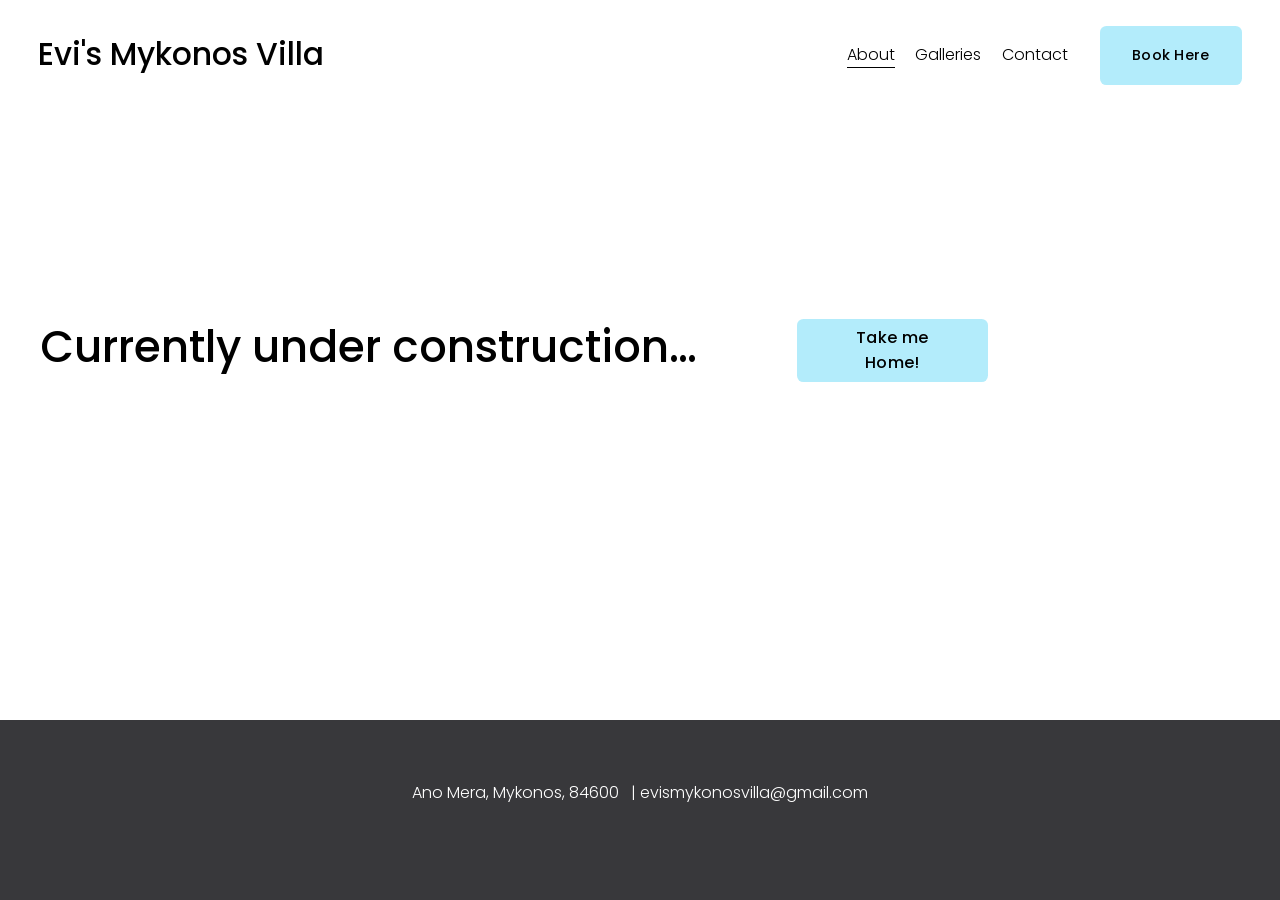
<file: location/index.html>
<!DOCTYPE html>

<html lang="en-US" xmlns:fb="http://www.facebook.com/2008/fbml" xmlns:og="http://opengraphprotocol.org/schema/">
<head>
<meta content="IE=edge,chrome=1" http-equiv="X-UA-Compatible"/>
<meta content="width=device-width, initial-scale=1" name="viewport"/>
<!-- This is Squarespace. --><!-- cello-indigo-lpx3 -->
<base href=""/>
<meta charset="utf-8"/>
<title>Location — Evi's Mykonos Villa</title>
<meta content="Sec-CH-UA-Platform-Version, Sec-CH-UA-Model" http-equiv="Accept-CH"/><link href="../favicon.svg" rel="icon" type="image/svg+xml"/>
<link href="https://evismykonosvilla.com/location/" rel="canonical"/>
<meta content="Evi's Mykonos Villa" property="og:site_name"/>
<meta content="Location — Evi's Mykonos Villa" property="og:title"/>
<meta content="https://evismykonosvilla.com/location/" property="og:url"/>
<meta content="website" property="og:type"/>
<meta content="Location — Evi's Mykonos Villa" itemprop="name"/>
<meta content="https://evismykonosvilla.com/location" itemprop="url"/>
<meta content="Location — Evi's Mykonos Villa" name="twitter:title"/>
<meta content="https://evismykonosvilla.com/location/" name="twitter:url"/>
<meta content="summary" name="twitter:card"/>
<meta content="" name="description"/>
<style data-sqsp-font-ids="6a3139e4691a2d058d1a1be6">
/* latin-ext */
@font-face {
  font-family: 'Poppins';
  font-style: normal;
  font-weight: 400;
  font-display: swap;
  src: url('../assets/fonts/d03c0883-latin-ext.woff2') format('woff2');
  unicode-range: U+0100-02BA, U+02BD-02C5, U+02C7-02CC, U+02CE-02D7, U+02DD-02FF, U+0304, U+0308, U+0329, U+1D00-1DBF, U+1E00-1E9F, U+1EF2-1EFF, U+2020, U+20A0-20AB, U+20AD-20C0, U+2113, U+2C60-2C7F, U+A720-A7FF;
}
/* latin */
@font-face {
  font-family: 'Poppins';
  font-style: normal;
  font-weight: 400;
  font-display: swap;
  src: url('../assets/fonts/da0c3c0d-latin.woff2') format('woff2');
  unicode-range: U+0000-00FF, U+0131, U+0152-0153, U+02BB-02BC, U+02C6, U+02DA, U+02DC, U+0304, U+0308, U+0329, U+2000-206F, U+20AC, U+2122, U+2191, U+2193, U+2212, U+2215, U+FEFF, U+FFFD;
}
/* devanagari */

/* devanagari */

/* latin */
@font-face {
  font-family: 'Poppins';
  font-style: normal;
  font-weight: 300;
  font-display: swap;
  src: url('../assets/fonts/00d1a230-latin.woff2') format('woff2');
  unicode-range: U+0000-00FF, U+0131, U+0152-0153, U+02BB-02BC, U+02C6, U+02DA, U+02DC, U+0304, U+0308, U+0329, U+2000-206F, U+20AC, U+2122, U+2191, U+2193, U+2212, U+2215, U+FEFF, U+FFFD;
}
/* latin-ext */
@font-face {
  font-family: 'Poppins';
  font-style: normal;
  font-weight: 300;
  font-display: swap;
  src: url('../assets/fonts/e7e7e312-latin-ext.woff2') format('woff2');
  unicode-range: U+0100-02BA, U+02BD-02C5, U+02C7-02CC, U+02CE-02D7, U+02DD-02FF, U+0304, U+0308, U+0329, U+1D00-1DBF, U+1E00-1E9F, U+1EF2-1EFF, U+2020, U+20A0-20AB, U+20AD-20C0, U+2113, U+2C60-2C7F, U+A720-A7FF;
}
/* latin */
@font-face {
  font-family: 'Poppins';
  font-style: normal;
  font-weight: 700;
  font-display: swap;
  src: url('../assets/fonts/95402d3d-latin.woff2') format('woff2');
  unicode-range: U+0000-00FF, U+0131, U+0152-0153, U+02BB-02BC, U+02C6, U+02DA, U+02DC, U+0304, U+0308, U+0329, U+2000-206F, U+20AC, U+2122, U+2191, U+2193, U+2212, U+2215, U+FEFF, U+FFFD;
}
/* devanagari */

/* latin-ext */
@font-face {
  font-family: 'Poppins';
  font-style: normal;
  font-weight: 700;
  font-display: swap;
  src: url('../assets/fonts/ab5cf469-latin-ext.woff2') format('woff2');
  unicode-range: U+0100-02BA, U+02BD-02C5, U+02C7-02CC, U+02CE-02D7, U+02DD-02FF, U+0304, U+0308, U+0329, U+1D00-1DBF, U+1E00-1E9F, U+1EF2-1EFF, U+2020, U+20A0-20AB, U+20AD-20C0, U+2113, U+2C60-2C7F, U+A720-A7FF;
}
/* latin-ext */
@font-face {
  font-family: 'Poppins';
  font-style: normal;
  font-weight: 500;
  font-display: swap;
  src: url('../assets/fonts/106cf02d-latin-ext.woff2') format('woff2');
  unicode-range: U+0100-02BA, U+02BD-02C5, U+02C7-02CC, U+02CE-02D7, U+02DD-02FF, U+0304, U+0308, U+0329, U+1D00-1DBF, U+1E00-1E9F, U+1EF2-1EFF, U+2020, U+20A0-20AB, U+20AD-20C0, U+2113, U+2C60-2C7F, U+A720-A7FF;
}
/* devanagari */

/* latin */
@font-face {
  font-family: 'Poppins';
  font-style: normal;
  font-weight: 500;
  font-display: swap;
  src: url('../assets/fonts/abb8d202-latin.woff2') format('woff2');
  unicode-range: U+0000-00FF, U+0131, U+0152-0153, U+02BB-02BC, U+02C6, U+02DA, U+02DC, U+0304, U+0308, U+0329, U+2000-206F, U+20AC, U+2122, U+2191, U+2193, U+2212, U+2215, U+FEFF, U+FFFD;
}
/* latin-ext */
@font-face {
  font-family: 'Poppins';
  font-style: italic;
  font-weight: 300;
  font-display: swap;
  src: url('../assets/fonts/ea875279-latin-ext.woff2') format('woff2');
  unicode-range: U+0100-02BA, U+02BD-02C5, U+02C7-02CC, U+02CE-02D7, U+02DD-02FF, U+0304, U+0308, U+0329, U+1D00-1DBF, U+1E00-1E9F, U+1EF2-1EFF, U+2020, U+20A0-20AB, U+20AD-20C0, U+2113, U+2C60-2C7F, U+A720-A7FF;
}
/* devanagari */

/* latin */
@font-face {
  font-family: 'Poppins';
  font-style: italic;
  font-weight: 300;
  font-display: swap;
  src: url('../assets/fonts/e1217d90-latin.woff2') format('woff2');
  unicode-range: U+0000-00FF, U+0131, U+0152-0153, U+02BB-02BC, U+02C6, U+02DA, U+02DC, U+0304, U+0308, U+0329, U+2000-206F, U+20AC, U+2122, U+2191, U+2193, U+2212, U+2215, U+FEFF, U+FFFD;
}
/* latin-ext */
@font-face {
  font-family: 'Poppins';
  font-style: italic;
  font-weight: 400;
  font-display: swap;
  src: url('../assets/fonts/28866714-latin-ext.woff2') format('woff2');
  unicode-range: U+0100-02BA, U+02BD-02C5, U+02C7-02CC, U+02CE-02D7, U+02DD-02FF, U+0304, U+0308, U+0329, U+1D00-1DBF, U+1E00-1E9F, U+1EF2-1EFF, U+2020, U+20A0-20AB, U+20AD-20C0, U+2113, U+2C60-2C7F, U+A720-A7FF;
}
/* latin */
@font-face {
  font-family: 'Poppins';
  font-style: italic;
  font-weight: 400;
  font-display: swap;
  src: url('../assets/fonts/ab6b1da4-latin.woff2') format('woff2');
  unicode-range: U+0000-00FF, U+0131, U+0152-0153, U+02BB-02BC, U+02C6, U+02DA, U+02DC, U+0304, U+0308, U+0329, U+2000-206F, U+20AC, U+2122, U+2191, U+2193, U+2212, U+2215, U+FEFF, U+FFFD;
}
/* devanagari */

/* latin */
@font-face {
  font-family: 'Poppins';
  font-style: italic;
  font-weight: 500;
  font-display: swap;
  src: url('../assets/fonts/7a2a42cb-latin.woff2') format('woff2');
  unicode-range: U+0000-00FF, U+0131, U+0152-0153, U+02BB-02BC, U+02C6, U+02DA, U+02DC, U+0304, U+0308, U+0329, U+2000-206F, U+20AC, U+2122, U+2191, U+2193, U+2212, U+2215, U+FEFF, U+FFFD;
}
/* devanagari */

/* latin-ext */
@font-face {
  font-family: 'Poppins';
  font-style: italic;
  font-weight: 500;
  font-display: swap;
  src: url('../assets/fonts/24961341-latin-ext.woff2') format('woff2');
  unicode-range: U+0100-02BA, U+02BD-02C5, U+02C7-02CC, U+02CE-02D7, U+02DD-02FF, U+0304, U+0308, U+0329, U+1D00-1DBF, U+1E00-1E9F, U+1EF2-1EFF, U+2020, U+20A0-20AB, U+20AD-20C0, U+2113, U+2C60-2C7F, U+A720-A7FF;
}
/* latin-ext */
@font-face {
  font-family: 'Poppins';
  font-style: italic;
  font-weight: 700;
  font-display: swap;
  src: url('../assets/fonts/e5441b3f-latin-ext.woff2') format('woff2');
  unicode-range: U+0100-02BA, U+02BD-02C5, U+02C7-02CC, U+02CE-02D7, U+02DD-02FF, U+0304, U+0308, U+0329, U+1D00-1DBF, U+1E00-1E9F, U+1EF2-1EFF, U+2020, U+20A0-20AB, U+20AD-20C0, U+2113, U+2C60-2C7F, U+A720-A7FF;
}
/* devanagari */

/* latin */
@font-face {
  font-family: 'Poppins';
  font-style: italic;
  font-weight: 700;
  font-display: swap;
  src: url('../assets/fonts/67451c8f-latin.woff2') format('woff2');
  unicode-range: U+0000-00FF, U+0131, U+0152-0153, U+02BB-02BC, U+02C6, U+02DA, U+02DC, U+0304, U+0308, U+0329, U+2000-206F, U+20AC, U+2122, U+2191, U+2193, U+2212, U+2215, U+FEFF, U+FFFD;
}
</style>
<link href="../assets/css/website.components.button.styles.css" rel="stylesheet" type="text/css"/><link href="../assets/css/website.components.html.styles.css" rel="stylesheet" type="text/css"/><script type="application/ld+json">{"url":"https://evismykonosvilla.com","name":"Evi's Mykonos Villa","@context":"http://schema.org","@type":"WebSite"}</script><link href="../assets/css/site.css" rel="stylesheet" type="text/css"/><link href="../assets/css/static.css" rel="stylesheet" type="text/css"/>
<!-- End of Squarespace Headers -->
<link href="../assets/css/gallery-fix.css" rel="stylesheet"/></head>
<body class="tweak-blog-alternating-side-by-side-width-inset tweak-blog-alternating-side-by-side-image-aspect-ratio-11-square tweak-blog-alternating-side-by-side-text-alignment-left tweak-blog-alternating-side-by-side-read-more-style-show tweak-blog-alternating-side-by-side-image-text-alignment-middle tweak-blog-alternating-side-by-side-delimiter-dash tweak-blog-alternating-side-by-side-meta-position-top tweak-blog-alternating-side-by-side-primary-meta-categories tweak-blog-alternating-side-by-side-secondary-meta-date tweak-blog-alternating-side-by-side-excerpt-show image-block-poster-text-alignment-center image-block-card-content-position-center image-block-card-text-alignment-center image-block-overlap-content-position-center image-block-overlap-text-alignment-opposite image-block-collage-content-position-top image-block-collage-text-alignment-left image-block-stack-text-alignment-left form-use-theme-colors form-field-style-solid form-field-shape-square form-field-border-all form-field-checkbox-type-icon form-field-checkbox-fill-solid form-field-checkbox-color-inverted form-field-checkbox-shape-square form-field-checkbox-layout-stack form-field-radio-type-icon form-field-radio-fill-solid form-field-radio-color-normal form-field-radio-shape-pill form-field-radio-layout-stack form-field-survey-fill-solid form-field-survey-color-normal form-field-survey-shape-pill form-field-hover-focus-outline form-submit-button-style-label tweak-global-animations-enabled tweak-global-animations-complexity-level-detailed tweak-global-animations-animation-style-fade tweak-global-animations-animation-type-fade tweak-global-animations-animation-curve-ease tweak-blog-masonry-width-full tweak-blog-masonry-text-alignment-center tweak-blog-masonry-primary-meta-categories tweak-blog-masonry-secondary-meta-date tweak-blog-masonry-meta-position-top tweak-blog-masonry-read-more-style-show tweak-blog-masonry-delimiter-space tweak-blog-masonry-image-placement-above tweak-blog-masonry-excerpt-show tweak-portfolio-grid-overlay-width-full tweak-portfolio-grid-overlay-height-small tweak-portfolio-grid-overlay-image-aspect-ratio-43-four-three tweak-portfolio-grid-overlay-text-placement-center tweak-portfolio-grid-overlay-show-text-after-hover tweak-blog-single-column-width-inset tweak-blog-single-column-text-alignment-center tweak-blog-single-column-image-placement-above tweak-blog-single-column-delimiter-bullet tweak-blog-single-column-read-more-style-hide tweak-blog-single-column-primary-meta-categories tweak-blog-single-column-secondary-meta-date tweak-blog-single-column-meta-position-top tweak-blog-single-column-content-full-post header-width-full tweak-transparent-header tweak-fixed-header-style-scroll-back tweak-blog-item-width-narrow tweak-blog-item-text-alignment-left tweak-blog-item-meta-position-above-title tweak-blog-item-show-categories tweak-blog-item-show-date tweak-blog-item-show-author-name tweak-blog-item-show-author-profile tweak-blog-item-delimiter-dash tweak-blog-side-by-side-width-inset tweak-blog-side-by-side-image-placement-left tweak-blog-side-by-side-image-aspect-ratio-11-square tweak-blog-side-by-side-primary-meta-categories tweak-blog-side-by-side-secondary-meta-date tweak-blog-side-by-side-meta-position-top tweak-blog-side-by-side-text-alignment-left tweak-blog-side-by-side-image-text-alignment-middle tweak-blog-side-by-side-read-more-style-show tweak-blog-side-by-side-delimiter-bullet tweak-blog-side-by-side-excerpt-show primary-button-style-solid primary-button-shape-rounded secondary-button-style-solid secondary-button-shape-rounded tertiary-button-style-solid tertiary-button-shape-rounded tweak-events-stacked-width-inset tweak-events-stacked-height-small tweak-events-stacked-show-past-events tweak-events-stacked-show-thumbnails tweak-events-stacked-thumbnail-size-32-standard tweak-events-stacked-date-style-side-tag tweak-events-stacked-show-time tweak-events-stacked-show-location tweak-events-stacked-ical-gcal-links tweak-events-stacked-show-excerpt tweak-blog-basic-grid-width-inset tweak-blog-basic-grid-image-aspect-ratio-169-widescreen tweak-blog-basic-grid-text-alignment-center tweak-blog-basic-grid-delimiter-bullet tweak-blog-basic-grid-image-placement-above tweak-blog-basic-grid-read-more-style-show tweak-blog-basic-grid-primary-meta-categories tweak-blog-basic-grid-secondary-meta-date tweak-blog-basic-grid-excerpt-show tweak-portfolio-grid-basic-width-inset tweak-portfolio-grid-basic-height-medium tweak-portfolio-grid-basic-image-aspect-ratio-43-four-three tweak-portfolio-grid-basic-text-alignment-left tweak-portfolio-grid-basic-hover-effect-zoom header-overlay-alignment-center tweak-portfolio-index-background-link-format-stacked tweak-portfolio-index-background-width-full-bleed tweak-portfolio-index-background-height-large tweak-portfolio-index-background-vertical-alignment-middle tweak-portfolio-index-background-horizontal-alignment-center tweak-portfolio-index-background-delimiter-none tweak-portfolio-index-background-animation-type-fade tweak-portfolio-index-background-animation-duration-medium tweak-portfolio-hover-follow-layout-inline tweak-portfolio-hover-follow-delimiter-bullet tweak-portfolio-hover-follow-animation-type-fade tweak-portfolio-hover-follow-animation-duration-fast tweak-portfolio-hover-static-layout-inline tweak-portfolio-hover-static-front tweak-portfolio-hover-static-delimiter-hyphen tweak-portfolio-hover-static-animation-type-fade tweak-portfolio-hover-static-animation-duration-fast hide-opentable-icons opentable-style-dark tweak-product-quick-view-button-style-floating tweak-product-quick-view-button-position-bottom tweak-product-quick-view-lightbox-excerpt-display-truncate tweak-product-quick-view-lightbox-show-arrows tweak-product-quick-view-lightbox-show-close-button tweak-product-quick-view-lightbox-controls-weight-light native-currency-code-eur collection-630381b157cb5f57b028dc15 collection-type-page collection-layout-default mobile-style-available sqs-seven-one" id="collection-630381b157cb5f57b028dc15" tabindex="-1">
<div class="clearfix site-wrapper" id="siteWrapper">
<header class="header theme-col--primary" data-controller="Header" data-current-styles='{
"layout": "navRight",
"action": {
"href": "https://airbnb.com/h/evismykonosvilla",
"buttonText": "Book Here",
"newWindow": true
},
"showSocial": true,
"socialOptions": {
"socialBorderShape": "none",
"socialBorderStyle": "outline",
"socialBorderThickness": {
"unit": "px",
"value": 1.0
}
},
"menuOverlayAnimation": "fade",
"cartStyle": "cart",
"cartText": "Cart",
"showEmptyCartState": true,
"cartOptions": {
"iconType": "stroke-1",
"cartBorderShape": "none",
"cartBorderStyle": "outline",
"cartBorderThickness": {
"unit": "px",
"value": 1.0
}
},
"showButton": true,
"showCart": false,
"showAccountLogin": true,
"headerStyle": "dynamic",
"languagePicker": {
"enabled": false,
"iconEnabled": false,
"iconType": "globe",
"flagShape": "shiny",
"languageFlags": [ ]
},
"iconOptions": {
"desktopDropdownIconOptions": {
"endcapType": "square",
"folderDropdownIcon": "none",
"languagePickerIcon": "openArrowHead"
},
"mobileDropdownIconOptions": {
"endcapType": "square",
"folderDropdownIcon": "openArrowHead",
"languagePickerIcon": "openArrowHead"
}
},
"mobileOptions": {
"layout": "logoLeftNavRight",
"menuIconOptions": {
"style": "doubleLineHamburger",
"thickness": {
"unit": "px",
"value": 1.0
}
}
},
"solidOptions": {
"headerOpacity": {
"unit": "%",
"value": 100.0
},
"blurBackground": {
"enabled": false,
"blurRadius": {
"unit": "px",
"value": 12.0
}
},
"backgroundColor": {
"type": "CUSTOM_COLOR",
"customColor": {
"hslaValue": {
"hue": 0.0,
"saturation": 0.0,
"lightness": 1.0,
"alpha": 1.0
},
"userFormat": "hex"
}
},
"navigationColor": {
"type": "CUSTOM_COLOR",
"customColor": {
"hslaValue": {
"hue": 0.0,
"saturation": 0.0,
"lightness": 0.0,
"alpha": 1.0
},
"userFormat": "hex"
}
}
},
"gradientOptions": {
"gradientType": "faded",
"headerOpacity": {
"unit": "%",
"value": 90.0
},
"blurBackground": {
"enabled": false,
"blurRadius": {
"unit": "px",
"value": 12.0
}
},
"backgroundColor": {
"type": "CUSTOM_COLOR",
"customColor": {
"hslaValue": {
"hue": 0.0,
"saturation": 0.0,
"lightness": 1.0,
"alpha": 1.0
},
"userFormat": "hex"
}
},
"navigationColor": {
"type": "CUSTOM_COLOR",
"customColor": {
"hslaValue": {
"hue": 0.0,
"saturation": 0.0,
"lightness": 0.0,
"alpha": 1.0
},
"userFormat": "hex"
}
}
},
"dropShadowOptions": {
"enabled": false,
"blur": {
"unit": "px",
"value": 12.0
},
"spread": {
"unit": "px",
"value": 0.0
},
"distance": {
"unit": "px",
"value": 12.0
}
},
"borderOptions": {
"enabled": false,
"position": "allSides",
"thickness": {
"unit": "px",
"value": 4.0
},
"color": {
"type": "SITE_PALETTE_COLOR",
"sitePaletteColor": {
"colorName": "black",
"alphaModifier": 1.0
}
}
},
"showPromotedElement": false,
"buttonVariant": "primary",
"blurBackground": {
"enabled": false,
"blurRadius": {
"unit": "px",
"value": 12.0
}
},
"headerOpacity": {
"unit": "%",
"value": 100.0
}
}' data-first-focusable-element="" data-header-style="dynamic" data-language-picker='{
"enabled": false,
"iconEnabled": false,
"iconType": "globe",
"flagShape": "shiny",
"languageFlags": [ ]
}' data-section-id="header" data-section-theme="" data-test="header" id="header" style="
      
      
        --headerBorderColor: hsla(var(--black-hsl), 1);
      
      
        --solidHeaderBackgroundColor: hsla(0, 0%, 100%, 1);
      
      
        --solidHeaderNavigationColor: hsla(0, 0%, 0%, 1);
      
      
        --gradientHeaderBackgroundColor: hsla(0, 0%, 100%, 1);
      
      
        --gradientHeaderNavigationColor: hsla(0, 0%, 0%, 1);
      
    " tabindex="-1">
<svg style="display:none" viewbox="0 0 22 22" xmlns="http://www.w3.org/2000/svg">
<symbol id="circle">
<path d="M11.5 17C14.5376 17 17 14.5376 17 11.5C17 8.46243 14.5376 6 11.5 6C8.46243 6 6 8.46243 6 11.5C6 14.5376 8.46243 17 11.5 17Z" fill="none"></path>
</symbol>
<symbol id="circleFilled">
<path d="M11.5 17C14.5376 17 17 14.5376 17 11.5C17 8.46243 14.5376 6 11.5 6C8.46243 6 6 8.46243 6 11.5C6 14.5376 8.46243 17 11.5 17Z"></path>
</symbol>
<symbol id="dash">
<path d="M11 11H19H3"></path>
</symbol>
<symbol id="squareFilled">
<rect height="11" width="11" x="6" y="6"></rect>
</symbol>
<symbol id="square">
<rect fill="none" height="9" stroke="inherit" width="9" x="7" y="7"></rect>
</symbol>
<symbol id="plus">
<path d="M11 3V19"></path>
<path d="M19 11L3 11"></path>
</symbol>
<symbol id="closedArrow">
<path d="M11 11V2M11 18.1797L17 11.1477L5 11.1477L11 18.1797Z" fill="none"></path>
</symbol>
<symbol id="closedArrowFilled">
<path d="M11 11L11 2" fill="none" stroke="inherit"></path>
<path clip-rule="evenodd" d="M2.74695 9.38428L19.038 9.38428L10.8925 19.0846L2.74695 9.38428Z" fill-rule="evenodd" stroke-width="1"></path>
</symbol>
<symbol id="closedArrowHead" viewbox="0 0 22 22" xmlns="http://www.w3.org/2000/symbol">
<path d="M18 7L11 15L4 7L18 7Z" fill="none" stroke="inherit"></path>
</symbol>
<symbol id="closedArrowHeadFilled" viewbox="0 0 22 22" xmlns="http://www.w3.org/2000/symbol">
<path d="M18.875 6.5L11 15.5L3.125 6.5L18.875 6.5Z"></path>
</symbol>
<symbol id="openArrow">
<path d="M11 18.3591L11 3" fill="none" stroke="inherit"></path>
<path d="M18 11.5L11 18.5L4 11.5" fill="none" stroke="inherit"></path>
</symbol>
<symbol id="openArrowHead">
<path d="M18 7L11 14L4 7" fill="none"></path>
</symbol>
<symbol id="pinchedArrow">
<path d="M11 17.3591L11 2" fill="none"></path>
<path d="M2 11C5.85455 12.2308 8.81818 14.9038 11 18C13.1818 14.8269 16.1455 12.1538 20 11" fill="none"></path>
</symbol>
<symbol id="pinchedArrowFilled">
<path d="M11.05 10.4894C7.04096 8.73759 1.05005 8 1.05005 8C6.20459 11.3191 9.41368 14.1773 11.05 21C12.6864 14.0851 15.8955 11.227 21.05 8C21.05 8 15.0591 8.73759 11.05 10.4894Z" stroke-width="1"></path>
<path d="M11 11L11 1" fill="none"></path>
</symbol>
<symbol id="pinchedArrowHead">
<path d="M2 7.24091C5.85455 8.40454 8.81818 10.9318 11 13.8591C13.1818 10.8591 16.1455 8.33181 20 7.24091" fill="none"></path>
</symbol>
<symbol id="pinchedArrowHeadFilled">
<path d="M11.05 7.1591C7.04096 5.60456 1.05005 4.95001 1.05005 4.95001C6.20459 7.89547 9.41368 10.4318 11.05 16.4864C12.6864 10.35 15.8955 7.81365 21.05 4.95001C21.05 4.95001 15.0591 5.60456 11.05 7.1591Z"></path>
</symbol>
</svg>
<div class="sqs-announcement-bar-dropzone"></div>
<div class="header-announcement-bar-wrapper">
<a class="header-skip-link sqs-button-element--primary" href="#page">
        Skip to Content
      </a>
<style>
    @supports (-webkit-backdrop-filter: none) or (backdrop-filter: none) {
        .header-blur-background {
            
            
        }
    }
</style>
<div class="header-border" data-header-border="false" data-header-style="dynamic" data-test="header-border" style="




"></div>
<div class="header-dropshadow" data-header-dropshadow="false" data-header-style="dynamic" data-test="header-dropshadow" style=""></div>
<div class="header-inner container--fluid header-mobile-layout-logo-left-nav-right header-layout-nav-right" data-test="header-inner">
<!-- Background -->
<div class="header-background theme-bg--primary"></div>
<div class="header-display-desktop" data-content-field="site-title">
<!-- Social -->
<!-- Title and nav wrapper -->
<div class="header-title-nav-wrapper">
<!-- Title -->
<div class="header-title" data-animation-role="header-element">
<div class="header-title-text">
<a data-animation-role="header-element" href="../" id="site-title">Evi's Mykonos Villa</a>
</div>
</div>
<!-- Nav -->
<div class="header-nav">
<div class="header-nav-wrapper">
<nav class="header-nav-list">
<div class="header-nav-item header-nav-item--folder header-nav-item--active">
<button aria-controls="about" aria-current="true" aria-expanded="false" class="header-nav-folder-title" data-animation-role="header-element" data-href="../about-1">
<span class="header-nav-folder-title-text">
        About
      </span>
</button>
<div class="header-nav-folder-content" id="about">
<div class="header-nav-folder-item">
<a href="../about-1/">
<span class="header-nav-folder-item-content">
                  Summary
                </span>
</a>
</div>
<div class="header-nav-folder-item">
<a href="../interior/">
<span class="header-nav-folder-item-content">
                  Interior
                </span>
</a>
</div>
<div class="header-nav-folder-item">
<a href="../bedrooms/">
<span class="header-nav-folder-item-content">
                  Bedrooms
                </span>
</a>
</div>
<div class="header-nav-folder-item header-nav-folder-item--active">
<a aria-current="page" href="../location/">
<span class="header-nav-folder-item-content">
                  Location
                </span>
</a>
</div>
</div>
</div>
<div class="header-nav-item header-nav-item--folder">
<button aria-controls="galleries" aria-expanded="false" class="header-nav-folder-title" data-animation-role="header-element" data-href="../galleries">
<span class="header-nav-folder-title-text">
        Galleries
      </span>
</button>
<div class="header-nav-folder-content" id="galleries">
<div class="header-nav-folder-item">
<a href="../galleries/">
<span class="header-nav-folder-item-content">
                  Pool
                </span>
</a>
</div>
<div class="header-nav-folder-item">
<a href="../view/">
<span class="header-nav-folder-item-content">
                  View
                </span>
</a>
</div>
<div class="header-nav-folder-item">
<a href="../seating/">
<span class="header-nav-folder-item-content">
                  Seating
                </span>
</a>
</div>
<div class="header-nav-folder-item">
<a href="../table/">
<span class="header-nav-folder-item-content">
                  Dining Table
                </span>
</a>
</div>
<div class="header-nav-folder-item">
<a href="../bbq/">
<span class="header-nav-folder-item-content">
                  BBQ
                </span>
</a>
</div>
</div>
</div>
<div class="header-nav-item header-nav-item--collection">
<a data-animation-role="header-element" href="../contact/">
        Contact
      </a>
</div>
</nav>
</div>
</div>
</div>
<!-- Actions -->
<div class="header-actions header-actions--right">
<div class="header-actions-action header-actions-action--social">
</div>
<div class="showOnMobile">
</div>
<div class="showOnDesktop">
</div>
<div class="header-actions-action header-actions-action--cta" data-animation-role="header-element">
<a class="btn btn--border theme-btn--primary-inverse sqs-button-element--primary" href="https://airbnb.com/h/evismykonosvilla" target="_blank">
                    Book Here
                  </a>
</div>
</div>
<style>
  .top-bun, 
  .patty, 
  .bottom-bun {
    height: 1px;
  }
</style>
<!-- Burger -->
<div class="header-burger menu-overlay-has-visible-non-navigation-items" data-animation-role="header-element">
<button class="header-burger-btn burger" data-test="header-burger">
<span class="js-header-burger-open-title visually-hidden" hidden="">Open Menu</span>
<span class="js-header-burger-close-title visually-hidden" hidden="">Close Menu</span>
<div class="burger-box">
<div class="burger-inner header-menu-icon-doubleLineHamburger">
<div class="top-bun"></div>
<div class="patty"></div>
<div class="bottom-bun"></div>
</div>
</div>
</button>
</div>
</div>
<div class="header-display-mobile" data-content-field="site-title">
<!-- Social -->
<!-- Title and nav wrapper -->
<div class="header-title-nav-wrapper">
<!-- Title -->
<div class="header-title" data-animation-role="header-element">
<div class="header-title-text">
<a data-animation-role="header-element" href="../" id="site-title">Evi's Mykonos Villa</a>
</div>
</div>
<!-- Nav -->
<div class="header-nav">
<div class="header-nav-wrapper">
<nav class="header-nav-list">
<div class="header-nav-item header-nav-item--folder header-nav-item--active">
<button aria-controls="about" aria-current="true" aria-expanded="false" class="header-nav-folder-title" data-animation-role="header-element" data-href="../about-1">
<span class="header-nav-folder-title-text">
        About
      </span>
</button>
<div class="header-nav-folder-content" id="about">
<div class="header-nav-folder-item">
<a href="../about-1/">
<span class="header-nav-folder-item-content">
                  Summary
                </span>
</a>
</div>
<div class="header-nav-folder-item">
<a href="../interior/">
<span class="header-nav-folder-item-content">
                  Interior
                </span>
</a>
</div>
<div class="header-nav-folder-item">
<a href="../bedrooms/">
<span class="header-nav-folder-item-content">
                  Bedrooms
                </span>
</a>
</div>
<div class="header-nav-folder-item header-nav-folder-item--active">
<a aria-current="page" href="../location/">
<span class="header-nav-folder-item-content">
                  Location
                </span>
</a>
</div>
</div>
</div>
<div class="header-nav-item header-nav-item--folder">
<button aria-controls="galleries" aria-expanded="false" class="header-nav-folder-title" data-animation-role="header-element" data-href="../galleries">
<span class="header-nav-folder-title-text">
        Galleries
      </span>
</button>
<div class="header-nav-folder-content" id="galleries">
<div class="header-nav-folder-item">
<a href="../galleries/">
<span class="header-nav-folder-item-content">
                  Pool
                </span>
</a>
</div>
<div class="header-nav-folder-item">
<a href="../view/">
<span class="header-nav-folder-item-content">
                  View
                </span>
</a>
</div>
<div class="header-nav-folder-item">
<a href="../seating/">
<span class="header-nav-folder-item-content">
                  Seating
                </span>
</a>
</div>
<div class="header-nav-folder-item">
<a href="../table/">
<span class="header-nav-folder-item-content">
                  Dining Table
                </span>
</a>
</div>
<div class="header-nav-folder-item">
<a href="../bbq/">
<span class="header-nav-folder-item-content">
                  BBQ
                </span>
</a>
</div>
</div>
</div>
<div class="header-nav-item header-nav-item--collection">
<a data-animation-role="header-element" href="../contact/">
        Contact
      </a>
</div>
</nav>
</div>
</div>
</div>
<!-- Actions -->
<div class="header-actions header-actions--right">
<div class="header-actions-action header-actions-action--social">
</div>
<div class="showOnMobile">
</div>
<div class="showOnDesktop">
</div>
<div class="header-actions-action header-actions-action--cta" data-animation-role="header-element">
<a class="btn btn--border theme-btn--primary-inverse sqs-button-element--primary" href="https://airbnb.com/h/evismykonosvilla" target="_blank">
                    Book Here
                  </a>
</div>
</div>
<style>
  .top-bun, 
  .patty, 
  .bottom-bun {
    height: 1px;
  }
</style>
<!-- Burger -->
<div class="header-burger menu-overlay-has-visible-non-navigation-items" data-animation-role="header-element">
<button class="header-burger-btn burger" data-test="header-burger">
<span class="js-header-burger-open-title visually-hidden" hidden="">Open Menu</span>
<span class="js-header-burger-close-title visually-hidden" hidden="">Close Menu</span>
<div class="burger-box">
<div class="burger-inner header-menu-icon-doubleLineHamburger">
<div class="top-bun"></div>
<div class="patty"></div>
<div class="bottom-bun"></div>
</div>
</div>
</button>
</div>
</div>
</div>
</div>
<!-- (Mobile) Menu Navigation -->
<div class="header-menu header-menu--folder-list" data-current-styles='{
"layout": "navRight",
"action": {
"href": "https://airbnb.com/h/evismykonosvilla",
"buttonText": "Book Here",
"newWindow": true
},
"showSocial": true,
"socialOptions": {
"socialBorderShape": "none",
"socialBorderStyle": "outline",
"socialBorderThickness": {
"unit": "px",
"value": 1.0
}
},
"menuOverlayAnimation": "fade",
"cartStyle": "cart",
"cartText": "Cart",
"showEmptyCartState": true,
"cartOptions": {
"iconType": "stroke-1",
"cartBorderShape": "none",
"cartBorderStyle": "outline",
"cartBorderThickness": {
"unit": "px",
"value": 1.0
}
},
"showButton": true,
"showCart": false,
"showAccountLogin": true,
"headerStyle": "dynamic",
"languagePicker": {
"enabled": false,
"iconEnabled": false,
"iconType": "globe",
"flagShape": "shiny",
"languageFlags": [ ]
},
"iconOptions": {
"desktopDropdownIconOptions": {
"endcapType": "square",
"folderDropdownIcon": "none",
"languagePickerIcon": "openArrowHead"
},
"mobileDropdownIconOptions": {
"endcapType": "square",
"folderDropdownIcon": "openArrowHead",
"languagePickerIcon": "openArrowHead"
}
},
"mobileOptions": {
"layout": "logoLeftNavRight",
"menuIconOptions": {
"style": "doubleLineHamburger",
"thickness": {
"unit": "px",
"value": 1.0
}
}
},
"solidOptions": {
"headerOpacity": {
"unit": "%",
"value": 100.0
},
"blurBackground": {
"enabled": false,
"blurRadius": {
"unit": "px",
"value": 12.0
}
},
"backgroundColor": {
"type": "CUSTOM_COLOR",
"customColor": {
"hslaValue": {
"hue": 0.0,
"saturation": 0.0,
"lightness": 1.0,
"alpha": 1.0
},
"userFormat": "hex"
}
},
"navigationColor": {
"type": "CUSTOM_COLOR",
"customColor": {
"hslaValue": {
"hue": 0.0,
"saturation": 0.0,
"lightness": 0.0,
"alpha": 1.0
},
"userFormat": "hex"
}
}
},
"gradientOptions": {
"gradientType": "faded",
"headerOpacity": {
"unit": "%",
"value": 90.0
},
"blurBackground": {
"enabled": false,
"blurRadius": {
"unit": "px",
"value": 12.0
}
},
"backgroundColor": {
"type": "CUSTOM_COLOR",
"customColor": {
"hslaValue": {
"hue": 0.0,
"saturation": 0.0,
"lightness": 1.0,
"alpha": 1.0
},
"userFormat": "hex"
}
},
"navigationColor": {
"type": "CUSTOM_COLOR",
"customColor": {
"hslaValue": {
"hue": 0.0,
"saturation": 0.0,
"lightness": 0.0,
"alpha": 1.0
},
"userFormat": "hex"
}
}
},
"dropShadowOptions": {
"enabled": false,
"blur": {
"unit": "px",
"value": 12.0
},
"spread": {
"unit": "px",
"value": 0.0
},
"distance": {
"unit": "px",
"value": 12.0
}
},
"borderOptions": {
"enabled": false,
"position": "allSides",
"thickness": {
"unit": "px",
"value": 4.0
},
"color": {
"type": "SITE_PALETTE_COLOR",
"sitePaletteColor": {
"colorName": "black",
"alphaModifier": 1.0
}
}
},
"showPromotedElement": false,
"buttonVariant": "primary",
"blurBackground": {
"enabled": false,
"blurRadius": {
"unit": "px",
"value": 12.0
}
},
"headerOpacity": {
"unit": "%",
"value": 100.0
}
}' data-section-id="overlay-nav" data-section-theme="" data-show-account-login="true" data-test="header-menu">
<div class="header-menu-bg theme-bg--primary"></div>
<div class="header-menu-nav">
<nav class="header-menu-nav-list">
<div class="header-menu-nav-folder" data-folder="root">
<div class="header-menu-nav-folder-content">
<!-- Menu Navigation -->
<div class="header-menu-nav-wrapper">
<div class="container header-menu-nav-item header-menu-nav-item--active">
<a aria-current="true" data-folder-id="/about-1" href="../about-1/">
<div class="header-menu-nav-item-content header-menu-nav-item-content-folder">
<span class="visually-hidden">Folder:</span>
<span class="header-nav-folder-title-text">About</span>
</div>
</a>
</div>
<div class="header-menu-nav-folder" data-folder="/about-1">
<div class="header-menu-nav-folder-content">
<div class="header-menu-controls container header-menu-nav-item">
<a class="header-menu-controls-control header-menu-controls-control--active" data-action="back" href="../">
<span>Back</span>
</a>
</div>
<div class="container header-menu-nav-item">
<a href="../about-1/">
<div class="header-menu-nav-item-content">
                        Summary
                      </div>
</a>
</div>
<div class="container header-menu-nav-item">
<a href="../interior/">
<div class="header-menu-nav-item-content">
                        Interior
                      </div>
</a>
</div>
<div class="container header-menu-nav-item">
<a href="../bedrooms/">
<div class="header-menu-nav-item-content">
                        Bedrooms
                      </div>
</a>
</div>
<div class="container header-menu-nav-item header-menu-nav-item--active">
<a aria-current="page" href="../location/">
<div class="header-menu-nav-item-content">
                        Location
                      </div>
</a>
</div>
</div>
</div>
<div class="container header-menu-nav-item">
<a data-folder-id="/galleries" href="../galleries/">
<div class="header-menu-nav-item-content header-menu-nav-item-content-folder">
<span class="visually-hidden">Folder:</span>
<span class="header-nav-folder-title-text">Galleries</span>
</div>
</a>
</div>
<div class="header-menu-nav-folder" data-folder="/galleries">
<div class="header-menu-nav-folder-content">
<div class="header-menu-controls container header-menu-nav-item">
<a class="header-menu-controls-control header-menu-controls-control--active" data-action="back" href="../">
<span>Back</span>
</a>
</div>
<div class="container header-menu-nav-item">
<a href="../galleries/">
<div class="header-menu-nav-item-content">
                        Pool
                      </div>
</a>
</div>
<div class="container header-menu-nav-item">
<a href="../view/">
<div class="header-menu-nav-item-content">
                        View
                      </div>
</a>
</div>
<div class="container header-menu-nav-item">
<a href="../seating/">
<div class="header-menu-nav-item-content">
                        Seating
                      </div>
</a>
</div>
<div class="container header-menu-nav-item">
<a href="../table/">
<div class="header-menu-nav-item-content">
                        Dining Table
                      </div>
</a>
</div>
<div class="container header-menu-nav-item">
<a href="../bbq/">
<div class="header-menu-nav-item-content">
                        BBQ
                      </div>
</a>
</div>
</div>
</div>
<div class="container header-menu-nav-item header-menu-nav-item--collection">
<a href="../contact/">
<div class="header-menu-nav-item-content">
                  Contact
                </div>
</a>
</div>
</div>
</div>
<div class="header-menu-actions social-accounts">
</div>
<div class="header-menu-cta">
<a class="theme-btn--primary btn sqs-button-element--primary" href="https://airbnb.com/h/evismykonosvilla" target="_blank">
                Book Here
              </a>
</div>
</div>
</nav>
</div>
</div>
<script>
      (function() {
        var header = document.getElementById('header');
        if (!header) {
          return;
        }
        function setHeaderHeightVar() {
          document.documentElement.style.setProperty(
            '--header-height',
            header.getBoundingClientRect().height + 'px'
          );
        }
        setHeaderHeightVar();
        var images = header.getElementsByTagName('img');
        for (var i = 0; i < images.length; i++) {
          if (!images[i].complete) {
            images[i].addEventListener('load', setHeaderHeightVar);
          }
        }
      })();
      //# sourceURL=reserveSpaceForHeader.js
    </script>
</header>
<main class="container" id="page" role="main">
<article class="page-regions" data-collection-id="630381b157cb5f57b028dc15" data-item-id="" data-regions-source="collection" id="page-regions">
<section class="region" data-region-id="0960261758fca513923dc043">
<section class="page-section full-bleed-section layout-engine-section background-width--full-bleed section-height--medium content-width--wide horizontal-alignment--center vertical-alignment--middle" data-animation="none" data-controller="SectionWrapperController" data-current-context='{
"video": {
"playbackSpeed": 0.5,
"filter": 1,
"filterStrength": 0,
"zoom": 0,
"videoSourceProvider": "none"
},
"backgroundImageId": null,
"backgroundMediaEffect": {
"type": "none"
},
"divider": null,
"typeName": "page"
}' data-current-styles='{
"imageOverlayOpacity": 0.15,
"backgroundWidth": "background-width--full-bleed",
"sectionHeight": "section-height--medium",
"customSectionHeight": 10,
"horizontalAlignment": "horizontal-alignment--center",
"verticalAlignment": "vertical-alignment--middle",
"contentWidth": "content-width--wide",
"customContentWidth": 50,
"sectionTheme": "",
"sectionAnimation": "none",
"backgroundMode": "image"
}' data-fluid-engine-section="" data-section-id="63038323ca1ac163b393990b" data-section-theme="" data-sqsp-section="fluid-engine" data-test="page-section">
<div class="section-border">
<div class="section-background">
</div>
</div>
<div class="content-wrapper" style="
      
        
      
    ">
<div class="content">
<div data-fluid-engine="true"><style>

.fe-630383249c0ded39325ea4f3 {
  --grid-gutter: calc(var(--sqs-mobile-site-gutter, 6vw) - 11.0px);
  --cell-max-width: calc( ( var(--sqs-site-max-width, 1500px) - (11.0px * (8 - 1)) ) / 8 );

  display: grid;
  position: relative;
  grid-area: 1/1/-1/-1;
  grid-template-rows: repeat(4,minmax(24px, auto));
  grid-template-columns:
    minmax(var(--grid-gutter), 1fr)
    repeat(8, minmax(0, var(--cell-max-width)))
    minmax(var(--grid-gutter), 1fr);
  row-gap: 11.0px;
  column-gap: 11.0px;
  overflow-x: hidden;
  overflow-x: clip;
}

@media (min-width: 768px) {
  .background-width--inset .fe-630383249c0ded39325ea4f3 {
    --inset-padding: calc(var(--sqs-site-gutter) * 2);
  }

  .fe-630383249c0ded39325ea4f3 {
    --grid-gutter: calc(var(--sqs-site-gutter, 4vw) - 11.0px);
    --cell-max-width: calc( ( var(--sqs-site-max-width, 1500px) - (11.0px * (24 - 1)) ) / 24 );
    --inset-padding: 0vw;

    --row-height-scaling-factor: 0.0215;
    --container-width: min(var(--sqs-site-max-width, 1500px), calc(100vw - var(--sqs-site-gutter, 4vw) * 2 - var(--inset-padding) ));

    grid-template-rows: repeat(2,minmax(calc(var(--container-width) * var(--row-height-scaling-factor)), auto));
    grid-template-columns:
      minmax(var(--grid-gutter), 1fr)
      repeat(24, minmax(0, var(--cell-max-width)))
      minmax(var(--grid-gutter), 1fr);
  }
}


  .fe-block-yui_3_17_2_1_1661151971638_1038791 {
    grid-area: 1/2/3/10;
    z-index: 1;

    @media (max-width: 767px) {
      
      
    }
  }

  .fe-block-yui_3_17_2_1_1661151971638_1038791 .sqs-block {
    justify-content: flex-start;
  }

  .fe-block-yui_3_17_2_1_1661151971638_1038791 .sqs-block-alignment-wrapper {
    align-items: flex-start;
  }

  @media (min-width: 768px) {
    .fe-block-yui_3_17_2_1_1661151971638_1038791 {
      grid-area: 1/2/3/17;
      z-index: 1;

      

      
    }

    .fe-block-yui_3_17_2_1_1661151971638_1038791 .sqs-block {
      justify-content: flex-start;
    }

    .fe-block-yui_3_17_2_1_1661151971638_1038791 .sqs-block-alignment-wrapper {
      align-items: flex-start;
    }
  }

  .fe-block-yui_3_17_2_1_1661151971638_1045323 {
    grid-area: 3/2/5/10;
    z-index: 2;

    @media (max-width: 767px) {
      
      
    }
  }

  .fe-block-yui_3_17_2_1_1661151971638_1045323 .sqs-block {
    justify-content: center;
  }

  .fe-block-yui_3_17_2_1_1661151971638_1045323 .sqs-block-alignment-wrapper {
    align-items: center;
  }

  @media (min-width: 768px) {
    .fe-block-yui_3_17_2_1_1661151971638_1045323 {
      grid-area: 1/17/3/21;
      z-index: 2;

      

      
    }

    .fe-block-yui_3_17_2_1_1661151971638_1045323 .sqs-block {
      justify-content: center;
    }

    .fe-block-yui_3_17_2_1_1661151971638_1045323 .sqs-block-alignment-wrapper {
      align-items: center;
    }
  }

</style><div class="fluid-engine fe-630383249c0ded39325ea4f3"><div class="fe-block fe-block-yui_3_17_2_1_1661151971638_1038791"><div class="sqs-block website-component-block sqs-block-website-component sqs-block-html html-block" data-block-css='["/assets/css/website.components.html.styles.css"]' data-block-scripts='["https://definitions.sqspcdn.com/website-component-definition/static-assets/website.components.html/f64d3a08-6670-4f2c-ab07-20074c0842a1_861/website.components.html.visitor.js"]' data-block-type="1337" data-definition-name="website.components.html" data-sqsp-block="text" data-website-component-id="yui_3_17_2_1_1661151971638_1038791" id="block-yui_3_17_2_1_1661151971638_1038791"><div class="sqs-block-content"><div class="sqs-text-block-container">
<div class="sqs-html-content" data-sqsp-text-block-content=""><h2 style="white-space:pre-wrap;">Currently under construction…</h2></div>
<style id="container-styles">#block-yui_3_17_2_1_1661151971638_1038791 {
    
    
    



  }

  #block-yui_3_17_2_1_1661151971638_1038791 .sqs-html-content {
    
    --tweak-text-block-padding: 6% 6% 6% 6%;
  --tweak-text-block-padding: initial;
}

  .fe-block-yui_3_17_2_1_1661151971638_1038791 {
      mix-blend-mode: var(--tweak-text-block-blend
  );
      border-radius: var(--tweak-text-block-radius);
  }

  
  
.fe-block-yui_3_17_2_1_1661151971638_1038791 {
      --tweak-text-block-radius: 0px 0px 0px 0px;
    }


  
  

  .fe-block-yui_3_17_2_1_1661151971638_1038791 {
    }

</style>
<style id="override-container-styles">
    @media screen and (max-width: 767px) {
          
            

#block-yui_3_17_2_1_1661151971638_1038791 {
            
            }
        }
    
  
    @media screen and (max-width: 767px) {
          #block-yui_3_17_2_1_1661151971638_1038791 .sqs-html-content {
            
            }
        }
    
  @media screen and (max-width: 767px) {
          
          

          
          
          
        }</style>
<style class="transform-overrides-vars">
</style>
</div>
</div></div></div><div class="fe-block fe-block-yui_3_17_2_1_1661151971638_1045323"><div class="sqs-block website-component-block sqs-block-website-component sqs-block-button button-block" data-block-css='["/assets/css/website.components.button.styles.css"]' data-block-scripts='["https://definitions.sqspcdn.com/website-component-definition/static-assets/website.components.button/554aa4d8-4c62-47a2-b07d-82dd48c219eb_1031/website.components.button.visitor.js"]' data-block-type="1337" data-definition-name="website.components.button" data-sqsp-block="button" data-website-component-id="yui_3_17_2_1_1661151971638_1045323" id="block-yui_3_17_2_1_1661151971638_1045323"><div class="sqs-block-content">
<div class="sqs-block-button-container sqs-button-block-container-system_desktop sqs-block-button-container--center sqs-stretched" data-animation-role="button" data-button-size="medium" data-button-type="primary">
<a class="sqs-block-button-element--medium sqs-button-element--primary sqs-block-button-element" data-sqsp-button="" href="../">
    Take me Home!
  </a>
</div>
<style>
  #block-yui_3_17_2_1_1661151971638_1045323 {
    --sqs-block-content-flex: 1;
  }

  
  
    
      
      
    
      
      
        
      
    
  
</style>
<style class="transform-overrides-vars">
</style>
</div></div></div></div></div>
</div>
</div>
</section>
</section>
</article>
</main>
<footer class="sections" data-footer-sections="" id="footer-sections">
<section class="page-section full-bleed-section layout-engine-section background-width--full-bleed content-width--wide horizontal-alignment--center vertical-alignment--middle dark" data-animation="none" data-controller="SectionWrapperController" data-current-context='{
"video": {
"playbackSpeed": 0.5,
"filter": 1,
"filterStrength": 0,
"zoom": 0,
"videoSourceProvider": "none"
},
"backgroundImageId": null,
"backgroundMediaEffect": null,
"divider": null,
"typeName": "page"
}' data-current-styles='{
"imageOverlayOpacity": 0.15,
"backgroundWidth": "background-width--full-bleed",
"sectionHeight": "section-height--custom",
"customSectionHeight": 20,
"horizontalAlignment": "horizontal-alignment--center",
"verticalAlignment": "vertical-alignment--middle",
"contentWidth": "content-width--wide",
"customContentWidth": 50,
"sectionTheme": "dark",
"sectionAnimation": "none",
"backgroundMode": "image"
}' data-fluid-engine-section="" data-section-id="6301f92e80845d4d49d7d98b" data-section-theme="dark" data-sqsp-section="fluid-engine" data-test="page-section" style="min-height: 20vh;">
<div class="section-border">
<div class="section-background">
</div>
</div>
<div class="content-wrapper" style="
      
        
          
          padding-top: calc(20vmax / 10); padding-bottom: calc(20vmax / 10);
        
      
    ">
<div class="content">
<div data-fluid-engine="true"><style>

.fe-6301f92e80845d4d49d7d98a {
  --grid-gutter: calc(var(--sqs-mobile-site-gutter, 6vw) - 11.0px);
  --cell-max-width: calc( ( var(--sqs-site-max-width, 1500px) - (11.0px * (8 - 1)) ) / 8 );

  display: grid;
  position: relative;
  grid-area: 1/1/-1/-1;
  grid-template-rows: repeat(3,minmax(24px, auto));
  grid-template-columns:
    minmax(var(--grid-gutter), 1fr)
    repeat(8, minmax(0, var(--cell-max-width)))
    minmax(var(--grid-gutter), 1fr);
  row-gap: 11.0px;
  column-gap: 11.0px;
  overflow-x: hidden;
  overflow-x: clip;
}

@media (min-width: 768px) {
  .background-width--inset .fe-6301f92e80845d4d49d7d98a {
    --inset-padding: calc(var(--sqs-site-gutter) * 2);
  }

  .fe-6301f92e80845d4d49d7d98a {
    --grid-gutter: calc(var(--sqs-site-gutter, 4vw) - 11.0px);
    --cell-max-width: calc( ( var(--sqs-site-max-width, 1500px) - (11.0px * (24 - 1)) ) / 24 );
    --inset-padding: 0vw;

    --row-height-scaling-factor: 0.0215;
    --container-width: min(var(--sqs-site-max-width, 1500px), calc(100vw - var(--sqs-site-gutter, 4vw) * 2 - var(--inset-padding) ));

    grid-template-rows: repeat(2,minmax(calc(var(--container-width) * var(--row-height-scaling-factor)), auto));
    grid-template-columns:
      minmax(var(--grid-gutter), 1fr)
      repeat(24, minmax(0, var(--cell-max-width)))
      minmax(var(--grid-gutter), 1fr);
  }
}


  .fe-block-33974195f272eeacfcbe {
    grid-area: 1/2/4/10;
    z-index: 0;

    @media (max-width: 767px) {
      
      
    }
  }

  .fe-block-33974195f272eeacfcbe .sqs-block {
    justify-content: flex-start;
  }

  .fe-block-33974195f272eeacfcbe .sqs-block-alignment-wrapper {
    align-items: flex-start;
  }

  @media (min-width: 768px) {
    .fe-block-33974195f272eeacfcbe {
      grid-area: 1/2/3/26;
      z-index: 0;

      

      
    }

    .fe-block-33974195f272eeacfcbe .sqs-block {
      justify-content: flex-start;
    }

    .fe-block-33974195f272eeacfcbe .sqs-block-alignment-wrapper {
      align-items: flex-start;
    }
  }

</style><div class="fluid-engine fe-6301f92e80845d4d49d7d98a"><div class="fe-block fe-block-33974195f272eeacfcbe"><div class="sqs-block website-component-block sqs-block-website-component sqs-block-html html-block" data-block-css='["/assets/css/website.components.html.styles.css"]' data-block-scripts='["https://definitions.sqspcdn.com/website-component-definition/static-assets/website.components.html/f64d3a08-6670-4f2c-ab07-20074c0842a1_861/website.components.html.visitor.js"]' data-block-type="1337" data-definition-name="website.components.html" data-sqsp-block="text" data-website-component-id="33974195f272eeacfcbe" id="block-33974195f272eeacfcbe"><div class="sqs-block-content"><div class="sqs-text-block-container">
<div class="sqs-html-content" data-sqsp-text-block-content=""><p class="" style="text-align:center;white-space:pre-wrap;">Ano Mera, Mykonos, 84600   | evismykonosvilla@gmail.com</p></div>
<style id="container-styles">#block-33974195f272eeacfcbe {
    
    
    
  }

  #block-33974195f272eeacfcbe .sqs-html-content {
    
    }

  .fe-block-33974195f272eeacfcbe {
      mix-blend-mode: var(--tweak-text-block-blend
  );
      border-radius: var(--tweak-text-block-radius);
  }

  
  



  
  

  
</style>
<style id="override-container-styles">
    @media screen and (max-width: 767px) {
          
            

#block-33974195f272eeacfcbe {
            
            }
        }
    
  
    @media screen and (max-width: 767px) {
          #block-33974195f272eeacfcbe .sqs-html-content {
            
            }
        }
    
  @media screen and (max-width: 767px) {
          
          

          
          
          
        }</style>
<style class="transform-overrides-vars">
</style>
</div>
</div></div></div></div></div>
</div>
</div>
</section>
</footer>
</div>
<script src="../assets/js/nav.js"></script><script src="../assets/js/animations.js"></script></body>
</html>
</file>
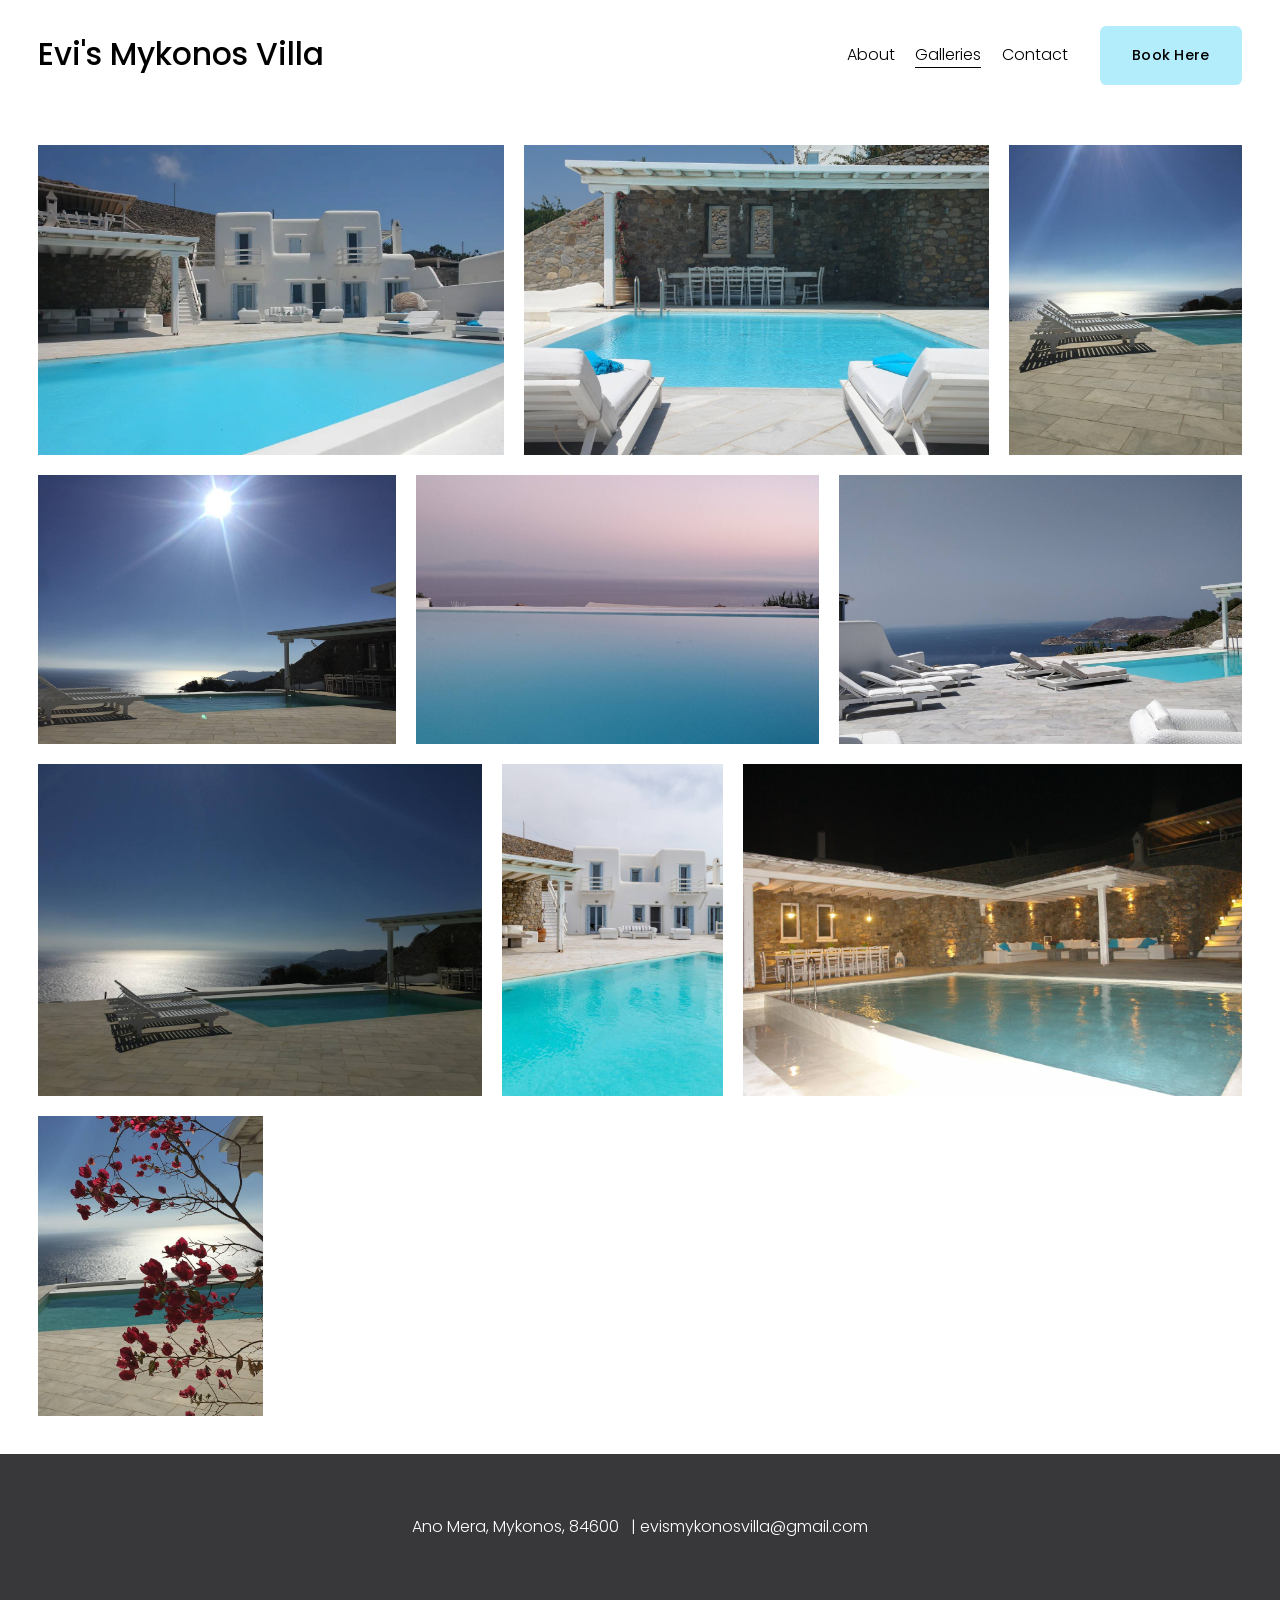
<file: pool/index.html>
<!DOCTYPE html>

<html lang="en-US" xmlns:fb="http://www.facebook.com/2008/fbml" xmlns:og="http://opengraphprotocol.org/schema/">
<head>
<meta content="IE=edge,chrome=1" http-equiv="X-UA-Compatible"/>
<meta content="width=device-width, initial-scale=1" name="viewport"/>
<!-- This is Squarespace. --><!-- cello-indigo-lpx3 -->
<base href=""/>
<meta charset="utf-8"/>
<title>Pool — Evi's Mykonos Villa</title>
<meta content="Sec-CH-UA-Platform-Version, Sec-CH-UA-Model" http-equiv="Accept-CH"/><link href="../favicon.svg" rel="icon" type="image/svg+xml"/>
<link href="https://evismykonosvilla.com/pool/" rel="canonical"/>
<meta content="Evi's Mykonos Villa" property="og:site_name"/>
<meta content="Pool — Evi's Mykonos Villa" property="og:title"/>
<meta content="https://evismykonosvilla.com/pool/" property="og:url"/>
<meta content="website" property="og:type"/>
<meta content="Pool — Evi's Mykonos Villa" itemprop="name"/>
<meta content="https://evismykonosvilla.com/pool" itemprop="url"/>
<meta content="Pool — Evi's Mykonos Villa" name="twitter:title"/>
<meta content="https://evismykonosvilla.com/pool/" name="twitter:url"/>
<meta content="summary" name="twitter:card"/>
<meta content="" name="description"/>
<style data-sqsp-font-ids="6a3139e4691a2d058d1a1be6">
/* latin-ext */
@font-face {
  font-family: 'Poppins';
  font-style: italic;
  font-weight: 300;
  font-display: swap;
  src: url('../assets/fonts/ea875279-latin-ext.woff2') format('woff2');
  unicode-range: U+0100-02BA, U+02BD-02C5, U+02C7-02CC, U+02CE-02D7, U+02DD-02FF, U+0304, U+0308, U+0329, U+1D00-1DBF, U+1E00-1E9F, U+1EF2-1EFF, U+2020, U+20A0-20AB, U+20AD-20C0, U+2113, U+2C60-2C7F, U+A720-A7FF;
}
/* devanagari */

/* latin */
@font-face {
  font-family: 'Poppins';
  font-style: italic;
  font-weight: 300;
  font-display: swap;
  src: url('../assets/fonts/e1217d90-latin.woff2') format('woff2');
  unicode-range: U+0000-00FF, U+0131, U+0152-0153, U+02BB-02BC, U+02C6, U+02DA, U+02DC, U+0304, U+0308, U+0329, U+2000-206F, U+20AC, U+2122, U+2191, U+2193, U+2212, U+2215, U+FEFF, U+FFFD;
}
/* latin-ext */
@font-face {
  font-family: 'Poppins';
  font-style: italic;
  font-weight: 400;
  font-display: swap;
  src: url('../assets/fonts/28866714-latin-ext.woff2') format('woff2');
  unicode-range: U+0100-02BA, U+02BD-02C5, U+02C7-02CC, U+02CE-02D7, U+02DD-02FF, U+0304, U+0308, U+0329, U+1D00-1DBF, U+1E00-1E9F, U+1EF2-1EFF, U+2020, U+20A0-20AB, U+20AD-20C0, U+2113, U+2C60-2C7F, U+A720-A7FF;
}
/* latin */
@font-face {
  font-family: 'Poppins';
  font-style: italic;
  font-weight: 400;
  font-display: swap;
  src: url('../assets/fonts/ab6b1da4-latin.woff2') format('woff2');
  unicode-range: U+0000-00FF, U+0131, U+0152-0153, U+02BB-02BC, U+02C6, U+02DA, U+02DC, U+0304, U+0308, U+0329, U+2000-206F, U+20AC, U+2122, U+2191, U+2193, U+2212, U+2215, U+FEFF, U+FFFD;
}
/* devanagari */

/* latin-ext */
@font-face {
  font-family: 'Poppins';
  font-style: italic;
  font-weight: 700;
  font-display: swap;
  src: url('../assets/fonts/e5441b3f-latin-ext.woff2') format('woff2');
  unicode-range: U+0100-02BA, U+02BD-02C5, U+02C7-02CC, U+02CE-02D7, U+02DD-02FF, U+0304, U+0308, U+0329, U+1D00-1DBF, U+1E00-1E9F, U+1EF2-1EFF, U+2020, U+20A0-20AB, U+20AD-20C0, U+2113, U+2C60-2C7F, U+A720-A7FF;
}
/* devanagari */

/* latin */
@font-face {
  font-family: 'Poppins';
  font-style: italic;
  font-weight: 700;
  font-display: swap;
  src: url('../assets/fonts/67451c8f-latin.woff2') format('woff2');
  unicode-range: U+0000-00FF, U+0131, U+0152-0153, U+02BB-02BC, U+02C6, U+02DA, U+02DC, U+0304, U+0308, U+0329, U+2000-206F, U+20AC, U+2122, U+2191, U+2193, U+2212, U+2215, U+FEFF, U+FFFD;
}
/* devanagari */

/* latin */
@font-face {
  font-family: 'Poppins';
  font-style: normal;
  font-weight: 300;
  font-display: swap;
  src: url('../assets/fonts/00d1a230-latin.woff2') format('woff2');
  unicode-range: U+0000-00FF, U+0131, U+0152-0153, U+02BB-02BC, U+02C6, U+02DA, U+02DC, U+0304, U+0308, U+0329, U+2000-206F, U+20AC, U+2122, U+2191, U+2193, U+2212, U+2215, U+FEFF, U+FFFD;
}
/* latin-ext */
@font-face {
  font-family: 'Poppins';
  font-style: normal;
  font-weight: 300;
  font-display: swap;
  src: url('../assets/fonts/e7e7e312-latin-ext.woff2') format('woff2');
  unicode-range: U+0100-02BA, U+02BD-02C5, U+02C7-02CC, U+02CE-02D7, U+02DD-02FF, U+0304, U+0308, U+0329, U+1D00-1DBF, U+1E00-1E9F, U+1EF2-1EFF, U+2020, U+20A0-20AB, U+20AD-20C0, U+2113, U+2C60-2C7F, U+A720-A7FF;
}
/* latin-ext */
@font-face {
  font-family: 'Poppins';
  font-style: normal;
  font-weight: 400;
  font-display: swap;
  src: url('../assets/fonts/d03c0883-latin-ext.woff2') format('woff2');
  unicode-range: U+0100-02BA, U+02BD-02C5, U+02C7-02CC, U+02CE-02D7, U+02DD-02FF, U+0304, U+0308, U+0329, U+1D00-1DBF, U+1E00-1E9F, U+1EF2-1EFF, U+2020, U+20A0-20AB, U+20AD-20C0, U+2113, U+2C60-2C7F, U+A720-A7FF;
}
/* latin */
@font-face {
  font-family: 'Poppins';
  font-style: normal;
  font-weight: 400;
  font-display: swap;
  src: url('../assets/fonts/da0c3c0d-latin.woff2') format('woff2');
  unicode-range: U+0000-00FF, U+0131, U+0152-0153, U+02BB-02BC, U+02C6, U+02DA, U+02DC, U+0304, U+0308, U+0329, U+2000-206F, U+20AC, U+2122, U+2191, U+2193, U+2212, U+2215, U+FEFF, U+FFFD;
}
/* devanagari */

/* latin-ext */
@font-face {
  font-family: 'Poppins';
  font-style: normal;
  font-weight: 500;
  font-display: swap;
  src: url('../assets/fonts/106cf02d-latin-ext.woff2') format('woff2');
  unicode-range: U+0100-02BA, U+02BD-02C5, U+02C7-02CC, U+02CE-02D7, U+02DD-02FF, U+0304, U+0308, U+0329, U+1D00-1DBF, U+1E00-1E9F, U+1EF2-1EFF, U+2020, U+20A0-20AB, U+20AD-20C0, U+2113, U+2C60-2C7F, U+A720-A7FF;
}
/* devanagari */

/* latin */
@font-face {
  font-family: 'Poppins';
  font-style: normal;
  font-weight: 500;
  font-display: swap;
  src: url('../assets/fonts/abb8d202-latin.woff2') format('woff2');
  unicode-range: U+0000-00FF, U+0131, U+0152-0153, U+02BB-02BC, U+02C6, U+02DA, U+02DC, U+0304, U+0308, U+0329, U+2000-206F, U+20AC, U+2122, U+2191, U+2193, U+2212, U+2215, U+FEFF, U+FFFD;
}
/* latin */
@font-face {
  font-family: 'Poppins';
  font-style: normal;
  font-weight: 700;
  font-display: swap;
  src: url('../assets/fonts/95402d3d-latin.woff2') format('woff2');
  unicode-range: U+0000-00FF, U+0131, U+0152-0153, U+02BB-02BC, U+02C6, U+02DA, U+02DC, U+0304, U+0308, U+0329, U+2000-206F, U+20AC, U+2122, U+2191, U+2193, U+2212, U+2215, U+FEFF, U+FFFD;
}
/* devanagari */

/* latin-ext */
@font-face {
  font-family: 'Poppins';
  font-style: normal;
  font-weight: 700;
  font-display: swap;
  src: url('../assets/fonts/ab5cf469-latin-ext.woff2') format('woff2');
  unicode-range: U+0100-02BA, U+02BD-02C5, U+02C7-02CC, U+02CE-02D7, U+02DD-02FF, U+0304, U+0308, U+0329, U+1D00-1DBF, U+1E00-1E9F, U+1EF2-1EFF, U+2020, U+20A0-20AB, U+20AD-20C0, U+2113, U+2C60-2C7F, U+A720-A7FF;
}
/* latin */
@font-face {
  font-family: 'Poppins';
  font-style: italic;
  font-weight: 500;
  font-display: swap;
  src: url('../assets/fonts/7a2a42cb-latin.woff2') format('woff2');
  unicode-range: U+0000-00FF, U+0131, U+0152-0153, U+02BB-02BC, U+02C6, U+02DA, U+02DC, U+0304, U+0308, U+0329, U+2000-206F, U+20AC, U+2122, U+2191, U+2193, U+2212, U+2215, U+FEFF, U+FFFD;
}
/* devanagari */

/* latin-ext */
@font-face {
  font-family: 'Poppins';
  font-style: italic;
  font-weight: 500;
  font-display: swap;
  src: url('../assets/fonts/24961341-latin-ext.woff2') format('woff2');
  unicode-range: U+0100-02BA, U+02BD-02C5, U+02C7-02CC, U+02CE-02D7, U+02DD-02FF, U+0304, U+0308, U+0329, U+1D00-1DBF, U+1E00-1E9F, U+1EF2-1EFF, U+2020, U+20A0-20AB, U+20AD-20C0, U+2113, U+2C60-2C7F, U+A720-A7FF;
}
</style>
<link href="../assets/css/website.components.html.styles.css" rel="stylesheet" type="text/css"/><script type="application/ld+json">{"url":"https://evismykonosvilla.com","name":"Evi's Mykonos Villa","@context":"http://schema.org","@type":"WebSite"}</script><link href="../assets/css/site.css" rel="stylesheet" type="text/css"/><link href="../assets/css/static.css" rel="stylesheet" type="text/css"/>
<!-- End of Squarespace Headers -->
<link href="../assets/css/gallery-fix.css" rel="stylesheet"/></head>
<body class="tweak-blog-alternating-side-by-side-width-inset tweak-blog-alternating-side-by-side-image-aspect-ratio-11-square tweak-blog-alternating-side-by-side-text-alignment-left tweak-blog-alternating-side-by-side-read-more-style-show tweak-blog-alternating-side-by-side-image-text-alignment-middle tweak-blog-alternating-side-by-side-delimiter-dash tweak-blog-alternating-side-by-side-meta-position-top tweak-blog-alternating-side-by-side-primary-meta-categories tweak-blog-alternating-side-by-side-secondary-meta-date tweak-blog-alternating-side-by-side-excerpt-show image-block-poster-text-alignment-center image-block-card-content-position-center image-block-card-text-alignment-center image-block-overlap-content-position-center image-block-overlap-text-alignment-opposite image-block-collage-content-position-top image-block-collage-text-alignment-left image-block-stack-text-alignment-left form-use-theme-colors form-field-style-solid form-field-shape-square form-field-border-all form-field-checkbox-type-icon form-field-checkbox-fill-solid form-field-checkbox-color-inverted form-field-checkbox-shape-square form-field-checkbox-layout-stack form-field-radio-type-icon form-field-radio-fill-solid form-field-radio-color-normal form-field-radio-shape-pill form-field-radio-layout-stack form-field-survey-fill-solid form-field-survey-color-normal form-field-survey-shape-pill form-field-hover-focus-outline form-submit-button-style-label tweak-global-animations-enabled tweak-global-animations-complexity-level-detailed tweak-global-animations-animation-style-fade tweak-global-animations-animation-type-fade tweak-global-animations-animation-curve-ease tweak-blog-masonry-width-full tweak-blog-masonry-text-alignment-center tweak-blog-masonry-primary-meta-categories tweak-blog-masonry-secondary-meta-date tweak-blog-masonry-meta-position-top tweak-blog-masonry-read-more-style-show tweak-blog-masonry-delimiter-space tweak-blog-masonry-image-placement-above tweak-blog-masonry-excerpt-show tweak-portfolio-grid-overlay-width-full tweak-portfolio-grid-overlay-height-small tweak-portfolio-grid-overlay-image-aspect-ratio-43-four-three tweak-portfolio-grid-overlay-text-placement-center tweak-portfolio-grid-overlay-show-text-after-hover tweak-blog-single-column-width-inset tweak-blog-single-column-text-alignment-center tweak-blog-single-column-image-placement-above tweak-blog-single-column-delimiter-bullet tweak-blog-single-column-read-more-style-hide tweak-blog-single-column-primary-meta-categories tweak-blog-single-column-secondary-meta-date tweak-blog-single-column-meta-position-top tweak-blog-single-column-content-full-post header-width-full tweak-transparent-header tweak-fixed-header-style-scroll-back tweak-blog-item-width-narrow tweak-blog-item-text-alignment-left tweak-blog-item-meta-position-above-title tweak-blog-item-show-categories tweak-blog-item-show-date tweak-blog-item-show-author-name tweak-blog-item-show-author-profile tweak-blog-item-delimiter-dash tweak-blog-side-by-side-width-inset tweak-blog-side-by-side-image-placement-left tweak-blog-side-by-side-image-aspect-ratio-11-square tweak-blog-side-by-side-primary-meta-categories tweak-blog-side-by-side-secondary-meta-date tweak-blog-side-by-side-meta-position-top tweak-blog-side-by-side-text-alignment-left tweak-blog-side-by-side-image-text-alignment-middle tweak-blog-side-by-side-read-more-style-show tweak-blog-side-by-side-delimiter-bullet tweak-blog-side-by-side-excerpt-show primary-button-style-solid primary-button-shape-rounded secondary-button-style-solid secondary-button-shape-rounded tertiary-button-style-solid tertiary-button-shape-rounded tweak-events-stacked-width-inset tweak-events-stacked-height-small tweak-events-stacked-show-past-events tweak-events-stacked-show-thumbnails tweak-events-stacked-thumbnail-size-32-standard tweak-events-stacked-date-style-side-tag tweak-events-stacked-show-time tweak-events-stacked-show-location tweak-events-stacked-ical-gcal-links tweak-events-stacked-show-excerpt tweak-blog-basic-grid-width-inset tweak-blog-basic-grid-image-aspect-ratio-169-widescreen tweak-blog-basic-grid-text-alignment-center tweak-blog-basic-grid-delimiter-bullet tweak-blog-basic-grid-image-placement-above tweak-blog-basic-grid-read-more-style-show tweak-blog-basic-grid-primary-meta-categories tweak-blog-basic-grid-secondary-meta-date tweak-blog-basic-grid-excerpt-show tweak-portfolio-grid-basic-width-inset tweak-portfolio-grid-basic-height-medium tweak-portfolio-grid-basic-image-aspect-ratio-43-four-three tweak-portfolio-grid-basic-text-alignment-left tweak-portfolio-grid-basic-hover-effect-zoom header-overlay-alignment-center tweak-portfolio-index-background-link-format-stacked tweak-portfolio-index-background-width-full-bleed tweak-portfolio-index-background-height-large tweak-portfolio-index-background-vertical-alignment-middle tweak-portfolio-index-background-horizontal-alignment-center tweak-portfolio-index-background-delimiter-none tweak-portfolio-index-background-animation-type-fade tweak-portfolio-index-background-animation-duration-medium tweak-portfolio-hover-follow-layout-inline tweak-portfolio-hover-follow-delimiter-bullet tweak-portfolio-hover-follow-animation-type-fade tweak-portfolio-hover-follow-animation-duration-fast tweak-portfolio-hover-static-layout-inline tweak-portfolio-hover-static-front tweak-portfolio-hover-static-delimiter-hyphen tweak-portfolio-hover-static-animation-type-fade tweak-portfolio-hover-static-animation-duration-fast hide-opentable-icons opentable-style-dark tweak-product-quick-view-button-style-floating tweak-product-quick-view-button-position-bottom tweak-product-quick-view-lightbox-excerpt-display-truncate tweak-product-quick-view-lightbox-show-arrows tweak-product-quick-view-lightbox-show-close-button tweak-product-quick-view-lightbox-controls-weight-light native-currency-code-eur collection-type-page collection-6306ffc8953e6c021ef9c64c collection-layout-default mobile-style-available sqs-seven-one" id="collection-6306ffc8953e6c021ef9c64c" tabindex="-1">
<div class="clearfix site-wrapper" id="siteWrapper">
<header class="header theme-col--primary" data-controller="Header" data-current-styles='{
                                            "layout": "navRight",
                                            "action": {
                                              "href": "https://airbnb.com/h/evismykonosvilla",
                                              "buttonText": "Book Here",
                                              "newWindow": true
                                            },
                                            "showSocial": true,
                                            "socialOptions": {
                                              "socialBorderShape": "none",
                                              "socialBorderStyle": "outline",
                                              "socialBorderThickness": {
                                                "unit": "px",
                                                "value": 1.0
                                              }
                                            },
                                            "menuOverlayAnimation": "fade",
                                            "cartStyle": "cart",
                                            "cartText": "Cart",
                                            "showEmptyCartState": true,
                                            "cartOptions": {
                                              "iconType": "stroke-1",
                                              "cartBorderShape": "none",
                                              "cartBorderStyle": "outline",
                                              "cartBorderThickness": {
                                                "unit": "px",
                                                "value": 1.0
                                              }
                                            },
                                            "showButton": true,
                                            "showCart": false,
                                            "showAccountLogin": true,
                                            "headerStyle": "dynamic",
                                            "languagePicker": {
                                              "enabled": false,
                                              "iconEnabled": false,
                                              "iconType": "globe",
                                              "flagShape": "shiny",
                                              "languageFlags": [ ]
                                            },
                                            "iconOptions": {
                                              "desktopDropdownIconOptions": {
                                                "endcapType": "square",
                                                "folderDropdownIcon": "none",
                                                "languagePickerIcon": "openArrowHead"
                                              },
                                              "mobileDropdownIconOptions": {
                                                "endcapType": "square",
                                                "folderDropdownIcon": "openArrowHead",
                                                "languagePickerIcon": "openArrowHead"
                                              }
                                            },
                                            "mobileOptions": {
                                              "layout": "logoLeftNavRight",
                                              "menuIconOptions": {
                                                "style": "doubleLineHamburger",
                                                "thickness": {
                                                  "unit": "px",
                                                  "value": 1.0
                                                }
                                              }
                                            },
                                            "solidOptions": {
                                              "headerOpacity": {
                                                "unit": "%",
                                                "value": 100.0
                                              },
                                              "blurBackground": {
                                                "enabled": false,
                                                "blurRadius": {
                                                  "unit": "px",
                                                  "value": 12.0
                                                }
                                              },
                                              "backgroundColor": {
                                                "type": "CUSTOM_COLOR",
                                                "customColor": {
                                                  "hslaValue": {
                                                    "hue": 0.0,
                                                    "saturation": 0.0,
                                                    "lightness": 1.0,
                                                    "alpha": 1.0
                                                  },
                                                  "userFormat": "hex"
                                                }
                                              },
                                              "navigationColor": {
                                                "type": "CUSTOM_COLOR",
                                                "customColor": {
                                                  "hslaValue": {
                                                    "hue": 0.0,
                                                    "saturation": 0.0,
                                                    "lightness": 0.0,
                                                    "alpha": 1.0
                                                  },
                                                  "userFormat": "hex"
                                                }
                                              }
                                            },
                                            "gradientOptions": {
                                              "gradientType": "faded",
                                              "headerOpacity": {
                                                "unit": "%",
                                                "value": 90.0
                                              },
                                              "blurBackground": {
                                                "enabled": false,
                                                "blurRadius": {
                                                  "unit": "px",
                                                  "value": 12.0
                                                }
                                              },
                                              "backgroundColor": {
                                                "type": "CUSTOM_COLOR",
                                                "customColor": {
                                                  "hslaValue": {
                                                    "hue": 0.0,
                                                    "saturation": 0.0,
                                                    "lightness": 1.0,
                                                    "alpha": 1.0
                                                  },
                                                  "userFormat": "hex"
                                                }
                                              },
                                              "navigationColor": {
                                                "type": "CUSTOM_COLOR",
                                                "customColor": {
                                                  "hslaValue": {
                                                    "hue": 0.0,
                                                    "saturation": 0.0,
                                                    "lightness": 0.0,
                                                    "alpha": 1.0
                                                  },
                                                  "userFormat": "hex"
                                                }
                                              }
                                            },
                                            "dropShadowOptions": {
                                              "enabled": false,
                                              "blur": {
                                                "unit": "px",
                                                "value": 12.0
                                              },
                                              "spread": {
                                                "unit": "px",
                                                "value": 0.0
                                              },
                                              "distance": {
                                                "unit": "px",
                                                "value": 12.0
                                              }
                                            },
                                            "borderOptions": {
                                              "enabled": false,
                                              "position": "allSides",
                                              "thickness": {
                                                "unit": "px",
                                                "value": 4.0
                                              },
                                              "color": {
                                                "type": "SITE_PALETTE_COLOR",
                                                "sitePaletteColor": {
                                                  "colorName": "black",
                                                  "alphaModifier": 1.0
                                                }
                                              }
                                            },
                                            "showPromotedElement": false,
                                            "buttonVariant": "primary",
                                            "blurBackground": {
                                              "enabled": false,
                                              "blurRadius": {
                                                "unit": "px",
                                                "value": 12.0
                                              }
                                            },
                                            "headerOpacity": {
                                              "unit": "%",
                                              "value": 100.0
                                            }
                                          }' data-first-focusable-element="" data-header-style="dynamic" data-language-picker='{
                                            "enabled": false,
                                            "iconEnabled": false,
                                            "iconType": "globe",
                                            "flagShape": "shiny",
                                            "languageFlags": [ ]
                                          }' data-section-id="header" data-section-theme="" data-test="header" id="header" style="
      
      
        --headerBorderColor: hsla(var(--black-hsl), 1);
      
      
        --solidHeaderBackgroundColor: hsla(0, 0%, 100%, 1);
      
      
        --solidHeaderNavigationColor: hsla(0, 0%, 0%, 1);
      
      
        --gradientHeaderBackgroundColor: hsla(0, 0%, 100%, 1);
      
      
        --gradientHeaderNavigationColor: hsla(0, 0%, 0%, 1);
      
    " tabindex="-1">
<svg style="display:none" viewbox="0 0 22 22" xmlns="http://www.w3.org/2000/svg">
<symbol id="circle">
<path d="M11.5 17C14.5376 17 17 14.5376 17 11.5C17 8.46243 14.5376 6 11.5 6C8.46243 6 6 8.46243 6 11.5C6 14.5376 8.46243 17 11.5 17Z" fill="none"></path>
</symbol>
<symbol id="circleFilled">
<path d="M11.5 17C14.5376 17 17 14.5376 17 11.5C17 8.46243 14.5376 6 11.5 6C8.46243 6 6 8.46243 6 11.5C6 14.5376 8.46243 17 11.5 17Z"></path>
</symbol>
<symbol id="dash">
<path d="M11 11H19H3"></path>
</symbol>
<symbol id="squareFilled">
<rect height="11" width="11" x="6" y="6"></rect>
</symbol>
<symbol id="square">
<rect fill="none" height="9" stroke="inherit" width="9" x="7" y="7"></rect>
</symbol>
<symbol id="plus">
<path d="M11 3V19"></path>
<path d="M19 11L3 11"></path>
</symbol>
<symbol id="closedArrow">
<path d="M11 11V2M11 18.1797L17 11.1477L5 11.1477L11 18.1797Z" fill="none"></path>
</symbol>
<symbol id="closedArrowFilled">
<path d="M11 11L11 2" fill="none" stroke="inherit"></path>
<path clip-rule="evenodd" d="M2.74695 9.38428L19.038 9.38428L10.8925 19.0846L2.74695 9.38428Z" fill-rule="evenodd" stroke-width="1"></path>
</symbol>
<symbol id="closedArrowHead" viewbox="0 0 22 22" xmlns="http://www.w3.org/2000/symbol">
<path d="M18 7L11 15L4 7L18 7Z" fill="none" stroke="inherit"></path>
</symbol>
<symbol id="closedArrowHeadFilled" viewbox="0 0 22 22" xmlns="http://www.w3.org/2000/symbol">
<path d="M18.875 6.5L11 15.5L3.125 6.5L18.875 6.5Z"></path>
</symbol>
<symbol id="openArrow">
<path d="M11 18.3591L11 3" fill="none" stroke="inherit"></path>
<path d="M18 11.5L11 18.5L4 11.5" fill="none" stroke="inherit"></path>
</symbol>
<symbol id="openArrowHead">
<path d="M18 7L11 14L4 7" fill="none"></path>
</symbol>
<symbol id="pinchedArrow">
<path d="M11 17.3591L11 2" fill="none"></path>
<path d="M2 11C5.85455 12.2308 8.81818 14.9038 11 18C13.1818 14.8269 16.1455 12.1538 20 11" fill="none"></path>
</symbol>
<symbol id="pinchedArrowFilled">
<path d="M11.05 10.4894C7.04096 8.73759 1.05005 8 1.05005 8C6.20459 11.3191 9.41368 14.1773 11.05 21C12.6864 14.0851 15.8955 11.227 21.05 8C21.05 8 15.0591 8.73759 11.05 10.4894Z" stroke-width="1"></path>
<path d="M11 11L11 1" fill="none"></path>
</symbol>
<symbol id="pinchedArrowHead">
<path d="M2 7.24091C5.85455 8.40454 8.81818 10.9318 11 13.8591C13.1818 10.8591 16.1455 8.33181 20 7.24091" fill="none"></path>
</symbol>
<symbol id="pinchedArrowHeadFilled">
<path d="M11.05 7.1591C7.04096 5.60456 1.05005 4.95001 1.05005 4.95001C6.20459 7.89547 9.41368 10.4318 11.05 16.4864C12.6864 10.35 15.8955 7.81365 21.05 4.95001C21.05 4.95001 15.0591 5.60456 11.05 7.1591Z"></path>
</symbol>
</svg>
<div class="sqs-announcement-bar-dropzone"></div>
<div class="header-announcement-bar-wrapper">
<a class="header-skip-link sqs-button-element--primary" href="#page">
        Skip to Content
      </a>
<style>
    @supports (-webkit-backdrop-filter: none) or (backdrop-filter: none) {
        .header-blur-background {
            
            
        }
    }
</style>
<div class="header-border" data-header-border="false" data-header-style="dynamic" data-test="header-border" style="




"></div>
<div class="header-dropshadow" data-header-dropshadow="false" data-header-style="dynamic" data-test="header-dropshadow" style=""></div>
<div class="header-inner container--fluid header-mobile-layout-logo-left-nav-right header-layout-nav-right" data-test="header-inner">
<!-- Background -->
<div class="header-background theme-bg--primary"></div>
<div class="header-display-desktop" data-content-field="site-title">
<!-- Social -->
<!-- Title and nav wrapper -->
<div class="header-title-nav-wrapper">
<!-- Title -->
<div class="header-title" data-animation-role="header-element">
<div class="header-title-text">
<a data-animation-role="header-element" href="../" id="site-title">Evi's Mykonos Villa</a>
</div>
</div>
<!-- Nav -->
<div class="header-nav">
<div class="header-nav-wrapper">
<nav class="header-nav-list">
<div class="header-nav-item header-nav-item--folder">
<button aria-controls="about" aria-expanded="false" class="header-nav-folder-title" data-animation-role="header-element" data-href="../about-1">
<span class="header-nav-folder-title-text">
        About
      </span>
</button>
<div class="header-nav-folder-content" id="about">
<div class="header-nav-folder-item">
<a href="../about-1/">
<span class="header-nav-folder-item-content">
                  Summary
                </span>
</a>
</div>
<div class="header-nav-folder-item">
<a href="../interior/">
<span class="header-nav-folder-item-content">
                  Interior
                </span>
</a>
</div>
<div class="header-nav-folder-item">
<a href="../bedrooms/">
<span class="header-nav-folder-item-content">
                  Bedrooms
                </span>
</a>
</div>
<div class="header-nav-folder-item">
<a href="../location/">
<span class="header-nav-folder-item-content">
                  Location
                </span>
</a>
</div>
</div>
</div>
<div class="header-nav-item header-nav-item--folder header-nav-item--active">
<button aria-controls="galleries" aria-current="true" aria-expanded="false" class="header-nav-folder-title" data-animation-role="header-element" data-href="../galleries">
<span class="header-nav-folder-title-text">
        Galleries
      </span>
</button>
<div class="header-nav-folder-content" id="galleries">
<div class="header-nav-folder-item header-nav-folder-item--active">
<a aria-current="page" href="../galleries/">
<span class="header-nav-folder-item-content">
                  Pool
                </span>
</a>
</div>
<div class="header-nav-folder-item">
<a href="../view/">
<span class="header-nav-folder-item-content">
                  View
                </span>
</a>
</div>
<div class="header-nav-folder-item">
<a href="../seating/">
<span class="header-nav-folder-item-content">
                  Seating
                </span>
</a>
</div>
<div class="header-nav-folder-item">
<a href="../table/">
<span class="header-nav-folder-item-content">
                  Dining Table
                </span>
</a>
</div>
<div class="header-nav-folder-item">
<a href="../bbq/">
<span class="header-nav-folder-item-content">
                  BBQ
                </span>
</a>
</div>
</div>
</div>
<div class="header-nav-item header-nav-item--collection">
<a data-animation-role="header-element" href="../contact/">
        Contact
      </a>
</div>
</nav>
</div>
</div>
</div>
<!-- Actions -->
<div class="header-actions header-actions--right">
<div class="header-actions-action header-actions-action--social">
</div>
<div class="showOnMobile">
</div>
<div class="showOnDesktop">
</div>
<div class="header-actions-action header-actions-action--cta" data-animation-role="header-element">
<a class="btn btn--border theme-btn--primary-inverse sqs-button-element--primary" href="https://airbnb.com/h/evismykonosvilla" target="_blank">
                    Book Here
                  </a>
</div>
</div>
<style>
  .top-bun, 
  .patty, 
  .bottom-bun {
    height: 1px;
  }
</style>
<!-- Burger -->
<div class="header-burger menu-overlay-has-visible-non-navigation-items" data-animation-role="header-element">
<button class="header-burger-btn burger" data-test="header-burger">
<span class="js-header-burger-open-title visually-hidden" hidden="">Open Menu</span>
<span class="js-header-burger-close-title visually-hidden" hidden="">Close Menu</span>
<div class="burger-box">
<div class="burger-inner header-menu-icon-doubleLineHamburger">
<div class="top-bun"></div>
<div class="patty"></div>
<div class="bottom-bun"></div>
</div>
</div>
</button>
</div>
</div>
<div class="header-display-mobile" data-content-field="site-title">
<!-- Social -->
<!-- Title and nav wrapper -->
<div class="header-title-nav-wrapper">
<!-- Title -->
<div class="header-title" data-animation-role="header-element">
<div class="header-title-text">
<a data-animation-role="header-element" href="../" id="site-title">Evi's Mykonos Villa</a>
</div>
</div>
<!-- Nav -->
<div class="header-nav">
<div class="header-nav-wrapper">
<nav class="header-nav-list">
<div class="header-nav-item header-nav-item--folder">
<button aria-controls="about" aria-expanded="false" class="header-nav-folder-title" data-animation-role="header-element" data-href="../about-1">
<span class="header-nav-folder-title-text">
        About
      </span>
</button>
<div class="header-nav-folder-content" id="about">
<div class="header-nav-folder-item">
<a href="../about-1/">
<span class="header-nav-folder-item-content">
                  Summary
                </span>
</a>
</div>
<div class="header-nav-folder-item">
<a href="../interior/">
<span class="header-nav-folder-item-content">
                  Interior
                </span>
</a>
</div>
<div class="header-nav-folder-item">
<a href="../bedrooms/">
<span class="header-nav-folder-item-content">
                  Bedrooms
                </span>
</a>
</div>
<div class="header-nav-folder-item">
<a href="../location/">
<span class="header-nav-folder-item-content">
                  Location
                </span>
</a>
</div>
</div>
</div>
<div class="header-nav-item header-nav-item--folder header-nav-item--active">
<button aria-controls="galleries" aria-current="true" aria-expanded="false" class="header-nav-folder-title" data-animation-role="header-element" data-href="../galleries">
<span class="header-nav-folder-title-text">
        Galleries
      </span>
</button>
<div class="header-nav-folder-content" id="galleries">
<div class="header-nav-folder-item header-nav-folder-item--active">
<a aria-current="page" href="../galleries/">
<span class="header-nav-folder-item-content">
                  Pool
                </span>
</a>
</div>
<div class="header-nav-folder-item">
<a href="../view/">
<span class="header-nav-folder-item-content">
                  View
                </span>
</a>
</div>
<div class="header-nav-folder-item">
<a href="../seating/">
<span class="header-nav-folder-item-content">
                  Seating
                </span>
</a>
</div>
<div class="header-nav-folder-item">
<a href="../table/">
<span class="header-nav-folder-item-content">
                  Dining Table
                </span>
</a>
</div>
<div class="header-nav-folder-item">
<a href="../bbq/">
<span class="header-nav-folder-item-content">
                  BBQ
                </span>
</a>
</div>
</div>
</div>
<div class="header-nav-item header-nav-item--collection">
<a data-animation-role="header-element" href="../contact/">
        Contact
      </a>
</div>
</nav>
</div>
</div>
</div>
<!-- Actions -->
<div class="header-actions header-actions--right">
<div class="header-actions-action header-actions-action--social">
</div>
<div class="showOnMobile">
</div>
<div class="showOnDesktop">
</div>
<div class="header-actions-action header-actions-action--cta" data-animation-role="header-element">
<a class="btn btn--border theme-btn--primary-inverse sqs-button-element--primary" href="https://airbnb.com/h/evismykonosvilla" target="_blank">
                    Book Here
                  </a>
</div>
</div>
<style>
  .top-bun, 
  .patty, 
  .bottom-bun {
    height: 1px;
  }
</style>
<!-- Burger -->
<div class="header-burger menu-overlay-has-visible-non-navigation-items" data-animation-role="header-element">
<button class="header-burger-btn burger" data-test="header-burger">
<span class="js-header-burger-open-title visually-hidden" hidden="">Open Menu</span>
<span class="js-header-burger-close-title visually-hidden" hidden="">Close Menu</span>
<div class="burger-box">
<div class="burger-inner header-menu-icon-doubleLineHamburger">
<div class="top-bun"></div>
<div class="patty"></div>
<div class="bottom-bun"></div>
</div>
</div>
</button>
</div>
</div>
</div>
</div>
<!-- (Mobile) Menu Navigation -->
<div class="header-menu header-menu--folder-list" data-current-styles='{
                                            "layout": "navRight",
                                            "action": {
                                              "href": "https://airbnb.com/h/evismykonosvilla",
                                              "buttonText": "Book Here",
                                              "newWindow": true
                                            },
                                            "showSocial": true,
                                            "socialOptions": {
                                              "socialBorderShape": "none",
                                              "socialBorderStyle": "outline",
                                              "socialBorderThickness": {
                                                "unit": "px",
                                                "value": 1.0
                                              }
                                            },
                                            "menuOverlayAnimation": "fade",
                                            "cartStyle": "cart",
                                            "cartText": "Cart",
                                            "showEmptyCartState": true,
                                            "cartOptions": {
                                              "iconType": "stroke-1",
                                              "cartBorderShape": "none",
                                              "cartBorderStyle": "outline",
                                              "cartBorderThickness": {
                                                "unit": "px",
                                                "value": 1.0
                                              }
                                            },
                                            "showButton": true,
                                            "showCart": false,
                                            "showAccountLogin": true,
                                            "headerStyle": "dynamic",
                                            "languagePicker": {
                                              "enabled": false,
                                              "iconEnabled": false,
                                              "iconType": "globe",
                                              "flagShape": "shiny",
                                              "languageFlags": [ ]
                                            },
                                            "iconOptions": {
                                              "desktopDropdownIconOptions": {
                                                "endcapType": "square",
                                                "folderDropdownIcon": "none",
                                                "languagePickerIcon": "openArrowHead"
                                              },
                                              "mobileDropdownIconOptions": {
                                                "endcapType": "square",
                                                "folderDropdownIcon": "openArrowHead",
                                                "languagePickerIcon": "openArrowHead"
                                              }
                                            },
                                            "mobileOptions": {
                                              "layout": "logoLeftNavRight",
                                              "menuIconOptions": {
                                                "style": "doubleLineHamburger",
                                                "thickness": {
                                                  "unit": "px",
                                                  "value": 1.0
                                                }
                                              }
                                            },
                                            "solidOptions": {
                                              "headerOpacity": {
                                                "unit": "%",
                                                "value": 100.0
                                              },
                                              "blurBackground": {
                                                "enabled": false,
                                                "blurRadius": {
                                                  "unit": "px",
                                                  "value": 12.0
                                                }
                                              },
                                              "backgroundColor": {
                                                "type": "CUSTOM_COLOR",
                                                "customColor": {
                                                  "hslaValue": {
                                                    "hue": 0.0,
                                                    "saturation": 0.0,
                                                    "lightness": 1.0,
                                                    "alpha": 1.0
                                                  },
                                                  "userFormat": "hex"
                                                }
                                              },
                                              "navigationColor": {
                                                "type": "CUSTOM_COLOR",
                                                "customColor": {
                                                  "hslaValue": {
                                                    "hue": 0.0,
                                                    "saturation": 0.0,
                                                    "lightness": 0.0,
                                                    "alpha": 1.0
                                                  },
                                                  "userFormat": "hex"
                                                }
                                              }
                                            },
                                            "gradientOptions": {
                                              "gradientType": "faded",
                                              "headerOpacity": {
                                                "unit": "%",
                                                "value": 90.0
                                              },
                                              "blurBackground": {
                                                "enabled": false,
                                                "blurRadius": {
                                                  "unit": "px",
                                                  "value": 12.0
                                                }
                                              },
                                              "backgroundColor": {
                                                "type": "CUSTOM_COLOR",
                                                "customColor": {
                                                  "hslaValue": {
                                                    "hue": 0.0,
                                                    "saturation": 0.0,
                                                    "lightness": 1.0,
                                                    "alpha": 1.0
                                                  },
                                                  "userFormat": "hex"
                                                }
                                              },
                                              "navigationColor": {
                                                "type": "CUSTOM_COLOR",
                                                "customColor": {
                                                  "hslaValue": {
                                                    "hue": 0.0,
                                                    "saturation": 0.0,
                                                    "lightness": 0.0,
                                                    "alpha": 1.0
                                                  },
                                                  "userFormat": "hex"
                                                }
                                              }
                                            },
                                            "dropShadowOptions": {
                                              "enabled": false,
                                              "blur": {
                                                "unit": "px",
                                                "value": 12.0
                                              },
                                              "spread": {
                                                "unit": "px",
                                                "value": 0.0
                                              },
                                              "distance": {
                                                "unit": "px",
                                                "value": 12.0
                                              }
                                            },
                                            "borderOptions": {
                                              "enabled": false,
                                              "position": "allSides",
                                              "thickness": {
                                                "unit": "px",
                                                "value": 4.0
                                              },
                                              "color": {
                                                "type": "SITE_PALETTE_COLOR",
                                                "sitePaletteColor": {
                                                  "colorName": "black",
                                                  "alphaModifier": 1.0
                                                }
                                              }
                                            },
                                            "showPromotedElement": false,
                                            "buttonVariant": "primary",
                                            "blurBackground": {
                                              "enabled": false,
                                              "blurRadius": {
                                                "unit": "px",
                                                "value": 12.0
                                              }
                                            },
                                            "headerOpacity": {
                                              "unit": "%",
                                              "value": 100.0
                                            }
                                          }' data-section-id="overlay-nav" data-section-theme="" data-show-account-login="true" data-test="header-menu">
<div class="header-menu-bg theme-bg--primary"></div>
<div class="header-menu-nav">
<nav class="header-menu-nav-list">
<div class="header-menu-nav-folder" data-folder="root">
<div class="header-menu-nav-folder-content">
<!-- Menu Navigation -->
<div class="header-menu-nav-wrapper">
<div class="container header-menu-nav-item">
<a data-folder-id="/about-1" href="../about-1/">
<div class="header-menu-nav-item-content header-menu-nav-item-content-folder">
<span class="visually-hidden">Folder:</span>
<span class="header-nav-folder-title-text">About</span>
</div>
</a>
</div>
<div class="header-menu-nav-folder" data-folder="/about-1">
<div class="header-menu-nav-folder-content">
<div class="header-menu-controls container header-menu-nav-item">
<a class="header-menu-controls-control header-menu-controls-control--active" data-action="back" href="../">
<span>Back</span>
</a>
</div>
<div class="container header-menu-nav-item">
<a href="../about-1/">
<div class="header-menu-nav-item-content">
                        Summary
                      </div>
</a>
</div>
<div class="container header-menu-nav-item">
<a href="../interior/">
<div class="header-menu-nav-item-content">
                        Interior
                      </div>
</a>
</div>
<div class="container header-menu-nav-item">
<a href="../bedrooms/">
<div class="header-menu-nav-item-content">
                        Bedrooms
                      </div>
</a>
</div>
<div class="container header-menu-nav-item">
<a href="../location/">
<div class="header-menu-nav-item-content">
                        Location
                      </div>
</a>
</div>
</div>
</div>
<div class="container header-menu-nav-item header-menu-nav-item--active">
<a aria-current="true" data-folder-id="/galleries" href="../galleries/">
<div class="header-menu-nav-item-content header-menu-nav-item-content-folder">
<span class="visually-hidden">Folder:</span>
<span class="header-nav-folder-title-text">Galleries</span>
</div>
</a>
</div>
<div class="header-menu-nav-folder" data-folder="/galleries">
<div class="header-menu-nav-folder-content">
<div class="header-menu-controls container header-menu-nav-item">
<a class="header-menu-controls-control header-menu-controls-control--active" data-action="back" href="../">
<span>Back</span>
</a>
</div>
<div class="container header-menu-nav-item header-menu-nav-item--active">
<a aria-current="page" href="../galleries/">
<div class="header-menu-nav-item-content">
                        Pool
                      </div>
</a>
</div>
<div class="container header-menu-nav-item">
<a href="../view/">
<div class="header-menu-nav-item-content">
                        View
                      </div>
</a>
</div>
<div class="container header-menu-nav-item">
<a href="../seating/">
<div class="header-menu-nav-item-content">
                        Seating
                      </div>
</a>
</div>
<div class="container header-menu-nav-item">
<a href="../table/">
<div class="header-menu-nav-item-content">
                        Dining Table
                      </div>
</a>
</div>
<div class="container header-menu-nav-item">
<a href="../bbq/">
<div class="header-menu-nav-item-content">
                        BBQ
                      </div>
</a>
</div>
</div>
</div>
<div class="container header-menu-nav-item header-menu-nav-item--collection">
<a href="../contact/">
<div class="header-menu-nav-item-content">
                  Contact
                </div>
</a>
</div>
</div>
</div>
<div class="header-menu-actions social-accounts">
</div>
<div class="header-menu-cta">
<a class="theme-btn--primary btn sqs-button-element--primary" href="https://airbnb.com/h/evismykonosvilla" target="_blank">
                Book Here
              </a>
</div>
</div>
</nav>
</div>
</div>
<script>
      (function() {
        var header = document.getElementById('header');
        if (!header) {
          return;
        }
        function setHeaderHeightVar() {
          document.documentElement.style.setProperty(
            '--header-height',
            header.getBoundingClientRect().height + 'px'
          );
        }
        setHeaderHeightVar();
        var images = header.getElementsByTagName('img');
        for (var i = 0; i < images.length; i++) {
          if (!images[i].complete) {
            images[i].addEventListener('load', setHeaderHeightVar);
          }
        }
      })();
      //# sourceURL=reserveSpaceForHeader.js
    </script>
</header>
<main class="container" id="page" role="main">
<article class="page-regions" data-collection-id="6306ffc8953e6c021ef9c64c" data-item-id="" data-regions-source="collection" id="page-regions">
<section class="region" data-region-id="f4b30a5f446a5ec3a6c877f5">
<section class="page-section gallery-section full-bleed-section background-width--full-bleed section-height--medium content-width--wide horizontal-alignment--center vertical-alignment--middle" data-animation="none" data-controller="SectionWrapperController" data-current-context='{
                                            "video": {
                                              "playbackSpeed": 0.5,
                                              "filter": 1,
                                              "filterStrength": 0,
                                              "zoom": 0
                                            },
                                            "backgroundImageId": null,
                                            "backgroundMediaEffect": null,
                                            "divider": {
                                              "enabled": false
                                            },
                                            "typeName": "page"
                                          }' data-current-styles='{
                                            "backgroundWidth": "background-width--full-bleed",
                                            "imageOverlayOpacity": 0.15,
                                            "sectionHeight": "section-height--medium",
                                            "horizontalAlignment": "horizontal-alignment--center",
                                            "verticalAlignment": "vertical-alignment--middle",
                                            "contentWidth": "content-width--wide",
                                            "sectionAnimation": "none",
                                            "backgroundMode": "image",
                                            "backgroundImage": null
                                          }' data-json-schema-section="" data-section-id="6307018b36c31c3f78bccb43" data-section-theme="" data-sqsp-section="gallery" data-test="page-section">
<div class="section-border">
<div class="section-background">
</div>
</div>
<div class="content-wrapper" style="
      
        
      
    ">
<div class="content">
<div class="gallery gallery-section-wrapper" style="min-height: 100px;">
<div class="gallery" style="min-height: 100px;">
<!-- Gallery Strips -->
<div class="gallery-strips gallery-strips--layout-strips" data-animation="site-default" data-controller="GalleryStrips" data-lightbox="" data-props='{
                                            "scrollAnimation": "site-default",
                                            "gutter": 20,
                                            "rowHeight": 300,
                                            "width": "full",
                                            "lightboxEnabled": false
                                          }' data-section-id="6307018b36c31c3f78bccb43" data-show-captions="false" data-test="gallery-grid-strips" data-width="full">
<div class="gallery-strips-wrapper">
<figure class="gallery-strips-item">
<div class="gallery-strips-item-wrapper" data-animation-role="image">
<img alt="mykonos_front.jpg" data-image-dimensions="1440x960" data-image-focal-point="0.5,0.5" elementtiming="nbf-gallery-strips" fetchpriority="auto" src="../assets/img/f6baf800-3e96-4c41-927e-a3c97c0be713/mykonos_front.jpg" style=""/>
</div>
</figure>
<figure class="gallery-strips-item">
<div class="gallery-strips-item-wrapper" data-animation-role="image">
<img alt="ba8506f1-7fdf-45b2-9264-b09c95c1a052.jpeg" data-image-dimensions="1440x960" data-image-focal-point="0.5,0.5" elementtiming="nbf-gallery-strips" fetchpriority="auto" src="../assets/img/60864b77-4882-4fdd-a5be-449335cc582d/ba8506f1-7fdf-45b2-9264-b09c95c1a052.jpeg" style=""/>
</div>
</figure>
<figure class="gallery-strips-item">
<div class="gallery-strips-item-wrapper" data-animation-role="image">
<img alt="d555d090-0388-4552-9a13-4e518f3609d6.jpg" data-image-dimensions="720x960" data-image-focal-point="0.5,0.5" elementtiming="nbf-gallery-strips" src="../assets/img/d7feed4f-2d3c-46c9-9287-f1d57ef5f6fd/d555d090-0388-4552-9a13-4e518f3609d6.jpg" style=""/>
</div>
</figure>
<figure class="gallery-strips-item">
<div class="gallery-strips-item-wrapper" data-animation-role="image">
<img alt="fa4aef88-72ca-44e6-b0da-a6cec00b4c50.jpg" data-image-dimensions="1280x960" data-image-focal-point="0.5,0.5" elementtiming="nbf-gallery-strips" src="../assets/img/8f68490c-3160-41aa-8cb6-5bc674f792ee/fa4aef88-72ca-44e6-b0da-a6cec00b4c50.jpg" style=""/>
</div>
</figure>
<figure class="gallery-strips-item">
<div class="gallery-strips-item-wrapper" data-animation-role="image">
<img alt="197f44e7-5ca3-4ac8-827e-ffe3de98b766.jpg" data-image-dimensions="1440x960" data-image-focal-point="0.5,0.5" elementtiming="nbf-gallery-strips" src="../assets/img/72e3646e-9e73-4901-94c5-5fc9a01c145a/197f44e7-5ca3-4ac8-827e-ffe3de98b766.jpg" style=""/>
</div>
</figure>
<figure class="gallery-strips-item">
<div class="gallery-strips-item-wrapper" data-animation-role="image">
<img alt="64b3a25b-4787-4c20-a18c-50298c766968.jpg" data-image-dimensions="1440x960" data-image-focal-point="0.5,0.5" elementtiming="nbf-gallery-strips" src="../assets/img/92a684d8-5e35-46b5-baff-da9b8f87936f/64b3a25b-4787-4c20-a18c-50298c766968.jpg" style=""/>
</div>
</figure>
<figure class="gallery-strips-item">
<div class="gallery-strips-item-wrapper" data-animation-role="image">
<img alt="5053be86-a12d-4e7e-b159-da9c3c335659.jpg" data-image-dimensions="1280x960" data-image-focal-point="0.5,0.5" elementtiming="nbf-gallery-strips" src="../assets/img/5e5f4606-b506-4d35-b6ce-ace76f0b72ec/5053be86-a12d-4e7e-b159-da9c3c335659.jpg" style=""/>
</div>
</figure>
<figure class="gallery-strips-item">
<div class="gallery-strips-item-wrapper" data-animation-role="image">
<img alt="6840e4f7-5008-4cc3-aac2-8f8bc6aeebf9.jpeg" data-image-dimensions="640x960" data-image-focal-point="0.5,0.5" elementtiming="nbf-gallery-strips" src="../assets/img/65719b92-fcfe-4f3a-b13a-449358b43dba/6840e4f7-5008-4cc3-aac2-8f8bc6aeebf9.jpeg" style=""/>
</div>
</figure>
<figure class="gallery-strips-item">
<div class="gallery-strips-item-wrapper" data-animation-role="image">
<img alt="f23940d8-42fb-463c-884e-be67c4d98176.jpg" data-image-dimensions="1440x960" data-image-focal-point="0.5,0.5" elementtiming="nbf-gallery-strips" src="../assets/img/0e470e09-871d-4ec7-9be5-a318ae1bc0bf/f23940d8-42fb-463c-884e-be67c4d98176.jpg" style=""/>
</div>
</figure>
<figure class="gallery-strips-item">
<div class="gallery-strips-item-wrapper" data-animation-role="image">
<img alt="99e03c51-a462-4f61-aa13-5bbaf184b85d.jpg" data-image-dimensions="720x960" data-image-focal-point="0.5,0.5" elementtiming="nbf-gallery-strips" src="../assets/img/ce1de42a-d672-46cf-b8b4-3541ad0ce1c1/99e03c51-a462-4f61-aa13-5bbaf184b85d.jpg" style=""/>
</div>
</figure>
</div>
</div>
</div>
</div>
</div>
</div>
</section>
</section>
</article>
</main>
<footer class="sections" data-footer-sections="" id="footer-sections">
<section class="page-section full-bleed-section layout-engine-section background-width--full-bleed content-width--wide horizontal-alignment--center vertical-alignment--middle dark" data-animation="none" data-controller="SectionWrapperController" data-current-context='{
                                            "video": {
                                              "playbackSpeed": 0.5,
                                              "filter": 1,
                                              "filterStrength": 0,
                                              "zoom": 0,
                                              "videoSourceProvider": "none"
                                            },
                                            "backgroundImageId": null,
                                            "backgroundMediaEffect": null,
                                            "divider": null,
                                            "typeName": "page"
                                          }' data-current-styles='{
                                            "imageOverlayOpacity": 0.15,
                                            "backgroundWidth": "background-width--full-bleed",
                                            "sectionHeight": "section-height--custom",
                                            "customSectionHeight": 20,
                                            "horizontalAlignment": "horizontal-alignment--center",
                                            "verticalAlignment": "vertical-alignment--middle",
                                            "contentWidth": "content-width--wide",
                                            "customContentWidth": 50,
                                            "sectionTheme": "dark",
                                            "sectionAnimation": "none",
                                            "backgroundMode": "image"
                                          }' data-fluid-engine-section="" data-section-id="6301f92e80845d4d49d7d98b" data-section-theme="dark" data-sqsp-section="fluid-engine" data-test="page-section" style="min-height: 20vh;">
<div class="section-border">
<div class="section-background">
</div>
</div>
<div class="content-wrapper" style="
      
        
          
          padding-top: calc(20vmax / 10); padding-bottom: calc(20vmax / 10);
        
      
    ">
<div class="content">
<div data-fluid-engine="true"><style>

.fe-6301f92e80845d4d49d7d98a {
  --grid-gutter: calc(var(--sqs-mobile-site-gutter, 6vw) - 11.0px);
  --cell-max-width: calc( ( var(--sqs-site-max-width, 1500px) - (11.0px * (8 - 1)) ) / 8 );

  display: grid;
  position: relative;
  grid-area: 1/1/-1/-1;
  grid-template-rows: repeat(3,minmax(24px, auto));
  grid-template-columns:
    minmax(var(--grid-gutter), 1fr)
    repeat(8, minmax(0, var(--cell-max-width)))
    minmax(var(--grid-gutter), 1fr);
  row-gap: 11.0px;
  column-gap: 11.0px;
  overflow-x: hidden;
  overflow-x: clip;
}

@media (min-width: 768px) {
  .background-width--inset .fe-6301f92e80845d4d49d7d98a {
    --inset-padding: calc(var(--sqs-site-gutter) * 2);
  }

  .fe-6301f92e80845d4d49d7d98a {
    --grid-gutter: calc(var(--sqs-site-gutter, 4vw) - 11.0px);
    --cell-max-width: calc( ( var(--sqs-site-max-width, 1500px) - (11.0px * (24 - 1)) ) / 24 );
    --inset-padding: 0vw;

    --row-height-scaling-factor: 0.0215;
    --container-width: min(var(--sqs-site-max-width, 1500px), calc(100vw - var(--sqs-site-gutter, 4vw) * 2 - var(--inset-padding) ));

    grid-template-rows: repeat(2,minmax(calc(var(--container-width) * var(--row-height-scaling-factor)), auto));
    grid-template-columns:
      minmax(var(--grid-gutter), 1fr)
      repeat(24, minmax(0, var(--cell-max-width)))
      minmax(var(--grid-gutter), 1fr);
  }
}


  .fe-block-33974195f272eeacfcbe {
    grid-area: 1/2/4/10;
    z-index: 0;

    @media (max-width: 767px) {
      
      
    }
  }

  .fe-block-33974195f272eeacfcbe .sqs-block {
    justify-content: flex-start;
  }

  .fe-block-33974195f272eeacfcbe .sqs-block-alignment-wrapper {
    align-items: flex-start;
  }

  @media (min-width: 768px) {
    .fe-block-33974195f272eeacfcbe {
      grid-area: 1/2/3/26;
      z-index: 0;

      

      
    }

    .fe-block-33974195f272eeacfcbe .sqs-block {
      justify-content: flex-start;
    }

    .fe-block-33974195f272eeacfcbe .sqs-block-alignment-wrapper {
      align-items: flex-start;
    }
  }

</style><div class="fluid-engine fe-6301f92e80845d4d49d7d98a"><div class="fe-block fe-block-33974195f272eeacfcbe"><div class="sqs-block website-component-block sqs-block-website-component sqs-block-html html-block" data-block-css='["/assets/css/website.components.html.styles.css"]' data-block-scripts='["https://definitions.sqspcdn.com/website-component-definition/static-assets/website.components.html/f64d3a08-6670-4f2c-ab07-20074c0842a1_861/website.components.html.visitor.js"]' data-block-type="1337" data-definition-name="website.components.html" data-sqsp-block="text" data-website-component-id="33974195f272eeacfcbe" id="block-33974195f272eeacfcbe"><div class="sqs-block-content"><div class="sqs-text-block-container">
<div class="sqs-html-content" data-sqsp-text-block-content=""><p class="" style="text-align:center;white-space:pre-wrap;">Ano Mera, Mykonos, 84600   | evismykonosvilla@gmail.com</p></div>
<style id="container-styles">#block-33974195f272eeacfcbe {
    
    
    
  }

  #block-33974195f272eeacfcbe .sqs-html-content {
    
    }

  .fe-block-33974195f272eeacfcbe {
      mix-blend-mode: var(--tweak-text-block-blend
  );
      border-radius: var(--tweak-text-block-radius);
  }

  
  



  
  

  
</style>
<style id="override-container-styles">
    @media screen and (max-width: 767px) {
          
            

#block-33974195f272eeacfcbe {
            
            }
        }
    
  
    @media screen and (max-width: 767px) {
          #block-33974195f272eeacfcbe .sqs-html-content {
            
            }
        }
    
  @media screen and (max-width: 767px) {
          
          

          
          
          
        }</style>
<style class="transform-overrides-vars">
</style>
</div>
</div></div></div></div></div>
</div>
</div>
</section>
</footer>
</div>
<script src="../assets/js/gallery.js"></script><script src="../assets/js/nav.js"></script><script src="../assets/js/animations.js"></script></body>
</html>
</file>
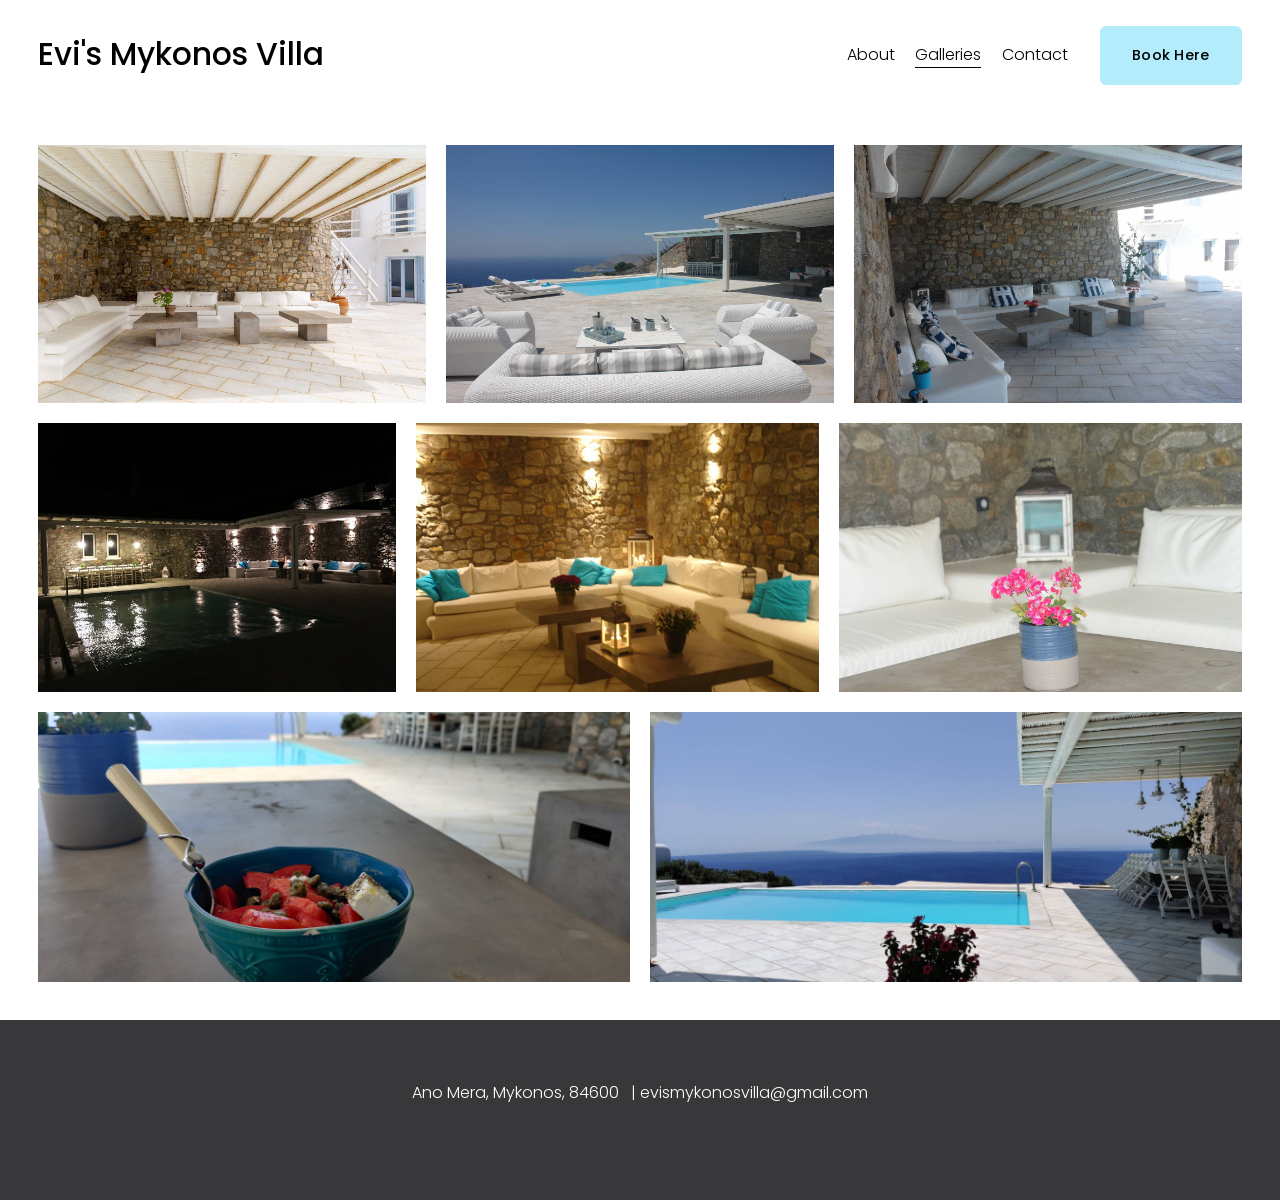
<file: seating/index.html>
<!DOCTYPE html>

<html lang="en-US" xmlns:fb="http://www.facebook.com/2008/fbml" xmlns:og="http://opengraphprotocol.org/schema/">
<head>
<meta content="IE=edge,chrome=1" http-equiv="X-UA-Compatible"/>
<meta content="width=device-width, initial-scale=1" name="viewport"/>
<!-- This is Squarespace. --><!-- cello-indigo-lpx3 -->
<base href=""/>
<meta charset="utf-8"/>
<title>Seating — Evi's Mykonos Villa</title>
<meta content="Sec-CH-UA-Platform-Version, Sec-CH-UA-Model" http-equiv="Accept-CH"/><link href="../favicon.svg" rel="icon" type="image/svg+xml"/>
<link href="https://evismykonosvilla.com/seating/" rel="canonical"/>
<meta content="Evi's Mykonos Villa" property="og:site_name"/>
<meta content="Seating — Evi's Mykonos Villa" property="og:title"/>
<meta content="https://evismykonosvilla.com/seating/" property="og:url"/>
<meta content="website" property="og:type"/>
<meta content="Seating — Evi's Mykonos Villa" itemprop="name"/>
<meta content="https://evismykonosvilla.com/seating" itemprop="url"/>
<meta content="Seating — Evi's Mykonos Villa" name="twitter:title"/>
<meta content="https://evismykonosvilla.com/seating/" name="twitter:url"/>
<meta content="summary" name="twitter:card"/>
<meta content="" name="description"/>
<style data-sqsp-font-ids="6a3139e4691a2d058d1a1be6">
/* latin-ext */
@font-face {
  font-family: 'Poppins';
  font-style: italic;
  font-weight: 300;
  font-display: swap;
  src: url('../assets/fonts/ea875279-latin-ext.woff2') format('woff2');
  unicode-range: U+0100-02BA, U+02BD-02C5, U+02C7-02CC, U+02CE-02D7, U+02DD-02FF, U+0304, U+0308, U+0329, U+1D00-1DBF, U+1E00-1E9F, U+1EF2-1EFF, U+2020, U+20A0-20AB, U+20AD-20C0, U+2113, U+2C60-2C7F, U+A720-A7FF;
}
/* devanagari */

/* latin */
@font-face {
  font-family: 'Poppins';
  font-style: italic;
  font-weight: 300;
  font-display: swap;
  src: url('../assets/fonts/e1217d90-latin.woff2') format('woff2');
  unicode-range: U+0000-00FF, U+0131, U+0152-0153, U+02BB-02BC, U+02C6, U+02DA, U+02DC, U+0304, U+0308, U+0329, U+2000-206F, U+20AC, U+2122, U+2191, U+2193, U+2212, U+2215, U+FEFF, U+FFFD;
}
/* latin */
@font-face {
  font-family: 'Poppins';
  font-style: italic;
  font-weight: 500;
  font-display: swap;
  src: url('../assets/fonts/7a2a42cb-latin.woff2') format('woff2');
  unicode-range: U+0000-00FF, U+0131, U+0152-0153, U+02BB-02BC, U+02C6, U+02DA, U+02DC, U+0304, U+0308, U+0329, U+2000-206F, U+20AC, U+2122, U+2191, U+2193, U+2212, U+2215, U+FEFF, U+FFFD;
}
/* devanagari */

/* latin-ext */
@font-face {
  font-family: 'Poppins';
  font-style: italic;
  font-weight: 500;
  font-display: swap;
  src: url('../assets/fonts/24961341-latin-ext.woff2') format('woff2');
  unicode-range: U+0100-02BA, U+02BD-02C5, U+02C7-02CC, U+02CE-02D7, U+02DD-02FF, U+0304, U+0308, U+0329, U+1D00-1DBF, U+1E00-1E9F, U+1EF2-1EFF, U+2020, U+20A0-20AB, U+20AD-20C0, U+2113, U+2C60-2C7F, U+A720-A7FF;
}
/* latin */
@font-face {
  font-family: 'Poppins';
  font-style: normal;
  font-weight: 700;
  font-display: swap;
  src: url('../assets/fonts/95402d3d-latin.woff2') format('woff2');
  unicode-range: U+0000-00FF, U+0131, U+0152-0153, U+02BB-02BC, U+02C6, U+02DA, U+02DC, U+0304, U+0308, U+0329, U+2000-206F, U+20AC, U+2122, U+2191, U+2193, U+2212, U+2215, U+FEFF, U+FFFD;
}
/* devanagari */

/* latin-ext */
@font-face {
  font-family: 'Poppins';
  font-style: normal;
  font-weight: 700;
  font-display: swap;
  src: url('../assets/fonts/ab5cf469-latin-ext.woff2') format('woff2');
  unicode-range: U+0100-02BA, U+02BD-02C5, U+02C7-02CC, U+02CE-02D7, U+02DD-02FF, U+0304, U+0308, U+0329, U+1D00-1DBF, U+1E00-1E9F, U+1EF2-1EFF, U+2020, U+20A0-20AB, U+20AD-20C0, U+2113, U+2C60-2C7F, U+A720-A7FF;
}
/* latin-ext */
@font-face {
  font-family: 'Poppins';
  font-style: normal;
  font-weight: 400;
  font-display: swap;
  src: url('../assets/fonts/d03c0883-latin-ext.woff2') format('woff2');
  unicode-range: U+0100-02BA, U+02BD-02C5, U+02C7-02CC, U+02CE-02D7, U+02DD-02FF, U+0304, U+0308, U+0329, U+1D00-1DBF, U+1E00-1E9F, U+1EF2-1EFF, U+2020, U+20A0-20AB, U+20AD-20C0, U+2113, U+2C60-2C7F, U+A720-A7FF;
}
/* latin */
@font-face {
  font-family: 'Poppins';
  font-style: normal;
  font-weight: 400;
  font-display: swap;
  src: url('../assets/fonts/da0c3c0d-latin.woff2') format('woff2');
  unicode-range: U+0000-00FF, U+0131, U+0152-0153, U+02BB-02BC, U+02C6, U+02DA, U+02DC, U+0304, U+0308, U+0329, U+2000-206F, U+20AC, U+2122, U+2191, U+2193, U+2212, U+2215, U+FEFF, U+FFFD;
}
/* devanagari */

/* latin-ext */
@font-face {
  font-family: 'Poppins';
  font-style: italic;
  font-weight: 700;
  font-display: swap;
  src: url('../assets/fonts/e5441b3f-latin-ext.woff2') format('woff2');
  unicode-range: U+0100-02BA, U+02BD-02C5, U+02C7-02CC, U+02CE-02D7, U+02DD-02FF, U+0304, U+0308, U+0329, U+1D00-1DBF, U+1E00-1E9F, U+1EF2-1EFF, U+2020, U+20A0-20AB, U+20AD-20C0, U+2113, U+2C60-2C7F, U+A720-A7FF;
}
/* devanagari */

/* latin */
@font-face {
  font-family: 'Poppins';
  font-style: italic;
  font-weight: 700;
  font-display: swap;
  src: url('../assets/fonts/67451c8f-latin.woff2') format('woff2');
  unicode-range: U+0000-00FF, U+0131, U+0152-0153, U+02BB-02BC, U+02C6, U+02DA, U+02DC, U+0304, U+0308, U+0329, U+2000-206F, U+20AC, U+2122, U+2191, U+2193, U+2212, U+2215, U+FEFF, U+FFFD;
}
/* latin-ext */
@font-face {
  font-family: 'Poppins';
  font-style: normal;
  font-weight: 500;
  font-display: swap;
  src: url('../assets/fonts/106cf02d-latin-ext.woff2') format('woff2');
  unicode-range: U+0100-02BA, U+02BD-02C5, U+02C7-02CC, U+02CE-02D7, U+02DD-02FF, U+0304, U+0308, U+0329, U+1D00-1DBF, U+1E00-1E9F, U+1EF2-1EFF, U+2020, U+20A0-20AB, U+20AD-20C0, U+2113, U+2C60-2C7F, U+A720-A7FF;
}
/* devanagari */

/* latin */
@font-face {
  font-family: 'Poppins';
  font-style: normal;
  font-weight: 500;
  font-display: swap;
  src: url('../assets/fonts/abb8d202-latin.woff2') format('woff2');
  unicode-range: U+0000-00FF, U+0131, U+0152-0153, U+02BB-02BC, U+02C6, U+02DA, U+02DC, U+0304, U+0308, U+0329, U+2000-206F, U+20AC, U+2122, U+2191, U+2193, U+2212, U+2215, U+FEFF, U+FFFD;
}
/* latin-ext */
@font-face {
  font-family: 'Poppins';
  font-style: italic;
  font-weight: 400;
  font-display: swap;
  src: url('../assets/fonts/28866714-latin-ext.woff2') format('woff2');
  unicode-range: U+0100-02BA, U+02BD-02C5, U+02C7-02CC, U+02CE-02D7, U+02DD-02FF, U+0304, U+0308, U+0329, U+1D00-1DBF, U+1E00-1E9F, U+1EF2-1EFF, U+2020, U+20A0-20AB, U+20AD-20C0, U+2113, U+2C60-2C7F, U+A720-A7FF;
}
/* latin */
@font-face {
  font-family: 'Poppins';
  font-style: italic;
  font-weight: 400;
  font-display: swap;
  src: url('../assets/fonts/ab6b1da4-latin.woff2') format('woff2');
  unicode-range: U+0000-00FF, U+0131, U+0152-0153, U+02BB-02BC, U+02C6, U+02DA, U+02DC, U+0304, U+0308, U+0329, U+2000-206F, U+20AC, U+2122, U+2191, U+2193, U+2212, U+2215, U+FEFF, U+FFFD;
}
/* devanagari */

/* devanagari */

/* latin */
@font-face {
  font-family: 'Poppins';
  font-style: normal;
  font-weight: 300;
  font-display: swap;
  src: url('../assets/fonts/00d1a230-latin.woff2') format('woff2');
  unicode-range: U+0000-00FF, U+0131, U+0152-0153, U+02BB-02BC, U+02C6, U+02DA, U+02DC, U+0304, U+0308, U+0329, U+2000-206F, U+20AC, U+2122, U+2191, U+2193, U+2212, U+2215, U+FEFF, U+FFFD;
}
/* latin-ext */
@font-face {
  font-family: 'Poppins';
  font-style: normal;
  font-weight: 300;
  font-display: swap;
  src: url('../assets/fonts/e7e7e312-latin-ext.woff2') format('woff2');
  unicode-range: U+0100-02BA, U+02BD-02C5, U+02C7-02CC, U+02CE-02D7, U+02DD-02FF, U+0304, U+0308, U+0329, U+1D00-1DBF, U+1E00-1E9F, U+1EF2-1EFF, U+2020, U+20A0-20AB, U+20AD-20C0, U+2113, U+2C60-2C7F, U+A720-A7FF;
}
</style>
<link href="../assets/css/website.components.html.styles.css" rel="stylesheet" type="text/css"/><script type="application/ld+json">{"url":"https://evismykonosvilla.com","name":"Evi's Mykonos Villa","@context":"http://schema.org","@type":"WebSite"}</script><link href="../assets/css/site.css" rel="stylesheet" type="text/css"/><link href="../assets/css/static.css" rel="stylesheet" type="text/css"/>
<!-- End of Squarespace Headers -->
<link href="../assets/css/gallery-fix.css" rel="stylesheet"/></head>
<body class="tweak-blog-alternating-side-by-side-width-inset tweak-blog-alternating-side-by-side-image-aspect-ratio-11-square tweak-blog-alternating-side-by-side-text-alignment-left tweak-blog-alternating-side-by-side-read-more-style-show tweak-blog-alternating-side-by-side-image-text-alignment-middle tweak-blog-alternating-side-by-side-delimiter-dash tweak-blog-alternating-side-by-side-meta-position-top tweak-blog-alternating-side-by-side-primary-meta-categories tweak-blog-alternating-side-by-side-secondary-meta-date tweak-blog-alternating-side-by-side-excerpt-show image-block-poster-text-alignment-center image-block-card-content-position-center image-block-card-text-alignment-center image-block-overlap-content-position-center image-block-overlap-text-alignment-opposite image-block-collage-content-position-top image-block-collage-text-alignment-left image-block-stack-text-alignment-left form-use-theme-colors form-field-style-solid form-field-shape-square form-field-border-all form-field-checkbox-type-icon form-field-checkbox-fill-solid form-field-checkbox-color-inverted form-field-checkbox-shape-square form-field-checkbox-layout-stack form-field-radio-type-icon form-field-radio-fill-solid form-field-radio-color-normal form-field-radio-shape-pill form-field-radio-layout-stack form-field-survey-fill-solid form-field-survey-color-normal form-field-survey-shape-pill form-field-hover-focus-outline form-submit-button-style-label tweak-global-animations-enabled tweak-global-animations-complexity-level-detailed tweak-global-animations-animation-style-fade tweak-global-animations-animation-type-fade tweak-global-animations-animation-curve-ease tweak-blog-masonry-width-full tweak-blog-masonry-text-alignment-center tweak-blog-masonry-primary-meta-categories tweak-blog-masonry-secondary-meta-date tweak-blog-masonry-meta-position-top tweak-blog-masonry-read-more-style-show tweak-blog-masonry-delimiter-space tweak-blog-masonry-image-placement-above tweak-blog-masonry-excerpt-show tweak-portfolio-grid-overlay-width-full tweak-portfolio-grid-overlay-height-small tweak-portfolio-grid-overlay-image-aspect-ratio-43-four-three tweak-portfolio-grid-overlay-text-placement-center tweak-portfolio-grid-overlay-show-text-after-hover tweak-blog-single-column-width-inset tweak-blog-single-column-text-alignment-center tweak-blog-single-column-image-placement-above tweak-blog-single-column-delimiter-bullet tweak-blog-single-column-read-more-style-hide tweak-blog-single-column-primary-meta-categories tweak-blog-single-column-secondary-meta-date tweak-blog-single-column-meta-position-top tweak-blog-single-column-content-full-post header-width-full tweak-transparent-header tweak-fixed-header-style-scroll-back tweak-blog-item-width-narrow tweak-blog-item-text-alignment-left tweak-blog-item-meta-position-above-title tweak-blog-item-show-categories tweak-blog-item-show-date tweak-blog-item-show-author-name tweak-blog-item-show-author-profile tweak-blog-item-delimiter-dash tweak-blog-side-by-side-width-inset tweak-blog-side-by-side-image-placement-left tweak-blog-side-by-side-image-aspect-ratio-11-square tweak-blog-side-by-side-primary-meta-categories tweak-blog-side-by-side-secondary-meta-date tweak-blog-side-by-side-meta-position-top tweak-blog-side-by-side-text-alignment-left tweak-blog-side-by-side-image-text-alignment-middle tweak-blog-side-by-side-read-more-style-show tweak-blog-side-by-side-delimiter-bullet tweak-blog-side-by-side-excerpt-show primary-button-style-solid primary-button-shape-rounded secondary-button-style-solid secondary-button-shape-rounded tertiary-button-style-solid tertiary-button-shape-rounded tweak-events-stacked-width-inset tweak-events-stacked-height-small tweak-events-stacked-show-past-events tweak-events-stacked-show-thumbnails tweak-events-stacked-thumbnail-size-32-standard tweak-events-stacked-date-style-side-tag tweak-events-stacked-show-time tweak-events-stacked-show-location tweak-events-stacked-ical-gcal-links tweak-events-stacked-show-excerpt tweak-blog-basic-grid-width-inset tweak-blog-basic-grid-image-aspect-ratio-169-widescreen tweak-blog-basic-grid-text-alignment-center tweak-blog-basic-grid-delimiter-bullet tweak-blog-basic-grid-image-placement-above tweak-blog-basic-grid-read-more-style-show tweak-blog-basic-grid-primary-meta-categories tweak-blog-basic-grid-secondary-meta-date tweak-blog-basic-grid-excerpt-show tweak-portfolio-grid-basic-width-inset tweak-portfolio-grid-basic-height-medium tweak-portfolio-grid-basic-image-aspect-ratio-43-four-three tweak-portfolio-grid-basic-text-alignment-left tweak-portfolio-grid-basic-hover-effect-zoom header-overlay-alignment-center tweak-portfolio-index-background-link-format-stacked tweak-portfolio-index-background-width-full-bleed tweak-portfolio-index-background-height-large tweak-portfolio-index-background-vertical-alignment-middle tweak-portfolio-index-background-horizontal-alignment-center tweak-portfolio-index-background-delimiter-none tweak-portfolio-index-background-animation-type-fade tweak-portfolio-index-background-animation-duration-medium tweak-portfolio-hover-follow-layout-inline tweak-portfolio-hover-follow-delimiter-bullet tweak-portfolio-hover-follow-animation-type-fade tweak-portfolio-hover-follow-animation-duration-fast tweak-portfolio-hover-static-layout-inline tweak-portfolio-hover-static-front tweak-portfolio-hover-static-delimiter-hyphen tweak-portfolio-hover-static-animation-type-fade tweak-portfolio-hover-static-animation-duration-fast hide-opentable-icons opentable-style-dark tweak-product-quick-view-button-style-floating tweak-product-quick-view-button-position-bottom tweak-product-quick-view-lightbox-excerpt-display-truncate tweak-product-quick-view-lightbox-show-arrows tweak-product-quick-view-lightbox-show-close-button tweak-product-quick-view-lightbox-controls-weight-light native-currency-code-eur collection-type-page collection-layout-default collection-6306fe9d8fdd590e7d76cdbd mobile-style-available sqs-seven-one" id="collection-6306fe9d8fdd590e7d76cdbd" tabindex="-1">
<div class="clearfix site-wrapper" id="siteWrapper">
<header class="header theme-col--primary" data-controller="Header" data-current-styles='{
                                                                                                                          "layout": "navRight",
                                                                                                                          "action": {
                                                                                                                            "href": "https://airbnb.com/h/evismykonosvilla",
                                                                                                                            "buttonText": "Book Here",
                                                                                                                            "newWindow": true
                                                                                                                          },
                                                                                                                          "showSocial": true,
                                                                                                                          "socialOptions": {
                                                                                                                            "socialBorderShape": "none",
                                                                                                                            "socialBorderStyle": "outline",
                                                                                                                            "socialBorderThickness": {
                                                                                                                              "unit": "px",
                                                                                                                              "value": 1.0
                                                                                                                            }
                                                                                                                          },
                                                                                                                          "menuOverlayAnimation": "fade",
                                                                                                                          "cartStyle": "cart",
                                                                                                                          "cartText": "Cart",
                                                                                                                          "showEmptyCartState": true,
                                                                                                                          "cartOptions": {
                                                                                                                            "iconType": "stroke-1",
                                                                                                                            "cartBorderShape": "none",
                                                                                                                            "cartBorderStyle": "outline",
                                                                                                                            "cartBorderThickness": {
                                                                                                                              "unit": "px",
                                                                                                                              "value": 1.0
                                                                                                                            }
                                                                                                                          },
                                                                                                                          "showButton": true,
                                                                                                                          "showCart": false,
                                                                                                                          "showAccountLogin": true,
                                                                                                                          "headerStyle": "dynamic",
                                                                                                                          "languagePicker": {
                                                                                                                            "enabled": false,
                                                                                                                            "iconEnabled": false,
                                                                                                                            "iconType": "globe",
                                                                                                                            "flagShape": "shiny",
                                                                                                                            "languageFlags": [ ]
                                                                                                                          },
                                                                                                                          "iconOptions": {
                                                                                                                            "desktopDropdownIconOptions": {
                                                                                                                              "endcapType": "square",
                                                                                                                              "folderDropdownIcon": "none",
                                                                                                                              "languagePickerIcon": "openArrowHead"
                                                                                                                            },
                                                                                                                            "mobileDropdownIconOptions": {
                                                                                                                              "endcapType": "square",
                                                                                                                              "folderDropdownIcon": "openArrowHead",
                                                                                                                              "languagePickerIcon": "openArrowHead"
                                                                                                                            }
                                                                                                                          },
                                                                                                                          "mobileOptions": {
                                                                                                                            "layout": "logoLeftNavRight",
                                                                                                                            "menuIconOptions": {
                                                                                                                              "style": "doubleLineHamburger",
                                                                                                                              "thickness": {
                                                                                                                                "unit": "px",
                                                                                                                                "value": 1.0
                                                                                                                              }
                                                                                                                            }
                                                                                                                          },
                                                                                                                          "solidOptions": {
                                                                                                                            "headerOpacity": {
                                                                                                                              "unit": "%",
                                                                                                                              "value": 100.0
                                                                                                                            },
                                                                                                                            "blurBackground": {
                                                                                                                              "enabled": false,
                                                                                                                              "blurRadius": {
                                                                                                                                "unit": "px",
                                                                                                                                "value": 12.0
                                                                                                                              }
                                                                                                                            },
                                                                                                                            "backgroundColor": {
                                                                                                                              "type": "CUSTOM_COLOR",
                                                                                                                              "customColor": {
                                                                                                                                "hslaValue": {
                                                                                                                                  "hue": 0.0,
                                                                                                                                  "saturation": 0.0,
                                                                                                                                  "lightness": 1.0,
                                                                                                                                  "alpha": 1.0
                                                                                                                                },
                                                                                                                                "userFormat": "hex"
                                                                                                                              }
                                                                                                                            },
                                                                                                                            "navigationColor": {
                                                                                                                              "type": "CUSTOM_COLOR",
                                                                                                                              "customColor": {
                                                                                                                                "hslaValue": {
                                                                                                                                  "hue": 0.0,
                                                                                                                                  "saturation": 0.0,
                                                                                                                                  "lightness": 0.0,
                                                                                                                                  "alpha": 1.0
                                                                                                                                },
                                                                                                                                "userFormat": "hex"
                                                                                                                              }
                                                                                                                            }
                                                                                                                          },
                                                                                                                          "gradientOptions": {
                                                                                                                            "gradientType": "faded",
                                                                                                                            "headerOpacity": {
                                                                                                                              "unit": "%",
                                                                                                                              "value": 90.0
                                                                                                                            },
                                                                                                                            "blurBackground": {
                                                                                                                              "enabled": false,
                                                                                                                              "blurRadius": {
                                                                                                                                "unit": "px",
                                                                                                                                "value": 12.0
                                                                                                                              }
                                                                                                                            },
                                                                                                                            "backgroundColor": {
                                                                                                                              "type": "CUSTOM_COLOR",
                                                                                                                              "customColor": {
                                                                                                                                "hslaValue": {
                                                                                                                                  "hue": 0.0,
                                                                                                                                  "saturation": 0.0,
                                                                                                                                  "lightness": 1.0,
                                                                                                                                  "alpha": 1.0
                                                                                                                                },
                                                                                                                                "userFormat": "hex"
                                                                                                                              }
                                                                                                                            },
                                                                                                                            "navigationColor": {
                                                                                                                              "type": "CUSTOM_COLOR",
                                                                                                                              "customColor": {
                                                                                                                                "hslaValue": {
                                                                                                                                  "hue": 0.0,
                                                                                                                                  "saturation": 0.0,
                                                                                                                                  "lightness": 0.0,
                                                                                                                                  "alpha": 1.0
                                                                                                                                },
                                                                                                                                "userFormat": "hex"
                                                                                                                              }
                                                                                                                            }
                                                                                                                          },
                                                                                                                          "dropShadowOptions": {
                                                                                                                            "enabled": false,
                                                                                                                            "blur": {
                                                                                                                              "unit": "px",
                                                                                                                              "value": 12.0
                                                                                                                            },
                                                                                                                            "spread": {
                                                                                                                              "unit": "px",
                                                                                                                              "value": 0.0
                                                                                                                            },
                                                                                                                            "distance": {
                                                                                                                              "unit": "px",
                                                                                                                              "value": 12.0
                                                                                                                            }
                                                                                                                          },
                                                                                                                          "borderOptions": {
                                                                                                                            "enabled": false,
                                                                                                                            "position": "allSides",
                                                                                                                            "thickness": {
                                                                                                                              "unit": "px",
                                                                                                                              "value": 4.0
                                                                                                                            },
                                                                                                                            "color": {
                                                                                                                              "type": "SITE_PALETTE_COLOR",
                                                                                                                              "sitePaletteColor": {
                                                                                                                                "colorName": "black",
                                                                                                                                "alphaModifier": 1.0
                                                                                                                              }
                                                                                                                            }
                                                                                                                          },
                                                                                                                          "showPromotedElement": false,
                                                                                                                          "buttonVariant": "primary",
                                                                                                                          "blurBackground": {
                                                                                                                            "enabled": false,
                                                                                                                            "blurRadius": {
                                                                                                                              "unit": "px",
                                                                                                                              "value": 12.0
                                                                                                                            }
                                                                                                                          },
                                                                                                                          "headerOpacity": {
                                                                                                                            "unit": "%",
                                                                                                                            "value": 100.0
                                                                                                                          }
                                                                                                                        }' data-first-focusable-element="" data-header-style="dynamic" data-language-picker='{
                                                                                                                          "enabled": false,
                                                                                                                          "iconEnabled": false,
                                                                                                                          "iconType": "globe",
                                                                                                                          "flagShape": "shiny",
                                                                                                                          "languageFlags": [ ]
                                                                                                                        }' data-section-id="header" data-section-theme="" data-test="header" id="header" style="
      
      
        --headerBorderColor: hsla(var(--black-hsl), 1);
      
      
        --solidHeaderBackgroundColor: hsla(0, 0%, 100%, 1);
      
      
        --solidHeaderNavigationColor: hsla(0, 0%, 0%, 1);
      
      
        --gradientHeaderBackgroundColor: hsla(0, 0%, 100%, 1);
      
      
        --gradientHeaderNavigationColor: hsla(0, 0%, 0%, 1);
      
    " tabindex="-1">
<svg style="display:none" viewbox="0 0 22 22" xmlns="http://www.w3.org/2000/svg">
<symbol id="circle">
<path d="M11.5 17C14.5376 17 17 14.5376 17 11.5C17 8.46243 14.5376 6 11.5 6C8.46243 6 6 8.46243 6 11.5C6 14.5376 8.46243 17 11.5 17Z" fill="none"></path>
</symbol>
<symbol id="circleFilled">
<path d="M11.5 17C14.5376 17 17 14.5376 17 11.5C17 8.46243 14.5376 6 11.5 6C8.46243 6 6 8.46243 6 11.5C6 14.5376 8.46243 17 11.5 17Z"></path>
</symbol>
<symbol id="dash">
<path d="M11 11H19H3"></path>
</symbol>
<symbol id="squareFilled">
<rect height="11" width="11" x="6" y="6"></rect>
</symbol>
<symbol id="square">
<rect fill="none" height="9" stroke="inherit" width="9" x="7" y="7"></rect>
</symbol>
<symbol id="plus">
<path d="M11 3V19"></path>
<path d="M19 11L3 11"></path>
</symbol>
<symbol id="closedArrow">
<path d="M11 11V2M11 18.1797L17 11.1477L5 11.1477L11 18.1797Z" fill="none"></path>
</symbol>
<symbol id="closedArrowFilled">
<path d="M11 11L11 2" fill="none" stroke="inherit"></path>
<path clip-rule="evenodd" d="M2.74695 9.38428L19.038 9.38428L10.8925 19.0846L2.74695 9.38428Z" fill-rule="evenodd" stroke-width="1"></path>
</symbol>
<symbol id="closedArrowHead" viewbox="0 0 22 22" xmlns="http://www.w3.org/2000/symbol">
<path d="M18 7L11 15L4 7L18 7Z" fill="none" stroke="inherit"></path>
</symbol>
<symbol id="closedArrowHeadFilled" viewbox="0 0 22 22" xmlns="http://www.w3.org/2000/symbol">
<path d="M18.875 6.5L11 15.5L3.125 6.5L18.875 6.5Z"></path>
</symbol>
<symbol id="openArrow">
<path d="M11 18.3591L11 3" fill="none" stroke="inherit"></path>
<path d="M18 11.5L11 18.5L4 11.5" fill="none" stroke="inherit"></path>
</symbol>
<symbol id="openArrowHead">
<path d="M18 7L11 14L4 7" fill="none"></path>
</symbol>
<symbol id="pinchedArrow">
<path d="M11 17.3591L11 2" fill="none"></path>
<path d="M2 11C5.85455 12.2308 8.81818 14.9038 11 18C13.1818 14.8269 16.1455 12.1538 20 11" fill="none"></path>
</symbol>
<symbol id="pinchedArrowFilled">
<path d="M11.05 10.4894C7.04096 8.73759 1.05005 8 1.05005 8C6.20459 11.3191 9.41368 14.1773 11.05 21C12.6864 14.0851 15.8955 11.227 21.05 8C21.05 8 15.0591 8.73759 11.05 10.4894Z" stroke-width="1"></path>
<path d="M11 11L11 1" fill="none"></path>
</symbol>
<symbol id="pinchedArrowHead">
<path d="M2 7.24091C5.85455 8.40454 8.81818 10.9318 11 13.8591C13.1818 10.8591 16.1455 8.33181 20 7.24091" fill="none"></path>
</symbol>
<symbol id="pinchedArrowHeadFilled">
<path d="M11.05 7.1591C7.04096 5.60456 1.05005 4.95001 1.05005 4.95001C6.20459 7.89547 9.41368 10.4318 11.05 16.4864C12.6864 10.35 15.8955 7.81365 21.05 4.95001C21.05 4.95001 15.0591 5.60456 11.05 7.1591Z"></path>
</symbol>
</svg>
<div class="sqs-announcement-bar-dropzone"></div>
<div class="header-announcement-bar-wrapper">
<a class="header-skip-link sqs-button-element--primary" href="#page">
        Skip to Content
      </a>
<style>
    @supports (-webkit-backdrop-filter: none) or (backdrop-filter: none) {
        .header-blur-background {
            
            
        }
    }
</style>
<div class="header-border" data-header-border="false" data-header-style="dynamic" data-test="header-border" style="




"></div>
<div class="header-dropshadow" data-header-dropshadow="false" data-header-style="dynamic" data-test="header-dropshadow" style=""></div>
<div class="header-inner container--fluid header-mobile-layout-logo-left-nav-right header-layout-nav-right" data-test="header-inner">
<!-- Background -->
<div class="header-background theme-bg--primary"></div>
<div class="header-display-desktop" data-content-field="site-title">
<!-- Social -->
<!-- Title and nav wrapper -->
<div class="header-title-nav-wrapper">
<!-- Title -->
<div class="header-title" data-animation-role="header-element">
<div class="header-title-text">
<a data-animation-role="header-element" href="../" id="site-title">Evi's Mykonos Villa</a>
</div>
</div>
<!-- Nav -->
<div class="header-nav">
<div class="header-nav-wrapper">
<nav class="header-nav-list">
<div class="header-nav-item header-nav-item--folder">
<button aria-controls="about" aria-expanded="false" class="header-nav-folder-title" data-animation-role="header-element" data-href="../about-1">
<span class="header-nav-folder-title-text">
        About
      </span>
</button>
<div class="header-nav-folder-content" id="about">
<div class="header-nav-folder-item">
<a href="../about-1/">
<span class="header-nav-folder-item-content">
                  Summary
                </span>
</a>
</div>
<div class="header-nav-folder-item">
<a href="../interior/">
<span class="header-nav-folder-item-content">
                  Interior
                </span>
</a>
</div>
<div class="header-nav-folder-item">
<a href="../bedrooms/">
<span class="header-nav-folder-item-content">
                  Bedrooms
                </span>
</a>
</div>
<div class="header-nav-folder-item">
<a href="../location/">
<span class="header-nav-folder-item-content">
                  Location
                </span>
</a>
</div>
</div>
</div>
<div class="header-nav-item header-nav-item--folder header-nav-item--active">
<button aria-controls="galleries" aria-current="true" aria-expanded="false" class="header-nav-folder-title" data-animation-role="header-element" data-href="../galleries">
<span class="header-nav-folder-title-text">
        Galleries
      </span>
</button>
<div class="header-nav-folder-content" id="galleries">
<div class="header-nav-folder-item">
<a href="../galleries/">
<span class="header-nav-folder-item-content">
                  Pool
                </span>
</a>
</div>
<div class="header-nav-folder-item">
<a href="../view/">
<span class="header-nav-folder-item-content">
                  View
                </span>
</a>
</div>
<div class="header-nav-folder-item header-nav-folder-item--active">
<a aria-current="page" href="../seating/">
<span class="header-nav-folder-item-content">
                  Seating
                </span>
</a>
</div>
<div class="header-nav-folder-item">
<a href="../table/">
<span class="header-nav-folder-item-content">
                  Dining Table
                </span>
</a>
</div>
<div class="header-nav-folder-item">
<a href="../bbq/">
<span class="header-nav-folder-item-content">
                  BBQ
                </span>
</a>
</div>
</div>
</div>
<div class="header-nav-item header-nav-item--collection">
<a data-animation-role="header-element" href="../contact/">
        Contact
      </a>
</div>
</nav>
</div>
</div>
</div>
<!-- Actions -->
<div class="header-actions header-actions--right">
<div class="header-actions-action header-actions-action--social">
</div>
<div class="showOnMobile">
</div>
<div class="showOnDesktop">
</div>
<div class="header-actions-action header-actions-action--cta" data-animation-role="header-element">
<a class="btn btn--border theme-btn--primary-inverse sqs-button-element--primary" href="https://airbnb.com/h/evismykonosvilla" target="_blank">
                    Book Here
                  </a>
</div>
</div>
<style>
  .top-bun, 
  .patty, 
  .bottom-bun {
    height: 1px;
  }
</style>
<!-- Burger -->
<div class="header-burger menu-overlay-has-visible-non-navigation-items" data-animation-role="header-element">
<button class="header-burger-btn burger" data-test="header-burger">
<span class="js-header-burger-open-title visually-hidden" hidden="">Open Menu</span>
<span class="js-header-burger-close-title visually-hidden" hidden="">Close Menu</span>
<div class="burger-box">
<div class="burger-inner header-menu-icon-doubleLineHamburger">
<div class="top-bun"></div>
<div class="patty"></div>
<div class="bottom-bun"></div>
</div>
</div>
</button>
</div>
</div>
<div class="header-display-mobile" data-content-field="site-title">
<!-- Social -->
<!-- Title and nav wrapper -->
<div class="header-title-nav-wrapper">
<!-- Title -->
<div class="header-title" data-animation-role="header-element">
<div class="header-title-text">
<a data-animation-role="header-element" href="../" id="site-title">Evi's Mykonos Villa</a>
</div>
</div>
<!-- Nav -->
<div class="header-nav">
<div class="header-nav-wrapper">
<nav class="header-nav-list">
<div class="header-nav-item header-nav-item--folder">
<button aria-controls="about" aria-expanded="false" class="header-nav-folder-title" data-animation-role="header-element" data-href="../about-1">
<span class="header-nav-folder-title-text">
        About
      </span>
</button>
<div class="header-nav-folder-content" id="about">
<div class="header-nav-folder-item">
<a href="../about-1/">
<span class="header-nav-folder-item-content">
                  Summary
                </span>
</a>
</div>
<div class="header-nav-folder-item">
<a href="../interior/">
<span class="header-nav-folder-item-content">
                  Interior
                </span>
</a>
</div>
<div class="header-nav-folder-item">
<a href="../bedrooms/">
<span class="header-nav-folder-item-content">
                  Bedrooms
                </span>
</a>
</div>
<div class="header-nav-folder-item">
<a href="../location/">
<span class="header-nav-folder-item-content">
                  Location
                </span>
</a>
</div>
</div>
</div>
<div class="header-nav-item header-nav-item--folder header-nav-item--active">
<button aria-controls="galleries" aria-current="true" aria-expanded="false" class="header-nav-folder-title" data-animation-role="header-element" data-href="../galleries">
<span class="header-nav-folder-title-text">
        Galleries
      </span>
</button>
<div class="header-nav-folder-content" id="galleries">
<div class="header-nav-folder-item">
<a href="../galleries/">
<span class="header-nav-folder-item-content">
                  Pool
                </span>
</a>
</div>
<div class="header-nav-folder-item">
<a href="../view/">
<span class="header-nav-folder-item-content">
                  View
                </span>
</a>
</div>
<div class="header-nav-folder-item header-nav-folder-item--active">
<a aria-current="page" href="../seating/">
<span class="header-nav-folder-item-content">
                  Seating
                </span>
</a>
</div>
<div class="header-nav-folder-item">
<a href="../table/">
<span class="header-nav-folder-item-content">
                  Dining Table
                </span>
</a>
</div>
<div class="header-nav-folder-item">
<a href="../bbq/">
<span class="header-nav-folder-item-content">
                  BBQ
                </span>
</a>
</div>
</div>
</div>
<div class="header-nav-item header-nav-item--collection">
<a data-animation-role="header-element" href="../contact/">
        Contact
      </a>
</div>
</nav>
</div>
</div>
</div>
<!-- Actions -->
<div class="header-actions header-actions--right">
<div class="header-actions-action header-actions-action--social">
</div>
<div class="showOnMobile">
</div>
<div class="showOnDesktop">
</div>
<div class="header-actions-action header-actions-action--cta" data-animation-role="header-element">
<a class="btn btn--border theme-btn--primary-inverse sqs-button-element--primary" href="https://airbnb.com/h/evismykonosvilla" target="_blank">
                    Book Here
                  </a>
</div>
</div>
<style>
  .top-bun, 
  .patty, 
  .bottom-bun {
    height: 1px;
  }
</style>
<!-- Burger -->
<div class="header-burger menu-overlay-has-visible-non-navigation-items" data-animation-role="header-element">
<button class="header-burger-btn burger" data-test="header-burger">
<span class="js-header-burger-open-title visually-hidden" hidden="">Open Menu</span>
<span class="js-header-burger-close-title visually-hidden" hidden="">Close Menu</span>
<div class="burger-box">
<div class="burger-inner header-menu-icon-doubleLineHamburger">
<div class="top-bun"></div>
<div class="patty"></div>
<div class="bottom-bun"></div>
</div>
</div>
</button>
</div>
</div>
</div>
</div>
<!-- (Mobile) Menu Navigation -->
<div class="header-menu header-menu--folder-list" data-current-styles='{
                                                                                                                          "layout": "navRight",
                                                                                                                          "action": {
                                                                                                                            "href": "https://airbnb.com/h/evismykonosvilla",
                                                                                                                            "buttonText": "Book Here",
                                                                                                                            "newWindow": true
                                                                                                                          },
                                                                                                                          "showSocial": true,
                                                                                                                          "socialOptions": {
                                                                                                                            "socialBorderShape": "none",
                                                                                                                            "socialBorderStyle": "outline",
                                                                                                                            "socialBorderThickness": {
                                                                                                                              "unit": "px",
                                                                                                                              "value": 1.0
                                                                                                                            }
                                                                                                                          },
                                                                                                                          "menuOverlayAnimation": "fade",
                                                                                                                          "cartStyle": "cart",
                                                                                                                          "cartText": "Cart",
                                                                                                                          "showEmptyCartState": true,
                                                                                                                          "cartOptions": {
                                                                                                                            "iconType": "stroke-1",
                                                                                                                            "cartBorderShape": "none",
                                                                                                                            "cartBorderStyle": "outline",
                                                                                                                            "cartBorderThickness": {
                                                                                                                              "unit": "px",
                                                                                                                              "value": 1.0
                                                                                                                            }
                                                                                                                          },
                                                                                                                          "showButton": true,
                                                                                                                          "showCart": false,
                                                                                                                          "showAccountLogin": true,
                                                                                                                          "headerStyle": "dynamic",
                                                                                                                          "languagePicker": {
                                                                                                                            "enabled": false,
                                                                                                                            "iconEnabled": false,
                                                                                                                            "iconType": "globe",
                                                                                                                            "flagShape": "shiny",
                                                                                                                            "languageFlags": [ ]
                                                                                                                          },
                                                                                                                          "iconOptions": {
                                                                                                                            "desktopDropdownIconOptions": {
                                                                                                                              "endcapType": "square",
                                                                                                                              "folderDropdownIcon": "none",
                                                                                                                              "languagePickerIcon": "openArrowHead"
                                                                                                                            },
                                                                                                                            "mobileDropdownIconOptions": {
                                                                                                                              "endcapType": "square",
                                                                                                                              "folderDropdownIcon": "openArrowHead",
                                                                                                                              "languagePickerIcon": "openArrowHead"
                                                                                                                            }
                                                                                                                          },
                                                                                                                          "mobileOptions": {
                                                                                                                            "layout": "logoLeftNavRight",
                                                                                                                            "menuIconOptions": {
                                                                                                                              "style": "doubleLineHamburger",
                                                                                                                              "thickness": {
                                                                                                                                "unit": "px",
                                                                                                                                "value": 1.0
                                                                                                                              }
                                                                                                                            }
                                                                                                                          },
                                                                                                                          "solidOptions": {
                                                                                                                            "headerOpacity": {
                                                                                                                              "unit": "%",
                                                                                                                              "value": 100.0
                                                                                                                            },
                                                                                                                            "blurBackground": {
                                                                                                                              "enabled": false,
                                                                                                                              "blurRadius": {
                                                                                                                                "unit": "px",
                                                                                                                                "value": 12.0
                                                                                                                              }
                                                                                                                            },
                                                                                                                            "backgroundColor": {
                                                                                                                              "type": "CUSTOM_COLOR",
                                                                                                                              "customColor": {
                                                                                                                                "hslaValue": {
                                                                                                                                  "hue": 0.0,
                                                                                                                                  "saturation": 0.0,
                                                                                                                                  "lightness": 1.0,
                                                                                                                                  "alpha": 1.0
                                                                                                                                },
                                                                                                                                "userFormat": "hex"
                                                                                                                              }
                                                                                                                            },
                                                                                                                            "navigationColor": {
                                                                                                                              "type": "CUSTOM_COLOR",
                                                                                                                              "customColor": {
                                                                                                                                "hslaValue": {
                                                                                                                                  "hue": 0.0,
                                                                                                                                  "saturation": 0.0,
                                                                                                                                  "lightness": 0.0,
                                                                                                                                  "alpha": 1.0
                                                                                                                                },
                                                                                                                                "userFormat": "hex"
                                                                                                                              }
                                                                                                                            }
                                                                                                                          },
                                                                                                                          "gradientOptions": {
                                                                                                                            "gradientType": "faded",
                                                                                                                            "headerOpacity": {
                                                                                                                              "unit": "%",
                                                                                                                              "value": 90.0
                                                                                                                            },
                                                                                                                            "blurBackground": {
                                                                                                                              "enabled": false,
                                                                                                                              "blurRadius": {
                                                                                                                                "unit": "px",
                                                                                                                                "value": 12.0
                                                                                                                              }
                                                                                                                            },
                                                                                                                            "backgroundColor": {
                                                                                                                              "type": "CUSTOM_COLOR",
                                                                                                                              "customColor": {
                                                                                                                                "hslaValue": {
                                                                                                                                  "hue": 0.0,
                                                                                                                                  "saturation": 0.0,
                                                                                                                                  "lightness": 1.0,
                                                                                                                                  "alpha": 1.0
                                                                                                                                },
                                                                                                                                "userFormat": "hex"
                                                                                                                              }
                                                                                                                            },
                                                                                                                            "navigationColor": {
                                                                                                                              "type": "CUSTOM_COLOR",
                                                                                                                              "customColor": {
                                                                                                                                "hslaValue": {
                                                                                                                                  "hue": 0.0,
                                                                                                                                  "saturation": 0.0,
                                                                                                                                  "lightness": 0.0,
                                                                                                                                  "alpha": 1.0
                                                                                                                                },
                                                                                                                                "userFormat": "hex"
                                                                                                                              }
                                                                                                                            }
                                                                                                                          },
                                                                                                                          "dropShadowOptions": {
                                                                                                                            "enabled": false,
                                                                                                                            "blur": {
                                                                                                                              "unit": "px",
                                                                                                                              "value": 12.0
                                                                                                                            },
                                                                                                                            "spread": {
                                                                                                                              "unit": "px",
                                                                                                                              "value": 0.0
                                                                                                                            },
                                                                                                                            "distance": {
                                                                                                                              "unit": "px",
                                                                                                                              "value": 12.0
                                                                                                                            }
                                                                                                                          },
                                                                                                                          "borderOptions": {
                                                                                                                            "enabled": false,
                                                                                                                            "position": "allSides",
                                                                                                                            "thickness": {
                                                                                                                              "unit": "px",
                                                                                                                              "value": 4.0
                                                                                                                            },
                                                                                                                            "color": {
                                                                                                                              "type": "SITE_PALETTE_COLOR",
                                                                                                                              "sitePaletteColor": {
                                                                                                                                "colorName": "black",
                                                                                                                                "alphaModifier": 1.0
                                                                                                                              }
                                                                                                                            }
                                                                                                                          },
                                                                                                                          "showPromotedElement": false,
                                                                                                                          "buttonVariant": "primary",
                                                                                                                          "blurBackground": {
                                                                                                                            "enabled": false,
                                                                                                                            "blurRadius": {
                                                                                                                              "unit": "px",
                                                                                                                              "value": 12.0
                                                                                                                            }
                                                                                                                          },
                                                                                                                          "headerOpacity": {
                                                                                                                            "unit": "%",
                                                                                                                            "value": 100.0
                                                                                                                          }
                                                                                                                        }' data-section-id="overlay-nav" data-section-theme="" data-show-account-login="true" data-test="header-menu">
<div class="header-menu-bg theme-bg--primary"></div>
<div class="header-menu-nav">
<nav class="header-menu-nav-list">
<div class="header-menu-nav-folder" data-folder="root">
<div class="header-menu-nav-folder-content">
<!-- Menu Navigation -->
<div class="header-menu-nav-wrapper">
<div class="container header-menu-nav-item">
<a data-folder-id="/about-1" href="../about-1/">
<div class="header-menu-nav-item-content header-menu-nav-item-content-folder">
<span class="visually-hidden">Folder:</span>
<span class="header-nav-folder-title-text">About</span>
</div>
</a>
</div>
<div class="header-menu-nav-folder" data-folder="/about-1">
<div class="header-menu-nav-folder-content">
<div class="header-menu-controls container header-menu-nav-item">
<a class="header-menu-controls-control header-menu-controls-control--active" data-action="back" href="../">
<span>Back</span>
</a>
</div>
<div class="container header-menu-nav-item">
<a href="../about-1/">
<div class="header-menu-nav-item-content">
                        Summary
                      </div>
</a>
</div>
<div class="container header-menu-nav-item">
<a href="../interior/">
<div class="header-menu-nav-item-content">
                        Interior
                      </div>
</a>
</div>
<div class="container header-menu-nav-item">
<a href="../bedrooms/">
<div class="header-menu-nav-item-content">
                        Bedrooms
                      </div>
</a>
</div>
<div class="container header-menu-nav-item">
<a href="../location/">
<div class="header-menu-nav-item-content">
                        Location
                      </div>
</a>
</div>
</div>
</div>
<div class="container header-menu-nav-item header-menu-nav-item--active">
<a aria-current="true" data-folder-id="/galleries" href="../galleries/">
<div class="header-menu-nav-item-content header-menu-nav-item-content-folder">
<span class="visually-hidden">Folder:</span>
<span class="header-nav-folder-title-text">Galleries</span>
</div>
</a>
</div>
<div class="header-menu-nav-folder" data-folder="/galleries">
<div class="header-menu-nav-folder-content">
<div class="header-menu-controls container header-menu-nav-item">
<a class="header-menu-controls-control header-menu-controls-control--active" data-action="back" href="../">
<span>Back</span>
</a>
</div>
<div class="container header-menu-nav-item">
<a href="../galleries/">
<div class="header-menu-nav-item-content">
                        Pool
                      </div>
</a>
</div>
<div class="container header-menu-nav-item">
<a href="../view/">
<div class="header-menu-nav-item-content">
                        View
                      </div>
</a>
</div>
<div class="container header-menu-nav-item header-menu-nav-item--active">
<a aria-current="page" href="../seating/">
<div class="header-menu-nav-item-content">
                        Seating
                      </div>
</a>
</div>
<div class="container header-menu-nav-item">
<a href="../table/">
<div class="header-menu-nav-item-content">
                        Dining Table
                      </div>
</a>
</div>
<div class="container header-menu-nav-item">
<a href="../bbq/">
<div class="header-menu-nav-item-content">
                        BBQ
                      </div>
</a>
</div>
</div>
</div>
<div class="container header-menu-nav-item header-menu-nav-item--collection">
<a href="../contact/">
<div class="header-menu-nav-item-content">
                  Contact
                </div>
</a>
</div>
</div>
</div>
<div class="header-menu-actions social-accounts">
</div>
<div class="header-menu-cta">
<a class="theme-btn--primary btn sqs-button-element--primary" href="https://airbnb.com/h/evismykonosvilla" target="_blank">
                Book Here
              </a>
</div>
</div>
</nav>
</div>
</div>
<script>
      (function() {
        var header = document.getElementById('header');
        if (!header) {
          return;
        }
        function setHeaderHeightVar() {
          document.documentElement.style.setProperty(
            '--header-height',
            header.getBoundingClientRect().height + 'px'
          );
        }
        setHeaderHeightVar();
        var images = header.getElementsByTagName('img');
        for (var i = 0; i < images.length; i++) {
          if (!images[i].complete) {
            images[i].addEventListener('load', setHeaderHeightVar);
          }
        }
      })();
      //# sourceURL=reserveSpaceForHeader.js
    </script>
</header>
<main class="container" id="page" role="main">
<article class="page-regions" data-collection-id="6306fe9d8fdd590e7d76cdbd" data-item-id="" data-regions-source="collection" id="page-regions">
<section class="region" data-region-id="4b714a562f2c9533a8d2fe29">
<section class="page-section gallery-section full-bleed-section background-width--full-bleed section-height--medium content-width--wide horizontal-alignment--center vertical-alignment--middle" data-animation="none" data-controller="SectionWrapperController" data-current-context='{
                                                                                                                          "video": {
                                                                                                                            "playbackSpeed": 0.5,
                                                                                                                            "filter": 1,
                                                                                                                            "filterStrength": 0,
                                                                                                                            "zoom": 0
                                                                                                                          },
                                                                                                                          "backgroundImageId": null,
                                                                                                                          "backgroundMediaEffect": null,
                                                                                                                          "divider": {
                                                                                                                            "enabled": false
                                                                                                                          },
                                                                                                                          "typeName": "page"
                                                                                                                        }' data-current-styles='{
                                                                                                                          "backgroundWidth": "background-width--full-bleed",
                                                                                                                          "imageOverlayOpacity": 0.15,
                                                                                                                          "sectionHeight": "section-height--medium",
                                                                                                                          "horizontalAlignment": "horizontal-alignment--center",
                                                                                                                          "verticalAlignment": "vertical-alignment--middle",
                                                                                                                          "contentWidth": "content-width--wide",
                                                                                                                          "sectionAnimation": "none",
                                                                                                                          "backgroundMode": "image",
                                                                                                                          "backgroundImage": null
                                                                                                                        }' data-json-schema-section="" data-section-id="6306feb8dd21881dca649e26" data-section-theme="" data-sqsp-section="gallery" data-test="page-section">
<div class="section-border">
<div class="section-background">
</div>
</div>
<div class="content-wrapper" style="
      
        
      
    ">
<div class="content">
<div class="gallery gallery-section-wrapper" style="min-height: 100px;">
<div class="gallery" style="min-height: 100px;">
<!-- Gallery Strips -->
<div class="gallery-strips gallery-strips--layout-strips" data-animation="site-default" data-controller="GalleryStrips" data-lightbox="" data-props='{
                                                                                                                          "scrollAnimation": "site-default",
                                                                                                                          "gutter": 20,
                                                                                                                          "rowHeight": 300,
                                                                                                                          "width": "full",
                                                                                                                          "lightboxEnabled": false
                                                                                                                        }' data-section-id="6306feb8dd21881dca649e26" data-show-captions="false" data-test="gallery-grid-strips" data-width="full">
<div class="gallery-strips-wrapper">
<figure class="gallery-strips-item">
<div class="gallery-strips-item-wrapper" data-animation-role="image">
<img alt="7.jpeg" data-image-dimensions="1440x960" data-image-focal-point="0.5,0.5" elementtiming="nbf-gallery-strips" fetchpriority="auto" src="../assets/img/54b54723-8392-47c6-a75b-5ac1186abb90/7.jpeg" style=""/>
</div>
</figure>
<figure class="gallery-strips-item">
<div class="gallery-strips-item-wrapper" data-animation-role="image">
<img alt="6.jpeg" data-image-dimensions="1440x960" data-image-focal-point="0.5,0.5" elementtiming="nbf-gallery-strips" fetchpriority="auto" src="../assets/img/5d1fbee5-d508-49e4-9acf-c9a141a2a031/6.jpeg" style=""/>
</div>
</figure>
<figure class="gallery-strips-item">
<div class="gallery-strips-item-wrapper" data-animation-role="image">
<img alt="4.jpeg" data-image-dimensions="1440x960" data-image-focal-point="0.5,0.5" elementtiming="nbf-gallery-strips" src="../assets/img/a4d9b4ae-f799-4954-8127-6f9891d7a634/4.jpeg" style=""/>
</div>
</figure>
<figure class="gallery-strips-item">
<div class="gallery-strips-item-wrapper" data-animation-role="image">
<img alt="3.jpg" data-image-dimensions="1280x960" data-image-focal-point="0.5,0.5" elementtiming="nbf-gallery-strips" src="../assets/img/1c38cb85-b4a4-4cb5-93fc-5dc4d7d64eca/3.jpg" style=""/>
</div>
</figure>
<figure class="gallery-strips-item">
<div class="gallery-strips-item-wrapper" data-animation-role="image">
<img alt="2.jpg" data-image-dimensions="1440x960" data-image-focal-point="0.5,0.5" elementtiming="nbf-gallery-strips" src="../assets/img/b4a4d82f-dc37-41eb-b946-9a62cccb6d11/2.jpg" style=""/>
</div>
</figure>
<figure class="gallery-strips-item">
<div class="gallery-strips-item-wrapper" data-animation-role="image">
<img alt="5.jpeg" data-image-dimensions="1440x960" data-image-focal-point="0.5,0.5" elementtiming="nbf-gallery-strips" src="../assets/img/41a31d2b-11d1-4cc7-9d11-755395497828/5.jpeg" style=""/>
</div>
</figure>
<figure class="gallery-strips-item">
<div class="gallery-strips-item-wrapper" data-animation-role="image">
<img alt="IMG_20220617_134611.jpg" data-image-dimensions="4000x1824" data-image-focal-point="0.5,0.5" elementtiming="nbf-gallery-strips" src="../assets/img/4cb0c9f6-499b-429b-bf83-c0b55f24f077/IMG_20220617_134611.jpg" style=""/>
</div>
</figure>
<figure class="gallery-strips-item">
<div class="gallery-strips-item-wrapper" data-animation-role="image">
<img alt="IMG_20190730_121238.jpg" data-image-dimensions="4000x1824" data-image-focal-point="0.5,0.5" elementtiming="nbf-gallery-strips" src="../assets/img/e9cdeb10-cf6b-4783-ace5-a5013def8d50/IMG_20190730_121238.jpg" style=""/>
</div>
</figure>
</div>
</div>
</div>
</div>
</div>
</div>
</section>
</section>
</article>
</main>
<footer class="sections" data-footer-sections="" id="footer-sections">
<section class="page-section full-bleed-section layout-engine-section background-width--full-bleed content-width--wide horizontal-alignment--center vertical-alignment--middle dark" data-animation="none" data-controller="SectionWrapperController" data-current-context='{
                                                                                                                          "video": {
                                                                                                                            "playbackSpeed": 0.5,
                                                                                                                            "filter": 1,
                                                                                                                            "filterStrength": 0,
                                                                                                                            "zoom": 0,
                                                                                                                            "videoSourceProvider": "none"
                                                                                                                          },
                                                                                                                          "backgroundImageId": null,
                                                                                                                          "backgroundMediaEffect": null,
                                                                                                                          "divider": null,
                                                                                                                          "typeName": "page"
                                                                                                                        }' data-current-styles='{
                                                                                                                          "imageOverlayOpacity": 0.15,
                                                                                                                          "backgroundWidth": "background-width--full-bleed",
                                                                                                                          "sectionHeight": "section-height--custom",
                                                                                                                          "customSectionHeight": 20,
                                                                                                                          "horizontalAlignment": "horizontal-alignment--center",
                                                                                                                          "verticalAlignment": "vertical-alignment--middle",
                                                                                                                          "contentWidth": "content-width--wide",
                                                                                                                          "customContentWidth": 50,
                                                                                                                          "sectionTheme": "dark",
                                                                                                                          "sectionAnimation": "none",
                                                                                                                          "backgroundMode": "image"
                                                                                                                        }' data-fluid-engine-section="" data-section-id="6301f92e80845d4d49d7d98b" data-section-theme="dark" data-sqsp-section="fluid-engine" data-test="page-section" style="min-height: 20vh;">
<div class="section-border">
<div class="section-background">
</div>
</div>
<div class="content-wrapper" style="
      
        
          
          padding-top: calc(20vmax / 10); padding-bottom: calc(20vmax / 10);
        
      
    ">
<div class="content">
<div data-fluid-engine="true"><style>

.fe-6301f92e80845d4d49d7d98a {
  --grid-gutter: calc(var(--sqs-mobile-site-gutter, 6vw) - 11.0px);
  --cell-max-width: calc( ( var(--sqs-site-max-width, 1500px) - (11.0px * (8 - 1)) ) / 8 );

  display: grid;
  position: relative;
  grid-area: 1/1/-1/-1;
  grid-template-rows: repeat(3,minmax(24px, auto));
  grid-template-columns:
    minmax(var(--grid-gutter), 1fr)
    repeat(8, minmax(0, var(--cell-max-width)))
    minmax(var(--grid-gutter), 1fr);
  row-gap: 11.0px;
  column-gap: 11.0px;
  overflow-x: hidden;
  overflow-x: clip;
}

@media (min-width: 768px) {
  .background-width--inset .fe-6301f92e80845d4d49d7d98a {
    --inset-padding: calc(var(--sqs-site-gutter) * 2);
  }

  .fe-6301f92e80845d4d49d7d98a {
    --grid-gutter: calc(var(--sqs-site-gutter, 4vw) - 11.0px);
    --cell-max-width: calc( ( var(--sqs-site-max-width, 1500px) - (11.0px * (24 - 1)) ) / 24 );
    --inset-padding: 0vw;

    --row-height-scaling-factor: 0.0215;
    --container-width: min(var(--sqs-site-max-width, 1500px), calc(100vw - var(--sqs-site-gutter, 4vw) * 2 - var(--inset-padding) ));

    grid-template-rows: repeat(2,minmax(calc(var(--container-width) * var(--row-height-scaling-factor)), auto));
    grid-template-columns:
      minmax(var(--grid-gutter), 1fr)
      repeat(24, minmax(0, var(--cell-max-width)))
      minmax(var(--grid-gutter), 1fr);
  }
}


  .fe-block-33974195f272eeacfcbe {
    grid-area: 1/2/4/10;
    z-index: 0;

    @media (max-width: 767px) {
      
      
    }
  }

  .fe-block-33974195f272eeacfcbe .sqs-block {
    justify-content: flex-start;
  }

  .fe-block-33974195f272eeacfcbe .sqs-block-alignment-wrapper {
    align-items: flex-start;
  }

  @media (min-width: 768px) {
    .fe-block-33974195f272eeacfcbe {
      grid-area: 1/2/3/26;
      z-index: 0;

      

      
    }

    .fe-block-33974195f272eeacfcbe .sqs-block {
      justify-content: flex-start;
    }

    .fe-block-33974195f272eeacfcbe .sqs-block-alignment-wrapper {
      align-items: flex-start;
    }
  }

</style><div class="fluid-engine fe-6301f92e80845d4d49d7d98a"><div class="fe-block fe-block-33974195f272eeacfcbe"><div class="sqs-block website-component-block sqs-block-website-component sqs-block-html html-block" data-block-css='["/assets/css/website.components.html.styles.css"]' data-block-scripts='["https://definitions.sqspcdn.com/website-component-definition/static-assets/website.components.html/f64d3a08-6670-4f2c-ab07-20074c0842a1_861/website.components.html.visitor.js"]' data-block-type="1337" data-definition-name="website.components.html" data-sqsp-block="text" data-website-component-id="33974195f272eeacfcbe" id="block-33974195f272eeacfcbe"><div class="sqs-block-content"><div class="sqs-text-block-container">
<div class="sqs-html-content" data-sqsp-text-block-content=""><p class="" style="text-align:center;white-space:pre-wrap;">Ano Mera, Mykonos, 84600   | evismykonosvilla@gmail.com</p></div>
<style id="container-styles">#block-33974195f272eeacfcbe {
    
    
    
  }

  #block-33974195f272eeacfcbe .sqs-html-content {
    
    }

  .fe-block-33974195f272eeacfcbe {
      mix-blend-mode: var(--tweak-text-block-blend
  );
      border-radius: var(--tweak-text-block-radius);
  }

  
  



  
  

  
</style>
<style id="override-container-styles">
    @media screen and (max-width: 767px) {
          
            

#block-33974195f272eeacfcbe {
            
            }
        }
    
  
    @media screen and (max-width: 767px) {
          #block-33974195f272eeacfcbe .sqs-html-content {
            
            }
        }
    
  @media screen and (max-width: 767px) {
          
          

          
          
          
        }</style>
<style class="transform-overrides-vars">
</style>
</div>
</div></div></div></div></div>
</div>
</div>
</section>
</footer>
</div>
<script src="../assets/js/gallery.js"></script><script src="../assets/js/nav.js"></script><script src="../assets/js/animations.js"></script></body>
</html>
</file>
<file: assets/css/website.components.imageFluid.styles.css>
.sqs-block[data-definition-name="website.components.imageFluid"] {
  /* Reusing  "design-layout-fluid" class to match legacy implementation */
}
.sqs-block[data-definition-name="website.components.imageFluid"] .sqs-block-content,
.sqs-block[data-definition-name="website.components.imageFluid"] .image-block-outer-wrapper,
.sqs-block[data-definition-name="website.components.imageFluid"] .sqs-image {
  width: 100%;
  height: 100%;
}
.sqs-block[data-definition-name="website.components.imageFluid"] .sqs-image-content {
  position: relative;
  width: var(--image-component-container-width, 100%);
  height: var(--image-component-container-height, 100%);
}
.sqs-block[data-definition-name="website.components.imageFluid"] .design-layout-fluid img {
  width: 100%;
  height: 100%;
  position: absolute;
}
.sqs-block[data-definition-name="website.components.imageFluid"] .design-layout-fluid .sqs-image {
  display: flex;
}
.sqs-block[data-definition-name="website.components.imageFluid"] .design-layout-fluid.image-position-left .sqs-image {
  justify-content: flex-start;
}
.sqs-block[data-definition-name="website.components.imageFluid"] .design-layout-fluid.image-position-center .sqs-image {
  justify-content: center;
}
.sqs-block[data-definition-name="website.components.imageFluid"] .design-layout-fluid.image-position-right .sqs-image {
  justify-content: flex-end;
}
.sqs-block[data-definition-name="website.components.imageFluid"] .fluidImageOverlay {
  position: absolute;
  top: 0;
  left: 0;
  width: 100%;
  height: 100%;
  mix-blend-mode: var(--image-component-overlay-blend-mode);
  opacity: var(--image-component-overlay-opacity);
  background-color: var(--image-block-overlay-color);
}
.sqs-block[data-definition-name="website.components.imageFluid"] .imageEffectContainer {
  position: absolute;
  inset: 0;
  margin: auto;
  pointer-events: none;
}
.sqs-block[data-definition-name="website.components.imageFluid"] .sqs-block-image-button {
  display: block;
  width: 100%;
  border: none;
  padding: 0;
  background: none;
}
.sqs-block[data-definition-name="website.components.imageFluid"] .design-layout-fluid .fluid-image-container .content-fill {
  display: block;
}
.sqs-block[data-definition-name="website.components.imageFluid"] .design-layout-fluid .fluid-image-container .content-fill,
.sqs-block[data-definition-name="website.components.imageFluid"] .design-layout-fluid .fluid-image-container .content-fill img {
  width: 100%;
  height: 100%;
  position: absolute;
  top: 0;
  left: 0;
}
.fe-block .fe-block .sqs-block[data-definition-name="website.components.imageFluid"] .design-layout-fluid.image-component-container-fit .fluid-image-container {
  --image-component-container-width: initial;
  --image-component-container-height: initial;
}
.fe-block .fe-block .sqs-block[data-definition-name="website.components.imageFluid"] .design-layout-fluid.image-component-container-fit .fluid-image-container .content-fit img {
  position: static;
  aspect-ratio: var(--image-component-native-aspect-ratio);
}
</file>
<file: assets/css/website.components.button.styles.css>
.sqs-block[data-definition-name="website.components.button"] {
  /* Button Block Base Style
=================================================*/
}
.sqs-block[data-definition-name="website.components.button"] .sqs-block-content {
  flex: var(--sqs-block-content-flex, 0);
}
.sqs-block[data-definition-name="website.components.button"] .sqs-stretched {
  flex: 1;
  height: 100%;
}
.sqs-block[data-definition-name="website.components.button"] .sqs-stretched .sqs-block-button-element {
  height: 100%;
  display: flex;
  align-items: center;
  box-sizing: border-box;
  justify-content: center;
  flex: 1;
}
.sqs-block[data-definition-name="website.components.button"] .sqs-block-button-container {
  display: flex;
}
.sqs-block[data-definition-name="website.components.button"] .sqs-block-button-container--left {
  text-align: left;
  justify-content: flex-start;
}
.sqs-block[data-definition-name="website.components.button"] .sqs-block-button-container--center {
  text-align: center;
  justify-content: center;
}
.sqs-block[data-definition-name="website.components.button"] .sqs-block-button-container--right {
  text-align: right;
  justify-content: flex-end;
}
.sqs-block[data-definition-name="website.components.button"] [data-has-block-animations] .sqs-block-button-element {
  transition: none !important;
  opacity: 1 !important;
}
</file>
<file: assets/css/website.components.html.styles.css>
.sqs-block[data-definition-name="website.components.html"] .sqs-html-content {
  position: relative;
  z-index: 0;
}
</file>
